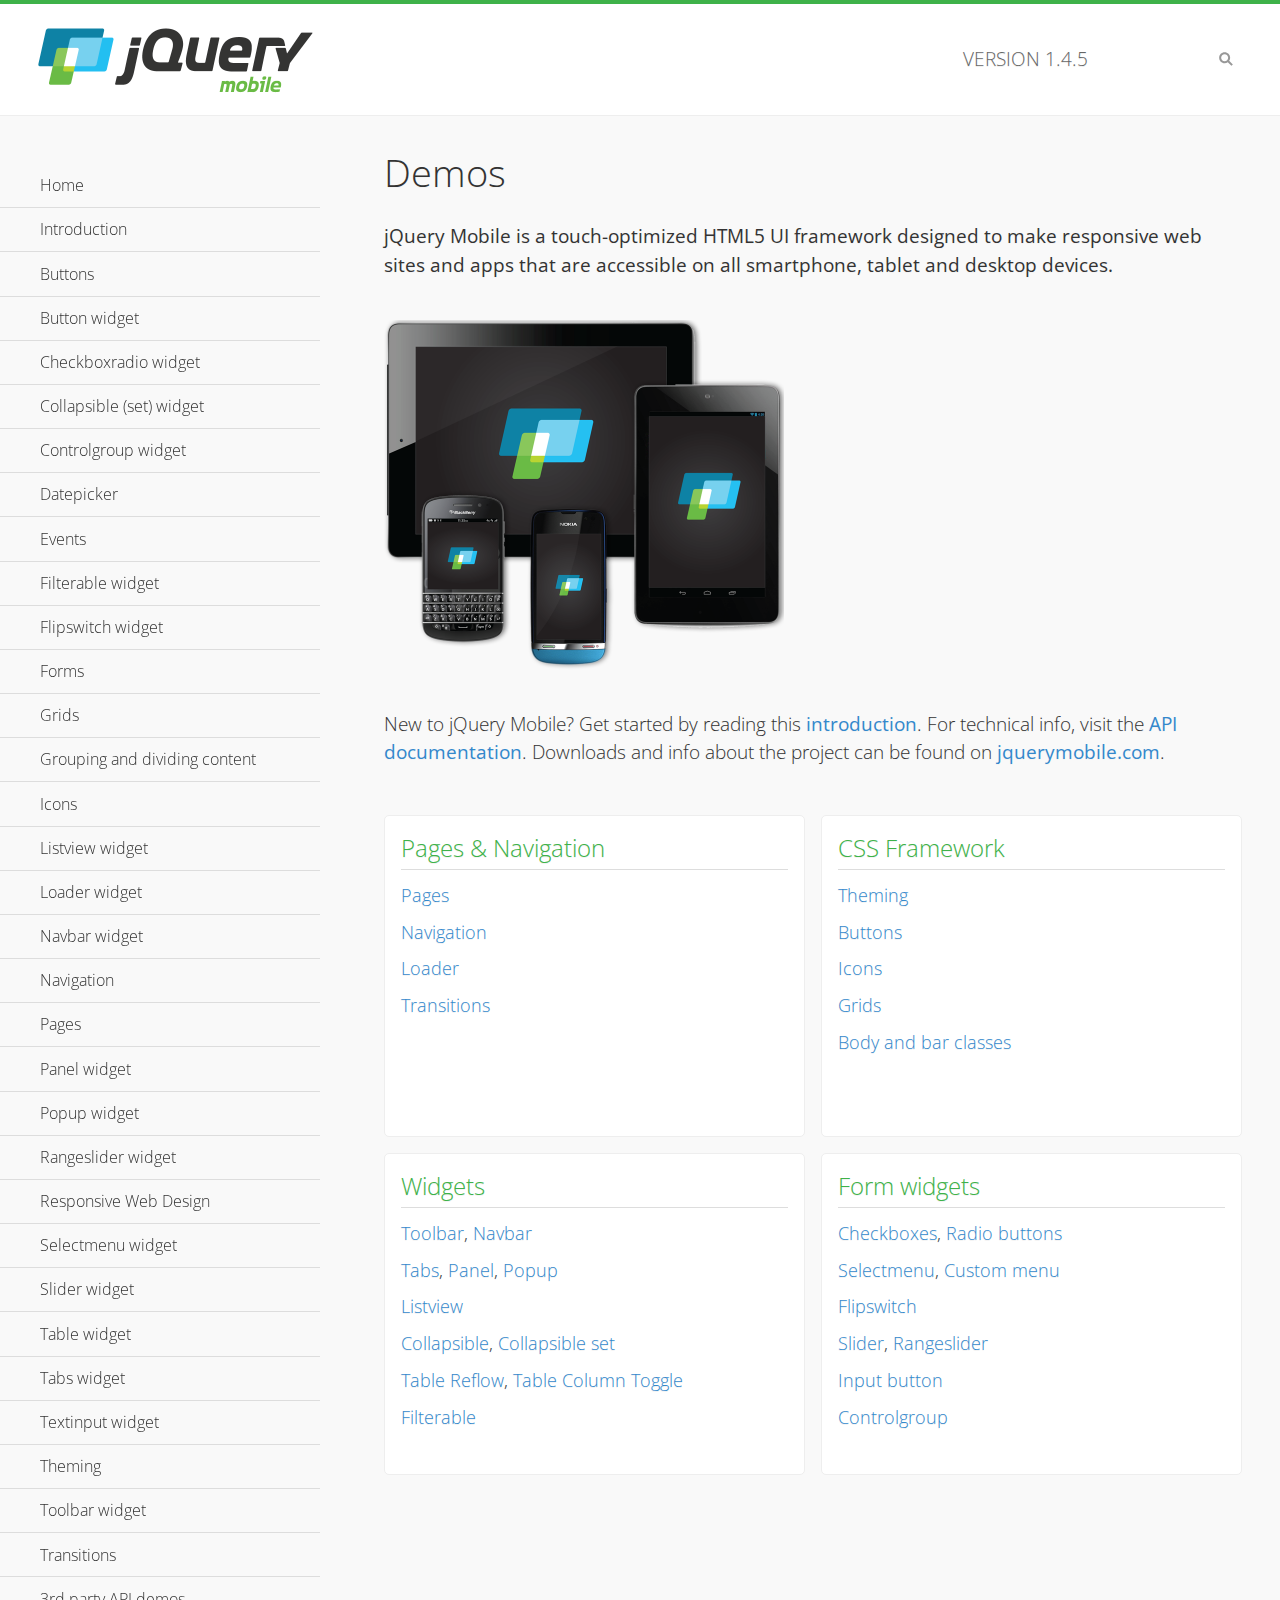
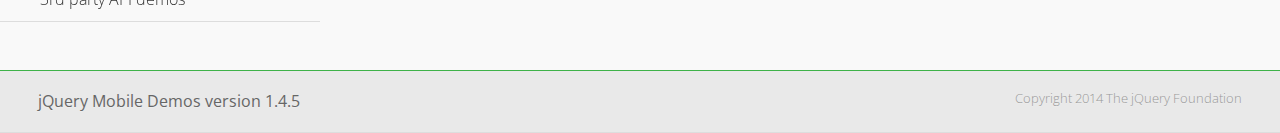
<file: js/jQueryMobile/demos/index.html>
<!DOCTYPE html>
<html>
<head>
	<meta charset="utf-8">
	<meta name="viewport" content="width=device-width, initial-scale=1">
	<title>jQuery Mobile Demos</title>
	<link rel="shortcut icon" href="favicon.ico">
	<link rel="stylesheet" href="css/themes/default/jquery.mobile-1.4.5.min.css">
	<link rel="stylesheet" href="_assets/css/jqm-demos.css">
    <link rel="stylesheet" href="http://fonts.googleapis.com/css?family=Open+Sans:300,400,700">
	<script src="js/jquery.js"></script>
	<script src="_assets/js/index.js"></script>
	<script src="js/jquery.mobile-1.4.5.min.js"></script>
</head>
<body>
<div data-role="page" class="jqm-demos jqm-home">

	<div data-role="header" class="jqm-header">
		<h2><img src="_assets/img/jquery-logo.png" alt="jQuery Mobile"></h2>
		<p>Version <span class="jqm-version"></span></p>
		<a href="#" class="jqm-navmenu-link ui-btn ui-btn-icon-notext ui-corner-all ui-icon-bars ui-nodisc-icon ui-alt-icon ui-btn-left">Menu</a>
		<a href="#" class="jqm-search-link ui-btn ui-btn-icon-notext ui-corner-all ui-icon-search ui-nodisc-icon ui-alt-icon ui-btn-right">Search</a>
	</div><!-- /header -->

	<div role="main" class="ui-content jqm-content">

		<h1>Demos</h1>

		<p><strong>jQuery Mobile is a touch-optimized HTML5 UI framework designed to make responsive web sites and apps that are accessible on all smartphone, tablet and desktop devices.</strong></p>

		<img src="_assets/img/devices.png">

		<p>New to jQuery Mobile? Get started by reading this <a href="intro/" data-ajax="false">introduction</a>. For technical info, visit the <a href="http://api.jquerymobile.com" title="jQuery Mobile API documentation" target="_blank">API documentation</a>. Downloads and info about the project can be found on <a href="http://jquerymobile.com" title="jQuery Mobile web site" target="_blank">jquerymobile.com</a>.</p>

        <div class="ui-grid-a ui-responsive">
        	<div class="ui-block-a">
        		<div class="jqm-block-content">
        			<h3>Pages &amp; Navigation</h3>

        			<p><a href="pages/" data-ajax="false">Pages</a></p>
        			<p><a href="navigation/" data-ajax="false">Navigation</a></p>
        			<p><a href="loader/" data-ajax="false">Loader</a></p>
        			<p><a href="transitions/" data-ajax="false">Transitions</a></p>
        		</div>
        	</div>
        	<div class="ui-block-b">
        		<div class="jqm-block-content">
        			<h3>CSS Framework</h3>

        			<p><a href="theme-default/" data-ajax="false">Theming</a></p>
        			<p><a href="button-markup/" data-ajax="false">Buttons</a></p>
        			<p><a href="icons/" data-ajax="false">Icons</a></p>
        			<p><a href="grids/" data-ajax="false">Grids</a></p>
        			<p><a href="../body-bar-classes/" data-ajax="false">Body and bar classes</a></p>
        		</div>
        	</div>        	
        	<div class="ui-block-a">
        		<div class="jqm-block-content">
        			<h3>Widgets</h3>

        			<p><a href="toolbar/" data-ajax="false">Toolbar</a>, <a href="navbar/" data-ajax="false">Navbar</a></p>
        			<p><a href="tabs/" data-ajax="false">Tabs</a>, <a href="panel/" data-ajax="false">Panel</a>, <a href="popup/" data-ajax="false">Popup</a></p>
        			<p><a href="listview/" data-ajax="false">Listview</a></p>
        			<p><a href="collapsible/" data-ajax="false">Collapsible</a>, <a href="collapsibleset/" data-ajax="false">Collapsible set</a></p>
        			<p><a href="table-reflow/" data-ajax="false">Table Reflow</a>, <a href="table-column-toggle/" data-ajax="false">Table Column Toggle</a></p>
        			<p><a href="filterable/" data-ajax="false">Filterable</a></p>
        		</div>
        	</div>
        	<div class="ui-block-b">
        		<div class="jqm-block-content">
        			<h3>Form widgets</h3>

        			<p><a href="checkboxradio-checkbox/" data-ajax="false">Checkboxes</a>, <a href="checkboxradio-radio/" data-ajax="false">Radio buttons</a></p>
        			<p><a href="selectmenu/" data-ajax="false">Selectmenu</a>, <a href="selectmenu-custom/" data-ajax="false">Custom menu</a></p>
        			<p><a href="flipswitch/" data-ajax="false">Flipswitch</a></p>
        			<p><a href="slider/" data-ajax="false">Slider</a>, <a href="rangeslider/" data-ajax="false">Rangeslider</a></p>
        			<p><a href="button/" data-ajax="false">Input button</a></p>
        			<p><a href="controlgroup/" data-ajax="false">Controlgroup</a></p>
        		</div>
        	</div>
        </div>

	</div><!-- /content -->
	    <div data-role="panel" class="jqm-navmenu-panel" data-position="left" data-display="overlay" data-theme="a">
	    	<ul class="jqm-list ui-alt-icon ui-nodisc-icon">
<li data-filtertext="demos homepage" data-icon="home"><a href=".././">Home</a></li>
<li data-filtertext="introduction overview getting started"><a href="../intro/" data-ajax="false">Introduction</a></li>
<li data-filtertext="buttons button markup buttonmarkup method anchor link button element"><a href="../button-markup/" data-ajax="false">Buttons</a></li>
<li data-filtertext="form button widget input button submit reset"><a href="../button/" data-ajax="false">Button widget</a></li>
<li data-role="collapsible" data-enhanced="true" data-collapsed-icon="carat-d" data-expanded-icon="carat-u" data-iconpos="right" data-inset="false" class="ui-collapsible ui-collapsible-themed-content ui-collapsible-collapsed">
	<h3 class="ui-collapsible-heading ui-collapsible-heading-collapsed">
		<a href="#" class="ui-collapsible-heading-toggle ui-btn ui-btn-icon-right ui-btn-inherit ui-icon-carat-d">
		    Checkboxradio widget<span class="ui-collapsible-heading-status"> click to expand contents</span>
		</a>
	</h3>
	<div class="ui-collapsible-content ui-body-inherit ui-collapsible-content-collapsed" aria-hidden="true">
		<ul>
			<li data-filtertext="form checkboxradio widget checkbox input checkboxes controlgroups"><a href="../checkboxradio-checkbox/" data-ajax="false">Checkboxes</a></li>
			<li data-filtertext="form checkboxradio widget radio input radio buttons controlgroups"><a href="../checkboxradio-radio/" data-ajax="false">Radio buttons</a></li>
		</ul>
	</div>
</li>
<li data-role="collapsible" data-enhanced="true" data-collapsed-icon="carat-d" data-expanded-icon="carat-u" data-iconpos="right" data-inset="false" class="ui-collapsible ui-collapsible-themed-content ui-collapsible-collapsed">
	<h3 class="ui-collapsible-heading ui-collapsible-heading-collapsed">
		<a href="#" class="ui-collapsible-heading-toggle ui-btn ui-btn-icon-right ui-btn-inherit ui-icon-carat-d">
			Collapsible (set) widget<span class="ui-collapsible-heading-status"> click to expand contents</span>
		</a>
	</h3>
	<div class="ui-collapsible-content ui-body-inherit ui-collapsible-content-collapsed" aria-hidden="true">
		<ul>
			<li data-filtertext="collapsibles content formatting"><a href="../collapsible/" data-ajax="false">Collapsible</a></li>
			<li data-filtertext="dynamic collapsible set accordion append expand"><a href="../collapsible-dynamic/" data-ajax="false">Dynamic collapsibles</a></li>
			<li data-filtertext="accordions collapsible set widget content formatting grouped collapsibles"><a href="../collapsibleset/" data-ajax="false">Collapsible set</a></li>
		</ul>
	</div>
</li>
<li data-role="collapsible" data-enhanced="true" data-collapsed-icon="carat-d" data-expanded-icon="carat-u" data-iconpos="right" data-inset="false" class="ui-collapsible ui-collapsible-themed-content ui-collapsible-collapsed">
	<h3 class="ui-collapsible-heading ui-collapsible-heading-collapsed">
		<a href="#" class="ui-collapsible-heading-toggle ui-btn ui-btn-icon-right ui-btn-inherit ui-icon-carat-d">
			Controlgroup widget<span class="ui-collapsible-heading-status"> click to expand contents</span>
		</a>
	</h3>
	<div class="ui-collapsible-content ui-body-inherit ui-collapsible-content-collapsed" aria-hidden="true">
		<ul>
			<li data-filtertext="controlgroups selectmenu checkboxradio input grouped buttons horizontal vertical"><a href="../controlgroup/" data-ajax="false">Controlgroup</a></li>
			<li data-filtertext="dynamic controlgroup dynamically add buttons"><a href="../controlgroup-dynamic/" data-ajax="false">Dynamic controlgroups</a></li>
		</ul>
	</div>
</li>
<li data-filtertext="form datepicker widget date input"><a href="../datepicker/" data-ajax="false">Datepicker</a></li>
<li data-role="collapsible" data-enhanced="true" data-collapsed-icon="carat-d" data-expanded-icon="carat-u" data-iconpos="right" data-inset="false" class="ui-collapsible ui-collapsible-themed-content ui-collapsible-collapsed">
	<h3 class="ui-collapsible-heading ui-collapsible-heading-collapsed">
		<a href="#" class="ui-collapsible-heading-toggle ui-btn ui-btn-icon-right ui-btn-inherit ui-icon-carat-d">
			Events<span class="ui-collapsible-heading-status"> click to expand contents</span>
		</a>
	</h3>
	<div class="ui-collapsible-content ui-body-inherit ui-collapsible-content-collapsed" aria-hidden="true">
		<ul>
			<li data-filtertext="swipe to delete list items listviews swipe events"><a href="../swipe-list/" data-ajax="false">Swipe list items</a></li>
			<li data-filtertext="swipe to navigate swipe page navigation swipe events"><a href="../swipe-page/" data-ajax="false">Swipe page navigation</a></li>
		</ul>
	</div>
</li>
<li data-filtertext="filterable filter elements sorting searching listview table"><a href="../filterable/" data-ajax="false">Filterable widget</a></li>
<li data-filtertext="form flipswitch widget flip toggle switch binary select checkbox input"><a href="../flipswitch/" data-ajax="false">Flipswitch widget</a></li>
<li data-role="collapsible" data-enhanced="true" data-collapsed-icon="carat-d" data-expanded-icon="carat-u" data-iconpos="right" data-inset="false" class="ui-collapsible ui-collapsible-themed-content ui-collapsible-collapsed">
	<h3 class="ui-collapsible-heading ui-collapsible-heading-collapsed">
		<a href="#" class="ui-collapsible-heading-toggle ui-btn ui-btn-icon-right ui-btn-inherit ui-icon-carat-d">
			Forms<span class="ui-collapsible-heading-status"> click to expand contents</span>
		</a>
	</h3>
	<div class="ui-collapsible-content ui-body-inherit ui-collapsible-content-collapsed" aria-hidden="true">
		<ul>
			<li data-filtertext="forms text checkbox radio range button submit reset inputs selects textarea slider flipswitch label form elements"><a href="../forms/" data-ajax="false">Forms</a></li>
			<li data-filtertext="form hide labels hidden accessible ui-hidden-accessible forms"><a href="../forms-label-hidden-accessible/" data-ajax="false">Hide labels</a></li>
			<li data-filtertext="form field containers fieldcontain ui-field-contain forms"><a href="../forms-field-contain/" data-ajax="false">Field containers</a></li>
			<li data-filtertext="forms disabled form elements"><a href="../forms-disabled/" data-ajax="false">Forms disabled</a></li>
			<li data-filtertext="forms gallery examples overview forms text checkbox radio range button submit reset inputs selects textarea slider flipswitch label form elements"><a href="../forms-gallery/" data-ajax="false">Forms gallery</a></li>
		</ul>
	</div>
</li>
<li data-role="collapsible" data-enhanced="true" data-collapsed-icon="carat-d" data-expanded-icon="carat-u" data-iconpos="right" data-inset="false" class="ui-collapsible ui-collapsible-themed-content ui-collapsible-collapsed">
	<h3 class="ui-collapsible-heading ui-collapsible-heading-collapsed">
		<a href="#" class="ui-collapsible-heading-toggle ui-btn ui-btn-icon-right ui-btn-inherit ui-icon-carat-d">
			Grids<span class="ui-collapsible-heading-status"> click to expand contents</span>
		</a>
	</h3>
	<div class="ui-collapsible-content ui-body-inherit ui-collapsible-content-collapsed" aria-hidden="true">
		<ul>
			<li data-filtertext="grids columns blocks content formatting rwd responsive css framework"><a href="../grids/" data-ajax="false">Grids</a></li>
			<li data-filtertext="buttons in grids css framework"><a href="../grids-buttons/" data-ajax="false">Buttons in grids</a></li>
			<li data-filtertext="custom responsive grids rwd css framework"><a href="../grids-custom-responsive/" data-ajax="false">Custom responsive grids</a></li>
		</ul>
	</div>
</li>
<li data-filtertext="blocks content formatting sections heading"><a href="../body-bar-classes/" data-ajax="false">Grouping and dividing content</a></li>
<li data-role="collapsible" data-enhanced="true" data-collapsed-icon="carat-d" data-expanded-icon="carat-u" data-iconpos="right" data-inset="false" class="ui-collapsible ui-collapsible-themed-content ui-collapsible-collapsed">
	<h3 class="ui-collapsible-heading ui-collapsible-heading-collapsed">
		<a href="#" class="ui-collapsible-heading-toggle ui-btn ui-btn-icon-right ui-btn-inherit ui-icon-carat-d">
			Icons<span class="ui-collapsible-heading-status"> click to expand contents</span>
		</a>
	</h3>
	<div class="ui-collapsible-content ui-body-inherit ui-collapsible-content-collapsed" aria-hidden="true">
		<ul>
			<li data-filtertext="button icons svg disc alt custom icon position"><a href="../icons/" data-ajax="false">Icons</a></li>
			<li data-filtertext=""><a href="../icons-grunticon/" data-ajax="false">Grunticon loader</a></li>
		</ul>
	</div>
</li>
<li data-role="collapsible" data-enhanced="true" data-collapsed-icon="carat-d" data-expanded-icon="carat-u" data-iconpos="right" data-inset="false" class="ui-collapsible ui-collapsible-themed-content ui-collapsible-collapsed">
	<h3 class="ui-collapsible-heading ui-collapsible-heading-collapsed">
		<a href="#" class="ui-collapsible-heading-toggle ui-btn ui-btn-icon-right ui-btn-inherit ui-icon-carat-d">
			Listview widget<span class="ui-collapsible-heading-status"> click to expand contents</span>
		</a>
	</h3>
	<div class="ui-collapsible-content ui-body-inherit ui-collapsible-content-collapsed" aria-hidden="true">
		<ul>
			<li data-filtertext="listview widget thumbnails icons nested split button collapsible ul ol"><a href="../listview/" data-ajax="false">Listview</a></li>
			<li data-filtertext="autocomplete filterable reveal listview filtertextbeforefilter placeholder"><a href="../listview-autocomplete/" data-ajax="false">Listview autocomplete</a></li>
			<li data-filtertext="autocomplete filterable reveal listview remote data filtertextbeforefilter placeholder"><a href="../listview-autocomplete-remote/" data-ajax="false">Listview autocomplete remote data</a></li>
			<li data-filtertext="autodividers anchor jump scroll linkbars listview lists ul ol"><a href="../listview-autodividers-linkbar/" data-ajax="false">Listview autodividers linkbar</a></li>
			<li data-filtertext="listview autodividers selector autodividersselector lists ul ol"><a href="../listview-autodividers-selector/" data-ajax="false">Listview autodividers selector</a></li>
			<li data-filtertext="listview nested list items"><a href="../listview-nested-lists/" data-ajax="false">Nested Listviews</a></li>
			<li data-filtertext="listview collapsible list items flat"><a href="../listview-collapsible-item-flat/" data-ajax="false">Listview collapsible list items (flat)</a></li>
			<li data-filtertext="listview collapsible list indented"><a href="../listview-collapsible-item-indented/" data-ajax="false">Listview collapsible list items (indented)</a></li>
			<li data-filtertext="grid listview responsive grids responsive listviews lists ul"><a href="../listview-grid/" data-ajax="false">Listview responsive grid</a></li>
		</ul>
	</div>
</li>
<li data-filtertext="loader widget page loading navigation overlay spinner"><a href="../loader/" data-ajax="false">Loader widget</a></li>
<li data-filtertext="navbar widget navmenu toolbars header footer"><a href="../navbar/" data-ajax="false">Navbar widget</a></li>
<li data-role="collapsible" data-enhanced="true" data-collapsed-icon="carat-d" data-expanded-icon="carat-u" data-iconpos="right" data-inset="false" class="ui-collapsible ui-collapsible-themed-content ui-collapsible-collapsed">
	<h3 class="ui-collapsible-heading ui-collapsible-heading-collapsed">
		<a href="#" class="ui-collapsible-heading-toggle ui-btn ui-btn-icon-right ui-btn-inherit ui-icon-carat-d">
			Navigation<span class="ui-collapsible-heading-status"> click to expand contents</span>
		</a>
	</h3>
	<div class="ui-collapsible-content ui-body-inherit ui-collapsible-content-collapsed" aria-hidden="true">
		<ul>
			<li data-filtertext="ajax navigation navigate widget history event method"><a href="../navigation/" data-ajax="false">Navigation</a></li>
			<li data-filtertext="linking pages page links navigation ajax prefetch cache"><a href="../navigation-linking-pages/" data-ajax="false">Linking pages</a></li>
			<!-- <li data-filtertext="php redirect server redirection server-side navigation"><a href="../navigation-php-redirect/" data-ajax="false">PHP redirect demo</a></li>-->
			<li data-filtertext="navigation redirection hash query"><a href="../navigation-hash-processing/" data-ajax="false">Hash processing demo</a></li>
			<li data-filtertext="navigation redirection hash query"><a href="../page-events/" data-ajax="false">Page Navigation Events</a></li>
		</ul>
	</div>
</li>
<li data-role="collapsible" data-enhanced="true" data-collapsed-icon="carat-d" data-expanded-icon="carat-u" data-iconpos="right" data-inset="false" class="ui-collapsible ui-collapsible-themed-content ui-collapsible-collapsed">
	<h3 class="ui-collapsible-heading ui-collapsible-heading-collapsed">
		<a href="#" class="ui-collapsible-heading-toggle ui-btn ui-btn-icon-right ui-btn-inherit ui-icon-carat-d">
			Pages<span class="ui-collapsible-heading-status"> click to expand contents</span>
		</a>
	</h3>
	<div class="ui-collapsible-content ui-body-inherit ui-collapsible-content-collapsed" aria-hidden="true">
		<ul>
			<li data-filtertext="pages page widget ajax navigation"><a href="../pages/" data-ajax="false">Pages</a></li>
			<li data-filtertext="single page"><a href="../pages-single-page/" data-ajax="false">Single page</a></li>
			<li data-filtertext="multipage multi-page page"><a href="../pages-multi-page/" data-ajax="false">Multi-page template</a></li>
			<li data-filtertext="dialog page widget modal popup"><a href="../pages-dialog/" data-ajax="false">Dialog page</a></li>
		</ul>
	</div>
</li>
<li data-role="collapsible" data-enhanced="true" data-collapsed-icon="carat-d" data-expanded-icon="carat-u" data-iconpos="right" data-inset="false" class="ui-collapsible ui-collapsible-themed-content ui-collapsible-collapsed">
	<h3 class="ui-collapsible-heading ui-collapsible-heading-collapsed">
		<a href="#" class="ui-collapsible-heading-toggle ui-btn ui-btn-icon-right ui-btn-inherit ui-icon-carat-d">
			Panel widget<span class="ui-collapsible-heading-status"> click to expand contents</span>
		</a>
	</h3>
	<div class="ui-collapsible-content ui-body-inherit ui-collapsible-content-collapsed" aria-hidden="true">
		<ul>
			<li data-filtertext="panel widget sliding panels reveal push overlay responsive"><a href="../panel/" data-ajax="false">Panel</a></li>
			<li data-filtertext=""><a href="../panel-external/" data-ajax="false">External panels</a></li>
			<li data-filtertext="panel "><a href="../panel-fixed/" data-ajax="false">Fixed panels</a></li>
			<li data-filtertext="panel slide panels sliding panels shadow rwd responsive breakpoint"><a href="../panel-responsive/" data-ajax="false">Panels responsive</a></li>
			<li data-filtertext="panel custom style custom panel width reveal shadow listview panel styling page background wrapper"><a href="../panel-styling/" data-ajax="false">Custom panel style</a></li>
			<li data-filtertext="panel open on swipe"><a href="../panel-swipe-open/" data-ajax="false">Panel open on swipe</a></li>
			<li data-filtertext="panels outside page internal external toolbars"><a href="../panel-external-internal/" data-ajax="false">Panel external and internal</a></li>
		</ul>
	</div>
</li>
<li data-role="collapsible" data-enhanced="true" data-collapsed-icon="carat-d" data-expanded-icon="carat-u" data-iconpos="right" data-inset="false" class="ui-collapsible ui-collapsible-themed-content ui-collapsible-collapsed">
	<h3 class="ui-collapsible-heading ui-collapsible-heading-collapsed">
		<a href="#" class="ui-collapsible-heading-toggle ui-btn ui-btn-icon-right ui-btn-inherit ui-icon-carat-d">
			Popup widget<span class="ui-collapsible-heading-status"> click to expand contents</span>
		</a>
	</h3>
	<div class="ui-collapsible-content ui-body-inherit ui-collapsible-content-collapsed" aria-hidden="true">
		<ul>
			<li data-filtertext="popup widget popups dialog modal transition tooltip lightbox form overlay screen flip pop fade transition"><a href="../popup/" data-ajax="false">Popup</a></li>
			<li data-filtertext="popup alignment position"><a href="../popup-alignment/" data-ajax="false">Popup alignment</a></li>
			<li data-filtertext="popup arrow size popups popover"><a href="../popup-arrow-size/" data-ajax="false">Popup arrow size</a></li>
			<li data-filtertext="dynamic popups popup images lightbox"><a href="../popup-dynamic/" data-ajax="false">Dynamic popups</a></li>
			<li data-filtertext="popups with iframes scaling"><a href="../popup-iframe/" data-ajax="false">Popups with iframes</a></li>
			<li data-filtertext="popup image scaling"><a href="../popup-image-scaling/" data-ajax="false">Popup image scaling</a></li>
			<li data-filtertext="external popup outside multi-page"><a href="../popup-outside-multipage/" data-ajax="false">Popup outside multi-page</a></li>
		</ul>
	</div>
</li>
<li data-filtertext="form rangeslider widget dual sliders dual handle sliders range input"><a href="../rangeslider/" data-ajax="false">Rangeslider widget</a></li>
<li data-filtertext="responsive web design rwd adaptive progressive enhancement PE accessible mobile breakpoints media query media queries"><a href="../rwd/" data-ajax="false">Responsive Web Design</a></li>
<li data-role="collapsible" data-enhanced="true" data-collapsed-icon="carat-d" data-expanded-icon="carat-u" data-iconpos="right" data-inset="false" class="ui-collapsible ui-collapsible-themed-content ui-collapsible-collapsed">
	<h3 class="ui-collapsible-heading ui-collapsible-heading-collapsed">
		<a href="#" class="ui-collapsible-heading-toggle ui-btn ui-btn-icon-right ui-btn-inherit ui-icon-carat-d">
			Selectmenu widget<span class="ui-collapsible-heading-status"> click to expand contents</span>
		</a>
	</h3>
	<div class="ui-collapsible-content ui-body-inherit ui-collapsible-content-collapsed" aria-hidden="true">
		<ul>
			<li data-filtertext="form selectmenu widget select input custom select menu selects"><a href="../selectmenu/" data-ajax="false">Selectmenu</a></li>
			<li data-filtertext="form custom select menu selectmenu widget custom menu option optgroup multiple selects"><a href="../selectmenu-custom/" data-ajax="false">Custom select menu</a></li>
			<li data-filtertext="filterable select filter popup dialog"><a href="../selectmenu-custom-filter/" data-ajax="false">Custom select menu with filter</a></li>
		</ul>
	</div>
</li>
<li data-role="collapsible" data-enhanced="true" data-collapsed-icon="carat-d" data-expanded-icon="carat-u" data-iconpos="right" data-inset="false" class="ui-collapsible ui-collapsible-themed-content ui-collapsible-collapsed">
	<h3 class="ui-collapsible-heading ui-collapsible-heading-collapsed">
		<a href="#" class="ui-collapsible-heading-toggle ui-btn ui-btn-icon-right ui-btn-inherit ui-icon-carat-d">
			Slider widget<span class="ui-collapsible-heading-status"> click to expand contents</span>
		</a>
	</h3>
	<div class="ui-collapsible-content ui-body-inherit ui-collapsible-content-collapsed" aria-hidden="true">
		<ul>
			<li data-filtertext="form slider widget range input single sliders"><a href="../slider/" data-ajax="false">Slider</a></li>
			<li data-filtertext="form slider widget flipswitch slider binary select flip toggle switch"><a href="../slider-flipswitch/" data-ajax="false">Slider flip toggle switch</a></li>
			<li data-filtertext="form slider tooltip handle value input range sliders"><a href="../slider-tooltip/" data-ajax="false">Slider tooltip</a></li>
		</ul>
	</div>
</li>
<li data-role="collapsible" data-enhanced="true" data-collapsed-icon="carat-d" data-expanded-icon="carat-u" data-iconpos="right" data-inset="false" class="ui-collapsible ui-collapsible-themed-content ui-collapsible-collapsed">
	<h3 class="ui-collapsible-heading ui-collapsible-heading-collapsed">
		<a href="#" class="ui-collapsible-heading-toggle ui-btn ui-btn-icon-right ui-btn-inherit ui-icon-carat-d">
			Table widget<span class="ui-collapsible-heading-status"> click to expand contents</span>
		</a>
	</h3>
	<div class="ui-collapsible-content ui-body-inherit ui-collapsible-content-collapsed" aria-hidden="true">
		<ul>
			<li data-filtertext="table widget reflow column toggle th td responsive tables rwd hide show tabular"><a href="../table-column-toggle/" data-ajax="false">Table Column Toggle</a></li>
			<li data-filtertext="table column toggle phone comparison demo"><a href="../table-column-toggle-example/" data-ajax="false">Table Column Toggle demo</a></li>
			<li data-filtertext="responsive tables table column toggle heading groups rwd breakpoint"><a href="../table-column-toggle-heading-groups/" data-ajax="false">Table Column Toggle heading groups</a></li>
			<li data-filtertext="responsive tables table column toggle hide rwd breakpoint customization options"><a href="../table-column-toggle-options/" data-ajax="false">Table Column Toggle options</a></li>
			<li data-filtertext="table reflow th td responsive rwd columns tabular"><a href="../table-reflow/" data-ajax="false">Table Reflow</a></li>
			<li data-filtertext="responsive tables table reflow heading groups rwd breakpoint"><a href="../table-reflow-heading-groups/" data-ajax="false">Table Reflow heading groups</a></li>
			<li data-filtertext="responsive tables table reflow stripes strokes table style"><a href="../table-reflow-stripes-strokes/" data-ajax="false">Table Reflow stripes and strokes</a></li>
			<li data-filtertext="responsive tables table reflow stack custom styles"><a href="../table-reflow-styling/" data-ajax="false">Table Reflow custom styles</a></li>
		</ul>
	</div>
</li>
<li data-filtertext="ui tabs widget"><a href="../tabs/" data-ajax="false">Tabs widget</a></li>
<li data-filtertext="form textinput widget text input textarea number date time tel email file color password"><a href="../textinput/" data-ajax="false">Textinput widget</a></li>
<li data-role="collapsible" data-enhanced="true" data-collapsed-icon="carat-d" data-expanded-icon="carat-u" data-iconpos="right" data-inset="false" class="ui-collapsible ui-collapsible-themed-content ui-collapsible-collapsed">
	<h3 class="ui-collapsible-heading ui-collapsible-heading-collapsed">
		<a href="#" class="ui-collapsible-heading-toggle ui-btn ui-btn-icon-right ui-btn-inherit ui-icon-carat-d">
			Theming<span class="ui-collapsible-heading-status"> click to expand contents</span>
		</a>
	</h3>
	<div class="ui-collapsible-content ui-body-inherit ui-collapsible-content-collapsed" aria-hidden="true">
		<ul>
			<li data-filtertext="default theme swatches theming style css"><a href="../theme-default/" data-ajax="false">Default theme</a></li>
			<li data-filtertext="classic theme old theme swatches theming style css"><a href="../theme-classic/" data-ajax="false">Classic theme</a></li>
		</ul>
	</div>
</li>
<li data-role="collapsible" data-enhanced="true" data-collapsed-icon="carat-d" data-expanded-icon="carat-u" data-iconpos="right" data-inset="false" class="ui-collapsible ui-collapsible-themed-content ui-collapsible-collapsed">
	<h3 class="ui-collapsible-heading ui-collapsible-heading-collapsed">
		<a href="#" class="ui-collapsible-heading-toggle ui-btn ui-btn-icon-right ui-btn-inherit ui-icon-carat-d">
			Toolbar widget<span class="ui-collapsible-heading-status"> click to expand contents</span>
		</a>
	</h3>
	<div class="ui-collapsible-content ui-body-inherit ui-collapsible-content-collapsed" aria-hidden="true">
		<ul>
			<li data-filtertext="toolbar widget header footer toolbars fixed fullscreen external sections"><a href="../toolbar/" data-ajax="false">Toolbar</a></li>
			<li data-filtertext="dynamic toolbars dynamically add toolbar header footer"><a href="../toolbar-dynamic/" data-ajax="false">Dynamic toolbars</a></li>
			<li data-filtertext="external toolbars header footer"><a href="../toolbar-external/" data-ajax="false">External toolbars</a></li>
			<li data-filtertext="fixed toolbars header footer"><a href="../toolbar-fixed/" data-ajax="false">Fixed toolbars</a></li>
			<li data-filtertext="fixed fullscreen toolbars header footer"><a href="../toolbar-fixed-fullscreen/" data-ajax="false">Fullscreen toolbars</a></li>
			<li data-filtertext="external fixed toolbars header footer"><a href="../toolbar-fixed-external/" data-ajax="false">Fixed external toolbars</a></li>
			<li data-filtertext="external persistent toolbars header footer navbar navmenu"><a href="../toolbar-fixed-persistent/" data-ajax="false">Persistent toolbars</a></li>
			<li data-filtertext="external ajax optimized toolbars persistent toolbars header footer navbar"><a href="../toolbar-fixed-persistent-optimized/" data-ajax="false">Ajax optimized toolbars</a></li>
			<li data-filtertext="form in toolbars header footer"><a href="../toolbar-fixed-forms/" data-ajax="false">Form in toolbar</a></li>
		</ul>
	</div>
</li>
<li data-filtertext="page transitions animated pages popup navigation flip slide fade pop"><a href="../transitions/" data-ajax="false">Transitions</a></li>
<li data-role="collapsible" data-enhanced="true" data-collapsed-icon="carat-d" data-expanded-icon="carat-u" data-iconpos="right" data-inset="false" class="ui-collapsible ui-collapsible-themed-content ui-collapsible-collapsed">
	<h3 class="ui-collapsible-heading ui-collapsible-heading-collapsed">
		<a href="#" class="ui-collapsible-heading-toggle ui-btn ui-btn-icon-right ui-btn-inherit ui-icon-carat-d">
			3rd party API demos<span class="ui-collapsible-heading-status"> click to expand contents</span>
		</a>
	</h3>
	<div class="ui-collapsible-content ui-body-inherit ui-collapsible-content-collapsed" aria-hidden="true">
		<ul>
			<li data-filtertext="backbone requirejs navigation router"><a href="../backbone-requirejs/" data-ajax="false">Backbone RequireJS</a></li>
			<li data-filtertext="google maps geolocation demo"><a href="../map-geolocation/" data-ajax="false">Google Maps geolocation</a></li>
			<li data-filtertext="google maps hybrid"><a href="../map-list-toggle/" data-ajax="false">Google Maps list toggle</a></li>
		</ul>
	</div>
</li>



		     </ul>
		</div><!-- /panel -->


	<div data-role="footer" data-position="fixed" data-tap-toggle="false" class="jqm-footer">
		<p>jQuery Mobile Demos version <span class="jqm-version"></span></p>
		<p>Copyright 2014 The jQuery Foundation</p>
	</div><!-- /footer -->
	<!-- TODO: This should become an external panel so we can add input to markup (unique ID) -->
    <div data-role="panel" class="jqm-search-panel" data-position="right" data-display="overlay" data-theme="a">
		<div class="jqm-search">
			<ul class="jqm-list" data-filter-placeholder="Search demos..." data-filter-reveal="true">
<li data-filtertext="demos homepage" data-icon="home"><a href=".././">Home</a></li>
<li data-filtertext="introduction overview getting started"><a href="../intro/" data-ajax="false">Introduction</a></li>
<li data-filtertext="buttons button markup buttonmarkup method anchor link button element"><a href="../button-markup/" data-ajax="false">Buttons</a></li>
<li data-filtertext="form button widget input button submit reset"><a href="../button/" data-ajax="false">Button widget</a></li>
<li data-role="collapsible" data-enhanced="true" data-collapsed-icon="carat-d" data-expanded-icon="carat-u" data-iconpos="right" data-inset="false" class="ui-collapsible ui-collapsible-themed-content ui-collapsible-collapsed">
	<h3 class="ui-collapsible-heading ui-collapsible-heading-collapsed">
		<a href="#" class="ui-collapsible-heading-toggle ui-btn ui-btn-icon-right ui-btn-inherit ui-icon-carat-d">
		    Checkboxradio widget<span class="ui-collapsible-heading-status"> click to expand contents</span>
		</a>
	</h3>
	<div class="ui-collapsible-content ui-body-inherit ui-collapsible-content-collapsed" aria-hidden="true">
		<ul>
			<li data-filtertext="form checkboxradio widget checkbox input checkboxes controlgroups"><a href="../checkboxradio-checkbox/" data-ajax="false">Checkboxes</a></li>
			<li data-filtertext="form checkboxradio widget radio input radio buttons controlgroups"><a href="../checkboxradio-radio/" data-ajax="false">Radio buttons</a></li>
		</ul>
	</div>
</li>
<li data-role="collapsible" data-enhanced="true" data-collapsed-icon="carat-d" data-expanded-icon="carat-u" data-iconpos="right" data-inset="false" class="ui-collapsible ui-collapsible-themed-content ui-collapsible-collapsed">
	<h3 class="ui-collapsible-heading ui-collapsible-heading-collapsed">
		<a href="#" class="ui-collapsible-heading-toggle ui-btn ui-btn-icon-right ui-btn-inherit ui-icon-carat-d">
			Collapsible (set) widget<span class="ui-collapsible-heading-status"> click to expand contents</span>
		</a>
	</h3>
	<div class="ui-collapsible-content ui-body-inherit ui-collapsible-content-collapsed" aria-hidden="true">
		<ul>
			<li data-filtertext="collapsibles content formatting"><a href="../collapsible/" data-ajax="false">Collapsible</a></li>
			<li data-filtertext="dynamic collapsible set accordion append expand"><a href="../collapsible-dynamic/" data-ajax="false">Dynamic collapsibles</a></li>
			<li data-filtertext="accordions collapsible set widget content formatting grouped collapsibles"><a href="../collapsibleset/" data-ajax="false">Collapsible set</a></li>
		</ul>
	</div>
</li>
<li data-role="collapsible" data-enhanced="true" data-collapsed-icon="carat-d" data-expanded-icon="carat-u" data-iconpos="right" data-inset="false" class="ui-collapsible ui-collapsible-themed-content ui-collapsible-collapsed">
	<h3 class="ui-collapsible-heading ui-collapsible-heading-collapsed">
		<a href="#" class="ui-collapsible-heading-toggle ui-btn ui-btn-icon-right ui-btn-inherit ui-icon-carat-d">
			Controlgroup widget<span class="ui-collapsible-heading-status"> click to expand contents</span>
		</a>
	</h3>
	<div class="ui-collapsible-content ui-body-inherit ui-collapsible-content-collapsed" aria-hidden="true">
		<ul>
			<li data-filtertext="controlgroups selectmenu checkboxradio input grouped buttons horizontal vertical"><a href="../controlgroup/" data-ajax="false">Controlgroup</a></li>
			<li data-filtertext="dynamic controlgroup dynamically add buttons"><a href="../controlgroup-dynamic/" data-ajax="false">Dynamic controlgroups</a></li>
		</ul>
	</div>
</li>
<li data-filtertext="form datepicker widget date input"><a href="../datepicker/" data-ajax="false">Datepicker</a></li>
<li data-role="collapsible" data-enhanced="true" data-collapsed-icon="carat-d" data-expanded-icon="carat-u" data-iconpos="right" data-inset="false" class="ui-collapsible ui-collapsible-themed-content ui-collapsible-collapsed">
	<h3 class="ui-collapsible-heading ui-collapsible-heading-collapsed">
		<a href="#" class="ui-collapsible-heading-toggle ui-btn ui-btn-icon-right ui-btn-inherit ui-icon-carat-d">
			Events<span class="ui-collapsible-heading-status"> click to expand contents</span>
		</a>
	</h3>
	<div class="ui-collapsible-content ui-body-inherit ui-collapsible-content-collapsed" aria-hidden="true">
		<ul>
			<li data-filtertext="swipe to delete list items listviews swipe events"><a href="../swipe-list/" data-ajax="false">Swipe list items</a></li>
			<li data-filtertext="swipe to navigate swipe page navigation swipe events"><a href="../swipe-page/" data-ajax="false">Swipe page navigation</a></li>
		</ul>
	</div>
</li>
<li data-filtertext="filterable filter elements sorting searching listview table"><a href="../filterable/" data-ajax="false">Filterable widget</a></li>
<li data-filtertext="form flipswitch widget flip toggle switch binary select checkbox input"><a href="../flipswitch/" data-ajax="false">Flipswitch widget</a></li>
<li data-role="collapsible" data-enhanced="true" data-collapsed-icon="carat-d" data-expanded-icon="carat-u" data-iconpos="right" data-inset="false" class="ui-collapsible ui-collapsible-themed-content ui-collapsible-collapsed">
	<h3 class="ui-collapsible-heading ui-collapsible-heading-collapsed">
		<a href="#" class="ui-collapsible-heading-toggle ui-btn ui-btn-icon-right ui-btn-inherit ui-icon-carat-d">
			Forms<span class="ui-collapsible-heading-status"> click to expand contents</span>
		</a>
	</h3>
	<div class="ui-collapsible-content ui-body-inherit ui-collapsible-content-collapsed" aria-hidden="true">
		<ul>
			<li data-filtertext="forms text checkbox radio range button submit reset inputs selects textarea slider flipswitch label form elements"><a href="../forms/" data-ajax="false">Forms</a></li>
			<li data-filtertext="form hide labels hidden accessible ui-hidden-accessible forms"><a href="../forms-label-hidden-accessible/" data-ajax="false">Hide labels</a></li>
			<li data-filtertext="form field containers fieldcontain ui-field-contain forms"><a href="../forms-field-contain/" data-ajax="false">Field containers</a></li>
			<li data-filtertext="forms disabled form elements"><a href="../forms-disabled/" data-ajax="false">Forms disabled</a></li>
			<li data-filtertext="forms gallery examples overview forms text checkbox radio range button submit reset inputs selects textarea slider flipswitch label form elements"><a href="../forms-gallery/" data-ajax="false">Forms gallery</a></li>
		</ul>
	</div>
</li>
<li data-role="collapsible" data-enhanced="true" data-collapsed-icon="carat-d" data-expanded-icon="carat-u" data-iconpos="right" data-inset="false" class="ui-collapsible ui-collapsible-themed-content ui-collapsible-collapsed">
	<h3 class="ui-collapsible-heading ui-collapsible-heading-collapsed">
		<a href="#" class="ui-collapsible-heading-toggle ui-btn ui-btn-icon-right ui-btn-inherit ui-icon-carat-d">
			Grids<span class="ui-collapsible-heading-status"> click to expand contents</span>
		</a>
	</h3>
	<div class="ui-collapsible-content ui-body-inherit ui-collapsible-content-collapsed" aria-hidden="true">
		<ul>
			<li data-filtertext="grids columns blocks content formatting rwd responsive css framework"><a href="../grids/" data-ajax="false">Grids</a></li>
			<li data-filtertext="buttons in grids css framework"><a href="../grids-buttons/" data-ajax="false">Buttons in grids</a></li>
			<li data-filtertext="custom responsive grids rwd css framework"><a href="../grids-custom-responsive/" data-ajax="false">Custom responsive grids</a></li>
		</ul>
	</div>
</li>
<li data-filtertext="blocks content formatting sections heading"><a href="../body-bar-classes/" data-ajax="false">Grouping and dividing content</a></li>
<li data-role="collapsible" data-enhanced="true" data-collapsed-icon="carat-d" data-expanded-icon="carat-u" data-iconpos="right" data-inset="false" class="ui-collapsible ui-collapsible-themed-content ui-collapsible-collapsed">
	<h3 class="ui-collapsible-heading ui-collapsible-heading-collapsed">
		<a href="#" class="ui-collapsible-heading-toggle ui-btn ui-btn-icon-right ui-btn-inherit ui-icon-carat-d">
			Icons<span class="ui-collapsible-heading-status"> click to expand contents</span>
		</a>
	</h3>
	<div class="ui-collapsible-content ui-body-inherit ui-collapsible-content-collapsed" aria-hidden="true">
		<ul>
			<li data-filtertext="button icons svg disc alt custom icon position"><a href="../icons/" data-ajax="false">Icons</a></li>
			<li data-filtertext=""><a href="../icons-grunticon/" data-ajax="false">Grunticon loader</a></li>
		</ul>
	</div>
</li>
<li data-role="collapsible" data-enhanced="true" data-collapsed-icon="carat-d" data-expanded-icon="carat-u" data-iconpos="right" data-inset="false" class="ui-collapsible ui-collapsible-themed-content ui-collapsible-collapsed">
	<h3 class="ui-collapsible-heading ui-collapsible-heading-collapsed">
		<a href="#" class="ui-collapsible-heading-toggle ui-btn ui-btn-icon-right ui-btn-inherit ui-icon-carat-d">
			Listview widget<span class="ui-collapsible-heading-status"> click to expand contents</span>
		</a>
	</h3>
	<div class="ui-collapsible-content ui-body-inherit ui-collapsible-content-collapsed" aria-hidden="true">
		<ul>
			<li data-filtertext="listview widget thumbnails icons nested split button collapsible ul ol"><a href="../listview/" data-ajax="false">Listview</a></li>
			<li data-filtertext="autocomplete filterable reveal listview filtertextbeforefilter placeholder"><a href="../listview-autocomplete/" data-ajax="false">Listview autocomplete</a></li>
			<li data-filtertext="autocomplete filterable reveal listview remote data filtertextbeforefilter placeholder"><a href="../listview-autocomplete-remote/" data-ajax="false">Listview autocomplete remote data</a></li>
			<li data-filtertext="autodividers anchor jump scroll linkbars listview lists ul ol"><a href="../listview-autodividers-linkbar/" data-ajax="false">Listview autodividers linkbar</a></li>
			<li data-filtertext="listview autodividers selector autodividersselector lists ul ol"><a href="../listview-autodividers-selector/" data-ajax="false">Listview autodividers selector</a></li>
			<li data-filtertext="listview nested list items"><a href="../listview-nested-lists/" data-ajax="false">Nested Listviews</a></li>
			<li data-filtertext="listview collapsible list items flat"><a href="../listview-collapsible-item-flat/" data-ajax="false">Listview collapsible list items (flat)</a></li>
			<li data-filtertext="listview collapsible list indented"><a href="../listview-collapsible-item-indented/" data-ajax="false">Listview collapsible list items (indented)</a></li>
			<li data-filtertext="grid listview responsive grids responsive listviews lists ul"><a href="../listview-grid/" data-ajax="false">Listview responsive grid</a></li>
		</ul>
	</div>
</li>
<li data-filtertext="loader widget page loading navigation overlay spinner"><a href="../loader/" data-ajax="false">Loader widget</a></li>
<li data-filtertext="navbar widget navmenu toolbars header footer"><a href="../navbar/" data-ajax="false">Navbar widget</a></li>
<li data-role="collapsible" data-enhanced="true" data-collapsed-icon="carat-d" data-expanded-icon="carat-u" data-iconpos="right" data-inset="false" class="ui-collapsible ui-collapsible-themed-content ui-collapsible-collapsed">
	<h3 class="ui-collapsible-heading ui-collapsible-heading-collapsed">
		<a href="#" class="ui-collapsible-heading-toggle ui-btn ui-btn-icon-right ui-btn-inherit ui-icon-carat-d">
			Navigation<span class="ui-collapsible-heading-status"> click to expand contents</span>
		</a>
	</h3>
	<div class="ui-collapsible-content ui-body-inherit ui-collapsible-content-collapsed" aria-hidden="true">
		<ul>
			<li data-filtertext="ajax navigation navigate widget history event method"><a href="../navigation/" data-ajax="false">Navigation</a></li>
			<li data-filtertext="linking pages page links navigation ajax prefetch cache"><a href="../navigation-linking-pages/" data-ajax="false">Linking pages</a></li>
			<!-- <li data-filtertext="php redirect server redirection server-side navigation"><a href="../navigation-php-redirect/" data-ajax="false">PHP redirect demo</a></li>-->
			<li data-filtertext="navigation redirection hash query"><a href="../navigation-hash-processing/" data-ajax="false">Hash processing demo</a></li>
			<li data-filtertext="navigation redirection hash query"><a href="../page-events/" data-ajax="false">Page Navigation Events</a></li>
		</ul>
	</div>
</li>
<li data-role="collapsible" data-enhanced="true" data-collapsed-icon="carat-d" data-expanded-icon="carat-u" data-iconpos="right" data-inset="false" class="ui-collapsible ui-collapsible-themed-content ui-collapsible-collapsed">
	<h3 class="ui-collapsible-heading ui-collapsible-heading-collapsed">
		<a href="#" class="ui-collapsible-heading-toggle ui-btn ui-btn-icon-right ui-btn-inherit ui-icon-carat-d">
			Pages<span class="ui-collapsible-heading-status"> click to expand contents</span>
		</a>
	</h3>
	<div class="ui-collapsible-content ui-body-inherit ui-collapsible-content-collapsed" aria-hidden="true">
		<ul>
			<li data-filtertext="pages page widget ajax navigation"><a href="../pages/" data-ajax="false">Pages</a></li>
			<li data-filtertext="single page"><a href="../pages-single-page/" data-ajax="false">Single page</a></li>
			<li data-filtertext="multipage multi-page page"><a href="../pages-multi-page/" data-ajax="false">Multi-page template</a></li>
			<li data-filtertext="dialog page widget modal popup"><a href="../pages-dialog/" data-ajax="false">Dialog page</a></li>
		</ul>
	</div>
</li>
<li data-role="collapsible" data-enhanced="true" data-collapsed-icon="carat-d" data-expanded-icon="carat-u" data-iconpos="right" data-inset="false" class="ui-collapsible ui-collapsible-themed-content ui-collapsible-collapsed">
	<h3 class="ui-collapsible-heading ui-collapsible-heading-collapsed">
		<a href="#" class="ui-collapsible-heading-toggle ui-btn ui-btn-icon-right ui-btn-inherit ui-icon-carat-d">
			Panel widget<span class="ui-collapsible-heading-status"> click to expand contents</span>
		</a>
	</h3>
	<div class="ui-collapsible-content ui-body-inherit ui-collapsible-content-collapsed" aria-hidden="true">
		<ul>
			<li data-filtertext="panel widget sliding panels reveal push overlay responsive"><a href="../panel/" data-ajax="false">Panel</a></li>
			<li data-filtertext=""><a href="../panel-external/" data-ajax="false">External panels</a></li>
			<li data-filtertext="panel "><a href="../panel-fixed/" data-ajax="false">Fixed panels</a></li>
			<li data-filtertext="panel slide panels sliding panels shadow rwd responsive breakpoint"><a href="../panel-responsive/" data-ajax="false">Panels responsive</a></li>
			<li data-filtertext="panel custom style custom panel width reveal shadow listview panel styling page background wrapper"><a href="../panel-styling/" data-ajax="false">Custom panel style</a></li>
			<li data-filtertext="panel open on swipe"><a href="../panel-swipe-open/" data-ajax="false">Panel open on swipe</a></li>
			<li data-filtertext="panels outside page internal external toolbars"><a href="../panel-external-internal/" data-ajax="false">Panel external and internal</a></li>
		</ul>
	</div>
</li>
<li data-role="collapsible" data-enhanced="true" data-collapsed-icon="carat-d" data-expanded-icon="carat-u" data-iconpos="right" data-inset="false" class="ui-collapsible ui-collapsible-themed-content ui-collapsible-collapsed">
	<h3 class="ui-collapsible-heading ui-collapsible-heading-collapsed">
		<a href="#" class="ui-collapsible-heading-toggle ui-btn ui-btn-icon-right ui-btn-inherit ui-icon-carat-d">
			Popup widget<span class="ui-collapsible-heading-status"> click to expand contents</span>
		</a>
	</h3>
	<div class="ui-collapsible-content ui-body-inherit ui-collapsible-content-collapsed" aria-hidden="true">
		<ul>
			<li data-filtertext="popup widget popups dialog modal transition tooltip lightbox form overlay screen flip pop fade transition"><a href="../popup/" data-ajax="false">Popup</a></li>
			<li data-filtertext="popup alignment position"><a href="../popup-alignment/" data-ajax="false">Popup alignment</a></li>
			<li data-filtertext="popup arrow size popups popover"><a href="../popup-arrow-size/" data-ajax="false">Popup arrow size</a></li>
			<li data-filtertext="dynamic popups popup images lightbox"><a href="../popup-dynamic/" data-ajax="false">Dynamic popups</a></li>
			<li data-filtertext="popups with iframes scaling"><a href="../popup-iframe/" data-ajax="false">Popups with iframes</a></li>
			<li data-filtertext="popup image scaling"><a href="../popup-image-scaling/" data-ajax="false">Popup image scaling</a></li>
			<li data-filtertext="external popup outside multi-page"><a href="../popup-outside-multipage/" data-ajax="false">Popup outside multi-page</a></li>
		</ul>
	</div>
</li>
<li data-filtertext="form rangeslider widget dual sliders dual handle sliders range input"><a href="../rangeslider/" data-ajax="false">Rangeslider widget</a></li>
<li data-filtertext="responsive web design rwd adaptive progressive enhancement PE accessible mobile breakpoints media query media queries"><a href="../rwd/" data-ajax="false">Responsive Web Design</a></li>
<li data-role="collapsible" data-enhanced="true" data-collapsed-icon="carat-d" data-expanded-icon="carat-u" data-iconpos="right" data-inset="false" class="ui-collapsible ui-collapsible-themed-content ui-collapsible-collapsed">
	<h3 class="ui-collapsible-heading ui-collapsible-heading-collapsed">
		<a href="#" class="ui-collapsible-heading-toggle ui-btn ui-btn-icon-right ui-btn-inherit ui-icon-carat-d">
			Selectmenu widget<span class="ui-collapsible-heading-status"> click to expand contents</span>
		</a>
	</h3>
	<div class="ui-collapsible-content ui-body-inherit ui-collapsible-content-collapsed" aria-hidden="true">
		<ul>
			<li data-filtertext="form selectmenu widget select input custom select menu selects"><a href="../selectmenu/" data-ajax="false">Selectmenu</a></li>
			<li data-filtertext="form custom select menu selectmenu widget custom menu option optgroup multiple selects"><a href="../selectmenu-custom/" data-ajax="false">Custom select menu</a></li>
			<li data-filtertext="filterable select filter popup dialog"><a href="../selectmenu-custom-filter/" data-ajax="false">Custom select menu with filter</a></li>
		</ul>
	</div>
</li>
<li data-role="collapsible" data-enhanced="true" data-collapsed-icon="carat-d" data-expanded-icon="carat-u" data-iconpos="right" data-inset="false" class="ui-collapsible ui-collapsible-themed-content ui-collapsible-collapsed">
	<h3 class="ui-collapsible-heading ui-collapsible-heading-collapsed">
		<a href="#" class="ui-collapsible-heading-toggle ui-btn ui-btn-icon-right ui-btn-inherit ui-icon-carat-d">
			Slider widget<span class="ui-collapsible-heading-status"> click to expand contents</span>
		</a>
	</h3>
	<div class="ui-collapsible-content ui-body-inherit ui-collapsible-content-collapsed" aria-hidden="true">
		<ul>
			<li data-filtertext="form slider widget range input single sliders"><a href="../slider/" data-ajax="false">Slider</a></li>
			<li data-filtertext="form slider widget flipswitch slider binary select flip toggle switch"><a href="../slider-flipswitch/" data-ajax="false">Slider flip toggle switch</a></li>
			<li data-filtertext="form slider tooltip handle value input range sliders"><a href="../slider-tooltip/" data-ajax="false">Slider tooltip</a></li>
		</ul>
	</div>
</li>
<li data-role="collapsible" data-enhanced="true" data-collapsed-icon="carat-d" data-expanded-icon="carat-u" data-iconpos="right" data-inset="false" class="ui-collapsible ui-collapsible-themed-content ui-collapsible-collapsed">
	<h3 class="ui-collapsible-heading ui-collapsible-heading-collapsed">
		<a href="#" class="ui-collapsible-heading-toggle ui-btn ui-btn-icon-right ui-btn-inherit ui-icon-carat-d">
			Table widget<span class="ui-collapsible-heading-status"> click to expand contents</span>
		</a>
	</h3>
	<div class="ui-collapsible-content ui-body-inherit ui-collapsible-content-collapsed" aria-hidden="true">
		<ul>
			<li data-filtertext="table widget reflow column toggle th td responsive tables rwd hide show tabular"><a href="../table-column-toggle/" data-ajax="false">Table Column Toggle</a></li>
			<li data-filtertext="table column toggle phone comparison demo"><a href="../table-column-toggle-example/" data-ajax="false">Table Column Toggle demo</a></li>
			<li data-filtertext="responsive tables table column toggle heading groups rwd breakpoint"><a href="../table-column-toggle-heading-groups/" data-ajax="false">Table Column Toggle heading groups</a></li>
			<li data-filtertext="responsive tables table column toggle hide rwd breakpoint customization options"><a href="../table-column-toggle-options/" data-ajax="false">Table Column Toggle options</a></li>
			<li data-filtertext="table reflow th td responsive rwd columns tabular"><a href="../table-reflow/" data-ajax="false">Table Reflow</a></li>
			<li data-filtertext="responsive tables table reflow heading groups rwd breakpoint"><a href="../table-reflow-heading-groups/" data-ajax="false">Table Reflow heading groups</a></li>
			<li data-filtertext="responsive tables table reflow stripes strokes table style"><a href="../table-reflow-stripes-strokes/" data-ajax="false">Table Reflow stripes and strokes</a></li>
			<li data-filtertext="responsive tables table reflow stack custom styles"><a href="../table-reflow-styling/" data-ajax="false">Table Reflow custom styles</a></li>
		</ul>
	</div>
</li>
<li data-filtertext="ui tabs widget"><a href="../tabs/" data-ajax="false">Tabs widget</a></li>
<li data-filtertext="form textinput widget text input textarea number date time tel email file color password"><a href="../textinput/" data-ajax="false">Textinput widget</a></li>
<li data-role="collapsible" data-enhanced="true" data-collapsed-icon="carat-d" data-expanded-icon="carat-u" data-iconpos="right" data-inset="false" class="ui-collapsible ui-collapsible-themed-content ui-collapsible-collapsed">
	<h3 class="ui-collapsible-heading ui-collapsible-heading-collapsed">
		<a href="#" class="ui-collapsible-heading-toggle ui-btn ui-btn-icon-right ui-btn-inherit ui-icon-carat-d">
			Theming<span class="ui-collapsible-heading-status"> click to expand contents</span>
		</a>
	</h3>
	<div class="ui-collapsible-content ui-body-inherit ui-collapsible-content-collapsed" aria-hidden="true">
		<ul>
			<li data-filtertext="default theme swatches theming style css"><a href="../theme-default/" data-ajax="false">Default theme</a></li>
			<li data-filtertext="classic theme old theme swatches theming style css"><a href="../theme-classic/" data-ajax="false">Classic theme</a></li>
		</ul>
	</div>
</li>
<li data-role="collapsible" data-enhanced="true" data-collapsed-icon="carat-d" data-expanded-icon="carat-u" data-iconpos="right" data-inset="false" class="ui-collapsible ui-collapsible-themed-content ui-collapsible-collapsed">
	<h3 class="ui-collapsible-heading ui-collapsible-heading-collapsed">
		<a href="#" class="ui-collapsible-heading-toggle ui-btn ui-btn-icon-right ui-btn-inherit ui-icon-carat-d">
			Toolbar widget<span class="ui-collapsible-heading-status"> click to expand contents</span>
		</a>
	</h3>
	<div class="ui-collapsible-content ui-body-inherit ui-collapsible-content-collapsed" aria-hidden="true">
		<ul>
			<li data-filtertext="toolbar widget header footer toolbars fixed fullscreen external sections"><a href="../toolbar/" data-ajax="false">Toolbar</a></li>
			<li data-filtertext="dynamic toolbars dynamically add toolbar header footer"><a href="../toolbar-dynamic/" data-ajax="false">Dynamic toolbars</a></li>
			<li data-filtertext="external toolbars header footer"><a href="../toolbar-external/" data-ajax="false">External toolbars</a></li>
			<li data-filtertext="fixed toolbars header footer"><a href="../toolbar-fixed/" data-ajax="false">Fixed toolbars</a></li>
			<li data-filtertext="fixed fullscreen toolbars header footer"><a href="../toolbar-fixed-fullscreen/" data-ajax="false">Fullscreen toolbars</a></li>
			<li data-filtertext="external fixed toolbars header footer"><a href="../toolbar-fixed-external/" data-ajax="false">Fixed external toolbars</a></li>
			<li data-filtertext="external persistent toolbars header footer navbar navmenu"><a href="../toolbar-fixed-persistent/" data-ajax="false">Persistent toolbars</a></li>
			<li data-filtertext="external ajax optimized toolbars persistent toolbars header footer navbar"><a href="../toolbar-fixed-persistent-optimized/" data-ajax="false">Ajax optimized toolbars</a></li>
			<li data-filtertext="form in toolbars header footer"><a href="../toolbar-fixed-forms/" data-ajax="false">Form in toolbar</a></li>
		</ul>
	</div>
</li>
<li data-filtertext="page transitions animated pages popup navigation flip slide fade pop"><a href="../transitions/" data-ajax="false">Transitions</a></li>
<li data-role="collapsible" data-enhanced="true" data-collapsed-icon="carat-d" data-expanded-icon="carat-u" data-iconpos="right" data-inset="false" class="ui-collapsible ui-collapsible-themed-content ui-collapsible-collapsed">
	<h3 class="ui-collapsible-heading ui-collapsible-heading-collapsed">
		<a href="#" class="ui-collapsible-heading-toggle ui-btn ui-btn-icon-right ui-btn-inherit ui-icon-carat-d">
			3rd party API demos<span class="ui-collapsible-heading-status"> click to expand contents</span>
		</a>
	</h3>
	<div class="ui-collapsible-content ui-body-inherit ui-collapsible-content-collapsed" aria-hidden="true">
		<ul>
			<li data-filtertext="backbone requirejs navigation router"><a href="../backbone-requirejs/" data-ajax="false">Backbone RequireJS</a></li>
			<li data-filtertext="google maps geolocation demo"><a href="../map-geolocation/" data-ajax="false">Google Maps geolocation</a></li>
			<li data-filtertext="google maps hybrid"><a href="../map-list-toggle/" data-ajax="false">Google Maps list toggle</a></li>
		</ul>
	</div>
</li>



			</ul>
		</div>
	</div><!-- /panel -->


</div><!-- /page -->

</body>
</html>
</file>
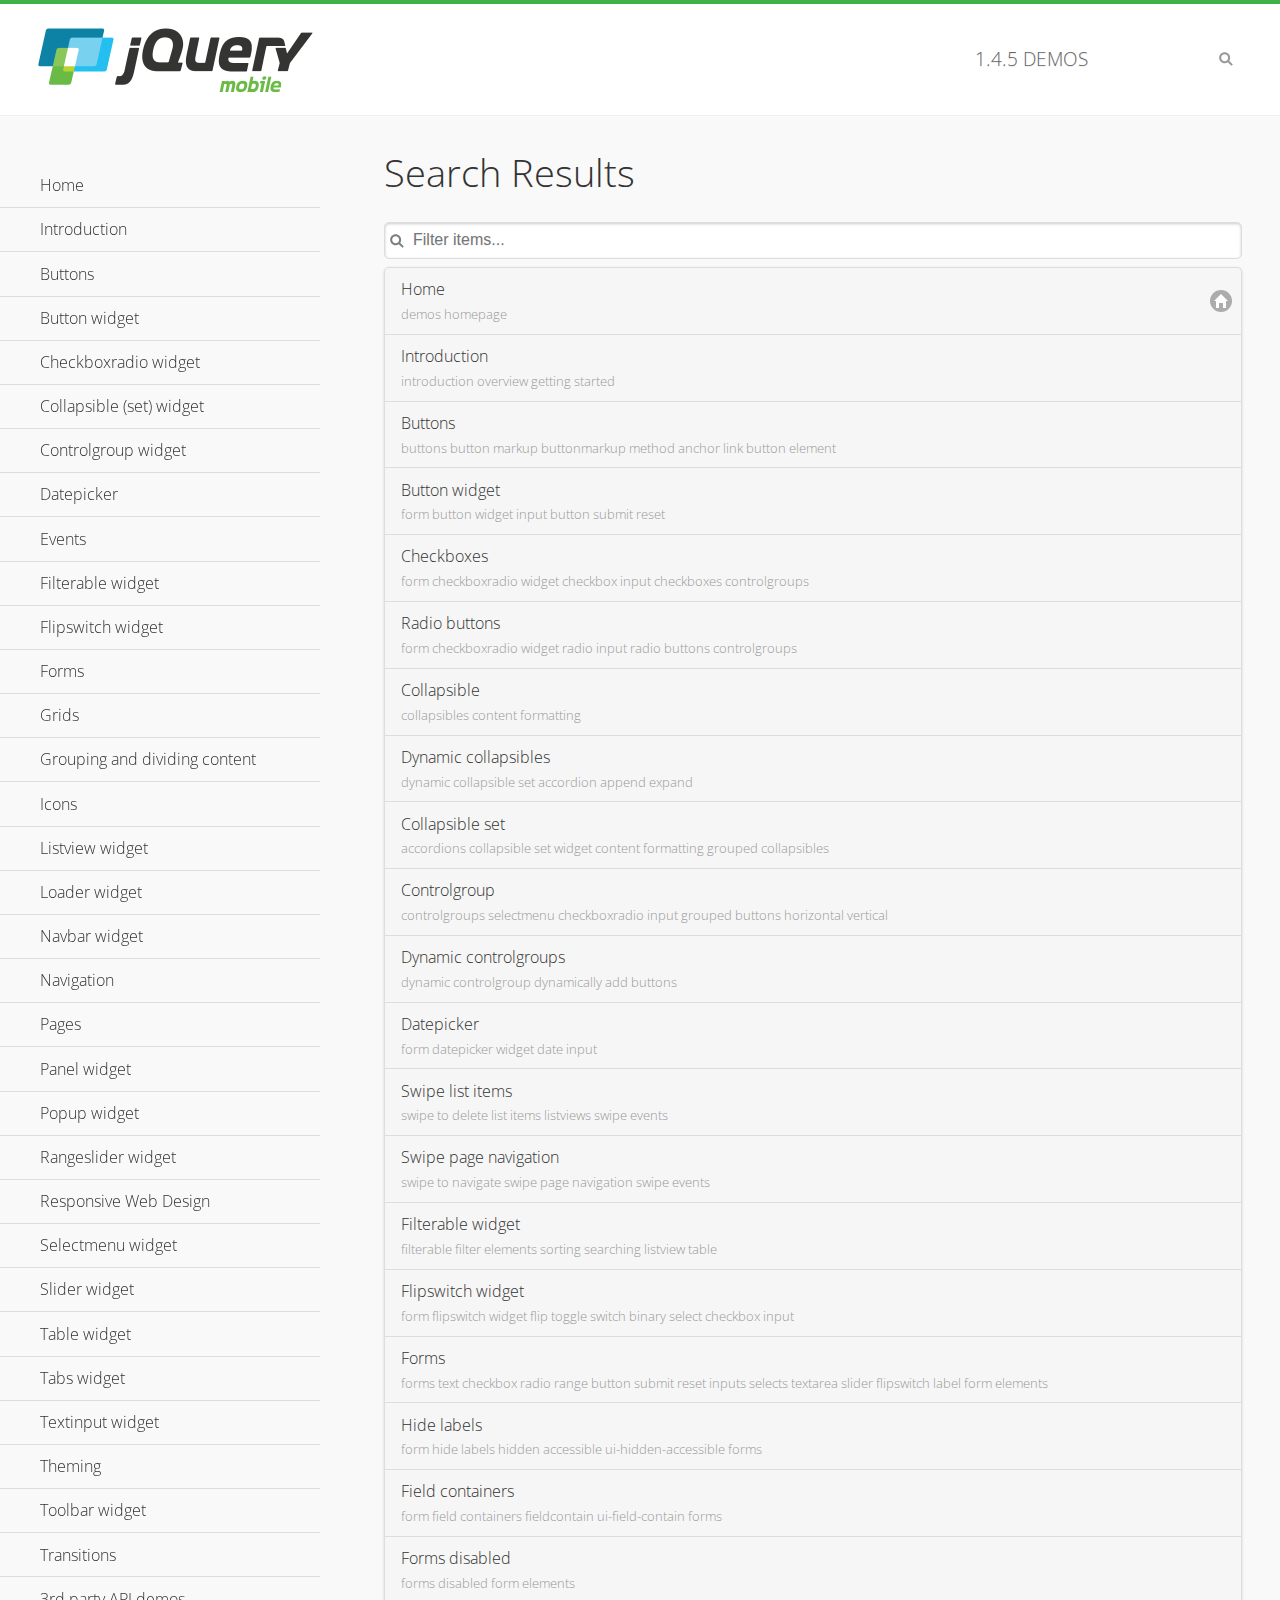
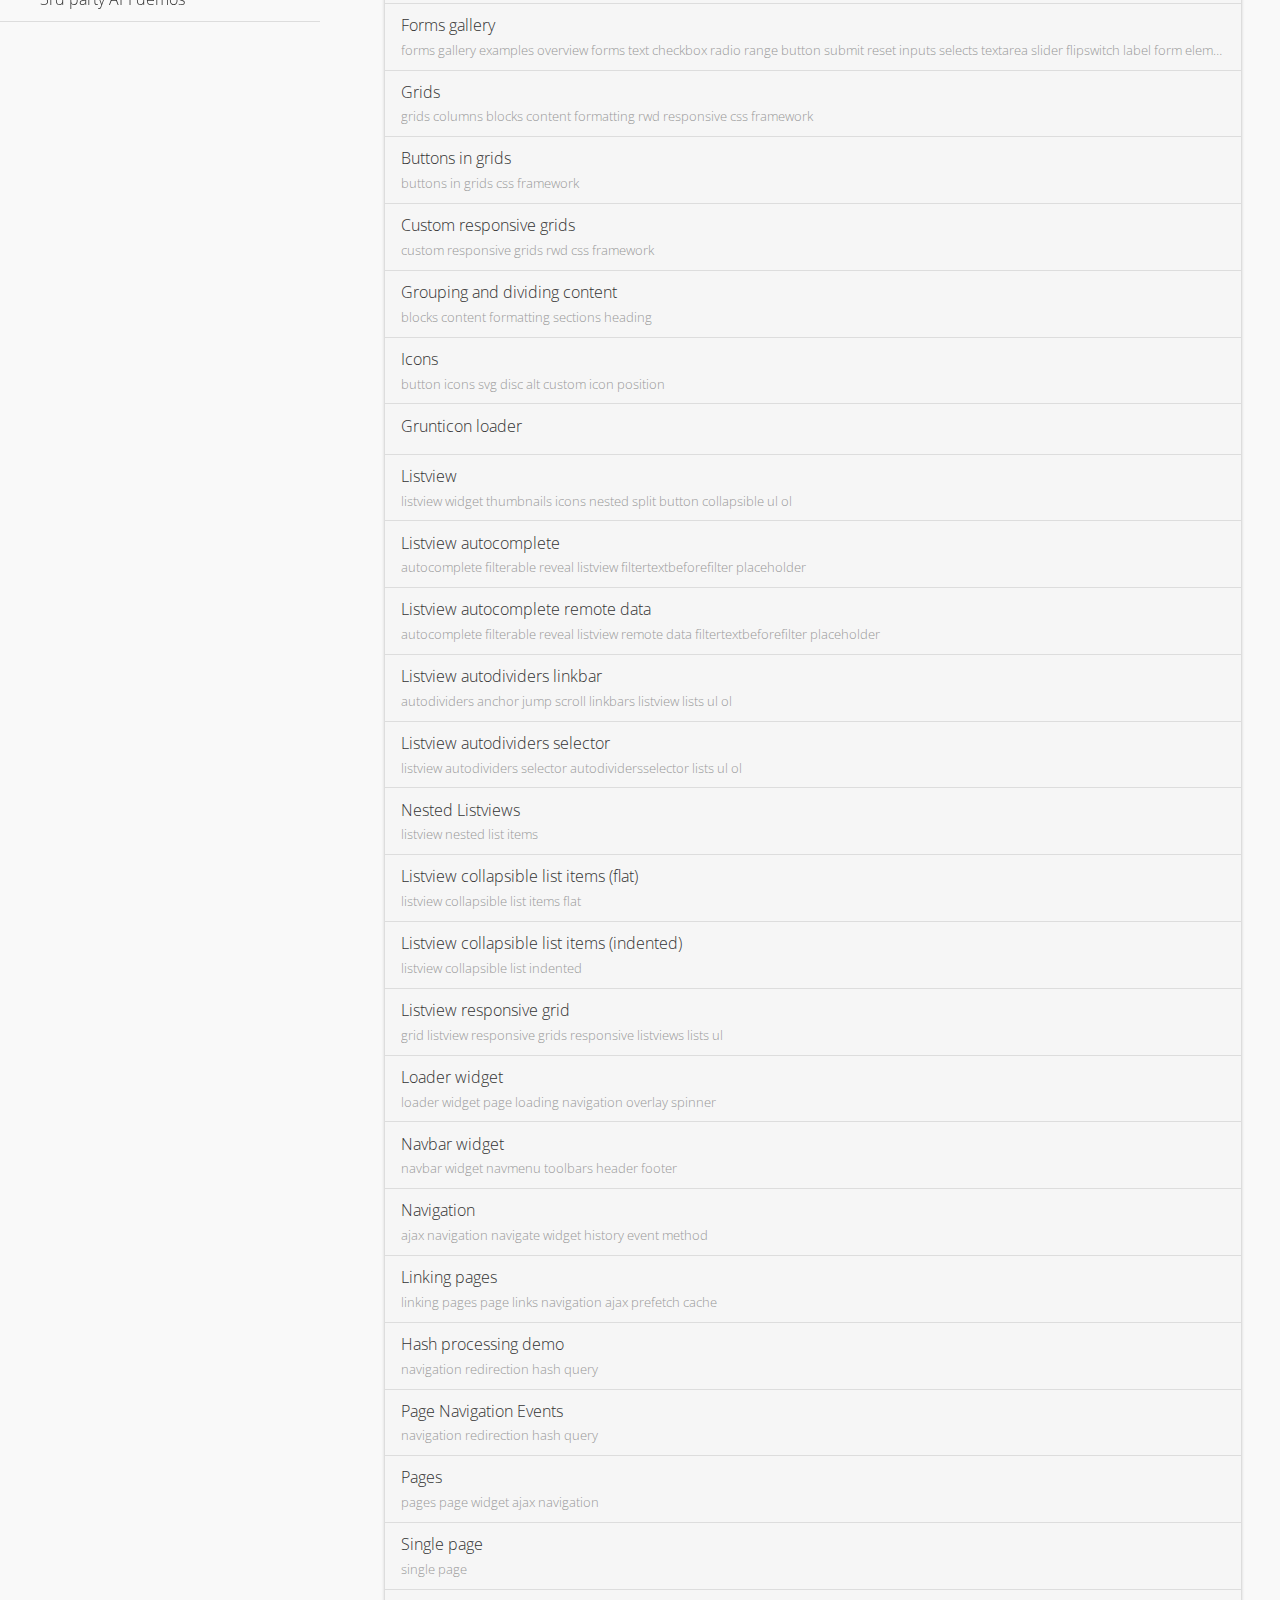
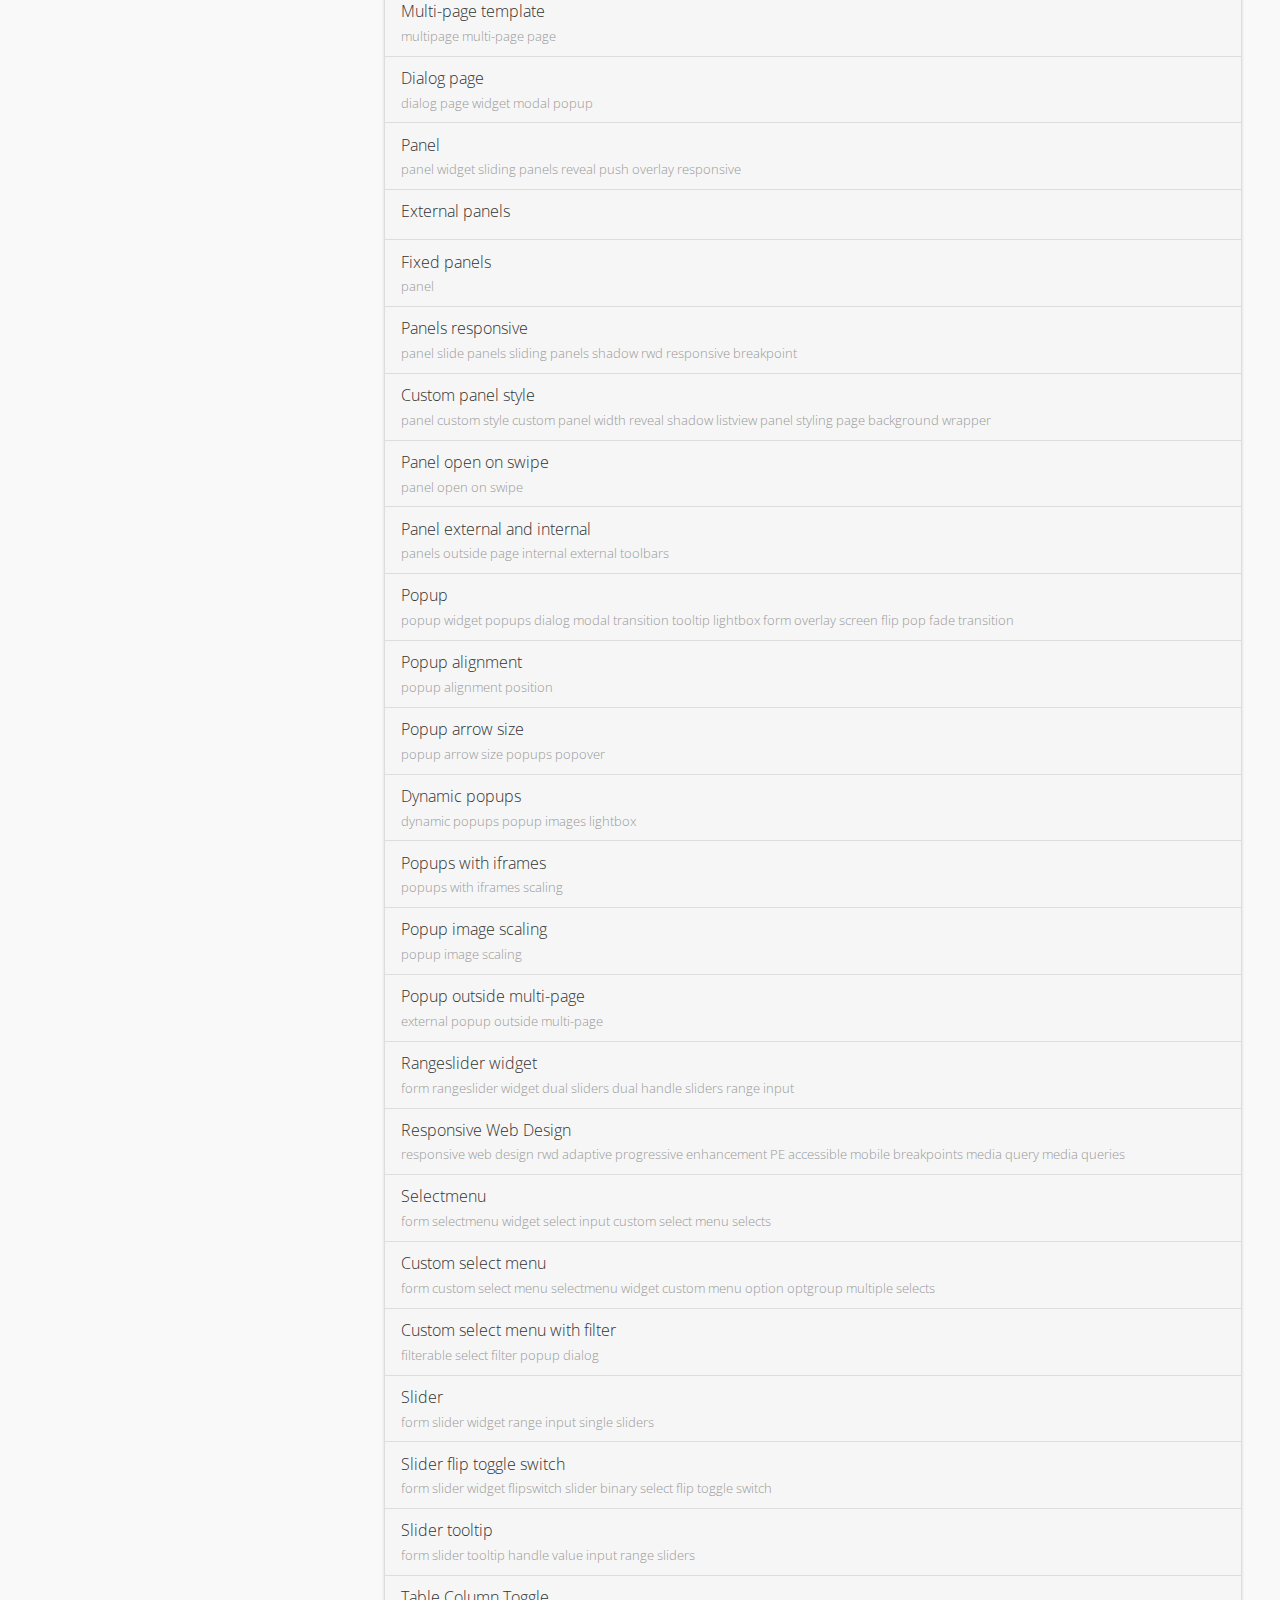
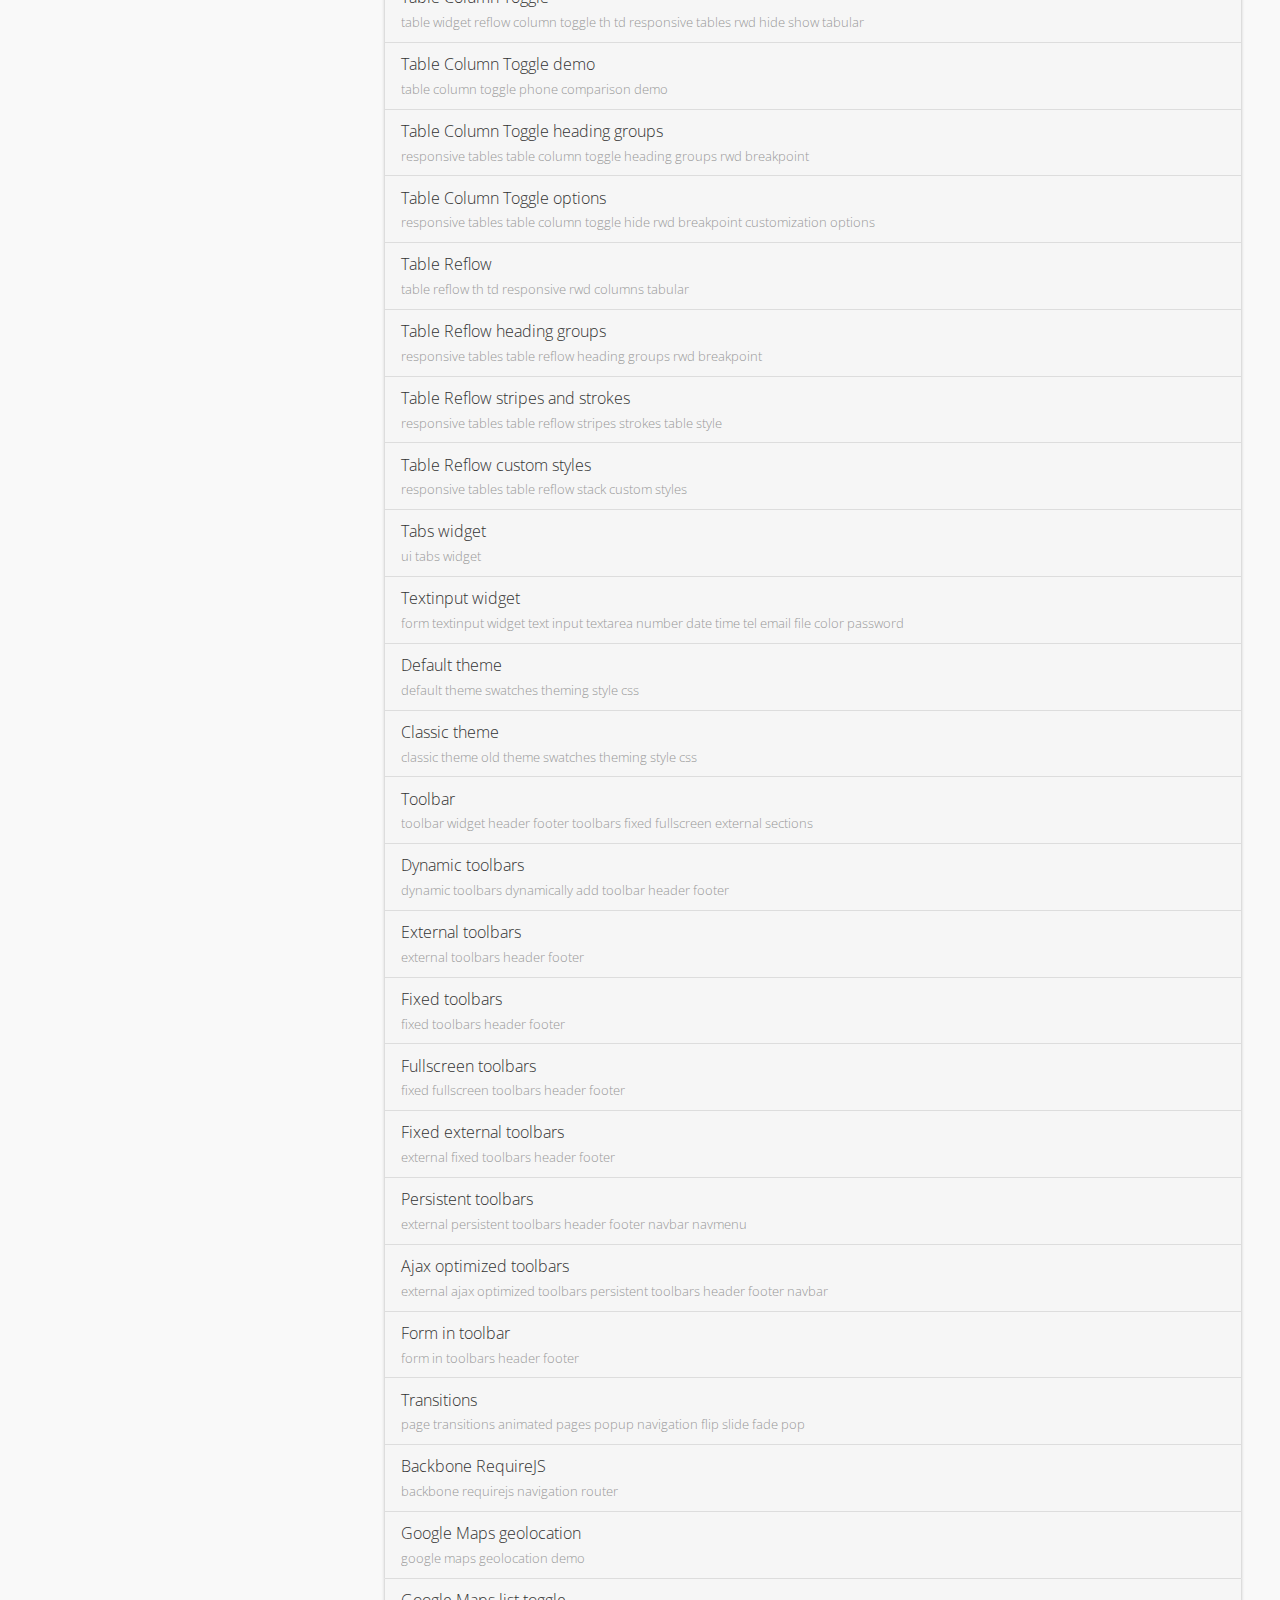
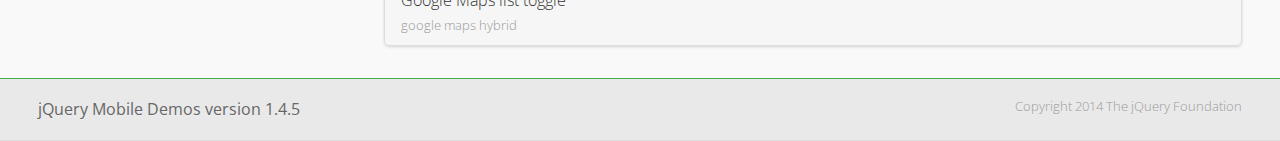
<file: js/jQueryMobile/demos/_search/index.html>
<!DOCTYPE html>
<html>
<head>
	<meta charset="utf-8">
	<meta name="viewport" content="width=device-width, initial-scale=1">
	<title>jQuery Mobile Demos</title>
	<link rel="stylesheet" href="../css/themes/default/jquery.mobile-1.4.5.min.css">
	<link rel="stylesheet" href="../_assets/css/jqm-demos.css">
	<link rel="shortcut icon" href="../_assets/favicon.ico">
    <link rel="stylesheet" href="http://fonts.googleapis.com/css?family=Open+Sans:300,400,700">
	<script src="../js/jquery.js"></script>
	<script src="../_assets/js/index.js"></script>
	<script src="../js/jquery.mobile-1.4.5.min.js"></script>

</head>
<body>
<div data-role="page" class="jqm-demos jqm-demos-index jqm-demos-search-results">

	<div data-role="header" class="jqm-header">
		<h2><a href="../" title="jQuery Mobile Demos home"><img src="../_assets/img/jquery-logo.png" alt="jQuery Mobile"></a></h2>
		<p><span class="jqm-version"></span> Demos</p>
		<a href="#" class="jqm-navmenu-link ui-btn ui-btn-icon-notext ui-corner-all ui-icon-bars ui-nodisc-icon ui-alt-icon ui-btn-left">Menu</a>
		<a href="#" class="jqm-search-link ui-btn ui-btn-icon-notext ui-corner-all ui-icon-search ui-nodisc-icon ui-alt-icon ui-btn-right">Search</a>
	</div><!-- /header -->

	<div role="main" class="ui-content jqm-content">

		<h1>Search Results</h1>

        <div class="jqm-search-results-wrap">
	        <ul class="jqm-list jqm-search-results-list">
<li data-filtertext="demos homepage" data-icon="home"><a href=".././">Home</a></li>
<li data-filtertext="introduction overview getting started"><a href="../intro/" data-ajax="false">Introduction</a></li>
<li data-filtertext="buttons button markup buttonmarkup method anchor link button element"><a href="../button-markup/" data-ajax="false">Buttons</a></li>
<li data-filtertext="form button widget input button submit reset"><a href="../button/" data-ajax="false">Button widget</a></li>
<li data-role="collapsible" data-enhanced="true" data-collapsed-icon="carat-d" data-expanded-icon="carat-u" data-iconpos="right" data-inset="false" class="ui-collapsible ui-collapsible-themed-content ui-collapsible-collapsed">
	<h3 class="ui-collapsible-heading ui-collapsible-heading-collapsed">
		<a href="#" class="ui-collapsible-heading-toggle ui-btn ui-btn-icon-right ui-btn-inherit ui-icon-carat-d">
		    Checkboxradio widget<span class="ui-collapsible-heading-status"> click to expand contents</span>
		</a>
	</h3>
	<div class="ui-collapsible-content ui-body-inherit ui-collapsible-content-collapsed" aria-hidden="true">
		<ul>
			<li data-filtertext="form checkboxradio widget checkbox input checkboxes controlgroups"><a href="../checkboxradio-checkbox/" data-ajax="false">Checkboxes</a></li>
			<li data-filtertext="form checkboxradio widget radio input radio buttons controlgroups"><a href="../checkboxradio-radio/" data-ajax="false">Radio buttons</a></li>
		</ul>
	</div>
</li>
<li data-role="collapsible" data-enhanced="true" data-collapsed-icon="carat-d" data-expanded-icon="carat-u" data-iconpos="right" data-inset="false" class="ui-collapsible ui-collapsible-themed-content ui-collapsible-collapsed">
	<h3 class="ui-collapsible-heading ui-collapsible-heading-collapsed">
		<a href="#" class="ui-collapsible-heading-toggle ui-btn ui-btn-icon-right ui-btn-inherit ui-icon-carat-d">
			Collapsible (set) widget<span class="ui-collapsible-heading-status"> click to expand contents</span>
		</a>
	</h3>
	<div class="ui-collapsible-content ui-body-inherit ui-collapsible-content-collapsed" aria-hidden="true">
		<ul>
			<li data-filtertext="collapsibles content formatting"><a href="../collapsible/" data-ajax="false">Collapsible</a></li>
			<li data-filtertext="dynamic collapsible set accordion append expand"><a href="../collapsible-dynamic/" data-ajax="false">Dynamic collapsibles</a></li>
			<li data-filtertext="accordions collapsible set widget content formatting grouped collapsibles"><a href="../collapsibleset/" data-ajax="false">Collapsible set</a></li>
		</ul>
	</div>
</li>
<li data-role="collapsible" data-enhanced="true" data-collapsed-icon="carat-d" data-expanded-icon="carat-u" data-iconpos="right" data-inset="false" class="ui-collapsible ui-collapsible-themed-content ui-collapsible-collapsed">
	<h3 class="ui-collapsible-heading ui-collapsible-heading-collapsed">
		<a href="#" class="ui-collapsible-heading-toggle ui-btn ui-btn-icon-right ui-btn-inherit ui-icon-carat-d">
			Controlgroup widget<span class="ui-collapsible-heading-status"> click to expand contents</span>
		</a>
	</h3>
	<div class="ui-collapsible-content ui-body-inherit ui-collapsible-content-collapsed" aria-hidden="true">
		<ul>
			<li data-filtertext="controlgroups selectmenu checkboxradio input grouped buttons horizontal vertical"><a href="../controlgroup/" data-ajax="false">Controlgroup</a></li>
			<li data-filtertext="dynamic controlgroup dynamically add buttons"><a href="../controlgroup-dynamic/" data-ajax="false">Dynamic controlgroups</a></li>
		</ul>
	</div>
</li>
<li data-filtertext="form datepicker widget date input"><a href="../datepicker/" data-ajax="false">Datepicker</a></li>
<li data-role="collapsible" data-enhanced="true" data-collapsed-icon="carat-d" data-expanded-icon="carat-u" data-iconpos="right" data-inset="false" class="ui-collapsible ui-collapsible-themed-content ui-collapsible-collapsed">
	<h3 class="ui-collapsible-heading ui-collapsible-heading-collapsed">
		<a href="#" class="ui-collapsible-heading-toggle ui-btn ui-btn-icon-right ui-btn-inherit ui-icon-carat-d">
			Events<span class="ui-collapsible-heading-status"> click to expand contents</span>
		</a>
	</h3>
	<div class="ui-collapsible-content ui-body-inherit ui-collapsible-content-collapsed" aria-hidden="true">
		<ul>
			<li data-filtertext="swipe to delete list items listviews swipe events"><a href="../swipe-list/" data-ajax="false">Swipe list items</a></li>
			<li data-filtertext="swipe to navigate swipe page navigation swipe events"><a href="../swipe-page/" data-ajax="false">Swipe page navigation</a></li>
		</ul>
	</div>
</li>
<li data-filtertext="filterable filter elements sorting searching listview table"><a href="../filterable/" data-ajax="false">Filterable widget</a></li>
<li data-filtertext="form flipswitch widget flip toggle switch binary select checkbox input"><a href="../flipswitch/" data-ajax="false">Flipswitch widget</a></li>
<li data-role="collapsible" data-enhanced="true" data-collapsed-icon="carat-d" data-expanded-icon="carat-u" data-iconpos="right" data-inset="false" class="ui-collapsible ui-collapsible-themed-content ui-collapsible-collapsed">
	<h3 class="ui-collapsible-heading ui-collapsible-heading-collapsed">
		<a href="#" class="ui-collapsible-heading-toggle ui-btn ui-btn-icon-right ui-btn-inherit ui-icon-carat-d">
			Forms<span class="ui-collapsible-heading-status"> click to expand contents</span>
		</a>
	</h3>
	<div class="ui-collapsible-content ui-body-inherit ui-collapsible-content-collapsed" aria-hidden="true">
		<ul>
			<li data-filtertext="forms text checkbox radio range button submit reset inputs selects textarea slider flipswitch label form elements"><a href="../forms/" data-ajax="false">Forms</a></li>
			<li data-filtertext="form hide labels hidden accessible ui-hidden-accessible forms"><a href="../forms-label-hidden-accessible/" data-ajax="false">Hide labels</a></li>
			<li data-filtertext="form field containers fieldcontain ui-field-contain forms"><a href="../forms-field-contain/" data-ajax="false">Field containers</a></li>
			<li data-filtertext="forms disabled form elements"><a href="../forms-disabled/" data-ajax="false">Forms disabled</a></li>
			<li data-filtertext="forms gallery examples overview forms text checkbox radio range button submit reset inputs selects textarea slider flipswitch label form elements"><a href="../forms-gallery/" data-ajax="false">Forms gallery</a></li>
		</ul>
	</div>
</li>
<li data-role="collapsible" data-enhanced="true" data-collapsed-icon="carat-d" data-expanded-icon="carat-u" data-iconpos="right" data-inset="false" class="ui-collapsible ui-collapsible-themed-content ui-collapsible-collapsed">
	<h3 class="ui-collapsible-heading ui-collapsible-heading-collapsed">
		<a href="#" class="ui-collapsible-heading-toggle ui-btn ui-btn-icon-right ui-btn-inherit ui-icon-carat-d">
			Grids<span class="ui-collapsible-heading-status"> click to expand contents</span>
		</a>
	</h3>
	<div class="ui-collapsible-content ui-body-inherit ui-collapsible-content-collapsed" aria-hidden="true">
		<ul>
			<li data-filtertext="grids columns blocks content formatting rwd responsive css framework"><a href="../grids/" data-ajax="false">Grids</a></li>
			<li data-filtertext="buttons in grids css framework"><a href="../grids-buttons/" data-ajax="false">Buttons in grids</a></li>
			<li data-filtertext="custom responsive grids rwd css framework"><a href="../grids-custom-responsive/" data-ajax="false">Custom responsive grids</a></li>
		</ul>
	</div>
</li>
<li data-filtertext="blocks content formatting sections heading"><a href="../body-bar-classes/" data-ajax="false">Grouping and dividing content</a></li>
<li data-role="collapsible" data-enhanced="true" data-collapsed-icon="carat-d" data-expanded-icon="carat-u" data-iconpos="right" data-inset="false" class="ui-collapsible ui-collapsible-themed-content ui-collapsible-collapsed">
	<h3 class="ui-collapsible-heading ui-collapsible-heading-collapsed">
		<a href="#" class="ui-collapsible-heading-toggle ui-btn ui-btn-icon-right ui-btn-inherit ui-icon-carat-d">
			Icons<span class="ui-collapsible-heading-status"> click to expand contents</span>
		</a>
	</h3>
	<div class="ui-collapsible-content ui-body-inherit ui-collapsible-content-collapsed" aria-hidden="true">
		<ul>
			<li data-filtertext="button icons svg disc alt custom icon position"><a href="../icons/" data-ajax="false">Icons</a></li>
			<li data-filtertext=""><a href="../icons-grunticon/" data-ajax="false">Grunticon loader</a></li>
		</ul>
	</div>
</li>
<li data-role="collapsible" data-enhanced="true" data-collapsed-icon="carat-d" data-expanded-icon="carat-u" data-iconpos="right" data-inset="false" class="ui-collapsible ui-collapsible-themed-content ui-collapsible-collapsed">
	<h3 class="ui-collapsible-heading ui-collapsible-heading-collapsed">
		<a href="#" class="ui-collapsible-heading-toggle ui-btn ui-btn-icon-right ui-btn-inherit ui-icon-carat-d">
			Listview widget<span class="ui-collapsible-heading-status"> click to expand contents</span>
		</a>
	</h3>
	<div class="ui-collapsible-content ui-body-inherit ui-collapsible-content-collapsed" aria-hidden="true">
		<ul>
			<li data-filtertext="listview widget thumbnails icons nested split button collapsible ul ol"><a href="../listview/" data-ajax="false">Listview</a></li>
			<li data-filtertext="autocomplete filterable reveal listview filtertextbeforefilter placeholder"><a href="../listview-autocomplete/" data-ajax="false">Listview autocomplete</a></li>
			<li data-filtertext="autocomplete filterable reveal listview remote data filtertextbeforefilter placeholder"><a href="../listview-autocomplete-remote/" data-ajax="false">Listview autocomplete remote data</a></li>
			<li data-filtertext="autodividers anchor jump scroll linkbars listview lists ul ol"><a href="../listview-autodividers-linkbar/" data-ajax="false">Listview autodividers linkbar</a></li>
			<li data-filtertext="listview autodividers selector autodividersselector lists ul ol"><a href="../listview-autodividers-selector/" data-ajax="false">Listview autodividers selector</a></li>
			<li data-filtertext="listview nested list items"><a href="../listview-nested-lists/" data-ajax="false">Nested Listviews</a></li>
			<li data-filtertext="listview collapsible list items flat"><a href="../listview-collapsible-item-flat/" data-ajax="false">Listview collapsible list items (flat)</a></li>
			<li data-filtertext="listview collapsible list indented"><a href="../listview-collapsible-item-indented/" data-ajax="false">Listview collapsible list items (indented)</a></li>
			<li data-filtertext="grid listview responsive grids responsive listviews lists ul"><a href="../listview-grid/" data-ajax="false">Listview responsive grid</a></li>
		</ul>
	</div>
</li>
<li data-filtertext="loader widget page loading navigation overlay spinner"><a href="../loader/" data-ajax="false">Loader widget</a></li>
<li data-filtertext="navbar widget navmenu toolbars header footer"><a href="../navbar/" data-ajax="false">Navbar widget</a></li>
<li data-role="collapsible" data-enhanced="true" data-collapsed-icon="carat-d" data-expanded-icon="carat-u" data-iconpos="right" data-inset="false" class="ui-collapsible ui-collapsible-themed-content ui-collapsible-collapsed">
	<h3 class="ui-collapsible-heading ui-collapsible-heading-collapsed">
		<a href="#" class="ui-collapsible-heading-toggle ui-btn ui-btn-icon-right ui-btn-inherit ui-icon-carat-d">
			Navigation<span class="ui-collapsible-heading-status"> click to expand contents</span>
		</a>
	</h3>
	<div class="ui-collapsible-content ui-body-inherit ui-collapsible-content-collapsed" aria-hidden="true">
		<ul>
			<li data-filtertext="ajax navigation navigate widget history event method"><a href="../navigation/" data-ajax="false">Navigation</a></li>
			<li data-filtertext="linking pages page links navigation ajax prefetch cache"><a href="../navigation-linking-pages/" data-ajax="false">Linking pages</a></li>
			<!-- <li data-filtertext="php redirect server redirection server-side navigation"><a href="../navigation-php-redirect/" data-ajax="false">PHP redirect demo</a></li>-->
			<li data-filtertext="navigation redirection hash query"><a href="../navigation-hash-processing/" data-ajax="false">Hash processing demo</a></li>
			<li data-filtertext="navigation redirection hash query"><a href="../page-events/" data-ajax="false">Page Navigation Events</a></li>
		</ul>
	</div>
</li>
<li data-role="collapsible" data-enhanced="true" data-collapsed-icon="carat-d" data-expanded-icon="carat-u" data-iconpos="right" data-inset="false" class="ui-collapsible ui-collapsible-themed-content ui-collapsible-collapsed">
	<h3 class="ui-collapsible-heading ui-collapsible-heading-collapsed">
		<a href="#" class="ui-collapsible-heading-toggle ui-btn ui-btn-icon-right ui-btn-inherit ui-icon-carat-d">
			Pages<span class="ui-collapsible-heading-status"> click to expand contents</span>
		</a>
	</h3>
	<div class="ui-collapsible-content ui-body-inherit ui-collapsible-content-collapsed" aria-hidden="true">
		<ul>
			<li data-filtertext="pages page widget ajax navigation"><a href="../pages/" data-ajax="false">Pages</a></li>
			<li data-filtertext="single page"><a href="../pages-single-page/" data-ajax="false">Single page</a></li>
			<li data-filtertext="multipage multi-page page"><a href="../pages-multi-page/" data-ajax="false">Multi-page template</a></li>
			<li data-filtertext="dialog page widget modal popup"><a href="../pages-dialog/" data-ajax="false">Dialog page</a></li>
		</ul>
	</div>
</li>
<li data-role="collapsible" data-enhanced="true" data-collapsed-icon="carat-d" data-expanded-icon="carat-u" data-iconpos="right" data-inset="false" class="ui-collapsible ui-collapsible-themed-content ui-collapsible-collapsed">
	<h3 class="ui-collapsible-heading ui-collapsible-heading-collapsed">
		<a href="#" class="ui-collapsible-heading-toggle ui-btn ui-btn-icon-right ui-btn-inherit ui-icon-carat-d">
			Panel widget<span class="ui-collapsible-heading-status"> click to expand contents</span>
		</a>
	</h3>
	<div class="ui-collapsible-content ui-body-inherit ui-collapsible-content-collapsed" aria-hidden="true">
		<ul>
			<li data-filtertext="panel widget sliding panels reveal push overlay responsive"><a href="../panel/" data-ajax="false">Panel</a></li>
			<li data-filtertext=""><a href="../panel-external/" data-ajax="false">External panels</a></li>
			<li data-filtertext="panel "><a href="../panel-fixed/" data-ajax="false">Fixed panels</a></li>
			<li data-filtertext="panel slide panels sliding panels shadow rwd responsive breakpoint"><a href="../panel-responsive/" data-ajax="false">Panels responsive</a></li>
			<li data-filtertext="panel custom style custom panel width reveal shadow listview panel styling page background wrapper"><a href="../panel-styling/" data-ajax="false">Custom panel style</a></li>
			<li data-filtertext="panel open on swipe"><a href="../panel-swipe-open/" data-ajax="false">Panel open on swipe</a></li>
			<li data-filtertext="panels outside page internal external toolbars"><a href="../panel-external-internal/" data-ajax="false">Panel external and internal</a></li>
		</ul>
	</div>
</li>
<li data-role="collapsible" data-enhanced="true" data-collapsed-icon="carat-d" data-expanded-icon="carat-u" data-iconpos="right" data-inset="false" class="ui-collapsible ui-collapsible-themed-content ui-collapsible-collapsed">
	<h3 class="ui-collapsible-heading ui-collapsible-heading-collapsed">
		<a href="#" class="ui-collapsible-heading-toggle ui-btn ui-btn-icon-right ui-btn-inherit ui-icon-carat-d">
			Popup widget<span class="ui-collapsible-heading-status"> click to expand contents</span>
		</a>
	</h3>
	<div class="ui-collapsible-content ui-body-inherit ui-collapsible-content-collapsed" aria-hidden="true">
		<ul>
			<li data-filtertext="popup widget popups dialog modal transition tooltip lightbox form overlay screen flip pop fade transition"><a href="../popup/" data-ajax="false">Popup</a></li>
			<li data-filtertext="popup alignment position"><a href="../popup-alignment/" data-ajax="false">Popup alignment</a></li>
			<li data-filtertext="popup arrow size popups popover"><a href="../popup-arrow-size/" data-ajax="false">Popup arrow size</a></li>
			<li data-filtertext="dynamic popups popup images lightbox"><a href="../popup-dynamic/" data-ajax="false">Dynamic popups</a></li>
			<li data-filtertext="popups with iframes scaling"><a href="../popup-iframe/" data-ajax="false">Popups with iframes</a></li>
			<li data-filtertext="popup image scaling"><a href="../popup-image-scaling/" data-ajax="false">Popup image scaling</a></li>
			<li data-filtertext="external popup outside multi-page"><a href="../popup-outside-multipage/" data-ajax="false">Popup outside multi-page</a></li>
		</ul>
	</div>
</li>
<li data-filtertext="form rangeslider widget dual sliders dual handle sliders range input"><a href="../rangeslider/" data-ajax="false">Rangeslider widget</a></li>
<li data-filtertext="responsive web design rwd adaptive progressive enhancement PE accessible mobile breakpoints media query media queries"><a href="../rwd/" data-ajax="false">Responsive Web Design</a></li>
<li data-role="collapsible" data-enhanced="true" data-collapsed-icon="carat-d" data-expanded-icon="carat-u" data-iconpos="right" data-inset="false" class="ui-collapsible ui-collapsible-themed-content ui-collapsible-collapsed">
	<h3 class="ui-collapsible-heading ui-collapsible-heading-collapsed">
		<a href="#" class="ui-collapsible-heading-toggle ui-btn ui-btn-icon-right ui-btn-inherit ui-icon-carat-d">
			Selectmenu widget<span class="ui-collapsible-heading-status"> click to expand contents</span>
		</a>
	</h3>
	<div class="ui-collapsible-content ui-body-inherit ui-collapsible-content-collapsed" aria-hidden="true">
		<ul>
			<li data-filtertext="form selectmenu widget select input custom select menu selects"><a href="../selectmenu/" data-ajax="false">Selectmenu</a></li>
			<li data-filtertext="form custom select menu selectmenu widget custom menu option optgroup multiple selects"><a href="../selectmenu-custom/" data-ajax="false">Custom select menu</a></li>
			<li data-filtertext="filterable select filter popup dialog"><a href="../selectmenu-custom-filter/" data-ajax="false">Custom select menu with filter</a></li>
		</ul>
	</div>
</li>
<li data-role="collapsible" data-enhanced="true" data-collapsed-icon="carat-d" data-expanded-icon="carat-u" data-iconpos="right" data-inset="false" class="ui-collapsible ui-collapsible-themed-content ui-collapsible-collapsed">
	<h3 class="ui-collapsible-heading ui-collapsible-heading-collapsed">
		<a href="#" class="ui-collapsible-heading-toggle ui-btn ui-btn-icon-right ui-btn-inherit ui-icon-carat-d">
			Slider widget<span class="ui-collapsible-heading-status"> click to expand contents</span>
		</a>
	</h3>
	<div class="ui-collapsible-content ui-body-inherit ui-collapsible-content-collapsed" aria-hidden="true">
		<ul>
			<li data-filtertext="form slider widget range input single sliders"><a href="../slider/" data-ajax="false">Slider</a></li>
			<li data-filtertext="form slider widget flipswitch slider binary select flip toggle switch"><a href="../slider-flipswitch/" data-ajax="false">Slider flip toggle switch</a></li>
			<li data-filtertext="form slider tooltip handle value input range sliders"><a href="../slider-tooltip/" data-ajax="false">Slider tooltip</a></li>
		</ul>
	</div>
</li>
<li data-role="collapsible" data-enhanced="true" data-collapsed-icon="carat-d" data-expanded-icon="carat-u" data-iconpos="right" data-inset="false" class="ui-collapsible ui-collapsible-themed-content ui-collapsible-collapsed">
	<h3 class="ui-collapsible-heading ui-collapsible-heading-collapsed">
		<a href="#" class="ui-collapsible-heading-toggle ui-btn ui-btn-icon-right ui-btn-inherit ui-icon-carat-d">
			Table widget<span class="ui-collapsible-heading-status"> click to expand contents</span>
		</a>
	</h3>
	<div class="ui-collapsible-content ui-body-inherit ui-collapsible-content-collapsed" aria-hidden="true">
		<ul>
			<li data-filtertext="table widget reflow column toggle th td responsive tables rwd hide show tabular"><a href="../table-column-toggle/" data-ajax="false">Table Column Toggle</a></li>
			<li data-filtertext="table column toggle phone comparison demo"><a href="../table-column-toggle-example/" data-ajax="false">Table Column Toggle demo</a></li>
			<li data-filtertext="responsive tables table column toggle heading groups rwd breakpoint"><a href="../table-column-toggle-heading-groups/" data-ajax="false">Table Column Toggle heading groups</a></li>
			<li data-filtertext="responsive tables table column toggle hide rwd breakpoint customization options"><a href="../table-column-toggle-options/" data-ajax="false">Table Column Toggle options</a></li>
			<li data-filtertext="table reflow th td responsive rwd columns tabular"><a href="../table-reflow/" data-ajax="false">Table Reflow</a></li>
			<li data-filtertext="responsive tables table reflow heading groups rwd breakpoint"><a href="../table-reflow-heading-groups/" data-ajax="false">Table Reflow heading groups</a></li>
			<li data-filtertext="responsive tables table reflow stripes strokes table style"><a href="../table-reflow-stripes-strokes/" data-ajax="false">Table Reflow stripes and strokes</a></li>
			<li data-filtertext="responsive tables table reflow stack custom styles"><a href="../table-reflow-styling/" data-ajax="false">Table Reflow custom styles</a></li>
		</ul>
	</div>
</li>
<li data-filtertext="ui tabs widget"><a href="../tabs/" data-ajax="false">Tabs widget</a></li>
<li data-filtertext="form textinput widget text input textarea number date time tel email file color password"><a href="../textinput/" data-ajax="false">Textinput widget</a></li>
<li data-role="collapsible" data-enhanced="true" data-collapsed-icon="carat-d" data-expanded-icon="carat-u" data-iconpos="right" data-inset="false" class="ui-collapsible ui-collapsible-themed-content ui-collapsible-collapsed">
	<h3 class="ui-collapsible-heading ui-collapsible-heading-collapsed">
		<a href="#" class="ui-collapsible-heading-toggle ui-btn ui-btn-icon-right ui-btn-inherit ui-icon-carat-d">
			Theming<span class="ui-collapsible-heading-status"> click to expand contents</span>
		</a>
	</h3>
	<div class="ui-collapsible-content ui-body-inherit ui-collapsible-content-collapsed" aria-hidden="true">
		<ul>
			<li data-filtertext="default theme swatches theming style css"><a href="../theme-default/" data-ajax="false">Default theme</a></li>
			<li data-filtertext="classic theme old theme swatches theming style css"><a href="../theme-classic/" data-ajax="false">Classic theme</a></li>
		</ul>
	</div>
</li>
<li data-role="collapsible" data-enhanced="true" data-collapsed-icon="carat-d" data-expanded-icon="carat-u" data-iconpos="right" data-inset="false" class="ui-collapsible ui-collapsible-themed-content ui-collapsible-collapsed">
	<h3 class="ui-collapsible-heading ui-collapsible-heading-collapsed">
		<a href="#" class="ui-collapsible-heading-toggle ui-btn ui-btn-icon-right ui-btn-inherit ui-icon-carat-d">
			Toolbar widget<span class="ui-collapsible-heading-status"> click to expand contents</span>
		</a>
	</h3>
	<div class="ui-collapsible-content ui-body-inherit ui-collapsible-content-collapsed" aria-hidden="true">
		<ul>
			<li data-filtertext="toolbar widget header footer toolbars fixed fullscreen external sections"><a href="../toolbar/" data-ajax="false">Toolbar</a></li>
			<li data-filtertext="dynamic toolbars dynamically add toolbar header footer"><a href="../toolbar-dynamic/" data-ajax="false">Dynamic toolbars</a></li>
			<li data-filtertext="external toolbars header footer"><a href="../toolbar-external/" data-ajax="false">External toolbars</a></li>
			<li data-filtertext="fixed toolbars header footer"><a href="../toolbar-fixed/" data-ajax="false">Fixed toolbars</a></li>
			<li data-filtertext="fixed fullscreen toolbars header footer"><a href="../toolbar-fixed-fullscreen/" data-ajax="false">Fullscreen toolbars</a></li>
			<li data-filtertext="external fixed toolbars header footer"><a href="../toolbar-fixed-external/" data-ajax="false">Fixed external toolbars</a></li>
			<li data-filtertext="external persistent toolbars header footer navbar navmenu"><a href="../toolbar-fixed-persistent/" data-ajax="false">Persistent toolbars</a></li>
			<li data-filtertext="external ajax optimized toolbars persistent toolbars header footer navbar"><a href="../toolbar-fixed-persistent-optimized/" data-ajax="false">Ajax optimized toolbars</a></li>
			<li data-filtertext="form in toolbars header footer"><a href="../toolbar-fixed-forms/" data-ajax="false">Form in toolbar</a></li>
		</ul>
	</div>
</li>
<li data-filtertext="page transitions animated pages popup navigation flip slide fade pop"><a href="../transitions/" data-ajax="false">Transitions</a></li>
<li data-role="collapsible" data-enhanced="true" data-collapsed-icon="carat-d" data-expanded-icon="carat-u" data-iconpos="right" data-inset="false" class="ui-collapsible ui-collapsible-themed-content ui-collapsible-collapsed">
	<h3 class="ui-collapsible-heading ui-collapsible-heading-collapsed">
		<a href="#" class="ui-collapsible-heading-toggle ui-btn ui-btn-icon-right ui-btn-inherit ui-icon-carat-d">
			3rd party API demos<span class="ui-collapsible-heading-status"> click to expand contents</span>
		</a>
	</h3>
	<div class="ui-collapsible-content ui-body-inherit ui-collapsible-content-collapsed" aria-hidden="true">
		<ul>
			<li data-filtertext="backbone requirejs navigation router"><a href="../backbone-requirejs/" data-ajax="false">Backbone RequireJS</a></li>
			<li data-filtertext="google maps geolocation demo"><a href="../map-geolocation/" data-ajax="false">Google Maps geolocation</a></li>
			<li data-filtertext="google maps hybrid"><a href="../map-list-toggle/" data-ajax="false">Google Maps list toggle</a></li>
		</ul>
	</div>
</li>



	        </ul>
	    </div>

	</div><!-- /content -->
	    <div data-role="panel" class="jqm-navmenu-panel" data-position="left" data-display="overlay" data-theme="a">
	    	<ul class="jqm-list ui-alt-icon ui-nodisc-icon">
<li data-filtertext="demos homepage" data-icon="home"><a href=".././">Home</a></li>
<li data-filtertext="introduction overview getting started"><a href="../intro/" data-ajax="false">Introduction</a></li>
<li data-filtertext="buttons button markup buttonmarkup method anchor link button element"><a href="../button-markup/" data-ajax="false">Buttons</a></li>
<li data-filtertext="form button widget input button submit reset"><a href="../button/" data-ajax="false">Button widget</a></li>
<li data-role="collapsible" data-enhanced="true" data-collapsed-icon="carat-d" data-expanded-icon="carat-u" data-iconpos="right" data-inset="false" class="ui-collapsible ui-collapsible-themed-content ui-collapsible-collapsed">
	<h3 class="ui-collapsible-heading ui-collapsible-heading-collapsed">
		<a href="#" class="ui-collapsible-heading-toggle ui-btn ui-btn-icon-right ui-btn-inherit ui-icon-carat-d">
		    Checkboxradio widget<span class="ui-collapsible-heading-status"> click to expand contents</span>
		</a>
	</h3>
	<div class="ui-collapsible-content ui-body-inherit ui-collapsible-content-collapsed" aria-hidden="true">
		<ul>
			<li data-filtertext="form checkboxradio widget checkbox input checkboxes controlgroups"><a href="../checkboxradio-checkbox/" data-ajax="false">Checkboxes</a></li>
			<li data-filtertext="form checkboxradio widget radio input radio buttons controlgroups"><a href="../checkboxradio-radio/" data-ajax="false">Radio buttons</a></li>
		</ul>
	</div>
</li>
<li data-role="collapsible" data-enhanced="true" data-collapsed-icon="carat-d" data-expanded-icon="carat-u" data-iconpos="right" data-inset="false" class="ui-collapsible ui-collapsible-themed-content ui-collapsible-collapsed">
	<h3 class="ui-collapsible-heading ui-collapsible-heading-collapsed">
		<a href="#" class="ui-collapsible-heading-toggle ui-btn ui-btn-icon-right ui-btn-inherit ui-icon-carat-d">
			Collapsible (set) widget<span class="ui-collapsible-heading-status"> click to expand contents</span>
		</a>
	</h3>
	<div class="ui-collapsible-content ui-body-inherit ui-collapsible-content-collapsed" aria-hidden="true">
		<ul>
			<li data-filtertext="collapsibles content formatting"><a href="../collapsible/" data-ajax="false">Collapsible</a></li>
			<li data-filtertext="dynamic collapsible set accordion append expand"><a href="../collapsible-dynamic/" data-ajax="false">Dynamic collapsibles</a></li>
			<li data-filtertext="accordions collapsible set widget content formatting grouped collapsibles"><a href="../collapsibleset/" data-ajax="false">Collapsible set</a></li>
		</ul>
	</div>
</li>
<li data-role="collapsible" data-enhanced="true" data-collapsed-icon="carat-d" data-expanded-icon="carat-u" data-iconpos="right" data-inset="false" class="ui-collapsible ui-collapsible-themed-content ui-collapsible-collapsed">
	<h3 class="ui-collapsible-heading ui-collapsible-heading-collapsed">
		<a href="#" class="ui-collapsible-heading-toggle ui-btn ui-btn-icon-right ui-btn-inherit ui-icon-carat-d">
			Controlgroup widget<span class="ui-collapsible-heading-status"> click to expand contents</span>
		</a>
	</h3>
	<div class="ui-collapsible-content ui-body-inherit ui-collapsible-content-collapsed" aria-hidden="true">
		<ul>
			<li data-filtertext="controlgroups selectmenu checkboxradio input grouped buttons horizontal vertical"><a href="../controlgroup/" data-ajax="false">Controlgroup</a></li>
			<li data-filtertext="dynamic controlgroup dynamically add buttons"><a href="../controlgroup-dynamic/" data-ajax="false">Dynamic controlgroups</a></li>
		</ul>
	</div>
</li>
<li data-filtertext="form datepicker widget date input"><a href="../datepicker/" data-ajax="false">Datepicker</a></li>
<li data-role="collapsible" data-enhanced="true" data-collapsed-icon="carat-d" data-expanded-icon="carat-u" data-iconpos="right" data-inset="false" class="ui-collapsible ui-collapsible-themed-content ui-collapsible-collapsed">
	<h3 class="ui-collapsible-heading ui-collapsible-heading-collapsed">
		<a href="#" class="ui-collapsible-heading-toggle ui-btn ui-btn-icon-right ui-btn-inherit ui-icon-carat-d">
			Events<span class="ui-collapsible-heading-status"> click to expand contents</span>
		</a>
	</h3>
	<div class="ui-collapsible-content ui-body-inherit ui-collapsible-content-collapsed" aria-hidden="true">
		<ul>
			<li data-filtertext="swipe to delete list items listviews swipe events"><a href="../swipe-list/" data-ajax="false">Swipe list items</a></li>
			<li data-filtertext="swipe to navigate swipe page navigation swipe events"><a href="../swipe-page/" data-ajax="false">Swipe page navigation</a></li>
		</ul>
	</div>
</li>
<li data-filtertext="filterable filter elements sorting searching listview table"><a href="../filterable/" data-ajax="false">Filterable widget</a></li>
<li data-filtertext="form flipswitch widget flip toggle switch binary select checkbox input"><a href="../flipswitch/" data-ajax="false">Flipswitch widget</a></li>
<li data-role="collapsible" data-enhanced="true" data-collapsed-icon="carat-d" data-expanded-icon="carat-u" data-iconpos="right" data-inset="false" class="ui-collapsible ui-collapsible-themed-content ui-collapsible-collapsed">
	<h3 class="ui-collapsible-heading ui-collapsible-heading-collapsed">
		<a href="#" class="ui-collapsible-heading-toggle ui-btn ui-btn-icon-right ui-btn-inherit ui-icon-carat-d">
			Forms<span class="ui-collapsible-heading-status"> click to expand contents</span>
		</a>
	</h3>
	<div class="ui-collapsible-content ui-body-inherit ui-collapsible-content-collapsed" aria-hidden="true">
		<ul>
			<li data-filtertext="forms text checkbox radio range button submit reset inputs selects textarea slider flipswitch label form elements"><a href="../forms/" data-ajax="false">Forms</a></li>
			<li data-filtertext="form hide labels hidden accessible ui-hidden-accessible forms"><a href="../forms-label-hidden-accessible/" data-ajax="false">Hide labels</a></li>
			<li data-filtertext="form field containers fieldcontain ui-field-contain forms"><a href="../forms-field-contain/" data-ajax="false">Field containers</a></li>
			<li data-filtertext="forms disabled form elements"><a href="../forms-disabled/" data-ajax="false">Forms disabled</a></li>
			<li data-filtertext="forms gallery examples overview forms text checkbox radio range button submit reset inputs selects textarea slider flipswitch label form elements"><a href="../forms-gallery/" data-ajax="false">Forms gallery</a></li>
		</ul>
	</div>
</li>
<li data-role="collapsible" data-enhanced="true" data-collapsed-icon="carat-d" data-expanded-icon="carat-u" data-iconpos="right" data-inset="false" class="ui-collapsible ui-collapsible-themed-content ui-collapsible-collapsed">
	<h3 class="ui-collapsible-heading ui-collapsible-heading-collapsed">
		<a href="#" class="ui-collapsible-heading-toggle ui-btn ui-btn-icon-right ui-btn-inherit ui-icon-carat-d">
			Grids<span class="ui-collapsible-heading-status"> click to expand contents</span>
		</a>
	</h3>
	<div class="ui-collapsible-content ui-body-inherit ui-collapsible-content-collapsed" aria-hidden="true">
		<ul>
			<li data-filtertext="grids columns blocks content formatting rwd responsive css framework"><a href="../grids/" data-ajax="false">Grids</a></li>
			<li data-filtertext="buttons in grids css framework"><a href="../grids-buttons/" data-ajax="false">Buttons in grids</a></li>
			<li data-filtertext="custom responsive grids rwd css framework"><a href="../grids-custom-responsive/" data-ajax="false">Custom responsive grids</a></li>
		</ul>
	</div>
</li>
<li data-filtertext="blocks content formatting sections heading"><a href="../body-bar-classes/" data-ajax="false">Grouping and dividing content</a></li>
<li data-role="collapsible" data-enhanced="true" data-collapsed-icon="carat-d" data-expanded-icon="carat-u" data-iconpos="right" data-inset="false" class="ui-collapsible ui-collapsible-themed-content ui-collapsible-collapsed">
	<h3 class="ui-collapsible-heading ui-collapsible-heading-collapsed">
		<a href="#" class="ui-collapsible-heading-toggle ui-btn ui-btn-icon-right ui-btn-inherit ui-icon-carat-d">
			Icons<span class="ui-collapsible-heading-status"> click to expand contents</span>
		</a>
	</h3>
	<div class="ui-collapsible-content ui-body-inherit ui-collapsible-content-collapsed" aria-hidden="true">
		<ul>
			<li data-filtertext="button icons svg disc alt custom icon position"><a href="../icons/" data-ajax="false">Icons</a></li>
			<li data-filtertext=""><a href="../icons-grunticon/" data-ajax="false">Grunticon loader</a></li>
		</ul>
	</div>
</li>
<li data-role="collapsible" data-enhanced="true" data-collapsed-icon="carat-d" data-expanded-icon="carat-u" data-iconpos="right" data-inset="false" class="ui-collapsible ui-collapsible-themed-content ui-collapsible-collapsed">
	<h3 class="ui-collapsible-heading ui-collapsible-heading-collapsed">
		<a href="#" class="ui-collapsible-heading-toggle ui-btn ui-btn-icon-right ui-btn-inherit ui-icon-carat-d">
			Listview widget<span class="ui-collapsible-heading-status"> click to expand contents</span>
		</a>
	</h3>
	<div class="ui-collapsible-content ui-body-inherit ui-collapsible-content-collapsed" aria-hidden="true">
		<ul>
			<li data-filtertext="listview widget thumbnails icons nested split button collapsible ul ol"><a href="../listview/" data-ajax="false">Listview</a></li>
			<li data-filtertext="autocomplete filterable reveal listview filtertextbeforefilter placeholder"><a href="../listview-autocomplete/" data-ajax="false">Listview autocomplete</a></li>
			<li data-filtertext="autocomplete filterable reveal listview remote data filtertextbeforefilter placeholder"><a href="../listview-autocomplete-remote/" data-ajax="false">Listview autocomplete remote data</a></li>
			<li data-filtertext="autodividers anchor jump scroll linkbars listview lists ul ol"><a href="../listview-autodividers-linkbar/" data-ajax="false">Listview autodividers linkbar</a></li>
			<li data-filtertext="listview autodividers selector autodividersselector lists ul ol"><a href="../listview-autodividers-selector/" data-ajax="false">Listview autodividers selector</a></li>
			<li data-filtertext="listview nested list items"><a href="../listview-nested-lists/" data-ajax="false">Nested Listviews</a></li>
			<li data-filtertext="listview collapsible list items flat"><a href="../listview-collapsible-item-flat/" data-ajax="false">Listview collapsible list items (flat)</a></li>
			<li data-filtertext="listview collapsible list indented"><a href="../listview-collapsible-item-indented/" data-ajax="false">Listview collapsible list items (indented)</a></li>
			<li data-filtertext="grid listview responsive grids responsive listviews lists ul"><a href="../listview-grid/" data-ajax="false">Listview responsive grid</a></li>
		</ul>
	</div>
</li>
<li data-filtertext="loader widget page loading navigation overlay spinner"><a href="../loader/" data-ajax="false">Loader widget</a></li>
<li data-filtertext="navbar widget navmenu toolbars header footer"><a href="../navbar/" data-ajax="false">Navbar widget</a></li>
<li data-role="collapsible" data-enhanced="true" data-collapsed-icon="carat-d" data-expanded-icon="carat-u" data-iconpos="right" data-inset="false" class="ui-collapsible ui-collapsible-themed-content ui-collapsible-collapsed">
	<h3 class="ui-collapsible-heading ui-collapsible-heading-collapsed">
		<a href="#" class="ui-collapsible-heading-toggle ui-btn ui-btn-icon-right ui-btn-inherit ui-icon-carat-d">
			Navigation<span class="ui-collapsible-heading-status"> click to expand contents</span>
		</a>
	</h3>
	<div class="ui-collapsible-content ui-body-inherit ui-collapsible-content-collapsed" aria-hidden="true">
		<ul>
			<li data-filtertext="ajax navigation navigate widget history event method"><a href="../navigation/" data-ajax="false">Navigation</a></li>
			<li data-filtertext="linking pages page links navigation ajax prefetch cache"><a href="../navigation-linking-pages/" data-ajax="false">Linking pages</a></li>
			<!-- <li data-filtertext="php redirect server redirection server-side navigation"><a href="../navigation-php-redirect/" data-ajax="false">PHP redirect demo</a></li>-->
			<li data-filtertext="navigation redirection hash query"><a href="../navigation-hash-processing/" data-ajax="false">Hash processing demo</a></li>
			<li data-filtertext="navigation redirection hash query"><a href="../page-events/" data-ajax="false">Page Navigation Events</a></li>
		</ul>
	</div>
</li>
<li data-role="collapsible" data-enhanced="true" data-collapsed-icon="carat-d" data-expanded-icon="carat-u" data-iconpos="right" data-inset="false" class="ui-collapsible ui-collapsible-themed-content ui-collapsible-collapsed">
	<h3 class="ui-collapsible-heading ui-collapsible-heading-collapsed">
		<a href="#" class="ui-collapsible-heading-toggle ui-btn ui-btn-icon-right ui-btn-inherit ui-icon-carat-d">
			Pages<span class="ui-collapsible-heading-status"> click to expand contents</span>
		</a>
	</h3>
	<div class="ui-collapsible-content ui-body-inherit ui-collapsible-content-collapsed" aria-hidden="true">
		<ul>
			<li data-filtertext="pages page widget ajax navigation"><a href="../pages/" data-ajax="false">Pages</a></li>
			<li data-filtertext="single page"><a href="../pages-single-page/" data-ajax="false">Single page</a></li>
			<li data-filtertext="multipage multi-page page"><a href="../pages-multi-page/" data-ajax="false">Multi-page template</a></li>
			<li data-filtertext="dialog page widget modal popup"><a href="../pages-dialog/" data-ajax="false">Dialog page</a></li>
		</ul>
	</div>
</li>
<li data-role="collapsible" data-enhanced="true" data-collapsed-icon="carat-d" data-expanded-icon="carat-u" data-iconpos="right" data-inset="false" class="ui-collapsible ui-collapsible-themed-content ui-collapsible-collapsed">
	<h3 class="ui-collapsible-heading ui-collapsible-heading-collapsed">
		<a href="#" class="ui-collapsible-heading-toggle ui-btn ui-btn-icon-right ui-btn-inherit ui-icon-carat-d">
			Panel widget<span class="ui-collapsible-heading-status"> click to expand contents</span>
		</a>
	</h3>
	<div class="ui-collapsible-content ui-body-inherit ui-collapsible-content-collapsed" aria-hidden="true">
		<ul>
			<li data-filtertext="panel widget sliding panels reveal push overlay responsive"><a href="../panel/" data-ajax="false">Panel</a></li>
			<li data-filtertext=""><a href="../panel-external/" data-ajax="false">External panels</a></li>
			<li data-filtertext="panel "><a href="../panel-fixed/" data-ajax="false">Fixed panels</a></li>
			<li data-filtertext="panel slide panels sliding panels shadow rwd responsive breakpoint"><a href="../panel-responsive/" data-ajax="false">Panels responsive</a></li>
			<li data-filtertext="panel custom style custom panel width reveal shadow listview panel styling page background wrapper"><a href="../panel-styling/" data-ajax="false">Custom panel style</a></li>
			<li data-filtertext="panel open on swipe"><a href="../panel-swipe-open/" data-ajax="false">Panel open on swipe</a></li>
			<li data-filtertext="panels outside page internal external toolbars"><a href="../panel-external-internal/" data-ajax="false">Panel external and internal</a></li>
		</ul>
	</div>
</li>
<li data-role="collapsible" data-enhanced="true" data-collapsed-icon="carat-d" data-expanded-icon="carat-u" data-iconpos="right" data-inset="false" class="ui-collapsible ui-collapsible-themed-content ui-collapsible-collapsed">
	<h3 class="ui-collapsible-heading ui-collapsible-heading-collapsed">
		<a href="#" class="ui-collapsible-heading-toggle ui-btn ui-btn-icon-right ui-btn-inherit ui-icon-carat-d">
			Popup widget<span class="ui-collapsible-heading-status"> click to expand contents</span>
		</a>
	</h3>
	<div class="ui-collapsible-content ui-body-inherit ui-collapsible-content-collapsed" aria-hidden="true">
		<ul>
			<li data-filtertext="popup widget popups dialog modal transition tooltip lightbox form overlay screen flip pop fade transition"><a href="../popup/" data-ajax="false">Popup</a></li>
			<li data-filtertext="popup alignment position"><a href="../popup-alignment/" data-ajax="false">Popup alignment</a></li>
			<li data-filtertext="popup arrow size popups popover"><a href="../popup-arrow-size/" data-ajax="false">Popup arrow size</a></li>
			<li data-filtertext="dynamic popups popup images lightbox"><a href="../popup-dynamic/" data-ajax="false">Dynamic popups</a></li>
			<li data-filtertext="popups with iframes scaling"><a href="../popup-iframe/" data-ajax="false">Popups with iframes</a></li>
			<li data-filtertext="popup image scaling"><a href="../popup-image-scaling/" data-ajax="false">Popup image scaling</a></li>
			<li data-filtertext="external popup outside multi-page"><a href="../popup-outside-multipage/" data-ajax="false">Popup outside multi-page</a></li>
		</ul>
	</div>
</li>
<li data-filtertext="form rangeslider widget dual sliders dual handle sliders range input"><a href="../rangeslider/" data-ajax="false">Rangeslider widget</a></li>
<li data-filtertext="responsive web design rwd adaptive progressive enhancement PE accessible mobile breakpoints media query media queries"><a href="../rwd/" data-ajax="false">Responsive Web Design</a></li>
<li data-role="collapsible" data-enhanced="true" data-collapsed-icon="carat-d" data-expanded-icon="carat-u" data-iconpos="right" data-inset="false" class="ui-collapsible ui-collapsible-themed-content ui-collapsible-collapsed">
	<h3 class="ui-collapsible-heading ui-collapsible-heading-collapsed">
		<a href="#" class="ui-collapsible-heading-toggle ui-btn ui-btn-icon-right ui-btn-inherit ui-icon-carat-d">
			Selectmenu widget<span class="ui-collapsible-heading-status"> click to expand contents</span>
		</a>
	</h3>
	<div class="ui-collapsible-content ui-body-inherit ui-collapsible-content-collapsed" aria-hidden="true">
		<ul>
			<li data-filtertext="form selectmenu widget select input custom select menu selects"><a href="../selectmenu/" data-ajax="false">Selectmenu</a></li>
			<li data-filtertext="form custom select menu selectmenu widget custom menu option optgroup multiple selects"><a href="../selectmenu-custom/" data-ajax="false">Custom select menu</a></li>
			<li data-filtertext="filterable select filter popup dialog"><a href="../selectmenu-custom-filter/" data-ajax="false">Custom select menu with filter</a></li>
		</ul>
	</div>
</li>
<li data-role="collapsible" data-enhanced="true" data-collapsed-icon="carat-d" data-expanded-icon="carat-u" data-iconpos="right" data-inset="false" class="ui-collapsible ui-collapsible-themed-content ui-collapsible-collapsed">
	<h3 class="ui-collapsible-heading ui-collapsible-heading-collapsed">
		<a href="#" class="ui-collapsible-heading-toggle ui-btn ui-btn-icon-right ui-btn-inherit ui-icon-carat-d">
			Slider widget<span class="ui-collapsible-heading-status"> click to expand contents</span>
		</a>
	</h3>
	<div class="ui-collapsible-content ui-body-inherit ui-collapsible-content-collapsed" aria-hidden="true">
		<ul>
			<li data-filtertext="form slider widget range input single sliders"><a href="../slider/" data-ajax="false">Slider</a></li>
			<li data-filtertext="form slider widget flipswitch slider binary select flip toggle switch"><a href="../slider-flipswitch/" data-ajax="false">Slider flip toggle switch</a></li>
			<li data-filtertext="form slider tooltip handle value input range sliders"><a href="../slider-tooltip/" data-ajax="false">Slider tooltip</a></li>
		</ul>
	</div>
</li>
<li data-role="collapsible" data-enhanced="true" data-collapsed-icon="carat-d" data-expanded-icon="carat-u" data-iconpos="right" data-inset="false" class="ui-collapsible ui-collapsible-themed-content ui-collapsible-collapsed">
	<h3 class="ui-collapsible-heading ui-collapsible-heading-collapsed">
		<a href="#" class="ui-collapsible-heading-toggle ui-btn ui-btn-icon-right ui-btn-inherit ui-icon-carat-d">
			Table widget<span class="ui-collapsible-heading-status"> click to expand contents</span>
		</a>
	</h3>
	<div class="ui-collapsible-content ui-body-inherit ui-collapsible-content-collapsed" aria-hidden="true">
		<ul>
			<li data-filtertext="table widget reflow column toggle th td responsive tables rwd hide show tabular"><a href="../table-column-toggle/" data-ajax="false">Table Column Toggle</a></li>
			<li data-filtertext="table column toggle phone comparison demo"><a href="../table-column-toggle-example/" data-ajax="false">Table Column Toggle demo</a></li>
			<li data-filtertext="responsive tables table column toggle heading groups rwd breakpoint"><a href="../table-column-toggle-heading-groups/" data-ajax="false">Table Column Toggle heading groups</a></li>
			<li data-filtertext="responsive tables table column toggle hide rwd breakpoint customization options"><a href="../table-column-toggle-options/" data-ajax="false">Table Column Toggle options</a></li>
			<li data-filtertext="table reflow th td responsive rwd columns tabular"><a href="../table-reflow/" data-ajax="false">Table Reflow</a></li>
			<li data-filtertext="responsive tables table reflow heading groups rwd breakpoint"><a href="../table-reflow-heading-groups/" data-ajax="false">Table Reflow heading groups</a></li>
			<li data-filtertext="responsive tables table reflow stripes strokes table style"><a href="../table-reflow-stripes-strokes/" data-ajax="false">Table Reflow stripes and strokes</a></li>
			<li data-filtertext="responsive tables table reflow stack custom styles"><a href="../table-reflow-styling/" data-ajax="false">Table Reflow custom styles</a></li>
		</ul>
	</div>
</li>
<li data-filtertext="ui tabs widget"><a href="../tabs/" data-ajax="false">Tabs widget</a></li>
<li data-filtertext="form textinput widget text input textarea number date time tel email file color password"><a href="../textinput/" data-ajax="false">Textinput widget</a></li>
<li data-role="collapsible" data-enhanced="true" data-collapsed-icon="carat-d" data-expanded-icon="carat-u" data-iconpos="right" data-inset="false" class="ui-collapsible ui-collapsible-themed-content ui-collapsible-collapsed">
	<h3 class="ui-collapsible-heading ui-collapsible-heading-collapsed">
		<a href="#" class="ui-collapsible-heading-toggle ui-btn ui-btn-icon-right ui-btn-inherit ui-icon-carat-d">
			Theming<span class="ui-collapsible-heading-status"> click to expand contents</span>
		</a>
	</h3>
	<div class="ui-collapsible-content ui-body-inherit ui-collapsible-content-collapsed" aria-hidden="true">
		<ul>
			<li data-filtertext="default theme swatches theming style css"><a href="../theme-default/" data-ajax="false">Default theme</a></li>
			<li data-filtertext="classic theme old theme swatches theming style css"><a href="../theme-classic/" data-ajax="false">Classic theme</a></li>
		</ul>
	</div>
</li>
<li data-role="collapsible" data-enhanced="true" data-collapsed-icon="carat-d" data-expanded-icon="carat-u" data-iconpos="right" data-inset="false" class="ui-collapsible ui-collapsible-themed-content ui-collapsible-collapsed">
	<h3 class="ui-collapsible-heading ui-collapsible-heading-collapsed">
		<a href="#" class="ui-collapsible-heading-toggle ui-btn ui-btn-icon-right ui-btn-inherit ui-icon-carat-d">
			Toolbar widget<span class="ui-collapsible-heading-status"> click to expand contents</span>
		</a>
	</h3>
	<div class="ui-collapsible-content ui-body-inherit ui-collapsible-content-collapsed" aria-hidden="true">
		<ul>
			<li data-filtertext="toolbar widget header footer toolbars fixed fullscreen external sections"><a href="../toolbar/" data-ajax="false">Toolbar</a></li>
			<li data-filtertext="dynamic toolbars dynamically add toolbar header footer"><a href="../toolbar-dynamic/" data-ajax="false">Dynamic toolbars</a></li>
			<li data-filtertext="external toolbars header footer"><a href="../toolbar-external/" data-ajax="false">External toolbars</a></li>
			<li data-filtertext="fixed toolbars header footer"><a href="../toolbar-fixed/" data-ajax="false">Fixed toolbars</a></li>
			<li data-filtertext="fixed fullscreen toolbars header footer"><a href="../toolbar-fixed-fullscreen/" data-ajax="false">Fullscreen toolbars</a></li>
			<li data-filtertext="external fixed toolbars header footer"><a href="../toolbar-fixed-external/" data-ajax="false">Fixed external toolbars</a></li>
			<li data-filtertext="external persistent toolbars header footer navbar navmenu"><a href="../toolbar-fixed-persistent/" data-ajax="false">Persistent toolbars</a></li>
			<li data-filtertext="external ajax optimized toolbars persistent toolbars header footer navbar"><a href="../toolbar-fixed-persistent-optimized/" data-ajax="false">Ajax optimized toolbars</a></li>
			<li data-filtertext="form in toolbars header footer"><a href="../toolbar-fixed-forms/" data-ajax="false">Form in toolbar</a></li>
		</ul>
	</div>
</li>
<li data-filtertext="page transitions animated pages popup navigation flip slide fade pop"><a href="../transitions/" data-ajax="false">Transitions</a></li>
<li data-role="collapsible" data-enhanced="true" data-collapsed-icon="carat-d" data-expanded-icon="carat-u" data-iconpos="right" data-inset="false" class="ui-collapsible ui-collapsible-themed-content ui-collapsible-collapsed">
	<h3 class="ui-collapsible-heading ui-collapsible-heading-collapsed">
		<a href="#" class="ui-collapsible-heading-toggle ui-btn ui-btn-icon-right ui-btn-inherit ui-icon-carat-d">
			3rd party API demos<span class="ui-collapsible-heading-status"> click to expand contents</span>
		</a>
	</h3>
	<div class="ui-collapsible-content ui-body-inherit ui-collapsible-content-collapsed" aria-hidden="true">
		<ul>
			<li data-filtertext="backbone requirejs navigation router"><a href="../backbone-requirejs/" data-ajax="false">Backbone RequireJS</a></li>
			<li data-filtertext="google maps geolocation demo"><a href="../map-geolocation/" data-ajax="false">Google Maps geolocation</a></li>
			<li data-filtertext="google maps hybrid"><a href="../map-list-toggle/" data-ajax="false">Google Maps list toggle</a></li>
		</ul>
	</div>
</li>



		     </ul>
		</div><!-- /panel -->


	<div data-role="footer" data-position="fixed" data-tap-toggle="false" class="jqm-footer">
		<p>jQuery Mobile Demos version <span class="jqm-version"></span></p>
		<p>Copyright 2014 The jQuery Foundation</p>
	</div><!-- /footer -->
	<!-- TODO: This should become an external panel so we can add input to markup (unique ID) -->
    <div data-role="panel" class="jqm-search-panel" data-position="right" data-display="overlay" data-theme="a">
		<div class="jqm-search">
			<ul class="jqm-list" data-filter-placeholder="Search demos..." data-filter-reveal="true">
<li data-filtertext="demos homepage" data-icon="home"><a href=".././">Home</a></li>
<li data-filtertext="introduction overview getting started"><a href="../intro/" data-ajax="false">Introduction</a></li>
<li data-filtertext="buttons button markup buttonmarkup method anchor link button element"><a href="../button-markup/" data-ajax="false">Buttons</a></li>
<li data-filtertext="form button widget input button submit reset"><a href="../button/" data-ajax="false">Button widget</a></li>
<li data-role="collapsible" data-enhanced="true" data-collapsed-icon="carat-d" data-expanded-icon="carat-u" data-iconpos="right" data-inset="false" class="ui-collapsible ui-collapsible-themed-content ui-collapsible-collapsed">
	<h3 class="ui-collapsible-heading ui-collapsible-heading-collapsed">
		<a href="#" class="ui-collapsible-heading-toggle ui-btn ui-btn-icon-right ui-btn-inherit ui-icon-carat-d">
		    Checkboxradio widget<span class="ui-collapsible-heading-status"> click to expand contents</span>
		</a>
	</h3>
	<div class="ui-collapsible-content ui-body-inherit ui-collapsible-content-collapsed" aria-hidden="true">
		<ul>
			<li data-filtertext="form checkboxradio widget checkbox input checkboxes controlgroups"><a href="../checkboxradio-checkbox/" data-ajax="false">Checkboxes</a></li>
			<li data-filtertext="form checkboxradio widget radio input radio buttons controlgroups"><a href="../checkboxradio-radio/" data-ajax="false">Radio buttons</a></li>
		</ul>
	</div>
</li>
<li data-role="collapsible" data-enhanced="true" data-collapsed-icon="carat-d" data-expanded-icon="carat-u" data-iconpos="right" data-inset="false" class="ui-collapsible ui-collapsible-themed-content ui-collapsible-collapsed">
	<h3 class="ui-collapsible-heading ui-collapsible-heading-collapsed">
		<a href="#" class="ui-collapsible-heading-toggle ui-btn ui-btn-icon-right ui-btn-inherit ui-icon-carat-d">
			Collapsible (set) widget<span class="ui-collapsible-heading-status"> click to expand contents</span>
		</a>
	</h3>
	<div class="ui-collapsible-content ui-body-inherit ui-collapsible-content-collapsed" aria-hidden="true">
		<ul>
			<li data-filtertext="collapsibles content formatting"><a href="../collapsible/" data-ajax="false">Collapsible</a></li>
			<li data-filtertext="dynamic collapsible set accordion append expand"><a href="../collapsible-dynamic/" data-ajax="false">Dynamic collapsibles</a></li>
			<li data-filtertext="accordions collapsible set widget content formatting grouped collapsibles"><a href="../collapsibleset/" data-ajax="false">Collapsible set</a></li>
		</ul>
	</div>
</li>
<li data-role="collapsible" data-enhanced="true" data-collapsed-icon="carat-d" data-expanded-icon="carat-u" data-iconpos="right" data-inset="false" class="ui-collapsible ui-collapsible-themed-content ui-collapsible-collapsed">
	<h3 class="ui-collapsible-heading ui-collapsible-heading-collapsed">
		<a href="#" class="ui-collapsible-heading-toggle ui-btn ui-btn-icon-right ui-btn-inherit ui-icon-carat-d">
			Controlgroup widget<span class="ui-collapsible-heading-status"> click to expand contents</span>
		</a>
	</h3>
	<div class="ui-collapsible-content ui-body-inherit ui-collapsible-content-collapsed" aria-hidden="true">
		<ul>
			<li data-filtertext="controlgroups selectmenu checkboxradio input grouped buttons horizontal vertical"><a href="../controlgroup/" data-ajax="false">Controlgroup</a></li>
			<li data-filtertext="dynamic controlgroup dynamically add buttons"><a href="../controlgroup-dynamic/" data-ajax="false">Dynamic controlgroups</a></li>
		</ul>
	</div>
</li>
<li data-filtertext="form datepicker widget date input"><a href="../datepicker/" data-ajax="false">Datepicker</a></li>
<li data-role="collapsible" data-enhanced="true" data-collapsed-icon="carat-d" data-expanded-icon="carat-u" data-iconpos="right" data-inset="false" class="ui-collapsible ui-collapsible-themed-content ui-collapsible-collapsed">
	<h3 class="ui-collapsible-heading ui-collapsible-heading-collapsed">
		<a href="#" class="ui-collapsible-heading-toggle ui-btn ui-btn-icon-right ui-btn-inherit ui-icon-carat-d">
			Events<span class="ui-collapsible-heading-status"> click to expand contents</span>
		</a>
	</h3>
	<div class="ui-collapsible-content ui-body-inherit ui-collapsible-content-collapsed" aria-hidden="true">
		<ul>
			<li data-filtertext="swipe to delete list items listviews swipe events"><a href="../swipe-list/" data-ajax="false">Swipe list items</a></li>
			<li data-filtertext="swipe to navigate swipe page navigation swipe events"><a href="../swipe-page/" data-ajax="false">Swipe page navigation</a></li>
		</ul>
	</div>
</li>
<li data-filtertext="filterable filter elements sorting searching listview table"><a href="../filterable/" data-ajax="false">Filterable widget</a></li>
<li data-filtertext="form flipswitch widget flip toggle switch binary select checkbox input"><a href="../flipswitch/" data-ajax="false">Flipswitch widget</a></li>
<li data-role="collapsible" data-enhanced="true" data-collapsed-icon="carat-d" data-expanded-icon="carat-u" data-iconpos="right" data-inset="false" class="ui-collapsible ui-collapsible-themed-content ui-collapsible-collapsed">
	<h3 class="ui-collapsible-heading ui-collapsible-heading-collapsed">
		<a href="#" class="ui-collapsible-heading-toggle ui-btn ui-btn-icon-right ui-btn-inherit ui-icon-carat-d">
			Forms<span class="ui-collapsible-heading-status"> click to expand contents</span>
		</a>
	</h3>
	<div class="ui-collapsible-content ui-body-inherit ui-collapsible-content-collapsed" aria-hidden="true">
		<ul>
			<li data-filtertext="forms text checkbox radio range button submit reset inputs selects textarea slider flipswitch label form elements"><a href="../forms/" data-ajax="false">Forms</a></li>
			<li data-filtertext="form hide labels hidden accessible ui-hidden-accessible forms"><a href="../forms-label-hidden-accessible/" data-ajax="false">Hide labels</a></li>
			<li data-filtertext="form field containers fieldcontain ui-field-contain forms"><a href="../forms-field-contain/" data-ajax="false">Field containers</a></li>
			<li data-filtertext="forms disabled form elements"><a href="../forms-disabled/" data-ajax="false">Forms disabled</a></li>
			<li data-filtertext="forms gallery examples overview forms text checkbox radio range button submit reset inputs selects textarea slider flipswitch label form elements"><a href="../forms-gallery/" data-ajax="false">Forms gallery</a></li>
		</ul>
	</div>
</li>
<li data-role="collapsible" data-enhanced="true" data-collapsed-icon="carat-d" data-expanded-icon="carat-u" data-iconpos="right" data-inset="false" class="ui-collapsible ui-collapsible-themed-content ui-collapsible-collapsed">
	<h3 class="ui-collapsible-heading ui-collapsible-heading-collapsed">
		<a href="#" class="ui-collapsible-heading-toggle ui-btn ui-btn-icon-right ui-btn-inherit ui-icon-carat-d">
			Grids<span class="ui-collapsible-heading-status"> click to expand contents</span>
		</a>
	</h3>
	<div class="ui-collapsible-content ui-body-inherit ui-collapsible-content-collapsed" aria-hidden="true">
		<ul>
			<li data-filtertext="grids columns blocks content formatting rwd responsive css framework"><a href="../grids/" data-ajax="false">Grids</a></li>
			<li data-filtertext="buttons in grids css framework"><a href="../grids-buttons/" data-ajax="false">Buttons in grids</a></li>
			<li data-filtertext="custom responsive grids rwd css framework"><a href="../grids-custom-responsive/" data-ajax="false">Custom responsive grids</a></li>
		</ul>
	</div>
</li>
<li data-filtertext="blocks content formatting sections heading"><a href="../body-bar-classes/" data-ajax="false">Grouping and dividing content</a></li>
<li data-role="collapsible" data-enhanced="true" data-collapsed-icon="carat-d" data-expanded-icon="carat-u" data-iconpos="right" data-inset="false" class="ui-collapsible ui-collapsible-themed-content ui-collapsible-collapsed">
	<h3 class="ui-collapsible-heading ui-collapsible-heading-collapsed">
		<a href="#" class="ui-collapsible-heading-toggle ui-btn ui-btn-icon-right ui-btn-inherit ui-icon-carat-d">
			Icons<span class="ui-collapsible-heading-status"> click to expand contents</span>
		</a>
	</h3>
	<div class="ui-collapsible-content ui-body-inherit ui-collapsible-content-collapsed" aria-hidden="true">
		<ul>
			<li data-filtertext="button icons svg disc alt custom icon position"><a href="../icons/" data-ajax="false">Icons</a></li>
			<li data-filtertext=""><a href="../icons-grunticon/" data-ajax="false">Grunticon loader</a></li>
		</ul>
	</div>
</li>
<li data-role="collapsible" data-enhanced="true" data-collapsed-icon="carat-d" data-expanded-icon="carat-u" data-iconpos="right" data-inset="false" class="ui-collapsible ui-collapsible-themed-content ui-collapsible-collapsed">
	<h3 class="ui-collapsible-heading ui-collapsible-heading-collapsed">
		<a href="#" class="ui-collapsible-heading-toggle ui-btn ui-btn-icon-right ui-btn-inherit ui-icon-carat-d">
			Listview widget<span class="ui-collapsible-heading-status"> click to expand contents</span>
		</a>
	</h3>
	<div class="ui-collapsible-content ui-body-inherit ui-collapsible-content-collapsed" aria-hidden="true">
		<ul>
			<li data-filtertext="listview widget thumbnails icons nested split button collapsible ul ol"><a href="../listview/" data-ajax="false">Listview</a></li>
			<li data-filtertext="autocomplete filterable reveal listview filtertextbeforefilter placeholder"><a href="../listview-autocomplete/" data-ajax="false">Listview autocomplete</a></li>
			<li data-filtertext="autocomplete filterable reveal listview remote data filtertextbeforefilter placeholder"><a href="../listview-autocomplete-remote/" data-ajax="false">Listview autocomplete remote data</a></li>
			<li data-filtertext="autodividers anchor jump scroll linkbars listview lists ul ol"><a href="../listview-autodividers-linkbar/" data-ajax="false">Listview autodividers linkbar</a></li>
			<li data-filtertext="listview autodividers selector autodividersselector lists ul ol"><a href="../listview-autodividers-selector/" data-ajax="false">Listview autodividers selector</a></li>
			<li data-filtertext="listview nested list items"><a href="../listview-nested-lists/" data-ajax="false">Nested Listviews</a></li>
			<li data-filtertext="listview collapsible list items flat"><a href="../listview-collapsible-item-flat/" data-ajax="false">Listview collapsible list items (flat)</a></li>
			<li data-filtertext="listview collapsible list indented"><a href="../listview-collapsible-item-indented/" data-ajax="false">Listview collapsible list items (indented)</a></li>
			<li data-filtertext="grid listview responsive grids responsive listviews lists ul"><a href="../listview-grid/" data-ajax="false">Listview responsive grid</a></li>
		</ul>
	</div>
</li>
<li data-filtertext="loader widget page loading navigation overlay spinner"><a href="../loader/" data-ajax="false">Loader widget</a></li>
<li data-filtertext="navbar widget navmenu toolbars header footer"><a href="../navbar/" data-ajax="false">Navbar widget</a></li>
<li data-role="collapsible" data-enhanced="true" data-collapsed-icon="carat-d" data-expanded-icon="carat-u" data-iconpos="right" data-inset="false" class="ui-collapsible ui-collapsible-themed-content ui-collapsible-collapsed">
	<h3 class="ui-collapsible-heading ui-collapsible-heading-collapsed">
		<a href="#" class="ui-collapsible-heading-toggle ui-btn ui-btn-icon-right ui-btn-inherit ui-icon-carat-d">
			Navigation<span class="ui-collapsible-heading-status"> click to expand contents</span>
		</a>
	</h3>
	<div class="ui-collapsible-content ui-body-inherit ui-collapsible-content-collapsed" aria-hidden="true">
		<ul>
			<li data-filtertext="ajax navigation navigate widget history event method"><a href="../navigation/" data-ajax="false">Navigation</a></li>
			<li data-filtertext="linking pages page links navigation ajax prefetch cache"><a href="../navigation-linking-pages/" data-ajax="false">Linking pages</a></li>
			<!-- <li data-filtertext="php redirect server redirection server-side navigation"><a href="../navigation-php-redirect/" data-ajax="false">PHP redirect demo</a></li>-->
			<li data-filtertext="navigation redirection hash query"><a href="../navigation-hash-processing/" data-ajax="false">Hash processing demo</a></li>
			<li data-filtertext="navigation redirection hash query"><a href="../page-events/" data-ajax="false">Page Navigation Events</a></li>
		</ul>
	</div>
</li>
<li data-role="collapsible" data-enhanced="true" data-collapsed-icon="carat-d" data-expanded-icon="carat-u" data-iconpos="right" data-inset="false" class="ui-collapsible ui-collapsible-themed-content ui-collapsible-collapsed">
	<h3 class="ui-collapsible-heading ui-collapsible-heading-collapsed">
		<a href="#" class="ui-collapsible-heading-toggle ui-btn ui-btn-icon-right ui-btn-inherit ui-icon-carat-d">
			Pages<span class="ui-collapsible-heading-status"> click to expand contents</span>
		</a>
	</h3>
	<div class="ui-collapsible-content ui-body-inherit ui-collapsible-content-collapsed" aria-hidden="true">
		<ul>
			<li data-filtertext="pages page widget ajax navigation"><a href="../pages/" data-ajax="false">Pages</a></li>
			<li data-filtertext="single page"><a href="../pages-single-page/" data-ajax="false">Single page</a></li>
			<li data-filtertext="multipage multi-page page"><a href="../pages-multi-page/" data-ajax="false">Multi-page template</a></li>
			<li data-filtertext="dialog page widget modal popup"><a href="../pages-dialog/" data-ajax="false">Dialog page</a></li>
		</ul>
	</div>
</li>
<li data-role="collapsible" data-enhanced="true" data-collapsed-icon="carat-d" data-expanded-icon="carat-u" data-iconpos="right" data-inset="false" class="ui-collapsible ui-collapsible-themed-content ui-collapsible-collapsed">
	<h3 class="ui-collapsible-heading ui-collapsible-heading-collapsed">
		<a href="#" class="ui-collapsible-heading-toggle ui-btn ui-btn-icon-right ui-btn-inherit ui-icon-carat-d">
			Panel widget<span class="ui-collapsible-heading-status"> click to expand contents</span>
		</a>
	</h3>
	<div class="ui-collapsible-content ui-body-inherit ui-collapsible-content-collapsed" aria-hidden="true">
		<ul>
			<li data-filtertext="panel widget sliding panels reveal push overlay responsive"><a href="../panel/" data-ajax="false">Panel</a></li>
			<li data-filtertext=""><a href="../panel-external/" data-ajax="false">External panels</a></li>
			<li data-filtertext="panel "><a href="../panel-fixed/" data-ajax="false">Fixed panels</a></li>
			<li data-filtertext="panel slide panels sliding panels shadow rwd responsive breakpoint"><a href="../panel-responsive/" data-ajax="false">Panels responsive</a></li>
			<li data-filtertext="panel custom style custom panel width reveal shadow listview panel styling page background wrapper"><a href="../panel-styling/" data-ajax="false">Custom panel style</a></li>
			<li data-filtertext="panel open on swipe"><a href="../panel-swipe-open/" data-ajax="false">Panel open on swipe</a></li>
			<li data-filtertext="panels outside page internal external toolbars"><a href="../panel-external-internal/" data-ajax="false">Panel external and internal</a></li>
		</ul>
	</div>
</li>
<li data-role="collapsible" data-enhanced="true" data-collapsed-icon="carat-d" data-expanded-icon="carat-u" data-iconpos="right" data-inset="false" class="ui-collapsible ui-collapsible-themed-content ui-collapsible-collapsed">
	<h3 class="ui-collapsible-heading ui-collapsible-heading-collapsed">
		<a href="#" class="ui-collapsible-heading-toggle ui-btn ui-btn-icon-right ui-btn-inherit ui-icon-carat-d">
			Popup widget<span class="ui-collapsible-heading-status"> click to expand contents</span>
		</a>
	</h3>
	<div class="ui-collapsible-content ui-body-inherit ui-collapsible-content-collapsed" aria-hidden="true">
		<ul>
			<li data-filtertext="popup widget popups dialog modal transition tooltip lightbox form overlay screen flip pop fade transition"><a href="../popup/" data-ajax="false">Popup</a></li>
			<li data-filtertext="popup alignment position"><a href="../popup-alignment/" data-ajax="false">Popup alignment</a></li>
			<li data-filtertext="popup arrow size popups popover"><a href="../popup-arrow-size/" data-ajax="false">Popup arrow size</a></li>
			<li data-filtertext="dynamic popups popup images lightbox"><a href="../popup-dynamic/" data-ajax="false">Dynamic popups</a></li>
			<li data-filtertext="popups with iframes scaling"><a href="../popup-iframe/" data-ajax="false">Popups with iframes</a></li>
			<li data-filtertext="popup image scaling"><a href="../popup-image-scaling/" data-ajax="false">Popup image scaling</a></li>
			<li data-filtertext="external popup outside multi-page"><a href="../popup-outside-multipage/" data-ajax="false">Popup outside multi-page</a></li>
		</ul>
	</div>
</li>
<li data-filtertext="form rangeslider widget dual sliders dual handle sliders range input"><a href="../rangeslider/" data-ajax="false">Rangeslider widget</a></li>
<li data-filtertext="responsive web design rwd adaptive progressive enhancement PE accessible mobile breakpoints media query media queries"><a href="../rwd/" data-ajax="false">Responsive Web Design</a></li>
<li data-role="collapsible" data-enhanced="true" data-collapsed-icon="carat-d" data-expanded-icon="carat-u" data-iconpos="right" data-inset="false" class="ui-collapsible ui-collapsible-themed-content ui-collapsible-collapsed">
	<h3 class="ui-collapsible-heading ui-collapsible-heading-collapsed">
		<a href="#" class="ui-collapsible-heading-toggle ui-btn ui-btn-icon-right ui-btn-inherit ui-icon-carat-d">
			Selectmenu widget<span class="ui-collapsible-heading-status"> click to expand contents</span>
		</a>
	</h3>
	<div class="ui-collapsible-content ui-body-inherit ui-collapsible-content-collapsed" aria-hidden="true">
		<ul>
			<li data-filtertext="form selectmenu widget select input custom select menu selects"><a href="../selectmenu/" data-ajax="false">Selectmenu</a></li>
			<li data-filtertext="form custom select menu selectmenu widget custom menu option optgroup multiple selects"><a href="../selectmenu-custom/" data-ajax="false">Custom select menu</a></li>
			<li data-filtertext="filterable select filter popup dialog"><a href="../selectmenu-custom-filter/" data-ajax="false">Custom select menu with filter</a></li>
		</ul>
	</div>
</li>
<li data-role="collapsible" data-enhanced="true" data-collapsed-icon="carat-d" data-expanded-icon="carat-u" data-iconpos="right" data-inset="false" class="ui-collapsible ui-collapsible-themed-content ui-collapsible-collapsed">
	<h3 class="ui-collapsible-heading ui-collapsible-heading-collapsed">
		<a href="#" class="ui-collapsible-heading-toggle ui-btn ui-btn-icon-right ui-btn-inherit ui-icon-carat-d">
			Slider widget<span class="ui-collapsible-heading-status"> click to expand contents</span>
		</a>
	</h3>
	<div class="ui-collapsible-content ui-body-inherit ui-collapsible-content-collapsed" aria-hidden="true">
		<ul>
			<li data-filtertext="form slider widget range input single sliders"><a href="../slider/" data-ajax="false">Slider</a></li>
			<li data-filtertext="form slider widget flipswitch slider binary select flip toggle switch"><a href="../slider-flipswitch/" data-ajax="false">Slider flip toggle switch</a></li>
			<li data-filtertext="form slider tooltip handle value input range sliders"><a href="../slider-tooltip/" data-ajax="false">Slider tooltip</a></li>
		</ul>
	</div>
</li>
<li data-role="collapsible" data-enhanced="true" data-collapsed-icon="carat-d" data-expanded-icon="carat-u" data-iconpos="right" data-inset="false" class="ui-collapsible ui-collapsible-themed-content ui-collapsible-collapsed">
	<h3 class="ui-collapsible-heading ui-collapsible-heading-collapsed">
		<a href="#" class="ui-collapsible-heading-toggle ui-btn ui-btn-icon-right ui-btn-inherit ui-icon-carat-d">
			Table widget<span class="ui-collapsible-heading-status"> click to expand contents</span>
		</a>
	</h3>
	<div class="ui-collapsible-content ui-body-inherit ui-collapsible-content-collapsed" aria-hidden="true">
		<ul>
			<li data-filtertext="table widget reflow column toggle th td responsive tables rwd hide show tabular"><a href="../table-column-toggle/" data-ajax="false">Table Column Toggle</a></li>
			<li data-filtertext="table column toggle phone comparison demo"><a href="../table-column-toggle-example/" data-ajax="false">Table Column Toggle demo</a></li>
			<li data-filtertext="responsive tables table column toggle heading groups rwd breakpoint"><a href="../table-column-toggle-heading-groups/" data-ajax="false">Table Column Toggle heading groups</a></li>
			<li data-filtertext="responsive tables table column toggle hide rwd breakpoint customization options"><a href="../table-column-toggle-options/" data-ajax="false">Table Column Toggle options</a></li>
			<li data-filtertext="table reflow th td responsive rwd columns tabular"><a href="../table-reflow/" data-ajax="false">Table Reflow</a></li>
			<li data-filtertext="responsive tables table reflow heading groups rwd breakpoint"><a href="../table-reflow-heading-groups/" data-ajax="false">Table Reflow heading groups</a></li>
			<li data-filtertext="responsive tables table reflow stripes strokes table style"><a href="../table-reflow-stripes-strokes/" data-ajax="false">Table Reflow stripes and strokes</a></li>
			<li data-filtertext="responsive tables table reflow stack custom styles"><a href="../table-reflow-styling/" data-ajax="false">Table Reflow custom styles</a></li>
		</ul>
	</div>
</li>
<li data-filtertext="ui tabs widget"><a href="../tabs/" data-ajax="false">Tabs widget</a></li>
<li data-filtertext="form textinput widget text input textarea number date time tel email file color password"><a href="../textinput/" data-ajax="false">Textinput widget</a></li>
<li data-role="collapsible" data-enhanced="true" data-collapsed-icon="carat-d" data-expanded-icon="carat-u" data-iconpos="right" data-inset="false" class="ui-collapsible ui-collapsible-themed-content ui-collapsible-collapsed">
	<h3 class="ui-collapsible-heading ui-collapsible-heading-collapsed">
		<a href="#" class="ui-collapsible-heading-toggle ui-btn ui-btn-icon-right ui-btn-inherit ui-icon-carat-d">
			Theming<span class="ui-collapsible-heading-status"> click to expand contents</span>
		</a>
	</h3>
	<div class="ui-collapsible-content ui-body-inherit ui-collapsible-content-collapsed" aria-hidden="true">
		<ul>
			<li data-filtertext="default theme swatches theming style css"><a href="../theme-default/" data-ajax="false">Default theme</a></li>
			<li data-filtertext="classic theme old theme swatches theming style css"><a href="../theme-classic/" data-ajax="false">Classic theme</a></li>
		</ul>
	</div>
</li>
<li data-role="collapsible" data-enhanced="true" data-collapsed-icon="carat-d" data-expanded-icon="carat-u" data-iconpos="right" data-inset="false" class="ui-collapsible ui-collapsible-themed-content ui-collapsible-collapsed">
	<h3 class="ui-collapsible-heading ui-collapsible-heading-collapsed">
		<a href="#" class="ui-collapsible-heading-toggle ui-btn ui-btn-icon-right ui-btn-inherit ui-icon-carat-d">
			Toolbar widget<span class="ui-collapsible-heading-status"> click to expand contents</span>
		</a>
	</h3>
	<div class="ui-collapsible-content ui-body-inherit ui-collapsible-content-collapsed" aria-hidden="true">
		<ul>
			<li data-filtertext="toolbar widget header footer toolbars fixed fullscreen external sections"><a href="../toolbar/" data-ajax="false">Toolbar</a></li>
			<li data-filtertext="dynamic toolbars dynamically add toolbar header footer"><a href="../toolbar-dynamic/" data-ajax="false">Dynamic toolbars</a></li>
			<li data-filtertext="external toolbars header footer"><a href="../toolbar-external/" data-ajax="false">External toolbars</a></li>
			<li data-filtertext="fixed toolbars header footer"><a href="../toolbar-fixed/" data-ajax="false">Fixed toolbars</a></li>
			<li data-filtertext="fixed fullscreen toolbars header footer"><a href="../toolbar-fixed-fullscreen/" data-ajax="false">Fullscreen toolbars</a></li>
			<li data-filtertext="external fixed toolbars header footer"><a href="../toolbar-fixed-external/" data-ajax="false">Fixed external toolbars</a></li>
			<li data-filtertext="external persistent toolbars header footer navbar navmenu"><a href="../toolbar-fixed-persistent/" data-ajax="false">Persistent toolbars</a></li>
			<li data-filtertext="external ajax optimized toolbars persistent toolbars header footer navbar"><a href="../toolbar-fixed-persistent-optimized/" data-ajax="false">Ajax optimized toolbars</a></li>
			<li data-filtertext="form in toolbars header footer"><a href="../toolbar-fixed-forms/" data-ajax="false">Form in toolbar</a></li>
		</ul>
	</div>
</li>
<li data-filtertext="page transitions animated pages popup navigation flip slide fade pop"><a href="../transitions/" data-ajax="false">Transitions</a></li>
<li data-role="collapsible" data-enhanced="true" data-collapsed-icon="carat-d" data-expanded-icon="carat-u" data-iconpos="right" data-inset="false" class="ui-collapsible ui-collapsible-themed-content ui-collapsible-collapsed">
	<h3 class="ui-collapsible-heading ui-collapsible-heading-collapsed">
		<a href="#" class="ui-collapsible-heading-toggle ui-btn ui-btn-icon-right ui-btn-inherit ui-icon-carat-d">
			3rd party API demos<span class="ui-collapsible-heading-status"> click to expand contents</span>
		</a>
	</h3>
	<div class="ui-collapsible-content ui-body-inherit ui-collapsible-content-collapsed" aria-hidden="true">
		<ul>
			<li data-filtertext="backbone requirejs navigation router"><a href="../backbone-requirejs/" data-ajax="false">Backbone RequireJS</a></li>
			<li data-filtertext="google maps geolocation demo"><a href="../map-geolocation/" data-ajax="false">Google Maps geolocation</a></li>
			<li data-filtertext="google maps hybrid"><a href="../map-list-toggle/" data-ajax="false">Google Maps list toggle</a></li>
		</ul>
	</div>
</li>



			</ul>
		</div>
	</div><!-- /panel -->


</div><!-- /page -->

</body>
</html>
</file>
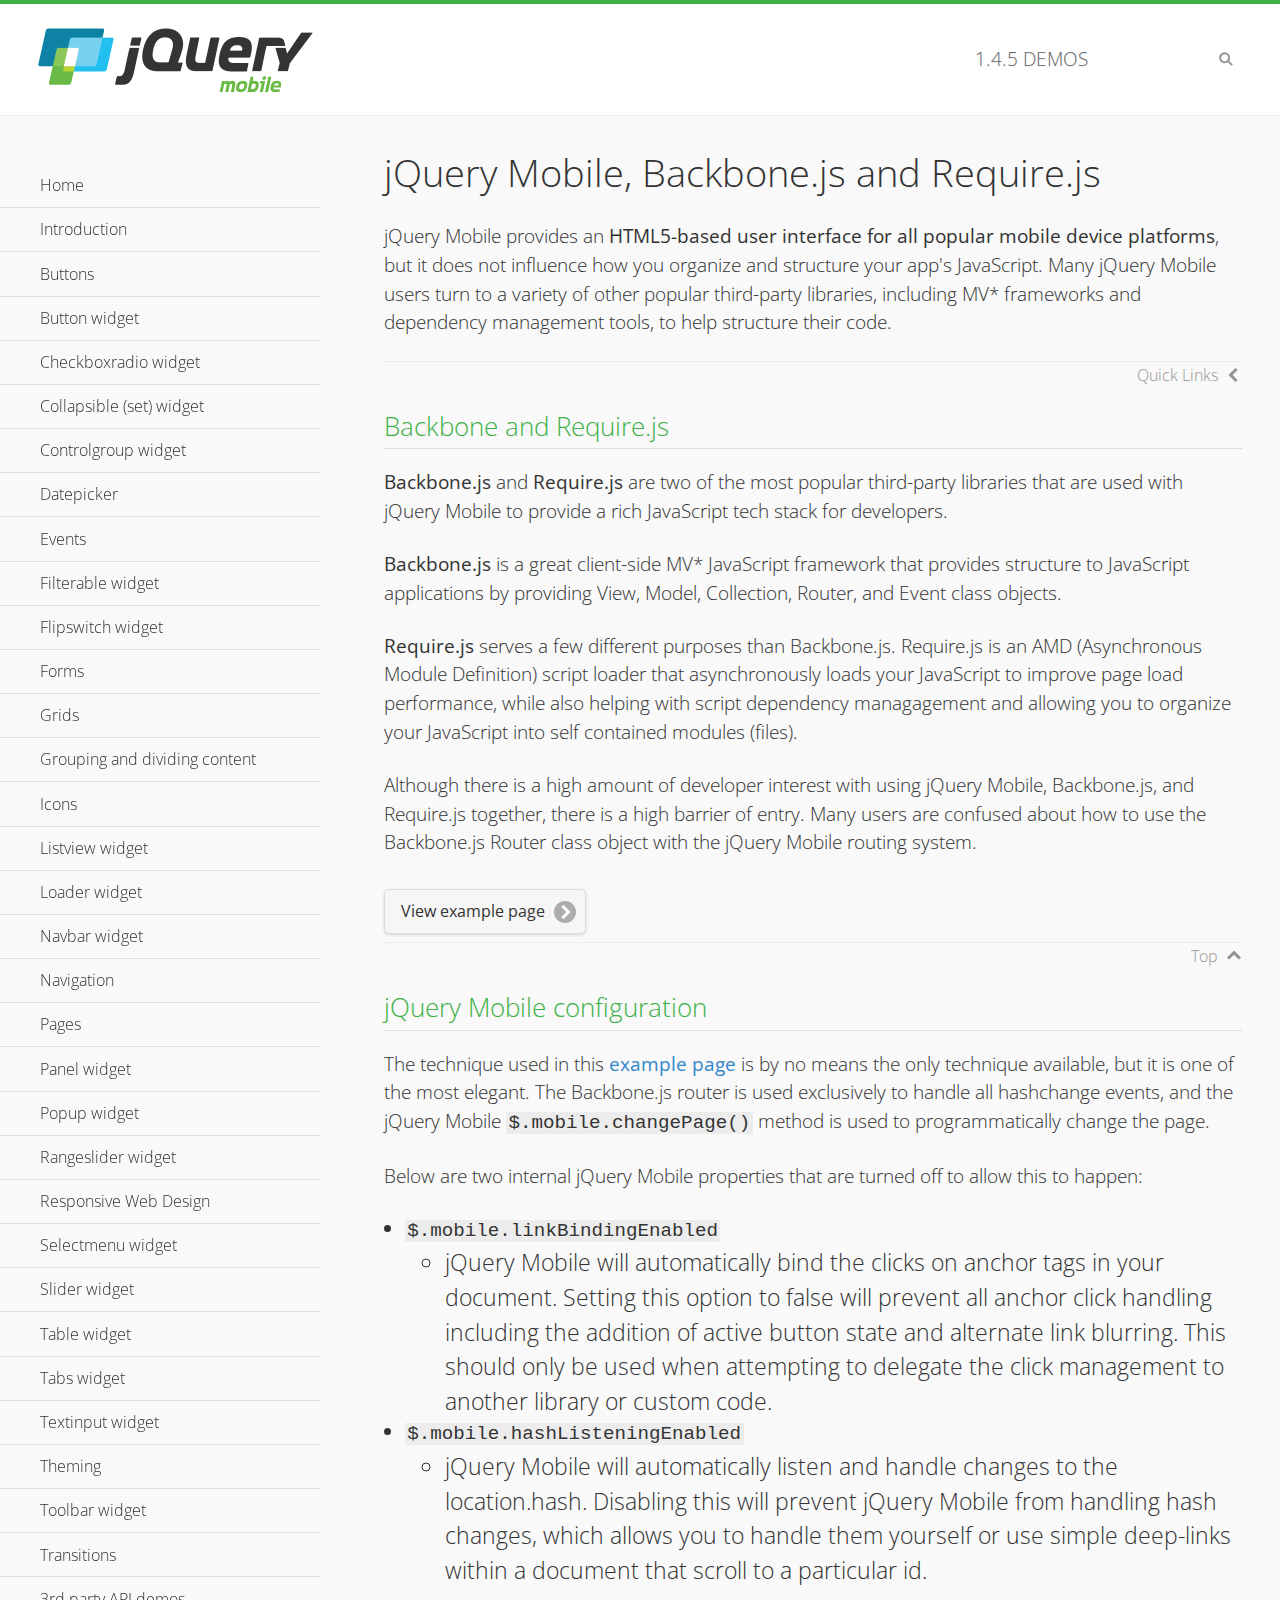
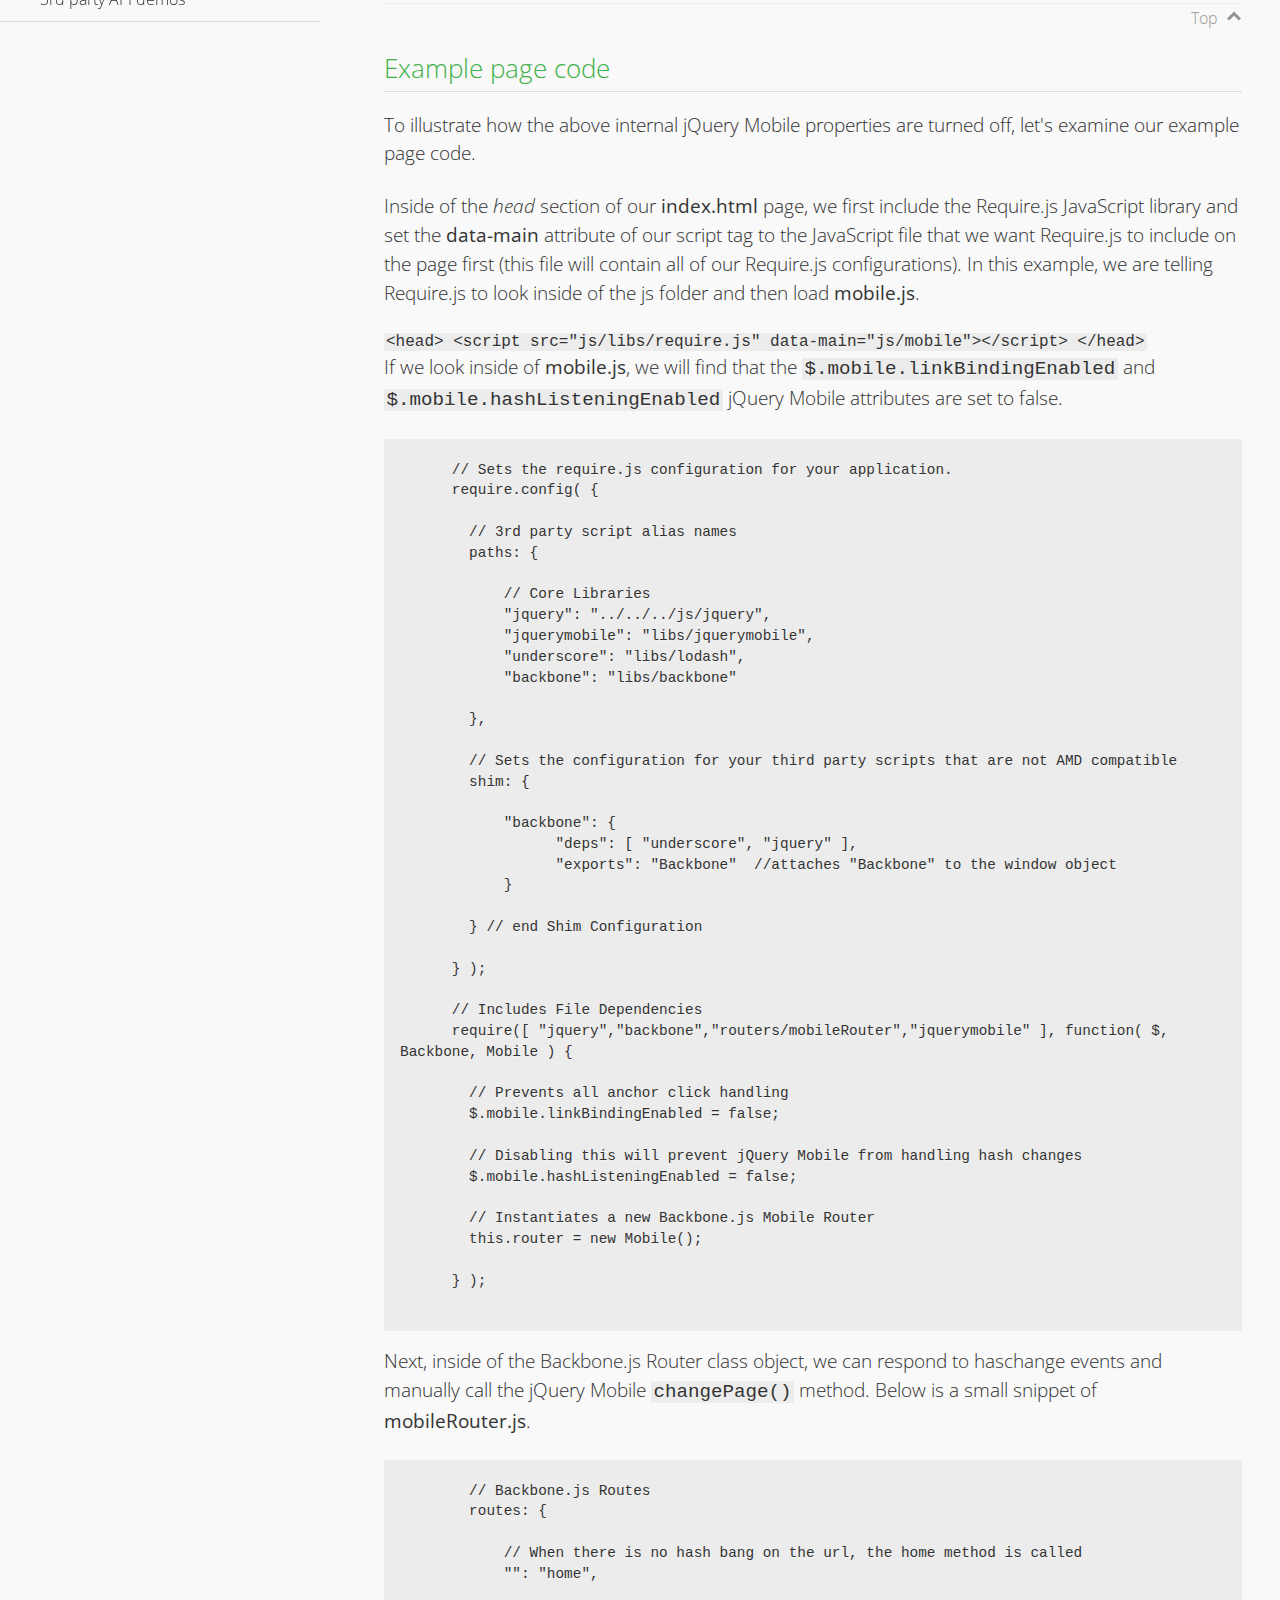
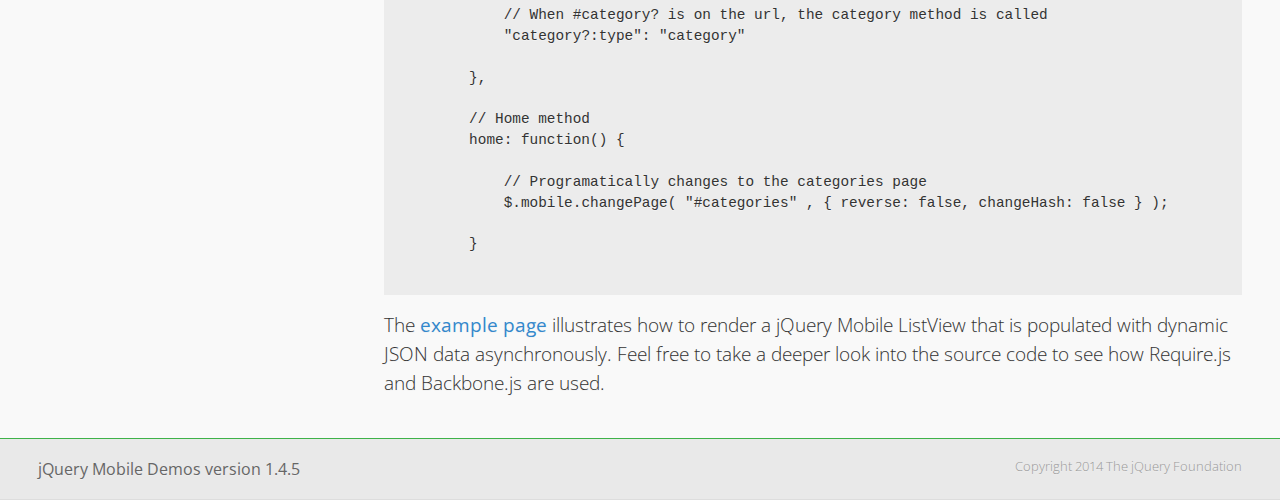
<file: js/jQueryMobile/demos/backbone-requirejs/index.html>
<!DOCTYPE html>
<html>
  <head>
  <meta charset="utf-8">
  <meta name="viewport" content="width=device-width, initial-scale=1">
  <title>jQuery Mobile - Backbone.js and Require.js Apps</title>
	<link rel="shortcut icon" href="../favicon.ico">
    <link rel="stylesheet" href="http://fonts.googleapis.com/css?family=Open+Sans:300,400,700">
	<link rel="stylesheet" href="../css/themes/default/jquery.mobile-1.4.5.min.css">
	<link rel="stylesheet" href="../_assets/css/jqm-demos.css">
	<script src="../js/jquery.js"></script>
	<script src="../_assets/js/index.js"></script>
	<script src="../js/jquery.mobile-1.4.5.min.js"></script>

</head>
<body>
<div data-role="page" class="jqm-demos" data-quicklinks="true">

    <div data-role="header" class="jqm-header">
		<h2><a href="../" title="jQuery Mobile Demos home"><img src="../_assets/img/jquery-logo.png" alt="jQuery Mobile"></a></h2>
		<p><span class="jqm-version"></span> Demos</p>
        <a href="#" class="jqm-navmenu-link ui-btn ui-btn-icon-notext ui-corner-all ui-icon-bars ui-nodisc-icon ui-alt-icon ui-btn-left">Menu</a>
        <a href="#" class="jqm-search-link ui-btn ui-btn-icon-notext ui-corner-all ui-icon-search ui-nodisc-icon ui-alt-icon ui-btn-right">Search</a>
    </div><!-- /header -->

	<div role="main" class="ui-content jqm-content">

      <h1>jQuery Mobile, Backbone.js and Require.js</h1>
      <p>jQuery Mobile provides an <strong>HTML5-based user interface for all popular mobile device platforms</strong>, but it does not influence how you organize and structure your app's JavaScript.  Many jQuery Mobile users turn to a variety of other popular third-party libraries, including MV* frameworks and dependency management tools, to help structure their code.
      </p>

	  <h2>Backbone and Require.js</h2>
      <p><strong>Backbone.js</strong> and <strong>Require.js</strong> are two of the most popular third-party libraries that are used with jQuery Mobile to provide a rich JavaScript tech stack for developers.
      </p>
      <p><strong>Backbone.js</strong> is a great client-side MV* JavaScript framework that provides structure to JavaScript applications by providing View, Model, Collection, Router, and Event class objects.
      </p>
      <p><strong>Require.js</strong> serves a few different purposes than Backbone.js. Require.js is an AMD (Asynchronous Module Definition) script loader that asynchronously loads your JavaScript to improve page load performance, while also helping with script dependency managagement and allowing you to organize your JavaScript into self contained modules (files).
      </p>
      <p>Although there is a high amount of developer interest with using jQuery Mobile, Backbone.js, and Require.js together, there is a high barrier of entry.  Many users are confused about how to use the Backbone.js Router class object with the jQuery Mobile routing system.</p>

	   <a href="backbone-require.html" rel="external" class="ui-btn ui-btn-inline ui-corner-all ui-shadow ui-btn-icon-right ui-icon-carat-r">View example page</a>

      <h2>jQuery Mobile configuration</h2>

      <p>The technique used in this <a href="backbone-require.html" rel="external">example page</a> is by no means the only technique available, but it is one of the most elegant.  The Backbone.js router is used exclusively to handle all hashchange events, and the jQuery Mobile <code>$.mobile.changePage()</code> method is used to programmatically change the page.</p>

      <p>Below are two internal jQuery Mobile properties that are turned off to allow this to happen:</p>

      <ul>
        <li><code>$.mobile.linkBindingEnabled</code>
          <ul>
            <li>jQuery Mobile will automatically bind the clicks on anchor tags in your document. Setting this option to false will prevent all anchor click handling including the addition of active button state and alternate link blurring. This should only be used when attempting to delegate the click management to another library or custom code.</li>
            </ul>
        </li>
        <li><code>$.mobile.hashListeningEnabled</code>
          <ul>
            <li>jQuery Mobile will automatically listen and handle changes to the location.hash. Disabling this will prevent jQuery Mobile from handling hash changes, which allows you to handle them yourself or use simple deep-links within a document that scroll to a particular id.</li>
            </ul>
        </li>
      </ul>

	  <h2>Example page code</h2>
      <p>To illustrate how the above internal jQuery Mobile properties are turned off, let's examine our example page code.</p>

      <p>Inside of the <em>head</em> section of our <strong>index.html</strong> page, we first include the Require.js JavaScript library and set the <strong>data-main</strong> attribute of our script tag to the JavaScript file that we want Require.js to include on the page first (this file will contain all of our Require.js configurations).  In this example, we are telling Require.js to look inside of the js folder and then load <strong>mobile.js</strong>.
      </p>

      <code>
        &lt;head&gt;
          &lt;script src=&quot;js/libs/require.js&quot; data-main=&quot;js/mobile&quot;&gt;&lt;/script&gt;
        &lt;/head&gt;
      </code>
      <p>If we look inside of <strong>mobile.js</strong>, we will find that the <code>$.mobile.linkBindingEnabled</code> and <code>$.mobile.hashListeningEnabled</code> jQuery Mobile attributes are set to false.
      </p>
      <pre>
      <code>
      // Sets the require.js configuration for your application.
      require.config( {

        // 3rd party script alias names
        paths: {

            // Core Libraries
            "jquery": "../../../js/jquery",
            "jquerymobile": "libs/jquerymobile",
            "underscore": "libs/lodash",
            "backbone": "libs/backbone"

        },

        // Sets the configuration for your third party scripts that are not AMD compatible
        shim: {

            "backbone": {
                  "deps": [ "underscore", "jquery" ],
                  "exports": "Backbone"  //attaches "Backbone" to the window object
            }

        } // end Shim Configuration

      } );

      // Includes File Dependencies
      require([ "jquery","backbone","routers/mobileRouter","jquerymobile" ], function( $, Backbone, Mobile ) {

        // Prevents all anchor click handling
        $.mobile.linkBindingEnabled = false;

        // Disabling this will prevent jQuery Mobile from handling hash changes
        $.mobile.hashListeningEnabled = false;

        // Instantiates a new Backbone.js Mobile Router
        this.router = new Mobile();

      } );
</code>
</pre>
<p>Next, inside of the Backbone.js Router class object, we can respond to haschange events and manually call the jQuery Mobile <code>changePage()</code> method.  Below is a small snippet of <strong>mobileRouter.js</strong>.</p>
<pre>
<code>
        // Backbone.js Routes
        routes: {

            // When there is no hash bang on the url, the home method is called
            "": "home",

            // When #category? is on the url, the category method is called
            "category?:type": "category"

        },

        // Home method
        home: function() {

            // Programatically changes to the categories page
            $.mobile.changePage( "#categories" , { reverse: false, changeHash: false } );

        }
</code>
</pre>

		<p>The <a href="backbone-require.html" rel="external">example page</a> illustrates how to render a jQuery Mobile ListView that is populated with dynamic JSON data asynchronously. Feel free to take a deeper look into the source code to see how Require.js and Backbone.js are used.</p>

    </div><!-- /content -->
	    <div data-role="panel" class="jqm-navmenu-panel" data-position="left" data-display="overlay" data-theme="a">
	    	<ul class="jqm-list ui-alt-icon ui-nodisc-icon">
<li data-filtertext="demos homepage" data-icon="home"><a href=".././">Home</a></li>
<li data-filtertext="introduction overview getting started"><a href="../intro/" data-ajax="false">Introduction</a></li>
<li data-filtertext="buttons button markup buttonmarkup method anchor link button element"><a href="../button-markup/" data-ajax="false">Buttons</a></li>
<li data-filtertext="form button widget input button submit reset"><a href="../button/" data-ajax="false">Button widget</a></li>
<li data-role="collapsible" data-enhanced="true" data-collapsed-icon="carat-d" data-expanded-icon="carat-u" data-iconpos="right" data-inset="false" class="ui-collapsible ui-collapsible-themed-content ui-collapsible-collapsed">
	<h3 class="ui-collapsible-heading ui-collapsible-heading-collapsed">
		<a href="#" class="ui-collapsible-heading-toggle ui-btn ui-btn-icon-right ui-btn-inherit ui-icon-carat-d">
		    Checkboxradio widget<span class="ui-collapsible-heading-status"> click to expand contents</span>
		</a>
	</h3>
	<div class="ui-collapsible-content ui-body-inherit ui-collapsible-content-collapsed" aria-hidden="true">
		<ul>
			<li data-filtertext="form checkboxradio widget checkbox input checkboxes controlgroups"><a href="../checkboxradio-checkbox/" data-ajax="false">Checkboxes</a></li>
			<li data-filtertext="form checkboxradio widget radio input radio buttons controlgroups"><a href="../checkboxradio-radio/" data-ajax="false">Radio buttons</a></li>
		</ul>
	</div>
</li>
<li data-role="collapsible" data-enhanced="true" data-collapsed-icon="carat-d" data-expanded-icon="carat-u" data-iconpos="right" data-inset="false" class="ui-collapsible ui-collapsible-themed-content ui-collapsible-collapsed">
	<h3 class="ui-collapsible-heading ui-collapsible-heading-collapsed">
		<a href="#" class="ui-collapsible-heading-toggle ui-btn ui-btn-icon-right ui-btn-inherit ui-icon-carat-d">
			Collapsible (set) widget<span class="ui-collapsible-heading-status"> click to expand contents</span>
		</a>
	</h3>
	<div class="ui-collapsible-content ui-body-inherit ui-collapsible-content-collapsed" aria-hidden="true">
		<ul>
			<li data-filtertext="collapsibles content formatting"><a href="../collapsible/" data-ajax="false">Collapsible</a></li>
			<li data-filtertext="dynamic collapsible set accordion append expand"><a href="../collapsible-dynamic/" data-ajax="false">Dynamic collapsibles</a></li>
			<li data-filtertext="accordions collapsible set widget content formatting grouped collapsibles"><a href="../collapsibleset/" data-ajax="false">Collapsible set</a></li>
		</ul>
	</div>
</li>
<li data-role="collapsible" data-enhanced="true" data-collapsed-icon="carat-d" data-expanded-icon="carat-u" data-iconpos="right" data-inset="false" class="ui-collapsible ui-collapsible-themed-content ui-collapsible-collapsed">
	<h3 class="ui-collapsible-heading ui-collapsible-heading-collapsed">
		<a href="#" class="ui-collapsible-heading-toggle ui-btn ui-btn-icon-right ui-btn-inherit ui-icon-carat-d">
			Controlgroup widget<span class="ui-collapsible-heading-status"> click to expand contents</span>
		</a>
	</h3>
	<div class="ui-collapsible-content ui-body-inherit ui-collapsible-content-collapsed" aria-hidden="true">
		<ul>
			<li data-filtertext="controlgroups selectmenu checkboxradio input grouped buttons horizontal vertical"><a href="../controlgroup/" data-ajax="false">Controlgroup</a></li>
			<li data-filtertext="dynamic controlgroup dynamically add buttons"><a href="../controlgroup-dynamic/" data-ajax="false">Dynamic controlgroups</a></li>
		</ul>
	</div>
</li>
<li data-filtertext="form datepicker widget date input"><a href="../datepicker/" data-ajax="false">Datepicker</a></li>
<li data-role="collapsible" data-enhanced="true" data-collapsed-icon="carat-d" data-expanded-icon="carat-u" data-iconpos="right" data-inset="false" class="ui-collapsible ui-collapsible-themed-content ui-collapsible-collapsed">
	<h3 class="ui-collapsible-heading ui-collapsible-heading-collapsed">
		<a href="#" class="ui-collapsible-heading-toggle ui-btn ui-btn-icon-right ui-btn-inherit ui-icon-carat-d">
			Events<span class="ui-collapsible-heading-status"> click to expand contents</span>
		</a>
	</h3>
	<div class="ui-collapsible-content ui-body-inherit ui-collapsible-content-collapsed" aria-hidden="true">
		<ul>
			<li data-filtertext="swipe to delete list items listviews swipe events"><a href="../swipe-list/" data-ajax="false">Swipe list items</a></li>
			<li data-filtertext="swipe to navigate swipe page navigation swipe events"><a href="../swipe-page/" data-ajax="false">Swipe page navigation</a></li>
		</ul>
	</div>
</li>
<li data-filtertext="filterable filter elements sorting searching listview table"><a href="../filterable/" data-ajax="false">Filterable widget</a></li>
<li data-filtertext="form flipswitch widget flip toggle switch binary select checkbox input"><a href="../flipswitch/" data-ajax="false">Flipswitch widget</a></li>
<li data-role="collapsible" data-enhanced="true" data-collapsed-icon="carat-d" data-expanded-icon="carat-u" data-iconpos="right" data-inset="false" class="ui-collapsible ui-collapsible-themed-content ui-collapsible-collapsed">
	<h3 class="ui-collapsible-heading ui-collapsible-heading-collapsed">
		<a href="#" class="ui-collapsible-heading-toggle ui-btn ui-btn-icon-right ui-btn-inherit ui-icon-carat-d">
			Forms<span class="ui-collapsible-heading-status"> click to expand contents</span>
		</a>
	</h3>
	<div class="ui-collapsible-content ui-body-inherit ui-collapsible-content-collapsed" aria-hidden="true">
		<ul>
			<li data-filtertext="forms text checkbox radio range button submit reset inputs selects textarea slider flipswitch label form elements"><a href="../forms/" data-ajax="false">Forms</a></li>
			<li data-filtertext="form hide labels hidden accessible ui-hidden-accessible forms"><a href="../forms-label-hidden-accessible/" data-ajax="false">Hide labels</a></li>
			<li data-filtertext="form field containers fieldcontain ui-field-contain forms"><a href="../forms-field-contain/" data-ajax="false">Field containers</a></li>
			<li data-filtertext="forms disabled form elements"><a href="../forms-disabled/" data-ajax="false">Forms disabled</a></li>
			<li data-filtertext="forms gallery examples overview forms text checkbox radio range button submit reset inputs selects textarea slider flipswitch label form elements"><a href="../forms-gallery/" data-ajax="false">Forms gallery</a></li>
		</ul>
	</div>
</li>
<li data-role="collapsible" data-enhanced="true" data-collapsed-icon="carat-d" data-expanded-icon="carat-u" data-iconpos="right" data-inset="false" class="ui-collapsible ui-collapsible-themed-content ui-collapsible-collapsed">
	<h3 class="ui-collapsible-heading ui-collapsible-heading-collapsed">
		<a href="#" class="ui-collapsible-heading-toggle ui-btn ui-btn-icon-right ui-btn-inherit ui-icon-carat-d">
			Grids<span class="ui-collapsible-heading-status"> click to expand contents</span>
		</a>
	</h3>
	<div class="ui-collapsible-content ui-body-inherit ui-collapsible-content-collapsed" aria-hidden="true">
		<ul>
			<li data-filtertext="grids columns blocks content formatting rwd responsive css framework"><a href="../grids/" data-ajax="false">Grids</a></li>
			<li data-filtertext="buttons in grids css framework"><a href="../grids-buttons/" data-ajax="false">Buttons in grids</a></li>
			<li data-filtertext="custom responsive grids rwd css framework"><a href="../grids-custom-responsive/" data-ajax="false">Custom responsive grids</a></li>
		</ul>
	</div>
</li>
<li data-filtertext="blocks content formatting sections heading"><a href="../body-bar-classes/" data-ajax="false">Grouping and dividing content</a></li>
<li data-role="collapsible" data-enhanced="true" data-collapsed-icon="carat-d" data-expanded-icon="carat-u" data-iconpos="right" data-inset="false" class="ui-collapsible ui-collapsible-themed-content ui-collapsible-collapsed">
	<h3 class="ui-collapsible-heading ui-collapsible-heading-collapsed">
		<a href="#" class="ui-collapsible-heading-toggle ui-btn ui-btn-icon-right ui-btn-inherit ui-icon-carat-d">
			Icons<span class="ui-collapsible-heading-status"> click to expand contents</span>
		</a>
	</h3>
	<div class="ui-collapsible-content ui-body-inherit ui-collapsible-content-collapsed" aria-hidden="true">
		<ul>
			<li data-filtertext="button icons svg disc alt custom icon position"><a href="../icons/" data-ajax="false">Icons</a></li>
			<li data-filtertext=""><a href="../icons-grunticon/" data-ajax="false">Grunticon loader</a></li>
		</ul>
	</div>
</li>
<li data-role="collapsible" data-enhanced="true" data-collapsed-icon="carat-d" data-expanded-icon="carat-u" data-iconpos="right" data-inset="false" class="ui-collapsible ui-collapsible-themed-content ui-collapsible-collapsed">
	<h3 class="ui-collapsible-heading ui-collapsible-heading-collapsed">
		<a href="#" class="ui-collapsible-heading-toggle ui-btn ui-btn-icon-right ui-btn-inherit ui-icon-carat-d">
			Listview widget<span class="ui-collapsible-heading-status"> click to expand contents</span>
		</a>
	</h3>
	<div class="ui-collapsible-content ui-body-inherit ui-collapsible-content-collapsed" aria-hidden="true">
		<ul>
			<li data-filtertext="listview widget thumbnails icons nested split button collapsible ul ol"><a href="../listview/" data-ajax="false">Listview</a></li>
			<li data-filtertext="autocomplete filterable reveal listview filtertextbeforefilter placeholder"><a href="../listview-autocomplete/" data-ajax="false">Listview autocomplete</a></li>
			<li data-filtertext="autocomplete filterable reveal listview remote data filtertextbeforefilter placeholder"><a href="../listview-autocomplete-remote/" data-ajax="false">Listview autocomplete remote data</a></li>
			<li data-filtertext="autodividers anchor jump scroll linkbars listview lists ul ol"><a href="../listview-autodividers-linkbar/" data-ajax="false">Listview autodividers linkbar</a></li>
			<li data-filtertext="listview autodividers selector autodividersselector lists ul ol"><a href="../listview-autodividers-selector/" data-ajax="false">Listview autodividers selector</a></li>
			<li data-filtertext="listview nested list items"><a href="../listview-nested-lists/" data-ajax="false">Nested Listviews</a></li>
			<li data-filtertext="listview collapsible list items flat"><a href="../listview-collapsible-item-flat/" data-ajax="false">Listview collapsible list items (flat)</a></li>
			<li data-filtertext="listview collapsible list indented"><a href="../listview-collapsible-item-indented/" data-ajax="false">Listview collapsible list items (indented)</a></li>
			<li data-filtertext="grid listview responsive grids responsive listviews lists ul"><a href="../listview-grid/" data-ajax="false">Listview responsive grid</a></li>
		</ul>
	</div>
</li>
<li data-filtertext="loader widget page loading navigation overlay spinner"><a href="../loader/" data-ajax="false">Loader widget</a></li>
<li data-filtertext="navbar widget navmenu toolbars header footer"><a href="../navbar/" data-ajax="false">Navbar widget</a></li>
<li data-role="collapsible" data-enhanced="true" data-collapsed-icon="carat-d" data-expanded-icon="carat-u" data-iconpos="right" data-inset="false" class="ui-collapsible ui-collapsible-themed-content ui-collapsible-collapsed">
	<h3 class="ui-collapsible-heading ui-collapsible-heading-collapsed">
		<a href="#" class="ui-collapsible-heading-toggle ui-btn ui-btn-icon-right ui-btn-inherit ui-icon-carat-d">
			Navigation<span class="ui-collapsible-heading-status"> click to expand contents</span>
		</a>
	</h3>
	<div class="ui-collapsible-content ui-body-inherit ui-collapsible-content-collapsed" aria-hidden="true">
		<ul>
			<li data-filtertext="ajax navigation navigate widget history event method"><a href="../navigation/" data-ajax="false">Navigation</a></li>
			<li data-filtertext="linking pages page links navigation ajax prefetch cache"><a href="../navigation-linking-pages/" data-ajax="false">Linking pages</a></li>
			<!-- <li data-filtertext="php redirect server redirection server-side navigation"><a href="../navigation-php-redirect/" data-ajax="false">PHP redirect demo</a></li>-->
			<li data-filtertext="navigation redirection hash query"><a href="../navigation-hash-processing/" data-ajax="false">Hash processing demo</a></li>
			<li data-filtertext="navigation redirection hash query"><a href="../page-events/" data-ajax="false">Page Navigation Events</a></li>
		</ul>
	</div>
</li>
<li data-role="collapsible" data-enhanced="true" data-collapsed-icon="carat-d" data-expanded-icon="carat-u" data-iconpos="right" data-inset="false" class="ui-collapsible ui-collapsible-themed-content ui-collapsible-collapsed">
	<h3 class="ui-collapsible-heading ui-collapsible-heading-collapsed">
		<a href="#" class="ui-collapsible-heading-toggle ui-btn ui-btn-icon-right ui-btn-inherit ui-icon-carat-d">
			Pages<span class="ui-collapsible-heading-status"> click to expand contents</span>
		</a>
	</h3>
	<div class="ui-collapsible-content ui-body-inherit ui-collapsible-content-collapsed" aria-hidden="true">
		<ul>
			<li data-filtertext="pages page widget ajax navigation"><a href="../pages/" data-ajax="false">Pages</a></li>
			<li data-filtertext="single page"><a href="../pages-single-page/" data-ajax="false">Single page</a></li>
			<li data-filtertext="multipage multi-page page"><a href="../pages-multi-page/" data-ajax="false">Multi-page template</a></li>
			<li data-filtertext="dialog page widget modal popup"><a href="../pages-dialog/" data-ajax="false">Dialog page</a></li>
		</ul>
	</div>
</li>
<li data-role="collapsible" data-enhanced="true" data-collapsed-icon="carat-d" data-expanded-icon="carat-u" data-iconpos="right" data-inset="false" class="ui-collapsible ui-collapsible-themed-content ui-collapsible-collapsed">
	<h3 class="ui-collapsible-heading ui-collapsible-heading-collapsed">
		<a href="#" class="ui-collapsible-heading-toggle ui-btn ui-btn-icon-right ui-btn-inherit ui-icon-carat-d">
			Panel widget<span class="ui-collapsible-heading-status"> click to expand contents</span>
		</a>
	</h3>
	<div class="ui-collapsible-content ui-body-inherit ui-collapsible-content-collapsed" aria-hidden="true">
		<ul>
			<li data-filtertext="panel widget sliding panels reveal push overlay responsive"><a href="../panel/" data-ajax="false">Panel</a></li>
			<li data-filtertext=""><a href="../panel-external/" data-ajax="false">External panels</a></li>
			<li data-filtertext="panel "><a href="../panel-fixed/" data-ajax="false">Fixed panels</a></li>
			<li data-filtertext="panel slide panels sliding panels shadow rwd responsive breakpoint"><a href="../panel-responsive/" data-ajax="false">Panels responsive</a></li>
			<li data-filtertext="panel custom style custom panel width reveal shadow listview panel styling page background wrapper"><a href="../panel-styling/" data-ajax="false">Custom panel style</a></li>
			<li data-filtertext="panel open on swipe"><a href="../panel-swipe-open/" data-ajax="false">Panel open on swipe</a></li>
			<li data-filtertext="panels outside page internal external toolbars"><a href="../panel-external-internal/" data-ajax="false">Panel external and internal</a></li>
		</ul>
	</div>
</li>
<li data-role="collapsible" data-enhanced="true" data-collapsed-icon="carat-d" data-expanded-icon="carat-u" data-iconpos="right" data-inset="false" class="ui-collapsible ui-collapsible-themed-content ui-collapsible-collapsed">
	<h3 class="ui-collapsible-heading ui-collapsible-heading-collapsed">
		<a href="#" class="ui-collapsible-heading-toggle ui-btn ui-btn-icon-right ui-btn-inherit ui-icon-carat-d">
			Popup widget<span class="ui-collapsible-heading-status"> click to expand contents</span>
		</a>
	</h3>
	<div class="ui-collapsible-content ui-body-inherit ui-collapsible-content-collapsed" aria-hidden="true">
		<ul>
			<li data-filtertext="popup widget popups dialog modal transition tooltip lightbox form overlay screen flip pop fade transition"><a href="../popup/" data-ajax="false">Popup</a></li>
			<li data-filtertext="popup alignment position"><a href="../popup-alignment/" data-ajax="false">Popup alignment</a></li>
			<li data-filtertext="popup arrow size popups popover"><a href="../popup-arrow-size/" data-ajax="false">Popup arrow size</a></li>
			<li data-filtertext="dynamic popups popup images lightbox"><a href="../popup-dynamic/" data-ajax="false">Dynamic popups</a></li>
			<li data-filtertext="popups with iframes scaling"><a href="../popup-iframe/" data-ajax="false">Popups with iframes</a></li>
			<li data-filtertext="popup image scaling"><a href="../popup-image-scaling/" data-ajax="false">Popup image scaling</a></li>
			<li data-filtertext="external popup outside multi-page"><a href="../popup-outside-multipage/" data-ajax="false">Popup outside multi-page</a></li>
		</ul>
	</div>
</li>
<li data-filtertext="form rangeslider widget dual sliders dual handle sliders range input"><a href="../rangeslider/" data-ajax="false">Rangeslider widget</a></li>
<li data-filtertext="responsive web design rwd adaptive progressive enhancement PE accessible mobile breakpoints media query media queries"><a href="../rwd/" data-ajax="false">Responsive Web Design</a></li>
<li data-role="collapsible" data-enhanced="true" data-collapsed-icon="carat-d" data-expanded-icon="carat-u" data-iconpos="right" data-inset="false" class="ui-collapsible ui-collapsible-themed-content ui-collapsible-collapsed">
	<h3 class="ui-collapsible-heading ui-collapsible-heading-collapsed">
		<a href="#" class="ui-collapsible-heading-toggle ui-btn ui-btn-icon-right ui-btn-inherit ui-icon-carat-d">
			Selectmenu widget<span class="ui-collapsible-heading-status"> click to expand contents</span>
		</a>
	</h3>
	<div class="ui-collapsible-content ui-body-inherit ui-collapsible-content-collapsed" aria-hidden="true">
		<ul>
			<li data-filtertext="form selectmenu widget select input custom select menu selects"><a href="../selectmenu/" data-ajax="false">Selectmenu</a></li>
			<li data-filtertext="form custom select menu selectmenu widget custom menu option optgroup multiple selects"><a href="../selectmenu-custom/" data-ajax="false">Custom select menu</a></li>
			<li data-filtertext="filterable select filter popup dialog"><a href="../selectmenu-custom-filter/" data-ajax="false">Custom select menu with filter</a></li>
		</ul>
	</div>
</li>
<li data-role="collapsible" data-enhanced="true" data-collapsed-icon="carat-d" data-expanded-icon="carat-u" data-iconpos="right" data-inset="false" class="ui-collapsible ui-collapsible-themed-content ui-collapsible-collapsed">
	<h3 class="ui-collapsible-heading ui-collapsible-heading-collapsed">
		<a href="#" class="ui-collapsible-heading-toggle ui-btn ui-btn-icon-right ui-btn-inherit ui-icon-carat-d">
			Slider widget<span class="ui-collapsible-heading-status"> click to expand contents</span>
		</a>
	</h3>
	<div class="ui-collapsible-content ui-body-inherit ui-collapsible-content-collapsed" aria-hidden="true">
		<ul>
			<li data-filtertext="form slider widget range input single sliders"><a href="../slider/" data-ajax="false">Slider</a></li>
			<li data-filtertext="form slider widget flipswitch slider binary select flip toggle switch"><a href="../slider-flipswitch/" data-ajax="false">Slider flip toggle switch</a></li>
			<li data-filtertext="form slider tooltip handle value input range sliders"><a href="../slider-tooltip/" data-ajax="false">Slider tooltip</a></li>
		</ul>
	</div>
</li>
<li data-role="collapsible" data-enhanced="true" data-collapsed-icon="carat-d" data-expanded-icon="carat-u" data-iconpos="right" data-inset="false" class="ui-collapsible ui-collapsible-themed-content ui-collapsible-collapsed">
	<h3 class="ui-collapsible-heading ui-collapsible-heading-collapsed">
		<a href="#" class="ui-collapsible-heading-toggle ui-btn ui-btn-icon-right ui-btn-inherit ui-icon-carat-d">
			Table widget<span class="ui-collapsible-heading-status"> click to expand contents</span>
		</a>
	</h3>
	<div class="ui-collapsible-content ui-body-inherit ui-collapsible-content-collapsed" aria-hidden="true">
		<ul>
			<li data-filtertext="table widget reflow column toggle th td responsive tables rwd hide show tabular"><a href="../table-column-toggle/" data-ajax="false">Table Column Toggle</a></li>
			<li data-filtertext="table column toggle phone comparison demo"><a href="../table-column-toggle-example/" data-ajax="false">Table Column Toggle demo</a></li>
			<li data-filtertext="responsive tables table column toggle heading groups rwd breakpoint"><a href="../table-column-toggle-heading-groups/" data-ajax="false">Table Column Toggle heading groups</a></li>
			<li data-filtertext="responsive tables table column toggle hide rwd breakpoint customization options"><a href="../table-column-toggle-options/" data-ajax="false">Table Column Toggle options</a></li>
			<li data-filtertext="table reflow th td responsive rwd columns tabular"><a href="../table-reflow/" data-ajax="false">Table Reflow</a></li>
			<li data-filtertext="responsive tables table reflow heading groups rwd breakpoint"><a href="../table-reflow-heading-groups/" data-ajax="false">Table Reflow heading groups</a></li>
			<li data-filtertext="responsive tables table reflow stripes strokes table style"><a href="../table-reflow-stripes-strokes/" data-ajax="false">Table Reflow stripes and strokes</a></li>
			<li data-filtertext="responsive tables table reflow stack custom styles"><a href="../table-reflow-styling/" data-ajax="false">Table Reflow custom styles</a></li>
		</ul>
	</div>
</li>
<li data-filtertext="ui tabs widget"><a href="../tabs/" data-ajax="false">Tabs widget</a></li>
<li data-filtertext="form textinput widget text input textarea number date time tel email file color password"><a href="../textinput/" data-ajax="false">Textinput widget</a></li>
<li data-role="collapsible" data-enhanced="true" data-collapsed-icon="carat-d" data-expanded-icon="carat-u" data-iconpos="right" data-inset="false" class="ui-collapsible ui-collapsible-themed-content ui-collapsible-collapsed">
	<h3 class="ui-collapsible-heading ui-collapsible-heading-collapsed">
		<a href="#" class="ui-collapsible-heading-toggle ui-btn ui-btn-icon-right ui-btn-inherit ui-icon-carat-d">
			Theming<span class="ui-collapsible-heading-status"> click to expand contents</span>
		</a>
	</h3>
	<div class="ui-collapsible-content ui-body-inherit ui-collapsible-content-collapsed" aria-hidden="true">
		<ul>
			<li data-filtertext="default theme swatches theming style css"><a href="../theme-default/" data-ajax="false">Default theme</a></li>
			<li data-filtertext="classic theme old theme swatches theming style css"><a href="../theme-classic/" data-ajax="false">Classic theme</a></li>
		</ul>
	</div>
</li>
<li data-role="collapsible" data-enhanced="true" data-collapsed-icon="carat-d" data-expanded-icon="carat-u" data-iconpos="right" data-inset="false" class="ui-collapsible ui-collapsible-themed-content ui-collapsible-collapsed">
	<h3 class="ui-collapsible-heading ui-collapsible-heading-collapsed">
		<a href="#" class="ui-collapsible-heading-toggle ui-btn ui-btn-icon-right ui-btn-inherit ui-icon-carat-d">
			Toolbar widget<span class="ui-collapsible-heading-status"> click to expand contents</span>
		</a>
	</h3>
	<div class="ui-collapsible-content ui-body-inherit ui-collapsible-content-collapsed" aria-hidden="true">
		<ul>
			<li data-filtertext="toolbar widget header footer toolbars fixed fullscreen external sections"><a href="../toolbar/" data-ajax="false">Toolbar</a></li>
			<li data-filtertext="dynamic toolbars dynamically add toolbar header footer"><a href="../toolbar-dynamic/" data-ajax="false">Dynamic toolbars</a></li>
			<li data-filtertext="external toolbars header footer"><a href="../toolbar-external/" data-ajax="false">External toolbars</a></li>
			<li data-filtertext="fixed toolbars header footer"><a href="../toolbar-fixed/" data-ajax="false">Fixed toolbars</a></li>
			<li data-filtertext="fixed fullscreen toolbars header footer"><a href="../toolbar-fixed-fullscreen/" data-ajax="false">Fullscreen toolbars</a></li>
			<li data-filtertext="external fixed toolbars header footer"><a href="../toolbar-fixed-external/" data-ajax="false">Fixed external toolbars</a></li>
			<li data-filtertext="external persistent toolbars header footer navbar navmenu"><a href="../toolbar-fixed-persistent/" data-ajax="false">Persistent toolbars</a></li>
			<li data-filtertext="external ajax optimized toolbars persistent toolbars header footer navbar"><a href="../toolbar-fixed-persistent-optimized/" data-ajax="false">Ajax optimized toolbars</a></li>
			<li data-filtertext="form in toolbars header footer"><a href="../toolbar-fixed-forms/" data-ajax="false">Form in toolbar</a></li>
		</ul>
	</div>
</li>
<li data-filtertext="page transitions animated pages popup navigation flip slide fade pop"><a href="../transitions/" data-ajax="false">Transitions</a></li>
<li data-role="collapsible" data-enhanced="true" data-collapsed-icon="carat-d" data-expanded-icon="carat-u" data-iconpos="right" data-inset="false" class="ui-collapsible ui-collapsible-themed-content ui-collapsible-collapsed">
	<h3 class="ui-collapsible-heading ui-collapsible-heading-collapsed">
		<a href="#" class="ui-collapsible-heading-toggle ui-btn ui-btn-icon-right ui-btn-inherit ui-icon-carat-d">
			3rd party API demos<span class="ui-collapsible-heading-status"> click to expand contents</span>
		</a>
	</h3>
	<div class="ui-collapsible-content ui-body-inherit ui-collapsible-content-collapsed" aria-hidden="true">
		<ul>
			<li data-filtertext="backbone requirejs navigation router"><a href="../backbone-requirejs/" data-ajax="false">Backbone RequireJS</a></li>
			<li data-filtertext="google maps geolocation demo"><a href="../map-geolocation/" data-ajax="false">Google Maps geolocation</a></li>
			<li data-filtertext="google maps hybrid"><a href="../map-list-toggle/" data-ajax="false">Google Maps list toggle</a></li>
		</ul>
	</div>
</li>



		     </ul>
		</div><!-- /panel -->


    <div data-role="footer" data-position="fixed" data-tap-toggle="false" class="jqm-footer">
        <p>jQuery Mobile Demos version <span class="jqm-version"></span></p>
        <p>Copyright 2014 The jQuery Foundation</p>
    </div><!-- /footer -->
	<!-- TODO: This should become an external panel so we can add input to markup (unique ID) -->
    <div data-role="panel" class="jqm-search-panel" data-position="right" data-display="overlay" data-theme="a">
		<div class="jqm-search">
			<ul class="jqm-list" data-filter-placeholder="Search demos..." data-filter-reveal="true">
<li data-filtertext="demos homepage" data-icon="home"><a href=".././">Home</a></li>
<li data-filtertext="introduction overview getting started"><a href="../intro/" data-ajax="false">Introduction</a></li>
<li data-filtertext="buttons button markup buttonmarkup method anchor link button element"><a href="../button-markup/" data-ajax="false">Buttons</a></li>
<li data-filtertext="form button widget input button submit reset"><a href="../button/" data-ajax="false">Button widget</a></li>
<li data-role="collapsible" data-enhanced="true" data-collapsed-icon="carat-d" data-expanded-icon="carat-u" data-iconpos="right" data-inset="false" class="ui-collapsible ui-collapsible-themed-content ui-collapsible-collapsed">
	<h3 class="ui-collapsible-heading ui-collapsible-heading-collapsed">
		<a href="#" class="ui-collapsible-heading-toggle ui-btn ui-btn-icon-right ui-btn-inherit ui-icon-carat-d">
		    Checkboxradio widget<span class="ui-collapsible-heading-status"> click to expand contents</span>
		</a>
	</h3>
	<div class="ui-collapsible-content ui-body-inherit ui-collapsible-content-collapsed" aria-hidden="true">
		<ul>
			<li data-filtertext="form checkboxradio widget checkbox input checkboxes controlgroups"><a href="../checkboxradio-checkbox/" data-ajax="false">Checkboxes</a></li>
			<li data-filtertext="form checkboxradio widget radio input radio buttons controlgroups"><a href="../checkboxradio-radio/" data-ajax="false">Radio buttons</a></li>
		</ul>
	</div>
</li>
<li data-role="collapsible" data-enhanced="true" data-collapsed-icon="carat-d" data-expanded-icon="carat-u" data-iconpos="right" data-inset="false" class="ui-collapsible ui-collapsible-themed-content ui-collapsible-collapsed">
	<h3 class="ui-collapsible-heading ui-collapsible-heading-collapsed">
		<a href="#" class="ui-collapsible-heading-toggle ui-btn ui-btn-icon-right ui-btn-inherit ui-icon-carat-d">
			Collapsible (set) widget<span class="ui-collapsible-heading-status"> click to expand contents</span>
		</a>
	</h3>
	<div class="ui-collapsible-content ui-body-inherit ui-collapsible-content-collapsed" aria-hidden="true">
		<ul>
			<li data-filtertext="collapsibles content formatting"><a href="../collapsible/" data-ajax="false">Collapsible</a></li>
			<li data-filtertext="dynamic collapsible set accordion append expand"><a href="../collapsible-dynamic/" data-ajax="false">Dynamic collapsibles</a></li>
			<li data-filtertext="accordions collapsible set widget content formatting grouped collapsibles"><a href="../collapsibleset/" data-ajax="false">Collapsible set</a></li>
		</ul>
	</div>
</li>
<li data-role="collapsible" data-enhanced="true" data-collapsed-icon="carat-d" data-expanded-icon="carat-u" data-iconpos="right" data-inset="false" class="ui-collapsible ui-collapsible-themed-content ui-collapsible-collapsed">
	<h3 class="ui-collapsible-heading ui-collapsible-heading-collapsed">
		<a href="#" class="ui-collapsible-heading-toggle ui-btn ui-btn-icon-right ui-btn-inherit ui-icon-carat-d">
			Controlgroup widget<span class="ui-collapsible-heading-status"> click to expand contents</span>
		</a>
	</h3>
	<div class="ui-collapsible-content ui-body-inherit ui-collapsible-content-collapsed" aria-hidden="true">
		<ul>
			<li data-filtertext="controlgroups selectmenu checkboxradio input grouped buttons horizontal vertical"><a href="../controlgroup/" data-ajax="false">Controlgroup</a></li>
			<li data-filtertext="dynamic controlgroup dynamically add buttons"><a href="../controlgroup-dynamic/" data-ajax="false">Dynamic controlgroups</a></li>
		</ul>
	</div>
</li>
<li data-filtertext="form datepicker widget date input"><a href="../datepicker/" data-ajax="false">Datepicker</a></li>
<li data-role="collapsible" data-enhanced="true" data-collapsed-icon="carat-d" data-expanded-icon="carat-u" data-iconpos="right" data-inset="false" class="ui-collapsible ui-collapsible-themed-content ui-collapsible-collapsed">
	<h3 class="ui-collapsible-heading ui-collapsible-heading-collapsed">
		<a href="#" class="ui-collapsible-heading-toggle ui-btn ui-btn-icon-right ui-btn-inherit ui-icon-carat-d">
			Events<span class="ui-collapsible-heading-status"> click to expand contents</span>
		</a>
	</h3>
	<div class="ui-collapsible-content ui-body-inherit ui-collapsible-content-collapsed" aria-hidden="true">
		<ul>
			<li data-filtertext="swipe to delete list items listviews swipe events"><a href="../swipe-list/" data-ajax="false">Swipe list items</a></li>
			<li data-filtertext="swipe to navigate swipe page navigation swipe events"><a href="../swipe-page/" data-ajax="false">Swipe page navigation</a></li>
		</ul>
	</div>
</li>
<li data-filtertext="filterable filter elements sorting searching listview table"><a href="../filterable/" data-ajax="false">Filterable widget</a></li>
<li data-filtertext="form flipswitch widget flip toggle switch binary select checkbox input"><a href="../flipswitch/" data-ajax="false">Flipswitch widget</a></li>
<li data-role="collapsible" data-enhanced="true" data-collapsed-icon="carat-d" data-expanded-icon="carat-u" data-iconpos="right" data-inset="false" class="ui-collapsible ui-collapsible-themed-content ui-collapsible-collapsed">
	<h3 class="ui-collapsible-heading ui-collapsible-heading-collapsed">
		<a href="#" class="ui-collapsible-heading-toggle ui-btn ui-btn-icon-right ui-btn-inherit ui-icon-carat-d">
			Forms<span class="ui-collapsible-heading-status"> click to expand contents</span>
		</a>
	</h3>
	<div class="ui-collapsible-content ui-body-inherit ui-collapsible-content-collapsed" aria-hidden="true">
		<ul>
			<li data-filtertext="forms text checkbox radio range button submit reset inputs selects textarea slider flipswitch label form elements"><a href="../forms/" data-ajax="false">Forms</a></li>
			<li data-filtertext="form hide labels hidden accessible ui-hidden-accessible forms"><a href="../forms-label-hidden-accessible/" data-ajax="false">Hide labels</a></li>
			<li data-filtertext="form field containers fieldcontain ui-field-contain forms"><a href="../forms-field-contain/" data-ajax="false">Field containers</a></li>
			<li data-filtertext="forms disabled form elements"><a href="../forms-disabled/" data-ajax="false">Forms disabled</a></li>
			<li data-filtertext="forms gallery examples overview forms text checkbox radio range button submit reset inputs selects textarea slider flipswitch label form elements"><a href="../forms-gallery/" data-ajax="false">Forms gallery</a></li>
		</ul>
	</div>
</li>
<li data-role="collapsible" data-enhanced="true" data-collapsed-icon="carat-d" data-expanded-icon="carat-u" data-iconpos="right" data-inset="false" class="ui-collapsible ui-collapsible-themed-content ui-collapsible-collapsed">
	<h3 class="ui-collapsible-heading ui-collapsible-heading-collapsed">
		<a href="#" class="ui-collapsible-heading-toggle ui-btn ui-btn-icon-right ui-btn-inherit ui-icon-carat-d">
			Grids<span class="ui-collapsible-heading-status"> click to expand contents</span>
		</a>
	</h3>
	<div class="ui-collapsible-content ui-body-inherit ui-collapsible-content-collapsed" aria-hidden="true">
		<ul>
			<li data-filtertext="grids columns blocks content formatting rwd responsive css framework"><a href="../grids/" data-ajax="false">Grids</a></li>
			<li data-filtertext="buttons in grids css framework"><a href="../grids-buttons/" data-ajax="false">Buttons in grids</a></li>
			<li data-filtertext="custom responsive grids rwd css framework"><a href="../grids-custom-responsive/" data-ajax="false">Custom responsive grids</a></li>
		</ul>
	</div>
</li>
<li data-filtertext="blocks content formatting sections heading"><a href="../body-bar-classes/" data-ajax="false">Grouping and dividing content</a></li>
<li data-role="collapsible" data-enhanced="true" data-collapsed-icon="carat-d" data-expanded-icon="carat-u" data-iconpos="right" data-inset="false" class="ui-collapsible ui-collapsible-themed-content ui-collapsible-collapsed">
	<h3 class="ui-collapsible-heading ui-collapsible-heading-collapsed">
		<a href="#" class="ui-collapsible-heading-toggle ui-btn ui-btn-icon-right ui-btn-inherit ui-icon-carat-d">
			Icons<span class="ui-collapsible-heading-status"> click to expand contents</span>
		</a>
	</h3>
	<div class="ui-collapsible-content ui-body-inherit ui-collapsible-content-collapsed" aria-hidden="true">
		<ul>
			<li data-filtertext="button icons svg disc alt custom icon position"><a href="../icons/" data-ajax="false">Icons</a></li>
			<li data-filtertext=""><a href="../icons-grunticon/" data-ajax="false">Grunticon loader</a></li>
		</ul>
	</div>
</li>
<li data-role="collapsible" data-enhanced="true" data-collapsed-icon="carat-d" data-expanded-icon="carat-u" data-iconpos="right" data-inset="false" class="ui-collapsible ui-collapsible-themed-content ui-collapsible-collapsed">
	<h3 class="ui-collapsible-heading ui-collapsible-heading-collapsed">
		<a href="#" class="ui-collapsible-heading-toggle ui-btn ui-btn-icon-right ui-btn-inherit ui-icon-carat-d">
			Listview widget<span class="ui-collapsible-heading-status"> click to expand contents</span>
		</a>
	</h3>
	<div class="ui-collapsible-content ui-body-inherit ui-collapsible-content-collapsed" aria-hidden="true">
		<ul>
			<li data-filtertext="listview widget thumbnails icons nested split button collapsible ul ol"><a href="../listview/" data-ajax="false">Listview</a></li>
			<li data-filtertext="autocomplete filterable reveal listview filtertextbeforefilter placeholder"><a href="../listview-autocomplete/" data-ajax="false">Listview autocomplete</a></li>
			<li data-filtertext="autocomplete filterable reveal listview remote data filtertextbeforefilter placeholder"><a href="../listview-autocomplete-remote/" data-ajax="false">Listview autocomplete remote data</a></li>
			<li data-filtertext="autodividers anchor jump scroll linkbars listview lists ul ol"><a href="../listview-autodividers-linkbar/" data-ajax="false">Listview autodividers linkbar</a></li>
			<li data-filtertext="listview autodividers selector autodividersselector lists ul ol"><a href="../listview-autodividers-selector/" data-ajax="false">Listview autodividers selector</a></li>
			<li data-filtertext="listview nested list items"><a href="../listview-nested-lists/" data-ajax="false">Nested Listviews</a></li>
			<li data-filtertext="listview collapsible list items flat"><a href="../listview-collapsible-item-flat/" data-ajax="false">Listview collapsible list items (flat)</a></li>
			<li data-filtertext="listview collapsible list indented"><a href="../listview-collapsible-item-indented/" data-ajax="false">Listview collapsible list items (indented)</a></li>
			<li data-filtertext="grid listview responsive grids responsive listviews lists ul"><a href="../listview-grid/" data-ajax="false">Listview responsive grid</a></li>
		</ul>
	</div>
</li>
<li data-filtertext="loader widget page loading navigation overlay spinner"><a href="../loader/" data-ajax="false">Loader widget</a></li>
<li data-filtertext="navbar widget navmenu toolbars header footer"><a href="../navbar/" data-ajax="false">Navbar widget</a></li>
<li data-role="collapsible" data-enhanced="true" data-collapsed-icon="carat-d" data-expanded-icon="carat-u" data-iconpos="right" data-inset="false" class="ui-collapsible ui-collapsible-themed-content ui-collapsible-collapsed">
	<h3 class="ui-collapsible-heading ui-collapsible-heading-collapsed">
		<a href="#" class="ui-collapsible-heading-toggle ui-btn ui-btn-icon-right ui-btn-inherit ui-icon-carat-d">
			Navigation<span class="ui-collapsible-heading-status"> click to expand contents</span>
		</a>
	</h3>
	<div class="ui-collapsible-content ui-body-inherit ui-collapsible-content-collapsed" aria-hidden="true">
		<ul>
			<li data-filtertext="ajax navigation navigate widget history event method"><a href="../navigation/" data-ajax="false">Navigation</a></li>
			<li data-filtertext="linking pages page links navigation ajax prefetch cache"><a href="../navigation-linking-pages/" data-ajax="false">Linking pages</a></li>
			<!-- <li data-filtertext="php redirect server redirection server-side navigation"><a href="../navigation-php-redirect/" data-ajax="false">PHP redirect demo</a></li>-->
			<li data-filtertext="navigation redirection hash query"><a href="../navigation-hash-processing/" data-ajax="false">Hash processing demo</a></li>
			<li data-filtertext="navigation redirection hash query"><a href="../page-events/" data-ajax="false">Page Navigation Events</a></li>
		</ul>
	</div>
</li>
<li data-role="collapsible" data-enhanced="true" data-collapsed-icon="carat-d" data-expanded-icon="carat-u" data-iconpos="right" data-inset="false" class="ui-collapsible ui-collapsible-themed-content ui-collapsible-collapsed">
	<h3 class="ui-collapsible-heading ui-collapsible-heading-collapsed">
		<a href="#" class="ui-collapsible-heading-toggle ui-btn ui-btn-icon-right ui-btn-inherit ui-icon-carat-d">
			Pages<span class="ui-collapsible-heading-status"> click to expand contents</span>
		</a>
	</h3>
	<div class="ui-collapsible-content ui-body-inherit ui-collapsible-content-collapsed" aria-hidden="true">
		<ul>
			<li data-filtertext="pages page widget ajax navigation"><a href="../pages/" data-ajax="false">Pages</a></li>
			<li data-filtertext="single page"><a href="../pages-single-page/" data-ajax="false">Single page</a></li>
			<li data-filtertext="multipage multi-page page"><a href="../pages-multi-page/" data-ajax="false">Multi-page template</a></li>
			<li data-filtertext="dialog page widget modal popup"><a href="../pages-dialog/" data-ajax="false">Dialog page</a></li>
		</ul>
	</div>
</li>
<li data-role="collapsible" data-enhanced="true" data-collapsed-icon="carat-d" data-expanded-icon="carat-u" data-iconpos="right" data-inset="false" class="ui-collapsible ui-collapsible-themed-content ui-collapsible-collapsed">
	<h3 class="ui-collapsible-heading ui-collapsible-heading-collapsed">
		<a href="#" class="ui-collapsible-heading-toggle ui-btn ui-btn-icon-right ui-btn-inherit ui-icon-carat-d">
			Panel widget<span class="ui-collapsible-heading-status"> click to expand contents</span>
		</a>
	</h3>
	<div class="ui-collapsible-content ui-body-inherit ui-collapsible-content-collapsed" aria-hidden="true">
		<ul>
			<li data-filtertext="panel widget sliding panels reveal push overlay responsive"><a href="../panel/" data-ajax="false">Panel</a></li>
			<li data-filtertext=""><a href="../panel-external/" data-ajax="false">External panels</a></li>
			<li data-filtertext="panel "><a href="../panel-fixed/" data-ajax="false">Fixed panels</a></li>
			<li data-filtertext="panel slide panels sliding panels shadow rwd responsive breakpoint"><a href="../panel-responsive/" data-ajax="false">Panels responsive</a></li>
			<li data-filtertext="panel custom style custom panel width reveal shadow listview panel styling page background wrapper"><a href="../panel-styling/" data-ajax="false">Custom panel style</a></li>
			<li data-filtertext="panel open on swipe"><a href="../panel-swipe-open/" data-ajax="false">Panel open on swipe</a></li>
			<li data-filtertext="panels outside page internal external toolbars"><a href="../panel-external-internal/" data-ajax="false">Panel external and internal</a></li>
		</ul>
	</div>
</li>
<li data-role="collapsible" data-enhanced="true" data-collapsed-icon="carat-d" data-expanded-icon="carat-u" data-iconpos="right" data-inset="false" class="ui-collapsible ui-collapsible-themed-content ui-collapsible-collapsed">
	<h3 class="ui-collapsible-heading ui-collapsible-heading-collapsed">
		<a href="#" class="ui-collapsible-heading-toggle ui-btn ui-btn-icon-right ui-btn-inherit ui-icon-carat-d">
			Popup widget<span class="ui-collapsible-heading-status"> click to expand contents</span>
		</a>
	</h3>
	<div class="ui-collapsible-content ui-body-inherit ui-collapsible-content-collapsed" aria-hidden="true">
		<ul>
			<li data-filtertext="popup widget popups dialog modal transition tooltip lightbox form overlay screen flip pop fade transition"><a href="../popup/" data-ajax="false">Popup</a></li>
			<li data-filtertext="popup alignment position"><a href="../popup-alignment/" data-ajax="false">Popup alignment</a></li>
			<li data-filtertext="popup arrow size popups popover"><a href="../popup-arrow-size/" data-ajax="false">Popup arrow size</a></li>
			<li data-filtertext="dynamic popups popup images lightbox"><a href="../popup-dynamic/" data-ajax="false">Dynamic popups</a></li>
			<li data-filtertext="popups with iframes scaling"><a href="../popup-iframe/" data-ajax="false">Popups with iframes</a></li>
			<li data-filtertext="popup image scaling"><a href="../popup-image-scaling/" data-ajax="false">Popup image scaling</a></li>
			<li data-filtertext="external popup outside multi-page"><a href="../popup-outside-multipage/" data-ajax="false">Popup outside multi-page</a></li>
		</ul>
	</div>
</li>
<li data-filtertext="form rangeslider widget dual sliders dual handle sliders range input"><a href="../rangeslider/" data-ajax="false">Rangeslider widget</a></li>
<li data-filtertext="responsive web design rwd adaptive progressive enhancement PE accessible mobile breakpoints media query media queries"><a href="../rwd/" data-ajax="false">Responsive Web Design</a></li>
<li data-role="collapsible" data-enhanced="true" data-collapsed-icon="carat-d" data-expanded-icon="carat-u" data-iconpos="right" data-inset="false" class="ui-collapsible ui-collapsible-themed-content ui-collapsible-collapsed">
	<h3 class="ui-collapsible-heading ui-collapsible-heading-collapsed">
		<a href="#" class="ui-collapsible-heading-toggle ui-btn ui-btn-icon-right ui-btn-inherit ui-icon-carat-d">
			Selectmenu widget<span class="ui-collapsible-heading-status"> click to expand contents</span>
		</a>
	</h3>
	<div class="ui-collapsible-content ui-body-inherit ui-collapsible-content-collapsed" aria-hidden="true">
		<ul>
			<li data-filtertext="form selectmenu widget select input custom select menu selects"><a href="../selectmenu/" data-ajax="false">Selectmenu</a></li>
			<li data-filtertext="form custom select menu selectmenu widget custom menu option optgroup multiple selects"><a href="../selectmenu-custom/" data-ajax="false">Custom select menu</a></li>
			<li data-filtertext="filterable select filter popup dialog"><a href="../selectmenu-custom-filter/" data-ajax="false">Custom select menu with filter</a></li>
		</ul>
	</div>
</li>
<li data-role="collapsible" data-enhanced="true" data-collapsed-icon="carat-d" data-expanded-icon="carat-u" data-iconpos="right" data-inset="false" class="ui-collapsible ui-collapsible-themed-content ui-collapsible-collapsed">
	<h3 class="ui-collapsible-heading ui-collapsible-heading-collapsed">
		<a href="#" class="ui-collapsible-heading-toggle ui-btn ui-btn-icon-right ui-btn-inherit ui-icon-carat-d">
			Slider widget<span class="ui-collapsible-heading-status"> click to expand contents</span>
		</a>
	</h3>
	<div class="ui-collapsible-content ui-body-inherit ui-collapsible-content-collapsed" aria-hidden="true">
		<ul>
			<li data-filtertext="form slider widget range input single sliders"><a href="../slider/" data-ajax="false">Slider</a></li>
			<li data-filtertext="form slider widget flipswitch slider binary select flip toggle switch"><a href="../slider-flipswitch/" data-ajax="false">Slider flip toggle switch</a></li>
			<li data-filtertext="form slider tooltip handle value input range sliders"><a href="../slider-tooltip/" data-ajax="false">Slider tooltip</a></li>
		</ul>
	</div>
</li>
<li data-role="collapsible" data-enhanced="true" data-collapsed-icon="carat-d" data-expanded-icon="carat-u" data-iconpos="right" data-inset="false" class="ui-collapsible ui-collapsible-themed-content ui-collapsible-collapsed">
	<h3 class="ui-collapsible-heading ui-collapsible-heading-collapsed">
		<a href="#" class="ui-collapsible-heading-toggle ui-btn ui-btn-icon-right ui-btn-inherit ui-icon-carat-d">
			Table widget<span class="ui-collapsible-heading-status"> click to expand contents</span>
		</a>
	</h3>
	<div class="ui-collapsible-content ui-body-inherit ui-collapsible-content-collapsed" aria-hidden="true">
		<ul>
			<li data-filtertext="table widget reflow column toggle th td responsive tables rwd hide show tabular"><a href="../table-column-toggle/" data-ajax="false">Table Column Toggle</a></li>
			<li data-filtertext="table column toggle phone comparison demo"><a href="../table-column-toggle-example/" data-ajax="false">Table Column Toggle demo</a></li>
			<li data-filtertext="responsive tables table column toggle heading groups rwd breakpoint"><a href="../table-column-toggle-heading-groups/" data-ajax="false">Table Column Toggle heading groups</a></li>
			<li data-filtertext="responsive tables table column toggle hide rwd breakpoint customization options"><a href="../table-column-toggle-options/" data-ajax="false">Table Column Toggle options</a></li>
			<li data-filtertext="table reflow th td responsive rwd columns tabular"><a href="../table-reflow/" data-ajax="false">Table Reflow</a></li>
			<li data-filtertext="responsive tables table reflow heading groups rwd breakpoint"><a href="../table-reflow-heading-groups/" data-ajax="false">Table Reflow heading groups</a></li>
			<li data-filtertext="responsive tables table reflow stripes strokes table style"><a href="../table-reflow-stripes-strokes/" data-ajax="false">Table Reflow stripes and strokes</a></li>
			<li data-filtertext="responsive tables table reflow stack custom styles"><a href="../table-reflow-styling/" data-ajax="false">Table Reflow custom styles</a></li>
		</ul>
	</div>
</li>
<li data-filtertext="ui tabs widget"><a href="../tabs/" data-ajax="false">Tabs widget</a></li>
<li data-filtertext="form textinput widget text input textarea number date time tel email file color password"><a href="../textinput/" data-ajax="false">Textinput widget</a></li>
<li data-role="collapsible" data-enhanced="true" data-collapsed-icon="carat-d" data-expanded-icon="carat-u" data-iconpos="right" data-inset="false" class="ui-collapsible ui-collapsible-themed-content ui-collapsible-collapsed">
	<h3 class="ui-collapsible-heading ui-collapsible-heading-collapsed">
		<a href="#" class="ui-collapsible-heading-toggle ui-btn ui-btn-icon-right ui-btn-inherit ui-icon-carat-d">
			Theming<span class="ui-collapsible-heading-status"> click to expand contents</span>
		</a>
	</h3>
	<div class="ui-collapsible-content ui-body-inherit ui-collapsible-content-collapsed" aria-hidden="true">
		<ul>
			<li data-filtertext="default theme swatches theming style css"><a href="../theme-default/" data-ajax="false">Default theme</a></li>
			<li data-filtertext="classic theme old theme swatches theming style css"><a href="../theme-classic/" data-ajax="false">Classic theme</a></li>
		</ul>
	</div>
</li>
<li data-role="collapsible" data-enhanced="true" data-collapsed-icon="carat-d" data-expanded-icon="carat-u" data-iconpos="right" data-inset="false" class="ui-collapsible ui-collapsible-themed-content ui-collapsible-collapsed">
	<h3 class="ui-collapsible-heading ui-collapsible-heading-collapsed">
		<a href="#" class="ui-collapsible-heading-toggle ui-btn ui-btn-icon-right ui-btn-inherit ui-icon-carat-d">
			Toolbar widget<span class="ui-collapsible-heading-status"> click to expand contents</span>
		</a>
	</h3>
	<div class="ui-collapsible-content ui-body-inherit ui-collapsible-content-collapsed" aria-hidden="true">
		<ul>
			<li data-filtertext="toolbar widget header footer toolbars fixed fullscreen external sections"><a href="../toolbar/" data-ajax="false">Toolbar</a></li>
			<li data-filtertext="dynamic toolbars dynamically add toolbar header footer"><a href="../toolbar-dynamic/" data-ajax="false">Dynamic toolbars</a></li>
			<li data-filtertext="external toolbars header footer"><a href="../toolbar-external/" data-ajax="false">External toolbars</a></li>
			<li data-filtertext="fixed toolbars header footer"><a href="../toolbar-fixed/" data-ajax="false">Fixed toolbars</a></li>
			<li data-filtertext="fixed fullscreen toolbars header footer"><a href="../toolbar-fixed-fullscreen/" data-ajax="false">Fullscreen toolbars</a></li>
			<li data-filtertext="external fixed toolbars header footer"><a href="../toolbar-fixed-external/" data-ajax="false">Fixed external toolbars</a></li>
			<li data-filtertext="external persistent toolbars header footer navbar navmenu"><a href="../toolbar-fixed-persistent/" data-ajax="false">Persistent toolbars</a></li>
			<li data-filtertext="external ajax optimized toolbars persistent toolbars header footer navbar"><a href="../toolbar-fixed-persistent-optimized/" data-ajax="false">Ajax optimized toolbars</a></li>
			<li data-filtertext="form in toolbars header footer"><a href="../toolbar-fixed-forms/" data-ajax="false">Form in toolbar</a></li>
		</ul>
	</div>
</li>
<li data-filtertext="page transitions animated pages popup navigation flip slide fade pop"><a href="../transitions/" data-ajax="false">Transitions</a></li>
<li data-role="collapsible" data-enhanced="true" data-collapsed-icon="carat-d" data-expanded-icon="carat-u" data-iconpos="right" data-inset="false" class="ui-collapsible ui-collapsible-themed-content ui-collapsible-collapsed">
	<h3 class="ui-collapsible-heading ui-collapsible-heading-collapsed">
		<a href="#" class="ui-collapsible-heading-toggle ui-btn ui-btn-icon-right ui-btn-inherit ui-icon-carat-d">
			3rd party API demos<span class="ui-collapsible-heading-status"> click to expand contents</span>
		</a>
	</h3>
	<div class="ui-collapsible-content ui-body-inherit ui-collapsible-content-collapsed" aria-hidden="true">
		<ul>
			<li data-filtertext="backbone requirejs navigation router"><a href="../backbone-requirejs/" data-ajax="false">Backbone RequireJS</a></li>
			<li data-filtertext="google maps geolocation demo"><a href="../map-geolocation/" data-ajax="false">Google Maps geolocation</a></li>
			<li data-filtertext="google maps hybrid"><a href="../map-list-toggle/" data-ajax="false">Google Maps list toggle</a></li>
		</ul>
	</div>
</li>



			</ul>
		</div>
	</div><!-- /panel -->


</div><!-- /page -->

</body>
</html>
</file>
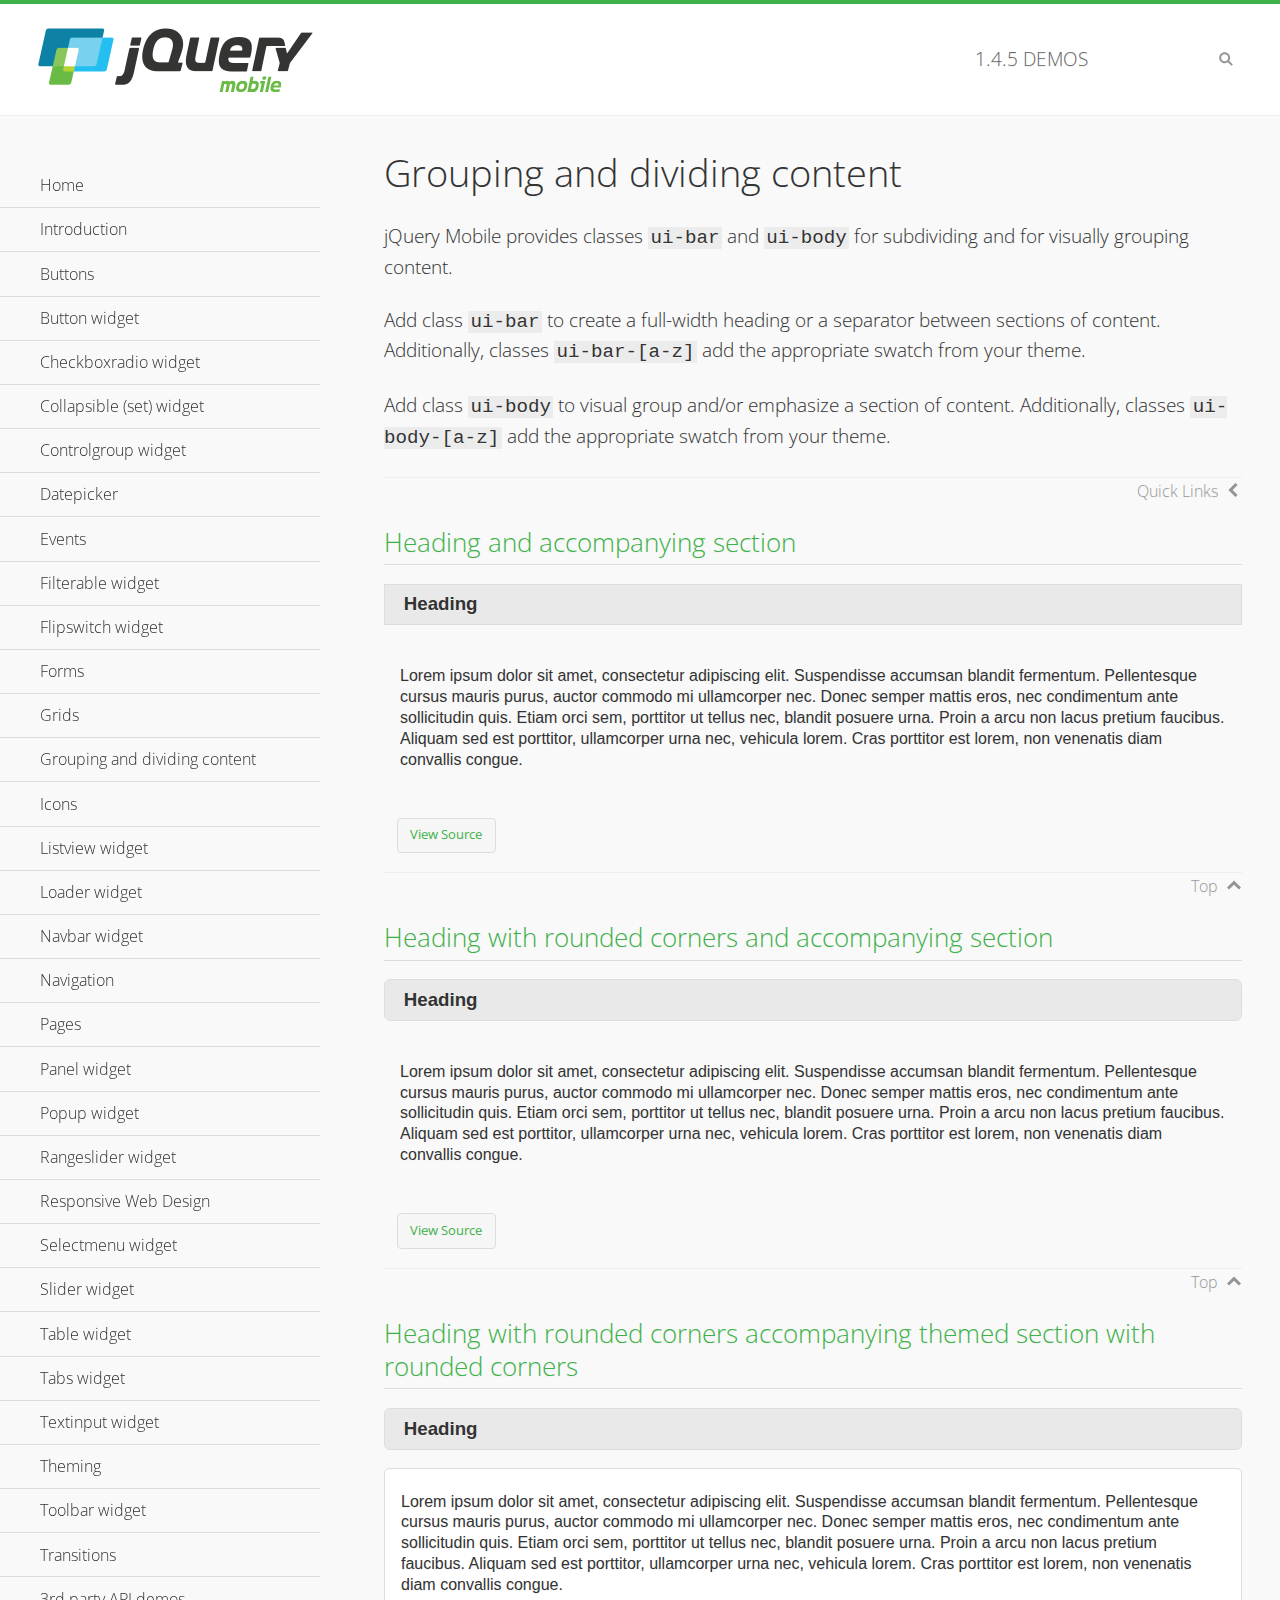
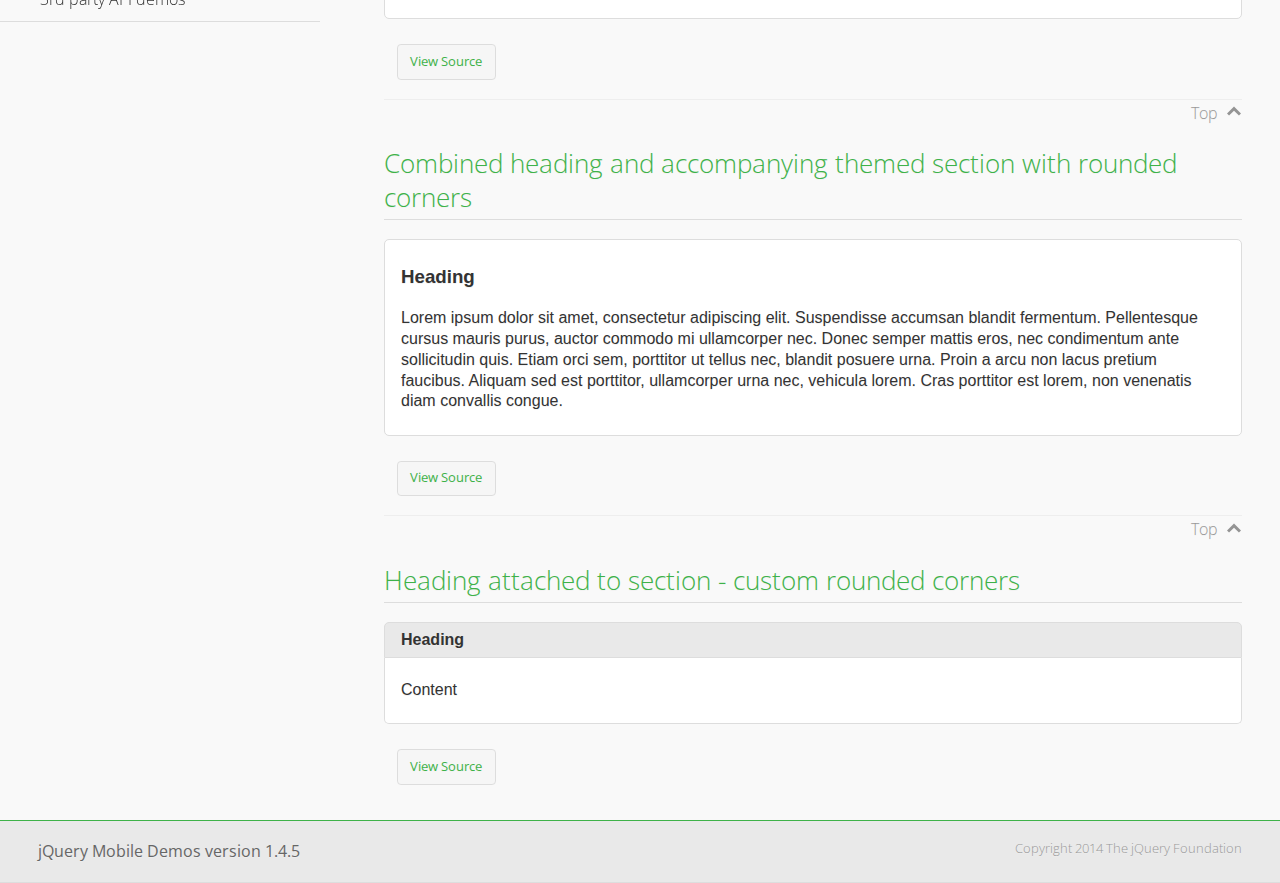
<file: js/jQueryMobile/demos/body-bar-classes/index.html>
<!DOCTYPE html>
<html>
	<head>
	<meta charset="utf-8">
	<meta name="viewport" content="width=device-width, initial-scale=1">
	<title>Grouping and dividing content - jQuery Mobile Demos</title>
	<link rel="shortcut icon" href="../favicon.ico">
	<link rel="stylesheet" href="http://fonts.googleapis.com/css?family=Open+Sans:300,400,700">
	<link rel="stylesheet" href="../css/themes/default/jquery.mobile-1.4.5.min.css">
	<link rel="stylesheet" href="../_assets/css/jqm-demos.css">
	<script src="../js/jquery.js"></script>
	<script src="../_assets/js/index.js"></script>
	<script src="../js/jquery.mobile-1.4.5.min.js"></script>
  <style id="combined-heading-and-section">
    .custom-corners .ui-bar {
      -webkit-border-top-left-radius: inherit;
      border-top-left-radius: inherit;
      -webkit-border-top-right-radius: inherit;
      border-top-right-radius: inherit;
    }
    .custom-corners .ui-body {
      border-top-width: 0;
      -webkit-border-bottom-left-radius: inherit;
      border-bottom-left-radius: inherit;
      -webkit-border-bottom-right-radius: inherit;
      border-bottom-right-radius: inherit;
    }
  </style>
</head>
<body>
<div data-role="page" class="jqm-demos" data-quicklinks="true">

	<div data-role="header" class="jqm-header">
		<h2><a href="../" title="jQuery Mobile Demos home"><img src="../_assets/img/jquery-logo.png" alt="jQuery Mobile"></a></h2>
		<p><span class="jqm-version"></span> Demos</p>
		<a href="#" class="jqm-navmenu-link ui-btn ui-btn-icon-notext ui-corner-all ui-icon-bars ui-nodisc-icon ui-alt-icon ui-btn-left">Menu</a>
		<a href="#" class="jqm-search-link ui-btn ui-btn-icon-notext ui-corner-all ui-icon-search ui-nodisc-icon ui-alt-icon ui-btn-right">Search</a>
	</div><!-- /header -->

	<div role="main" class="ui-content jqm-content">

		<h1>Grouping and dividing content</h1>

		<p>jQuery Mobile provides classes <code>ui-bar</code> and <code>ui-body</code> for subdividing and for visually grouping content.</p>
		<p>Add class <code>ui-bar</code> to create a full-width heading or a separator between sections of content. Additionally, classes <code>ui-bar-[a-z]</code> add the appropriate swatch from your theme.</p>
		<p>Add class <code>ui-body</code> to visual group and/or emphasize a section of content. Additionally, classes <code>ui-body-[a-z]</code> add the appropriate swatch from your theme.</p>

		<h2>Heading and accompanying section</h2>

		<div data-demo-html="true">
      <h3 class="ui-bar ui-bar-a">Heading</h3>
			<div class="ui-body">
				<p>Lorem ipsum dolor sit amet, consectetur adipiscing elit. Suspendisse accumsan blandit fermentum. Pellentesque cursus mauris purus, auctor commodo mi ullamcorper nec. Donec semper mattis eros, nec condimentum ante sollicitudin quis. Etiam orci sem, porttitor ut tellus nec, blandit posuere urna. Proin a arcu non lacus pretium faucibus. Aliquam sed est porttitor, ullamcorper urna nec, vehicula lorem. Cras porttitor est lorem, non venenatis diam convallis congue.</p>
			</div>
		</div>

		<h2>Heading with rounded corners and accompanying section</h2>

		<div data-demo-html="true">
      <h3 class="ui-bar ui-bar-a ui-corner-all">Heading</h3>
			<div class="ui-body">
				<p>Lorem ipsum dolor sit amet, consectetur adipiscing elit. Suspendisse accumsan blandit fermentum. Pellentesque cursus mauris purus, auctor commodo mi ullamcorper nec. Donec semper mattis eros, nec condimentum ante sollicitudin quis. Etiam orci sem, porttitor ut tellus nec, blandit posuere urna. Proin a arcu non lacus pretium faucibus. Aliquam sed est porttitor, ullamcorper urna nec, vehicula lorem. Cras porttitor est lorem, non venenatis diam convallis congue.</p>
			</div>
		</div>

		<h2>Heading with rounded corners accompanying themed section with rounded corners</h2>

		<div data-demo-html="true">
      <h3 class="ui-bar ui-bar-a ui-corner-all">Heading</h3>
			<div class="ui-body ui-body-a ui-corner-all">
				<p>Lorem ipsum dolor sit amet, consectetur adipiscing elit. Suspendisse accumsan blandit fermentum. Pellentesque cursus mauris purus, auctor commodo mi ullamcorper nec. Donec semper mattis eros, nec condimentum ante sollicitudin quis. Etiam orci sem, porttitor ut tellus nec, blandit posuere urna. Proin a arcu non lacus pretium faucibus. Aliquam sed est porttitor, ullamcorper urna nec, vehicula lorem. Cras porttitor est lorem, non venenatis diam convallis congue.</p>
			</div>
		</div>

		<h2>Combined heading and accompanying themed section with rounded corners</h2>

		<div data-demo-html="true">
			<div class="ui-body ui-body-a ui-corner-all">
	      <h3>Heading</h3>
				<p>Lorem ipsum dolor sit amet, consectetur adipiscing elit. Suspendisse accumsan blandit fermentum. Pellentesque cursus mauris purus, auctor commodo mi ullamcorper nec. Donec semper mattis eros, nec condimentum ante sollicitudin quis. Etiam orci sem, porttitor ut tellus nec, blandit posuere urna. Proin a arcu non lacus pretium faucibus. Aliquam sed est porttitor, ullamcorper urna nec, vehicula lorem. Cras porttitor est lorem, non venenatis diam convallis congue.</p>
			</div>
		</div>

		<h2>Heading attached to section - custom rounded corners</h2>

		<div data-demo-html="true" data-demo-css="#combined-heading-and-section">
      <div class="ui-corner-all custom-corners">
        <div class="ui-bar ui-bar-a">
          <h3>Heading</h3>
        </div>
        <div class="ui-body ui-body-a">
          <p>Content</p>
        </div>
      </div>
		</div>

	</div><!-- /content -->
	    <div data-role="panel" class="jqm-navmenu-panel" data-position="left" data-display="overlay" data-theme="a">
	    	<ul class="jqm-list ui-alt-icon ui-nodisc-icon">
<li data-filtertext="demos homepage" data-icon="home"><a href=".././">Home</a></li>
<li data-filtertext="introduction overview getting started"><a href="../intro/" data-ajax="false">Introduction</a></li>
<li data-filtertext="buttons button markup buttonmarkup method anchor link button element"><a href="../button-markup/" data-ajax="false">Buttons</a></li>
<li data-filtertext="form button widget input button submit reset"><a href="../button/" data-ajax="false">Button widget</a></li>
<li data-role="collapsible" data-enhanced="true" data-collapsed-icon="carat-d" data-expanded-icon="carat-u" data-iconpos="right" data-inset="false" class="ui-collapsible ui-collapsible-themed-content ui-collapsible-collapsed">
	<h3 class="ui-collapsible-heading ui-collapsible-heading-collapsed">
		<a href="#" class="ui-collapsible-heading-toggle ui-btn ui-btn-icon-right ui-btn-inherit ui-icon-carat-d">
		    Checkboxradio widget<span class="ui-collapsible-heading-status"> click to expand contents</span>
		</a>
	</h3>
	<div class="ui-collapsible-content ui-body-inherit ui-collapsible-content-collapsed" aria-hidden="true">
		<ul>
			<li data-filtertext="form checkboxradio widget checkbox input checkboxes controlgroups"><a href="../checkboxradio-checkbox/" data-ajax="false">Checkboxes</a></li>
			<li data-filtertext="form checkboxradio widget radio input radio buttons controlgroups"><a href="../checkboxradio-radio/" data-ajax="false">Radio buttons</a></li>
		</ul>
	</div>
</li>
<li data-role="collapsible" data-enhanced="true" data-collapsed-icon="carat-d" data-expanded-icon="carat-u" data-iconpos="right" data-inset="false" class="ui-collapsible ui-collapsible-themed-content ui-collapsible-collapsed">
	<h3 class="ui-collapsible-heading ui-collapsible-heading-collapsed">
		<a href="#" class="ui-collapsible-heading-toggle ui-btn ui-btn-icon-right ui-btn-inherit ui-icon-carat-d">
			Collapsible (set) widget<span class="ui-collapsible-heading-status"> click to expand contents</span>
		</a>
	</h3>
	<div class="ui-collapsible-content ui-body-inherit ui-collapsible-content-collapsed" aria-hidden="true">
		<ul>
			<li data-filtertext="collapsibles content formatting"><a href="../collapsible/" data-ajax="false">Collapsible</a></li>
			<li data-filtertext="dynamic collapsible set accordion append expand"><a href="../collapsible-dynamic/" data-ajax="false">Dynamic collapsibles</a></li>
			<li data-filtertext="accordions collapsible set widget content formatting grouped collapsibles"><a href="../collapsibleset/" data-ajax="false">Collapsible set</a></li>
		</ul>
	</div>
</li>
<li data-role="collapsible" data-enhanced="true" data-collapsed-icon="carat-d" data-expanded-icon="carat-u" data-iconpos="right" data-inset="false" class="ui-collapsible ui-collapsible-themed-content ui-collapsible-collapsed">
	<h3 class="ui-collapsible-heading ui-collapsible-heading-collapsed">
		<a href="#" class="ui-collapsible-heading-toggle ui-btn ui-btn-icon-right ui-btn-inherit ui-icon-carat-d">
			Controlgroup widget<span class="ui-collapsible-heading-status"> click to expand contents</span>
		</a>
	</h3>
	<div class="ui-collapsible-content ui-body-inherit ui-collapsible-content-collapsed" aria-hidden="true">
		<ul>
			<li data-filtertext="controlgroups selectmenu checkboxradio input grouped buttons horizontal vertical"><a href="../controlgroup/" data-ajax="false">Controlgroup</a></li>
			<li data-filtertext="dynamic controlgroup dynamically add buttons"><a href="../controlgroup-dynamic/" data-ajax="false">Dynamic controlgroups</a></li>
		</ul>
	</div>
</li>
<li data-filtertext="form datepicker widget date input"><a href="../datepicker/" data-ajax="false">Datepicker</a></li>
<li data-role="collapsible" data-enhanced="true" data-collapsed-icon="carat-d" data-expanded-icon="carat-u" data-iconpos="right" data-inset="false" class="ui-collapsible ui-collapsible-themed-content ui-collapsible-collapsed">
	<h3 class="ui-collapsible-heading ui-collapsible-heading-collapsed">
		<a href="#" class="ui-collapsible-heading-toggle ui-btn ui-btn-icon-right ui-btn-inherit ui-icon-carat-d">
			Events<span class="ui-collapsible-heading-status"> click to expand contents</span>
		</a>
	</h3>
	<div class="ui-collapsible-content ui-body-inherit ui-collapsible-content-collapsed" aria-hidden="true">
		<ul>
			<li data-filtertext="swipe to delete list items listviews swipe events"><a href="../swipe-list/" data-ajax="false">Swipe list items</a></li>
			<li data-filtertext="swipe to navigate swipe page navigation swipe events"><a href="../swipe-page/" data-ajax="false">Swipe page navigation</a></li>
		</ul>
	</div>
</li>
<li data-filtertext="filterable filter elements sorting searching listview table"><a href="../filterable/" data-ajax="false">Filterable widget</a></li>
<li data-filtertext="form flipswitch widget flip toggle switch binary select checkbox input"><a href="../flipswitch/" data-ajax="false">Flipswitch widget</a></li>
<li data-role="collapsible" data-enhanced="true" data-collapsed-icon="carat-d" data-expanded-icon="carat-u" data-iconpos="right" data-inset="false" class="ui-collapsible ui-collapsible-themed-content ui-collapsible-collapsed">
	<h3 class="ui-collapsible-heading ui-collapsible-heading-collapsed">
		<a href="#" class="ui-collapsible-heading-toggle ui-btn ui-btn-icon-right ui-btn-inherit ui-icon-carat-d">
			Forms<span class="ui-collapsible-heading-status"> click to expand contents</span>
		</a>
	</h3>
	<div class="ui-collapsible-content ui-body-inherit ui-collapsible-content-collapsed" aria-hidden="true">
		<ul>
			<li data-filtertext="forms text checkbox radio range button submit reset inputs selects textarea slider flipswitch label form elements"><a href="../forms/" data-ajax="false">Forms</a></li>
			<li data-filtertext="form hide labels hidden accessible ui-hidden-accessible forms"><a href="../forms-label-hidden-accessible/" data-ajax="false">Hide labels</a></li>
			<li data-filtertext="form field containers fieldcontain ui-field-contain forms"><a href="../forms-field-contain/" data-ajax="false">Field containers</a></li>
			<li data-filtertext="forms disabled form elements"><a href="../forms-disabled/" data-ajax="false">Forms disabled</a></li>
			<li data-filtertext="forms gallery examples overview forms text checkbox radio range button submit reset inputs selects textarea slider flipswitch label form elements"><a href="../forms-gallery/" data-ajax="false">Forms gallery</a></li>
		</ul>
	</div>
</li>
<li data-role="collapsible" data-enhanced="true" data-collapsed-icon="carat-d" data-expanded-icon="carat-u" data-iconpos="right" data-inset="false" class="ui-collapsible ui-collapsible-themed-content ui-collapsible-collapsed">
	<h3 class="ui-collapsible-heading ui-collapsible-heading-collapsed">
		<a href="#" class="ui-collapsible-heading-toggle ui-btn ui-btn-icon-right ui-btn-inherit ui-icon-carat-d">
			Grids<span class="ui-collapsible-heading-status"> click to expand contents</span>
		</a>
	</h3>
	<div class="ui-collapsible-content ui-body-inherit ui-collapsible-content-collapsed" aria-hidden="true">
		<ul>
			<li data-filtertext="grids columns blocks content formatting rwd responsive css framework"><a href="../grids/" data-ajax="false">Grids</a></li>
			<li data-filtertext="buttons in grids css framework"><a href="../grids-buttons/" data-ajax="false">Buttons in grids</a></li>
			<li data-filtertext="custom responsive grids rwd css framework"><a href="../grids-custom-responsive/" data-ajax="false">Custom responsive grids</a></li>
		</ul>
	</div>
</li>
<li data-filtertext="blocks content formatting sections heading"><a href="../body-bar-classes/" data-ajax="false">Grouping and dividing content</a></li>
<li data-role="collapsible" data-enhanced="true" data-collapsed-icon="carat-d" data-expanded-icon="carat-u" data-iconpos="right" data-inset="false" class="ui-collapsible ui-collapsible-themed-content ui-collapsible-collapsed">
	<h3 class="ui-collapsible-heading ui-collapsible-heading-collapsed">
		<a href="#" class="ui-collapsible-heading-toggle ui-btn ui-btn-icon-right ui-btn-inherit ui-icon-carat-d">
			Icons<span class="ui-collapsible-heading-status"> click to expand contents</span>
		</a>
	</h3>
	<div class="ui-collapsible-content ui-body-inherit ui-collapsible-content-collapsed" aria-hidden="true">
		<ul>
			<li data-filtertext="button icons svg disc alt custom icon position"><a href="../icons/" data-ajax="false">Icons</a></li>
			<li data-filtertext=""><a href="../icons-grunticon/" data-ajax="false">Grunticon loader</a></li>
		</ul>
	</div>
</li>
<li data-role="collapsible" data-enhanced="true" data-collapsed-icon="carat-d" data-expanded-icon="carat-u" data-iconpos="right" data-inset="false" class="ui-collapsible ui-collapsible-themed-content ui-collapsible-collapsed">
	<h3 class="ui-collapsible-heading ui-collapsible-heading-collapsed">
		<a href="#" class="ui-collapsible-heading-toggle ui-btn ui-btn-icon-right ui-btn-inherit ui-icon-carat-d">
			Listview widget<span class="ui-collapsible-heading-status"> click to expand contents</span>
		</a>
	</h3>
	<div class="ui-collapsible-content ui-body-inherit ui-collapsible-content-collapsed" aria-hidden="true">
		<ul>
			<li data-filtertext="listview widget thumbnails icons nested split button collapsible ul ol"><a href="../listview/" data-ajax="false">Listview</a></li>
			<li data-filtertext="autocomplete filterable reveal listview filtertextbeforefilter placeholder"><a href="../listview-autocomplete/" data-ajax="false">Listview autocomplete</a></li>
			<li data-filtertext="autocomplete filterable reveal listview remote data filtertextbeforefilter placeholder"><a href="../listview-autocomplete-remote/" data-ajax="false">Listview autocomplete remote data</a></li>
			<li data-filtertext="autodividers anchor jump scroll linkbars listview lists ul ol"><a href="../listview-autodividers-linkbar/" data-ajax="false">Listview autodividers linkbar</a></li>
			<li data-filtertext="listview autodividers selector autodividersselector lists ul ol"><a href="../listview-autodividers-selector/" data-ajax="false">Listview autodividers selector</a></li>
			<li data-filtertext="listview nested list items"><a href="../listview-nested-lists/" data-ajax="false">Nested Listviews</a></li>
			<li data-filtertext="listview collapsible list items flat"><a href="../listview-collapsible-item-flat/" data-ajax="false">Listview collapsible list items (flat)</a></li>
			<li data-filtertext="listview collapsible list indented"><a href="../listview-collapsible-item-indented/" data-ajax="false">Listview collapsible list items (indented)</a></li>
			<li data-filtertext="grid listview responsive grids responsive listviews lists ul"><a href="../listview-grid/" data-ajax="false">Listview responsive grid</a></li>
		</ul>
	</div>
</li>
<li data-filtertext="loader widget page loading navigation overlay spinner"><a href="../loader/" data-ajax="false">Loader widget</a></li>
<li data-filtertext="navbar widget navmenu toolbars header footer"><a href="../navbar/" data-ajax="false">Navbar widget</a></li>
<li data-role="collapsible" data-enhanced="true" data-collapsed-icon="carat-d" data-expanded-icon="carat-u" data-iconpos="right" data-inset="false" class="ui-collapsible ui-collapsible-themed-content ui-collapsible-collapsed">
	<h3 class="ui-collapsible-heading ui-collapsible-heading-collapsed">
		<a href="#" class="ui-collapsible-heading-toggle ui-btn ui-btn-icon-right ui-btn-inherit ui-icon-carat-d">
			Navigation<span class="ui-collapsible-heading-status"> click to expand contents</span>
		</a>
	</h3>
	<div class="ui-collapsible-content ui-body-inherit ui-collapsible-content-collapsed" aria-hidden="true">
		<ul>
			<li data-filtertext="ajax navigation navigate widget history event method"><a href="../navigation/" data-ajax="false">Navigation</a></li>
			<li data-filtertext="linking pages page links navigation ajax prefetch cache"><a href="../navigation-linking-pages/" data-ajax="false">Linking pages</a></li>
			<!-- <li data-filtertext="php redirect server redirection server-side navigation"><a href="../navigation-php-redirect/" data-ajax="false">PHP redirect demo</a></li>-->
			<li data-filtertext="navigation redirection hash query"><a href="../navigation-hash-processing/" data-ajax="false">Hash processing demo</a></li>
			<li data-filtertext="navigation redirection hash query"><a href="../page-events/" data-ajax="false">Page Navigation Events</a></li>
		</ul>
	</div>
</li>
<li data-role="collapsible" data-enhanced="true" data-collapsed-icon="carat-d" data-expanded-icon="carat-u" data-iconpos="right" data-inset="false" class="ui-collapsible ui-collapsible-themed-content ui-collapsible-collapsed">
	<h3 class="ui-collapsible-heading ui-collapsible-heading-collapsed">
		<a href="#" class="ui-collapsible-heading-toggle ui-btn ui-btn-icon-right ui-btn-inherit ui-icon-carat-d">
			Pages<span class="ui-collapsible-heading-status"> click to expand contents</span>
		</a>
	</h3>
	<div class="ui-collapsible-content ui-body-inherit ui-collapsible-content-collapsed" aria-hidden="true">
		<ul>
			<li data-filtertext="pages page widget ajax navigation"><a href="../pages/" data-ajax="false">Pages</a></li>
			<li data-filtertext="single page"><a href="../pages-single-page/" data-ajax="false">Single page</a></li>
			<li data-filtertext="multipage multi-page page"><a href="../pages-multi-page/" data-ajax="false">Multi-page template</a></li>
			<li data-filtertext="dialog page widget modal popup"><a href="../pages-dialog/" data-ajax="false">Dialog page</a></li>
		</ul>
	</div>
</li>
<li data-role="collapsible" data-enhanced="true" data-collapsed-icon="carat-d" data-expanded-icon="carat-u" data-iconpos="right" data-inset="false" class="ui-collapsible ui-collapsible-themed-content ui-collapsible-collapsed">
	<h3 class="ui-collapsible-heading ui-collapsible-heading-collapsed">
		<a href="#" class="ui-collapsible-heading-toggle ui-btn ui-btn-icon-right ui-btn-inherit ui-icon-carat-d">
			Panel widget<span class="ui-collapsible-heading-status"> click to expand contents</span>
		</a>
	</h3>
	<div class="ui-collapsible-content ui-body-inherit ui-collapsible-content-collapsed" aria-hidden="true">
		<ul>
			<li data-filtertext="panel widget sliding panels reveal push overlay responsive"><a href="../panel/" data-ajax="false">Panel</a></li>
			<li data-filtertext=""><a href="../panel-external/" data-ajax="false">External panels</a></li>
			<li data-filtertext="panel "><a href="../panel-fixed/" data-ajax="false">Fixed panels</a></li>
			<li data-filtertext="panel slide panels sliding panels shadow rwd responsive breakpoint"><a href="../panel-responsive/" data-ajax="false">Panels responsive</a></li>
			<li data-filtertext="panel custom style custom panel width reveal shadow listview panel styling page background wrapper"><a href="../panel-styling/" data-ajax="false">Custom panel style</a></li>
			<li data-filtertext="panel open on swipe"><a href="../panel-swipe-open/" data-ajax="false">Panel open on swipe</a></li>
			<li data-filtertext="panels outside page internal external toolbars"><a href="../panel-external-internal/" data-ajax="false">Panel external and internal</a></li>
		</ul>
	</div>
</li>
<li data-role="collapsible" data-enhanced="true" data-collapsed-icon="carat-d" data-expanded-icon="carat-u" data-iconpos="right" data-inset="false" class="ui-collapsible ui-collapsible-themed-content ui-collapsible-collapsed">
	<h3 class="ui-collapsible-heading ui-collapsible-heading-collapsed">
		<a href="#" class="ui-collapsible-heading-toggle ui-btn ui-btn-icon-right ui-btn-inherit ui-icon-carat-d">
			Popup widget<span class="ui-collapsible-heading-status"> click to expand contents</span>
		</a>
	</h3>
	<div class="ui-collapsible-content ui-body-inherit ui-collapsible-content-collapsed" aria-hidden="true">
		<ul>
			<li data-filtertext="popup widget popups dialog modal transition tooltip lightbox form overlay screen flip pop fade transition"><a href="../popup/" data-ajax="false">Popup</a></li>
			<li data-filtertext="popup alignment position"><a href="../popup-alignment/" data-ajax="false">Popup alignment</a></li>
			<li data-filtertext="popup arrow size popups popover"><a href="../popup-arrow-size/" data-ajax="false">Popup arrow size</a></li>
			<li data-filtertext="dynamic popups popup images lightbox"><a href="../popup-dynamic/" data-ajax="false">Dynamic popups</a></li>
			<li data-filtertext="popups with iframes scaling"><a href="../popup-iframe/" data-ajax="false">Popups with iframes</a></li>
			<li data-filtertext="popup image scaling"><a href="../popup-image-scaling/" data-ajax="false">Popup image scaling</a></li>
			<li data-filtertext="external popup outside multi-page"><a href="../popup-outside-multipage/" data-ajax="false">Popup outside multi-page</a></li>
		</ul>
	</div>
</li>
<li data-filtertext="form rangeslider widget dual sliders dual handle sliders range input"><a href="../rangeslider/" data-ajax="false">Rangeslider widget</a></li>
<li data-filtertext="responsive web design rwd adaptive progressive enhancement PE accessible mobile breakpoints media query media queries"><a href="../rwd/" data-ajax="false">Responsive Web Design</a></li>
<li data-role="collapsible" data-enhanced="true" data-collapsed-icon="carat-d" data-expanded-icon="carat-u" data-iconpos="right" data-inset="false" class="ui-collapsible ui-collapsible-themed-content ui-collapsible-collapsed">
	<h3 class="ui-collapsible-heading ui-collapsible-heading-collapsed">
		<a href="#" class="ui-collapsible-heading-toggle ui-btn ui-btn-icon-right ui-btn-inherit ui-icon-carat-d">
			Selectmenu widget<span class="ui-collapsible-heading-status"> click to expand contents</span>
		</a>
	</h3>
	<div class="ui-collapsible-content ui-body-inherit ui-collapsible-content-collapsed" aria-hidden="true">
		<ul>
			<li data-filtertext="form selectmenu widget select input custom select menu selects"><a href="../selectmenu/" data-ajax="false">Selectmenu</a></li>
			<li data-filtertext="form custom select menu selectmenu widget custom menu option optgroup multiple selects"><a href="../selectmenu-custom/" data-ajax="false">Custom select menu</a></li>
			<li data-filtertext="filterable select filter popup dialog"><a href="../selectmenu-custom-filter/" data-ajax="false">Custom select menu with filter</a></li>
		</ul>
	</div>
</li>
<li data-role="collapsible" data-enhanced="true" data-collapsed-icon="carat-d" data-expanded-icon="carat-u" data-iconpos="right" data-inset="false" class="ui-collapsible ui-collapsible-themed-content ui-collapsible-collapsed">
	<h3 class="ui-collapsible-heading ui-collapsible-heading-collapsed">
		<a href="#" class="ui-collapsible-heading-toggle ui-btn ui-btn-icon-right ui-btn-inherit ui-icon-carat-d">
			Slider widget<span class="ui-collapsible-heading-status"> click to expand contents</span>
		</a>
	</h3>
	<div class="ui-collapsible-content ui-body-inherit ui-collapsible-content-collapsed" aria-hidden="true">
		<ul>
			<li data-filtertext="form slider widget range input single sliders"><a href="../slider/" data-ajax="false">Slider</a></li>
			<li data-filtertext="form slider widget flipswitch slider binary select flip toggle switch"><a href="../slider-flipswitch/" data-ajax="false">Slider flip toggle switch</a></li>
			<li data-filtertext="form slider tooltip handle value input range sliders"><a href="../slider-tooltip/" data-ajax="false">Slider tooltip</a></li>
		</ul>
	</div>
</li>
<li data-role="collapsible" data-enhanced="true" data-collapsed-icon="carat-d" data-expanded-icon="carat-u" data-iconpos="right" data-inset="false" class="ui-collapsible ui-collapsible-themed-content ui-collapsible-collapsed">
	<h3 class="ui-collapsible-heading ui-collapsible-heading-collapsed">
		<a href="#" class="ui-collapsible-heading-toggle ui-btn ui-btn-icon-right ui-btn-inherit ui-icon-carat-d">
			Table widget<span class="ui-collapsible-heading-status"> click to expand contents</span>
		</a>
	</h3>
	<div class="ui-collapsible-content ui-body-inherit ui-collapsible-content-collapsed" aria-hidden="true">
		<ul>
			<li data-filtertext="table widget reflow column toggle th td responsive tables rwd hide show tabular"><a href="../table-column-toggle/" data-ajax="false">Table Column Toggle</a></li>
			<li data-filtertext="table column toggle phone comparison demo"><a href="../table-column-toggle-example/" data-ajax="false">Table Column Toggle demo</a></li>
			<li data-filtertext="responsive tables table column toggle heading groups rwd breakpoint"><a href="../table-column-toggle-heading-groups/" data-ajax="false">Table Column Toggle heading groups</a></li>
			<li data-filtertext="responsive tables table column toggle hide rwd breakpoint customization options"><a href="../table-column-toggle-options/" data-ajax="false">Table Column Toggle options</a></li>
			<li data-filtertext="table reflow th td responsive rwd columns tabular"><a href="../table-reflow/" data-ajax="false">Table Reflow</a></li>
			<li data-filtertext="responsive tables table reflow heading groups rwd breakpoint"><a href="../table-reflow-heading-groups/" data-ajax="false">Table Reflow heading groups</a></li>
			<li data-filtertext="responsive tables table reflow stripes strokes table style"><a href="../table-reflow-stripes-strokes/" data-ajax="false">Table Reflow stripes and strokes</a></li>
			<li data-filtertext="responsive tables table reflow stack custom styles"><a href="../table-reflow-styling/" data-ajax="false">Table Reflow custom styles</a></li>
		</ul>
	</div>
</li>
<li data-filtertext="ui tabs widget"><a href="../tabs/" data-ajax="false">Tabs widget</a></li>
<li data-filtertext="form textinput widget text input textarea number date time tel email file color password"><a href="../textinput/" data-ajax="false">Textinput widget</a></li>
<li data-role="collapsible" data-enhanced="true" data-collapsed-icon="carat-d" data-expanded-icon="carat-u" data-iconpos="right" data-inset="false" class="ui-collapsible ui-collapsible-themed-content ui-collapsible-collapsed">
	<h3 class="ui-collapsible-heading ui-collapsible-heading-collapsed">
		<a href="#" class="ui-collapsible-heading-toggle ui-btn ui-btn-icon-right ui-btn-inherit ui-icon-carat-d">
			Theming<span class="ui-collapsible-heading-status"> click to expand contents</span>
		</a>
	</h3>
	<div class="ui-collapsible-content ui-body-inherit ui-collapsible-content-collapsed" aria-hidden="true">
		<ul>
			<li data-filtertext="default theme swatches theming style css"><a href="../theme-default/" data-ajax="false">Default theme</a></li>
			<li data-filtertext="classic theme old theme swatches theming style css"><a href="../theme-classic/" data-ajax="false">Classic theme</a></li>
		</ul>
	</div>
</li>
<li data-role="collapsible" data-enhanced="true" data-collapsed-icon="carat-d" data-expanded-icon="carat-u" data-iconpos="right" data-inset="false" class="ui-collapsible ui-collapsible-themed-content ui-collapsible-collapsed">
	<h3 class="ui-collapsible-heading ui-collapsible-heading-collapsed">
		<a href="#" class="ui-collapsible-heading-toggle ui-btn ui-btn-icon-right ui-btn-inherit ui-icon-carat-d">
			Toolbar widget<span class="ui-collapsible-heading-status"> click to expand contents</span>
		</a>
	</h3>
	<div class="ui-collapsible-content ui-body-inherit ui-collapsible-content-collapsed" aria-hidden="true">
		<ul>
			<li data-filtertext="toolbar widget header footer toolbars fixed fullscreen external sections"><a href="../toolbar/" data-ajax="false">Toolbar</a></li>
			<li data-filtertext="dynamic toolbars dynamically add toolbar header footer"><a href="../toolbar-dynamic/" data-ajax="false">Dynamic toolbars</a></li>
			<li data-filtertext="external toolbars header footer"><a href="../toolbar-external/" data-ajax="false">External toolbars</a></li>
			<li data-filtertext="fixed toolbars header footer"><a href="../toolbar-fixed/" data-ajax="false">Fixed toolbars</a></li>
			<li data-filtertext="fixed fullscreen toolbars header footer"><a href="../toolbar-fixed-fullscreen/" data-ajax="false">Fullscreen toolbars</a></li>
			<li data-filtertext="external fixed toolbars header footer"><a href="../toolbar-fixed-external/" data-ajax="false">Fixed external toolbars</a></li>
			<li data-filtertext="external persistent toolbars header footer navbar navmenu"><a href="../toolbar-fixed-persistent/" data-ajax="false">Persistent toolbars</a></li>
			<li data-filtertext="external ajax optimized toolbars persistent toolbars header footer navbar"><a href="../toolbar-fixed-persistent-optimized/" data-ajax="false">Ajax optimized toolbars</a></li>
			<li data-filtertext="form in toolbars header footer"><a href="../toolbar-fixed-forms/" data-ajax="false">Form in toolbar</a></li>
		</ul>
	</div>
</li>
<li data-filtertext="page transitions animated pages popup navigation flip slide fade pop"><a href="../transitions/" data-ajax="false">Transitions</a></li>
<li data-role="collapsible" data-enhanced="true" data-collapsed-icon="carat-d" data-expanded-icon="carat-u" data-iconpos="right" data-inset="false" class="ui-collapsible ui-collapsible-themed-content ui-collapsible-collapsed">
	<h3 class="ui-collapsible-heading ui-collapsible-heading-collapsed">
		<a href="#" class="ui-collapsible-heading-toggle ui-btn ui-btn-icon-right ui-btn-inherit ui-icon-carat-d">
			3rd party API demos<span class="ui-collapsible-heading-status"> click to expand contents</span>
		</a>
	</h3>
	<div class="ui-collapsible-content ui-body-inherit ui-collapsible-content-collapsed" aria-hidden="true">
		<ul>
			<li data-filtertext="backbone requirejs navigation router"><a href="../backbone-requirejs/" data-ajax="false">Backbone RequireJS</a></li>
			<li data-filtertext="google maps geolocation demo"><a href="../map-geolocation/" data-ajax="false">Google Maps geolocation</a></li>
			<li data-filtertext="google maps hybrid"><a href="../map-list-toggle/" data-ajax="false">Google Maps list toggle</a></li>
		</ul>
	</div>
</li>



		     </ul>
		</div><!-- /panel -->


	<div data-role="footer" data-position="fixed" data-tap-toggle="false" class="jqm-footer">
		<p>jQuery Mobile Demos version <span class="jqm-version"></span></p>
		<p>Copyright 2014 The jQuery Foundation</p>
	</div><!-- /footer -->
	<!-- TODO: This should become an external panel so we can add input to markup (unique ID) -->
    <div data-role="panel" class="jqm-search-panel" data-position="right" data-display="overlay" data-theme="a">
		<div class="jqm-search">
			<ul class="jqm-list" data-filter-placeholder="Search demos..." data-filter-reveal="true">
<li data-filtertext="demos homepage" data-icon="home"><a href=".././">Home</a></li>
<li data-filtertext="introduction overview getting started"><a href="../intro/" data-ajax="false">Introduction</a></li>
<li data-filtertext="buttons button markup buttonmarkup method anchor link button element"><a href="../button-markup/" data-ajax="false">Buttons</a></li>
<li data-filtertext="form button widget input button submit reset"><a href="../button/" data-ajax="false">Button widget</a></li>
<li data-role="collapsible" data-enhanced="true" data-collapsed-icon="carat-d" data-expanded-icon="carat-u" data-iconpos="right" data-inset="false" class="ui-collapsible ui-collapsible-themed-content ui-collapsible-collapsed">
	<h3 class="ui-collapsible-heading ui-collapsible-heading-collapsed">
		<a href="#" class="ui-collapsible-heading-toggle ui-btn ui-btn-icon-right ui-btn-inherit ui-icon-carat-d">
		    Checkboxradio widget<span class="ui-collapsible-heading-status"> click to expand contents</span>
		</a>
	</h3>
	<div class="ui-collapsible-content ui-body-inherit ui-collapsible-content-collapsed" aria-hidden="true">
		<ul>
			<li data-filtertext="form checkboxradio widget checkbox input checkboxes controlgroups"><a href="../checkboxradio-checkbox/" data-ajax="false">Checkboxes</a></li>
			<li data-filtertext="form checkboxradio widget radio input radio buttons controlgroups"><a href="../checkboxradio-radio/" data-ajax="false">Radio buttons</a></li>
		</ul>
	</div>
</li>
<li data-role="collapsible" data-enhanced="true" data-collapsed-icon="carat-d" data-expanded-icon="carat-u" data-iconpos="right" data-inset="false" class="ui-collapsible ui-collapsible-themed-content ui-collapsible-collapsed">
	<h3 class="ui-collapsible-heading ui-collapsible-heading-collapsed">
		<a href="#" class="ui-collapsible-heading-toggle ui-btn ui-btn-icon-right ui-btn-inherit ui-icon-carat-d">
			Collapsible (set) widget<span class="ui-collapsible-heading-status"> click to expand contents</span>
		</a>
	</h3>
	<div class="ui-collapsible-content ui-body-inherit ui-collapsible-content-collapsed" aria-hidden="true">
		<ul>
			<li data-filtertext="collapsibles content formatting"><a href="../collapsible/" data-ajax="false">Collapsible</a></li>
			<li data-filtertext="dynamic collapsible set accordion append expand"><a href="../collapsible-dynamic/" data-ajax="false">Dynamic collapsibles</a></li>
			<li data-filtertext="accordions collapsible set widget content formatting grouped collapsibles"><a href="../collapsibleset/" data-ajax="false">Collapsible set</a></li>
		</ul>
	</div>
</li>
<li data-role="collapsible" data-enhanced="true" data-collapsed-icon="carat-d" data-expanded-icon="carat-u" data-iconpos="right" data-inset="false" class="ui-collapsible ui-collapsible-themed-content ui-collapsible-collapsed">
	<h3 class="ui-collapsible-heading ui-collapsible-heading-collapsed">
		<a href="#" class="ui-collapsible-heading-toggle ui-btn ui-btn-icon-right ui-btn-inherit ui-icon-carat-d">
			Controlgroup widget<span class="ui-collapsible-heading-status"> click to expand contents</span>
		</a>
	</h3>
	<div class="ui-collapsible-content ui-body-inherit ui-collapsible-content-collapsed" aria-hidden="true">
		<ul>
			<li data-filtertext="controlgroups selectmenu checkboxradio input grouped buttons horizontal vertical"><a href="../controlgroup/" data-ajax="false">Controlgroup</a></li>
			<li data-filtertext="dynamic controlgroup dynamically add buttons"><a href="../controlgroup-dynamic/" data-ajax="false">Dynamic controlgroups</a></li>
		</ul>
	</div>
</li>
<li data-filtertext="form datepicker widget date input"><a href="../datepicker/" data-ajax="false">Datepicker</a></li>
<li data-role="collapsible" data-enhanced="true" data-collapsed-icon="carat-d" data-expanded-icon="carat-u" data-iconpos="right" data-inset="false" class="ui-collapsible ui-collapsible-themed-content ui-collapsible-collapsed">
	<h3 class="ui-collapsible-heading ui-collapsible-heading-collapsed">
		<a href="#" class="ui-collapsible-heading-toggle ui-btn ui-btn-icon-right ui-btn-inherit ui-icon-carat-d">
			Events<span class="ui-collapsible-heading-status"> click to expand contents</span>
		</a>
	</h3>
	<div class="ui-collapsible-content ui-body-inherit ui-collapsible-content-collapsed" aria-hidden="true">
		<ul>
			<li data-filtertext="swipe to delete list items listviews swipe events"><a href="../swipe-list/" data-ajax="false">Swipe list items</a></li>
			<li data-filtertext="swipe to navigate swipe page navigation swipe events"><a href="../swipe-page/" data-ajax="false">Swipe page navigation</a></li>
		</ul>
	</div>
</li>
<li data-filtertext="filterable filter elements sorting searching listview table"><a href="../filterable/" data-ajax="false">Filterable widget</a></li>
<li data-filtertext="form flipswitch widget flip toggle switch binary select checkbox input"><a href="../flipswitch/" data-ajax="false">Flipswitch widget</a></li>
<li data-role="collapsible" data-enhanced="true" data-collapsed-icon="carat-d" data-expanded-icon="carat-u" data-iconpos="right" data-inset="false" class="ui-collapsible ui-collapsible-themed-content ui-collapsible-collapsed">
	<h3 class="ui-collapsible-heading ui-collapsible-heading-collapsed">
		<a href="#" class="ui-collapsible-heading-toggle ui-btn ui-btn-icon-right ui-btn-inherit ui-icon-carat-d">
			Forms<span class="ui-collapsible-heading-status"> click to expand contents</span>
		</a>
	</h3>
	<div class="ui-collapsible-content ui-body-inherit ui-collapsible-content-collapsed" aria-hidden="true">
		<ul>
			<li data-filtertext="forms text checkbox radio range button submit reset inputs selects textarea slider flipswitch label form elements"><a href="../forms/" data-ajax="false">Forms</a></li>
			<li data-filtertext="form hide labels hidden accessible ui-hidden-accessible forms"><a href="../forms-label-hidden-accessible/" data-ajax="false">Hide labels</a></li>
			<li data-filtertext="form field containers fieldcontain ui-field-contain forms"><a href="../forms-field-contain/" data-ajax="false">Field containers</a></li>
			<li data-filtertext="forms disabled form elements"><a href="../forms-disabled/" data-ajax="false">Forms disabled</a></li>
			<li data-filtertext="forms gallery examples overview forms text checkbox radio range button submit reset inputs selects textarea slider flipswitch label form elements"><a href="../forms-gallery/" data-ajax="false">Forms gallery</a></li>
		</ul>
	</div>
</li>
<li data-role="collapsible" data-enhanced="true" data-collapsed-icon="carat-d" data-expanded-icon="carat-u" data-iconpos="right" data-inset="false" class="ui-collapsible ui-collapsible-themed-content ui-collapsible-collapsed">
	<h3 class="ui-collapsible-heading ui-collapsible-heading-collapsed">
		<a href="#" class="ui-collapsible-heading-toggle ui-btn ui-btn-icon-right ui-btn-inherit ui-icon-carat-d">
			Grids<span class="ui-collapsible-heading-status"> click to expand contents</span>
		</a>
	</h3>
	<div class="ui-collapsible-content ui-body-inherit ui-collapsible-content-collapsed" aria-hidden="true">
		<ul>
			<li data-filtertext="grids columns blocks content formatting rwd responsive css framework"><a href="../grids/" data-ajax="false">Grids</a></li>
			<li data-filtertext="buttons in grids css framework"><a href="../grids-buttons/" data-ajax="false">Buttons in grids</a></li>
			<li data-filtertext="custom responsive grids rwd css framework"><a href="../grids-custom-responsive/" data-ajax="false">Custom responsive grids</a></li>
		</ul>
	</div>
</li>
<li data-filtertext="blocks content formatting sections heading"><a href="../body-bar-classes/" data-ajax="false">Grouping and dividing content</a></li>
<li data-role="collapsible" data-enhanced="true" data-collapsed-icon="carat-d" data-expanded-icon="carat-u" data-iconpos="right" data-inset="false" class="ui-collapsible ui-collapsible-themed-content ui-collapsible-collapsed">
	<h3 class="ui-collapsible-heading ui-collapsible-heading-collapsed">
		<a href="#" class="ui-collapsible-heading-toggle ui-btn ui-btn-icon-right ui-btn-inherit ui-icon-carat-d">
			Icons<span class="ui-collapsible-heading-status"> click to expand contents</span>
		</a>
	</h3>
	<div class="ui-collapsible-content ui-body-inherit ui-collapsible-content-collapsed" aria-hidden="true">
		<ul>
			<li data-filtertext="button icons svg disc alt custom icon position"><a href="../icons/" data-ajax="false">Icons</a></li>
			<li data-filtertext=""><a href="../icons-grunticon/" data-ajax="false">Grunticon loader</a></li>
		</ul>
	</div>
</li>
<li data-role="collapsible" data-enhanced="true" data-collapsed-icon="carat-d" data-expanded-icon="carat-u" data-iconpos="right" data-inset="false" class="ui-collapsible ui-collapsible-themed-content ui-collapsible-collapsed">
	<h3 class="ui-collapsible-heading ui-collapsible-heading-collapsed">
		<a href="#" class="ui-collapsible-heading-toggle ui-btn ui-btn-icon-right ui-btn-inherit ui-icon-carat-d">
			Listview widget<span class="ui-collapsible-heading-status"> click to expand contents</span>
		</a>
	</h3>
	<div class="ui-collapsible-content ui-body-inherit ui-collapsible-content-collapsed" aria-hidden="true">
		<ul>
			<li data-filtertext="listview widget thumbnails icons nested split button collapsible ul ol"><a href="../listview/" data-ajax="false">Listview</a></li>
			<li data-filtertext="autocomplete filterable reveal listview filtertextbeforefilter placeholder"><a href="../listview-autocomplete/" data-ajax="false">Listview autocomplete</a></li>
			<li data-filtertext="autocomplete filterable reveal listview remote data filtertextbeforefilter placeholder"><a href="../listview-autocomplete-remote/" data-ajax="false">Listview autocomplete remote data</a></li>
			<li data-filtertext="autodividers anchor jump scroll linkbars listview lists ul ol"><a href="../listview-autodividers-linkbar/" data-ajax="false">Listview autodividers linkbar</a></li>
			<li data-filtertext="listview autodividers selector autodividersselector lists ul ol"><a href="../listview-autodividers-selector/" data-ajax="false">Listview autodividers selector</a></li>
			<li data-filtertext="listview nested list items"><a href="../listview-nested-lists/" data-ajax="false">Nested Listviews</a></li>
			<li data-filtertext="listview collapsible list items flat"><a href="../listview-collapsible-item-flat/" data-ajax="false">Listview collapsible list items (flat)</a></li>
			<li data-filtertext="listview collapsible list indented"><a href="../listview-collapsible-item-indented/" data-ajax="false">Listview collapsible list items (indented)</a></li>
			<li data-filtertext="grid listview responsive grids responsive listviews lists ul"><a href="../listview-grid/" data-ajax="false">Listview responsive grid</a></li>
		</ul>
	</div>
</li>
<li data-filtertext="loader widget page loading navigation overlay spinner"><a href="../loader/" data-ajax="false">Loader widget</a></li>
<li data-filtertext="navbar widget navmenu toolbars header footer"><a href="../navbar/" data-ajax="false">Navbar widget</a></li>
<li data-role="collapsible" data-enhanced="true" data-collapsed-icon="carat-d" data-expanded-icon="carat-u" data-iconpos="right" data-inset="false" class="ui-collapsible ui-collapsible-themed-content ui-collapsible-collapsed">
	<h3 class="ui-collapsible-heading ui-collapsible-heading-collapsed">
		<a href="#" class="ui-collapsible-heading-toggle ui-btn ui-btn-icon-right ui-btn-inherit ui-icon-carat-d">
			Navigation<span class="ui-collapsible-heading-status"> click to expand contents</span>
		</a>
	</h3>
	<div class="ui-collapsible-content ui-body-inherit ui-collapsible-content-collapsed" aria-hidden="true">
		<ul>
			<li data-filtertext="ajax navigation navigate widget history event method"><a href="../navigation/" data-ajax="false">Navigation</a></li>
			<li data-filtertext="linking pages page links navigation ajax prefetch cache"><a href="../navigation-linking-pages/" data-ajax="false">Linking pages</a></li>
			<!-- <li data-filtertext="php redirect server redirection server-side navigation"><a href="../navigation-php-redirect/" data-ajax="false">PHP redirect demo</a></li>-->
			<li data-filtertext="navigation redirection hash query"><a href="../navigation-hash-processing/" data-ajax="false">Hash processing demo</a></li>
			<li data-filtertext="navigation redirection hash query"><a href="../page-events/" data-ajax="false">Page Navigation Events</a></li>
		</ul>
	</div>
</li>
<li data-role="collapsible" data-enhanced="true" data-collapsed-icon="carat-d" data-expanded-icon="carat-u" data-iconpos="right" data-inset="false" class="ui-collapsible ui-collapsible-themed-content ui-collapsible-collapsed">
	<h3 class="ui-collapsible-heading ui-collapsible-heading-collapsed">
		<a href="#" class="ui-collapsible-heading-toggle ui-btn ui-btn-icon-right ui-btn-inherit ui-icon-carat-d">
			Pages<span class="ui-collapsible-heading-status"> click to expand contents</span>
		</a>
	</h3>
	<div class="ui-collapsible-content ui-body-inherit ui-collapsible-content-collapsed" aria-hidden="true">
		<ul>
			<li data-filtertext="pages page widget ajax navigation"><a href="../pages/" data-ajax="false">Pages</a></li>
			<li data-filtertext="single page"><a href="../pages-single-page/" data-ajax="false">Single page</a></li>
			<li data-filtertext="multipage multi-page page"><a href="../pages-multi-page/" data-ajax="false">Multi-page template</a></li>
			<li data-filtertext="dialog page widget modal popup"><a href="../pages-dialog/" data-ajax="false">Dialog page</a></li>
		</ul>
	</div>
</li>
<li data-role="collapsible" data-enhanced="true" data-collapsed-icon="carat-d" data-expanded-icon="carat-u" data-iconpos="right" data-inset="false" class="ui-collapsible ui-collapsible-themed-content ui-collapsible-collapsed">
	<h3 class="ui-collapsible-heading ui-collapsible-heading-collapsed">
		<a href="#" class="ui-collapsible-heading-toggle ui-btn ui-btn-icon-right ui-btn-inherit ui-icon-carat-d">
			Panel widget<span class="ui-collapsible-heading-status"> click to expand contents</span>
		</a>
	</h3>
	<div class="ui-collapsible-content ui-body-inherit ui-collapsible-content-collapsed" aria-hidden="true">
		<ul>
			<li data-filtertext="panel widget sliding panels reveal push overlay responsive"><a href="../panel/" data-ajax="false">Panel</a></li>
			<li data-filtertext=""><a href="../panel-external/" data-ajax="false">External panels</a></li>
			<li data-filtertext="panel "><a href="../panel-fixed/" data-ajax="false">Fixed panels</a></li>
			<li data-filtertext="panel slide panels sliding panels shadow rwd responsive breakpoint"><a href="../panel-responsive/" data-ajax="false">Panels responsive</a></li>
			<li data-filtertext="panel custom style custom panel width reveal shadow listview panel styling page background wrapper"><a href="../panel-styling/" data-ajax="false">Custom panel style</a></li>
			<li data-filtertext="panel open on swipe"><a href="../panel-swipe-open/" data-ajax="false">Panel open on swipe</a></li>
			<li data-filtertext="panels outside page internal external toolbars"><a href="../panel-external-internal/" data-ajax="false">Panel external and internal</a></li>
		</ul>
	</div>
</li>
<li data-role="collapsible" data-enhanced="true" data-collapsed-icon="carat-d" data-expanded-icon="carat-u" data-iconpos="right" data-inset="false" class="ui-collapsible ui-collapsible-themed-content ui-collapsible-collapsed">
	<h3 class="ui-collapsible-heading ui-collapsible-heading-collapsed">
		<a href="#" class="ui-collapsible-heading-toggle ui-btn ui-btn-icon-right ui-btn-inherit ui-icon-carat-d">
			Popup widget<span class="ui-collapsible-heading-status"> click to expand contents</span>
		</a>
	</h3>
	<div class="ui-collapsible-content ui-body-inherit ui-collapsible-content-collapsed" aria-hidden="true">
		<ul>
			<li data-filtertext="popup widget popups dialog modal transition tooltip lightbox form overlay screen flip pop fade transition"><a href="../popup/" data-ajax="false">Popup</a></li>
			<li data-filtertext="popup alignment position"><a href="../popup-alignment/" data-ajax="false">Popup alignment</a></li>
			<li data-filtertext="popup arrow size popups popover"><a href="../popup-arrow-size/" data-ajax="false">Popup arrow size</a></li>
			<li data-filtertext="dynamic popups popup images lightbox"><a href="../popup-dynamic/" data-ajax="false">Dynamic popups</a></li>
			<li data-filtertext="popups with iframes scaling"><a href="../popup-iframe/" data-ajax="false">Popups with iframes</a></li>
			<li data-filtertext="popup image scaling"><a href="../popup-image-scaling/" data-ajax="false">Popup image scaling</a></li>
			<li data-filtertext="external popup outside multi-page"><a href="../popup-outside-multipage/" data-ajax="false">Popup outside multi-page</a></li>
		</ul>
	</div>
</li>
<li data-filtertext="form rangeslider widget dual sliders dual handle sliders range input"><a href="../rangeslider/" data-ajax="false">Rangeslider widget</a></li>
<li data-filtertext="responsive web design rwd adaptive progressive enhancement PE accessible mobile breakpoints media query media queries"><a href="../rwd/" data-ajax="false">Responsive Web Design</a></li>
<li data-role="collapsible" data-enhanced="true" data-collapsed-icon="carat-d" data-expanded-icon="carat-u" data-iconpos="right" data-inset="false" class="ui-collapsible ui-collapsible-themed-content ui-collapsible-collapsed">
	<h3 class="ui-collapsible-heading ui-collapsible-heading-collapsed">
		<a href="#" class="ui-collapsible-heading-toggle ui-btn ui-btn-icon-right ui-btn-inherit ui-icon-carat-d">
			Selectmenu widget<span class="ui-collapsible-heading-status"> click to expand contents</span>
		</a>
	</h3>
	<div class="ui-collapsible-content ui-body-inherit ui-collapsible-content-collapsed" aria-hidden="true">
		<ul>
			<li data-filtertext="form selectmenu widget select input custom select menu selects"><a href="../selectmenu/" data-ajax="false">Selectmenu</a></li>
			<li data-filtertext="form custom select menu selectmenu widget custom menu option optgroup multiple selects"><a href="../selectmenu-custom/" data-ajax="false">Custom select menu</a></li>
			<li data-filtertext="filterable select filter popup dialog"><a href="../selectmenu-custom-filter/" data-ajax="false">Custom select menu with filter</a></li>
		</ul>
	</div>
</li>
<li data-role="collapsible" data-enhanced="true" data-collapsed-icon="carat-d" data-expanded-icon="carat-u" data-iconpos="right" data-inset="false" class="ui-collapsible ui-collapsible-themed-content ui-collapsible-collapsed">
	<h3 class="ui-collapsible-heading ui-collapsible-heading-collapsed">
		<a href="#" class="ui-collapsible-heading-toggle ui-btn ui-btn-icon-right ui-btn-inherit ui-icon-carat-d">
			Slider widget<span class="ui-collapsible-heading-status"> click to expand contents</span>
		</a>
	</h3>
	<div class="ui-collapsible-content ui-body-inherit ui-collapsible-content-collapsed" aria-hidden="true">
		<ul>
			<li data-filtertext="form slider widget range input single sliders"><a href="../slider/" data-ajax="false">Slider</a></li>
			<li data-filtertext="form slider widget flipswitch slider binary select flip toggle switch"><a href="../slider-flipswitch/" data-ajax="false">Slider flip toggle switch</a></li>
			<li data-filtertext="form slider tooltip handle value input range sliders"><a href="../slider-tooltip/" data-ajax="false">Slider tooltip</a></li>
		</ul>
	</div>
</li>
<li data-role="collapsible" data-enhanced="true" data-collapsed-icon="carat-d" data-expanded-icon="carat-u" data-iconpos="right" data-inset="false" class="ui-collapsible ui-collapsible-themed-content ui-collapsible-collapsed">
	<h3 class="ui-collapsible-heading ui-collapsible-heading-collapsed">
		<a href="#" class="ui-collapsible-heading-toggle ui-btn ui-btn-icon-right ui-btn-inherit ui-icon-carat-d">
			Table widget<span class="ui-collapsible-heading-status"> click to expand contents</span>
		</a>
	</h3>
	<div class="ui-collapsible-content ui-body-inherit ui-collapsible-content-collapsed" aria-hidden="true">
		<ul>
			<li data-filtertext="table widget reflow column toggle th td responsive tables rwd hide show tabular"><a href="../table-column-toggle/" data-ajax="false">Table Column Toggle</a></li>
			<li data-filtertext="table column toggle phone comparison demo"><a href="../table-column-toggle-example/" data-ajax="false">Table Column Toggle demo</a></li>
			<li data-filtertext="responsive tables table column toggle heading groups rwd breakpoint"><a href="../table-column-toggle-heading-groups/" data-ajax="false">Table Column Toggle heading groups</a></li>
			<li data-filtertext="responsive tables table column toggle hide rwd breakpoint customization options"><a href="../table-column-toggle-options/" data-ajax="false">Table Column Toggle options</a></li>
			<li data-filtertext="table reflow th td responsive rwd columns tabular"><a href="../table-reflow/" data-ajax="false">Table Reflow</a></li>
			<li data-filtertext="responsive tables table reflow heading groups rwd breakpoint"><a href="../table-reflow-heading-groups/" data-ajax="false">Table Reflow heading groups</a></li>
			<li data-filtertext="responsive tables table reflow stripes strokes table style"><a href="../table-reflow-stripes-strokes/" data-ajax="false">Table Reflow stripes and strokes</a></li>
			<li data-filtertext="responsive tables table reflow stack custom styles"><a href="../table-reflow-styling/" data-ajax="false">Table Reflow custom styles</a></li>
		</ul>
	</div>
</li>
<li data-filtertext="ui tabs widget"><a href="../tabs/" data-ajax="false">Tabs widget</a></li>
<li data-filtertext="form textinput widget text input textarea number date time tel email file color password"><a href="../textinput/" data-ajax="false">Textinput widget</a></li>
<li data-role="collapsible" data-enhanced="true" data-collapsed-icon="carat-d" data-expanded-icon="carat-u" data-iconpos="right" data-inset="false" class="ui-collapsible ui-collapsible-themed-content ui-collapsible-collapsed">
	<h3 class="ui-collapsible-heading ui-collapsible-heading-collapsed">
		<a href="#" class="ui-collapsible-heading-toggle ui-btn ui-btn-icon-right ui-btn-inherit ui-icon-carat-d">
			Theming<span class="ui-collapsible-heading-status"> click to expand contents</span>
		</a>
	</h3>
	<div class="ui-collapsible-content ui-body-inherit ui-collapsible-content-collapsed" aria-hidden="true">
		<ul>
			<li data-filtertext="default theme swatches theming style css"><a href="../theme-default/" data-ajax="false">Default theme</a></li>
			<li data-filtertext="classic theme old theme swatches theming style css"><a href="../theme-classic/" data-ajax="false">Classic theme</a></li>
		</ul>
	</div>
</li>
<li data-role="collapsible" data-enhanced="true" data-collapsed-icon="carat-d" data-expanded-icon="carat-u" data-iconpos="right" data-inset="false" class="ui-collapsible ui-collapsible-themed-content ui-collapsible-collapsed">
	<h3 class="ui-collapsible-heading ui-collapsible-heading-collapsed">
		<a href="#" class="ui-collapsible-heading-toggle ui-btn ui-btn-icon-right ui-btn-inherit ui-icon-carat-d">
			Toolbar widget<span class="ui-collapsible-heading-status"> click to expand contents</span>
		</a>
	</h3>
	<div class="ui-collapsible-content ui-body-inherit ui-collapsible-content-collapsed" aria-hidden="true">
		<ul>
			<li data-filtertext="toolbar widget header footer toolbars fixed fullscreen external sections"><a href="../toolbar/" data-ajax="false">Toolbar</a></li>
			<li data-filtertext="dynamic toolbars dynamically add toolbar header footer"><a href="../toolbar-dynamic/" data-ajax="false">Dynamic toolbars</a></li>
			<li data-filtertext="external toolbars header footer"><a href="../toolbar-external/" data-ajax="false">External toolbars</a></li>
			<li data-filtertext="fixed toolbars header footer"><a href="../toolbar-fixed/" data-ajax="false">Fixed toolbars</a></li>
			<li data-filtertext="fixed fullscreen toolbars header footer"><a href="../toolbar-fixed-fullscreen/" data-ajax="false">Fullscreen toolbars</a></li>
			<li data-filtertext="external fixed toolbars header footer"><a href="../toolbar-fixed-external/" data-ajax="false">Fixed external toolbars</a></li>
			<li data-filtertext="external persistent toolbars header footer navbar navmenu"><a href="../toolbar-fixed-persistent/" data-ajax="false">Persistent toolbars</a></li>
			<li data-filtertext="external ajax optimized toolbars persistent toolbars header footer navbar"><a href="../toolbar-fixed-persistent-optimized/" data-ajax="false">Ajax optimized toolbars</a></li>
			<li data-filtertext="form in toolbars header footer"><a href="../toolbar-fixed-forms/" data-ajax="false">Form in toolbar</a></li>
		</ul>
	</div>
</li>
<li data-filtertext="page transitions animated pages popup navigation flip slide fade pop"><a href="../transitions/" data-ajax="false">Transitions</a></li>
<li data-role="collapsible" data-enhanced="true" data-collapsed-icon="carat-d" data-expanded-icon="carat-u" data-iconpos="right" data-inset="false" class="ui-collapsible ui-collapsible-themed-content ui-collapsible-collapsed">
	<h3 class="ui-collapsible-heading ui-collapsible-heading-collapsed">
		<a href="#" class="ui-collapsible-heading-toggle ui-btn ui-btn-icon-right ui-btn-inherit ui-icon-carat-d">
			3rd party API demos<span class="ui-collapsible-heading-status"> click to expand contents</span>
		</a>
	</h3>
	<div class="ui-collapsible-content ui-body-inherit ui-collapsible-content-collapsed" aria-hidden="true">
		<ul>
			<li data-filtertext="backbone requirejs navigation router"><a href="../backbone-requirejs/" data-ajax="false">Backbone RequireJS</a></li>
			<li data-filtertext="google maps geolocation demo"><a href="../map-geolocation/" data-ajax="false">Google Maps geolocation</a></li>
			<li data-filtertext="google maps hybrid"><a href="../map-list-toggle/" data-ajax="false">Google Maps list toggle</a></li>
		</ul>
	</div>
</li>



			</ul>
		</div>
	</div><!-- /panel -->


</div><!-- /page -->

</body>
</html>
</file>
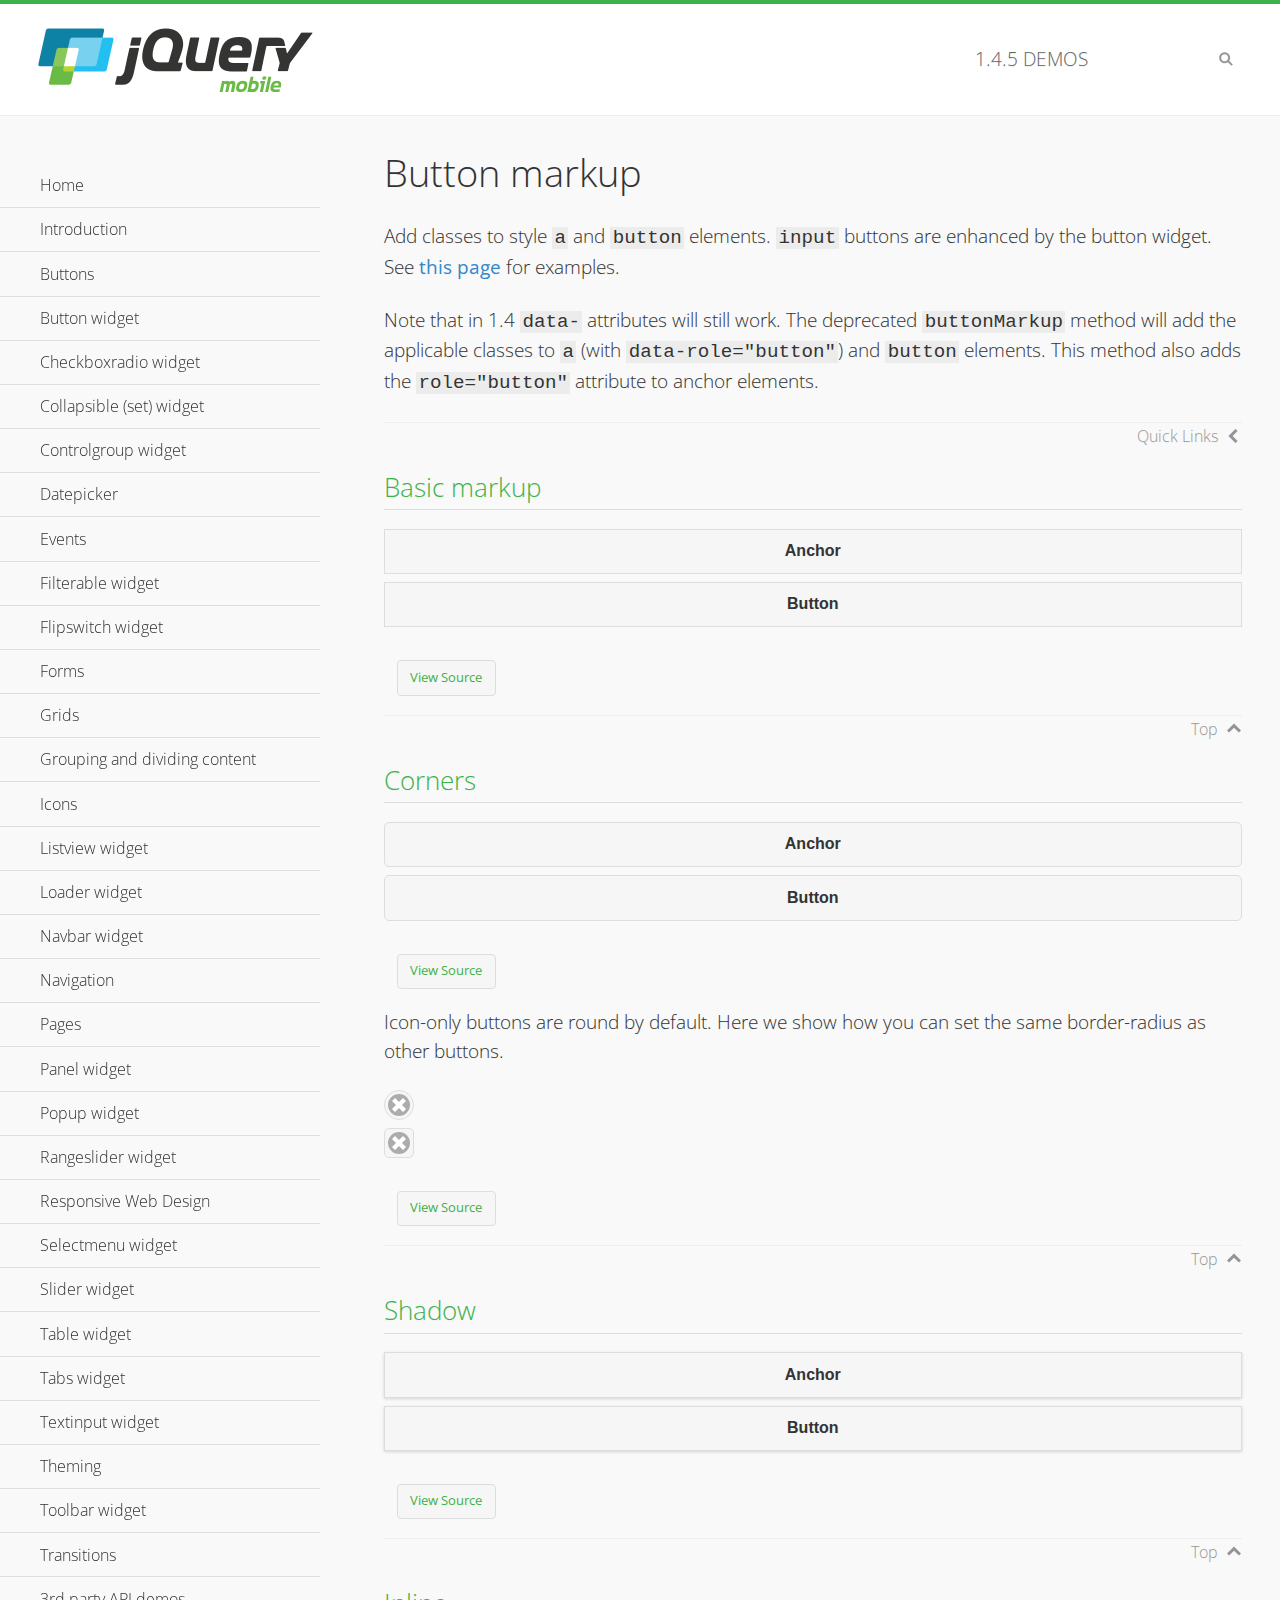
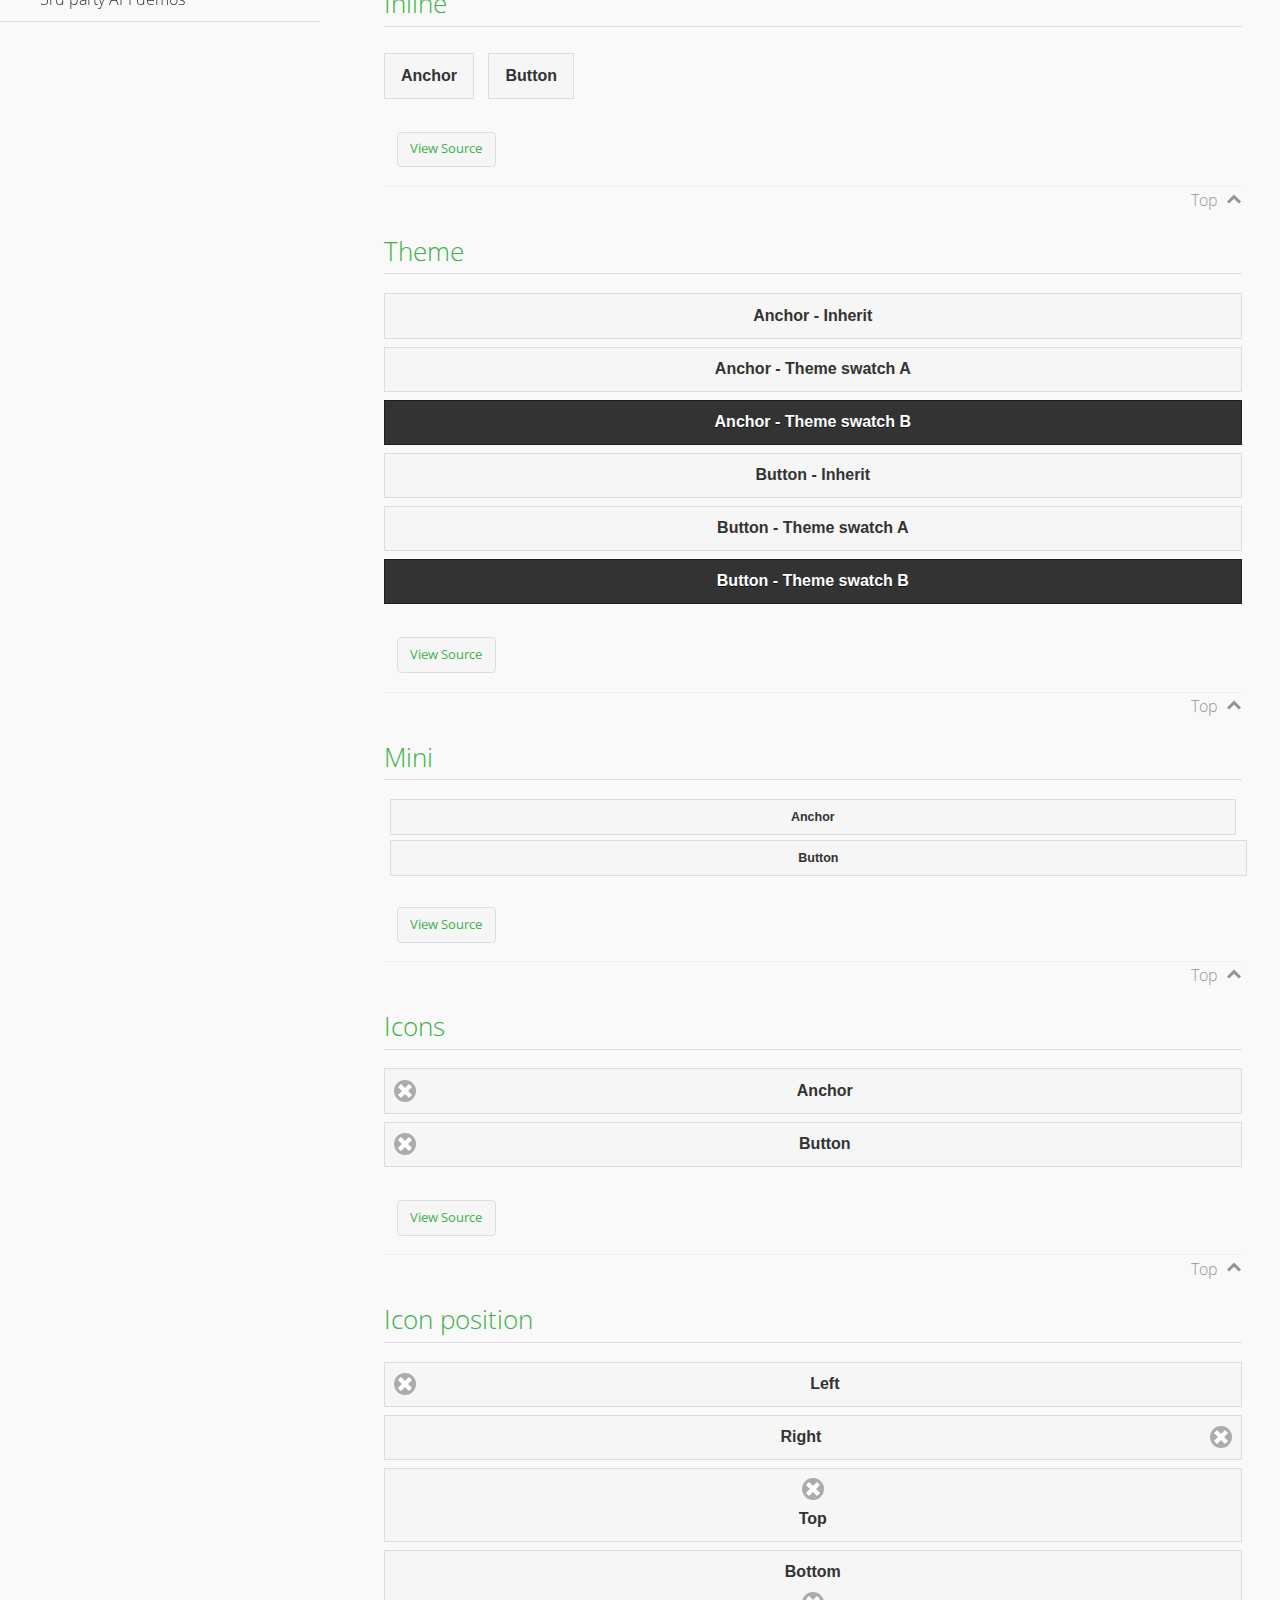
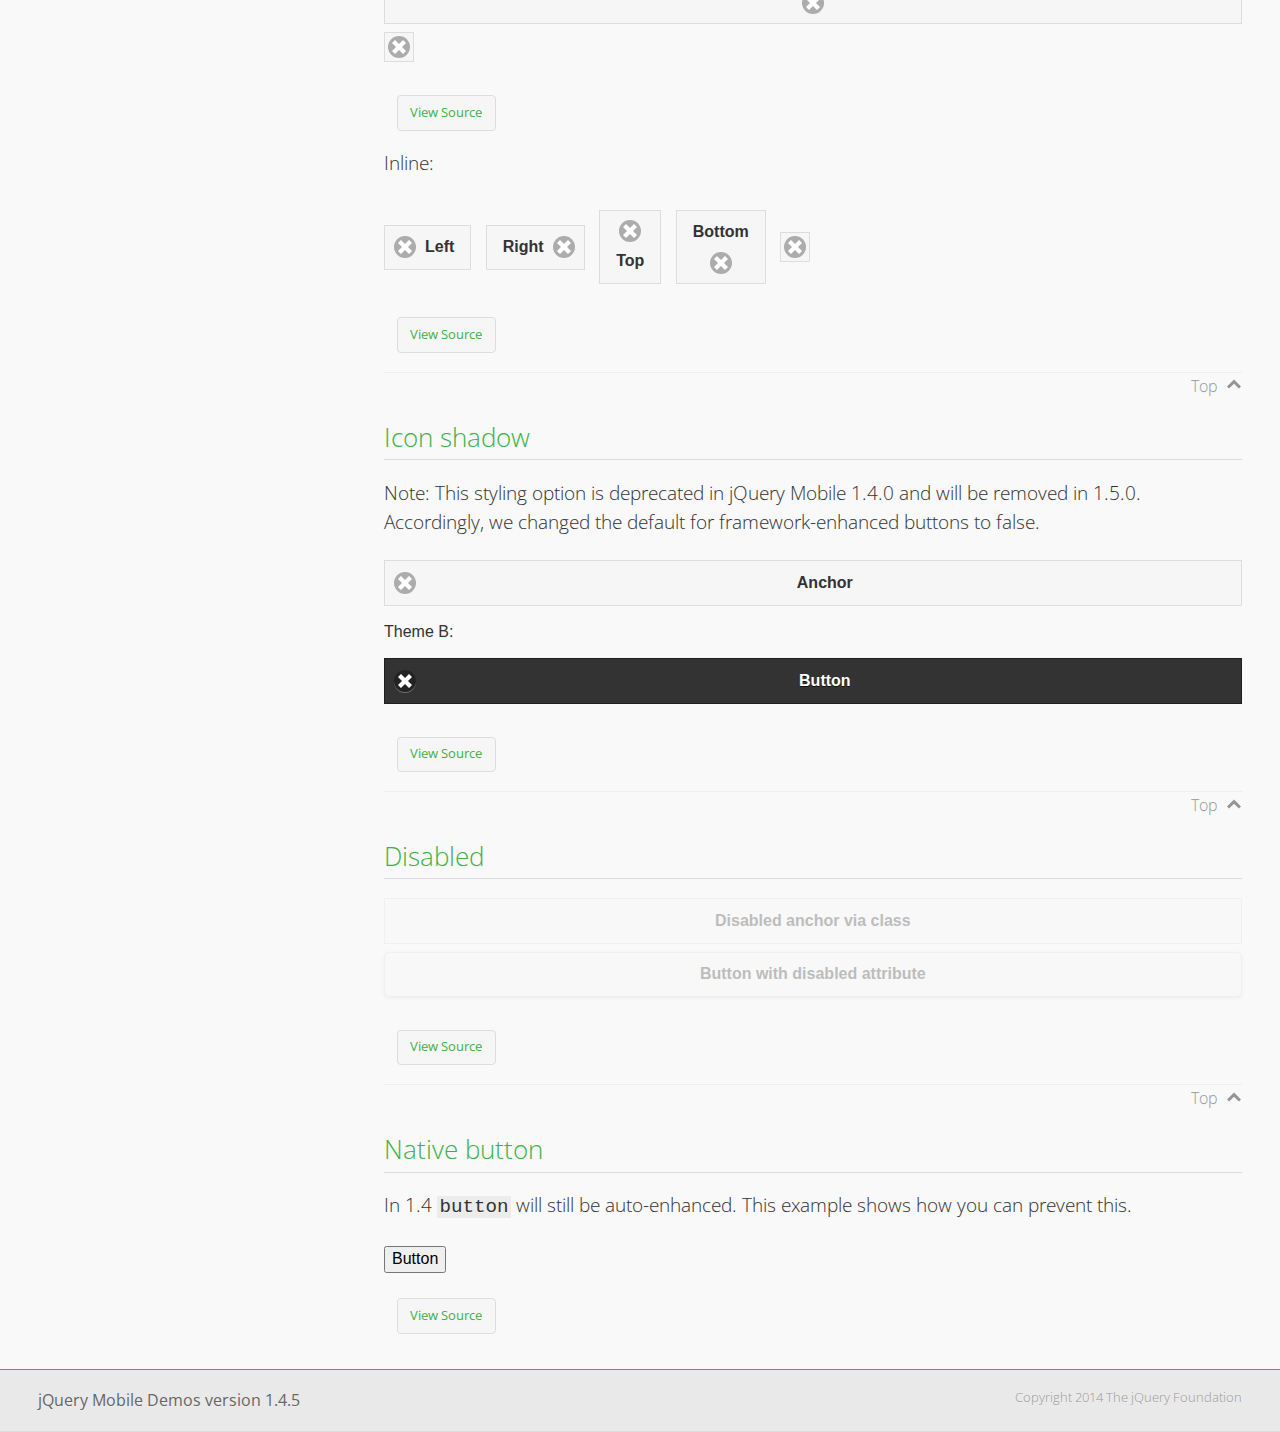
<file: js/jQueryMobile/demos/button-markup/index.html>
<!DOCTYPE html>
<html>
<head>
	<meta charset="utf-8">
	<meta name="viewport" content="width=device-width, initial-scale=1">
	<title>Button markup - jQuery Mobile Demos</title>
	<link rel="shortcut icon" href="../favicon.ico">
    <link rel="stylesheet" href="http://fonts.googleapis.com/css?family=Open+Sans:300,400,700">
	<link rel="stylesheet" href="../css/themes/default/jquery.mobile-1.4.5.min.css">
	<link rel="stylesheet" href="../_assets/css/jqm-demos.css">
	<script src="../js/jquery.js"></script>
	<script src="../_assets/js/index.js"></script>
	<script src="../js/jquery.mobile-1.4.5.min.js"></script>
	<style>
		#custom-border-radius .ui-btn-icon-notext.ui-corner-all {
			-webkit-border-radius: .3125em;
			border-radius: .3125em;
		}
	</style>
</head>
<body>
<div data-role="page" class="jqm-demos" data-quicklinks="true">

	<div data-role="header" class="jqm-header">
		<h2><a href="../" title="jQuery Mobile Demos home"><img src="../_assets/img/jquery-logo.png" alt="jQuery Mobile"></a></h2>
		<p><span class="jqm-version"></span> Demos</p>
		<a href="#" class="jqm-navmenu-link ui-btn ui-btn-icon-notext ui-corner-all ui-icon-bars ui-nodisc-icon ui-alt-icon ui-btn-left">Menu</a>
		<a href="#" class="jqm-search-link ui-btn ui-btn-icon-notext ui-corner-all ui-icon-search ui-nodisc-icon ui-alt-icon ui-btn-right">Search</a>
	</div><!-- /header -->

	<div role="main" class="ui-content jqm-content">

		<h1>Button markup</h1>

		<p>Add classes to style <code>a</code> and <code>button</code> elements. <code>input</code> buttons are enhanced by the button widget. See <a href="../button/" data-ajax="false">this page</a> for examples.</p>

		<p>Note that in 1.4 <code>data-</code> attributes will still work. The deprecated <code>buttonMarkup</code> method will add the applicable classes to <code>a</code> (with <code>data-role="button"</code>) and <code>button</code> elements. This method also adds the <code>role="button"</code> attribute to anchor elements.</p>

		<h2>Basic markup</h2>

		<div data-demo-html="true">
			<a href="#" class="ui-btn">Anchor</a>
			<button class="ui-btn">Button</button>
		</div><!--/demo-html -->

		<h2>Corners</h2>

		<div data-demo-html="true">
			<a href="#" class="ui-btn ui-corner-all">Anchor</a>
			<button class="ui-btn ui-corner-all">Button</button>
		</div><!--/demo-html -->

		<p>Icon-only buttons are round by default. Here we show how you can set the same border-radius as other buttons.</p>

		<div data-demo-html="true" data-demo-css="true">
			<a href="#" class="ui-btn ui-icon-delete ui-btn-icon-notext ui-corner-all">No text</a>
			<div id="custom-border-radius">
				<a href="#" class="ui-btn ui-icon-delete ui-btn-icon-notext ui-corner-all">No text</a>
			</div>
		</div><!--/demo-html -->

		<h2>Shadow</h2>

		<div data-demo-html="true">
			<a href="#" class="ui-btn ui-shadow">Anchor</a>
			<button class="ui-btn ui-shadow">Button</button>
		</div><!--/demo-html -->

		<h2>Inline</h2>

		<div data-demo-html="true">
			<a href="#" class="ui-btn ui-btn-inline">Anchor</a>
			<button class="ui-btn ui-btn-inline">Button</button>
		</div><!--/demo-html -->

		<h2>Theme</h2>

		<div data-demo-html="true">
			<a href="#" class="ui-btn">Anchor - Inherit</a>
			<a href="#" class="ui-btn ui-btn-a">Anchor - Theme swatch A</a>
			<a href="#" class="ui-btn ui-btn-b">Anchor - Theme swatch B</a>
			<button class="ui-btn">Button - Inherit</button>
			<button class="ui-btn ui-btn-a">Button - Theme swatch A</button>
			<button class="ui-btn ui-btn-b">Button - Theme swatch B</button>
		</div><!--/demo-html -->

		<h2>Mini</h2>

		<div data-demo-html="true">
			<a href="#" class="ui-btn ui-mini">Anchor</a>
			<button class="ui-btn ui-mini">Button</button>
		</div><!--/demo-html -->

		<h2>Icons</h2>

		<div data-demo-html="true">
			<a href="#" class="ui-btn ui-icon-delete ui-btn-icon-left">Anchor</a>
			<button class="ui-btn ui-icon-delete ui-btn-icon-left">Button</button>
		</div><!--/demo-html -->

		<h2>Icon position</h2>

		<div data-demo-html="true">
			<a href="#" class="ui-btn ui-icon-delete ui-btn-icon-left">Left</a>
			<a href="#" class="ui-btn ui-icon-delete ui-btn-icon-right">Right</a>
			<a href="#" class="ui-btn ui-icon-delete ui-btn-icon-top">Top</a>
			<a href="#" class="ui-btn ui-icon-delete ui-btn-icon-bottom">Bottom</a>
			<a href="#" class="ui-btn ui-icon-delete ui-btn-icon-notext">Icon only</a>
		</div><!--/demo-html -->

		<p>Inline:</p>

		<div data-demo-html="true">
			<a href="#" class="ui-btn ui-btn-inline ui-icon-delete ui-btn-icon-left">Left</a>
			<a href="#" class="ui-btn ui-btn-inline ui-icon-delete ui-btn-icon-right">Right</a>
			<a href="#" class="ui-btn ui-btn-inline ui-icon-delete ui-btn-icon-top">Top</a>
			<a href="#" class="ui-btn ui-btn-inline ui-icon-delete ui-btn-icon-bottom">Bottom</a>
			<a href="#" class="ui-btn ui-btn-inline ui-icon-delete ui-btn-icon-notext">Icon only</a>
		</div><!--/demo-html -->

		<h2>Icon shadow</h2>
		<p>Note: This styling option is deprecated in jQuery Mobile 1.4.0 and will be removed in 1.5.0. Accordingly, we changed the default for framework-enhanced buttons to false.</p>

		<div data-demo-html="true">
			<a href="#" class="ui-btn ui-icon-delete ui-btn-icon-left ui-shadow-icon">Anchor</a>
			<p>Theme B:</p>
			<button class="ui-btn ui-icon-delete ui-btn-icon-left ui-shadow-icon ui-btn-b">Button</button>
		</div><!--/demo-html -->

		<h2>Disabled</h2>

		<div data-demo-html="true">
			<a href="#" class="ui-btn ui-state-disabled">Disabled anchor via class</a>
			<button disabled>Button with disabled attribute</button>
		</div><!--/demo-html -->

		<h2>Native button</h2>
		<!-- TODO: Remove this demo in 1.5 -->
		<p>In 1.4 <code>button</code> will still be auto-enhanced. This example shows how you can prevent this.</p>

		<div data-demo-html="true">
			<button data-role="none">Button</button>
		</div><!--/demo-html -->

	</div><!-- /content -->
	    <div data-role="panel" class="jqm-navmenu-panel" data-position="left" data-display="overlay" data-theme="a">
	    	<ul class="jqm-list ui-alt-icon ui-nodisc-icon">
<li data-filtertext="demos homepage" data-icon="home"><a href=".././">Home</a></li>
<li data-filtertext="introduction overview getting started"><a href="../intro/" data-ajax="false">Introduction</a></li>
<li data-filtertext="buttons button markup buttonmarkup method anchor link button element"><a href="../button-markup/" data-ajax="false">Buttons</a></li>
<li data-filtertext="form button widget input button submit reset"><a href="../button/" data-ajax="false">Button widget</a></li>
<li data-role="collapsible" data-enhanced="true" data-collapsed-icon="carat-d" data-expanded-icon="carat-u" data-iconpos="right" data-inset="false" class="ui-collapsible ui-collapsible-themed-content ui-collapsible-collapsed">
	<h3 class="ui-collapsible-heading ui-collapsible-heading-collapsed">
		<a href="#" class="ui-collapsible-heading-toggle ui-btn ui-btn-icon-right ui-btn-inherit ui-icon-carat-d">
		    Checkboxradio widget<span class="ui-collapsible-heading-status"> click to expand contents</span>
		</a>
	</h3>
	<div class="ui-collapsible-content ui-body-inherit ui-collapsible-content-collapsed" aria-hidden="true">
		<ul>
			<li data-filtertext="form checkboxradio widget checkbox input checkboxes controlgroups"><a href="../checkboxradio-checkbox/" data-ajax="false">Checkboxes</a></li>
			<li data-filtertext="form checkboxradio widget radio input radio buttons controlgroups"><a href="../checkboxradio-radio/" data-ajax="false">Radio buttons</a></li>
		</ul>
	</div>
</li>
<li data-role="collapsible" data-enhanced="true" data-collapsed-icon="carat-d" data-expanded-icon="carat-u" data-iconpos="right" data-inset="false" class="ui-collapsible ui-collapsible-themed-content ui-collapsible-collapsed">
	<h3 class="ui-collapsible-heading ui-collapsible-heading-collapsed">
		<a href="#" class="ui-collapsible-heading-toggle ui-btn ui-btn-icon-right ui-btn-inherit ui-icon-carat-d">
			Collapsible (set) widget<span class="ui-collapsible-heading-status"> click to expand contents</span>
		</a>
	</h3>
	<div class="ui-collapsible-content ui-body-inherit ui-collapsible-content-collapsed" aria-hidden="true">
		<ul>
			<li data-filtertext="collapsibles content formatting"><a href="../collapsible/" data-ajax="false">Collapsible</a></li>
			<li data-filtertext="dynamic collapsible set accordion append expand"><a href="../collapsible-dynamic/" data-ajax="false">Dynamic collapsibles</a></li>
			<li data-filtertext="accordions collapsible set widget content formatting grouped collapsibles"><a href="../collapsibleset/" data-ajax="false">Collapsible set</a></li>
		</ul>
	</div>
</li>
<li data-role="collapsible" data-enhanced="true" data-collapsed-icon="carat-d" data-expanded-icon="carat-u" data-iconpos="right" data-inset="false" class="ui-collapsible ui-collapsible-themed-content ui-collapsible-collapsed">
	<h3 class="ui-collapsible-heading ui-collapsible-heading-collapsed">
		<a href="#" class="ui-collapsible-heading-toggle ui-btn ui-btn-icon-right ui-btn-inherit ui-icon-carat-d">
			Controlgroup widget<span class="ui-collapsible-heading-status"> click to expand contents</span>
		</a>
	</h3>
	<div class="ui-collapsible-content ui-body-inherit ui-collapsible-content-collapsed" aria-hidden="true">
		<ul>
			<li data-filtertext="controlgroups selectmenu checkboxradio input grouped buttons horizontal vertical"><a href="../controlgroup/" data-ajax="false">Controlgroup</a></li>
			<li data-filtertext="dynamic controlgroup dynamically add buttons"><a href="../controlgroup-dynamic/" data-ajax="false">Dynamic controlgroups</a></li>
		</ul>
	</div>
</li>
<li data-filtertext="form datepicker widget date input"><a href="../datepicker/" data-ajax="false">Datepicker</a></li>
<li data-role="collapsible" data-enhanced="true" data-collapsed-icon="carat-d" data-expanded-icon="carat-u" data-iconpos="right" data-inset="false" class="ui-collapsible ui-collapsible-themed-content ui-collapsible-collapsed">
	<h3 class="ui-collapsible-heading ui-collapsible-heading-collapsed">
		<a href="#" class="ui-collapsible-heading-toggle ui-btn ui-btn-icon-right ui-btn-inherit ui-icon-carat-d">
			Events<span class="ui-collapsible-heading-status"> click to expand contents</span>
		</a>
	</h3>
	<div class="ui-collapsible-content ui-body-inherit ui-collapsible-content-collapsed" aria-hidden="true">
		<ul>
			<li data-filtertext="swipe to delete list items listviews swipe events"><a href="../swipe-list/" data-ajax="false">Swipe list items</a></li>
			<li data-filtertext="swipe to navigate swipe page navigation swipe events"><a href="../swipe-page/" data-ajax="false">Swipe page navigation</a></li>
		</ul>
	</div>
</li>
<li data-filtertext="filterable filter elements sorting searching listview table"><a href="../filterable/" data-ajax="false">Filterable widget</a></li>
<li data-filtertext="form flipswitch widget flip toggle switch binary select checkbox input"><a href="../flipswitch/" data-ajax="false">Flipswitch widget</a></li>
<li data-role="collapsible" data-enhanced="true" data-collapsed-icon="carat-d" data-expanded-icon="carat-u" data-iconpos="right" data-inset="false" class="ui-collapsible ui-collapsible-themed-content ui-collapsible-collapsed">
	<h3 class="ui-collapsible-heading ui-collapsible-heading-collapsed">
		<a href="#" class="ui-collapsible-heading-toggle ui-btn ui-btn-icon-right ui-btn-inherit ui-icon-carat-d">
			Forms<span class="ui-collapsible-heading-status"> click to expand contents</span>
		</a>
	</h3>
	<div class="ui-collapsible-content ui-body-inherit ui-collapsible-content-collapsed" aria-hidden="true">
		<ul>
			<li data-filtertext="forms text checkbox radio range button submit reset inputs selects textarea slider flipswitch label form elements"><a href="../forms/" data-ajax="false">Forms</a></li>
			<li data-filtertext="form hide labels hidden accessible ui-hidden-accessible forms"><a href="../forms-label-hidden-accessible/" data-ajax="false">Hide labels</a></li>
			<li data-filtertext="form field containers fieldcontain ui-field-contain forms"><a href="../forms-field-contain/" data-ajax="false">Field containers</a></li>
			<li data-filtertext="forms disabled form elements"><a href="../forms-disabled/" data-ajax="false">Forms disabled</a></li>
			<li data-filtertext="forms gallery examples overview forms text checkbox radio range button submit reset inputs selects textarea slider flipswitch label form elements"><a href="../forms-gallery/" data-ajax="false">Forms gallery</a></li>
		</ul>
	</div>
</li>
<li data-role="collapsible" data-enhanced="true" data-collapsed-icon="carat-d" data-expanded-icon="carat-u" data-iconpos="right" data-inset="false" class="ui-collapsible ui-collapsible-themed-content ui-collapsible-collapsed">
	<h3 class="ui-collapsible-heading ui-collapsible-heading-collapsed">
		<a href="#" class="ui-collapsible-heading-toggle ui-btn ui-btn-icon-right ui-btn-inherit ui-icon-carat-d">
			Grids<span class="ui-collapsible-heading-status"> click to expand contents</span>
		</a>
	</h3>
	<div class="ui-collapsible-content ui-body-inherit ui-collapsible-content-collapsed" aria-hidden="true">
		<ul>
			<li data-filtertext="grids columns blocks content formatting rwd responsive css framework"><a href="../grids/" data-ajax="false">Grids</a></li>
			<li data-filtertext="buttons in grids css framework"><a href="../grids-buttons/" data-ajax="false">Buttons in grids</a></li>
			<li data-filtertext="custom responsive grids rwd css framework"><a href="../grids-custom-responsive/" data-ajax="false">Custom responsive grids</a></li>
		</ul>
	</div>
</li>
<li data-filtertext="blocks content formatting sections heading"><a href="../body-bar-classes/" data-ajax="false">Grouping and dividing content</a></li>
<li data-role="collapsible" data-enhanced="true" data-collapsed-icon="carat-d" data-expanded-icon="carat-u" data-iconpos="right" data-inset="false" class="ui-collapsible ui-collapsible-themed-content ui-collapsible-collapsed">
	<h3 class="ui-collapsible-heading ui-collapsible-heading-collapsed">
		<a href="#" class="ui-collapsible-heading-toggle ui-btn ui-btn-icon-right ui-btn-inherit ui-icon-carat-d">
			Icons<span class="ui-collapsible-heading-status"> click to expand contents</span>
		</a>
	</h3>
	<div class="ui-collapsible-content ui-body-inherit ui-collapsible-content-collapsed" aria-hidden="true">
		<ul>
			<li data-filtertext="button icons svg disc alt custom icon position"><a href="../icons/" data-ajax="false">Icons</a></li>
			<li data-filtertext=""><a href="../icons-grunticon/" data-ajax="false">Grunticon loader</a></li>
		</ul>
	</div>
</li>
<li data-role="collapsible" data-enhanced="true" data-collapsed-icon="carat-d" data-expanded-icon="carat-u" data-iconpos="right" data-inset="false" class="ui-collapsible ui-collapsible-themed-content ui-collapsible-collapsed">
	<h3 class="ui-collapsible-heading ui-collapsible-heading-collapsed">
		<a href="#" class="ui-collapsible-heading-toggle ui-btn ui-btn-icon-right ui-btn-inherit ui-icon-carat-d">
			Listview widget<span class="ui-collapsible-heading-status"> click to expand contents</span>
		</a>
	</h3>
	<div class="ui-collapsible-content ui-body-inherit ui-collapsible-content-collapsed" aria-hidden="true">
		<ul>
			<li data-filtertext="listview widget thumbnails icons nested split button collapsible ul ol"><a href="../listview/" data-ajax="false">Listview</a></li>
			<li data-filtertext="autocomplete filterable reveal listview filtertextbeforefilter placeholder"><a href="../listview-autocomplete/" data-ajax="false">Listview autocomplete</a></li>
			<li data-filtertext="autocomplete filterable reveal listview remote data filtertextbeforefilter placeholder"><a href="../listview-autocomplete-remote/" data-ajax="false">Listview autocomplete remote data</a></li>
			<li data-filtertext="autodividers anchor jump scroll linkbars listview lists ul ol"><a href="../listview-autodividers-linkbar/" data-ajax="false">Listview autodividers linkbar</a></li>
			<li data-filtertext="listview autodividers selector autodividersselector lists ul ol"><a href="../listview-autodividers-selector/" data-ajax="false">Listview autodividers selector</a></li>
			<li data-filtertext="listview nested list items"><a href="../listview-nested-lists/" data-ajax="false">Nested Listviews</a></li>
			<li data-filtertext="listview collapsible list items flat"><a href="../listview-collapsible-item-flat/" data-ajax="false">Listview collapsible list items (flat)</a></li>
			<li data-filtertext="listview collapsible list indented"><a href="../listview-collapsible-item-indented/" data-ajax="false">Listview collapsible list items (indented)</a></li>
			<li data-filtertext="grid listview responsive grids responsive listviews lists ul"><a href="../listview-grid/" data-ajax="false">Listview responsive grid</a></li>
		</ul>
	</div>
</li>
<li data-filtertext="loader widget page loading navigation overlay spinner"><a href="../loader/" data-ajax="false">Loader widget</a></li>
<li data-filtertext="navbar widget navmenu toolbars header footer"><a href="../navbar/" data-ajax="false">Navbar widget</a></li>
<li data-role="collapsible" data-enhanced="true" data-collapsed-icon="carat-d" data-expanded-icon="carat-u" data-iconpos="right" data-inset="false" class="ui-collapsible ui-collapsible-themed-content ui-collapsible-collapsed">
	<h3 class="ui-collapsible-heading ui-collapsible-heading-collapsed">
		<a href="#" class="ui-collapsible-heading-toggle ui-btn ui-btn-icon-right ui-btn-inherit ui-icon-carat-d">
			Navigation<span class="ui-collapsible-heading-status"> click to expand contents</span>
		</a>
	</h3>
	<div class="ui-collapsible-content ui-body-inherit ui-collapsible-content-collapsed" aria-hidden="true">
		<ul>
			<li data-filtertext="ajax navigation navigate widget history event method"><a href="../navigation/" data-ajax="false">Navigation</a></li>
			<li data-filtertext="linking pages page links navigation ajax prefetch cache"><a href="../navigation-linking-pages/" data-ajax="false">Linking pages</a></li>
			<!-- <li data-filtertext="php redirect server redirection server-side navigation"><a href="../navigation-php-redirect/" data-ajax="false">PHP redirect demo</a></li>-->
			<li data-filtertext="navigation redirection hash query"><a href="../navigation-hash-processing/" data-ajax="false">Hash processing demo</a></li>
			<li data-filtertext="navigation redirection hash query"><a href="../page-events/" data-ajax="false">Page Navigation Events</a></li>
		</ul>
	</div>
</li>
<li data-role="collapsible" data-enhanced="true" data-collapsed-icon="carat-d" data-expanded-icon="carat-u" data-iconpos="right" data-inset="false" class="ui-collapsible ui-collapsible-themed-content ui-collapsible-collapsed">
	<h3 class="ui-collapsible-heading ui-collapsible-heading-collapsed">
		<a href="#" class="ui-collapsible-heading-toggle ui-btn ui-btn-icon-right ui-btn-inherit ui-icon-carat-d">
			Pages<span class="ui-collapsible-heading-status"> click to expand contents</span>
		</a>
	</h3>
	<div class="ui-collapsible-content ui-body-inherit ui-collapsible-content-collapsed" aria-hidden="true">
		<ul>
			<li data-filtertext="pages page widget ajax navigation"><a href="../pages/" data-ajax="false">Pages</a></li>
			<li data-filtertext="single page"><a href="../pages-single-page/" data-ajax="false">Single page</a></li>
			<li data-filtertext="multipage multi-page page"><a href="../pages-multi-page/" data-ajax="false">Multi-page template</a></li>
			<li data-filtertext="dialog page widget modal popup"><a href="../pages-dialog/" data-ajax="false">Dialog page</a></li>
		</ul>
	</div>
</li>
<li data-role="collapsible" data-enhanced="true" data-collapsed-icon="carat-d" data-expanded-icon="carat-u" data-iconpos="right" data-inset="false" class="ui-collapsible ui-collapsible-themed-content ui-collapsible-collapsed">
	<h3 class="ui-collapsible-heading ui-collapsible-heading-collapsed">
		<a href="#" class="ui-collapsible-heading-toggle ui-btn ui-btn-icon-right ui-btn-inherit ui-icon-carat-d">
			Panel widget<span class="ui-collapsible-heading-status"> click to expand contents</span>
		</a>
	</h3>
	<div class="ui-collapsible-content ui-body-inherit ui-collapsible-content-collapsed" aria-hidden="true">
		<ul>
			<li data-filtertext="panel widget sliding panels reveal push overlay responsive"><a href="../panel/" data-ajax="false">Panel</a></li>
			<li data-filtertext=""><a href="../panel-external/" data-ajax="false">External panels</a></li>
			<li data-filtertext="panel "><a href="../panel-fixed/" data-ajax="false">Fixed panels</a></li>
			<li data-filtertext="panel slide panels sliding panels shadow rwd responsive breakpoint"><a href="../panel-responsive/" data-ajax="false">Panels responsive</a></li>
			<li data-filtertext="panel custom style custom panel width reveal shadow listview panel styling page background wrapper"><a href="../panel-styling/" data-ajax="false">Custom panel style</a></li>
			<li data-filtertext="panel open on swipe"><a href="../panel-swipe-open/" data-ajax="false">Panel open on swipe</a></li>
			<li data-filtertext="panels outside page internal external toolbars"><a href="../panel-external-internal/" data-ajax="false">Panel external and internal</a></li>
		</ul>
	</div>
</li>
<li data-role="collapsible" data-enhanced="true" data-collapsed-icon="carat-d" data-expanded-icon="carat-u" data-iconpos="right" data-inset="false" class="ui-collapsible ui-collapsible-themed-content ui-collapsible-collapsed">
	<h3 class="ui-collapsible-heading ui-collapsible-heading-collapsed">
		<a href="#" class="ui-collapsible-heading-toggle ui-btn ui-btn-icon-right ui-btn-inherit ui-icon-carat-d">
			Popup widget<span class="ui-collapsible-heading-status"> click to expand contents</span>
		</a>
	</h3>
	<div class="ui-collapsible-content ui-body-inherit ui-collapsible-content-collapsed" aria-hidden="true">
		<ul>
			<li data-filtertext="popup widget popups dialog modal transition tooltip lightbox form overlay screen flip pop fade transition"><a href="../popup/" data-ajax="false">Popup</a></li>
			<li data-filtertext="popup alignment position"><a href="../popup-alignment/" data-ajax="false">Popup alignment</a></li>
			<li data-filtertext="popup arrow size popups popover"><a href="../popup-arrow-size/" data-ajax="false">Popup arrow size</a></li>
			<li data-filtertext="dynamic popups popup images lightbox"><a href="../popup-dynamic/" data-ajax="false">Dynamic popups</a></li>
			<li data-filtertext="popups with iframes scaling"><a href="../popup-iframe/" data-ajax="false">Popups with iframes</a></li>
			<li data-filtertext="popup image scaling"><a href="../popup-image-scaling/" data-ajax="false">Popup image scaling</a></li>
			<li data-filtertext="external popup outside multi-page"><a href="../popup-outside-multipage/" data-ajax="false">Popup outside multi-page</a></li>
		</ul>
	</div>
</li>
<li data-filtertext="form rangeslider widget dual sliders dual handle sliders range input"><a href="../rangeslider/" data-ajax="false">Rangeslider widget</a></li>
<li data-filtertext="responsive web design rwd adaptive progressive enhancement PE accessible mobile breakpoints media query media queries"><a href="../rwd/" data-ajax="false">Responsive Web Design</a></li>
<li data-role="collapsible" data-enhanced="true" data-collapsed-icon="carat-d" data-expanded-icon="carat-u" data-iconpos="right" data-inset="false" class="ui-collapsible ui-collapsible-themed-content ui-collapsible-collapsed">
	<h3 class="ui-collapsible-heading ui-collapsible-heading-collapsed">
		<a href="#" class="ui-collapsible-heading-toggle ui-btn ui-btn-icon-right ui-btn-inherit ui-icon-carat-d">
			Selectmenu widget<span class="ui-collapsible-heading-status"> click to expand contents</span>
		</a>
	</h3>
	<div class="ui-collapsible-content ui-body-inherit ui-collapsible-content-collapsed" aria-hidden="true">
		<ul>
			<li data-filtertext="form selectmenu widget select input custom select menu selects"><a href="../selectmenu/" data-ajax="false">Selectmenu</a></li>
			<li data-filtertext="form custom select menu selectmenu widget custom menu option optgroup multiple selects"><a href="../selectmenu-custom/" data-ajax="false">Custom select menu</a></li>
			<li data-filtertext="filterable select filter popup dialog"><a href="../selectmenu-custom-filter/" data-ajax="false">Custom select menu with filter</a></li>
		</ul>
	</div>
</li>
<li data-role="collapsible" data-enhanced="true" data-collapsed-icon="carat-d" data-expanded-icon="carat-u" data-iconpos="right" data-inset="false" class="ui-collapsible ui-collapsible-themed-content ui-collapsible-collapsed">
	<h3 class="ui-collapsible-heading ui-collapsible-heading-collapsed">
		<a href="#" class="ui-collapsible-heading-toggle ui-btn ui-btn-icon-right ui-btn-inherit ui-icon-carat-d">
			Slider widget<span class="ui-collapsible-heading-status"> click to expand contents</span>
		</a>
	</h3>
	<div class="ui-collapsible-content ui-body-inherit ui-collapsible-content-collapsed" aria-hidden="true">
		<ul>
			<li data-filtertext="form slider widget range input single sliders"><a href="../slider/" data-ajax="false">Slider</a></li>
			<li data-filtertext="form slider widget flipswitch slider binary select flip toggle switch"><a href="../slider-flipswitch/" data-ajax="false">Slider flip toggle switch</a></li>
			<li data-filtertext="form slider tooltip handle value input range sliders"><a href="../slider-tooltip/" data-ajax="false">Slider tooltip</a></li>
		</ul>
	</div>
</li>
<li data-role="collapsible" data-enhanced="true" data-collapsed-icon="carat-d" data-expanded-icon="carat-u" data-iconpos="right" data-inset="false" class="ui-collapsible ui-collapsible-themed-content ui-collapsible-collapsed">
	<h3 class="ui-collapsible-heading ui-collapsible-heading-collapsed">
		<a href="#" class="ui-collapsible-heading-toggle ui-btn ui-btn-icon-right ui-btn-inherit ui-icon-carat-d">
			Table widget<span class="ui-collapsible-heading-status"> click to expand contents</span>
		</a>
	</h3>
	<div class="ui-collapsible-content ui-body-inherit ui-collapsible-content-collapsed" aria-hidden="true">
		<ul>
			<li data-filtertext="table widget reflow column toggle th td responsive tables rwd hide show tabular"><a href="../table-column-toggle/" data-ajax="false">Table Column Toggle</a></li>
			<li data-filtertext="table column toggle phone comparison demo"><a href="../table-column-toggle-example/" data-ajax="false">Table Column Toggle demo</a></li>
			<li data-filtertext="responsive tables table column toggle heading groups rwd breakpoint"><a href="../table-column-toggle-heading-groups/" data-ajax="false">Table Column Toggle heading groups</a></li>
			<li data-filtertext="responsive tables table column toggle hide rwd breakpoint customization options"><a href="../table-column-toggle-options/" data-ajax="false">Table Column Toggle options</a></li>
			<li data-filtertext="table reflow th td responsive rwd columns tabular"><a href="../table-reflow/" data-ajax="false">Table Reflow</a></li>
			<li data-filtertext="responsive tables table reflow heading groups rwd breakpoint"><a href="../table-reflow-heading-groups/" data-ajax="false">Table Reflow heading groups</a></li>
			<li data-filtertext="responsive tables table reflow stripes strokes table style"><a href="../table-reflow-stripes-strokes/" data-ajax="false">Table Reflow stripes and strokes</a></li>
			<li data-filtertext="responsive tables table reflow stack custom styles"><a href="../table-reflow-styling/" data-ajax="false">Table Reflow custom styles</a></li>
		</ul>
	</div>
</li>
<li data-filtertext="ui tabs widget"><a href="../tabs/" data-ajax="false">Tabs widget</a></li>
<li data-filtertext="form textinput widget text input textarea number date time tel email file color password"><a href="../textinput/" data-ajax="false">Textinput widget</a></li>
<li data-role="collapsible" data-enhanced="true" data-collapsed-icon="carat-d" data-expanded-icon="carat-u" data-iconpos="right" data-inset="false" class="ui-collapsible ui-collapsible-themed-content ui-collapsible-collapsed">
	<h3 class="ui-collapsible-heading ui-collapsible-heading-collapsed">
		<a href="#" class="ui-collapsible-heading-toggle ui-btn ui-btn-icon-right ui-btn-inherit ui-icon-carat-d">
			Theming<span class="ui-collapsible-heading-status"> click to expand contents</span>
		</a>
	</h3>
	<div class="ui-collapsible-content ui-body-inherit ui-collapsible-content-collapsed" aria-hidden="true">
		<ul>
			<li data-filtertext="default theme swatches theming style css"><a href="../theme-default/" data-ajax="false">Default theme</a></li>
			<li data-filtertext="classic theme old theme swatches theming style css"><a href="../theme-classic/" data-ajax="false">Classic theme</a></li>
		</ul>
	</div>
</li>
<li data-role="collapsible" data-enhanced="true" data-collapsed-icon="carat-d" data-expanded-icon="carat-u" data-iconpos="right" data-inset="false" class="ui-collapsible ui-collapsible-themed-content ui-collapsible-collapsed">
	<h3 class="ui-collapsible-heading ui-collapsible-heading-collapsed">
		<a href="#" class="ui-collapsible-heading-toggle ui-btn ui-btn-icon-right ui-btn-inherit ui-icon-carat-d">
			Toolbar widget<span class="ui-collapsible-heading-status"> click to expand contents</span>
		</a>
	</h3>
	<div class="ui-collapsible-content ui-body-inherit ui-collapsible-content-collapsed" aria-hidden="true">
		<ul>
			<li data-filtertext="toolbar widget header footer toolbars fixed fullscreen external sections"><a href="../toolbar/" data-ajax="false">Toolbar</a></li>
			<li data-filtertext="dynamic toolbars dynamically add toolbar header footer"><a href="../toolbar-dynamic/" data-ajax="false">Dynamic toolbars</a></li>
			<li data-filtertext="external toolbars header footer"><a href="../toolbar-external/" data-ajax="false">External toolbars</a></li>
			<li data-filtertext="fixed toolbars header footer"><a href="../toolbar-fixed/" data-ajax="false">Fixed toolbars</a></li>
			<li data-filtertext="fixed fullscreen toolbars header footer"><a href="../toolbar-fixed-fullscreen/" data-ajax="false">Fullscreen toolbars</a></li>
			<li data-filtertext="external fixed toolbars header footer"><a href="../toolbar-fixed-external/" data-ajax="false">Fixed external toolbars</a></li>
			<li data-filtertext="external persistent toolbars header footer navbar navmenu"><a href="../toolbar-fixed-persistent/" data-ajax="false">Persistent toolbars</a></li>
			<li data-filtertext="external ajax optimized toolbars persistent toolbars header footer navbar"><a href="../toolbar-fixed-persistent-optimized/" data-ajax="false">Ajax optimized toolbars</a></li>
			<li data-filtertext="form in toolbars header footer"><a href="../toolbar-fixed-forms/" data-ajax="false">Form in toolbar</a></li>
		</ul>
	</div>
</li>
<li data-filtertext="page transitions animated pages popup navigation flip slide fade pop"><a href="../transitions/" data-ajax="false">Transitions</a></li>
<li data-role="collapsible" data-enhanced="true" data-collapsed-icon="carat-d" data-expanded-icon="carat-u" data-iconpos="right" data-inset="false" class="ui-collapsible ui-collapsible-themed-content ui-collapsible-collapsed">
	<h3 class="ui-collapsible-heading ui-collapsible-heading-collapsed">
		<a href="#" class="ui-collapsible-heading-toggle ui-btn ui-btn-icon-right ui-btn-inherit ui-icon-carat-d">
			3rd party API demos<span class="ui-collapsible-heading-status"> click to expand contents</span>
		</a>
	</h3>
	<div class="ui-collapsible-content ui-body-inherit ui-collapsible-content-collapsed" aria-hidden="true">
		<ul>
			<li data-filtertext="backbone requirejs navigation router"><a href="../backbone-requirejs/" data-ajax="false">Backbone RequireJS</a></li>
			<li data-filtertext="google maps geolocation demo"><a href="../map-geolocation/" data-ajax="false">Google Maps geolocation</a></li>
			<li data-filtertext="google maps hybrid"><a href="../map-list-toggle/" data-ajax="false">Google Maps list toggle</a></li>
		</ul>
	</div>
</li>



		     </ul>
		</div><!-- /panel -->


	<div data-role="footer" data-position="fixed" data-tap-toggle="false" class="jqm-footer">
		<p>jQuery Mobile Demos version <span class="jqm-version"></span></p>
		<p>Copyright 2014 The jQuery Foundation</p>
	</div><!-- /footer -->
	<!-- TODO: This should become an external panel so we can add input to markup (unique ID) -->
    <div data-role="panel" class="jqm-search-panel" data-position="right" data-display="overlay" data-theme="a">
		<div class="jqm-search">
			<ul class="jqm-list" data-filter-placeholder="Search demos..." data-filter-reveal="true">
<li data-filtertext="demos homepage" data-icon="home"><a href=".././">Home</a></li>
<li data-filtertext="introduction overview getting started"><a href="../intro/" data-ajax="false">Introduction</a></li>
<li data-filtertext="buttons button markup buttonmarkup method anchor link button element"><a href="../button-markup/" data-ajax="false">Buttons</a></li>
<li data-filtertext="form button widget input button submit reset"><a href="../button/" data-ajax="false">Button widget</a></li>
<li data-role="collapsible" data-enhanced="true" data-collapsed-icon="carat-d" data-expanded-icon="carat-u" data-iconpos="right" data-inset="false" class="ui-collapsible ui-collapsible-themed-content ui-collapsible-collapsed">
	<h3 class="ui-collapsible-heading ui-collapsible-heading-collapsed">
		<a href="#" class="ui-collapsible-heading-toggle ui-btn ui-btn-icon-right ui-btn-inherit ui-icon-carat-d">
		    Checkboxradio widget<span class="ui-collapsible-heading-status"> click to expand contents</span>
		</a>
	</h3>
	<div class="ui-collapsible-content ui-body-inherit ui-collapsible-content-collapsed" aria-hidden="true">
		<ul>
			<li data-filtertext="form checkboxradio widget checkbox input checkboxes controlgroups"><a href="../checkboxradio-checkbox/" data-ajax="false">Checkboxes</a></li>
			<li data-filtertext="form checkboxradio widget radio input radio buttons controlgroups"><a href="../checkboxradio-radio/" data-ajax="false">Radio buttons</a></li>
		</ul>
	</div>
</li>
<li data-role="collapsible" data-enhanced="true" data-collapsed-icon="carat-d" data-expanded-icon="carat-u" data-iconpos="right" data-inset="false" class="ui-collapsible ui-collapsible-themed-content ui-collapsible-collapsed">
	<h3 class="ui-collapsible-heading ui-collapsible-heading-collapsed">
		<a href="#" class="ui-collapsible-heading-toggle ui-btn ui-btn-icon-right ui-btn-inherit ui-icon-carat-d">
			Collapsible (set) widget<span class="ui-collapsible-heading-status"> click to expand contents</span>
		</a>
	</h3>
	<div class="ui-collapsible-content ui-body-inherit ui-collapsible-content-collapsed" aria-hidden="true">
		<ul>
			<li data-filtertext="collapsibles content formatting"><a href="../collapsible/" data-ajax="false">Collapsible</a></li>
			<li data-filtertext="dynamic collapsible set accordion append expand"><a href="../collapsible-dynamic/" data-ajax="false">Dynamic collapsibles</a></li>
			<li data-filtertext="accordions collapsible set widget content formatting grouped collapsibles"><a href="../collapsibleset/" data-ajax="false">Collapsible set</a></li>
		</ul>
	</div>
</li>
<li data-role="collapsible" data-enhanced="true" data-collapsed-icon="carat-d" data-expanded-icon="carat-u" data-iconpos="right" data-inset="false" class="ui-collapsible ui-collapsible-themed-content ui-collapsible-collapsed">
	<h3 class="ui-collapsible-heading ui-collapsible-heading-collapsed">
		<a href="#" class="ui-collapsible-heading-toggle ui-btn ui-btn-icon-right ui-btn-inherit ui-icon-carat-d">
			Controlgroup widget<span class="ui-collapsible-heading-status"> click to expand contents</span>
		</a>
	</h3>
	<div class="ui-collapsible-content ui-body-inherit ui-collapsible-content-collapsed" aria-hidden="true">
		<ul>
			<li data-filtertext="controlgroups selectmenu checkboxradio input grouped buttons horizontal vertical"><a href="../controlgroup/" data-ajax="false">Controlgroup</a></li>
			<li data-filtertext="dynamic controlgroup dynamically add buttons"><a href="../controlgroup-dynamic/" data-ajax="false">Dynamic controlgroups</a></li>
		</ul>
	</div>
</li>
<li data-filtertext="form datepicker widget date input"><a href="../datepicker/" data-ajax="false">Datepicker</a></li>
<li data-role="collapsible" data-enhanced="true" data-collapsed-icon="carat-d" data-expanded-icon="carat-u" data-iconpos="right" data-inset="false" class="ui-collapsible ui-collapsible-themed-content ui-collapsible-collapsed">
	<h3 class="ui-collapsible-heading ui-collapsible-heading-collapsed">
		<a href="#" class="ui-collapsible-heading-toggle ui-btn ui-btn-icon-right ui-btn-inherit ui-icon-carat-d">
			Events<span class="ui-collapsible-heading-status"> click to expand contents</span>
		</a>
	</h3>
	<div class="ui-collapsible-content ui-body-inherit ui-collapsible-content-collapsed" aria-hidden="true">
		<ul>
			<li data-filtertext="swipe to delete list items listviews swipe events"><a href="../swipe-list/" data-ajax="false">Swipe list items</a></li>
			<li data-filtertext="swipe to navigate swipe page navigation swipe events"><a href="../swipe-page/" data-ajax="false">Swipe page navigation</a></li>
		</ul>
	</div>
</li>
<li data-filtertext="filterable filter elements sorting searching listview table"><a href="../filterable/" data-ajax="false">Filterable widget</a></li>
<li data-filtertext="form flipswitch widget flip toggle switch binary select checkbox input"><a href="../flipswitch/" data-ajax="false">Flipswitch widget</a></li>
<li data-role="collapsible" data-enhanced="true" data-collapsed-icon="carat-d" data-expanded-icon="carat-u" data-iconpos="right" data-inset="false" class="ui-collapsible ui-collapsible-themed-content ui-collapsible-collapsed">
	<h3 class="ui-collapsible-heading ui-collapsible-heading-collapsed">
		<a href="#" class="ui-collapsible-heading-toggle ui-btn ui-btn-icon-right ui-btn-inherit ui-icon-carat-d">
			Forms<span class="ui-collapsible-heading-status"> click to expand contents</span>
		</a>
	</h3>
	<div class="ui-collapsible-content ui-body-inherit ui-collapsible-content-collapsed" aria-hidden="true">
		<ul>
			<li data-filtertext="forms text checkbox radio range button submit reset inputs selects textarea slider flipswitch label form elements"><a href="../forms/" data-ajax="false">Forms</a></li>
			<li data-filtertext="form hide labels hidden accessible ui-hidden-accessible forms"><a href="../forms-label-hidden-accessible/" data-ajax="false">Hide labels</a></li>
			<li data-filtertext="form field containers fieldcontain ui-field-contain forms"><a href="../forms-field-contain/" data-ajax="false">Field containers</a></li>
			<li data-filtertext="forms disabled form elements"><a href="../forms-disabled/" data-ajax="false">Forms disabled</a></li>
			<li data-filtertext="forms gallery examples overview forms text checkbox radio range button submit reset inputs selects textarea slider flipswitch label form elements"><a href="../forms-gallery/" data-ajax="false">Forms gallery</a></li>
		</ul>
	</div>
</li>
<li data-role="collapsible" data-enhanced="true" data-collapsed-icon="carat-d" data-expanded-icon="carat-u" data-iconpos="right" data-inset="false" class="ui-collapsible ui-collapsible-themed-content ui-collapsible-collapsed">
	<h3 class="ui-collapsible-heading ui-collapsible-heading-collapsed">
		<a href="#" class="ui-collapsible-heading-toggle ui-btn ui-btn-icon-right ui-btn-inherit ui-icon-carat-d">
			Grids<span class="ui-collapsible-heading-status"> click to expand contents</span>
		</a>
	</h3>
	<div class="ui-collapsible-content ui-body-inherit ui-collapsible-content-collapsed" aria-hidden="true">
		<ul>
			<li data-filtertext="grids columns blocks content formatting rwd responsive css framework"><a href="../grids/" data-ajax="false">Grids</a></li>
			<li data-filtertext="buttons in grids css framework"><a href="../grids-buttons/" data-ajax="false">Buttons in grids</a></li>
			<li data-filtertext="custom responsive grids rwd css framework"><a href="../grids-custom-responsive/" data-ajax="false">Custom responsive grids</a></li>
		</ul>
	</div>
</li>
<li data-filtertext="blocks content formatting sections heading"><a href="../body-bar-classes/" data-ajax="false">Grouping and dividing content</a></li>
<li data-role="collapsible" data-enhanced="true" data-collapsed-icon="carat-d" data-expanded-icon="carat-u" data-iconpos="right" data-inset="false" class="ui-collapsible ui-collapsible-themed-content ui-collapsible-collapsed">
	<h3 class="ui-collapsible-heading ui-collapsible-heading-collapsed">
		<a href="#" class="ui-collapsible-heading-toggle ui-btn ui-btn-icon-right ui-btn-inherit ui-icon-carat-d">
			Icons<span class="ui-collapsible-heading-status"> click to expand contents</span>
		</a>
	</h3>
	<div class="ui-collapsible-content ui-body-inherit ui-collapsible-content-collapsed" aria-hidden="true">
		<ul>
			<li data-filtertext="button icons svg disc alt custom icon position"><a href="../icons/" data-ajax="false">Icons</a></li>
			<li data-filtertext=""><a href="../icons-grunticon/" data-ajax="false">Grunticon loader</a></li>
		</ul>
	</div>
</li>
<li data-role="collapsible" data-enhanced="true" data-collapsed-icon="carat-d" data-expanded-icon="carat-u" data-iconpos="right" data-inset="false" class="ui-collapsible ui-collapsible-themed-content ui-collapsible-collapsed">
	<h3 class="ui-collapsible-heading ui-collapsible-heading-collapsed">
		<a href="#" class="ui-collapsible-heading-toggle ui-btn ui-btn-icon-right ui-btn-inherit ui-icon-carat-d">
			Listview widget<span class="ui-collapsible-heading-status"> click to expand contents</span>
		</a>
	</h3>
	<div class="ui-collapsible-content ui-body-inherit ui-collapsible-content-collapsed" aria-hidden="true">
		<ul>
			<li data-filtertext="listview widget thumbnails icons nested split button collapsible ul ol"><a href="../listview/" data-ajax="false">Listview</a></li>
			<li data-filtertext="autocomplete filterable reveal listview filtertextbeforefilter placeholder"><a href="../listview-autocomplete/" data-ajax="false">Listview autocomplete</a></li>
			<li data-filtertext="autocomplete filterable reveal listview remote data filtertextbeforefilter placeholder"><a href="../listview-autocomplete-remote/" data-ajax="false">Listview autocomplete remote data</a></li>
			<li data-filtertext="autodividers anchor jump scroll linkbars listview lists ul ol"><a href="../listview-autodividers-linkbar/" data-ajax="false">Listview autodividers linkbar</a></li>
			<li data-filtertext="listview autodividers selector autodividersselector lists ul ol"><a href="../listview-autodividers-selector/" data-ajax="false">Listview autodividers selector</a></li>
			<li data-filtertext="listview nested list items"><a href="../listview-nested-lists/" data-ajax="false">Nested Listviews</a></li>
			<li data-filtertext="listview collapsible list items flat"><a href="../listview-collapsible-item-flat/" data-ajax="false">Listview collapsible list items (flat)</a></li>
			<li data-filtertext="listview collapsible list indented"><a href="../listview-collapsible-item-indented/" data-ajax="false">Listview collapsible list items (indented)</a></li>
			<li data-filtertext="grid listview responsive grids responsive listviews lists ul"><a href="../listview-grid/" data-ajax="false">Listview responsive grid</a></li>
		</ul>
	</div>
</li>
<li data-filtertext="loader widget page loading navigation overlay spinner"><a href="../loader/" data-ajax="false">Loader widget</a></li>
<li data-filtertext="navbar widget navmenu toolbars header footer"><a href="../navbar/" data-ajax="false">Navbar widget</a></li>
<li data-role="collapsible" data-enhanced="true" data-collapsed-icon="carat-d" data-expanded-icon="carat-u" data-iconpos="right" data-inset="false" class="ui-collapsible ui-collapsible-themed-content ui-collapsible-collapsed">
	<h3 class="ui-collapsible-heading ui-collapsible-heading-collapsed">
		<a href="#" class="ui-collapsible-heading-toggle ui-btn ui-btn-icon-right ui-btn-inherit ui-icon-carat-d">
			Navigation<span class="ui-collapsible-heading-status"> click to expand contents</span>
		</a>
	</h3>
	<div class="ui-collapsible-content ui-body-inherit ui-collapsible-content-collapsed" aria-hidden="true">
		<ul>
			<li data-filtertext="ajax navigation navigate widget history event method"><a href="../navigation/" data-ajax="false">Navigation</a></li>
			<li data-filtertext="linking pages page links navigation ajax prefetch cache"><a href="../navigation-linking-pages/" data-ajax="false">Linking pages</a></li>
			<!-- <li data-filtertext="php redirect server redirection server-side navigation"><a href="../navigation-php-redirect/" data-ajax="false">PHP redirect demo</a></li>-->
			<li data-filtertext="navigation redirection hash query"><a href="../navigation-hash-processing/" data-ajax="false">Hash processing demo</a></li>
			<li data-filtertext="navigation redirection hash query"><a href="../page-events/" data-ajax="false">Page Navigation Events</a></li>
		</ul>
	</div>
</li>
<li data-role="collapsible" data-enhanced="true" data-collapsed-icon="carat-d" data-expanded-icon="carat-u" data-iconpos="right" data-inset="false" class="ui-collapsible ui-collapsible-themed-content ui-collapsible-collapsed">
	<h3 class="ui-collapsible-heading ui-collapsible-heading-collapsed">
		<a href="#" class="ui-collapsible-heading-toggle ui-btn ui-btn-icon-right ui-btn-inherit ui-icon-carat-d">
			Pages<span class="ui-collapsible-heading-status"> click to expand contents</span>
		</a>
	</h3>
	<div class="ui-collapsible-content ui-body-inherit ui-collapsible-content-collapsed" aria-hidden="true">
		<ul>
			<li data-filtertext="pages page widget ajax navigation"><a href="../pages/" data-ajax="false">Pages</a></li>
			<li data-filtertext="single page"><a href="../pages-single-page/" data-ajax="false">Single page</a></li>
			<li data-filtertext="multipage multi-page page"><a href="../pages-multi-page/" data-ajax="false">Multi-page template</a></li>
			<li data-filtertext="dialog page widget modal popup"><a href="../pages-dialog/" data-ajax="false">Dialog page</a></li>
		</ul>
	</div>
</li>
<li data-role="collapsible" data-enhanced="true" data-collapsed-icon="carat-d" data-expanded-icon="carat-u" data-iconpos="right" data-inset="false" class="ui-collapsible ui-collapsible-themed-content ui-collapsible-collapsed">
	<h3 class="ui-collapsible-heading ui-collapsible-heading-collapsed">
		<a href="#" class="ui-collapsible-heading-toggle ui-btn ui-btn-icon-right ui-btn-inherit ui-icon-carat-d">
			Panel widget<span class="ui-collapsible-heading-status"> click to expand contents</span>
		</a>
	</h3>
	<div class="ui-collapsible-content ui-body-inherit ui-collapsible-content-collapsed" aria-hidden="true">
		<ul>
			<li data-filtertext="panel widget sliding panels reveal push overlay responsive"><a href="../panel/" data-ajax="false">Panel</a></li>
			<li data-filtertext=""><a href="../panel-external/" data-ajax="false">External panels</a></li>
			<li data-filtertext="panel "><a href="../panel-fixed/" data-ajax="false">Fixed panels</a></li>
			<li data-filtertext="panel slide panels sliding panels shadow rwd responsive breakpoint"><a href="../panel-responsive/" data-ajax="false">Panels responsive</a></li>
			<li data-filtertext="panel custom style custom panel width reveal shadow listview panel styling page background wrapper"><a href="../panel-styling/" data-ajax="false">Custom panel style</a></li>
			<li data-filtertext="panel open on swipe"><a href="../panel-swipe-open/" data-ajax="false">Panel open on swipe</a></li>
			<li data-filtertext="panels outside page internal external toolbars"><a href="../panel-external-internal/" data-ajax="false">Panel external and internal</a></li>
		</ul>
	</div>
</li>
<li data-role="collapsible" data-enhanced="true" data-collapsed-icon="carat-d" data-expanded-icon="carat-u" data-iconpos="right" data-inset="false" class="ui-collapsible ui-collapsible-themed-content ui-collapsible-collapsed">
	<h3 class="ui-collapsible-heading ui-collapsible-heading-collapsed">
		<a href="#" class="ui-collapsible-heading-toggle ui-btn ui-btn-icon-right ui-btn-inherit ui-icon-carat-d">
			Popup widget<span class="ui-collapsible-heading-status"> click to expand contents</span>
		</a>
	</h3>
	<div class="ui-collapsible-content ui-body-inherit ui-collapsible-content-collapsed" aria-hidden="true">
		<ul>
			<li data-filtertext="popup widget popups dialog modal transition tooltip lightbox form overlay screen flip pop fade transition"><a href="../popup/" data-ajax="false">Popup</a></li>
			<li data-filtertext="popup alignment position"><a href="../popup-alignment/" data-ajax="false">Popup alignment</a></li>
			<li data-filtertext="popup arrow size popups popover"><a href="../popup-arrow-size/" data-ajax="false">Popup arrow size</a></li>
			<li data-filtertext="dynamic popups popup images lightbox"><a href="../popup-dynamic/" data-ajax="false">Dynamic popups</a></li>
			<li data-filtertext="popups with iframes scaling"><a href="../popup-iframe/" data-ajax="false">Popups with iframes</a></li>
			<li data-filtertext="popup image scaling"><a href="../popup-image-scaling/" data-ajax="false">Popup image scaling</a></li>
			<li data-filtertext="external popup outside multi-page"><a href="../popup-outside-multipage/" data-ajax="false">Popup outside multi-page</a></li>
		</ul>
	</div>
</li>
<li data-filtertext="form rangeslider widget dual sliders dual handle sliders range input"><a href="../rangeslider/" data-ajax="false">Rangeslider widget</a></li>
<li data-filtertext="responsive web design rwd adaptive progressive enhancement PE accessible mobile breakpoints media query media queries"><a href="../rwd/" data-ajax="false">Responsive Web Design</a></li>
<li data-role="collapsible" data-enhanced="true" data-collapsed-icon="carat-d" data-expanded-icon="carat-u" data-iconpos="right" data-inset="false" class="ui-collapsible ui-collapsible-themed-content ui-collapsible-collapsed">
	<h3 class="ui-collapsible-heading ui-collapsible-heading-collapsed">
		<a href="#" class="ui-collapsible-heading-toggle ui-btn ui-btn-icon-right ui-btn-inherit ui-icon-carat-d">
			Selectmenu widget<span class="ui-collapsible-heading-status"> click to expand contents</span>
		</a>
	</h3>
	<div class="ui-collapsible-content ui-body-inherit ui-collapsible-content-collapsed" aria-hidden="true">
		<ul>
			<li data-filtertext="form selectmenu widget select input custom select menu selects"><a href="../selectmenu/" data-ajax="false">Selectmenu</a></li>
			<li data-filtertext="form custom select menu selectmenu widget custom menu option optgroup multiple selects"><a href="../selectmenu-custom/" data-ajax="false">Custom select menu</a></li>
			<li data-filtertext="filterable select filter popup dialog"><a href="../selectmenu-custom-filter/" data-ajax="false">Custom select menu with filter</a></li>
		</ul>
	</div>
</li>
<li data-role="collapsible" data-enhanced="true" data-collapsed-icon="carat-d" data-expanded-icon="carat-u" data-iconpos="right" data-inset="false" class="ui-collapsible ui-collapsible-themed-content ui-collapsible-collapsed">
	<h3 class="ui-collapsible-heading ui-collapsible-heading-collapsed">
		<a href="#" class="ui-collapsible-heading-toggle ui-btn ui-btn-icon-right ui-btn-inherit ui-icon-carat-d">
			Slider widget<span class="ui-collapsible-heading-status"> click to expand contents</span>
		</a>
	</h3>
	<div class="ui-collapsible-content ui-body-inherit ui-collapsible-content-collapsed" aria-hidden="true">
		<ul>
			<li data-filtertext="form slider widget range input single sliders"><a href="../slider/" data-ajax="false">Slider</a></li>
			<li data-filtertext="form slider widget flipswitch slider binary select flip toggle switch"><a href="../slider-flipswitch/" data-ajax="false">Slider flip toggle switch</a></li>
			<li data-filtertext="form slider tooltip handle value input range sliders"><a href="../slider-tooltip/" data-ajax="false">Slider tooltip</a></li>
		</ul>
	</div>
</li>
<li data-role="collapsible" data-enhanced="true" data-collapsed-icon="carat-d" data-expanded-icon="carat-u" data-iconpos="right" data-inset="false" class="ui-collapsible ui-collapsible-themed-content ui-collapsible-collapsed">
	<h3 class="ui-collapsible-heading ui-collapsible-heading-collapsed">
		<a href="#" class="ui-collapsible-heading-toggle ui-btn ui-btn-icon-right ui-btn-inherit ui-icon-carat-d">
			Table widget<span class="ui-collapsible-heading-status"> click to expand contents</span>
		</a>
	</h3>
	<div class="ui-collapsible-content ui-body-inherit ui-collapsible-content-collapsed" aria-hidden="true">
		<ul>
			<li data-filtertext="table widget reflow column toggle th td responsive tables rwd hide show tabular"><a href="../table-column-toggle/" data-ajax="false">Table Column Toggle</a></li>
			<li data-filtertext="table column toggle phone comparison demo"><a href="../table-column-toggle-example/" data-ajax="false">Table Column Toggle demo</a></li>
			<li data-filtertext="responsive tables table column toggle heading groups rwd breakpoint"><a href="../table-column-toggle-heading-groups/" data-ajax="false">Table Column Toggle heading groups</a></li>
			<li data-filtertext="responsive tables table column toggle hide rwd breakpoint customization options"><a href="../table-column-toggle-options/" data-ajax="false">Table Column Toggle options</a></li>
			<li data-filtertext="table reflow th td responsive rwd columns tabular"><a href="../table-reflow/" data-ajax="false">Table Reflow</a></li>
			<li data-filtertext="responsive tables table reflow heading groups rwd breakpoint"><a href="../table-reflow-heading-groups/" data-ajax="false">Table Reflow heading groups</a></li>
			<li data-filtertext="responsive tables table reflow stripes strokes table style"><a href="../table-reflow-stripes-strokes/" data-ajax="false">Table Reflow stripes and strokes</a></li>
			<li data-filtertext="responsive tables table reflow stack custom styles"><a href="../table-reflow-styling/" data-ajax="false">Table Reflow custom styles</a></li>
		</ul>
	</div>
</li>
<li data-filtertext="ui tabs widget"><a href="../tabs/" data-ajax="false">Tabs widget</a></li>
<li data-filtertext="form textinput widget text input textarea number date time tel email file color password"><a href="../textinput/" data-ajax="false">Textinput widget</a></li>
<li data-role="collapsible" data-enhanced="true" data-collapsed-icon="carat-d" data-expanded-icon="carat-u" data-iconpos="right" data-inset="false" class="ui-collapsible ui-collapsible-themed-content ui-collapsible-collapsed">
	<h3 class="ui-collapsible-heading ui-collapsible-heading-collapsed">
		<a href="#" class="ui-collapsible-heading-toggle ui-btn ui-btn-icon-right ui-btn-inherit ui-icon-carat-d">
			Theming<span class="ui-collapsible-heading-status"> click to expand contents</span>
		</a>
	</h3>
	<div class="ui-collapsible-content ui-body-inherit ui-collapsible-content-collapsed" aria-hidden="true">
		<ul>
			<li data-filtertext="default theme swatches theming style css"><a href="../theme-default/" data-ajax="false">Default theme</a></li>
			<li data-filtertext="classic theme old theme swatches theming style css"><a href="../theme-classic/" data-ajax="false">Classic theme</a></li>
		</ul>
	</div>
</li>
<li data-role="collapsible" data-enhanced="true" data-collapsed-icon="carat-d" data-expanded-icon="carat-u" data-iconpos="right" data-inset="false" class="ui-collapsible ui-collapsible-themed-content ui-collapsible-collapsed">
	<h3 class="ui-collapsible-heading ui-collapsible-heading-collapsed">
		<a href="#" class="ui-collapsible-heading-toggle ui-btn ui-btn-icon-right ui-btn-inherit ui-icon-carat-d">
			Toolbar widget<span class="ui-collapsible-heading-status"> click to expand contents</span>
		</a>
	</h3>
	<div class="ui-collapsible-content ui-body-inherit ui-collapsible-content-collapsed" aria-hidden="true">
		<ul>
			<li data-filtertext="toolbar widget header footer toolbars fixed fullscreen external sections"><a href="../toolbar/" data-ajax="false">Toolbar</a></li>
			<li data-filtertext="dynamic toolbars dynamically add toolbar header footer"><a href="../toolbar-dynamic/" data-ajax="false">Dynamic toolbars</a></li>
			<li data-filtertext="external toolbars header footer"><a href="../toolbar-external/" data-ajax="false">External toolbars</a></li>
			<li data-filtertext="fixed toolbars header footer"><a href="../toolbar-fixed/" data-ajax="false">Fixed toolbars</a></li>
			<li data-filtertext="fixed fullscreen toolbars header footer"><a href="../toolbar-fixed-fullscreen/" data-ajax="false">Fullscreen toolbars</a></li>
			<li data-filtertext="external fixed toolbars header footer"><a href="../toolbar-fixed-external/" data-ajax="false">Fixed external toolbars</a></li>
			<li data-filtertext="external persistent toolbars header footer navbar navmenu"><a href="../toolbar-fixed-persistent/" data-ajax="false">Persistent toolbars</a></li>
			<li data-filtertext="external ajax optimized toolbars persistent toolbars header footer navbar"><a href="../toolbar-fixed-persistent-optimized/" data-ajax="false">Ajax optimized toolbars</a></li>
			<li data-filtertext="form in toolbars header footer"><a href="../toolbar-fixed-forms/" data-ajax="false">Form in toolbar</a></li>
		</ul>
	</div>
</li>
<li data-filtertext="page transitions animated pages popup navigation flip slide fade pop"><a href="../transitions/" data-ajax="false">Transitions</a></li>
<li data-role="collapsible" data-enhanced="true" data-collapsed-icon="carat-d" data-expanded-icon="carat-u" data-iconpos="right" data-inset="false" class="ui-collapsible ui-collapsible-themed-content ui-collapsible-collapsed">
	<h3 class="ui-collapsible-heading ui-collapsible-heading-collapsed">
		<a href="#" class="ui-collapsible-heading-toggle ui-btn ui-btn-icon-right ui-btn-inherit ui-icon-carat-d">
			3rd party API demos<span class="ui-collapsible-heading-status"> click to expand contents</span>
		</a>
	</h3>
	<div class="ui-collapsible-content ui-body-inherit ui-collapsible-content-collapsed" aria-hidden="true">
		<ul>
			<li data-filtertext="backbone requirejs navigation router"><a href="../backbone-requirejs/" data-ajax="false">Backbone RequireJS</a></li>
			<li data-filtertext="google maps geolocation demo"><a href="../map-geolocation/" data-ajax="false">Google Maps geolocation</a></li>
			<li data-filtertext="google maps hybrid"><a href="../map-list-toggle/" data-ajax="false">Google Maps list toggle</a></li>
		</ul>
	</div>
</li>



			</ul>
		</div>
	</div><!-- /panel -->


</div><!-- /page -->

</body>
</html>
</file>
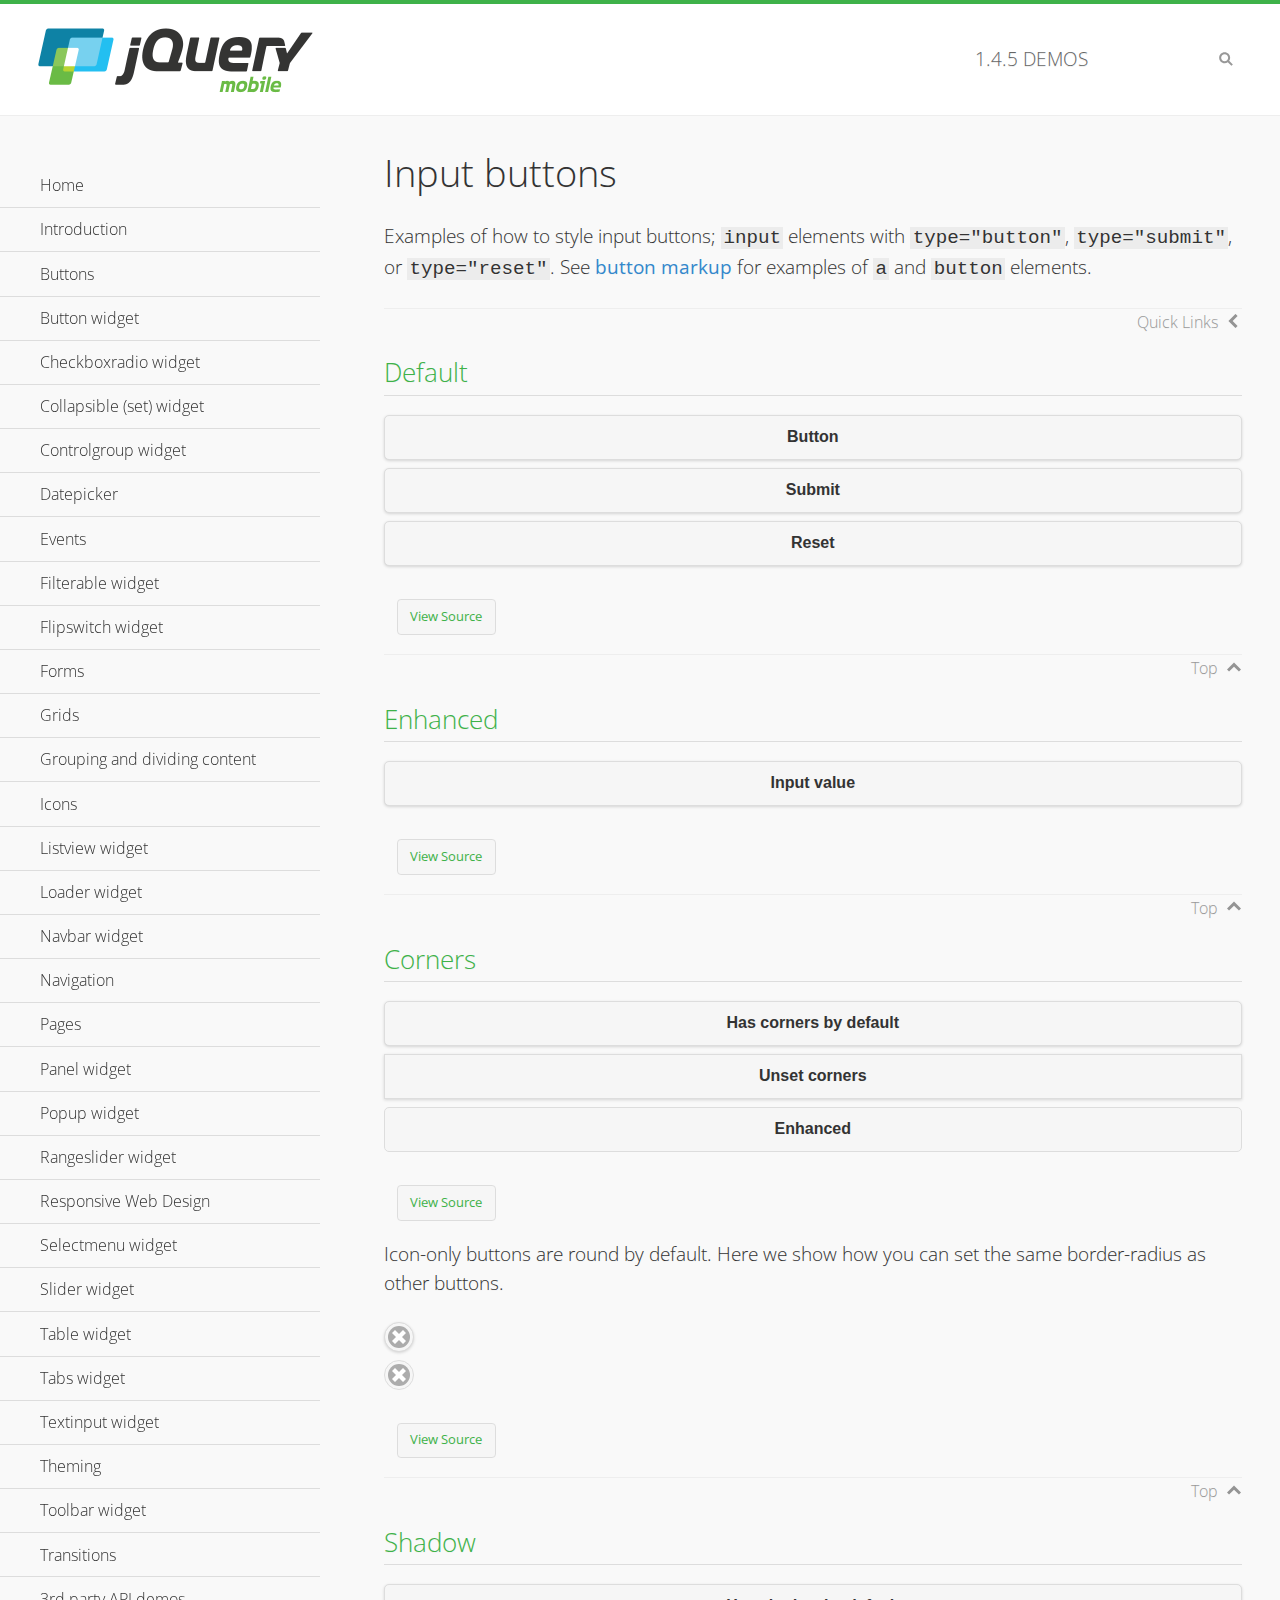
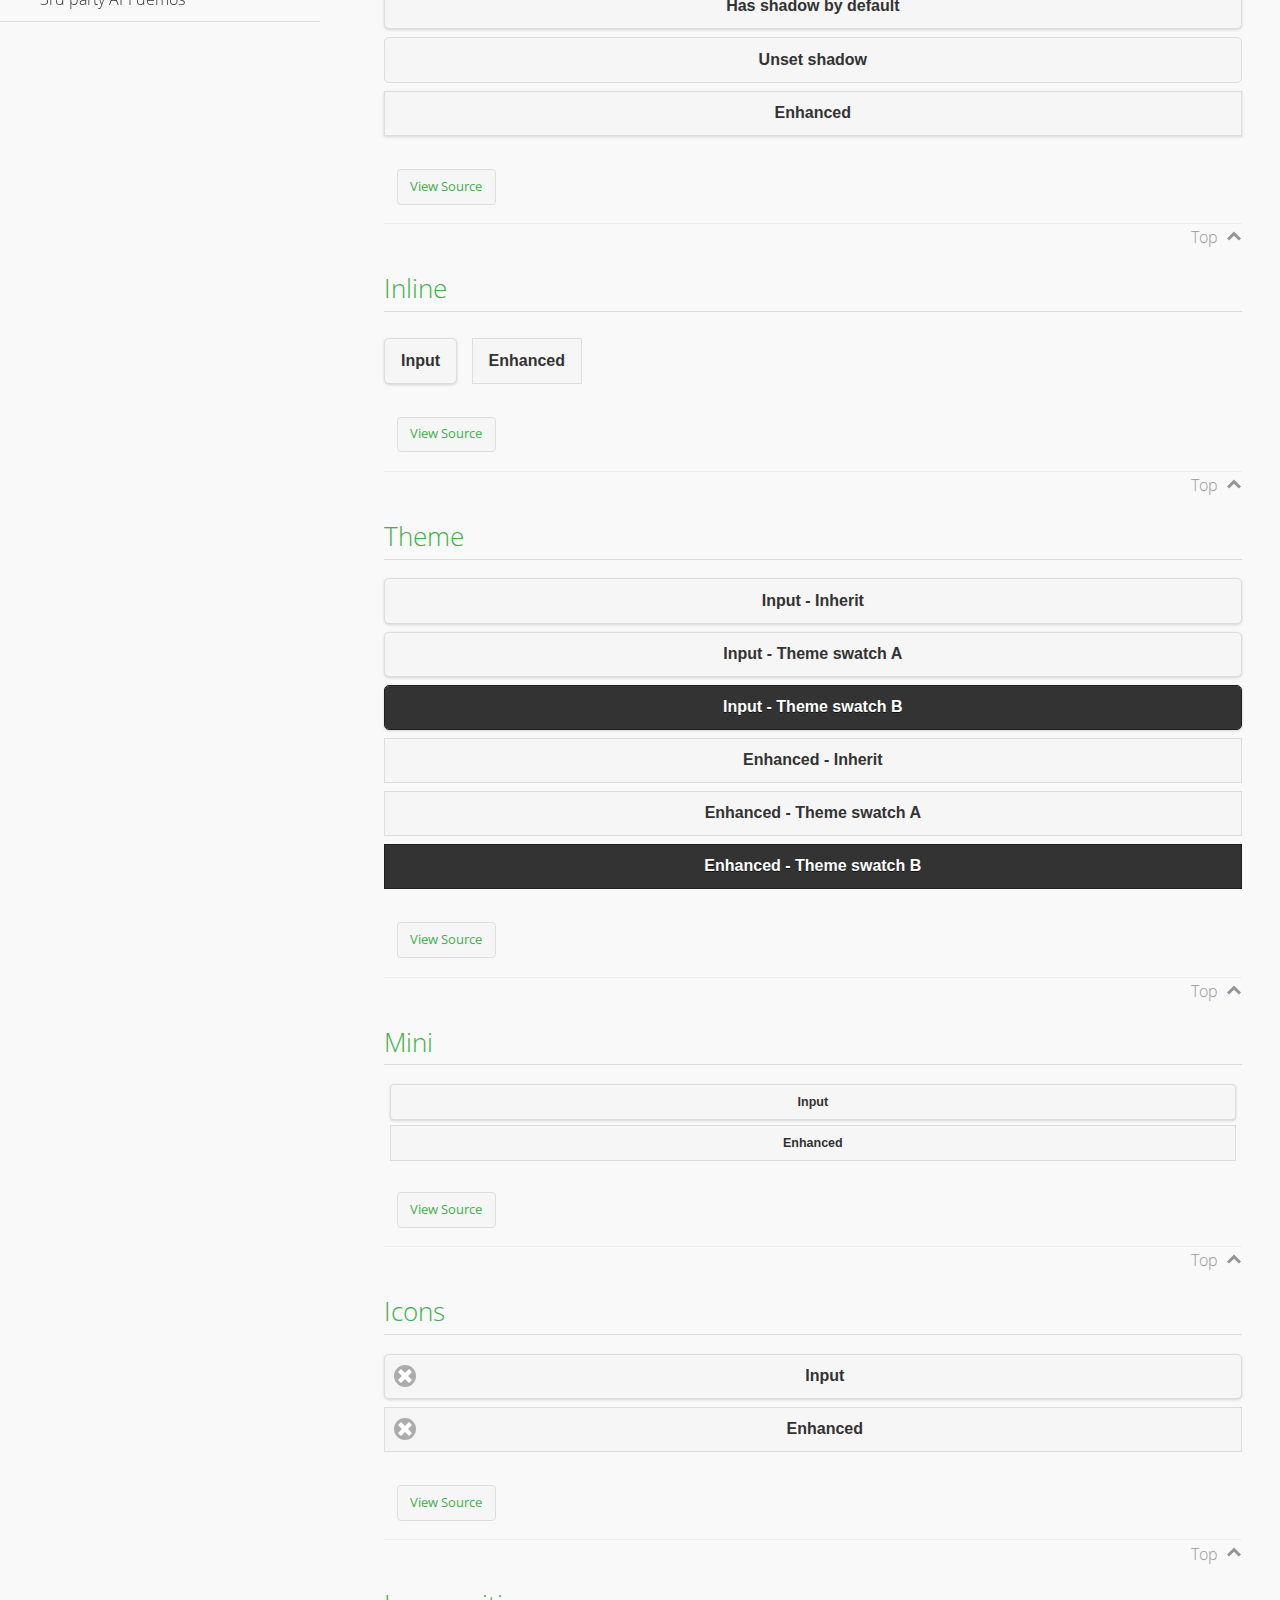
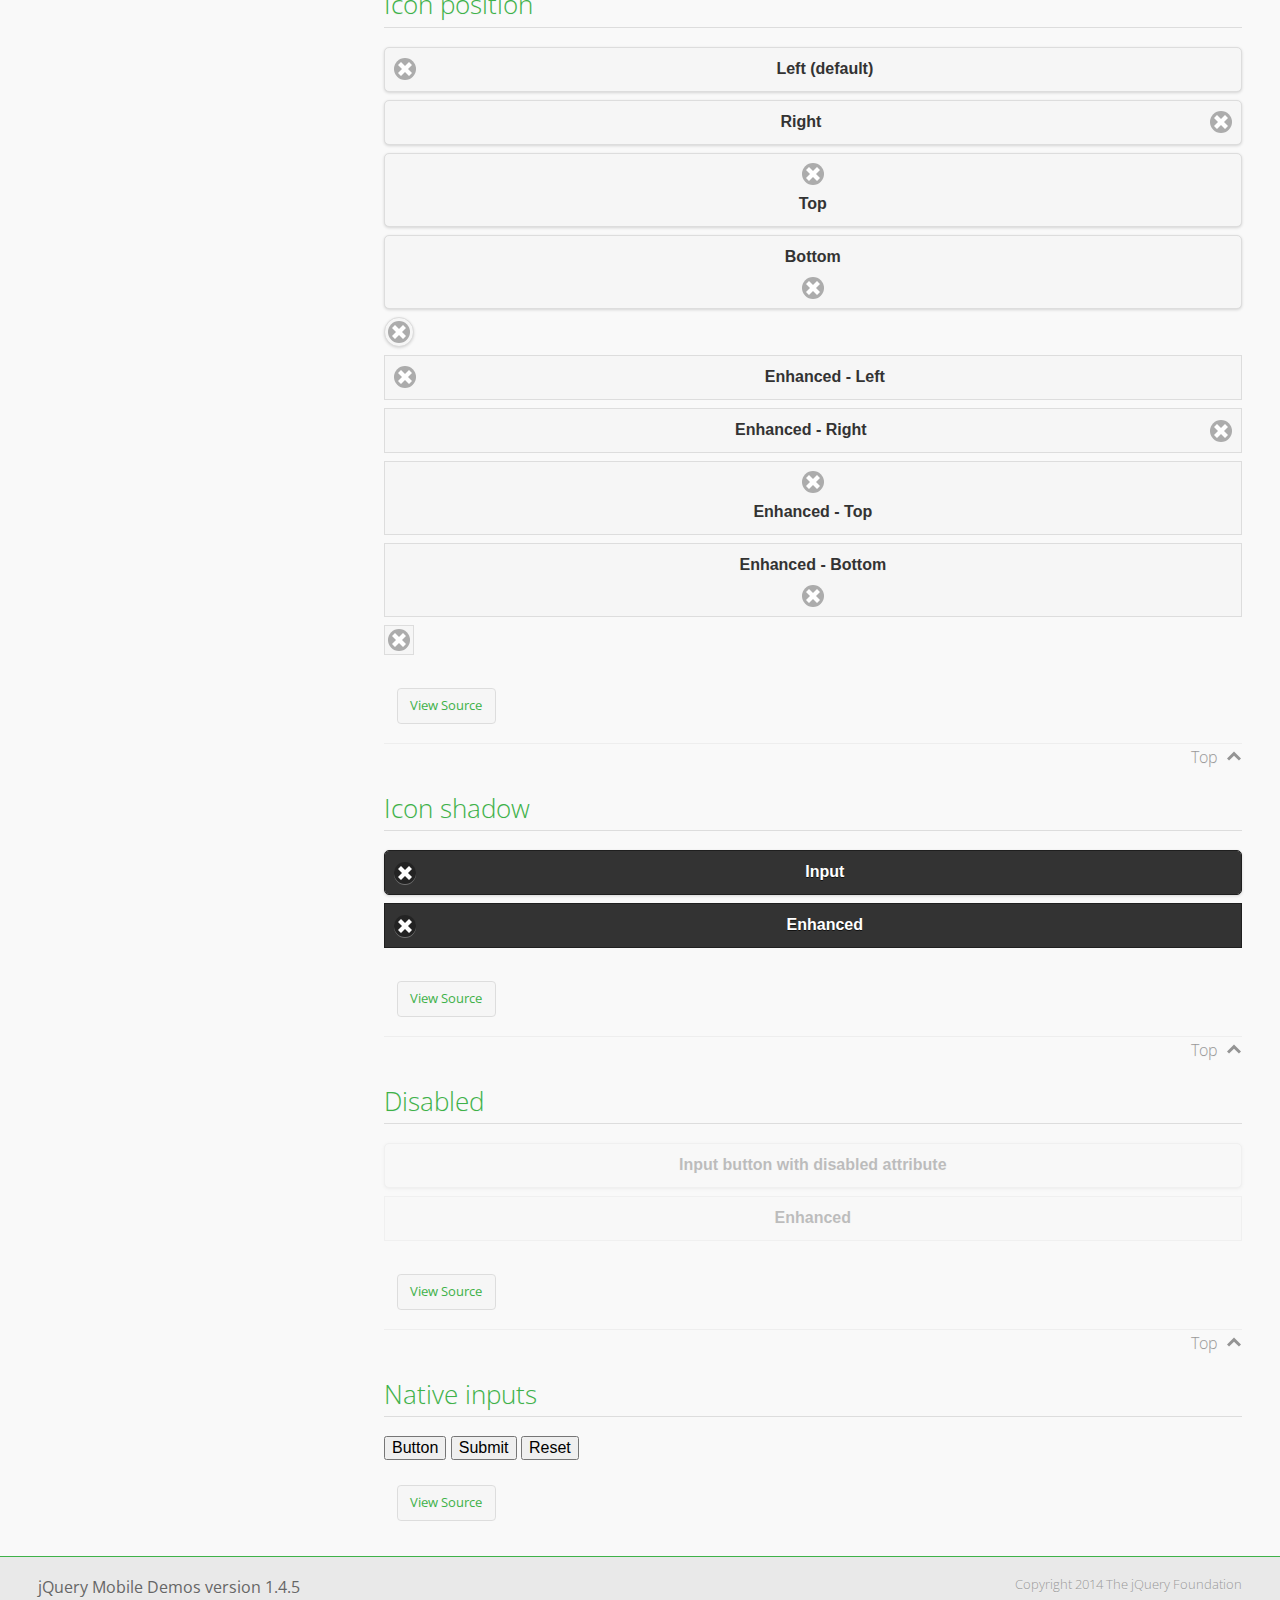
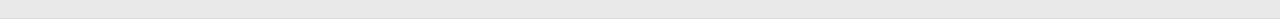
<file: js/jQueryMobile/demos/button/index.html>
<!DOCTYPE html>
<html>
<head>
	<meta charset="utf-8">
	<meta name="viewport" content="width=device-width, initial-scale=1">
	<title>Input buttons - jQuery Mobile Demos</title>
	<link rel="shortcut icon" href="../favicon.ico">
    <link rel="stylesheet" href="http://fonts.googleapis.com/css?family=Open+Sans:300,400,700">
	<link rel="stylesheet" href="../css/themes/default/jquery.mobile-1.4.5.min.css">
	<link rel="stylesheet" href="../_assets/css/jqm-demos.css">
	<script src="../js/jquery.js"></script>
	<script src="../_assets/js/index.js"></script>
	<script src="../js/jquery.mobile-1.4.5.min.js"></script>
</head>
<body>
<div data-role="page" class="jqm-demos" data-quicklinks="true">

	<div data-role="header" class="jqm-header">
		<h2><a href="../" title="jQuery Mobile Demos home"><img src="../_assets/img/jquery-logo.png" alt="jQuery Mobile"></a></h2>
		<p><span class="jqm-version"></span> Demos</p>
		<a href="#" class="jqm-navmenu-link ui-btn ui-btn-icon-notext ui-corner-all ui-icon-bars ui-nodisc-icon ui-alt-icon ui-btn-left">Menu</a>
		<a href="#" class="jqm-search-link ui-btn ui-btn-icon-notext ui-corner-all ui-icon-search ui-nodisc-icon ui-alt-icon ui-btn-right">Search</a>
	</div><!-- /header -->

	<div role="main" class="ui-content jqm-content">

		<h1>Input buttons</h1>

		<p>Examples of how to style input buttons; <code>input</code> elements with <code>type="button"</code>, <code>type="submit"</code>, or <code>type="reset"</code>. See <a href="../button-markup/">button markup</a> for examples of <code>a</code> and <code>button</code> elements.</p>

		<h2>Default</h2>

		<div data-demo-html="true">
			<form>
				<input type="button" value="Button">
				<input type="submit" value="Submit">
				<input type="reset" value="Reset">
			</form>
		</div><!--/demo-html -->

		<h2>Enhanced</h2>

		<div data-demo-html="true">
			<form>
				<div class="ui-input-btn ui-btn ui-corner-all ui-shadow">
					Input value
					<input type="button" data-enhanced="true" value="Input value">
				</div>
			</form>
		</div><!--/demo-html -->

		<h2>Corners</h2>

		<div data-demo-html="true">
			<form>
				<input type="button" value="Has corners by default">
				<input type="button" data-corners="false" value="Unset corners">
				<div class="ui-input-btn ui-btn ui-corner-all">
					Enhanced
					<input type="button" data-enhanced="true" value="Enhanced">
				</div>
			</form>
		</div><!--/demo-html -->

		<p>Icon-only buttons are round by default. Here we show how you can set the same border-radius as other buttons.</p>

		<div data-demo-html="true" data-demo-css="true">
			<form>
				<input type="button" data-icon="delete" data-iconpos="notext" value="Icon only">
				<div id="custom-border-radius">
					<div class="ui-input-btn ui-btn ui-icon-delete ui-btn-icon-notext ui-corner-all">
						Enhanced - Icon only
						<input type="button" data-enhanced="true" value="Enhanced - Icon only">
					</div>
				</div>
			</form>
		</div><!--/demo-html -->

		<h2>Shadow</h2>

		<div data-demo-html="true">
			<form>
				<input type="button" value="Has shadow by default">
				<input type="button" data-shadow="false" value="Unset shadow">
				<div class="ui-input-btn ui-btn ui-shadow">
					Enhanced
					<input type="button" data-enhanced="true" value="Enhanced">
				</div>
			</form>
		</div><!--/demo-html -->

		<h2>Inline</h2>

		<div data-demo-html="true">
			<form>
				<input type="button" data-inline="true" value="Input">
				<div class="ui-input-btn ui-btn ui-btn-inline">
					Enhanced
					<input type="button" data-enhanced="true" value="Enhanced">
				</div>
			</form>
		</div><!--/demo-html -->

		<h2>Theme</h2>

		<div data-demo-html="true">
			<form>
				<input type="button" value="Input - Inherit">
				<input type="button" data-theme="a" value="Input - Theme swatch A">
				<input type="button" data-theme="b" value="Input - Theme swatch B">
				<div class="ui-input-btn ui-btn">
					Enhanced - Inherit
					<input type="button" data-enhanced="true" value="Enhanced - Inherit">
				</div>
				<div class="ui-input-btn ui-btn ui-btn-a">
					Enhanced - Theme swatch A
					<input type="button" data-enhanced="true" value="Enhanced - Theme swatch A">
				</div>
				<div class="ui-input-btn ui-btn ui-btn-b">
					Enhanced - Theme swatch B
					<input type="button" data-enhanced="true" value="Enhanced - Theme swatch B">
				</div>
			</form>
		</div><!--/demo-html -->

		<h2>Mini</h2>

		<div data-demo-html="true">
			<form>
				<input type="button" data-mini="true" value="Input">
				<div class="ui-input-btn ui-btn ui-mini">
					Enhanced
					<input type="button" data-enhanced="true" value="Enhanced">
				</div>
			</form>
		</div><!--/demo-html -->

		<h2>Icons</h2>

		<div data-demo-html="true">
			<form>
				<input type="button" data-icon="delete" value="Input">
				<div class="ui-input-btn ui-btn ui-icon-delete ui-btn-icon-left">
					Enhanced
					<input type="button" data-enhanced="true" value="Enhanced">
				</div>
			</form>
		</div><!--/demo-html -->

		<h2>Icon position</h2>

		<div data-demo-html="true">
			<form>
				<input type="button" data-icon="delete" value="Left (default)">
				<input type="button" data-icon="delete" data-iconpos="right" value="Right">
				<input type="button" data-icon="delete" data-iconpos="top" value="Top">
				<input type="button" data-icon="delete" data-iconpos="bottom" value="Bottom">
				<input type="button" data-icon="delete" data-iconpos="notext" value="Icon only">
				<div class="ui-input-btn ui-btn ui-icon-delete ui-btn-icon-left">
					Enhanced - Left
					<input type="button" data-enhanced="true" value="Enhanced - Left">
				</div>
				<div class="ui-input-btn ui-btn ui-icon-delete ui-btn-icon-right">
					Enhanced - Right
					<input type="button" data-enhanced="true" value="Enhanced - Right">
				</div>
				<div class="ui-input-btn ui-btn ui-icon-delete ui-btn-icon-top">
					Enhanced - Top
					<input type="button" data-enhanced="true" value="Enhanced - Top">
				</div>
				<div class="ui-input-btn ui-btn ui-icon-delete ui-btn-icon-bottom">
					Enhanced - Bottom
					<input type="button" data-enhanced="true" value="Enhanced - Bottom">
				</div>
				<div class="ui-input-btn ui-btn ui-icon-delete ui-btn-icon-notext">
					Enhanced - Icon only
					<input type="button" data-enhanced="true" value="Enhanced - Icon only">
				</div>
			</form>
		</div><!--/demo-html -->

		<h2>Icon shadow</h2>

		<div data-demo-html="true">
			<form>
				<input type="button" data-theme="b" data-icon="delete" data-iconshadow="true" value="Input">
				<div class="ui-input-btn ui-btn ui-btn-b ui-icon-delete ui-btn-icon-left ui-shadow-icon">
					Enhanced
					<input type="button" data-enhanced="true" value="Enhanced">
				</div>
			</form>
		</div><!--/demo-html -->

		<h2>Disabled</h2>

		<div data-demo-html="true">
			<form>
				<input type="button" disabled value="Input button with disabled attribute">
				<div class="ui-input-btn ui-btn ui-state-disabled">
					Enhanced
					<input type="button" disabled data-enhanced="true" value="Enhanced">
				</div>
			</form>
		</div><!--/demo-html -->

		<h2>Native inputs</h2>

		<div data-demo-html="true">
			<form>
				<input type="button" data-role="none" value="Button">
				<input type="submit" data-role="none" value="Submit">
				<input type="reset" data-role="none" value="Reset">
			</form>
		</div><!--/demo-html -->

	</div><!-- /content -->
	    <div data-role="panel" class="jqm-navmenu-panel" data-position="left" data-display="overlay" data-theme="a">
	    	<ul class="jqm-list ui-alt-icon ui-nodisc-icon">
<li data-filtertext="demos homepage" data-icon="home"><a href=".././">Home</a></li>
<li data-filtertext="introduction overview getting started"><a href="../intro/" data-ajax="false">Introduction</a></li>
<li data-filtertext="buttons button markup buttonmarkup method anchor link button element"><a href="../button-markup/" data-ajax="false">Buttons</a></li>
<li data-filtertext="form button widget input button submit reset"><a href="../button/" data-ajax="false">Button widget</a></li>
<li data-role="collapsible" data-enhanced="true" data-collapsed-icon="carat-d" data-expanded-icon="carat-u" data-iconpos="right" data-inset="false" class="ui-collapsible ui-collapsible-themed-content ui-collapsible-collapsed">
	<h3 class="ui-collapsible-heading ui-collapsible-heading-collapsed">
		<a href="#" class="ui-collapsible-heading-toggle ui-btn ui-btn-icon-right ui-btn-inherit ui-icon-carat-d">
		    Checkboxradio widget<span class="ui-collapsible-heading-status"> click to expand contents</span>
		</a>
	</h3>
	<div class="ui-collapsible-content ui-body-inherit ui-collapsible-content-collapsed" aria-hidden="true">
		<ul>
			<li data-filtertext="form checkboxradio widget checkbox input checkboxes controlgroups"><a href="../checkboxradio-checkbox/" data-ajax="false">Checkboxes</a></li>
			<li data-filtertext="form checkboxradio widget radio input radio buttons controlgroups"><a href="../checkboxradio-radio/" data-ajax="false">Radio buttons</a></li>
		</ul>
	</div>
</li>
<li data-role="collapsible" data-enhanced="true" data-collapsed-icon="carat-d" data-expanded-icon="carat-u" data-iconpos="right" data-inset="false" class="ui-collapsible ui-collapsible-themed-content ui-collapsible-collapsed">
	<h3 class="ui-collapsible-heading ui-collapsible-heading-collapsed">
		<a href="#" class="ui-collapsible-heading-toggle ui-btn ui-btn-icon-right ui-btn-inherit ui-icon-carat-d">
			Collapsible (set) widget<span class="ui-collapsible-heading-status"> click to expand contents</span>
		</a>
	</h3>
	<div class="ui-collapsible-content ui-body-inherit ui-collapsible-content-collapsed" aria-hidden="true">
		<ul>
			<li data-filtertext="collapsibles content formatting"><a href="../collapsible/" data-ajax="false">Collapsible</a></li>
			<li data-filtertext="dynamic collapsible set accordion append expand"><a href="../collapsible-dynamic/" data-ajax="false">Dynamic collapsibles</a></li>
			<li data-filtertext="accordions collapsible set widget content formatting grouped collapsibles"><a href="../collapsibleset/" data-ajax="false">Collapsible set</a></li>
		</ul>
	</div>
</li>
<li data-role="collapsible" data-enhanced="true" data-collapsed-icon="carat-d" data-expanded-icon="carat-u" data-iconpos="right" data-inset="false" class="ui-collapsible ui-collapsible-themed-content ui-collapsible-collapsed">
	<h3 class="ui-collapsible-heading ui-collapsible-heading-collapsed">
		<a href="#" class="ui-collapsible-heading-toggle ui-btn ui-btn-icon-right ui-btn-inherit ui-icon-carat-d">
			Controlgroup widget<span class="ui-collapsible-heading-status"> click to expand contents</span>
		</a>
	</h3>
	<div class="ui-collapsible-content ui-body-inherit ui-collapsible-content-collapsed" aria-hidden="true">
		<ul>
			<li data-filtertext="controlgroups selectmenu checkboxradio input grouped buttons horizontal vertical"><a href="../controlgroup/" data-ajax="false">Controlgroup</a></li>
			<li data-filtertext="dynamic controlgroup dynamically add buttons"><a href="../controlgroup-dynamic/" data-ajax="false">Dynamic controlgroups</a></li>
		</ul>
	</div>
</li>
<li data-filtertext="form datepicker widget date input"><a href="../datepicker/" data-ajax="false">Datepicker</a></li>
<li data-role="collapsible" data-enhanced="true" data-collapsed-icon="carat-d" data-expanded-icon="carat-u" data-iconpos="right" data-inset="false" class="ui-collapsible ui-collapsible-themed-content ui-collapsible-collapsed">
	<h3 class="ui-collapsible-heading ui-collapsible-heading-collapsed">
		<a href="#" class="ui-collapsible-heading-toggle ui-btn ui-btn-icon-right ui-btn-inherit ui-icon-carat-d">
			Events<span class="ui-collapsible-heading-status"> click to expand contents</span>
		</a>
	</h3>
	<div class="ui-collapsible-content ui-body-inherit ui-collapsible-content-collapsed" aria-hidden="true">
		<ul>
			<li data-filtertext="swipe to delete list items listviews swipe events"><a href="../swipe-list/" data-ajax="false">Swipe list items</a></li>
			<li data-filtertext="swipe to navigate swipe page navigation swipe events"><a href="../swipe-page/" data-ajax="false">Swipe page navigation</a></li>
		</ul>
	</div>
</li>
<li data-filtertext="filterable filter elements sorting searching listview table"><a href="../filterable/" data-ajax="false">Filterable widget</a></li>
<li data-filtertext="form flipswitch widget flip toggle switch binary select checkbox input"><a href="../flipswitch/" data-ajax="false">Flipswitch widget</a></li>
<li data-role="collapsible" data-enhanced="true" data-collapsed-icon="carat-d" data-expanded-icon="carat-u" data-iconpos="right" data-inset="false" class="ui-collapsible ui-collapsible-themed-content ui-collapsible-collapsed">
	<h3 class="ui-collapsible-heading ui-collapsible-heading-collapsed">
		<a href="#" class="ui-collapsible-heading-toggle ui-btn ui-btn-icon-right ui-btn-inherit ui-icon-carat-d">
			Forms<span class="ui-collapsible-heading-status"> click to expand contents</span>
		</a>
	</h3>
	<div class="ui-collapsible-content ui-body-inherit ui-collapsible-content-collapsed" aria-hidden="true">
		<ul>
			<li data-filtertext="forms text checkbox radio range button submit reset inputs selects textarea slider flipswitch label form elements"><a href="../forms/" data-ajax="false">Forms</a></li>
			<li data-filtertext="form hide labels hidden accessible ui-hidden-accessible forms"><a href="../forms-label-hidden-accessible/" data-ajax="false">Hide labels</a></li>
			<li data-filtertext="form field containers fieldcontain ui-field-contain forms"><a href="../forms-field-contain/" data-ajax="false">Field containers</a></li>
			<li data-filtertext="forms disabled form elements"><a href="../forms-disabled/" data-ajax="false">Forms disabled</a></li>
			<li data-filtertext="forms gallery examples overview forms text checkbox radio range button submit reset inputs selects textarea slider flipswitch label form elements"><a href="../forms-gallery/" data-ajax="false">Forms gallery</a></li>
		</ul>
	</div>
</li>
<li data-role="collapsible" data-enhanced="true" data-collapsed-icon="carat-d" data-expanded-icon="carat-u" data-iconpos="right" data-inset="false" class="ui-collapsible ui-collapsible-themed-content ui-collapsible-collapsed">
	<h3 class="ui-collapsible-heading ui-collapsible-heading-collapsed">
		<a href="#" class="ui-collapsible-heading-toggle ui-btn ui-btn-icon-right ui-btn-inherit ui-icon-carat-d">
			Grids<span class="ui-collapsible-heading-status"> click to expand contents</span>
		</a>
	</h3>
	<div class="ui-collapsible-content ui-body-inherit ui-collapsible-content-collapsed" aria-hidden="true">
		<ul>
			<li data-filtertext="grids columns blocks content formatting rwd responsive css framework"><a href="../grids/" data-ajax="false">Grids</a></li>
			<li data-filtertext="buttons in grids css framework"><a href="../grids-buttons/" data-ajax="false">Buttons in grids</a></li>
			<li data-filtertext="custom responsive grids rwd css framework"><a href="../grids-custom-responsive/" data-ajax="false">Custom responsive grids</a></li>
		</ul>
	</div>
</li>
<li data-filtertext="blocks content formatting sections heading"><a href="../body-bar-classes/" data-ajax="false">Grouping and dividing content</a></li>
<li data-role="collapsible" data-enhanced="true" data-collapsed-icon="carat-d" data-expanded-icon="carat-u" data-iconpos="right" data-inset="false" class="ui-collapsible ui-collapsible-themed-content ui-collapsible-collapsed">
	<h3 class="ui-collapsible-heading ui-collapsible-heading-collapsed">
		<a href="#" class="ui-collapsible-heading-toggle ui-btn ui-btn-icon-right ui-btn-inherit ui-icon-carat-d">
			Icons<span class="ui-collapsible-heading-status"> click to expand contents</span>
		</a>
	</h3>
	<div class="ui-collapsible-content ui-body-inherit ui-collapsible-content-collapsed" aria-hidden="true">
		<ul>
			<li data-filtertext="button icons svg disc alt custom icon position"><a href="../icons/" data-ajax="false">Icons</a></li>
			<li data-filtertext=""><a href="../icons-grunticon/" data-ajax="false">Grunticon loader</a></li>
		</ul>
	</div>
</li>
<li data-role="collapsible" data-enhanced="true" data-collapsed-icon="carat-d" data-expanded-icon="carat-u" data-iconpos="right" data-inset="false" class="ui-collapsible ui-collapsible-themed-content ui-collapsible-collapsed">
	<h3 class="ui-collapsible-heading ui-collapsible-heading-collapsed">
		<a href="#" class="ui-collapsible-heading-toggle ui-btn ui-btn-icon-right ui-btn-inherit ui-icon-carat-d">
			Listview widget<span class="ui-collapsible-heading-status"> click to expand contents</span>
		</a>
	</h3>
	<div class="ui-collapsible-content ui-body-inherit ui-collapsible-content-collapsed" aria-hidden="true">
		<ul>
			<li data-filtertext="listview widget thumbnails icons nested split button collapsible ul ol"><a href="../listview/" data-ajax="false">Listview</a></li>
			<li data-filtertext="autocomplete filterable reveal listview filtertextbeforefilter placeholder"><a href="../listview-autocomplete/" data-ajax="false">Listview autocomplete</a></li>
			<li data-filtertext="autocomplete filterable reveal listview remote data filtertextbeforefilter placeholder"><a href="../listview-autocomplete-remote/" data-ajax="false">Listview autocomplete remote data</a></li>
			<li data-filtertext="autodividers anchor jump scroll linkbars listview lists ul ol"><a href="../listview-autodividers-linkbar/" data-ajax="false">Listview autodividers linkbar</a></li>
			<li data-filtertext="listview autodividers selector autodividersselector lists ul ol"><a href="../listview-autodividers-selector/" data-ajax="false">Listview autodividers selector</a></li>
			<li data-filtertext="listview nested list items"><a href="../listview-nested-lists/" data-ajax="false">Nested Listviews</a></li>
			<li data-filtertext="listview collapsible list items flat"><a href="../listview-collapsible-item-flat/" data-ajax="false">Listview collapsible list items (flat)</a></li>
			<li data-filtertext="listview collapsible list indented"><a href="../listview-collapsible-item-indented/" data-ajax="false">Listview collapsible list items (indented)</a></li>
			<li data-filtertext="grid listview responsive grids responsive listviews lists ul"><a href="../listview-grid/" data-ajax="false">Listview responsive grid</a></li>
		</ul>
	</div>
</li>
<li data-filtertext="loader widget page loading navigation overlay spinner"><a href="../loader/" data-ajax="false">Loader widget</a></li>
<li data-filtertext="navbar widget navmenu toolbars header footer"><a href="../navbar/" data-ajax="false">Navbar widget</a></li>
<li data-role="collapsible" data-enhanced="true" data-collapsed-icon="carat-d" data-expanded-icon="carat-u" data-iconpos="right" data-inset="false" class="ui-collapsible ui-collapsible-themed-content ui-collapsible-collapsed">
	<h3 class="ui-collapsible-heading ui-collapsible-heading-collapsed">
		<a href="#" class="ui-collapsible-heading-toggle ui-btn ui-btn-icon-right ui-btn-inherit ui-icon-carat-d">
			Navigation<span class="ui-collapsible-heading-status"> click to expand contents</span>
		</a>
	</h3>
	<div class="ui-collapsible-content ui-body-inherit ui-collapsible-content-collapsed" aria-hidden="true">
		<ul>
			<li data-filtertext="ajax navigation navigate widget history event method"><a href="../navigation/" data-ajax="false">Navigation</a></li>
			<li data-filtertext="linking pages page links navigation ajax prefetch cache"><a href="../navigation-linking-pages/" data-ajax="false">Linking pages</a></li>
			<!-- <li data-filtertext="php redirect server redirection server-side navigation"><a href="../navigation-php-redirect/" data-ajax="false">PHP redirect demo</a></li>-->
			<li data-filtertext="navigation redirection hash query"><a href="../navigation-hash-processing/" data-ajax="false">Hash processing demo</a></li>
			<li data-filtertext="navigation redirection hash query"><a href="../page-events/" data-ajax="false">Page Navigation Events</a></li>
		</ul>
	</div>
</li>
<li data-role="collapsible" data-enhanced="true" data-collapsed-icon="carat-d" data-expanded-icon="carat-u" data-iconpos="right" data-inset="false" class="ui-collapsible ui-collapsible-themed-content ui-collapsible-collapsed">
	<h3 class="ui-collapsible-heading ui-collapsible-heading-collapsed">
		<a href="#" class="ui-collapsible-heading-toggle ui-btn ui-btn-icon-right ui-btn-inherit ui-icon-carat-d">
			Pages<span class="ui-collapsible-heading-status"> click to expand contents</span>
		</a>
	</h3>
	<div class="ui-collapsible-content ui-body-inherit ui-collapsible-content-collapsed" aria-hidden="true">
		<ul>
			<li data-filtertext="pages page widget ajax navigation"><a href="../pages/" data-ajax="false">Pages</a></li>
			<li data-filtertext="single page"><a href="../pages-single-page/" data-ajax="false">Single page</a></li>
			<li data-filtertext="multipage multi-page page"><a href="../pages-multi-page/" data-ajax="false">Multi-page template</a></li>
			<li data-filtertext="dialog page widget modal popup"><a href="../pages-dialog/" data-ajax="false">Dialog page</a></li>
		</ul>
	</div>
</li>
<li data-role="collapsible" data-enhanced="true" data-collapsed-icon="carat-d" data-expanded-icon="carat-u" data-iconpos="right" data-inset="false" class="ui-collapsible ui-collapsible-themed-content ui-collapsible-collapsed">
	<h3 class="ui-collapsible-heading ui-collapsible-heading-collapsed">
		<a href="#" class="ui-collapsible-heading-toggle ui-btn ui-btn-icon-right ui-btn-inherit ui-icon-carat-d">
			Panel widget<span class="ui-collapsible-heading-status"> click to expand contents</span>
		</a>
	</h3>
	<div class="ui-collapsible-content ui-body-inherit ui-collapsible-content-collapsed" aria-hidden="true">
		<ul>
			<li data-filtertext="panel widget sliding panels reveal push overlay responsive"><a href="../panel/" data-ajax="false">Panel</a></li>
			<li data-filtertext=""><a href="../panel-external/" data-ajax="false">External panels</a></li>
			<li data-filtertext="panel "><a href="../panel-fixed/" data-ajax="false">Fixed panels</a></li>
			<li data-filtertext="panel slide panels sliding panels shadow rwd responsive breakpoint"><a href="../panel-responsive/" data-ajax="false">Panels responsive</a></li>
			<li data-filtertext="panel custom style custom panel width reveal shadow listview panel styling page background wrapper"><a href="../panel-styling/" data-ajax="false">Custom panel style</a></li>
			<li data-filtertext="panel open on swipe"><a href="../panel-swipe-open/" data-ajax="false">Panel open on swipe</a></li>
			<li data-filtertext="panels outside page internal external toolbars"><a href="../panel-external-internal/" data-ajax="false">Panel external and internal</a></li>
		</ul>
	</div>
</li>
<li data-role="collapsible" data-enhanced="true" data-collapsed-icon="carat-d" data-expanded-icon="carat-u" data-iconpos="right" data-inset="false" class="ui-collapsible ui-collapsible-themed-content ui-collapsible-collapsed">
	<h3 class="ui-collapsible-heading ui-collapsible-heading-collapsed">
		<a href="#" class="ui-collapsible-heading-toggle ui-btn ui-btn-icon-right ui-btn-inherit ui-icon-carat-d">
			Popup widget<span class="ui-collapsible-heading-status"> click to expand contents</span>
		</a>
	</h3>
	<div class="ui-collapsible-content ui-body-inherit ui-collapsible-content-collapsed" aria-hidden="true">
		<ul>
			<li data-filtertext="popup widget popups dialog modal transition tooltip lightbox form overlay screen flip pop fade transition"><a href="../popup/" data-ajax="false">Popup</a></li>
			<li data-filtertext="popup alignment position"><a href="../popup-alignment/" data-ajax="false">Popup alignment</a></li>
			<li data-filtertext="popup arrow size popups popover"><a href="../popup-arrow-size/" data-ajax="false">Popup arrow size</a></li>
			<li data-filtertext="dynamic popups popup images lightbox"><a href="../popup-dynamic/" data-ajax="false">Dynamic popups</a></li>
			<li data-filtertext="popups with iframes scaling"><a href="../popup-iframe/" data-ajax="false">Popups with iframes</a></li>
			<li data-filtertext="popup image scaling"><a href="../popup-image-scaling/" data-ajax="false">Popup image scaling</a></li>
			<li data-filtertext="external popup outside multi-page"><a href="../popup-outside-multipage/" data-ajax="false">Popup outside multi-page</a></li>
		</ul>
	</div>
</li>
<li data-filtertext="form rangeslider widget dual sliders dual handle sliders range input"><a href="../rangeslider/" data-ajax="false">Rangeslider widget</a></li>
<li data-filtertext="responsive web design rwd adaptive progressive enhancement PE accessible mobile breakpoints media query media queries"><a href="../rwd/" data-ajax="false">Responsive Web Design</a></li>
<li data-role="collapsible" data-enhanced="true" data-collapsed-icon="carat-d" data-expanded-icon="carat-u" data-iconpos="right" data-inset="false" class="ui-collapsible ui-collapsible-themed-content ui-collapsible-collapsed">
	<h3 class="ui-collapsible-heading ui-collapsible-heading-collapsed">
		<a href="#" class="ui-collapsible-heading-toggle ui-btn ui-btn-icon-right ui-btn-inherit ui-icon-carat-d">
			Selectmenu widget<span class="ui-collapsible-heading-status"> click to expand contents</span>
		</a>
	</h3>
	<div class="ui-collapsible-content ui-body-inherit ui-collapsible-content-collapsed" aria-hidden="true">
		<ul>
			<li data-filtertext="form selectmenu widget select input custom select menu selects"><a href="../selectmenu/" data-ajax="false">Selectmenu</a></li>
			<li data-filtertext="form custom select menu selectmenu widget custom menu option optgroup multiple selects"><a href="../selectmenu-custom/" data-ajax="false">Custom select menu</a></li>
			<li data-filtertext="filterable select filter popup dialog"><a href="../selectmenu-custom-filter/" data-ajax="false">Custom select menu with filter</a></li>
		</ul>
	</div>
</li>
<li data-role="collapsible" data-enhanced="true" data-collapsed-icon="carat-d" data-expanded-icon="carat-u" data-iconpos="right" data-inset="false" class="ui-collapsible ui-collapsible-themed-content ui-collapsible-collapsed">
	<h3 class="ui-collapsible-heading ui-collapsible-heading-collapsed">
		<a href="#" class="ui-collapsible-heading-toggle ui-btn ui-btn-icon-right ui-btn-inherit ui-icon-carat-d">
			Slider widget<span class="ui-collapsible-heading-status"> click to expand contents</span>
		</a>
	</h3>
	<div class="ui-collapsible-content ui-body-inherit ui-collapsible-content-collapsed" aria-hidden="true">
		<ul>
			<li data-filtertext="form slider widget range input single sliders"><a href="../slider/" data-ajax="false">Slider</a></li>
			<li data-filtertext="form slider widget flipswitch slider binary select flip toggle switch"><a href="../slider-flipswitch/" data-ajax="false">Slider flip toggle switch</a></li>
			<li data-filtertext="form slider tooltip handle value input range sliders"><a href="../slider-tooltip/" data-ajax="false">Slider tooltip</a></li>
		</ul>
	</div>
</li>
<li data-role="collapsible" data-enhanced="true" data-collapsed-icon="carat-d" data-expanded-icon="carat-u" data-iconpos="right" data-inset="false" class="ui-collapsible ui-collapsible-themed-content ui-collapsible-collapsed">
	<h3 class="ui-collapsible-heading ui-collapsible-heading-collapsed">
		<a href="#" class="ui-collapsible-heading-toggle ui-btn ui-btn-icon-right ui-btn-inherit ui-icon-carat-d">
			Table widget<span class="ui-collapsible-heading-status"> click to expand contents</span>
		</a>
	</h3>
	<div class="ui-collapsible-content ui-body-inherit ui-collapsible-content-collapsed" aria-hidden="true">
		<ul>
			<li data-filtertext="table widget reflow column toggle th td responsive tables rwd hide show tabular"><a href="../table-column-toggle/" data-ajax="false">Table Column Toggle</a></li>
			<li data-filtertext="table column toggle phone comparison demo"><a href="../table-column-toggle-example/" data-ajax="false">Table Column Toggle demo</a></li>
			<li data-filtertext="responsive tables table column toggle heading groups rwd breakpoint"><a href="../table-column-toggle-heading-groups/" data-ajax="false">Table Column Toggle heading groups</a></li>
			<li data-filtertext="responsive tables table column toggle hide rwd breakpoint customization options"><a href="../table-column-toggle-options/" data-ajax="false">Table Column Toggle options</a></li>
			<li data-filtertext="table reflow th td responsive rwd columns tabular"><a href="../table-reflow/" data-ajax="false">Table Reflow</a></li>
			<li data-filtertext="responsive tables table reflow heading groups rwd breakpoint"><a href="../table-reflow-heading-groups/" data-ajax="false">Table Reflow heading groups</a></li>
			<li data-filtertext="responsive tables table reflow stripes strokes table style"><a href="../table-reflow-stripes-strokes/" data-ajax="false">Table Reflow stripes and strokes</a></li>
			<li data-filtertext="responsive tables table reflow stack custom styles"><a href="../table-reflow-styling/" data-ajax="false">Table Reflow custom styles</a></li>
		</ul>
	</div>
</li>
<li data-filtertext="ui tabs widget"><a href="../tabs/" data-ajax="false">Tabs widget</a></li>
<li data-filtertext="form textinput widget text input textarea number date time tel email file color password"><a href="../textinput/" data-ajax="false">Textinput widget</a></li>
<li data-role="collapsible" data-enhanced="true" data-collapsed-icon="carat-d" data-expanded-icon="carat-u" data-iconpos="right" data-inset="false" class="ui-collapsible ui-collapsible-themed-content ui-collapsible-collapsed">
	<h3 class="ui-collapsible-heading ui-collapsible-heading-collapsed">
		<a href="#" class="ui-collapsible-heading-toggle ui-btn ui-btn-icon-right ui-btn-inherit ui-icon-carat-d">
			Theming<span class="ui-collapsible-heading-status"> click to expand contents</span>
		</a>
	</h3>
	<div class="ui-collapsible-content ui-body-inherit ui-collapsible-content-collapsed" aria-hidden="true">
		<ul>
			<li data-filtertext="default theme swatches theming style css"><a href="../theme-default/" data-ajax="false">Default theme</a></li>
			<li data-filtertext="classic theme old theme swatches theming style css"><a href="../theme-classic/" data-ajax="false">Classic theme</a></li>
		</ul>
	</div>
</li>
<li data-role="collapsible" data-enhanced="true" data-collapsed-icon="carat-d" data-expanded-icon="carat-u" data-iconpos="right" data-inset="false" class="ui-collapsible ui-collapsible-themed-content ui-collapsible-collapsed">
	<h3 class="ui-collapsible-heading ui-collapsible-heading-collapsed">
		<a href="#" class="ui-collapsible-heading-toggle ui-btn ui-btn-icon-right ui-btn-inherit ui-icon-carat-d">
			Toolbar widget<span class="ui-collapsible-heading-status"> click to expand contents</span>
		</a>
	</h3>
	<div class="ui-collapsible-content ui-body-inherit ui-collapsible-content-collapsed" aria-hidden="true">
		<ul>
			<li data-filtertext="toolbar widget header footer toolbars fixed fullscreen external sections"><a href="../toolbar/" data-ajax="false">Toolbar</a></li>
			<li data-filtertext="dynamic toolbars dynamically add toolbar header footer"><a href="../toolbar-dynamic/" data-ajax="false">Dynamic toolbars</a></li>
			<li data-filtertext="external toolbars header footer"><a href="../toolbar-external/" data-ajax="false">External toolbars</a></li>
			<li data-filtertext="fixed toolbars header footer"><a href="../toolbar-fixed/" data-ajax="false">Fixed toolbars</a></li>
			<li data-filtertext="fixed fullscreen toolbars header footer"><a href="../toolbar-fixed-fullscreen/" data-ajax="false">Fullscreen toolbars</a></li>
			<li data-filtertext="external fixed toolbars header footer"><a href="../toolbar-fixed-external/" data-ajax="false">Fixed external toolbars</a></li>
			<li data-filtertext="external persistent toolbars header footer navbar navmenu"><a href="../toolbar-fixed-persistent/" data-ajax="false">Persistent toolbars</a></li>
			<li data-filtertext="external ajax optimized toolbars persistent toolbars header footer navbar"><a href="../toolbar-fixed-persistent-optimized/" data-ajax="false">Ajax optimized toolbars</a></li>
			<li data-filtertext="form in toolbars header footer"><a href="../toolbar-fixed-forms/" data-ajax="false">Form in toolbar</a></li>
		</ul>
	</div>
</li>
<li data-filtertext="page transitions animated pages popup navigation flip slide fade pop"><a href="../transitions/" data-ajax="false">Transitions</a></li>
<li data-role="collapsible" data-enhanced="true" data-collapsed-icon="carat-d" data-expanded-icon="carat-u" data-iconpos="right" data-inset="false" class="ui-collapsible ui-collapsible-themed-content ui-collapsible-collapsed">
	<h3 class="ui-collapsible-heading ui-collapsible-heading-collapsed">
		<a href="#" class="ui-collapsible-heading-toggle ui-btn ui-btn-icon-right ui-btn-inherit ui-icon-carat-d">
			3rd party API demos<span class="ui-collapsible-heading-status"> click to expand contents</span>
		</a>
	</h3>
	<div class="ui-collapsible-content ui-body-inherit ui-collapsible-content-collapsed" aria-hidden="true">
		<ul>
			<li data-filtertext="backbone requirejs navigation router"><a href="../backbone-requirejs/" data-ajax="false">Backbone RequireJS</a></li>
			<li data-filtertext="google maps geolocation demo"><a href="../map-geolocation/" data-ajax="false">Google Maps geolocation</a></li>
			<li data-filtertext="google maps hybrid"><a href="../map-list-toggle/" data-ajax="false">Google Maps list toggle</a></li>
		</ul>
	</div>
</li>



		     </ul>
		</div><!-- /panel -->


	<div data-role="footer" data-position="fixed" data-tap-toggle="false" class="jqm-footer">
		<p>jQuery Mobile Demos version <span class="jqm-version"></span></p>
		<p>Copyright 2014 The jQuery Foundation</p>
	</div><!-- /footer -->
	<!-- TODO: This should become an external panel so we can add input to markup (unique ID) -->
    <div data-role="panel" class="jqm-search-panel" data-position="right" data-display="overlay" data-theme="a">
		<div class="jqm-search">
			<ul class="jqm-list" data-filter-placeholder="Search demos..." data-filter-reveal="true">
<li data-filtertext="demos homepage" data-icon="home"><a href=".././">Home</a></li>
<li data-filtertext="introduction overview getting started"><a href="../intro/" data-ajax="false">Introduction</a></li>
<li data-filtertext="buttons button markup buttonmarkup method anchor link button element"><a href="../button-markup/" data-ajax="false">Buttons</a></li>
<li data-filtertext="form button widget input button submit reset"><a href="../button/" data-ajax="false">Button widget</a></li>
<li data-role="collapsible" data-enhanced="true" data-collapsed-icon="carat-d" data-expanded-icon="carat-u" data-iconpos="right" data-inset="false" class="ui-collapsible ui-collapsible-themed-content ui-collapsible-collapsed">
	<h3 class="ui-collapsible-heading ui-collapsible-heading-collapsed">
		<a href="#" class="ui-collapsible-heading-toggle ui-btn ui-btn-icon-right ui-btn-inherit ui-icon-carat-d">
		    Checkboxradio widget<span class="ui-collapsible-heading-status"> click to expand contents</span>
		</a>
	</h3>
	<div class="ui-collapsible-content ui-body-inherit ui-collapsible-content-collapsed" aria-hidden="true">
		<ul>
			<li data-filtertext="form checkboxradio widget checkbox input checkboxes controlgroups"><a href="../checkboxradio-checkbox/" data-ajax="false">Checkboxes</a></li>
			<li data-filtertext="form checkboxradio widget radio input radio buttons controlgroups"><a href="../checkboxradio-radio/" data-ajax="false">Radio buttons</a></li>
		</ul>
	</div>
</li>
<li data-role="collapsible" data-enhanced="true" data-collapsed-icon="carat-d" data-expanded-icon="carat-u" data-iconpos="right" data-inset="false" class="ui-collapsible ui-collapsible-themed-content ui-collapsible-collapsed">
	<h3 class="ui-collapsible-heading ui-collapsible-heading-collapsed">
		<a href="#" class="ui-collapsible-heading-toggle ui-btn ui-btn-icon-right ui-btn-inherit ui-icon-carat-d">
			Collapsible (set) widget<span class="ui-collapsible-heading-status"> click to expand contents</span>
		</a>
	</h3>
	<div class="ui-collapsible-content ui-body-inherit ui-collapsible-content-collapsed" aria-hidden="true">
		<ul>
			<li data-filtertext="collapsibles content formatting"><a href="../collapsible/" data-ajax="false">Collapsible</a></li>
			<li data-filtertext="dynamic collapsible set accordion append expand"><a href="../collapsible-dynamic/" data-ajax="false">Dynamic collapsibles</a></li>
			<li data-filtertext="accordions collapsible set widget content formatting grouped collapsibles"><a href="../collapsibleset/" data-ajax="false">Collapsible set</a></li>
		</ul>
	</div>
</li>
<li data-role="collapsible" data-enhanced="true" data-collapsed-icon="carat-d" data-expanded-icon="carat-u" data-iconpos="right" data-inset="false" class="ui-collapsible ui-collapsible-themed-content ui-collapsible-collapsed">
	<h3 class="ui-collapsible-heading ui-collapsible-heading-collapsed">
		<a href="#" class="ui-collapsible-heading-toggle ui-btn ui-btn-icon-right ui-btn-inherit ui-icon-carat-d">
			Controlgroup widget<span class="ui-collapsible-heading-status"> click to expand contents</span>
		</a>
	</h3>
	<div class="ui-collapsible-content ui-body-inherit ui-collapsible-content-collapsed" aria-hidden="true">
		<ul>
			<li data-filtertext="controlgroups selectmenu checkboxradio input grouped buttons horizontal vertical"><a href="../controlgroup/" data-ajax="false">Controlgroup</a></li>
			<li data-filtertext="dynamic controlgroup dynamically add buttons"><a href="../controlgroup-dynamic/" data-ajax="false">Dynamic controlgroups</a></li>
		</ul>
	</div>
</li>
<li data-filtertext="form datepicker widget date input"><a href="../datepicker/" data-ajax="false">Datepicker</a></li>
<li data-role="collapsible" data-enhanced="true" data-collapsed-icon="carat-d" data-expanded-icon="carat-u" data-iconpos="right" data-inset="false" class="ui-collapsible ui-collapsible-themed-content ui-collapsible-collapsed">
	<h3 class="ui-collapsible-heading ui-collapsible-heading-collapsed">
		<a href="#" class="ui-collapsible-heading-toggle ui-btn ui-btn-icon-right ui-btn-inherit ui-icon-carat-d">
			Events<span class="ui-collapsible-heading-status"> click to expand contents</span>
		</a>
	</h3>
	<div class="ui-collapsible-content ui-body-inherit ui-collapsible-content-collapsed" aria-hidden="true">
		<ul>
			<li data-filtertext="swipe to delete list items listviews swipe events"><a href="../swipe-list/" data-ajax="false">Swipe list items</a></li>
			<li data-filtertext="swipe to navigate swipe page navigation swipe events"><a href="../swipe-page/" data-ajax="false">Swipe page navigation</a></li>
		</ul>
	</div>
</li>
<li data-filtertext="filterable filter elements sorting searching listview table"><a href="../filterable/" data-ajax="false">Filterable widget</a></li>
<li data-filtertext="form flipswitch widget flip toggle switch binary select checkbox input"><a href="../flipswitch/" data-ajax="false">Flipswitch widget</a></li>
<li data-role="collapsible" data-enhanced="true" data-collapsed-icon="carat-d" data-expanded-icon="carat-u" data-iconpos="right" data-inset="false" class="ui-collapsible ui-collapsible-themed-content ui-collapsible-collapsed">
	<h3 class="ui-collapsible-heading ui-collapsible-heading-collapsed">
		<a href="#" class="ui-collapsible-heading-toggle ui-btn ui-btn-icon-right ui-btn-inherit ui-icon-carat-d">
			Forms<span class="ui-collapsible-heading-status"> click to expand contents</span>
		</a>
	</h3>
	<div class="ui-collapsible-content ui-body-inherit ui-collapsible-content-collapsed" aria-hidden="true">
		<ul>
			<li data-filtertext="forms text checkbox radio range button submit reset inputs selects textarea slider flipswitch label form elements"><a href="../forms/" data-ajax="false">Forms</a></li>
			<li data-filtertext="form hide labels hidden accessible ui-hidden-accessible forms"><a href="../forms-label-hidden-accessible/" data-ajax="false">Hide labels</a></li>
			<li data-filtertext="form field containers fieldcontain ui-field-contain forms"><a href="../forms-field-contain/" data-ajax="false">Field containers</a></li>
			<li data-filtertext="forms disabled form elements"><a href="../forms-disabled/" data-ajax="false">Forms disabled</a></li>
			<li data-filtertext="forms gallery examples overview forms text checkbox radio range button submit reset inputs selects textarea slider flipswitch label form elements"><a href="../forms-gallery/" data-ajax="false">Forms gallery</a></li>
		</ul>
	</div>
</li>
<li data-role="collapsible" data-enhanced="true" data-collapsed-icon="carat-d" data-expanded-icon="carat-u" data-iconpos="right" data-inset="false" class="ui-collapsible ui-collapsible-themed-content ui-collapsible-collapsed">
	<h3 class="ui-collapsible-heading ui-collapsible-heading-collapsed">
		<a href="#" class="ui-collapsible-heading-toggle ui-btn ui-btn-icon-right ui-btn-inherit ui-icon-carat-d">
			Grids<span class="ui-collapsible-heading-status"> click to expand contents</span>
		</a>
	</h3>
	<div class="ui-collapsible-content ui-body-inherit ui-collapsible-content-collapsed" aria-hidden="true">
		<ul>
			<li data-filtertext="grids columns blocks content formatting rwd responsive css framework"><a href="../grids/" data-ajax="false">Grids</a></li>
			<li data-filtertext="buttons in grids css framework"><a href="../grids-buttons/" data-ajax="false">Buttons in grids</a></li>
			<li data-filtertext="custom responsive grids rwd css framework"><a href="../grids-custom-responsive/" data-ajax="false">Custom responsive grids</a></li>
		</ul>
	</div>
</li>
<li data-filtertext="blocks content formatting sections heading"><a href="../body-bar-classes/" data-ajax="false">Grouping and dividing content</a></li>
<li data-role="collapsible" data-enhanced="true" data-collapsed-icon="carat-d" data-expanded-icon="carat-u" data-iconpos="right" data-inset="false" class="ui-collapsible ui-collapsible-themed-content ui-collapsible-collapsed">
	<h3 class="ui-collapsible-heading ui-collapsible-heading-collapsed">
		<a href="#" class="ui-collapsible-heading-toggle ui-btn ui-btn-icon-right ui-btn-inherit ui-icon-carat-d">
			Icons<span class="ui-collapsible-heading-status"> click to expand contents</span>
		</a>
	</h3>
	<div class="ui-collapsible-content ui-body-inherit ui-collapsible-content-collapsed" aria-hidden="true">
		<ul>
			<li data-filtertext="button icons svg disc alt custom icon position"><a href="../icons/" data-ajax="false">Icons</a></li>
			<li data-filtertext=""><a href="../icons-grunticon/" data-ajax="false">Grunticon loader</a></li>
		</ul>
	</div>
</li>
<li data-role="collapsible" data-enhanced="true" data-collapsed-icon="carat-d" data-expanded-icon="carat-u" data-iconpos="right" data-inset="false" class="ui-collapsible ui-collapsible-themed-content ui-collapsible-collapsed">
	<h3 class="ui-collapsible-heading ui-collapsible-heading-collapsed">
		<a href="#" class="ui-collapsible-heading-toggle ui-btn ui-btn-icon-right ui-btn-inherit ui-icon-carat-d">
			Listview widget<span class="ui-collapsible-heading-status"> click to expand contents</span>
		</a>
	</h3>
	<div class="ui-collapsible-content ui-body-inherit ui-collapsible-content-collapsed" aria-hidden="true">
		<ul>
			<li data-filtertext="listview widget thumbnails icons nested split button collapsible ul ol"><a href="../listview/" data-ajax="false">Listview</a></li>
			<li data-filtertext="autocomplete filterable reveal listview filtertextbeforefilter placeholder"><a href="../listview-autocomplete/" data-ajax="false">Listview autocomplete</a></li>
			<li data-filtertext="autocomplete filterable reveal listview remote data filtertextbeforefilter placeholder"><a href="../listview-autocomplete-remote/" data-ajax="false">Listview autocomplete remote data</a></li>
			<li data-filtertext="autodividers anchor jump scroll linkbars listview lists ul ol"><a href="../listview-autodividers-linkbar/" data-ajax="false">Listview autodividers linkbar</a></li>
			<li data-filtertext="listview autodividers selector autodividersselector lists ul ol"><a href="../listview-autodividers-selector/" data-ajax="false">Listview autodividers selector</a></li>
			<li data-filtertext="listview nested list items"><a href="../listview-nested-lists/" data-ajax="false">Nested Listviews</a></li>
			<li data-filtertext="listview collapsible list items flat"><a href="../listview-collapsible-item-flat/" data-ajax="false">Listview collapsible list items (flat)</a></li>
			<li data-filtertext="listview collapsible list indented"><a href="../listview-collapsible-item-indented/" data-ajax="false">Listview collapsible list items (indented)</a></li>
			<li data-filtertext="grid listview responsive grids responsive listviews lists ul"><a href="../listview-grid/" data-ajax="false">Listview responsive grid</a></li>
		</ul>
	</div>
</li>
<li data-filtertext="loader widget page loading navigation overlay spinner"><a href="../loader/" data-ajax="false">Loader widget</a></li>
<li data-filtertext="navbar widget navmenu toolbars header footer"><a href="../navbar/" data-ajax="false">Navbar widget</a></li>
<li data-role="collapsible" data-enhanced="true" data-collapsed-icon="carat-d" data-expanded-icon="carat-u" data-iconpos="right" data-inset="false" class="ui-collapsible ui-collapsible-themed-content ui-collapsible-collapsed">
	<h3 class="ui-collapsible-heading ui-collapsible-heading-collapsed">
		<a href="#" class="ui-collapsible-heading-toggle ui-btn ui-btn-icon-right ui-btn-inherit ui-icon-carat-d">
			Navigation<span class="ui-collapsible-heading-status"> click to expand contents</span>
		</a>
	</h3>
	<div class="ui-collapsible-content ui-body-inherit ui-collapsible-content-collapsed" aria-hidden="true">
		<ul>
			<li data-filtertext="ajax navigation navigate widget history event method"><a href="../navigation/" data-ajax="false">Navigation</a></li>
			<li data-filtertext="linking pages page links navigation ajax prefetch cache"><a href="../navigation-linking-pages/" data-ajax="false">Linking pages</a></li>
			<!-- <li data-filtertext="php redirect server redirection server-side navigation"><a href="../navigation-php-redirect/" data-ajax="false">PHP redirect demo</a></li>-->
			<li data-filtertext="navigation redirection hash query"><a href="../navigation-hash-processing/" data-ajax="false">Hash processing demo</a></li>
			<li data-filtertext="navigation redirection hash query"><a href="../page-events/" data-ajax="false">Page Navigation Events</a></li>
		</ul>
	</div>
</li>
<li data-role="collapsible" data-enhanced="true" data-collapsed-icon="carat-d" data-expanded-icon="carat-u" data-iconpos="right" data-inset="false" class="ui-collapsible ui-collapsible-themed-content ui-collapsible-collapsed">
	<h3 class="ui-collapsible-heading ui-collapsible-heading-collapsed">
		<a href="#" class="ui-collapsible-heading-toggle ui-btn ui-btn-icon-right ui-btn-inherit ui-icon-carat-d">
			Pages<span class="ui-collapsible-heading-status"> click to expand contents</span>
		</a>
	</h3>
	<div class="ui-collapsible-content ui-body-inherit ui-collapsible-content-collapsed" aria-hidden="true">
		<ul>
			<li data-filtertext="pages page widget ajax navigation"><a href="../pages/" data-ajax="false">Pages</a></li>
			<li data-filtertext="single page"><a href="../pages-single-page/" data-ajax="false">Single page</a></li>
			<li data-filtertext="multipage multi-page page"><a href="../pages-multi-page/" data-ajax="false">Multi-page template</a></li>
			<li data-filtertext="dialog page widget modal popup"><a href="../pages-dialog/" data-ajax="false">Dialog page</a></li>
		</ul>
	</div>
</li>
<li data-role="collapsible" data-enhanced="true" data-collapsed-icon="carat-d" data-expanded-icon="carat-u" data-iconpos="right" data-inset="false" class="ui-collapsible ui-collapsible-themed-content ui-collapsible-collapsed">
	<h3 class="ui-collapsible-heading ui-collapsible-heading-collapsed">
		<a href="#" class="ui-collapsible-heading-toggle ui-btn ui-btn-icon-right ui-btn-inherit ui-icon-carat-d">
			Panel widget<span class="ui-collapsible-heading-status"> click to expand contents</span>
		</a>
	</h3>
	<div class="ui-collapsible-content ui-body-inherit ui-collapsible-content-collapsed" aria-hidden="true">
		<ul>
			<li data-filtertext="panel widget sliding panels reveal push overlay responsive"><a href="../panel/" data-ajax="false">Panel</a></li>
			<li data-filtertext=""><a href="../panel-external/" data-ajax="false">External panels</a></li>
			<li data-filtertext="panel "><a href="../panel-fixed/" data-ajax="false">Fixed panels</a></li>
			<li data-filtertext="panel slide panels sliding panels shadow rwd responsive breakpoint"><a href="../panel-responsive/" data-ajax="false">Panels responsive</a></li>
			<li data-filtertext="panel custom style custom panel width reveal shadow listview panel styling page background wrapper"><a href="../panel-styling/" data-ajax="false">Custom panel style</a></li>
			<li data-filtertext="panel open on swipe"><a href="../panel-swipe-open/" data-ajax="false">Panel open on swipe</a></li>
			<li data-filtertext="panels outside page internal external toolbars"><a href="../panel-external-internal/" data-ajax="false">Panel external and internal</a></li>
		</ul>
	</div>
</li>
<li data-role="collapsible" data-enhanced="true" data-collapsed-icon="carat-d" data-expanded-icon="carat-u" data-iconpos="right" data-inset="false" class="ui-collapsible ui-collapsible-themed-content ui-collapsible-collapsed">
	<h3 class="ui-collapsible-heading ui-collapsible-heading-collapsed">
		<a href="#" class="ui-collapsible-heading-toggle ui-btn ui-btn-icon-right ui-btn-inherit ui-icon-carat-d">
			Popup widget<span class="ui-collapsible-heading-status"> click to expand contents</span>
		</a>
	</h3>
	<div class="ui-collapsible-content ui-body-inherit ui-collapsible-content-collapsed" aria-hidden="true">
		<ul>
			<li data-filtertext="popup widget popups dialog modal transition tooltip lightbox form overlay screen flip pop fade transition"><a href="../popup/" data-ajax="false">Popup</a></li>
			<li data-filtertext="popup alignment position"><a href="../popup-alignment/" data-ajax="false">Popup alignment</a></li>
			<li data-filtertext="popup arrow size popups popover"><a href="../popup-arrow-size/" data-ajax="false">Popup arrow size</a></li>
			<li data-filtertext="dynamic popups popup images lightbox"><a href="../popup-dynamic/" data-ajax="false">Dynamic popups</a></li>
			<li data-filtertext="popups with iframes scaling"><a href="../popup-iframe/" data-ajax="false">Popups with iframes</a></li>
			<li data-filtertext="popup image scaling"><a href="../popup-image-scaling/" data-ajax="false">Popup image scaling</a></li>
			<li data-filtertext="external popup outside multi-page"><a href="../popup-outside-multipage/" data-ajax="false">Popup outside multi-page</a></li>
		</ul>
	</div>
</li>
<li data-filtertext="form rangeslider widget dual sliders dual handle sliders range input"><a href="../rangeslider/" data-ajax="false">Rangeslider widget</a></li>
<li data-filtertext="responsive web design rwd adaptive progressive enhancement PE accessible mobile breakpoints media query media queries"><a href="../rwd/" data-ajax="false">Responsive Web Design</a></li>
<li data-role="collapsible" data-enhanced="true" data-collapsed-icon="carat-d" data-expanded-icon="carat-u" data-iconpos="right" data-inset="false" class="ui-collapsible ui-collapsible-themed-content ui-collapsible-collapsed">
	<h3 class="ui-collapsible-heading ui-collapsible-heading-collapsed">
		<a href="#" class="ui-collapsible-heading-toggle ui-btn ui-btn-icon-right ui-btn-inherit ui-icon-carat-d">
			Selectmenu widget<span class="ui-collapsible-heading-status"> click to expand contents</span>
		</a>
	</h3>
	<div class="ui-collapsible-content ui-body-inherit ui-collapsible-content-collapsed" aria-hidden="true">
		<ul>
			<li data-filtertext="form selectmenu widget select input custom select menu selects"><a href="../selectmenu/" data-ajax="false">Selectmenu</a></li>
			<li data-filtertext="form custom select menu selectmenu widget custom menu option optgroup multiple selects"><a href="../selectmenu-custom/" data-ajax="false">Custom select menu</a></li>
			<li data-filtertext="filterable select filter popup dialog"><a href="../selectmenu-custom-filter/" data-ajax="false">Custom select menu with filter</a></li>
		</ul>
	</div>
</li>
<li data-role="collapsible" data-enhanced="true" data-collapsed-icon="carat-d" data-expanded-icon="carat-u" data-iconpos="right" data-inset="false" class="ui-collapsible ui-collapsible-themed-content ui-collapsible-collapsed">
	<h3 class="ui-collapsible-heading ui-collapsible-heading-collapsed">
		<a href="#" class="ui-collapsible-heading-toggle ui-btn ui-btn-icon-right ui-btn-inherit ui-icon-carat-d">
			Slider widget<span class="ui-collapsible-heading-status"> click to expand contents</span>
		</a>
	</h3>
	<div class="ui-collapsible-content ui-body-inherit ui-collapsible-content-collapsed" aria-hidden="true">
		<ul>
			<li data-filtertext="form slider widget range input single sliders"><a href="../slider/" data-ajax="false">Slider</a></li>
			<li data-filtertext="form slider widget flipswitch slider binary select flip toggle switch"><a href="../slider-flipswitch/" data-ajax="false">Slider flip toggle switch</a></li>
			<li data-filtertext="form slider tooltip handle value input range sliders"><a href="../slider-tooltip/" data-ajax="false">Slider tooltip</a></li>
		</ul>
	</div>
</li>
<li data-role="collapsible" data-enhanced="true" data-collapsed-icon="carat-d" data-expanded-icon="carat-u" data-iconpos="right" data-inset="false" class="ui-collapsible ui-collapsible-themed-content ui-collapsible-collapsed">
	<h3 class="ui-collapsible-heading ui-collapsible-heading-collapsed">
		<a href="#" class="ui-collapsible-heading-toggle ui-btn ui-btn-icon-right ui-btn-inherit ui-icon-carat-d">
			Table widget<span class="ui-collapsible-heading-status"> click to expand contents</span>
		</a>
	</h3>
	<div class="ui-collapsible-content ui-body-inherit ui-collapsible-content-collapsed" aria-hidden="true">
		<ul>
			<li data-filtertext="table widget reflow column toggle th td responsive tables rwd hide show tabular"><a href="../table-column-toggle/" data-ajax="false">Table Column Toggle</a></li>
			<li data-filtertext="table column toggle phone comparison demo"><a href="../table-column-toggle-example/" data-ajax="false">Table Column Toggle demo</a></li>
			<li data-filtertext="responsive tables table column toggle heading groups rwd breakpoint"><a href="../table-column-toggle-heading-groups/" data-ajax="false">Table Column Toggle heading groups</a></li>
			<li data-filtertext="responsive tables table column toggle hide rwd breakpoint customization options"><a href="../table-column-toggle-options/" data-ajax="false">Table Column Toggle options</a></li>
			<li data-filtertext="table reflow th td responsive rwd columns tabular"><a href="../table-reflow/" data-ajax="false">Table Reflow</a></li>
			<li data-filtertext="responsive tables table reflow heading groups rwd breakpoint"><a href="../table-reflow-heading-groups/" data-ajax="false">Table Reflow heading groups</a></li>
			<li data-filtertext="responsive tables table reflow stripes strokes table style"><a href="../table-reflow-stripes-strokes/" data-ajax="false">Table Reflow stripes and strokes</a></li>
			<li data-filtertext="responsive tables table reflow stack custom styles"><a href="../table-reflow-styling/" data-ajax="false">Table Reflow custom styles</a></li>
		</ul>
	</div>
</li>
<li data-filtertext="ui tabs widget"><a href="../tabs/" data-ajax="false">Tabs widget</a></li>
<li data-filtertext="form textinput widget text input textarea number date time tel email file color password"><a href="../textinput/" data-ajax="false">Textinput widget</a></li>
<li data-role="collapsible" data-enhanced="true" data-collapsed-icon="carat-d" data-expanded-icon="carat-u" data-iconpos="right" data-inset="false" class="ui-collapsible ui-collapsible-themed-content ui-collapsible-collapsed">
	<h3 class="ui-collapsible-heading ui-collapsible-heading-collapsed">
		<a href="#" class="ui-collapsible-heading-toggle ui-btn ui-btn-icon-right ui-btn-inherit ui-icon-carat-d">
			Theming<span class="ui-collapsible-heading-status"> click to expand contents</span>
		</a>
	</h3>
	<div class="ui-collapsible-content ui-body-inherit ui-collapsible-content-collapsed" aria-hidden="true">
		<ul>
			<li data-filtertext="default theme swatches theming style css"><a href="../theme-default/" data-ajax="false">Default theme</a></li>
			<li data-filtertext="classic theme old theme swatches theming style css"><a href="../theme-classic/" data-ajax="false">Classic theme</a></li>
		</ul>
	</div>
</li>
<li data-role="collapsible" data-enhanced="true" data-collapsed-icon="carat-d" data-expanded-icon="carat-u" data-iconpos="right" data-inset="false" class="ui-collapsible ui-collapsible-themed-content ui-collapsible-collapsed">
	<h3 class="ui-collapsible-heading ui-collapsible-heading-collapsed">
		<a href="#" class="ui-collapsible-heading-toggle ui-btn ui-btn-icon-right ui-btn-inherit ui-icon-carat-d">
			Toolbar widget<span class="ui-collapsible-heading-status"> click to expand contents</span>
		</a>
	</h3>
	<div class="ui-collapsible-content ui-body-inherit ui-collapsible-content-collapsed" aria-hidden="true">
		<ul>
			<li data-filtertext="toolbar widget header footer toolbars fixed fullscreen external sections"><a href="../toolbar/" data-ajax="false">Toolbar</a></li>
			<li data-filtertext="dynamic toolbars dynamically add toolbar header footer"><a href="../toolbar-dynamic/" data-ajax="false">Dynamic toolbars</a></li>
			<li data-filtertext="external toolbars header footer"><a href="../toolbar-external/" data-ajax="false">External toolbars</a></li>
			<li data-filtertext="fixed toolbars header footer"><a href="../toolbar-fixed/" data-ajax="false">Fixed toolbars</a></li>
			<li data-filtertext="fixed fullscreen toolbars header footer"><a href="../toolbar-fixed-fullscreen/" data-ajax="false">Fullscreen toolbars</a></li>
			<li data-filtertext="external fixed toolbars header footer"><a href="../toolbar-fixed-external/" data-ajax="false">Fixed external toolbars</a></li>
			<li data-filtertext="external persistent toolbars header footer navbar navmenu"><a href="../toolbar-fixed-persistent/" data-ajax="false">Persistent toolbars</a></li>
			<li data-filtertext="external ajax optimized toolbars persistent toolbars header footer navbar"><a href="../toolbar-fixed-persistent-optimized/" data-ajax="false">Ajax optimized toolbars</a></li>
			<li data-filtertext="form in toolbars header footer"><a href="../toolbar-fixed-forms/" data-ajax="false">Form in toolbar</a></li>
		</ul>
	</div>
</li>
<li data-filtertext="page transitions animated pages popup navigation flip slide fade pop"><a href="../transitions/" data-ajax="false">Transitions</a></li>
<li data-role="collapsible" data-enhanced="true" data-collapsed-icon="carat-d" data-expanded-icon="carat-u" data-iconpos="right" data-inset="false" class="ui-collapsible ui-collapsible-themed-content ui-collapsible-collapsed">
	<h3 class="ui-collapsible-heading ui-collapsible-heading-collapsed">
		<a href="#" class="ui-collapsible-heading-toggle ui-btn ui-btn-icon-right ui-btn-inherit ui-icon-carat-d">
			3rd party API demos<span class="ui-collapsible-heading-status"> click to expand contents</span>
		</a>
	</h3>
	<div class="ui-collapsible-content ui-body-inherit ui-collapsible-content-collapsed" aria-hidden="true">
		<ul>
			<li data-filtertext="backbone requirejs navigation router"><a href="../backbone-requirejs/" data-ajax="false">Backbone RequireJS</a></li>
			<li data-filtertext="google maps geolocation demo"><a href="../map-geolocation/" data-ajax="false">Google Maps geolocation</a></li>
			<li data-filtertext="google maps hybrid"><a href="../map-list-toggle/" data-ajax="false">Google Maps list toggle</a></li>
		</ul>
	</div>
</li>



			</ul>
		</div>
	</div><!-- /panel -->


</div><!-- /page -->

</body>
</html>
</file>
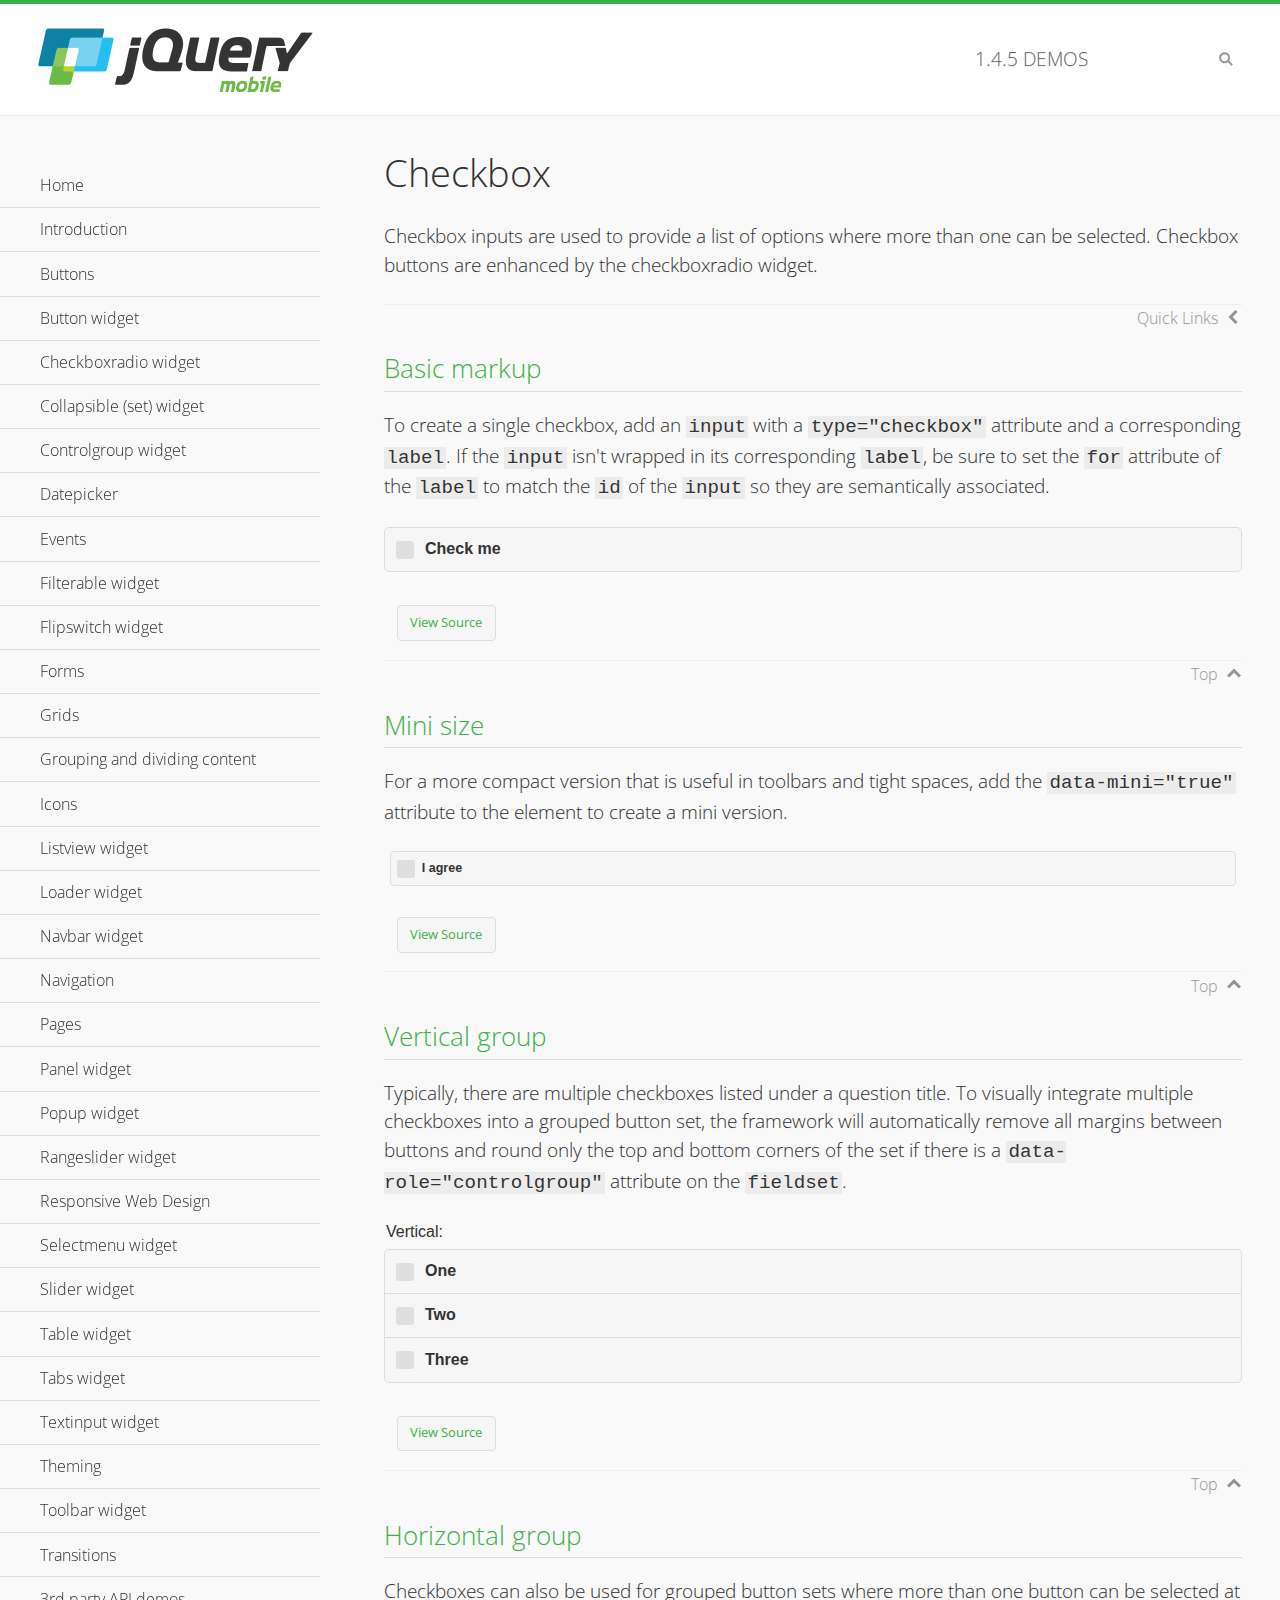
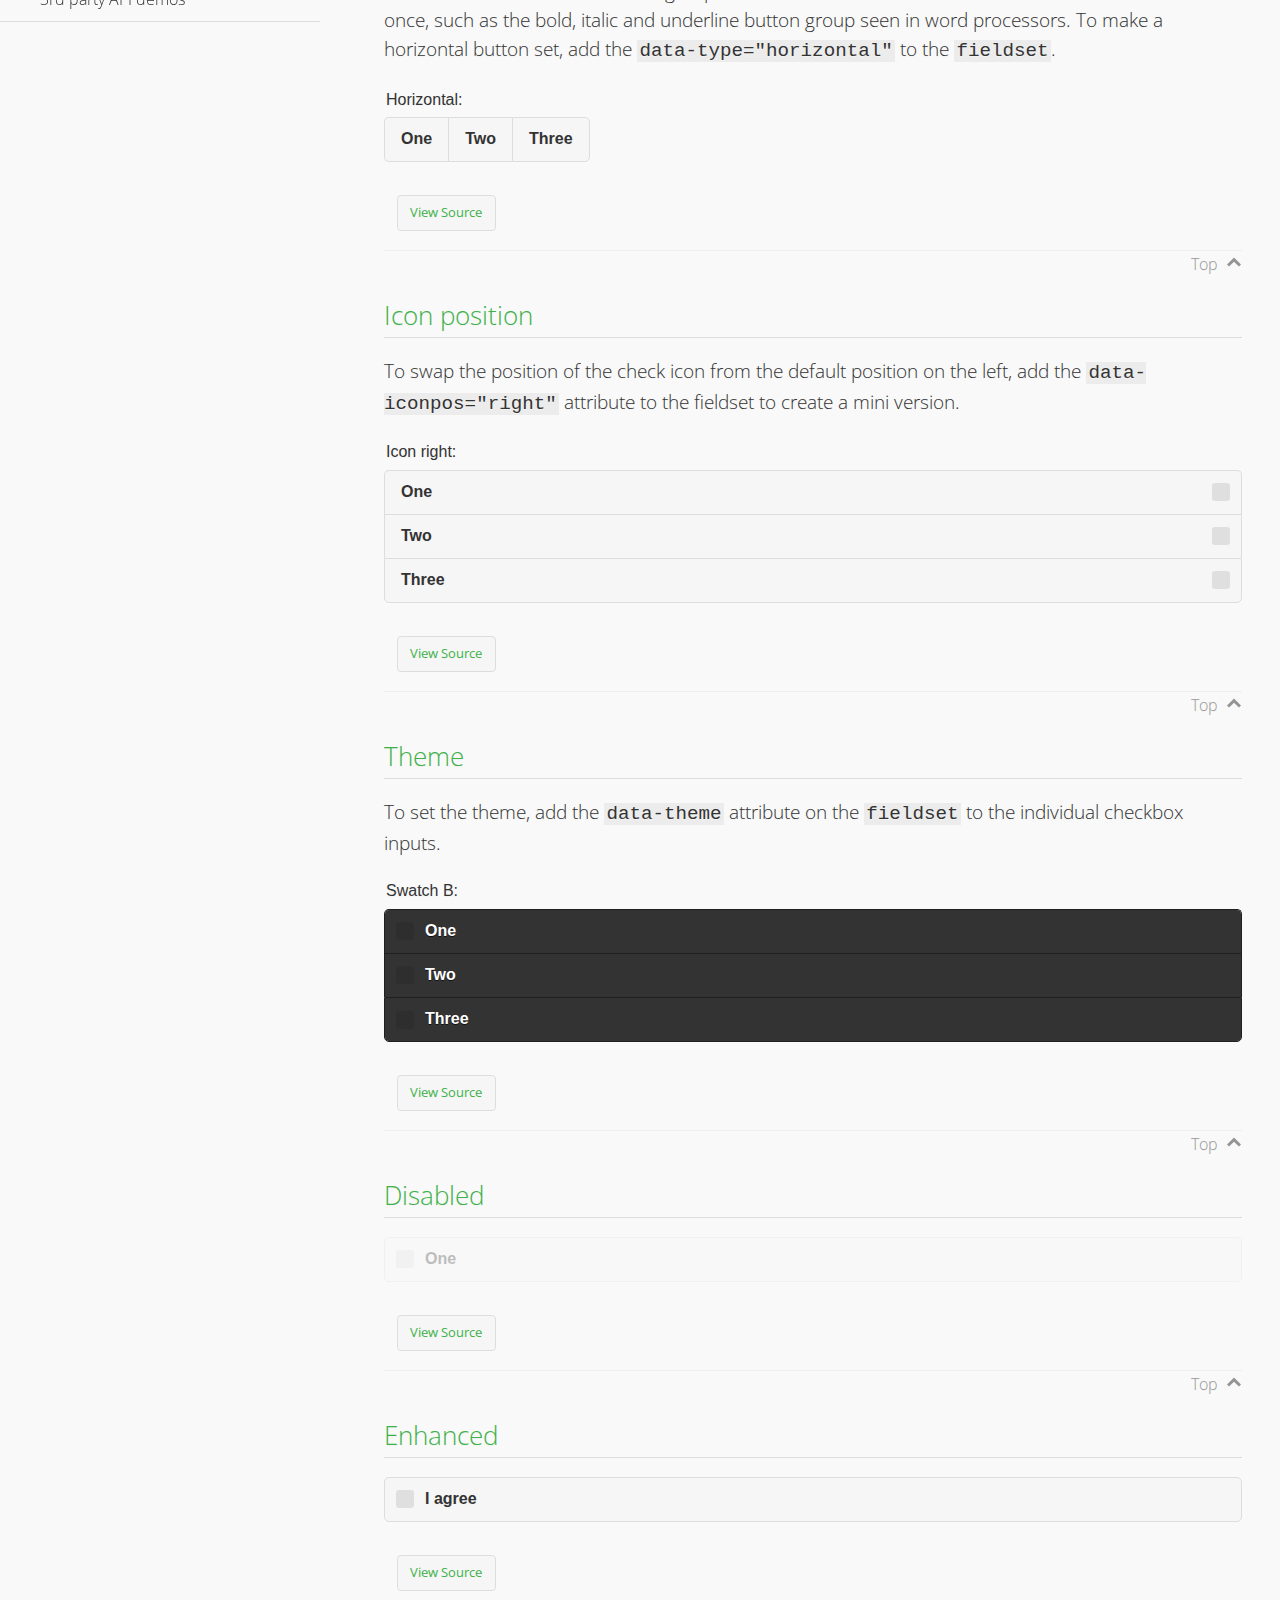
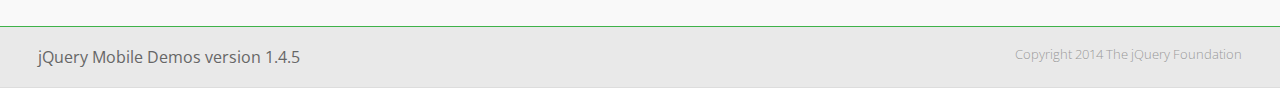
<file: js/jQueryMobile/demos/checkboxradio-checkbox/index.html>
<!DOCTYPE html>
<html>
<head>
	<meta charset="utf-8">
	<meta name="viewport" content="width=device-width, initial-scale=1">
	<title>Checkbox - jQuery Mobile Demos</title>
	<link rel="shortcut icon" href="../favicon.ico">
	<link rel="stylesheet" href="http://fonts.googleapis.com/css?family=Open+Sans:300,400,700">
	<link rel="stylesheet" href="../css/themes/default/jquery.mobile-1.4.5.min.css">
	<link rel="stylesheet" href="../_assets/css/jqm-demos.css">
	<script src="../js/jquery.js"></script>
	<script src="../_assets/js/index.js"></script>
	<script src="../js/jquery.mobile-1.4.5.min.js"></script>
</head>
<body>
<div data-role="page" class="jqm-demos" data-quicklinks="true">

	<div data-role="header" class="jqm-header">
		<h2><a href="../" title="jQuery Mobile Demos home"><img src="../_assets/img/jquery-logo.png" alt="jQuery Mobile"></a></h2>
		<p><span class="jqm-version"></span> Demos</p>
		<a href="#" class="jqm-navmenu-link ui-btn ui-btn-icon-notext ui-corner-all ui-icon-bars ui-nodisc-icon ui-alt-icon ui-btn-left">Menu</a>
		<a href="#" class="jqm-search-link ui-btn ui-btn-icon-notext ui-corner-all ui-icon-search ui-nodisc-icon ui-alt-icon ui-btn-right">Search</a>
	</div><!-- /header -->

	<div role="main" class="ui-content jqm-content">

		<h1>Checkbox</h1>

		<p>Checkbox inputs are used to provide a list of options where more than one can be selected. Checkbox buttons are enhanced by the checkboxradio widget.</p>

		<h2>Basic markup</h2>

		<p>To create a single checkbox, add an <code>input</code> with a <code>type="checkbox"</code> attribute and a corresponding <code>label</code>. If the <code>input</code> isn't wrapped in its corresponding <code>label</code>, be sure to set the <code>for</code> attribute of the <code>label</code> to match the <code>id</code> of the <code>input</code> so they are semantically associated.</p>

		<div data-demo-html="true">
			<form>
				<label>
					<input type="checkbox" name="checkbox-0 ">Check me
				</label>
			</form>
		</div><!--/demo-html -->

		<h2>Mini size</h2>

		<p>For a more compact version that is useful in toolbars and tight spaces, add the <code>data-mini="true"</code> attribute to the element to create a mini version. </p>

		<div data-demo-html="true">
			<form>
				<input type="checkbox" name="checkbox-mini-0" id="checkbox-mini-0" data-mini="true">
				<label for="checkbox-mini-0">I agree</label>
			</form>
		</div><!--/demo-html -->

		<h2>Vertical group</h2>

		<p>Typically, there are multiple checkboxes listed under a question title. To visually integrate multiple checkboxes into a grouped button set, the framework will automatically remove all margins between buttons and round only the top and bottom corners of the set if there is a <code> data-role="controlgroup"</code> attribute on the <code>fieldset</code>.</p>

		<div data-demo-html="true">
			<form>
				<fieldset data-role="controlgroup">
					<legend>Vertical:</legend>
					<input type="checkbox" name="checkbox-v-2a" id="checkbox-v-2a">
					<label for="checkbox-v-2a">One</label>
					<input type="checkbox" name="checkbox-v-2b" id="checkbox-v-2b">
					<label for="checkbox-v-2b">Two</label>
					<input type="checkbox" name="checkbox-v-2c" id="checkbox-v-2c">
					<label for="checkbox-v-2c">Three</label>
				</fieldset>
			</form>
		</div><!--/demo-html -->

		<h2>Horizontal group</h2>

		<p>Checkboxes can also be used for grouped button sets where more than one button can be selected at once, such as the bold, italic and underline button group seen in word processors. To make a horizontal button set, add the <code> data-type="horizontal"</code> to the <code>fieldset</code>.</p>

		<div data-demo-html="true">
			<form>
				<fieldset data-role="controlgroup" data-type="horizontal">
					<legend>Horizontal:</legend>
					<input type="checkbox" name="checkbox-h-2a" id="checkbox-h-2a">
					<label for="checkbox-h-2a">One</label>
					<input type="checkbox" name="checkbox-h-2b" id="checkbox-h-2b">
					<label for="checkbox-h-2b">Two</label>
					<input type="checkbox" name="checkbox-h-2c" id="checkbox-h-2c">
					<label for="checkbox-h-2c">Three</label>
				</fieldset>
			</form>
		</div><!--/demo-html -->

		<h2>Icon position</h2>

		<p>To swap the position of the check icon from the default position on the left, add the <code>data-iconpos="right"</code> attribute to the fieldset to create a mini version. </p>

		<div data-demo-html="true">
			<form>
				<fieldset data-role="controlgroup" data-iconpos="right">
					<legend>Icon right:</legend>
					<input type="checkbox" name="checkbox-h-6a" id="checkbox-h-6a">
					<label for="checkbox-h-6a">One</label>
					<input type="checkbox" name="checkbox-h-6b" id="checkbox-h-6b">
					<label for="checkbox-h-6b">Two</label>
					<input type="checkbox" name="checkbox-h-6c" id="checkbox-h-6c">
					<label for="checkbox-h-6c">Three</label>
				</fieldset>
			</form>
		</div><!--/demo-html -->

		<h2>Theme</h2>

		<p>To set the theme, add the <code>data-theme</code> attribute on the <code>fieldset</code> to the individual checkbox inputs.</p>

		<div data-demo-html="true">
			<form>
				<fieldset data-role="controlgroup">
					<legend>Swatch B:</legend>
					<input type="checkbox" name="checkbox-t-2a" id="checkbox-t-2a" data-theme="b">
					<label for="checkbox-t-2a">One</label>
					<input type="checkbox" name="checkbox-t-2b" id="checkbox-t-2b" data-theme="b">
					<label for="checkbox-t-2b">Two</label>
					<input type="checkbox" name="checkbox-t-2c" id="checkbox-t-2c" data-theme="b">
					<label for="checkbox-t-2c">Three</label>
				</fieldset>
			</form>
		</div><!--/demo-html -->

		<h2>Disabled</h2>

		<div data-demo-html="true">
			<form>
				<input disabled type="checkbox" name="checkbox-t-3a" id="checkbox-t-3a" data-theme="a">
				<label for="checkbox-t-3a">One</label>
			</form>
		</div><!--/demo-html -->

		<h2>Enhanced</h2>

		<div data-demo-html="true">
			<div class="ui-checkbox">
				<label for="checkbox-enhanced" class="ui-btn ui-corner-all ui-btn-inherit ui-btn-icon-left ui-checkbox-off">I agree</label>
				<input type="checkbox" name="checkbox-enhanced" id="checkbox-enhanced" data-enhanced="true">
			</div>
		</div><!--/demo-html -->

	</div><!-- /content -->
	    <div data-role="panel" class="jqm-navmenu-panel" data-position="left" data-display="overlay" data-theme="a">
	    	<ul class="jqm-list ui-alt-icon ui-nodisc-icon">
<li data-filtertext="demos homepage" data-icon="home"><a href=".././">Home</a></li>
<li data-filtertext="introduction overview getting started"><a href="../intro/" data-ajax="false">Introduction</a></li>
<li data-filtertext="buttons button markup buttonmarkup method anchor link button element"><a href="../button-markup/" data-ajax="false">Buttons</a></li>
<li data-filtertext="form button widget input button submit reset"><a href="../button/" data-ajax="false">Button widget</a></li>
<li data-role="collapsible" data-enhanced="true" data-collapsed-icon="carat-d" data-expanded-icon="carat-u" data-iconpos="right" data-inset="false" class="ui-collapsible ui-collapsible-themed-content ui-collapsible-collapsed">
	<h3 class="ui-collapsible-heading ui-collapsible-heading-collapsed">
		<a href="#" class="ui-collapsible-heading-toggle ui-btn ui-btn-icon-right ui-btn-inherit ui-icon-carat-d">
		    Checkboxradio widget<span class="ui-collapsible-heading-status"> click to expand contents</span>
		</a>
	</h3>
	<div class="ui-collapsible-content ui-body-inherit ui-collapsible-content-collapsed" aria-hidden="true">
		<ul>
			<li data-filtertext="form checkboxradio widget checkbox input checkboxes controlgroups"><a href="../checkboxradio-checkbox/" data-ajax="false">Checkboxes</a></li>
			<li data-filtertext="form checkboxradio widget radio input radio buttons controlgroups"><a href="../checkboxradio-radio/" data-ajax="false">Radio buttons</a></li>
		</ul>
	</div>
</li>
<li data-role="collapsible" data-enhanced="true" data-collapsed-icon="carat-d" data-expanded-icon="carat-u" data-iconpos="right" data-inset="false" class="ui-collapsible ui-collapsible-themed-content ui-collapsible-collapsed">
	<h3 class="ui-collapsible-heading ui-collapsible-heading-collapsed">
		<a href="#" class="ui-collapsible-heading-toggle ui-btn ui-btn-icon-right ui-btn-inherit ui-icon-carat-d">
			Collapsible (set) widget<span class="ui-collapsible-heading-status"> click to expand contents</span>
		</a>
	</h3>
	<div class="ui-collapsible-content ui-body-inherit ui-collapsible-content-collapsed" aria-hidden="true">
		<ul>
			<li data-filtertext="collapsibles content formatting"><a href="../collapsible/" data-ajax="false">Collapsible</a></li>
			<li data-filtertext="dynamic collapsible set accordion append expand"><a href="../collapsible-dynamic/" data-ajax="false">Dynamic collapsibles</a></li>
			<li data-filtertext="accordions collapsible set widget content formatting grouped collapsibles"><a href="../collapsibleset/" data-ajax="false">Collapsible set</a></li>
		</ul>
	</div>
</li>
<li data-role="collapsible" data-enhanced="true" data-collapsed-icon="carat-d" data-expanded-icon="carat-u" data-iconpos="right" data-inset="false" class="ui-collapsible ui-collapsible-themed-content ui-collapsible-collapsed">
	<h3 class="ui-collapsible-heading ui-collapsible-heading-collapsed">
		<a href="#" class="ui-collapsible-heading-toggle ui-btn ui-btn-icon-right ui-btn-inherit ui-icon-carat-d">
			Controlgroup widget<span class="ui-collapsible-heading-status"> click to expand contents</span>
		</a>
	</h3>
	<div class="ui-collapsible-content ui-body-inherit ui-collapsible-content-collapsed" aria-hidden="true">
		<ul>
			<li data-filtertext="controlgroups selectmenu checkboxradio input grouped buttons horizontal vertical"><a href="../controlgroup/" data-ajax="false">Controlgroup</a></li>
			<li data-filtertext="dynamic controlgroup dynamically add buttons"><a href="../controlgroup-dynamic/" data-ajax="false">Dynamic controlgroups</a></li>
		</ul>
	</div>
</li>
<li data-filtertext="form datepicker widget date input"><a href="../datepicker/" data-ajax="false">Datepicker</a></li>
<li data-role="collapsible" data-enhanced="true" data-collapsed-icon="carat-d" data-expanded-icon="carat-u" data-iconpos="right" data-inset="false" class="ui-collapsible ui-collapsible-themed-content ui-collapsible-collapsed">
	<h3 class="ui-collapsible-heading ui-collapsible-heading-collapsed">
		<a href="#" class="ui-collapsible-heading-toggle ui-btn ui-btn-icon-right ui-btn-inherit ui-icon-carat-d">
			Events<span class="ui-collapsible-heading-status"> click to expand contents</span>
		</a>
	</h3>
	<div class="ui-collapsible-content ui-body-inherit ui-collapsible-content-collapsed" aria-hidden="true">
		<ul>
			<li data-filtertext="swipe to delete list items listviews swipe events"><a href="../swipe-list/" data-ajax="false">Swipe list items</a></li>
			<li data-filtertext="swipe to navigate swipe page navigation swipe events"><a href="../swipe-page/" data-ajax="false">Swipe page navigation</a></li>
		</ul>
	</div>
</li>
<li data-filtertext="filterable filter elements sorting searching listview table"><a href="../filterable/" data-ajax="false">Filterable widget</a></li>
<li data-filtertext="form flipswitch widget flip toggle switch binary select checkbox input"><a href="../flipswitch/" data-ajax="false">Flipswitch widget</a></li>
<li data-role="collapsible" data-enhanced="true" data-collapsed-icon="carat-d" data-expanded-icon="carat-u" data-iconpos="right" data-inset="false" class="ui-collapsible ui-collapsible-themed-content ui-collapsible-collapsed">
	<h3 class="ui-collapsible-heading ui-collapsible-heading-collapsed">
		<a href="#" class="ui-collapsible-heading-toggle ui-btn ui-btn-icon-right ui-btn-inherit ui-icon-carat-d">
			Forms<span class="ui-collapsible-heading-status"> click to expand contents</span>
		</a>
	</h3>
	<div class="ui-collapsible-content ui-body-inherit ui-collapsible-content-collapsed" aria-hidden="true">
		<ul>
			<li data-filtertext="forms text checkbox radio range button submit reset inputs selects textarea slider flipswitch label form elements"><a href="../forms/" data-ajax="false">Forms</a></li>
			<li data-filtertext="form hide labels hidden accessible ui-hidden-accessible forms"><a href="../forms-label-hidden-accessible/" data-ajax="false">Hide labels</a></li>
			<li data-filtertext="form field containers fieldcontain ui-field-contain forms"><a href="../forms-field-contain/" data-ajax="false">Field containers</a></li>
			<li data-filtertext="forms disabled form elements"><a href="../forms-disabled/" data-ajax="false">Forms disabled</a></li>
			<li data-filtertext="forms gallery examples overview forms text checkbox radio range button submit reset inputs selects textarea slider flipswitch label form elements"><a href="../forms-gallery/" data-ajax="false">Forms gallery</a></li>
		</ul>
	</div>
</li>
<li data-role="collapsible" data-enhanced="true" data-collapsed-icon="carat-d" data-expanded-icon="carat-u" data-iconpos="right" data-inset="false" class="ui-collapsible ui-collapsible-themed-content ui-collapsible-collapsed">
	<h3 class="ui-collapsible-heading ui-collapsible-heading-collapsed">
		<a href="#" class="ui-collapsible-heading-toggle ui-btn ui-btn-icon-right ui-btn-inherit ui-icon-carat-d">
			Grids<span class="ui-collapsible-heading-status"> click to expand contents</span>
		</a>
	</h3>
	<div class="ui-collapsible-content ui-body-inherit ui-collapsible-content-collapsed" aria-hidden="true">
		<ul>
			<li data-filtertext="grids columns blocks content formatting rwd responsive css framework"><a href="../grids/" data-ajax="false">Grids</a></li>
			<li data-filtertext="buttons in grids css framework"><a href="../grids-buttons/" data-ajax="false">Buttons in grids</a></li>
			<li data-filtertext="custom responsive grids rwd css framework"><a href="../grids-custom-responsive/" data-ajax="false">Custom responsive grids</a></li>
		</ul>
	</div>
</li>
<li data-filtertext="blocks content formatting sections heading"><a href="../body-bar-classes/" data-ajax="false">Grouping and dividing content</a></li>
<li data-role="collapsible" data-enhanced="true" data-collapsed-icon="carat-d" data-expanded-icon="carat-u" data-iconpos="right" data-inset="false" class="ui-collapsible ui-collapsible-themed-content ui-collapsible-collapsed">
	<h3 class="ui-collapsible-heading ui-collapsible-heading-collapsed">
		<a href="#" class="ui-collapsible-heading-toggle ui-btn ui-btn-icon-right ui-btn-inherit ui-icon-carat-d">
			Icons<span class="ui-collapsible-heading-status"> click to expand contents</span>
		</a>
	</h3>
	<div class="ui-collapsible-content ui-body-inherit ui-collapsible-content-collapsed" aria-hidden="true">
		<ul>
			<li data-filtertext="button icons svg disc alt custom icon position"><a href="../icons/" data-ajax="false">Icons</a></li>
			<li data-filtertext=""><a href="../icons-grunticon/" data-ajax="false">Grunticon loader</a></li>
		</ul>
	</div>
</li>
<li data-role="collapsible" data-enhanced="true" data-collapsed-icon="carat-d" data-expanded-icon="carat-u" data-iconpos="right" data-inset="false" class="ui-collapsible ui-collapsible-themed-content ui-collapsible-collapsed">
	<h3 class="ui-collapsible-heading ui-collapsible-heading-collapsed">
		<a href="#" class="ui-collapsible-heading-toggle ui-btn ui-btn-icon-right ui-btn-inherit ui-icon-carat-d">
			Listview widget<span class="ui-collapsible-heading-status"> click to expand contents</span>
		</a>
	</h3>
	<div class="ui-collapsible-content ui-body-inherit ui-collapsible-content-collapsed" aria-hidden="true">
		<ul>
			<li data-filtertext="listview widget thumbnails icons nested split button collapsible ul ol"><a href="../listview/" data-ajax="false">Listview</a></li>
			<li data-filtertext="autocomplete filterable reveal listview filtertextbeforefilter placeholder"><a href="../listview-autocomplete/" data-ajax="false">Listview autocomplete</a></li>
			<li data-filtertext="autocomplete filterable reveal listview remote data filtertextbeforefilter placeholder"><a href="../listview-autocomplete-remote/" data-ajax="false">Listview autocomplete remote data</a></li>
			<li data-filtertext="autodividers anchor jump scroll linkbars listview lists ul ol"><a href="../listview-autodividers-linkbar/" data-ajax="false">Listview autodividers linkbar</a></li>
			<li data-filtertext="listview autodividers selector autodividersselector lists ul ol"><a href="../listview-autodividers-selector/" data-ajax="false">Listview autodividers selector</a></li>
			<li data-filtertext="listview nested list items"><a href="../listview-nested-lists/" data-ajax="false">Nested Listviews</a></li>
			<li data-filtertext="listview collapsible list items flat"><a href="../listview-collapsible-item-flat/" data-ajax="false">Listview collapsible list items (flat)</a></li>
			<li data-filtertext="listview collapsible list indented"><a href="../listview-collapsible-item-indented/" data-ajax="false">Listview collapsible list items (indented)</a></li>
			<li data-filtertext="grid listview responsive grids responsive listviews lists ul"><a href="../listview-grid/" data-ajax="false">Listview responsive grid</a></li>
		</ul>
	</div>
</li>
<li data-filtertext="loader widget page loading navigation overlay spinner"><a href="../loader/" data-ajax="false">Loader widget</a></li>
<li data-filtertext="navbar widget navmenu toolbars header footer"><a href="../navbar/" data-ajax="false">Navbar widget</a></li>
<li data-role="collapsible" data-enhanced="true" data-collapsed-icon="carat-d" data-expanded-icon="carat-u" data-iconpos="right" data-inset="false" class="ui-collapsible ui-collapsible-themed-content ui-collapsible-collapsed">
	<h3 class="ui-collapsible-heading ui-collapsible-heading-collapsed">
		<a href="#" class="ui-collapsible-heading-toggle ui-btn ui-btn-icon-right ui-btn-inherit ui-icon-carat-d">
			Navigation<span class="ui-collapsible-heading-status"> click to expand contents</span>
		</a>
	</h3>
	<div class="ui-collapsible-content ui-body-inherit ui-collapsible-content-collapsed" aria-hidden="true">
		<ul>
			<li data-filtertext="ajax navigation navigate widget history event method"><a href="../navigation/" data-ajax="false">Navigation</a></li>
			<li data-filtertext="linking pages page links navigation ajax prefetch cache"><a href="../navigation-linking-pages/" data-ajax="false">Linking pages</a></li>
			<!-- <li data-filtertext="php redirect server redirection server-side navigation"><a href="../navigation-php-redirect/" data-ajax="false">PHP redirect demo</a></li>-->
			<li data-filtertext="navigation redirection hash query"><a href="../navigation-hash-processing/" data-ajax="false">Hash processing demo</a></li>
			<li data-filtertext="navigation redirection hash query"><a href="../page-events/" data-ajax="false">Page Navigation Events</a></li>
		</ul>
	</div>
</li>
<li data-role="collapsible" data-enhanced="true" data-collapsed-icon="carat-d" data-expanded-icon="carat-u" data-iconpos="right" data-inset="false" class="ui-collapsible ui-collapsible-themed-content ui-collapsible-collapsed">
	<h3 class="ui-collapsible-heading ui-collapsible-heading-collapsed">
		<a href="#" class="ui-collapsible-heading-toggle ui-btn ui-btn-icon-right ui-btn-inherit ui-icon-carat-d">
			Pages<span class="ui-collapsible-heading-status"> click to expand contents</span>
		</a>
	</h3>
	<div class="ui-collapsible-content ui-body-inherit ui-collapsible-content-collapsed" aria-hidden="true">
		<ul>
			<li data-filtertext="pages page widget ajax navigation"><a href="../pages/" data-ajax="false">Pages</a></li>
			<li data-filtertext="single page"><a href="../pages-single-page/" data-ajax="false">Single page</a></li>
			<li data-filtertext="multipage multi-page page"><a href="../pages-multi-page/" data-ajax="false">Multi-page template</a></li>
			<li data-filtertext="dialog page widget modal popup"><a href="../pages-dialog/" data-ajax="false">Dialog page</a></li>
		</ul>
	</div>
</li>
<li data-role="collapsible" data-enhanced="true" data-collapsed-icon="carat-d" data-expanded-icon="carat-u" data-iconpos="right" data-inset="false" class="ui-collapsible ui-collapsible-themed-content ui-collapsible-collapsed">
	<h3 class="ui-collapsible-heading ui-collapsible-heading-collapsed">
		<a href="#" class="ui-collapsible-heading-toggle ui-btn ui-btn-icon-right ui-btn-inherit ui-icon-carat-d">
			Panel widget<span class="ui-collapsible-heading-status"> click to expand contents</span>
		</a>
	</h3>
	<div class="ui-collapsible-content ui-body-inherit ui-collapsible-content-collapsed" aria-hidden="true">
		<ul>
			<li data-filtertext="panel widget sliding panels reveal push overlay responsive"><a href="../panel/" data-ajax="false">Panel</a></li>
			<li data-filtertext=""><a href="../panel-external/" data-ajax="false">External panels</a></li>
			<li data-filtertext="panel "><a href="../panel-fixed/" data-ajax="false">Fixed panels</a></li>
			<li data-filtertext="panel slide panels sliding panels shadow rwd responsive breakpoint"><a href="../panel-responsive/" data-ajax="false">Panels responsive</a></li>
			<li data-filtertext="panel custom style custom panel width reveal shadow listview panel styling page background wrapper"><a href="../panel-styling/" data-ajax="false">Custom panel style</a></li>
			<li data-filtertext="panel open on swipe"><a href="../panel-swipe-open/" data-ajax="false">Panel open on swipe</a></li>
			<li data-filtertext="panels outside page internal external toolbars"><a href="../panel-external-internal/" data-ajax="false">Panel external and internal</a></li>
		</ul>
	</div>
</li>
<li data-role="collapsible" data-enhanced="true" data-collapsed-icon="carat-d" data-expanded-icon="carat-u" data-iconpos="right" data-inset="false" class="ui-collapsible ui-collapsible-themed-content ui-collapsible-collapsed">
	<h3 class="ui-collapsible-heading ui-collapsible-heading-collapsed">
		<a href="#" class="ui-collapsible-heading-toggle ui-btn ui-btn-icon-right ui-btn-inherit ui-icon-carat-d">
			Popup widget<span class="ui-collapsible-heading-status"> click to expand contents</span>
		</a>
	</h3>
	<div class="ui-collapsible-content ui-body-inherit ui-collapsible-content-collapsed" aria-hidden="true">
		<ul>
			<li data-filtertext="popup widget popups dialog modal transition tooltip lightbox form overlay screen flip pop fade transition"><a href="../popup/" data-ajax="false">Popup</a></li>
			<li data-filtertext="popup alignment position"><a href="../popup-alignment/" data-ajax="false">Popup alignment</a></li>
			<li data-filtertext="popup arrow size popups popover"><a href="../popup-arrow-size/" data-ajax="false">Popup arrow size</a></li>
			<li data-filtertext="dynamic popups popup images lightbox"><a href="../popup-dynamic/" data-ajax="false">Dynamic popups</a></li>
			<li data-filtertext="popups with iframes scaling"><a href="../popup-iframe/" data-ajax="false">Popups with iframes</a></li>
			<li data-filtertext="popup image scaling"><a href="../popup-image-scaling/" data-ajax="false">Popup image scaling</a></li>
			<li data-filtertext="external popup outside multi-page"><a href="../popup-outside-multipage/" data-ajax="false">Popup outside multi-page</a></li>
		</ul>
	</div>
</li>
<li data-filtertext="form rangeslider widget dual sliders dual handle sliders range input"><a href="../rangeslider/" data-ajax="false">Rangeslider widget</a></li>
<li data-filtertext="responsive web design rwd adaptive progressive enhancement PE accessible mobile breakpoints media query media queries"><a href="../rwd/" data-ajax="false">Responsive Web Design</a></li>
<li data-role="collapsible" data-enhanced="true" data-collapsed-icon="carat-d" data-expanded-icon="carat-u" data-iconpos="right" data-inset="false" class="ui-collapsible ui-collapsible-themed-content ui-collapsible-collapsed">
	<h3 class="ui-collapsible-heading ui-collapsible-heading-collapsed">
		<a href="#" class="ui-collapsible-heading-toggle ui-btn ui-btn-icon-right ui-btn-inherit ui-icon-carat-d">
			Selectmenu widget<span class="ui-collapsible-heading-status"> click to expand contents</span>
		</a>
	</h3>
	<div class="ui-collapsible-content ui-body-inherit ui-collapsible-content-collapsed" aria-hidden="true">
		<ul>
			<li data-filtertext="form selectmenu widget select input custom select menu selects"><a href="../selectmenu/" data-ajax="false">Selectmenu</a></li>
			<li data-filtertext="form custom select menu selectmenu widget custom menu option optgroup multiple selects"><a href="../selectmenu-custom/" data-ajax="false">Custom select menu</a></li>
			<li data-filtertext="filterable select filter popup dialog"><a href="../selectmenu-custom-filter/" data-ajax="false">Custom select menu with filter</a></li>
		</ul>
	</div>
</li>
<li data-role="collapsible" data-enhanced="true" data-collapsed-icon="carat-d" data-expanded-icon="carat-u" data-iconpos="right" data-inset="false" class="ui-collapsible ui-collapsible-themed-content ui-collapsible-collapsed">
	<h3 class="ui-collapsible-heading ui-collapsible-heading-collapsed">
		<a href="#" class="ui-collapsible-heading-toggle ui-btn ui-btn-icon-right ui-btn-inherit ui-icon-carat-d">
			Slider widget<span class="ui-collapsible-heading-status"> click to expand contents</span>
		</a>
	</h3>
	<div class="ui-collapsible-content ui-body-inherit ui-collapsible-content-collapsed" aria-hidden="true">
		<ul>
			<li data-filtertext="form slider widget range input single sliders"><a href="../slider/" data-ajax="false">Slider</a></li>
			<li data-filtertext="form slider widget flipswitch slider binary select flip toggle switch"><a href="../slider-flipswitch/" data-ajax="false">Slider flip toggle switch</a></li>
			<li data-filtertext="form slider tooltip handle value input range sliders"><a href="../slider-tooltip/" data-ajax="false">Slider tooltip</a></li>
		</ul>
	</div>
</li>
<li data-role="collapsible" data-enhanced="true" data-collapsed-icon="carat-d" data-expanded-icon="carat-u" data-iconpos="right" data-inset="false" class="ui-collapsible ui-collapsible-themed-content ui-collapsible-collapsed">
	<h3 class="ui-collapsible-heading ui-collapsible-heading-collapsed">
		<a href="#" class="ui-collapsible-heading-toggle ui-btn ui-btn-icon-right ui-btn-inherit ui-icon-carat-d">
			Table widget<span class="ui-collapsible-heading-status"> click to expand contents</span>
		</a>
	</h3>
	<div class="ui-collapsible-content ui-body-inherit ui-collapsible-content-collapsed" aria-hidden="true">
		<ul>
			<li data-filtertext="table widget reflow column toggle th td responsive tables rwd hide show tabular"><a href="../table-column-toggle/" data-ajax="false">Table Column Toggle</a></li>
			<li data-filtertext="table column toggle phone comparison demo"><a href="../table-column-toggle-example/" data-ajax="false">Table Column Toggle demo</a></li>
			<li data-filtertext="responsive tables table column toggle heading groups rwd breakpoint"><a href="../table-column-toggle-heading-groups/" data-ajax="false">Table Column Toggle heading groups</a></li>
			<li data-filtertext="responsive tables table column toggle hide rwd breakpoint customization options"><a href="../table-column-toggle-options/" data-ajax="false">Table Column Toggle options</a></li>
			<li data-filtertext="table reflow th td responsive rwd columns tabular"><a href="../table-reflow/" data-ajax="false">Table Reflow</a></li>
			<li data-filtertext="responsive tables table reflow heading groups rwd breakpoint"><a href="../table-reflow-heading-groups/" data-ajax="false">Table Reflow heading groups</a></li>
			<li data-filtertext="responsive tables table reflow stripes strokes table style"><a href="../table-reflow-stripes-strokes/" data-ajax="false">Table Reflow stripes and strokes</a></li>
			<li data-filtertext="responsive tables table reflow stack custom styles"><a href="../table-reflow-styling/" data-ajax="false">Table Reflow custom styles</a></li>
		</ul>
	</div>
</li>
<li data-filtertext="ui tabs widget"><a href="../tabs/" data-ajax="false">Tabs widget</a></li>
<li data-filtertext="form textinput widget text input textarea number date time tel email file color password"><a href="../textinput/" data-ajax="false">Textinput widget</a></li>
<li data-role="collapsible" data-enhanced="true" data-collapsed-icon="carat-d" data-expanded-icon="carat-u" data-iconpos="right" data-inset="false" class="ui-collapsible ui-collapsible-themed-content ui-collapsible-collapsed">
	<h3 class="ui-collapsible-heading ui-collapsible-heading-collapsed">
		<a href="#" class="ui-collapsible-heading-toggle ui-btn ui-btn-icon-right ui-btn-inherit ui-icon-carat-d">
			Theming<span class="ui-collapsible-heading-status"> click to expand contents</span>
		</a>
	</h3>
	<div class="ui-collapsible-content ui-body-inherit ui-collapsible-content-collapsed" aria-hidden="true">
		<ul>
			<li data-filtertext="default theme swatches theming style css"><a href="../theme-default/" data-ajax="false">Default theme</a></li>
			<li data-filtertext="classic theme old theme swatches theming style css"><a href="../theme-classic/" data-ajax="false">Classic theme</a></li>
		</ul>
	</div>
</li>
<li data-role="collapsible" data-enhanced="true" data-collapsed-icon="carat-d" data-expanded-icon="carat-u" data-iconpos="right" data-inset="false" class="ui-collapsible ui-collapsible-themed-content ui-collapsible-collapsed">
	<h3 class="ui-collapsible-heading ui-collapsible-heading-collapsed">
		<a href="#" class="ui-collapsible-heading-toggle ui-btn ui-btn-icon-right ui-btn-inherit ui-icon-carat-d">
			Toolbar widget<span class="ui-collapsible-heading-status"> click to expand contents</span>
		</a>
	</h3>
	<div class="ui-collapsible-content ui-body-inherit ui-collapsible-content-collapsed" aria-hidden="true">
		<ul>
			<li data-filtertext="toolbar widget header footer toolbars fixed fullscreen external sections"><a href="../toolbar/" data-ajax="false">Toolbar</a></li>
			<li data-filtertext="dynamic toolbars dynamically add toolbar header footer"><a href="../toolbar-dynamic/" data-ajax="false">Dynamic toolbars</a></li>
			<li data-filtertext="external toolbars header footer"><a href="../toolbar-external/" data-ajax="false">External toolbars</a></li>
			<li data-filtertext="fixed toolbars header footer"><a href="../toolbar-fixed/" data-ajax="false">Fixed toolbars</a></li>
			<li data-filtertext="fixed fullscreen toolbars header footer"><a href="../toolbar-fixed-fullscreen/" data-ajax="false">Fullscreen toolbars</a></li>
			<li data-filtertext="external fixed toolbars header footer"><a href="../toolbar-fixed-external/" data-ajax="false">Fixed external toolbars</a></li>
			<li data-filtertext="external persistent toolbars header footer navbar navmenu"><a href="../toolbar-fixed-persistent/" data-ajax="false">Persistent toolbars</a></li>
			<li data-filtertext="external ajax optimized toolbars persistent toolbars header footer navbar"><a href="../toolbar-fixed-persistent-optimized/" data-ajax="false">Ajax optimized toolbars</a></li>
			<li data-filtertext="form in toolbars header footer"><a href="../toolbar-fixed-forms/" data-ajax="false">Form in toolbar</a></li>
		</ul>
	</div>
</li>
<li data-filtertext="page transitions animated pages popup navigation flip slide fade pop"><a href="../transitions/" data-ajax="false">Transitions</a></li>
<li data-role="collapsible" data-enhanced="true" data-collapsed-icon="carat-d" data-expanded-icon="carat-u" data-iconpos="right" data-inset="false" class="ui-collapsible ui-collapsible-themed-content ui-collapsible-collapsed">
	<h3 class="ui-collapsible-heading ui-collapsible-heading-collapsed">
		<a href="#" class="ui-collapsible-heading-toggle ui-btn ui-btn-icon-right ui-btn-inherit ui-icon-carat-d">
			3rd party API demos<span class="ui-collapsible-heading-status"> click to expand contents</span>
		</a>
	</h3>
	<div class="ui-collapsible-content ui-body-inherit ui-collapsible-content-collapsed" aria-hidden="true">
		<ul>
			<li data-filtertext="backbone requirejs navigation router"><a href="../backbone-requirejs/" data-ajax="false">Backbone RequireJS</a></li>
			<li data-filtertext="google maps geolocation demo"><a href="../map-geolocation/" data-ajax="false">Google Maps geolocation</a></li>
			<li data-filtertext="google maps hybrid"><a href="../map-list-toggle/" data-ajax="false">Google Maps list toggle</a></li>
		</ul>
	</div>
</li>



		     </ul>
		</div><!-- /panel -->


	<div data-role="footer" data-position="fixed" data-tap-toggle="false" class="jqm-footer">
		<p>jQuery Mobile Demos version <span class="jqm-version"></span></p>
		<p>Copyright 2014 The jQuery Foundation</p>
	</div><!-- /footer -->
	<!-- TODO: This should become an external panel so we can add input to markup (unique ID) -->
    <div data-role="panel" class="jqm-search-panel" data-position="right" data-display="overlay" data-theme="a">
		<div class="jqm-search">
			<ul class="jqm-list" data-filter-placeholder="Search demos..." data-filter-reveal="true">
<li data-filtertext="demos homepage" data-icon="home"><a href=".././">Home</a></li>
<li data-filtertext="introduction overview getting started"><a href="../intro/" data-ajax="false">Introduction</a></li>
<li data-filtertext="buttons button markup buttonmarkup method anchor link button element"><a href="../button-markup/" data-ajax="false">Buttons</a></li>
<li data-filtertext="form button widget input button submit reset"><a href="../button/" data-ajax="false">Button widget</a></li>
<li data-role="collapsible" data-enhanced="true" data-collapsed-icon="carat-d" data-expanded-icon="carat-u" data-iconpos="right" data-inset="false" class="ui-collapsible ui-collapsible-themed-content ui-collapsible-collapsed">
	<h3 class="ui-collapsible-heading ui-collapsible-heading-collapsed">
		<a href="#" class="ui-collapsible-heading-toggle ui-btn ui-btn-icon-right ui-btn-inherit ui-icon-carat-d">
		    Checkboxradio widget<span class="ui-collapsible-heading-status"> click to expand contents</span>
		</a>
	</h3>
	<div class="ui-collapsible-content ui-body-inherit ui-collapsible-content-collapsed" aria-hidden="true">
		<ul>
			<li data-filtertext="form checkboxradio widget checkbox input checkboxes controlgroups"><a href="../checkboxradio-checkbox/" data-ajax="false">Checkboxes</a></li>
			<li data-filtertext="form checkboxradio widget radio input radio buttons controlgroups"><a href="../checkboxradio-radio/" data-ajax="false">Radio buttons</a></li>
		</ul>
	</div>
</li>
<li data-role="collapsible" data-enhanced="true" data-collapsed-icon="carat-d" data-expanded-icon="carat-u" data-iconpos="right" data-inset="false" class="ui-collapsible ui-collapsible-themed-content ui-collapsible-collapsed">
	<h3 class="ui-collapsible-heading ui-collapsible-heading-collapsed">
		<a href="#" class="ui-collapsible-heading-toggle ui-btn ui-btn-icon-right ui-btn-inherit ui-icon-carat-d">
			Collapsible (set) widget<span class="ui-collapsible-heading-status"> click to expand contents</span>
		</a>
	</h3>
	<div class="ui-collapsible-content ui-body-inherit ui-collapsible-content-collapsed" aria-hidden="true">
		<ul>
			<li data-filtertext="collapsibles content formatting"><a href="../collapsible/" data-ajax="false">Collapsible</a></li>
			<li data-filtertext="dynamic collapsible set accordion append expand"><a href="../collapsible-dynamic/" data-ajax="false">Dynamic collapsibles</a></li>
			<li data-filtertext="accordions collapsible set widget content formatting grouped collapsibles"><a href="../collapsibleset/" data-ajax="false">Collapsible set</a></li>
		</ul>
	</div>
</li>
<li data-role="collapsible" data-enhanced="true" data-collapsed-icon="carat-d" data-expanded-icon="carat-u" data-iconpos="right" data-inset="false" class="ui-collapsible ui-collapsible-themed-content ui-collapsible-collapsed">
	<h3 class="ui-collapsible-heading ui-collapsible-heading-collapsed">
		<a href="#" class="ui-collapsible-heading-toggle ui-btn ui-btn-icon-right ui-btn-inherit ui-icon-carat-d">
			Controlgroup widget<span class="ui-collapsible-heading-status"> click to expand contents</span>
		</a>
	</h3>
	<div class="ui-collapsible-content ui-body-inherit ui-collapsible-content-collapsed" aria-hidden="true">
		<ul>
			<li data-filtertext="controlgroups selectmenu checkboxradio input grouped buttons horizontal vertical"><a href="../controlgroup/" data-ajax="false">Controlgroup</a></li>
			<li data-filtertext="dynamic controlgroup dynamically add buttons"><a href="../controlgroup-dynamic/" data-ajax="false">Dynamic controlgroups</a></li>
		</ul>
	</div>
</li>
<li data-filtertext="form datepicker widget date input"><a href="../datepicker/" data-ajax="false">Datepicker</a></li>
<li data-role="collapsible" data-enhanced="true" data-collapsed-icon="carat-d" data-expanded-icon="carat-u" data-iconpos="right" data-inset="false" class="ui-collapsible ui-collapsible-themed-content ui-collapsible-collapsed">
	<h3 class="ui-collapsible-heading ui-collapsible-heading-collapsed">
		<a href="#" class="ui-collapsible-heading-toggle ui-btn ui-btn-icon-right ui-btn-inherit ui-icon-carat-d">
			Events<span class="ui-collapsible-heading-status"> click to expand contents</span>
		</a>
	</h3>
	<div class="ui-collapsible-content ui-body-inherit ui-collapsible-content-collapsed" aria-hidden="true">
		<ul>
			<li data-filtertext="swipe to delete list items listviews swipe events"><a href="../swipe-list/" data-ajax="false">Swipe list items</a></li>
			<li data-filtertext="swipe to navigate swipe page navigation swipe events"><a href="../swipe-page/" data-ajax="false">Swipe page navigation</a></li>
		</ul>
	</div>
</li>
<li data-filtertext="filterable filter elements sorting searching listview table"><a href="../filterable/" data-ajax="false">Filterable widget</a></li>
<li data-filtertext="form flipswitch widget flip toggle switch binary select checkbox input"><a href="../flipswitch/" data-ajax="false">Flipswitch widget</a></li>
<li data-role="collapsible" data-enhanced="true" data-collapsed-icon="carat-d" data-expanded-icon="carat-u" data-iconpos="right" data-inset="false" class="ui-collapsible ui-collapsible-themed-content ui-collapsible-collapsed">
	<h3 class="ui-collapsible-heading ui-collapsible-heading-collapsed">
		<a href="#" class="ui-collapsible-heading-toggle ui-btn ui-btn-icon-right ui-btn-inherit ui-icon-carat-d">
			Forms<span class="ui-collapsible-heading-status"> click to expand contents</span>
		</a>
	</h3>
	<div class="ui-collapsible-content ui-body-inherit ui-collapsible-content-collapsed" aria-hidden="true">
		<ul>
			<li data-filtertext="forms text checkbox radio range button submit reset inputs selects textarea slider flipswitch label form elements"><a href="../forms/" data-ajax="false">Forms</a></li>
			<li data-filtertext="form hide labels hidden accessible ui-hidden-accessible forms"><a href="../forms-label-hidden-accessible/" data-ajax="false">Hide labels</a></li>
			<li data-filtertext="form field containers fieldcontain ui-field-contain forms"><a href="../forms-field-contain/" data-ajax="false">Field containers</a></li>
			<li data-filtertext="forms disabled form elements"><a href="../forms-disabled/" data-ajax="false">Forms disabled</a></li>
			<li data-filtertext="forms gallery examples overview forms text checkbox radio range button submit reset inputs selects textarea slider flipswitch label form elements"><a href="../forms-gallery/" data-ajax="false">Forms gallery</a></li>
		</ul>
	</div>
</li>
<li data-role="collapsible" data-enhanced="true" data-collapsed-icon="carat-d" data-expanded-icon="carat-u" data-iconpos="right" data-inset="false" class="ui-collapsible ui-collapsible-themed-content ui-collapsible-collapsed">
	<h3 class="ui-collapsible-heading ui-collapsible-heading-collapsed">
		<a href="#" class="ui-collapsible-heading-toggle ui-btn ui-btn-icon-right ui-btn-inherit ui-icon-carat-d">
			Grids<span class="ui-collapsible-heading-status"> click to expand contents</span>
		</a>
	</h3>
	<div class="ui-collapsible-content ui-body-inherit ui-collapsible-content-collapsed" aria-hidden="true">
		<ul>
			<li data-filtertext="grids columns blocks content formatting rwd responsive css framework"><a href="../grids/" data-ajax="false">Grids</a></li>
			<li data-filtertext="buttons in grids css framework"><a href="../grids-buttons/" data-ajax="false">Buttons in grids</a></li>
			<li data-filtertext="custom responsive grids rwd css framework"><a href="../grids-custom-responsive/" data-ajax="false">Custom responsive grids</a></li>
		</ul>
	</div>
</li>
<li data-filtertext="blocks content formatting sections heading"><a href="../body-bar-classes/" data-ajax="false">Grouping and dividing content</a></li>
<li data-role="collapsible" data-enhanced="true" data-collapsed-icon="carat-d" data-expanded-icon="carat-u" data-iconpos="right" data-inset="false" class="ui-collapsible ui-collapsible-themed-content ui-collapsible-collapsed">
	<h3 class="ui-collapsible-heading ui-collapsible-heading-collapsed">
		<a href="#" class="ui-collapsible-heading-toggle ui-btn ui-btn-icon-right ui-btn-inherit ui-icon-carat-d">
			Icons<span class="ui-collapsible-heading-status"> click to expand contents</span>
		</a>
	</h3>
	<div class="ui-collapsible-content ui-body-inherit ui-collapsible-content-collapsed" aria-hidden="true">
		<ul>
			<li data-filtertext="button icons svg disc alt custom icon position"><a href="../icons/" data-ajax="false">Icons</a></li>
			<li data-filtertext=""><a href="../icons-grunticon/" data-ajax="false">Grunticon loader</a></li>
		</ul>
	</div>
</li>
<li data-role="collapsible" data-enhanced="true" data-collapsed-icon="carat-d" data-expanded-icon="carat-u" data-iconpos="right" data-inset="false" class="ui-collapsible ui-collapsible-themed-content ui-collapsible-collapsed">
	<h3 class="ui-collapsible-heading ui-collapsible-heading-collapsed">
		<a href="#" class="ui-collapsible-heading-toggle ui-btn ui-btn-icon-right ui-btn-inherit ui-icon-carat-d">
			Listview widget<span class="ui-collapsible-heading-status"> click to expand contents</span>
		</a>
	</h3>
	<div class="ui-collapsible-content ui-body-inherit ui-collapsible-content-collapsed" aria-hidden="true">
		<ul>
			<li data-filtertext="listview widget thumbnails icons nested split button collapsible ul ol"><a href="../listview/" data-ajax="false">Listview</a></li>
			<li data-filtertext="autocomplete filterable reveal listview filtertextbeforefilter placeholder"><a href="../listview-autocomplete/" data-ajax="false">Listview autocomplete</a></li>
			<li data-filtertext="autocomplete filterable reveal listview remote data filtertextbeforefilter placeholder"><a href="../listview-autocomplete-remote/" data-ajax="false">Listview autocomplete remote data</a></li>
			<li data-filtertext="autodividers anchor jump scroll linkbars listview lists ul ol"><a href="../listview-autodividers-linkbar/" data-ajax="false">Listview autodividers linkbar</a></li>
			<li data-filtertext="listview autodividers selector autodividersselector lists ul ol"><a href="../listview-autodividers-selector/" data-ajax="false">Listview autodividers selector</a></li>
			<li data-filtertext="listview nested list items"><a href="../listview-nested-lists/" data-ajax="false">Nested Listviews</a></li>
			<li data-filtertext="listview collapsible list items flat"><a href="../listview-collapsible-item-flat/" data-ajax="false">Listview collapsible list items (flat)</a></li>
			<li data-filtertext="listview collapsible list indented"><a href="../listview-collapsible-item-indented/" data-ajax="false">Listview collapsible list items (indented)</a></li>
			<li data-filtertext="grid listview responsive grids responsive listviews lists ul"><a href="../listview-grid/" data-ajax="false">Listview responsive grid</a></li>
		</ul>
	</div>
</li>
<li data-filtertext="loader widget page loading navigation overlay spinner"><a href="../loader/" data-ajax="false">Loader widget</a></li>
<li data-filtertext="navbar widget navmenu toolbars header footer"><a href="../navbar/" data-ajax="false">Navbar widget</a></li>
<li data-role="collapsible" data-enhanced="true" data-collapsed-icon="carat-d" data-expanded-icon="carat-u" data-iconpos="right" data-inset="false" class="ui-collapsible ui-collapsible-themed-content ui-collapsible-collapsed">
	<h3 class="ui-collapsible-heading ui-collapsible-heading-collapsed">
		<a href="#" class="ui-collapsible-heading-toggle ui-btn ui-btn-icon-right ui-btn-inherit ui-icon-carat-d">
			Navigation<span class="ui-collapsible-heading-status"> click to expand contents</span>
		</a>
	</h3>
	<div class="ui-collapsible-content ui-body-inherit ui-collapsible-content-collapsed" aria-hidden="true">
		<ul>
			<li data-filtertext="ajax navigation navigate widget history event method"><a href="../navigation/" data-ajax="false">Navigation</a></li>
			<li data-filtertext="linking pages page links navigation ajax prefetch cache"><a href="../navigation-linking-pages/" data-ajax="false">Linking pages</a></li>
			<!-- <li data-filtertext="php redirect server redirection server-side navigation"><a href="../navigation-php-redirect/" data-ajax="false">PHP redirect demo</a></li>-->
			<li data-filtertext="navigation redirection hash query"><a href="../navigation-hash-processing/" data-ajax="false">Hash processing demo</a></li>
			<li data-filtertext="navigation redirection hash query"><a href="../page-events/" data-ajax="false">Page Navigation Events</a></li>
		</ul>
	</div>
</li>
<li data-role="collapsible" data-enhanced="true" data-collapsed-icon="carat-d" data-expanded-icon="carat-u" data-iconpos="right" data-inset="false" class="ui-collapsible ui-collapsible-themed-content ui-collapsible-collapsed">
	<h3 class="ui-collapsible-heading ui-collapsible-heading-collapsed">
		<a href="#" class="ui-collapsible-heading-toggle ui-btn ui-btn-icon-right ui-btn-inherit ui-icon-carat-d">
			Pages<span class="ui-collapsible-heading-status"> click to expand contents</span>
		</a>
	</h3>
	<div class="ui-collapsible-content ui-body-inherit ui-collapsible-content-collapsed" aria-hidden="true">
		<ul>
			<li data-filtertext="pages page widget ajax navigation"><a href="../pages/" data-ajax="false">Pages</a></li>
			<li data-filtertext="single page"><a href="../pages-single-page/" data-ajax="false">Single page</a></li>
			<li data-filtertext="multipage multi-page page"><a href="../pages-multi-page/" data-ajax="false">Multi-page template</a></li>
			<li data-filtertext="dialog page widget modal popup"><a href="../pages-dialog/" data-ajax="false">Dialog page</a></li>
		</ul>
	</div>
</li>
<li data-role="collapsible" data-enhanced="true" data-collapsed-icon="carat-d" data-expanded-icon="carat-u" data-iconpos="right" data-inset="false" class="ui-collapsible ui-collapsible-themed-content ui-collapsible-collapsed">
	<h3 class="ui-collapsible-heading ui-collapsible-heading-collapsed">
		<a href="#" class="ui-collapsible-heading-toggle ui-btn ui-btn-icon-right ui-btn-inherit ui-icon-carat-d">
			Panel widget<span class="ui-collapsible-heading-status"> click to expand contents</span>
		</a>
	</h3>
	<div class="ui-collapsible-content ui-body-inherit ui-collapsible-content-collapsed" aria-hidden="true">
		<ul>
			<li data-filtertext="panel widget sliding panels reveal push overlay responsive"><a href="../panel/" data-ajax="false">Panel</a></li>
			<li data-filtertext=""><a href="../panel-external/" data-ajax="false">External panels</a></li>
			<li data-filtertext="panel "><a href="../panel-fixed/" data-ajax="false">Fixed panels</a></li>
			<li data-filtertext="panel slide panels sliding panels shadow rwd responsive breakpoint"><a href="../panel-responsive/" data-ajax="false">Panels responsive</a></li>
			<li data-filtertext="panel custom style custom panel width reveal shadow listview panel styling page background wrapper"><a href="../panel-styling/" data-ajax="false">Custom panel style</a></li>
			<li data-filtertext="panel open on swipe"><a href="../panel-swipe-open/" data-ajax="false">Panel open on swipe</a></li>
			<li data-filtertext="panels outside page internal external toolbars"><a href="../panel-external-internal/" data-ajax="false">Panel external and internal</a></li>
		</ul>
	</div>
</li>
<li data-role="collapsible" data-enhanced="true" data-collapsed-icon="carat-d" data-expanded-icon="carat-u" data-iconpos="right" data-inset="false" class="ui-collapsible ui-collapsible-themed-content ui-collapsible-collapsed">
	<h3 class="ui-collapsible-heading ui-collapsible-heading-collapsed">
		<a href="#" class="ui-collapsible-heading-toggle ui-btn ui-btn-icon-right ui-btn-inherit ui-icon-carat-d">
			Popup widget<span class="ui-collapsible-heading-status"> click to expand contents</span>
		</a>
	</h3>
	<div class="ui-collapsible-content ui-body-inherit ui-collapsible-content-collapsed" aria-hidden="true">
		<ul>
			<li data-filtertext="popup widget popups dialog modal transition tooltip lightbox form overlay screen flip pop fade transition"><a href="../popup/" data-ajax="false">Popup</a></li>
			<li data-filtertext="popup alignment position"><a href="../popup-alignment/" data-ajax="false">Popup alignment</a></li>
			<li data-filtertext="popup arrow size popups popover"><a href="../popup-arrow-size/" data-ajax="false">Popup arrow size</a></li>
			<li data-filtertext="dynamic popups popup images lightbox"><a href="../popup-dynamic/" data-ajax="false">Dynamic popups</a></li>
			<li data-filtertext="popups with iframes scaling"><a href="../popup-iframe/" data-ajax="false">Popups with iframes</a></li>
			<li data-filtertext="popup image scaling"><a href="../popup-image-scaling/" data-ajax="false">Popup image scaling</a></li>
			<li data-filtertext="external popup outside multi-page"><a href="../popup-outside-multipage/" data-ajax="false">Popup outside multi-page</a></li>
		</ul>
	</div>
</li>
<li data-filtertext="form rangeslider widget dual sliders dual handle sliders range input"><a href="../rangeslider/" data-ajax="false">Rangeslider widget</a></li>
<li data-filtertext="responsive web design rwd adaptive progressive enhancement PE accessible mobile breakpoints media query media queries"><a href="../rwd/" data-ajax="false">Responsive Web Design</a></li>
<li data-role="collapsible" data-enhanced="true" data-collapsed-icon="carat-d" data-expanded-icon="carat-u" data-iconpos="right" data-inset="false" class="ui-collapsible ui-collapsible-themed-content ui-collapsible-collapsed">
	<h3 class="ui-collapsible-heading ui-collapsible-heading-collapsed">
		<a href="#" class="ui-collapsible-heading-toggle ui-btn ui-btn-icon-right ui-btn-inherit ui-icon-carat-d">
			Selectmenu widget<span class="ui-collapsible-heading-status"> click to expand contents</span>
		</a>
	</h3>
	<div class="ui-collapsible-content ui-body-inherit ui-collapsible-content-collapsed" aria-hidden="true">
		<ul>
			<li data-filtertext="form selectmenu widget select input custom select menu selects"><a href="../selectmenu/" data-ajax="false">Selectmenu</a></li>
			<li data-filtertext="form custom select menu selectmenu widget custom menu option optgroup multiple selects"><a href="../selectmenu-custom/" data-ajax="false">Custom select menu</a></li>
			<li data-filtertext="filterable select filter popup dialog"><a href="../selectmenu-custom-filter/" data-ajax="false">Custom select menu with filter</a></li>
		</ul>
	</div>
</li>
<li data-role="collapsible" data-enhanced="true" data-collapsed-icon="carat-d" data-expanded-icon="carat-u" data-iconpos="right" data-inset="false" class="ui-collapsible ui-collapsible-themed-content ui-collapsible-collapsed">
	<h3 class="ui-collapsible-heading ui-collapsible-heading-collapsed">
		<a href="#" class="ui-collapsible-heading-toggle ui-btn ui-btn-icon-right ui-btn-inherit ui-icon-carat-d">
			Slider widget<span class="ui-collapsible-heading-status"> click to expand contents</span>
		</a>
	</h3>
	<div class="ui-collapsible-content ui-body-inherit ui-collapsible-content-collapsed" aria-hidden="true">
		<ul>
			<li data-filtertext="form slider widget range input single sliders"><a href="../slider/" data-ajax="false">Slider</a></li>
			<li data-filtertext="form slider widget flipswitch slider binary select flip toggle switch"><a href="../slider-flipswitch/" data-ajax="false">Slider flip toggle switch</a></li>
			<li data-filtertext="form slider tooltip handle value input range sliders"><a href="../slider-tooltip/" data-ajax="false">Slider tooltip</a></li>
		</ul>
	</div>
</li>
<li data-role="collapsible" data-enhanced="true" data-collapsed-icon="carat-d" data-expanded-icon="carat-u" data-iconpos="right" data-inset="false" class="ui-collapsible ui-collapsible-themed-content ui-collapsible-collapsed">
	<h3 class="ui-collapsible-heading ui-collapsible-heading-collapsed">
		<a href="#" class="ui-collapsible-heading-toggle ui-btn ui-btn-icon-right ui-btn-inherit ui-icon-carat-d">
			Table widget<span class="ui-collapsible-heading-status"> click to expand contents</span>
		</a>
	</h3>
	<div class="ui-collapsible-content ui-body-inherit ui-collapsible-content-collapsed" aria-hidden="true">
		<ul>
			<li data-filtertext="table widget reflow column toggle th td responsive tables rwd hide show tabular"><a href="../table-column-toggle/" data-ajax="false">Table Column Toggle</a></li>
			<li data-filtertext="table column toggle phone comparison demo"><a href="../table-column-toggle-example/" data-ajax="false">Table Column Toggle demo</a></li>
			<li data-filtertext="responsive tables table column toggle heading groups rwd breakpoint"><a href="../table-column-toggle-heading-groups/" data-ajax="false">Table Column Toggle heading groups</a></li>
			<li data-filtertext="responsive tables table column toggle hide rwd breakpoint customization options"><a href="../table-column-toggle-options/" data-ajax="false">Table Column Toggle options</a></li>
			<li data-filtertext="table reflow th td responsive rwd columns tabular"><a href="../table-reflow/" data-ajax="false">Table Reflow</a></li>
			<li data-filtertext="responsive tables table reflow heading groups rwd breakpoint"><a href="../table-reflow-heading-groups/" data-ajax="false">Table Reflow heading groups</a></li>
			<li data-filtertext="responsive tables table reflow stripes strokes table style"><a href="../table-reflow-stripes-strokes/" data-ajax="false">Table Reflow stripes and strokes</a></li>
			<li data-filtertext="responsive tables table reflow stack custom styles"><a href="../table-reflow-styling/" data-ajax="false">Table Reflow custom styles</a></li>
		</ul>
	</div>
</li>
<li data-filtertext="ui tabs widget"><a href="../tabs/" data-ajax="false">Tabs widget</a></li>
<li data-filtertext="form textinput widget text input textarea number date time tel email file color password"><a href="../textinput/" data-ajax="false">Textinput widget</a></li>
<li data-role="collapsible" data-enhanced="true" data-collapsed-icon="carat-d" data-expanded-icon="carat-u" data-iconpos="right" data-inset="false" class="ui-collapsible ui-collapsible-themed-content ui-collapsible-collapsed">
	<h3 class="ui-collapsible-heading ui-collapsible-heading-collapsed">
		<a href="#" class="ui-collapsible-heading-toggle ui-btn ui-btn-icon-right ui-btn-inherit ui-icon-carat-d">
			Theming<span class="ui-collapsible-heading-status"> click to expand contents</span>
		</a>
	</h3>
	<div class="ui-collapsible-content ui-body-inherit ui-collapsible-content-collapsed" aria-hidden="true">
		<ul>
			<li data-filtertext="default theme swatches theming style css"><a href="../theme-default/" data-ajax="false">Default theme</a></li>
			<li data-filtertext="classic theme old theme swatches theming style css"><a href="../theme-classic/" data-ajax="false">Classic theme</a></li>
		</ul>
	</div>
</li>
<li data-role="collapsible" data-enhanced="true" data-collapsed-icon="carat-d" data-expanded-icon="carat-u" data-iconpos="right" data-inset="false" class="ui-collapsible ui-collapsible-themed-content ui-collapsible-collapsed">
	<h3 class="ui-collapsible-heading ui-collapsible-heading-collapsed">
		<a href="#" class="ui-collapsible-heading-toggle ui-btn ui-btn-icon-right ui-btn-inherit ui-icon-carat-d">
			Toolbar widget<span class="ui-collapsible-heading-status"> click to expand contents</span>
		</a>
	</h3>
	<div class="ui-collapsible-content ui-body-inherit ui-collapsible-content-collapsed" aria-hidden="true">
		<ul>
			<li data-filtertext="toolbar widget header footer toolbars fixed fullscreen external sections"><a href="../toolbar/" data-ajax="false">Toolbar</a></li>
			<li data-filtertext="dynamic toolbars dynamically add toolbar header footer"><a href="../toolbar-dynamic/" data-ajax="false">Dynamic toolbars</a></li>
			<li data-filtertext="external toolbars header footer"><a href="../toolbar-external/" data-ajax="false">External toolbars</a></li>
			<li data-filtertext="fixed toolbars header footer"><a href="../toolbar-fixed/" data-ajax="false">Fixed toolbars</a></li>
			<li data-filtertext="fixed fullscreen toolbars header footer"><a href="../toolbar-fixed-fullscreen/" data-ajax="false">Fullscreen toolbars</a></li>
			<li data-filtertext="external fixed toolbars header footer"><a href="../toolbar-fixed-external/" data-ajax="false">Fixed external toolbars</a></li>
			<li data-filtertext="external persistent toolbars header footer navbar navmenu"><a href="../toolbar-fixed-persistent/" data-ajax="false">Persistent toolbars</a></li>
			<li data-filtertext="external ajax optimized toolbars persistent toolbars header footer navbar"><a href="../toolbar-fixed-persistent-optimized/" data-ajax="false">Ajax optimized toolbars</a></li>
			<li data-filtertext="form in toolbars header footer"><a href="../toolbar-fixed-forms/" data-ajax="false">Form in toolbar</a></li>
		</ul>
	</div>
</li>
<li data-filtertext="page transitions animated pages popup navigation flip slide fade pop"><a href="../transitions/" data-ajax="false">Transitions</a></li>
<li data-role="collapsible" data-enhanced="true" data-collapsed-icon="carat-d" data-expanded-icon="carat-u" data-iconpos="right" data-inset="false" class="ui-collapsible ui-collapsible-themed-content ui-collapsible-collapsed">
	<h3 class="ui-collapsible-heading ui-collapsible-heading-collapsed">
		<a href="#" class="ui-collapsible-heading-toggle ui-btn ui-btn-icon-right ui-btn-inherit ui-icon-carat-d">
			3rd party API demos<span class="ui-collapsible-heading-status"> click to expand contents</span>
		</a>
	</h3>
	<div class="ui-collapsible-content ui-body-inherit ui-collapsible-content-collapsed" aria-hidden="true">
		<ul>
			<li data-filtertext="backbone requirejs navigation router"><a href="../backbone-requirejs/" data-ajax="false">Backbone RequireJS</a></li>
			<li data-filtertext="google maps geolocation demo"><a href="../map-geolocation/" data-ajax="false">Google Maps geolocation</a></li>
			<li data-filtertext="google maps hybrid"><a href="../map-list-toggle/" data-ajax="false">Google Maps list toggle</a></li>
		</ul>
	</div>
</li>



			</ul>
		</div>
	</div><!-- /panel -->


</div><!-- /page -->

</body>
</html>
</file>
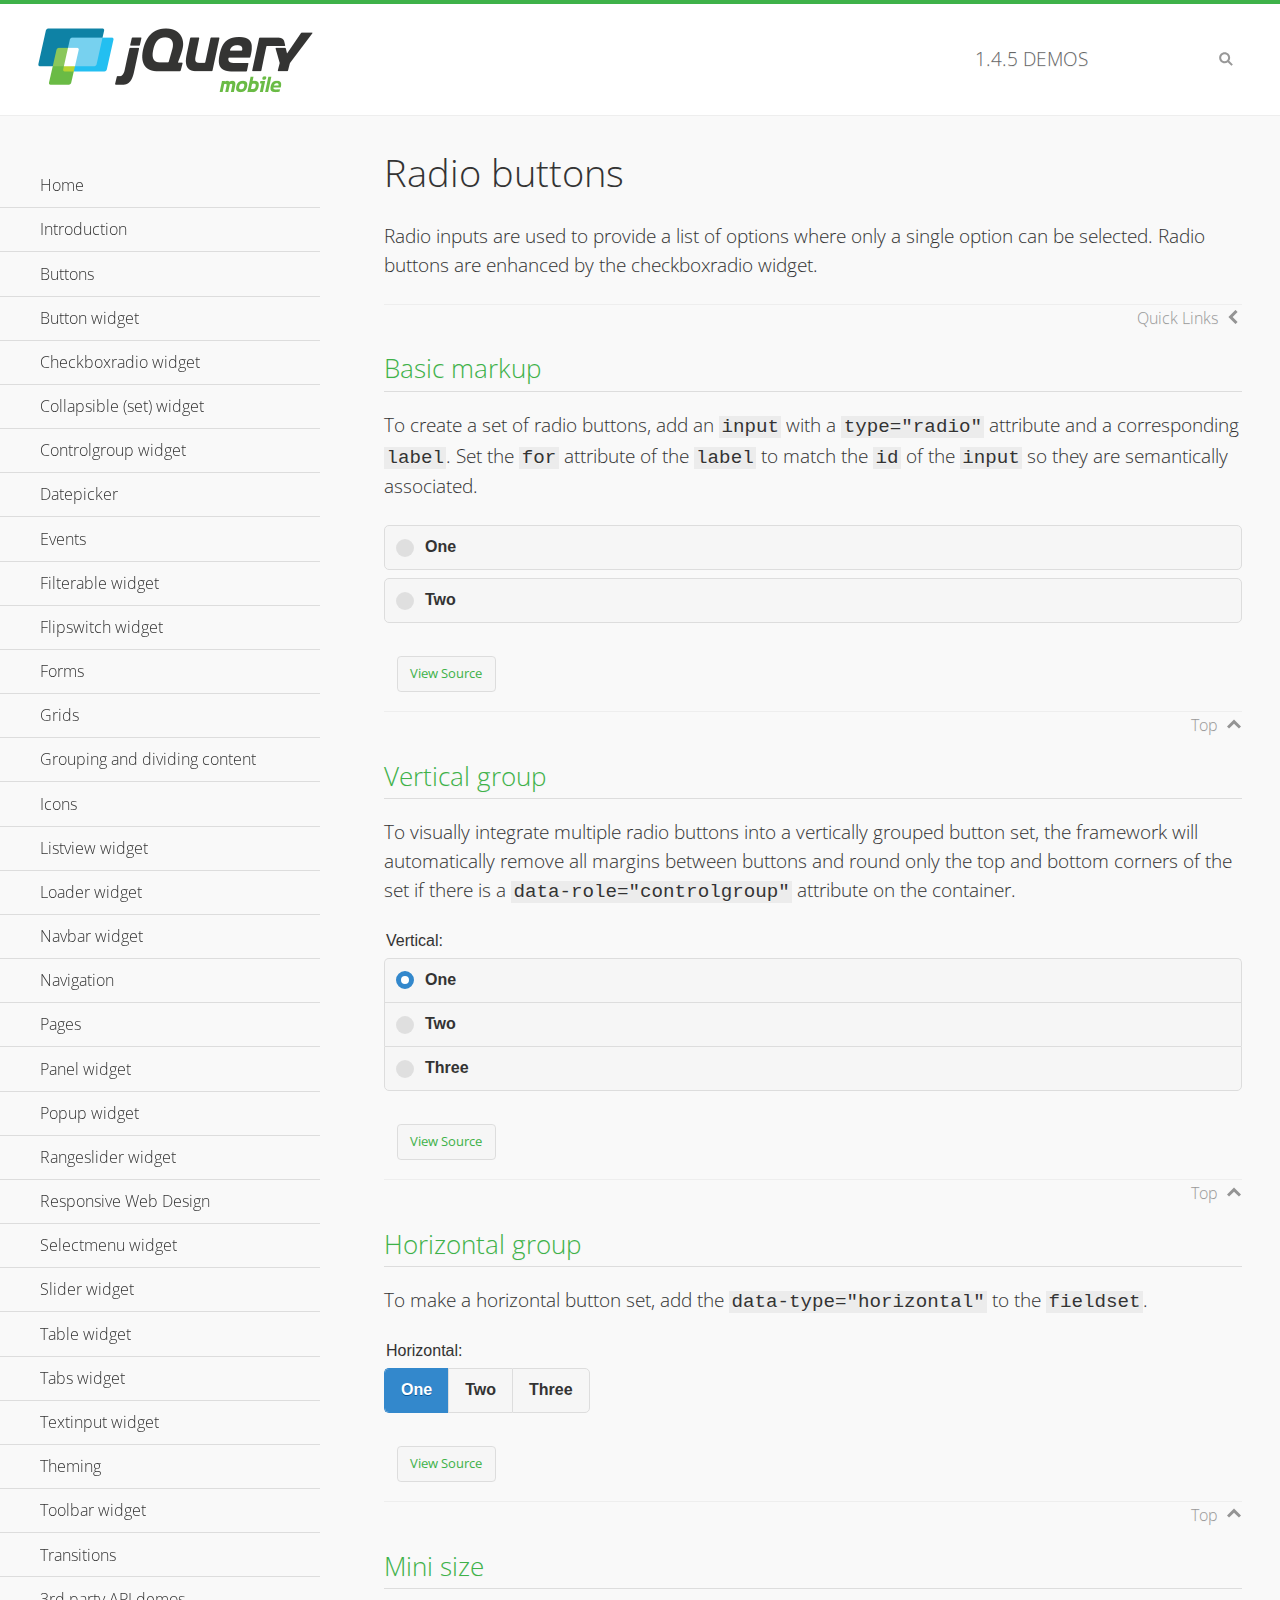
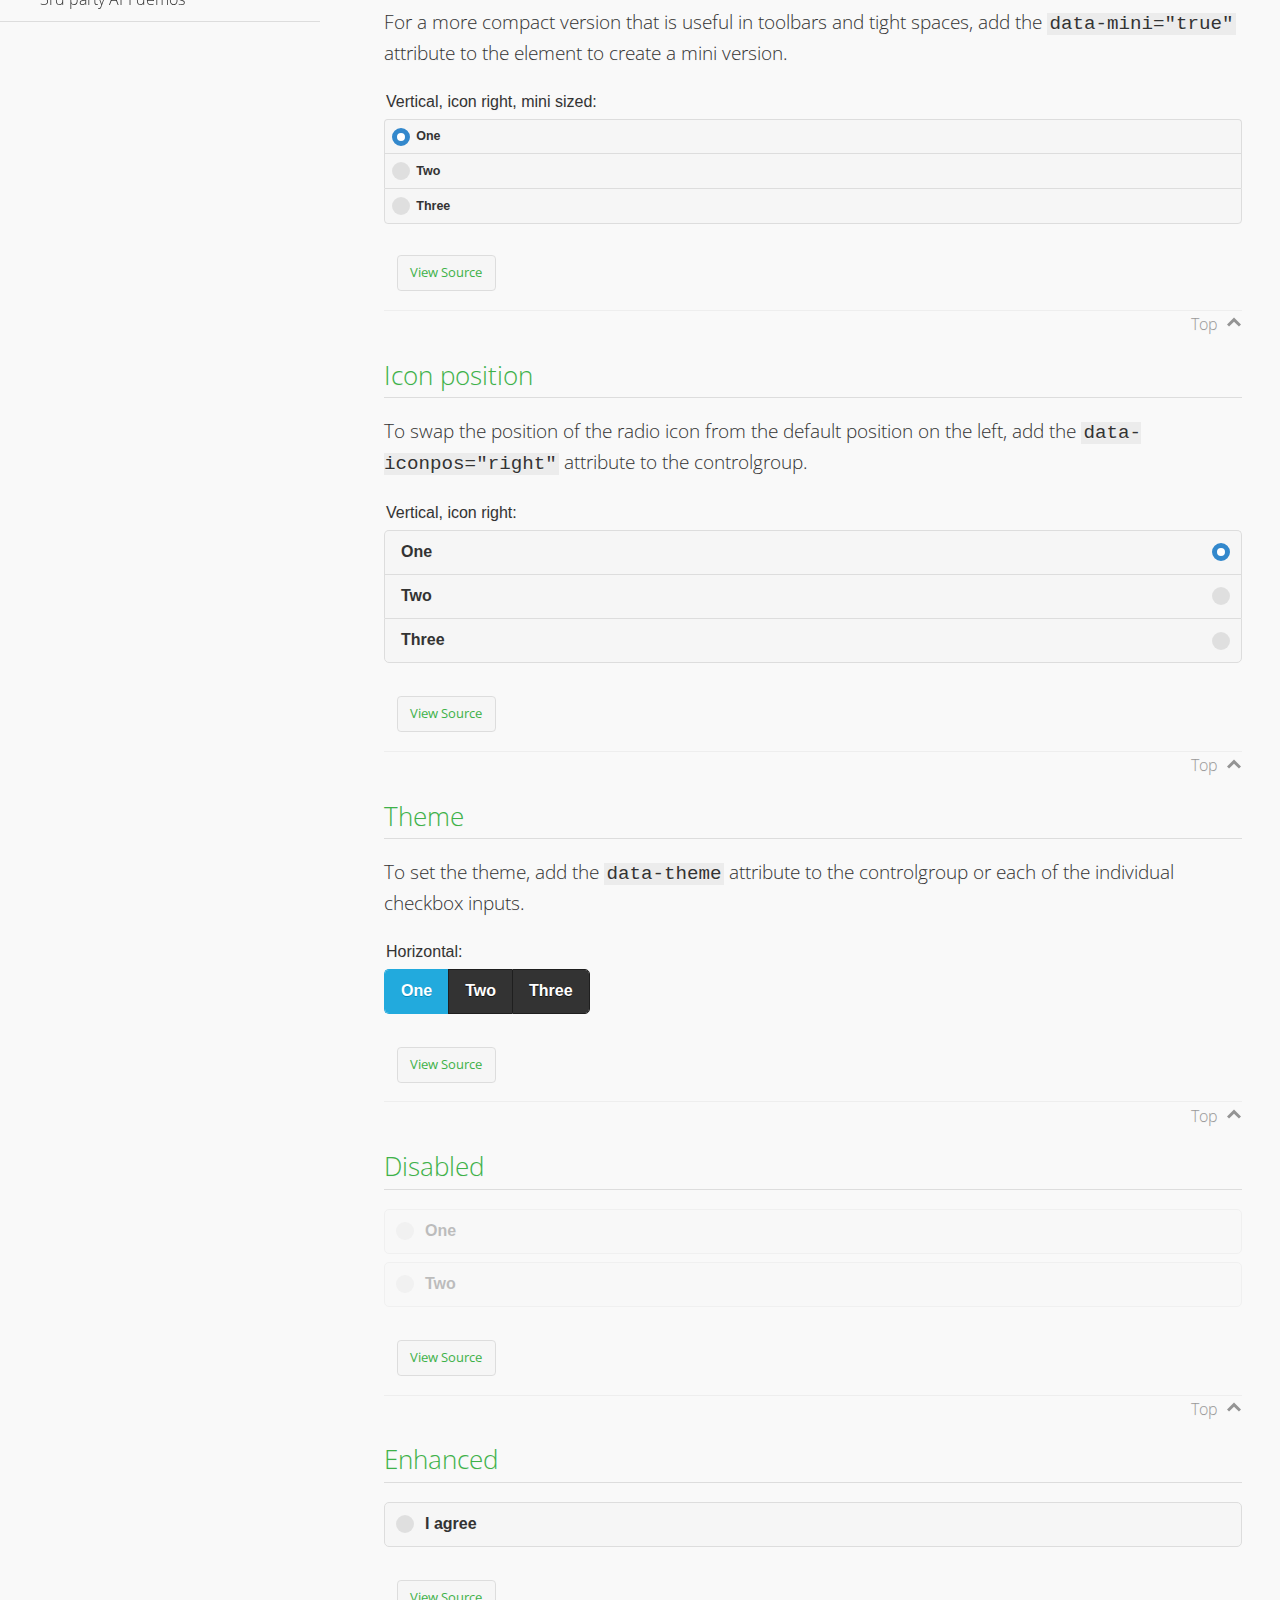
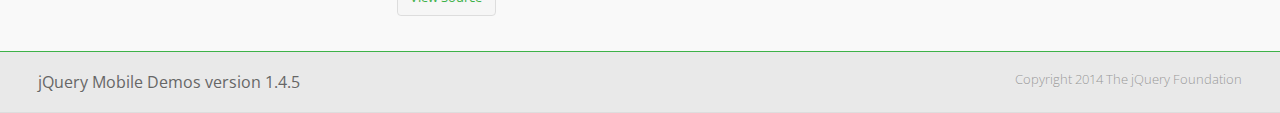
<file: js/jQueryMobile/demos/checkboxradio-radio/index.html>
<!DOCTYPE html>
<html>
<head>
	<meta charset="utf-8">
	<meta name="viewport" content="width=device-width, initial-scale=1">
	<title>Radio buttons - jQuery Mobile Demos</title>
	<link rel="shortcut icon" href="../favicon.ico">
	<link rel="stylesheet" href="http://fonts.googleapis.com/css?family=Open+Sans:300,400,700">
	<link rel="stylesheet" href="../css/themes/default/jquery.mobile-1.4.5.min.css">
	<link rel="stylesheet" href="../_assets/css/jqm-demos.css">
	<script src="../js/jquery.js"></script>
	<script src="../_assets/js/index.js"></script>
	<script src="../js/jquery.mobile-1.4.5.min.js"></script>
</head>
<body>
<div data-role="page" class="jqm-demos" data-quicklinks="true">

	<div data-role="header" class="jqm-header">
		<h2><a href="../" title="jQuery Mobile Demos home"><img src="../_assets/img/jquery-logo.png" alt="jQuery Mobile"></a></h2>
		<p><span class="jqm-version"></span> Demos</p>
		<a href="#" class="jqm-navmenu-link ui-btn ui-btn-icon-notext ui-corner-all ui-icon-bars ui-nodisc-icon ui-alt-icon ui-btn-left">Menu</a>
		<a href="#" class="jqm-search-link ui-btn ui-btn-icon-notext ui-corner-all ui-icon-search ui-nodisc-icon ui-alt-icon ui-btn-right">Search</a>
	</div><!-- /header -->

	<div role="main" class="ui-content jqm-content">

		<h1>Radio buttons</h1>

		<p>Radio inputs are used to provide a list of options where only a single option can be selected. Radio buttons are enhanced by the checkboxradio widget.</p>

		<h2>Basic markup</h2>

		<p>To create a set of radio buttons, add an <code>input</code> with a <code>type="radio"</code> attribute and a corresponding <code>label</code>. Set the <code>for</code> attribute of the <code>label</code> to match the <code>id</code> of the <code>input</code> so they are semantically associated.</p>

		<div data-demo-html="true">
			<form>
				<label>
					<input type="radio" name="radio-choice-0" id="radio-choice-0a">One
				</label>

				<label for="radio-choice-0b">Two</label>
				<input type="radio" name="radio-choice-0" id="radio-choice-0b" class="custom">
			</form>
		</div><!--/demo-html -->

		<h2>Vertical group</h2>

		<p>To visually integrate multiple radio buttons into a vertically grouped button set, the framework will automatically remove all margins between buttons and round only the top and bottom corners of the set if there is a <code> data-role="controlgroup"</code> attribute on the container.</p>

		<div data-demo-html="true">
			<form>
					<fieldset data-role="controlgroup">
					<legend>Vertical:</legend>
					<input type="radio" name="radio-choice-v-2" id="radio-choice-v-2a" value="on" checked="checked">
					<label for="radio-choice-v-2a">One</label>
					<input type="radio" name="radio-choice-v-2" id="radio-choice-v-2b" value="off">
					<label for="radio-choice-v-2b">Two</label>
					<input type="radio" name="radio-choice-v-2" id="radio-choice-v-2c" value="other">
					<label for="radio-choice-v-2c">Three</label>
				</fieldset>
			</form>
		</div><!--/demo-html -->

		<h2>Horizontal group</h2>

		<p>To make a horizontal button set, add the <code> data-type="horizontal"</code> to the <code>fieldset</code>.</p>

		<div data-demo-html="true">
			<form>
				<fieldset data-role="controlgroup" data-type="horizontal">
					<legend>Horizontal:</legend>
					<input type="radio" name="radio-choice-h-2" id="radio-choice-h-2a" value="on" checked="checked">
					<label for="radio-choice-h-2a">One</label>
					<input type="radio" name="radio-choice-h-2" id="radio-choice-h-2b" value="off">
					<label for="radio-choice-h-2b">Two</label>
					<input type="radio" name="radio-choice-h-2" id="radio-choice-h-2c" value="other">
					<label for="radio-choice-h-2c">Three</label>
				</fieldset>
			</form>
		</div><!--/demo-html -->

		<h2>Mini size</h2>

		<p>For a more compact version that is useful in toolbars and tight spaces, add the <code>data-mini="true"</code> attribute to the element to create a mini version. </p>

		<div data-demo-html="true">
			<form>
				<fieldset data-role="controlgroup" data-mini="true">
					<legend>Vertical, icon right, mini sized:</legend>
					<input type="radio" name="radio-choice-v-6" id="radio-choice-v-6a" value="on" checked="checked">
					<label for="radio-choice-v-6a">One</label>
					<input type="radio" name="radio-choice-v-6" id="radio-choice-v-6b" value="off">
					<label for="radio-choice-v-6b">Two</label>
					<input type="radio" name="radio-choice-v-6" id="radio-choice-v-6c" value="other">
					<label for="radio-choice-v-6c">Three</label>
				</fieldset>
			</form>
		</div><!--/demo-html -->

		<h2>Icon position</h2>

		<p>To swap the position of the radio icon from the default position on the left, add the <code>data-iconpos="right"</code> attribute to the controlgroup.</p>

		<div data-demo-html="true">
			<form>
				<fieldset data-role="controlgroup" data-iconpos="right">
					<legend>Vertical, icon right:</legend>
					<input type="radio" name="radio-choice-w-6" id="radio-choice-w-6a" value="on" checked="checked">
					<label for="radio-choice-w-6a">One</label>
					<input type="radio" name="radio-choice-w-6" id="radio-choice-w-6b" value="off">
					<label for="radio-choice-w-6b">Two</label>
					<input type="radio" name="radio-choice-w-6" id="radio-choice-w-6c" value="other">
					<label for="radio-choice-w-6c">Three</label>
				</fieldset>
			</form>
		</div><!--/demo-html -->

		<h2>Theme</h2>

		<p>To set the theme, add the <code>data-theme</code> attribute to the controlgroup or each of the individual checkbox inputs.</p>

		<div data-demo-html="true">
			<form>
				<fieldset data-role="controlgroup" data-theme="b" data-type="horizontal">
					<legend>Horizontal:</legend>
					<input type="radio" name="radio-choice-t-6" id="radio-choice-t-6a" value="on" checked="checked">
					<label for="radio-choice-t-6a">One</label>
					<input type="radio" name="radio-choice-t-6" id="radio-choice-t-6b" value="off">
					<label for="radio-choice-t-6b">Two</label>
					<input type="radio" name="radio-choice-t-6" id="radio-choice-t-6c" value="other">
					<label for="radio-choice-t-6c">Three</label>
				</fieldset>
			</form>
		</div><!--/demo-html -->

		<h2>Disabled</h2>

		<div data-demo-html="true">
			<form>
				<label>
					<input type="radio" name="radio-choice-7" id="radio-choice-7a" disabled="disabled">One
				</label>
				<label for="radio-choice-7b">Two</label>
				<input type="radio" name="radio-choice-7" id="radio-choice-7b" disabled="disabled">
			</form>
		</div><!--/demo-html -->

		<h2>Enhanced</h2>

		<div data-demo-html="true">
			<div class="ui-radio">
				<label for="radio-enhanced" class="ui-btn ui-corner-all ui-btn-inherit ui-btn-icon-left ui-radio-off">I agree</label>
				<input type="radio" name="radio-enhanced" id="radio-enhanced" data-enhanced="true">
			</div>
		</div><!--/demo-html -->

	</div><!-- /content -->
	    <div data-role="panel" class="jqm-navmenu-panel" data-position="left" data-display="overlay" data-theme="a">
	    	<ul class="jqm-list ui-alt-icon ui-nodisc-icon">
<li data-filtertext="demos homepage" data-icon="home"><a href=".././">Home</a></li>
<li data-filtertext="introduction overview getting started"><a href="../intro/" data-ajax="false">Introduction</a></li>
<li data-filtertext="buttons button markup buttonmarkup method anchor link button element"><a href="../button-markup/" data-ajax="false">Buttons</a></li>
<li data-filtertext="form button widget input button submit reset"><a href="../button/" data-ajax="false">Button widget</a></li>
<li data-role="collapsible" data-enhanced="true" data-collapsed-icon="carat-d" data-expanded-icon="carat-u" data-iconpos="right" data-inset="false" class="ui-collapsible ui-collapsible-themed-content ui-collapsible-collapsed">
	<h3 class="ui-collapsible-heading ui-collapsible-heading-collapsed">
		<a href="#" class="ui-collapsible-heading-toggle ui-btn ui-btn-icon-right ui-btn-inherit ui-icon-carat-d">
		    Checkboxradio widget<span class="ui-collapsible-heading-status"> click to expand contents</span>
		</a>
	</h3>
	<div class="ui-collapsible-content ui-body-inherit ui-collapsible-content-collapsed" aria-hidden="true">
		<ul>
			<li data-filtertext="form checkboxradio widget checkbox input checkboxes controlgroups"><a href="../checkboxradio-checkbox/" data-ajax="false">Checkboxes</a></li>
			<li data-filtertext="form checkboxradio widget radio input radio buttons controlgroups"><a href="../checkboxradio-radio/" data-ajax="false">Radio buttons</a></li>
		</ul>
	</div>
</li>
<li data-role="collapsible" data-enhanced="true" data-collapsed-icon="carat-d" data-expanded-icon="carat-u" data-iconpos="right" data-inset="false" class="ui-collapsible ui-collapsible-themed-content ui-collapsible-collapsed">
	<h3 class="ui-collapsible-heading ui-collapsible-heading-collapsed">
		<a href="#" class="ui-collapsible-heading-toggle ui-btn ui-btn-icon-right ui-btn-inherit ui-icon-carat-d">
			Collapsible (set) widget<span class="ui-collapsible-heading-status"> click to expand contents</span>
		</a>
	</h3>
	<div class="ui-collapsible-content ui-body-inherit ui-collapsible-content-collapsed" aria-hidden="true">
		<ul>
			<li data-filtertext="collapsibles content formatting"><a href="../collapsible/" data-ajax="false">Collapsible</a></li>
			<li data-filtertext="dynamic collapsible set accordion append expand"><a href="../collapsible-dynamic/" data-ajax="false">Dynamic collapsibles</a></li>
			<li data-filtertext="accordions collapsible set widget content formatting grouped collapsibles"><a href="../collapsibleset/" data-ajax="false">Collapsible set</a></li>
		</ul>
	</div>
</li>
<li data-role="collapsible" data-enhanced="true" data-collapsed-icon="carat-d" data-expanded-icon="carat-u" data-iconpos="right" data-inset="false" class="ui-collapsible ui-collapsible-themed-content ui-collapsible-collapsed">
	<h3 class="ui-collapsible-heading ui-collapsible-heading-collapsed">
		<a href="#" class="ui-collapsible-heading-toggle ui-btn ui-btn-icon-right ui-btn-inherit ui-icon-carat-d">
			Controlgroup widget<span class="ui-collapsible-heading-status"> click to expand contents</span>
		</a>
	</h3>
	<div class="ui-collapsible-content ui-body-inherit ui-collapsible-content-collapsed" aria-hidden="true">
		<ul>
			<li data-filtertext="controlgroups selectmenu checkboxradio input grouped buttons horizontal vertical"><a href="../controlgroup/" data-ajax="false">Controlgroup</a></li>
			<li data-filtertext="dynamic controlgroup dynamically add buttons"><a href="../controlgroup-dynamic/" data-ajax="false">Dynamic controlgroups</a></li>
		</ul>
	</div>
</li>
<li data-filtertext="form datepicker widget date input"><a href="../datepicker/" data-ajax="false">Datepicker</a></li>
<li data-role="collapsible" data-enhanced="true" data-collapsed-icon="carat-d" data-expanded-icon="carat-u" data-iconpos="right" data-inset="false" class="ui-collapsible ui-collapsible-themed-content ui-collapsible-collapsed">
	<h3 class="ui-collapsible-heading ui-collapsible-heading-collapsed">
		<a href="#" class="ui-collapsible-heading-toggle ui-btn ui-btn-icon-right ui-btn-inherit ui-icon-carat-d">
			Events<span class="ui-collapsible-heading-status"> click to expand contents</span>
		</a>
	</h3>
	<div class="ui-collapsible-content ui-body-inherit ui-collapsible-content-collapsed" aria-hidden="true">
		<ul>
			<li data-filtertext="swipe to delete list items listviews swipe events"><a href="../swipe-list/" data-ajax="false">Swipe list items</a></li>
			<li data-filtertext="swipe to navigate swipe page navigation swipe events"><a href="../swipe-page/" data-ajax="false">Swipe page navigation</a></li>
		</ul>
	</div>
</li>
<li data-filtertext="filterable filter elements sorting searching listview table"><a href="../filterable/" data-ajax="false">Filterable widget</a></li>
<li data-filtertext="form flipswitch widget flip toggle switch binary select checkbox input"><a href="../flipswitch/" data-ajax="false">Flipswitch widget</a></li>
<li data-role="collapsible" data-enhanced="true" data-collapsed-icon="carat-d" data-expanded-icon="carat-u" data-iconpos="right" data-inset="false" class="ui-collapsible ui-collapsible-themed-content ui-collapsible-collapsed">
	<h3 class="ui-collapsible-heading ui-collapsible-heading-collapsed">
		<a href="#" class="ui-collapsible-heading-toggle ui-btn ui-btn-icon-right ui-btn-inherit ui-icon-carat-d">
			Forms<span class="ui-collapsible-heading-status"> click to expand contents</span>
		</a>
	</h3>
	<div class="ui-collapsible-content ui-body-inherit ui-collapsible-content-collapsed" aria-hidden="true">
		<ul>
			<li data-filtertext="forms text checkbox radio range button submit reset inputs selects textarea slider flipswitch label form elements"><a href="../forms/" data-ajax="false">Forms</a></li>
			<li data-filtertext="form hide labels hidden accessible ui-hidden-accessible forms"><a href="../forms-label-hidden-accessible/" data-ajax="false">Hide labels</a></li>
			<li data-filtertext="form field containers fieldcontain ui-field-contain forms"><a href="../forms-field-contain/" data-ajax="false">Field containers</a></li>
			<li data-filtertext="forms disabled form elements"><a href="../forms-disabled/" data-ajax="false">Forms disabled</a></li>
			<li data-filtertext="forms gallery examples overview forms text checkbox radio range button submit reset inputs selects textarea slider flipswitch label form elements"><a href="../forms-gallery/" data-ajax="false">Forms gallery</a></li>
		</ul>
	</div>
</li>
<li data-role="collapsible" data-enhanced="true" data-collapsed-icon="carat-d" data-expanded-icon="carat-u" data-iconpos="right" data-inset="false" class="ui-collapsible ui-collapsible-themed-content ui-collapsible-collapsed">
	<h3 class="ui-collapsible-heading ui-collapsible-heading-collapsed">
		<a href="#" class="ui-collapsible-heading-toggle ui-btn ui-btn-icon-right ui-btn-inherit ui-icon-carat-d">
			Grids<span class="ui-collapsible-heading-status"> click to expand contents</span>
		</a>
	</h3>
	<div class="ui-collapsible-content ui-body-inherit ui-collapsible-content-collapsed" aria-hidden="true">
		<ul>
			<li data-filtertext="grids columns blocks content formatting rwd responsive css framework"><a href="../grids/" data-ajax="false">Grids</a></li>
			<li data-filtertext="buttons in grids css framework"><a href="../grids-buttons/" data-ajax="false">Buttons in grids</a></li>
			<li data-filtertext="custom responsive grids rwd css framework"><a href="../grids-custom-responsive/" data-ajax="false">Custom responsive grids</a></li>
		</ul>
	</div>
</li>
<li data-filtertext="blocks content formatting sections heading"><a href="../body-bar-classes/" data-ajax="false">Grouping and dividing content</a></li>
<li data-role="collapsible" data-enhanced="true" data-collapsed-icon="carat-d" data-expanded-icon="carat-u" data-iconpos="right" data-inset="false" class="ui-collapsible ui-collapsible-themed-content ui-collapsible-collapsed">
	<h3 class="ui-collapsible-heading ui-collapsible-heading-collapsed">
		<a href="#" class="ui-collapsible-heading-toggle ui-btn ui-btn-icon-right ui-btn-inherit ui-icon-carat-d">
			Icons<span class="ui-collapsible-heading-status"> click to expand contents</span>
		</a>
	</h3>
	<div class="ui-collapsible-content ui-body-inherit ui-collapsible-content-collapsed" aria-hidden="true">
		<ul>
			<li data-filtertext="button icons svg disc alt custom icon position"><a href="../icons/" data-ajax="false">Icons</a></li>
			<li data-filtertext=""><a href="../icons-grunticon/" data-ajax="false">Grunticon loader</a></li>
		</ul>
	</div>
</li>
<li data-role="collapsible" data-enhanced="true" data-collapsed-icon="carat-d" data-expanded-icon="carat-u" data-iconpos="right" data-inset="false" class="ui-collapsible ui-collapsible-themed-content ui-collapsible-collapsed">
	<h3 class="ui-collapsible-heading ui-collapsible-heading-collapsed">
		<a href="#" class="ui-collapsible-heading-toggle ui-btn ui-btn-icon-right ui-btn-inherit ui-icon-carat-d">
			Listview widget<span class="ui-collapsible-heading-status"> click to expand contents</span>
		</a>
	</h3>
	<div class="ui-collapsible-content ui-body-inherit ui-collapsible-content-collapsed" aria-hidden="true">
		<ul>
			<li data-filtertext="listview widget thumbnails icons nested split button collapsible ul ol"><a href="../listview/" data-ajax="false">Listview</a></li>
			<li data-filtertext="autocomplete filterable reveal listview filtertextbeforefilter placeholder"><a href="../listview-autocomplete/" data-ajax="false">Listview autocomplete</a></li>
			<li data-filtertext="autocomplete filterable reveal listview remote data filtertextbeforefilter placeholder"><a href="../listview-autocomplete-remote/" data-ajax="false">Listview autocomplete remote data</a></li>
			<li data-filtertext="autodividers anchor jump scroll linkbars listview lists ul ol"><a href="../listview-autodividers-linkbar/" data-ajax="false">Listview autodividers linkbar</a></li>
			<li data-filtertext="listview autodividers selector autodividersselector lists ul ol"><a href="../listview-autodividers-selector/" data-ajax="false">Listview autodividers selector</a></li>
			<li data-filtertext="listview nested list items"><a href="../listview-nested-lists/" data-ajax="false">Nested Listviews</a></li>
			<li data-filtertext="listview collapsible list items flat"><a href="../listview-collapsible-item-flat/" data-ajax="false">Listview collapsible list items (flat)</a></li>
			<li data-filtertext="listview collapsible list indented"><a href="../listview-collapsible-item-indented/" data-ajax="false">Listview collapsible list items (indented)</a></li>
			<li data-filtertext="grid listview responsive grids responsive listviews lists ul"><a href="../listview-grid/" data-ajax="false">Listview responsive grid</a></li>
		</ul>
	</div>
</li>
<li data-filtertext="loader widget page loading navigation overlay spinner"><a href="../loader/" data-ajax="false">Loader widget</a></li>
<li data-filtertext="navbar widget navmenu toolbars header footer"><a href="../navbar/" data-ajax="false">Navbar widget</a></li>
<li data-role="collapsible" data-enhanced="true" data-collapsed-icon="carat-d" data-expanded-icon="carat-u" data-iconpos="right" data-inset="false" class="ui-collapsible ui-collapsible-themed-content ui-collapsible-collapsed">
	<h3 class="ui-collapsible-heading ui-collapsible-heading-collapsed">
		<a href="#" class="ui-collapsible-heading-toggle ui-btn ui-btn-icon-right ui-btn-inherit ui-icon-carat-d">
			Navigation<span class="ui-collapsible-heading-status"> click to expand contents</span>
		</a>
	</h3>
	<div class="ui-collapsible-content ui-body-inherit ui-collapsible-content-collapsed" aria-hidden="true">
		<ul>
			<li data-filtertext="ajax navigation navigate widget history event method"><a href="../navigation/" data-ajax="false">Navigation</a></li>
			<li data-filtertext="linking pages page links navigation ajax prefetch cache"><a href="../navigation-linking-pages/" data-ajax="false">Linking pages</a></li>
			<!-- <li data-filtertext="php redirect server redirection server-side navigation"><a href="../navigation-php-redirect/" data-ajax="false">PHP redirect demo</a></li>-->
			<li data-filtertext="navigation redirection hash query"><a href="../navigation-hash-processing/" data-ajax="false">Hash processing demo</a></li>
			<li data-filtertext="navigation redirection hash query"><a href="../page-events/" data-ajax="false">Page Navigation Events</a></li>
		</ul>
	</div>
</li>
<li data-role="collapsible" data-enhanced="true" data-collapsed-icon="carat-d" data-expanded-icon="carat-u" data-iconpos="right" data-inset="false" class="ui-collapsible ui-collapsible-themed-content ui-collapsible-collapsed">
	<h3 class="ui-collapsible-heading ui-collapsible-heading-collapsed">
		<a href="#" class="ui-collapsible-heading-toggle ui-btn ui-btn-icon-right ui-btn-inherit ui-icon-carat-d">
			Pages<span class="ui-collapsible-heading-status"> click to expand contents</span>
		</a>
	</h3>
	<div class="ui-collapsible-content ui-body-inherit ui-collapsible-content-collapsed" aria-hidden="true">
		<ul>
			<li data-filtertext="pages page widget ajax navigation"><a href="../pages/" data-ajax="false">Pages</a></li>
			<li data-filtertext="single page"><a href="../pages-single-page/" data-ajax="false">Single page</a></li>
			<li data-filtertext="multipage multi-page page"><a href="../pages-multi-page/" data-ajax="false">Multi-page template</a></li>
			<li data-filtertext="dialog page widget modal popup"><a href="../pages-dialog/" data-ajax="false">Dialog page</a></li>
		</ul>
	</div>
</li>
<li data-role="collapsible" data-enhanced="true" data-collapsed-icon="carat-d" data-expanded-icon="carat-u" data-iconpos="right" data-inset="false" class="ui-collapsible ui-collapsible-themed-content ui-collapsible-collapsed">
	<h3 class="ui-collapsible-heading ui-collapsible-heading-collapsed">
		<a href="#" class="ui-collapsible-heading-toggle ui-btn ui-btn-icon-right ui-btn-inherit ui-icon-carat-d">
			Panel widget<span class="ui-collapsible-heading-status"> click to expand contents</span>
		</a>
	</h3>
	<div class="ui-collapsible-content ui-body-inherit ui-collapsible-content-collapsed" aria-hidden="true">
		<ul>
			<li data-filtertext="panel widget sliding panels reveal push overlay responsive"><a href="../panel/" data-ajax="false">Panel</a></li>
			<li data-filtertext=""><a href="../panel-external/" data-ajax="false">External panels</a></li>
			<li data-filtertext="panel "><a href="../panel-fixed/" data-ajax="false">Fixed panels</a></li>
			<li data-filtertext="panel slide panels sliding panels shadow rwd responsive breakpoint"><a href="../panel-responsive/" data-ajax="false">Panels responsive</a></li>
			<li data-filtertext="panel custom style custom panel width reveal shadow listview panel styling page background wrapper"><a href="../panel-styling/" data-ajax="false">Custom panel style</a></li>
			<li data-filtertext="panel open on swipe"><a href="../panel-swipe-open/" data-ajax="false">Panel open on swipe</a></li>
			<li data-filtertext="panels outside page internal external toolbars"><a href="../panel-external-internal/" data-ajax="false">Panel external and internal</a></li>
		</ul>
	</div>
</li>
<li data-role="collapsible" data-enhanced="true" data-collapsed-icon="carat-d" data-expanded-icon="carat-u" data-iconpos="right" data-inset="false" class="ui-collapsible ui-collapsible-themed-content ui-collapsible-collapsed">
	<h3 class="ui-collapsible-heading ui-collapsible-heading-collapsed">
		<a href="#" class="ui-collapsible-heading-toggle ui-btn ui-btn-icon-right ui-btn-inherit ui-icon-carat-d">
			Popup widget<span class="ui-collapsible-heading-status"> click to expand contents</span>
		</a>
	</h3>
	<div class="ui-collapsible-content ui-body-inherit ui-collapsible-content-collapsed" aria-hidden="true">
		<ul>
			<li data-filtertext="popup widget popups dialog modal transition tooltip lightbox form overlay screen flip pop fade transition"><a href="../popup/" data-ajax="false">Popup</a></li>
			<li data-filtertext="popup alignment position"><a href="../popup-alignment/" data-ajax="false">Popup alignment</a></li>
			<li data-filtertext="popup arrow size popups popover"><a href="../popup-arrow-size/" data-ajax="false">Popup arrow size</a></li>
			<li data-filtertext="dynamic popups popup images lightbox"><a href="../popup-dynamic/" data-ajax="false">Dynamic popups</a></li>
			<li data-filtertext="popups with iframes scaling"><a href="../popup-iframe/" data-ajax="false">Popups with iframes</a></li>
			<li data-filtertext="popup image scaling"><a href="../popup-image-scaling/" data-ajax="false">Popup image scaling</a></li>
			<li data-filtertext="external popup outside multi-page"><a href="../popup-outside-multipage/" data-ajax="false">Popup outside multi-page</a></li>
		</ul>
	</div>
</li>
<li data-filtertext="form rangeslider widget dual sliders dual handle sliders range input"><a href="../rangeslider/" data-ajax="false">Rangeslider widget</a></li>
<li data-filtertext="responsive web design rwd adaptive progressive enhancement PE accessible mobile breakpoints media query media queries"><a href="../rwd/" data-ajax="false">Responsive Web Design</a></li>
<li data-role="collapsible" data-enhanced="true" data-collapsed-icon="carat-d" data-expanded-icon="carat-u" data-iconpos="right" data-inset="false" class="ui-collapsible ui-collapsible-themed-content ui-collapsible-collapsed">
	<h3 class="ui-collapsible-heading ui-collapsible-heading-collapsed">
		<a href="#" class="ui-collapsible-heading-toggle ui-btn ui-btn-icon-right ui-btn-inherit ui-icon-carat-d">
			Selectmenu widget<span class="ui-collapsible-heading-status"> click to expand contents</span>
		</a>
	</h3>
	<div class="ui-collapsible-content ui-body-inherit ui-collapsible-content-collapsed" aria-hidden="true">
		<ul>
			<li data-filtertext="form selectmenu widget select input custom select menu selects"><a href="../selectmenu/" data-ajax="false">Selectmenu</a></li>
			<li data-filtertext="form custom select menu selectmenu widget custom menu option optgroup multiple selects"><a href="../selectmenu-custom/" data-ajax="false">Custom select menu</a></li>
			<li data-filtertext="filterable select filter popup dialog"><a href="../selectmenu-custom-filter/" data-ajax="false">Custom select menu with filter</a></li>
		</ul>
	</div>
</li>
<li data-role="collapsible" data-enhanced="true" data-collapsed-icon="carat-d" data-expanded-icon="carat-u" data-iconpos="right" data-inset="false" class="ui-collapsible ui-collapsible-themed-content ui-collapsible-collapsed">
	<h3 class="ui-collapsible-heading ui-collapsible-heading-collapsed">
		<a href="#" class="ui-collapsible-heading-toggle ui-btn ui-btn-icon-right ui-btn-inherit ui-icon-carat-d">
			Slider widget<span class="ui-collapsible-heading-status"> click to expand contents</span>
		</a>
	</h3>
	<div class="ui-collapsible-content ui-body-inherit ui-collapsible-content-collapsed" aria-hidden="true">
		<ul>
			<li data-filtertext="form slider widget range input single sliders"><a href="../slider/" data-ajax="false">Slider</a></li>
			<li data-filtertext="form slider widget flipswitch slider binary select flip toggle switch"><a href="../slider-flipswitch/" data-ajax="false">Slider flip toggle switch</a></li>
			<li data-filtertext="form slider tooltip handle value input range sliders"><a href="../slider-tooltip/" data-ajax="false">Slider tooltip</a></li>
		</ul>
	</div>
</li>
<li data-role="collapsible" data-enhanced="true" data-collapsed-icon="carat-d" data-expanded-icon="carat-u" data-iconpos="right" data-inset="false" class="ui-collapsible ui-collapsible-themed-content ui-collapsible-collapsed">
	<h3 class="ui-collapsible-heading ui-collapsible-heading-collapsed">
		<a href="#" class="ui-collapsible-heading-toggle ui-btn ui-btn-icon-right ui-btn-inherit ui-icon-carat-d">
			Table widget<span class="ui-collapsible-heading-status"> click to expand contents</span>
		</a>
	</h3>
	<div class="ui-collapsible-content ui-body-inherit ui-collapsible-content-collapsed" aria-hidden="true">
		<ul>
			<li data-filtertext="table widget reflow column toggle th td responsive tables rwd hide show tabular"><a href="../table-column-toggle/" data-ajax="false">Table Column Toggle</a></li>
			<li data-filtertext="table column toggle phone comparison demo"><a href="../table-column-toggle-example/" data-ajax="false">Table Column Toggle demo</a></li>
			<li data-filtertext="responsive tables table column toggle heading groups rwd breakpoint"><a href="../table-column-toggle-heading-groups/" data-ajax="false">Table Column Toggle heading groups</a></li>
			<li data-filtertext="responsive tables table column toggle hide rwd breakpoint customization options"><a href="../table-column-toggle-options/" data-ajax="false">Table Column Toggle options</a></li>
			<li data-filtertext="table reflow th td responsive rwd columns tabular"><a href="../table-reflow/" data-ajax="false">Table Reflow</a></li>
			<li data-filtertext="responsive tables table reflow heading groups rwd breakpoint"><a href="../table-reflow-heading-groups/" data-ajax="false">Table Reflow heading groups</a></li>
			<li data-filtertext="responsive tables table reflow stripes strokes table style"><a href="../table-reflow-stripes-strokes/" data-ajax="false">Table Reflow stripes and strokes</a></li>
			<li data-filtertext="responsive tables table reflow stack custom styles"><a href="../table-reflow-styling/" data-ajax="false">Table Reflow custom styles</a></li>
		</ul>
	</div>
</li>
<li data-filtertext="ui tabs widget"><a href="../tabs/" data-ajax="false">Tabs widget</a></li>
<li data-filtertext="form textinput widget text input textarea number date time tel email file color password"><a href="../textinput/" data-ajax="false">Textinput widget</a></li>
<li data-role="collapsible" data-enhanced="true" data-collapsed-icon="carat-d" data-expanded-icon="carat-u" data-iconpos="right" data-inset="false" class="ui-collapsible ui-collapsible-themed-content ui-collapsible-collapsed">
	<h3 class="ui-collapsible-heading ui-collapsible-heading-collapsed">
		<a href="#" class="ui-collapsible-heading-toggle ui-btn ui-btn-icon-right ui-btn-inherit ui-icon-carat-d">
			Theming<span class="ui-collapsible-heading-status"> click to expand contents</span>
		</a>
	</h3>
	<div class="ui-collapsible-content ui-body-inherit ui-collapsible-content-collapsed" aria-hidden="true">
		<ul>
			<li data-filtertext="default theme swatches theming style css"><a href="../theme-default/" data-ajax="false">Default theme</a></li>
			<li data-filtertext="classic theme old theme swatches theming style css"><a href="../theme-classic/" data-ajax="false">Classic theme</a></li>
		</ul>
	</div>
</li>
<li data-role="collapsible" data-enhanced="true" data-collapsed-icon="carat-d" data-expanded-icon="carat-u" data-iconpos="right" data-inset="false" class="ui-collapsible ui-collapsible-themed-content ui-collapsible-collapsed">
	<h3 class="ui-collapsible-heading ui-collapsible-heading-collapsed">
		<a href="#" class="ui-collapsible-heading-toggle ui-btn ui-btn-icon-right ui-btn-inherit ui-icon-carat-d">
			Toolbar widget<span class="ui-collapsible-heading-status"> click to expand contents</span>
		</a>
	</h3>
	<div class="ui-collapsible-content ui-body-inherit ui-collapsible-content-collapsed" aria-hidden="true">
		<ul>
			<li data-filtertext="toolbar widget header footer toolbars fixed fullscreen external sections"><a href="../toolbar/" data-ajax="false">Toolbar</a></li>
			<li data-filtertext="dynamic toolbars dynamically add toolbar header footer"><a href="../toolbar-dynamic/" data-ajax="false">Dynamic toolbars</a></li>
			<li data-filtertext="external toolbars header footer"><a href="../toolbar-external/" data-ajax="false">External toolbars</a></li>
			<li data-filtertext="fixed toolbars header footer"><a href="../toolbar-fixed/" data-ajax="false">Fixed toolbars</a></li>
			<li data-filtertext="fixed fullscreen toolbars header footer"><a href="../toolbar-fixed-fullscreen/" data-ajax="false">Fullscreen toolbars</a></li>
			<li data-filtertext="external fixed toolbars header footer"><a href="../toolbar-fixed-external/" data-ajax="false">Fixed external toolbars</a></li>
			<li data-filtertext="external persistent toolbars header footer navbar navmenu"><a href="../toolbar-fixed-persistent/" data-ajax="false">Persistent toolbars</a></li>
			<li data-filtertext="external ajax optimized toolbars persistent toolbars header footer navbar"><a href="../toolbar-fixed-persistent-optimized/" data-ajax="false">Ajax optimized toolbars</a></li>
			<li data-filtertext="form in toolbars header footer"><a href="../toolbar-fixed-forms/" data-ajax="false">Form in toolbar</a></li>
		</ul>
	</div>
</li>
<li data-filtertext="page transitions animated pages popup navigation flip slide fade pop"><a href="../transitions/" data-ajax="false">Transitions</a></li>
<li data-role="collapsible" data-enhanced="true" data-collapsed-icon="carat-d" data-expanded-icon="carat-u" data-iconpos="right" data-inset="false" class="ui-collapsible ui-collapsible-themed-content ui-collapsible-collapsed">
	<h3 class="ui-collapsible-heading ui-collapsible-heading-collapsed">
		<a href="#" class="ui-collapsible-heading-toggle ui-btn ui-btn-icon-right ui-btn-inherit ui-icon-carat-d">
			3rd party API demos<span class="ui-collapsible-heading-status"> click to expand contents</span>
		</a>
	</h3>
	<div class="ui-collapsible-content ui-body-inherit ui-collapsible-content-collapsed" aria-hidden="true">
		<ul>
			<li data-filtertext="backbone requirejs navigation router"><a href="../backbone-requirejs/" data-ajax="false">Backbone RequireJS</a></li>
			<li data-filtertext="google maps geolocation demo"><a href="../map-geolocation/" data-ajax="false">Google Maps geolocation</a></li>
			<li data-filtertext="google maps hybrid"><a href="../map-list-toggle/" data-ajax="false">Google Maps list toggle</a></li>
		</ul>
	</div>
</li>



		     </ul>
		</div><!-- /panel -->


	<div data-role="footer" data-position="fixed" data-tap-toggle="false" class="jqm-footer">
		<p>jQuery Mobile Demos version <span class="jqm-version"></span></p>
		<p>Copyright 2014 The jQuery Foundation</p>
	</div><!-- /footer -->
	<!-- TODO: This should become an external panel so we can add input to markup (unique ID) -->
    <div data-role="panel" class="jqm-search-panel" data-position="right" data-display="overlay" data-theme="a">
		<div class="jqm-search">
			<ul class="jqm-list" data-filter-placeholder="Search demos..." data-filter-reveal="true">
<li data-filtertext="demos homepage" data-icon="home"><a href=".././">Home</a></li>
<li data-filtertext="introduction overview getting started"><a href="../intro/" data-ajax="false">Introduction</a></li>
<li data-filtertext="buttons button markup buttonmarkup method anchor link button element"><a href="../button-markup/" data-ajax="false">Buttons</a></li>
<li data-filtertext="form button widget input button submit reset"><a href="../button/" data-ajax="false">Button widget</a></li>
<li data-role="collapsible" data-enhanced="true" data-collapsed-icon="carat-d" data-expanded-icon="carat-u" data-iconpos="right" data-inset="false" class="ui-collapsible ui-collapsible-themed-content ui-collapsible-collapsed">
	<h3 class="ui-collapsible-heading ui-collapsible-heading-collapsed">
		<a href="#" class="ui-collapsible-heading-toggle ui-btn ui-btn-icon-right ui-btn-inherit ui-icon-carat-d">
		    Checkboxradio widget<span class="ui-collapsible-heading-status"> click to expand contents</span>
		</a>
	</h3>
	<div class="ui-collapsible-content ui-body-inherit ui-collapsible-content-collapsed" aria-hidden="true">
		<ul>
			<li data-filtertext="form checkboxradio widget checkbox input checkboxes controlgroups"><a href="../checkboxradio-checkbox/" data-ajax="false">Checkboxes</a></li>
			<li data-filtertext="form checkboxradio widget radio input radio buttons controlgroups"><a href="../checkboxradio-radio/" data-ajax="false">Radio buttons</a></li>
		</ul>
	</div>
</li>
<li data-role="collapsible" data-enhanced="true" data-collapsed-icon="carat-d" data-expanded-icon="carat-u" data-iconpos="right" data-inset="false" class="ui-collapsible ui-collapsible-themed-content ui-collapsible-collapsed">
	<h3 class="ui-collapsible-heading ui-collapsible-heading-collapsed">
		<a href="#" class="ui-collapsible-heading-toggle ui-btn ui-btn-icon-right ui-btn-inherit ui-icon-carat-d">
			Collapsible (set) widget<span class="ui-collapsible-heading-status"> click to expand contents</span>
		</a>
	</h3>
	<div class="ui-collapsible-content ui-body-inherit ui-collapsible-content-collapsed" aria-hidden="true">
		<ul>
			<li data-filtertext="collapsibles content formatting"><a href="../collapsible/" data-ajax="false">Collapsible</a></li>
			<li data-filtertext="dynamic collapsible set accordion append expand"><a href="../collapsible-dynamic/" data-ajax="false">Dynamic collapsibles</a></li>
			<li data-filtertext="accordions collapsible set widget content formatting grouped collapsibles"><a href="../collapsibleset/" data-ajax="false">Collapsible set</a></li>
		</ul>
	</div>
</li>
<li data-role="collapsible" data-enhanced="true" data-collapsed-icon="carat-d" data-expanded-icon="carat-u" data-iconpos="right" data-inset="false" class="ui-collapsible ui-collapsible-themed-content ui-collapsible-collapsed">
	<h3 class="ui-collapsible-heading ui-collapsible-heading-collapsed">
		<a href="#" class="ui-collapsible-heading-toggle ui-btn ui-btn-icon-right ui-btn-inherit ui-icon-carat-d">
			Controlgroup widget<span class="ui-collapsible-heading-status"> click to expand contents</span>
		</a>
	</h3>
	<div class="ui-collapsible-content ui-body-inherit ui-collapsible-content-collapsed" aria-hidden="true">
		<ul>
			<li data-filtertext="controlgroups selectmenu checkboxradio input grouped buttons horizontal vertical"><a href="../controlgroup/" data-ajax="false">Controlgroup</a></li>
			<li data-filtertext="dynamic controlgroup dynamically add buttons"><a href="../controlgroup-dynamic/" data-ajax="false">Dynamic controlgroups</a></li>
		</ul>
	</div>
</li>
<li data-filtertext="form datepicker widget date input"><a href="../datepicker/" data-ajax="false">Datepicker</a></li>
<li data-role="collapsible" data-enhanced="true" data-collapsed-icon="carat-d" data-expanded-icon="carat-u" data-iconpos="right" data-inset="false" class="ui-collapsible ui-collapsible-themed-content ui-collapsible-collapsed">
	<h3 class="ui-collapsible-heading ui-collapsible-heading-collapsed">
		<a href="#" class="ui-collapsible-heading-toggle ui-btn ui-btn-icon-right ui-btn-inherit ui-icon-carat-d">
			Events<span class="ui-collapsible-heading-status"> click to expand contents</span>
		</a>
	</h3>
	<div class="ui-collapsible-content ui-body-inherit ui-collapsible-content-collapsed" aria-hidden="true">
		<ul>
			<li data-filtertext="swipe to delete list items listviews swipe events"><a href="../swipe-list/" data-ajax="false">Swipe list items</a></li>
			<li data-filtertext="swipe to navigate swipe page navigation swipe events"><a href="../swipe-page/" data-ajax="false">Swipe page navigation</a></li>
		</ul>
	</div>
</li>
<li data-filtertext="filterable filter elements sorting searching listview table"><a href="../filterable/" data-ajax="false">Filterable widget</a></li>
<li data-filtertext="form flipswitch widget flip toggle switch binary select checkbox input"><a href="../flipswitch/" data-ajax="false">Flipswitch widget</a></li>
<li data-role="collapsible" data-enhanced="true" data-collapsed-icon="carat-d" data-expanded-icon="carat-u" data-iconpos="right" data-inset="false" class="ui-collapsible ui-collapsible-themed-content ui-collapsible-collapsed">
	<h3 class="ui-collapsible-heading ui-collapsible-heading-collapsed">
		<a href="#" class="ui-collapsible-heading-toggle ui-btn ui-btn-icon-right ui-btn-inherit ui-icon-carat-d">
			Forms<span class="ui-collapsible-heading-status"> click to expand contents</span>
		</a>
	</h3>
	<div class="ui-collapsible-content ui-body-inherit ui-collapsible-content-collapsed" aria-hidden="true">
		<ul>
			<li data-filtertext="forms text checkbox radio range button submit reset inputs selects textarea slider flipswitch label form elements"><a href="../forms/" data-ajax="false">Forms</a></li>
			<li data-filtertext="form hide labels hidden accessible ui-hidden-accessible forms"><a href="../forms-label-hidden-accessible/" data-ajax="false">Hide labels</a></li>
			<li data-filtertext="form field containers fieldcontain ui-field-contain forms"><a href="../forms-field-contain/" data-ajax="false">Field containers</a></li>
			<li data-filtertext="forms disabled form elements"><a href="../forms-disabled/" data-ajax="false">Forms disabled</a></li>
			<li data-filtertext="forms gallery examples overview forms text checkbox radio range button submit reset inputs selects textarea slider flipswitch label form elements"><a href="../forms-gallery/" data-ajax="false">Forms gallery</a></li>
		</ul>
	</div>
</li>
<li data-role="collapsible" data-enhanced="true" data-collapsed-icon="carat-d" data-expanded-icon="carat-u" data-iconpos="right" data-inset="false" class="ui-collapsible ui-collapsible-themed-content ui-collapsible-collapsed">
	<h3 class="ui-collapsible-heading ui-collapsible-heading-collapsed">
		<a href="#" class="ui-collapsible-heading-toggle ui-btn ui-btn-icon-right ui-btn-inherit ui-icon-carat-d">
			Grids<span class="ui-collapsible-heading-status"> click to expand contents</span>
		</a>
	</h3>
	<div class="ui-collapsible-content ui-body-inherit ui-collapsible-content-collapsed" aria-hidden="true">
		<ul>
			<li data-filtertext="grids columns blocks content formatting rwd responsive css framework"><a href="../grids/" data-ajax="false">Grids</a></li>
			<li data-filtertext="buttons in grids css framework"><a href="../grids-buttons/" data-ajax="false">Buttons in grids</a></li>
			<li data-filtertext="custom responsive grids rwd css framework"><a href="../grids-custom-responsive/" data-ajax="false">Custom responsive grids</a></li>
		</ul>
	</div>
</li>
<li data-filtertext="blocks content formatting sections heading"><a href="../body-bar-classes/" data-ajax="false">Grouping and dividing content</a></li>
<li data-role="collapsible" data-enhanced="true" data-collapsed-icon="carat-d" data-expanded-icon="carat-u" data-iconpos="right" data-inset="false" class="ui-collapsible ui-collapsible-themed-content ui-collapsible-collapsed">
	<h3 class="ui-collapsible-heading ui-collapsible-heading-collapsed">
		<a href="#" class="ui-collapsible-heading-toggle ui-btn ui-btn-icon-right ui-btn-inherit ui-icon-carat-d">
			Icons<span class="ui-collapsible-heading-status"> click to expand contents</span>
		</a>
	</h3>
	<div class="ui-collapsible-content ui-body-inherit ui-collapsible-content-collapsed" aria-hidden="true">
		<ul>
			<li data-filtertext="button icons svg disc alt custom icon position"><a href="../icons/" data-ajax="false">Icons</a></li>
			<li data-filtertext=""><a href="../icons-grunticon/" data-ajax="false">Grunticon loader</a></li>
		</ul>
	</div>
</li>
<li data-role="collapsible" data-enhanced="true" data-collapsed-icon="carat-d" data-expanded-icon="carat-u" data-iconpos="right" data-inset="false" class="ui-collapsible ui-collapsible-themed-content ui-collapsible-collapsed">
	<h3 class="ui-collapsible-heading ui-collapsible-heading-collapsed">
		<a href="#" class="ui-collapsible-heading-toggle ui-btn ui-btn-icon-right ui-btn-inherit ui-icon-carat-d">
			Listview widget<span class="ui-collapsible-heading-status"> click to expand contents</span>
		</a>
	</h3>
	<div class="ui-collapsible-content ui-body-inherit ui-collapsible-content-collapsed" aria-hidden="true">
		<ul>
			<li data-filtertext="listview widget thumbnails icons nested split button collapsible ul ol"><a href="../listview/" data-ajax="false">Listview</a></li>
			<li data-filtertext="autocomplete filterable reveal listview filtertextbeforefilter placeholder"><a href="../listview-autocomplete/" data-ajax="false">Listview autocomplete</a></li>
			<li data-filtertext="autocomplete filterable reveal listview remote data filtertextbeforefilter placeholder"><a href="../listview-autocomplete-remote/" data-ajax="false">Listview autocomplete remote data</a></li>
			<li data-filtertext="autodividers anchor jump scroll linkbars listview lists ul ol"><a href="../listview-autodividers-linkbar/" data-ajax="false">Listview autodividers linkbar</a></li>
			<li data-filtertext="listview autodividers selector autodividersselector lists ul ol"><a href="../listview-autodividers-selector/" data-ajax="false">Listview autodividers selector</a></li>
			<li data-filtertext="listview nested list items"><a href="../listview-nested-lists/" data-ajax="false">Nested Listviews</a></li>
			<li data-filtertext="listview collapsible list items flat"><a href="../listview-collapsible-item-flat/" data-ajax="false">Listview collapsible list items (flat)</a></li>
			<li data-filtertext="listview collapsible list indented"><a href="../listview-collapsible-item-indented/" data-ajax="false">Listview collapsible list items (indented)</a></li>
			<li data-filtertext="grid listview responsive grids responsive listviews lists ul"><a href="../listview-grid/" data-ajax="false">Listview responsive grid</a></li>
		</ul>
	</div>
</li>
<li data-filtertext="loader widget page loading navigation overlay spinner"><a href="../loader/" data-ajax="false">Loader widget</a></li>
<li data-filtertext="navbar widget navmenu toolbars header footer"><a href="../navbar/" data-ajax="false">Navbar widget</a></li>
<li data-role="collapsible" data-enhanced="true" data-collapsed-icon="carat-d" data-expanded-icon="carat-u" data-iconpos="right" data-inset="false" class="ui-collapsible ui-collapsible-themed-content ui-collapsible-collapsed">
	<h3 class="ui-collapsible-heading ui-collapsible-heading-collapsed">
		<a href="#" class="ui-collapsible-heading-toggle ui-btn ui-btn-icon-right ui-btn-inherit ui-icon-carat-d">
			Navigation<span class="ui-collapsible-heading-status"> click to expand contents</span>
		</a>
	</h3>
	<div class="ui-collapsible-content ui-body-inherit ui-collapsible-content-collapsed" aria-hidden="true">
		<ul>
			<li data-filtertext="ajax navigation navigate widget history event method"><a href="../navigation/" data-ajax="false">Navigation</a></li>
			<li data-filtertext="linking pages page links navigation ajax prefetch cache"><a href="../navigation-linking-pages/" data-ajax="false">Linking pages</a></li>
			<!-- <li data-filtertext="php redirect server redirection server-side navigation"><a href="../navigation-php-redirect/" data-ajax="false">PHP redirect demo</a></li>-->
			<li data-filtertext="navigation redirection hash query"><a href="../navigation-hash-processing/" data-ajax="false">Hash processing demo</a></li>
			<li data-filtertext="navigation redirection hash query"><a href="../page-events/" data-ajax="false">Page Navigation Events</a></li>
		</ul>
	</div>
</li>
<li data-role="collapsible" data-enhanced="true" data-collapsed-icon="carat-d" data-expanded-icon="carat-u" data-iconpos="right" data-inset="false" class="ui-collapsible ui-collapsible-themed-content ui-collapsible-collapsed">
	<h3 class="ui-collapsible-heading ui-collapsible-heading-collapsed">
		<a href="#" class="ui-collapsible-heading-toggle ui-btn ui-btn-icon-right ui-btn-inherit ui-icon-carat-d">
			Pages<span class="ui-collapsible-heading-status"> click to expand contents</span>
		</a>
	</h3>
	<div class="ui-collapsible-content ui-body-inherit ui-collapsible-content-collapsed" aria-hidden="true">
		<ul>
			<li data-filtertext="pages page widget ajax navigation"><a href="../pages/" data-ajax="false">Pages</a></li>
			<li data-filtertext="single page"><a href="../pages-single-page/" data-ajax="false">Single page</a></li>
			<li data-filtertext="multipage multi-page page"><a href="../pages-multi-page/" data-ajax="false">Multi-page template</a></li>
			<li data-filtertext="dialog page widget modal popup"><a href="../pages-dialog/" data-ajax="false">Dialog page</a></li>
		</ul>
	</div>
</li>
<li data-role="collapsible" data-enhanced="true" data-collapsed-icon="carat-d" data-expanded-icon="carat-u" data-iconpos="right" data-inset="false" class="ui-collapsible ui-collapsible-themed-content ui-collapsible-collapsed">
	<h3 class="ui-collapsible-heading ui-collapsible-heading-collapsed">
		<a href="#" class="ui-collapsible-heading-toggle ui-btn ui-btn-icon-right ui-btn-inherit ui-icon-carat-d">
			Panel widget<span class="ui-collapsible-heading-status"> click to expand contents</span>
		</a>
	</h3>
	<div class="ui-collapsible-content ui-body-inherit ui-collapsible-content-collapsed" aria-hidden="true">
		<ul>
			<li data-filtertext="panel widget sliding panels reveal push overlay responsive"><a href="../panel/" data-ajax="false">Panel</a></li>
			<li data-filtertext=""><a href="../panel-external/" data-ajax="false">External panels</a></li>
			<li data-filtertext="panel "><a href="../panel-fixed/" data-ajax="false">Fixed panels</a></li>
			<li data-filtertext="panel slide panels sliding panels shadow rwd responsive breakpoint"><a href="../panel-responsive/" data-ajax="false">Panels responsive</a></li>
			<li data-filtertext="panel custom style custom panel width reveal shadow listview panel styling page background wrapper"><a href="../panel-styling/" data-ajax="false">Custom panel style</a></li>
			<li data-filtertext="panel open on swipe"><a href="../panel-swipe-open/" data-ajax="false">Panel open on swipe</a></li>
			<li data-filtertext="panels outside page internal external toolbars"><a href="../panel-external-internal/" data-ajax="false">Panel external and internal</a></li>
		</ul>
	</div>
</li>
<li data-role="collapsible" data-enhanced="true" data-collapsed-icon="carat-d" data-expanded-icon="carat-u" data-iconpos="right" data-inset="false" class="ui-collapsible ui-collapsible-themed-content ui-collapsible-collapsed">
	<h3 class="ui-collapsible-heading ui-collapsible-heading-collapsed">
		<a href="#" class="ui-collapsible-heading-toggle ui-btn ui-btn-icon-right ui-btn-inherit ui-icon-carat-d">
			Popup widget<span class="ui-collapsible-heading-status"> click to expand contents</span>
		</a>
	</h3>
	<div class="ui-collapsible-content ui-body-inherit ui-collapsible-content-collapsed" aria-hidden="true">
		<ul>
			<li data-filtertext="popup widget popups dialog modal transition tooltip lightbox form overlay screen flip pop fade transition"><a href="../popup/" data-ajax="false">Popup</a></li>
			<li data-filtertext="popup alignment position"><a href="../popup-alignment/" data-ajax="false">Popup alignment</a></li>
			<li data-filtertext="popup arrow size popups popover"><a href="../popup-arrow-size/" data-ajax="false">Popup arrow size</a></li>
			<li data-filtertext="dynamic popups popup images lightbox"><a href="../popup-dynamic/" data-ajax="false">Dynamic popups</a></li>
			<li data-filtertext="popups with iframes scaling"><a href="../popup-iframe/" data-ajax="false">Popups with iframes</a></li>
			<li data-filtertext="popup image scaling"><a href="../popup-image-scaling/" data-ajax="false">Popup image scaling</a></li>
			<li data-filtertext="external popup outside multi-page"><a href="../popup-outside-multipage/" data-ajax="false">Popup outside multi-page</a></li>
		</ul>
	</div>
</li>
<li data-filtertext="form rangeslider widget dual sliders dual handle sliders range input"><a href="../rangeslider/" data-ajax="false">Rangeslider widget</a></li>
<li data-filtertext="responsive web design rwd adaptive progressive enhancement PE accessible mobile breakpoints media query media queries"><a href="../rwd/" data-ajax="false">Responsive Web Design</a></li>
<li data-role="collapsible" data-enhanced="true" data-collapsed-icon="carat-d" data-expanded-icon="carat-u" data-iconpos="right" data-inset="false" class="ui-collapsible ui-collapsible-themed-content ui-collapsible-collapsed">
	<h3 class="ui-collapsible-heading ui-collapsible-heading-collapsed">
		<a href="#" class="ui-collapsible-heading-toggle ui-btn ui-btn-icon-right ui-btn-inherit ui-icon-carat-d">
			Selectmenu widget<span class="ui-collapsible-heading-status"> click to expand contents</span>
		</a>
	</h3>
	<div class="ui-collapsible-content ui-body-inherit ui-collapsible-content-collapsed" aria-hidden="true">
		<ul>
			<li data-filtertext="form selectmenu widget select input custom select menu selects"><a href="../selectmenu/" data-ajax="false">Selectmenu</a></li>
			<li data-filtertext="form custom select menu selectmenu widget custom menu option optgroup multiple selects"><a href="../selectmenu-custom/" data-ajax="false">Custom select menu</a></li>
			<li data-filtertext="filterable select filter popup dialog"><a href="../selectmenu-custom-filter/" data-ajax="false">Custom select menu with filter</a></li>
		</ul>
	</div>
</li>
<li data-role="collapsible" data-enhanced="true" data-collapsed-icon="carat-d" data-expanded-icon="carat-u" data-iconpos="right" data-inset="false" class="ui-collapsible ui-collapsible-themed-content ui-collapsible-collapsed">
	<h3 class="ui-collapsible-heading ui-collapsible-heading-collapsed">
		<a href="#" class="ui-collapsible-heading-toggle ui-btn ui-btn-icon-right ui-btn-inherit ui-icon-carat-d">
			Slider widget<span class="ui-collapsible-heading-status"> click to expand contents</span>
		</a>
	</h3>
	<div class="ui-collapsible-content ui-body-inherit ui-collapsible-content-collapsed" aria-hidden="true">
		<ul>
			<li data-filtertext="form slider widget range input single sliders"><a href="../slider/" data-ajax="false">Slider</a></li>
			<li data-filtertext="form slider widget flipswitch slider binary select flip toggle switch"><a href="../slider-flipswitch/" data-ajax="false">Slider flip toggle switch</a></li>
			<li data-filtertext="form slider tooltip handle value input range sliders"><a href="../slider-tooltip/" data-ajax="false">Slider tooltip</a></li>
		</ul>
	</div>
</li>
<li data-role="collapsible" data-enhanced="true" data-collapsed-icon="carat-d" data-expanded-icon="carat-u" data-iconpos="right" data-inset="false" class="ui-collapsible ui-collapsible-themed-content ui-collapsible-collapsed">
	<h3 class="ui-collapsible-heading ui-collapsible-heading-collapsed">
		<a href="#" class="ui-collapsible-heading-toggle ui-btn ui-btn-icon-right ui-btn-inherit ui-icon-carat-d">
			Table widget<span class="ui-collapsible-heading-status"> click to expand contents</span>
		</a>
	</h3>
	<div class="ui-collapsible-content ui-body-inherit ui-collapsible-content-collapsed" aria-hidden="true">
		<ul>
			<li data-filtertext="table widget reflow column toggle th td responsive tables rwd hide show tabular"><a href="../table-column-toggle/" data-ajax="false">Table Column Toggle</a></li>
			<li data-filtertext="table column toggle phone comparison demo"><a href="../table-column-toggle-example/" data-ajax="false">Table Column Toggle demo</a></li>
			<li data-filtertext="responsive tables table column toggle heading groups rwd breakpoint"><a href="../table-column-toggle-heading-groups/" data-ajax="false">Table Column Toggle heading groups</a></li>
			<li data-filtertext="responsive tables table column toggle hide rwd breakpoint customization options"><a href="../table-column-toggle-options/" data-ajax="false">Table Column Toggle options</a></li>
			<li data-filtertext="table reflow th td responsive rwd columns tabular"><a href="../table-reflow/" data-ajax="false">Table Reflow</a></li>
			<li data-filtertext="responsive tables table reflow heading groups rwd breakpoint"><a href="../table-reflow-heading-groups/" data-ajax="false">Table Reflow heading groups</a></li>
			<li data-filtertext="responsive tables table reflow stripes strokes table style"><a href="../table-reflow-stripes-strokes/" data-ajax="false">Table Reflow stripes and strokes</a></li>
			<li data-filtertext="responsive tables table reflow stack custom styles"><a href="../table-reflow-styling/" data-ajax="false">Table Reflow custom styles</a></li>
		</ul>
	</div>
</li>
<li data-filtertext="ui tabs widget"><a href="../tabs/" data-ajax="false">Tabs widget</a></li>
<li data-filtertext="form textinput widget text input textarea number date time tel email file color password"><a href="../textinput/" data-ajax="false">Textinput widget</a></li>
<li data-role="collapsible" data-enhanced="true" data-collapsed-icon="carat-d" data-expanded-icon="carat-u" data-iconpos="right" data-inset="false" class="ui-collapsible ui-collapsible-themed-content ui-collapsible-collapsed">
	<h3 class="ui-collapsible-heading ui-collapsible-heading-collapsed">
		<a href="#" class="ui-collapsible-heading-toggle ui-btn ui-btn-icon-right ui-btn-inherit ui-icon-carat-d">
			Theming<span class="ui-collapsible-heading-status"> click to expand contents</span>
		</a>
	</h3>
	<div class="ui-collapsible-content ui-body-inherit ui-collapsible-content-collapsed" aria-hidden="true">
		<ul>
			<li data-filtertext="default theme swatches theming style css"><a href="../theme-default/" data-ajax="false">Default theme</a></li>
			<li data-filtertext="classic theme old theme swatches theming style css"><a href="../theme-classic/" data-ajax="false">Classic theme</a></li>
		</ul>
	</div>
</li>
<li data-role="collapsible" data-enhanced="true" data-collapsed-icon="carat-d" data-expanded-icon="carat-u" data-iconpos="right" data-inset="false" class="ui-collapsible ui-collapsible-themed-content ui-collapsible-collapsed">
	<h3 class="ui-collapsible-heading ui-collapsible-heading-collapsed">
		<a href="#" class="ui-collapsible-heading-toggle ui-btn ui-btn-icon-right ui-btn-inherit ui-icon-carat-d">
			Toolbar widget<span class="ui-collapsible-heading-status"> click to expand contents</span>
		</a>
	</h3>
	<div class="ui-collapsible-content ui-body-inherit ui-collapsible-content-collapsed" aria-hidden="true">
		<ul>
			<li data-filtertext="toolbar widget header footer toolbars fixed fullscreen external sections"><a href="../toolbar/" data-ajax="false">Toolbar</a></li>
			<li data-filtertext="dynamic toolbars dynamically add toolbar header footer"><a href="../toolbar-dynamic/" data-ajax="false">Dynamic toolbars</a></li>
			<li data-filtertext="external toolbars header footer"><a href="../toolbar-external/" data-ajax="false">External toolbars</a></li>
			<li data-filtertext="fixed toolbars header footer"><a href="../toolbar-fixed/" data-ajax="false">Fixed toolbars</a></li>
			<li data-filtertext="fixed fullscreen toolbars header footer"><a href="../toolbar-fixed-fullscreen/" data-ajax="false">Fullscreen toolbars</a></li>
			<li data-filtertext="external fixed toolbars header footer"><a href="../toolbar-fixed-external/" data-ajax="false">Fixed external toolbars</a></li>
			<li data-filtertext="external persistent toolbars header footer navbar navmenu"><a href="../toolbar-fixed-persistent/" data-ajax="false">Persistent toolbars</a></li>
			<li data-filtertext="external ajax optimized toolbars persistent toolbars header footer navbar"><a href="../toolbar-fixed-persistent-optimized/" data-ajax="false">Ajax optimized toolbars</a></li>
			<li data-filtertext="form in toolbars header footer"><a href="../toolbar-fixed-forms/" data-ajax="false">Form in toolbar</a></li>
		</ul>
	</div>
</li>
<li data-filtertext="page transitions animated pages popup navigation flip slide fade pop"><a href="../transitions/" data-ajax="false">Transitions</a></li>
<li data-role="collapsible" data-enhanced="true" data-collapsed-icon="carat-d" data-expanded-icon="carat-u" data-iconpos="right" data-inset="false" class="ui-collapsible ui-collapsible-themed-content ui-collapsible-collapsed">
	<h3 class="ui-collapsible-heading ui-collapsible-heading-collapsed">
		<a href="#" class="ui-collapsible-heading-toggle ui-btn ui-btn-icon-right ui-btn-inherit ui-icon-carat-d">
			3rd party API demos<span class="ui-collapsible-heading-status"> click to expand contents</span>
		</a>
	</h3>
	<div class="ui-collapsible-content ui-body-inherit ui-collapsible-content-collapsed" aria-hidden="true">
		<ul>
			<li data-filtertext="backbone requirejs navigation router"><a href="../backbone-requirejs/" data-ajax="false">Backbone RequireJS</a></li>
			<li data-filtertext="google maps geolocation demo"><a href="../map-geolocation/" data-ajax="false">Google Maps geolocation</a></li>
			<li data-filtertext="google maps hybrid"><a href="../map-list-toggle/" data-ajax="false">Google Maps list toggle</a></li>
		</ul>
	</div>
</li>



			</ul>
		</div>
	</div><!-- /panel -->


</div><!-- /page -->

</body>
</html>
</file>
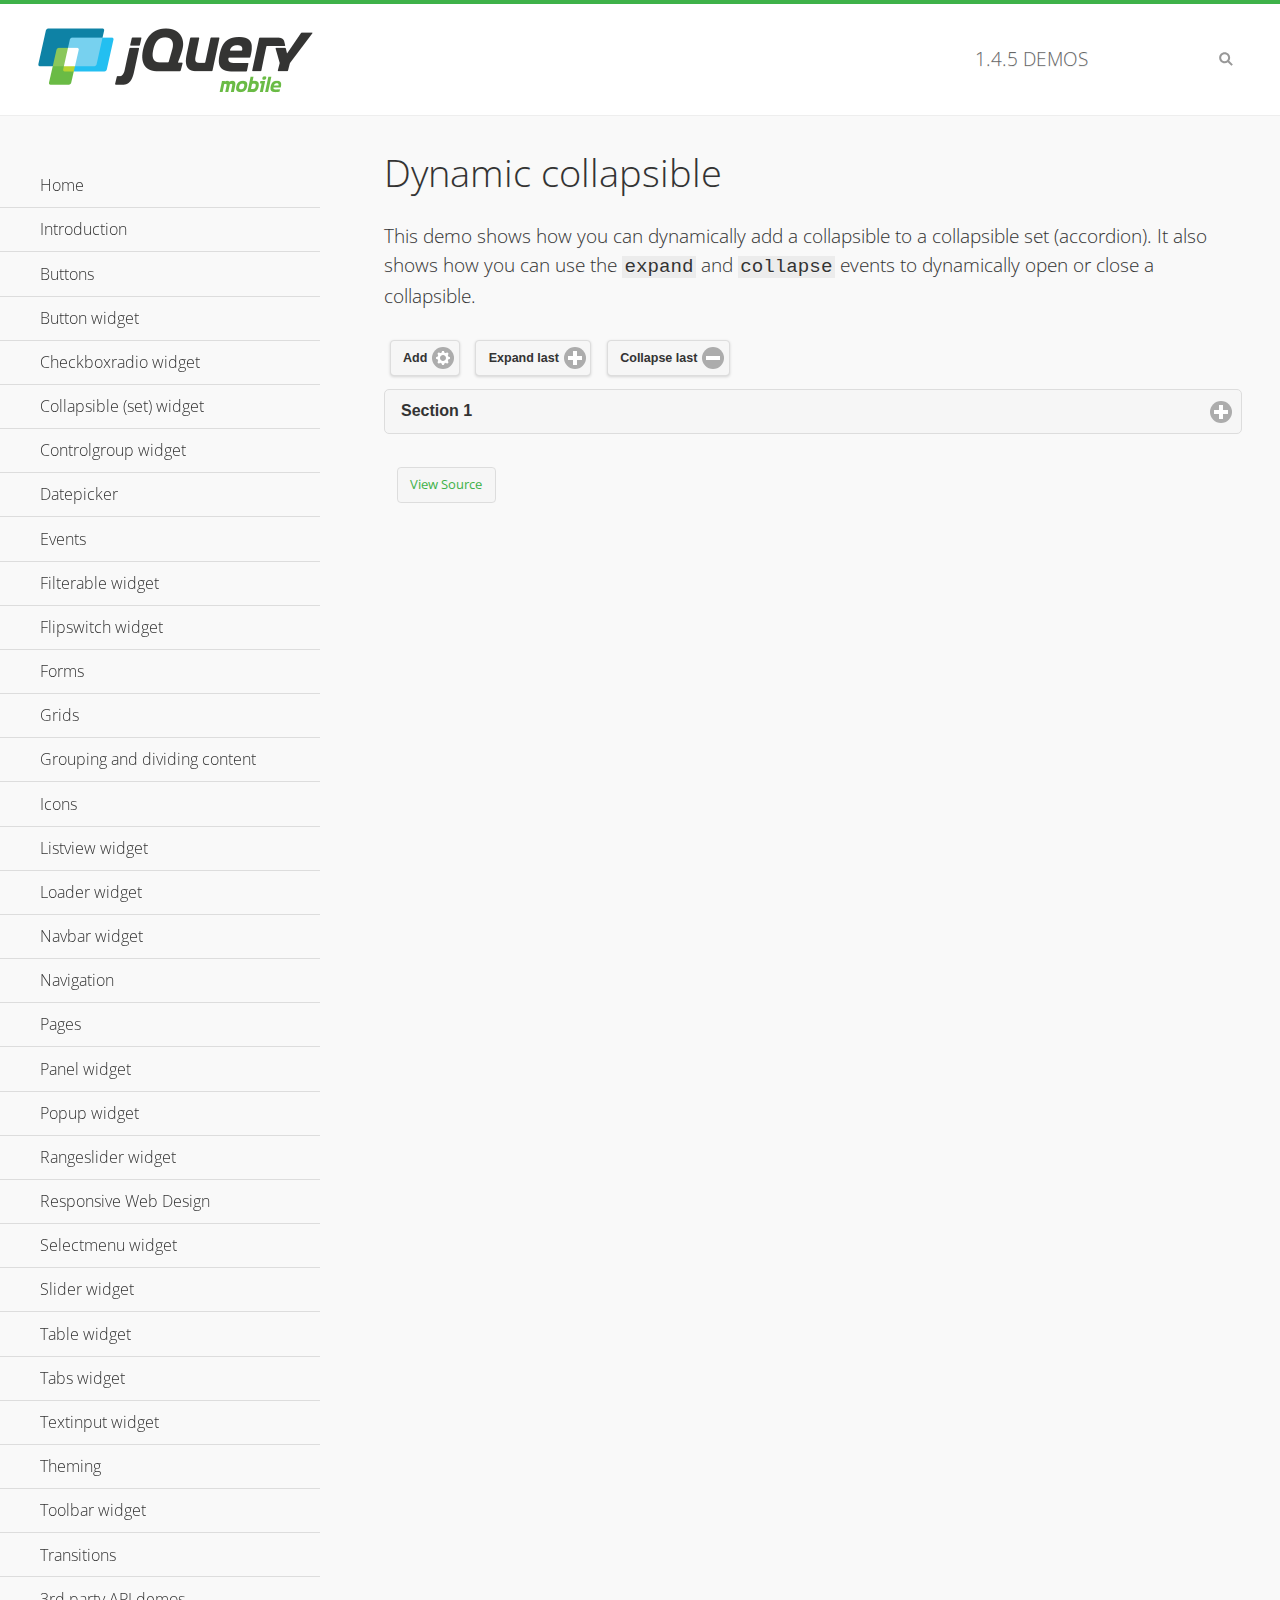
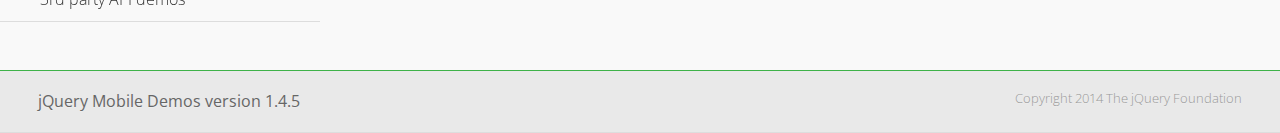
<file: js/jQueryMobile/demos/collapsible-dynamic/index.html>
<!DOCTYPE html>
<html>
<head>
	<meta charset="utf-8">
	<meta name="viewport" content="width=device-width, initial-scale=1">
	<title>Dynamic collapsible - jQuery Mobile Demos</title>
	<link rel="shortcut icon" href="../favicon.ico">
    <link rel="stylesheet" href="http://fonts.googleapis.com/css?family=Open+Sans:300,400,700">
	<link rel="stylesheet" href="../css/themes/default/jquery.mobile-1.4.5.min.css">
	<link rel="stylesheet" href="../_assets/css/jqm-demos.css">
	<script src="../js/jquery.js"></script>
	<script src="../_assets/js/index.js"></script>
	<script src="../js/jquery.mobile-1.4.5.min.js"></script>
	<script>
		$( document ).on( "pagecreate", function() {
			var nextId = 1;

			$("#add").click(function() {
				nextId++;
				var content = "<div data-role='collapsible' id='set" + nextId + "'><h3>Section " + nextId + "</h3><p>I am the collapsible content in a set so this feels like an accordion. I am hidden by default because I have the 'collapsed' state; you need to expand the header to see me.</p></div>";

				$( "#set" ).append( content ).collapsibleset( "refresh" );
			});

			$( "#expand" ).click(function() {
				$("#set").children(":last").collapsible( "expand" );
			});

			$( "#collapse" ).click(function() {
				$( "#set" ).children( ":last" ).collapsible( "collapse" );
			});
		});
	</script>
</head>
<body>
<div data-role="page" class="jqm-demos">

	<div data-role="header" class="jqm-header">
		<h2><a href="../" title="jQuery Mobile Demos home"><img src="../_assets/img/jquery-logo.png" alt="jQuery Mobile"></a></h2>
		<p><span class="jqm-version"></span> Demos</p>
		<a href="#" class="jqm-navmenu-link ui-btn ui-btn-icon-notext ui-corner-all ui-icon-bars ui-nodisc-icon ui-alt-icon ui-btn-left">Menu</a>
		<a href="#" class="jqm-search-link ui-btn ui-btn-icon-notext ui-corner-all ui-icon-search ui-nodisc-icon ui-alt-icon ui-btn-right">Search</a>
	</div><!-- /header -->

	<div role="main" class="ui-content jqm-content">

        <h1>Dynamic collapsible</h1>

        <p>This demo shows how you can dynamically add a collapsible to a collapsible set (accordion). It also shows how you can use the <code>expand</code> and <code>collapse</code> events to dynamically open or close a collapsible.</p>

        <div data-demo-html="true" data-demo-js="true">
            <button type="button" data-icon="gear" data-iconpos="right" data-mini="true" data-inline="true" id="add">Add</button>
            <button type="button" data-icon="plus" data-iconpos="right" data-mini="true" data-inline="true" id="expand">Expand last</button>
            <button type="button" data-icon="minus" data-iconpos="right" data-mini="true" data-inline="true" id="collapse">Collapse last</button>

            <div data-role="collapsibleset" data-content-theme="a" data-iconpos="right" id="set">
                <div data-role="collapsible" id="set1" data-collapsed="true">
                    <h3>Section 1</h3>
                    <p>I'm the collapsible content.</p>
                </div>
            </div>

        </div><!--/demo-html -->

	</div><!-- /content -->
	    <div data-role="panel" class="jqm-navmenu-panel" data-position="left" data-display="overlay" data-theme="a">
	    	<ul class="jqm-list ui-alt-icon ui-nodisc-icon">
<li data-filtertext="demos homepage" data-icon="home"><a href=".././">Home</a></li>
<li data-filtertext="introduction overview getting started"><a href="../intro/" data-ajax="false">Introduction</a></li>
<li data-filtertext="buttons button markup buttonmarkup method anchor link button element"><a href="../button-markup/" data-ajax="false">Buttons</a></li>
<li data-filtertext="form button widget input button submit reset"><a href="../button/" data-ajax="false">Button widget</a></li>
<li data-role="collapsible" data-enhanced="true" data-collapsed-icon="carat-d" data-expanded-icon="carat-u" data-iconpos="right" data-inset="false" class="ui-collapsible ui-collapsible-themed-content ui-collapsible-collapsed">
	<h3 class="ui-collapsible-heading ui-collapsible-heading-collapsed">
		<a href="#" class="ui-collapsible-heading-toggle ui-btn ui-btn-icon-right ui-btn-inherit ui-icon-carat-d">
		    Checkboxradio widget<span class="ui-collapsible-heading-status"> click to expand contents</span>
		</a>
	</h3>
	<div class="ui-collapsible-content ui-body-inherit ui-collapsible-content-collapsed" aria-hidden="true">
		<ul>
			<li data-filtertext="form checkboxradio widget checkbox input checkboxes controlgroups"><a href="../checkboxradio-checkbox/" data-ajax="false">Checkboxes</a></li>
			<li data-filtertext="form checkboxradio widget radio input radio buttons controlgroups"><a href="../checkboxradio-radio/" data-ajax="false">Radio buttons</a></li>
		</ul>
	</div>
</li>
<li data-role="collapsible" data-enhanced="true" data-collapsed-icon="carat-d" data-expanded-icon="carat-u" data-iconpos="right" data-inset="false" class="ui-collapsible ui-collapsible-themed-content ui-collapsible-collapsed">
	<h3 class="ui-collapsible-heading ui-collapsible-heading-collapsed">
		<a href="#" class="ui-collapsible-heading-toggle ui-btn ui-btn-icon-right ui-btn-inherit ui-icon-carat-d">
			Collapsible (set) widget<span class="ui-collapsible-heading-status"> click to expand contents</span>
		</a>
	</h3>
	<div class="ui-collapsible-content ui-body-inherit ui-collapsible-content-collapsed" aria-hidden="true">
		<ul>
			<li data-filtertext="collapsibles content formatting"><a href="../collapsible/" data-ajax="false">Collapsible</a></li>
			<li data-filtertext="dynamic collapsible set accordion append expand"><a href="../collapsible-dynamic/" data-ajax="false">Dynamic collapsibles</a></li>
			<li data-filtertext="accordions collapsible set widget content formatting grouped collapsibles"><a href="../collapsibleset/" data-ajax="false">Collapsible set</a></li>
		</ul>
	</div>
</li>
<li data-role="collapsible" data-enhanced="true" data-collapsed-icon="carat-d" data-expanded-icon="carat-u" data-iconpos="right" data-inset="false" class="ui-collapsible ui-collapsible-themed-content ui-collapsible-collapsed">
	<h3 class="ui-collapsible-heading ui-collapsible-heading-collapsed">
		<a href="#" class="ui-collapsible-heading-toggle ui-btn ui-btn-icon-right ui-btn-inherit ui-icon-carat-d">
			Controlgroup widget<span class="ui-collapsible-heading-status"> click to expand contents</span>
		</a>
	</h3>
	<div class="ui-collapsible-content ui-body-inherit ui-collapsible-content-collapsed" aria-hidden="true">
		<ul>
			<li data-filtertext="controlgroups selectmenu checkboxradio input grouped buttons horizontal vertical"><a href="../controlgroup/" data-ajax="false">Controlgroup</a></li>
			<li data-filtertext="dynamic controlgroup dynamically add buttons"><a href="../controlgroup-dynamic/" data-ajax="false">Dynamic controlgroups</a></li>
		</ul>
	</div>
</li>
<li data-filtertext="form datepicker widget date input"><a href="../datepicker/" data-ajax="false">Datepicker</a></li>
<li data-role="collapsible" data-enhanced="true" data-collapsed-icon="carat-d" data-expanded-icon="carat-u" data-iconpos="right" data-inset="false" class="ui-collapsible ui-collapsible-themed-content ui-collapsible-collapsed">
	<h3 class="ui-collapsible-heading ui-collapsible-heading-collapsed">
		<a href="#" class="ui-collapsible-heading-toggle ui-btn ui-btn-icon-right ui-btn-inherit ui-icon-carat-d">
			Events<span class="ui-collapsible-heading-status"> click to expand contents</span>
		</a>
	</h3>
	<div class="ui-collapsible-content ui-body-inherit ui-collapsible-content-collapsed" aria-hidden="true">
		<ul>
			<li data-filtertext="swipe to delete list items listviews swipe events"><a href="../swipe-list/" data-ajax="false">Swipe list items</a></li>
			<li data-filtertext="swipe to navigate swipe page navigation swipe events"><a href="../swipe-page/" data-ajax="false">Swipe page navigation</a></li>
		</ul>
	</div>
</li>
<li data-filtertext="filterable filter elements sorting searching listview table"><a href="../filterable/" data-ajax="false">Filterable widget</a></li>
<li data-filtertext="form flipswitch widget flip toggle switch binary select checkbox input"><a href="../flipswitch/" data-ajax="false">Flipswitch widget</a></li>
<li data-role="collapsible" data-enhanced="true" data-collapsed-icon="carat-d" data-expanded-icon="carat-u" data-iconpos="right" data-inset="false" class="ui-collapsible ui-collapsible-themed-content ui-collapsible-collapsed">
	<h3 class="ui-collapsible-heading ui-collapsible-heading-collapsed">
		<a href="#" class="ui-collapsible-heading-toggle ui-btn ui-btn-icon-right ui-btn-inherit ui-icon-carat-d">
			Forms<span class="ui-collapsible-heading-status"> click to expand contents</span>
		</a>
	</h3>
	<div class="ui-collapsible-content ui-body-inherit ui-collapsible-content-collapsed" aria-hidden="true">
		<ul>
			<li data-filtertext="forms text checkbox radio range button submit reset inputs selects textarea slider flipswitch label form elements"><a href="../forms/" data-ajax="false">Forms</a></li>
			<li data-filtertext="form hide labels hidden accessible ui-hidden-accessible forms"><a href="../forms-label-hidden-accessible/" data-ajax="false">Hide labels</a></li>
			<li data-filtertext="form field containers fieldcontain ui-field-contain forms"><a href="../forms-field-contain/" data-ajax="false">Field containers</a></li>
			<li data-filtertext="forms disabled form elements"><a href="../forms-disabled/" data-ajax="false">Forms disabled</a></li>
			<li data-filtertext="forms gallery examples overview forms text checkbox radio range button submit reset inputs selects textarea slider flipswitch label form elements"><a href="../forms-gallery/" data-ajax="false">Forms gallery</a></li>
		</ul>
	</div>
</li>
<li data-role="collapsible" data-enhanced="true" data-collapsed-icon="carat-d" data-expanded-icon="carat-u" data-iconpos="right" data-inset="false" class="ui-collapsible ui-collapsible-themed-content ui-collapsible-collapsed">
	<h3 class="ui-collapsible-heading ui-collapsible-heading-collapsed">
		<a href="#" class="ui-collapsible-heading-toggle ui-btn ui-btn-icon-right ui-btn-inherit ui-icon-carat-d">
			Grids<span class="ui-collapsible-heading-status"> click to expand contents</span>
		</a>
	</h3>
	<div class="ui-collapsible-content ui-body-inherit ui-collapsible-content-collapsed" aria-hidden="true">
		<ul>
			<li data-filtertext="grids columns blocks content formatting rwd responsive css framework"><a href="../grids/" data-ajax="false">Grids</a></li>
			<li data-filtertext="buttons in grids css framework"><a href="../grids-buttons/" data-ajax="false">Buttons in grids</a></li>
			<li data-filtertext="custom responsive grids rwd css framework"><a href="../grids-custom-responsive/" data-ajax="false">Custom responsive grids</a></li>
		</ul>
	</div>
</li>
<li data-filtertext="blocks content formatting sections heading"><a href="../body-bar-classes/" data-ajax="false">Grouping and dividing content</a></li>
<li data-role="collapsible" data-enhanced="true" data-collapsed-icon="carat-d" data-expanded-icon="carat-u" data-iconpos="right" data-inset="false" class="ui-collapsible ui-collapsible-themed-content ui-collapsible-collapsed">
	<h3 class="ui-collapsible-heading ui-collapsible-heading-collapsed">
		<a href="#" class="ui-collapsible-heading-toggle ui-btn ui-btn-icon-right ui-btn-inherit ui-icon-carat-d">
			Icons<span class="ui-collapsible-heading-status"> click to expand contents</span>
		</a>
	</h3>
	<div class="ui-collapsible-content ui-body-inherit ui-collapsible-content-collapsed" aria-hidden="true">
		<ul>
			<li data-filtertext="button icons svg disc alt custom icon position"><a href="../icons/" data-ajax="false">Icons</a></li>
			<li data-filtertext=""><a href="../icons-grunticon/" data-ajax="false">Grunticon loader</a></li>
		</ul>
	</div>
</li>
<li data-role="collapsible" data-enhanced="true" data-collapsed-icon="carat-d" data-expanded-icon="carat-u" data-iconpos="right" data-inset="false" class="ui-collapsible ui-collapsible-themed-content ui-collapsible-collapsed">
	<h3 class="ui-collapsible-heading ui-collapsible-heading-collapsed">
		<a href="#" class="ui-collapsible-heading-toggle ui-btn ui-btn-icon-right ui-btn-inherit ui-icon-carat-d">
			Listview widget<span class="ui-collapsible-heading-status"> click to expand contents</span>
		</a>
	</h3>
	<div class="ui-collapsible-content ui-body-inherit ui-collapsible-content-collapsed" aria-hidden="true">
		<ul>
			<li data-filtertext="listview widget thumbnails icons nested split button collapsible ul ol"><a href="../listview/" data-ajax="false">Listview</a></li>
			<li data-filtertext="autocomplete filterable reveal listview filtertextbeforefilter placeholder"><a href="../listview-autocomplete/" data-ajax="false">Listview autocomplete</a></li>
			<li data-filtertext="autocomplete filterable reveal listview remote data filtertextbeforefilter placeholder"><a href="../listview-autocomplete-remote/" data-ajax="false">Listview autocomplete remote data</a></li>
			<li data-filtertext="autodividers anchor jump scroll linkbars listview lists ul ol"><a href="../listview-autodividers-linkbar/" data-ajax="false">Listview autodividers linkbar</a></li>
			<li data-filtertext="listview autodividers selector autodividersselector lists ul ol"><a href="../listview-autodividers-selector/" data-ajax="false">Listview autodividers selector</a></li>
			<li data-filtertext="listview nested list items"><a href="../listview-nested-lists/" data-ajax="false">Nested Listviews</a></li>
			<li data-filtertext="listview collapsible list items flat"><a href="../listview-collapsible-item-flat/" data-ajax="false">Listview collapsible list items (flat)</a></li>
			<li data-filtertext="listview collapsible list indented"><a href="../listview-collapsible-item-indented/" data-ajax="false">Listview collapsible list items (indented)</a></li>
			<li data-filtertext="grid listview responsive grids responsive listviews lists ul"><a href="../listview-grid/" data-ajax="false">Listview responsive grid</a></li>
		</ul>
	</div>
</li>
<li data-filtertext="loader widget page loading navigation overlay spinner"><a href="../loader/" data-ajax="false">Loader widget</a></li>
<li data-filtertext="navbar widget navmenu toolbars header footer"><a href="../navbar/" data-ajax="false">Navbar widget</a></li>
<li data-role="collapsible" data-enhanced="true" data-collapsed-icon="carat-d" data-expanded-icon="carat-u" data-iconpos="right" data-inset="false" class="ui-collapsible ui-collapsible-themed-content ui-collapsible-collapsed">
	<h3 class="ui-collapsible-heading ui-collapsible-heading-collapsed">
		<a href="#" class="ui-collapsible-heading-toggle ui-btn ui-btn-icon-right ui-btn-inherit ui-icon-carat-d">
			Navigation<span class="ui-collapsible-heading-status"> click to expand contents</span>
		</a>
	</h3>
	<div class="ui-collapsible-content ui-body-inherit ui-collapsible-content-collapsed" aria-hidden="true">
		<ul>
			<li data-filtertext="ajax navigation navigate widget history event method"><a href="../navigation/" data-ajax="false">Navigation</a></li>
			<li data-filtertext="linking pages page links navigation ajax prefetch cache"><a href="../navigation-linking-pages/" data-ajax="false">Linking pages</a></li>
			<!-- <li data-filtertext="php redirect server redirection server-side navigation"><a href="../navigation-php-redirect/" data-ajax="false">PHP redirect demo</a></li>-->
			<li data-filtertext="navigation redirection hash query"><a href="../navigation-hash-processing/" data-ajax="false">Hash processing demo</a></li>
			<li data-filtertext="navigation redirection hash query"><a href="../page-events/" data-ajax="false">Page Navigation Events</a></li>
		</ul>
	</div>
</li>
<li data-role="collapsible" data-enhanced="true" data-collapsed-icon="carat-d" data-expanded-icon="carat-u" data-iconpos="right" data-inset="false" class="ui-collapsible ui-collapsible-themed-content ui-collapsible-collapsed">
	<h3 class="ui-collapsible-heading ui-collapsible-heading-collapsed">
		<a href="#" class="ui-collapsible-heading-toggle ui-btn ui-btn-icon-right ui-btn-inherit ui-icon-carat-d">
			Pages<span class="ui-collapsible-heading-status"> click to expand contents</span>
		</a>
	</h3>
	<div class="ui-collapsible-content ui-body-inherit ui-collapsible-content-collapsed" aria-hidden="true">
		<ul>
			<li data-filtertext="pages page widget ajax navigation"><a href="../pages/" data-ajax="false">Pages</a></li>
			<li data-filtertext="single page"><a href="../pages-single-page/" data-ajax="false">Single page</a></li>
			<li data-filtertext="multipage multi-page page"><a href="../pages-multi-page/" data-ajax="false">Multi-page template</a></li>
			<li data-filtertext="dialog page widget modal popup"><a href="../pages-dialog/" data-ajax="false">Dialog page</a></li>
		</ul>
	</div>
</li>
<li data-role="collapsible" data-enhanced="true" data-collapsed-icon="carat-d" data-expanded-icon="carat-u" data-iconpos="right" data-inset="false" class="ui-collapsible ui-collapsible-themed-content ui-collapsible-collapsed">
	<h3 class="ui-collapsible-heading ui-collapsible-heading-collapsed">
		<a href="#" class="ui-collapsible-heading-toggle ui-btn ui-btn-icon-right ui-btn-inherit ui-icon-carat-d">
			Panel widget<span class="ui-collapsible-heading-status"> click to expand contents</span>
		</a>
	</h3>
	<div class="ui-collapsible-content ui-body-inherit ui-collapsible-content-collapsed" aria-hidden="true">
		<ul>
			<li data-filtertext="panel widget sliding panels reveal push overlay responsive"><a href="../panel/" data-ajax="false">Panel</a></li>
			<li data-filtertext=""><a href="../panel-external/" data-ajax="false">External panels</a></li>
			<li data-filtertext="panel "><a href="../panel-fixed/" data-ajax="false">Fixed panels</a></li>
			<li data-filtertext="panel slide panels sliding panels shadow rwd responsive breakpoint"><a href="../panel-responsive/" data-ajax="false">Panels responsive</a></li>
			<li data-filtertext="panel custom style custom panel width reveal shadow listview panel styling page background wrapper"><a href="../panel-styling/" data-ajax="false">Custom panel style</a></li>
			<li data-filtertext="panel open on swipe"><a href="../panel-swipe-open/" data-ajax="false">Panel open on swipe</a></li>
			<li data-filtertext="panels outside page internal external toolbars"><a href="../panel-external-internal/" data-ajax="false">Panel external and internal</a></li>
		</ul>
	</div>
</li>
<li data-role="collapsible" data-enhanced="true" data-collapsed-icon="carat-d" data-expanded-icon="carat-u" data-iconpos="right" data-inset="false" class="ui-collapsible ui-collapsible-themed-content ui-collapsible-collapsed">
	<h3 class="ui-collapsible-heading ui-collapsible-heading-collapsed">
		<a href="#" class="ui-collapsible-heading-toggle ui-btn ui-btn-icon-right ui-btn-inherit ui-icon-carat-d">
			Popup widget<span class="ui-collapsible-heading-status"> click to expand contents</span>
		</a>
	</h3>
	<div class="ui-collapsible-content ui-body-inherit ui-collapsible-content-collapsed" aria-hidden="true">
		<ul>
			<li data-filtertext="popup widget popups dialog modal transition tooltip lightbox form overlay screen flip pop fade transition"><a href="../popup/" data-ajax="false">Popup</a></li>
			<li data-filtertext="popup alignment position"><a href="../popup-alignment/" data-ajax="false">Popup alignment</a></li>
			<li data-filtertext="popup arrow size popups popover"><a href="../popup-arrow-size/" data-ajax="false">Popup arrow size</a></li>
			<li data-filtertext="dynamic popups popup images lightbox"><a href="../popup-dynamic/" data-ajax="false">Dynamic popups</a></li>
			<li data-filtertext="popups with iframes scaling"><a href="../popup-iframe/" data-ajax="false">Popups with iframes</a></li>
			<li data-filtertext="popup image scaling"><a href="../popup-image-scaling/" data-ajax="false">Popup image scaling</a></li>
			<li data-filtertext="external popup outside multi-page"><a href="../popup-outside-multipage/" data-ajax="false">Popup outside multi-page</a></li>
		</ul>
	</div>
</li>
<li data-filtertext="form rangeslider widget dual sliders dual handle sliders range input"><a href="../rangeslider/" data-ajax="false">Rangeslider widget</a></li>
<li data-filtertext="responsive web design rwd adaptive progressive enhancement PE accessible mobile breakpoints media query media queries"><a href="../rwd/" data-ajax="false">Responsive Web Design</a></li>
<li data-role="collapsible" data-enhanced="true" data-collapsed-icon="carat-d" data-expanded-icon="carat-u" data-iconpos="right" data-inset="false" class="ui-collapsible ui-collapsible-themed-content ui-collapsible-collapsed">
	<h3 class="ui-collapsible-heading ui-collapsible-heading-collapsed">
		<a href="#" class="ui-collapsible-heading-toggle ui-btn ui-btn-icon-right ui-btn-inherit ui-icon-carat-d">
			Selectmenu widget<span class="ui-collapsible-heading-status"> click to expand contents</span>
		</a>
	</h3>
	<div class="ui-collapsible-content ui-body-inherit ui-collapsible-content-collapsed" aria-hidden="true">
		<ul>
			<li data-filtertext="form selectmenu widget select input custom select menu selects"><a href="../selectmenu/" data-ajax="false">Selectmenu</a></li>
			<li data-filtertext="form custom select menu selectmenu widget custom menu option optgroup multiple selects"><a href="../selectmenu-custom/" data-ajax="false">Custom select menu</a></li>
			<li data-filtertext="filterable select filter popup dialog"><a href="../selectmenu-custom-filter/" data-ajax="false">Custom select menu with filter</a></li>
		</ul>
	</div>
</li>
<li data-role="collapsible" data-enhanced="true" data-collapsed-icon="carat-d" data-expanded-icon="carat-u" data-iconpos="right" data-inset="false" class="ui-collapsible ui-collapsible-themed-content ui-collapsible-collapsed">
	<h3 class="ui-collapsible-heading ui-collapsible-heading-collapsed">
		<a href="#" class="ui-collapsible-heading-toggle ui-btn ui-btn-icon-right ui-btn-inherit ui-icon-carat-d">
			Slider widget<span class="ui-collapsible-heading-status"> click to expand contents</span>
		</a>
	</h3>
	<div class="ui-collapsible-content ui-body-inherit ui-collapsible-content-collapsed" aria-hidden="true">
		<ul>
			<li data-filtertext="form slider widget range input single sliders"><a href="../slider/" data-ajax="false">Slider</a></li>
			<li data-filtertext="form slider widget flipswitch slider binary select flip toggle switch"><a href="../slider-flipswitch/" data-ajax="false">Slider flip toggle switch</a></li>
			<li data-filtertext="form slider tooltip handle value input range sliders"><a href="../slider-tooltip/" data-ajax="false">Slider tooltip</a></li>
		</ul>
	</div>
</li>
<li data-role="collapsible" data-enhanced="true" data-collapsed-icon="carat-d" data-expanded-icon="carat-u" data-iconpos="right" data-inset="false" class="ui-collapsible ui-collapsible-themed-content ui-collapsible-collapsed">
	<h3 class="ui-collapsible-heading ui-collapsible-heading-collapsed">
		<a href="#" class="ui-collapsible-heading-toggle ui-btn ui-btn-icon-right ui-btn-inherit ui-icon-carat-d">
			Table widget<span class="ui-collapsible-heading-status"> click to expand contents</span>
		</a>
	</h3>
	<div class="ui-collapsible-content ui-body-inherit ui-collapsible-content-collapsed" aria-hidden="true">
		<ul>
			<li data-filtertext="table widget reflow column toggle th td responsive tables rwd hide show tabular"><a href="../table-column-toggle/" data-ajax="false">Table Column Toggle</a></li>
			<li data-filtertext="table column toggle phone comparison demo"><a href="../table-column-toggle-example/" data-ajax="false">Table Column Toggle demo</a></li>
			<li data-filtertext="responsive tables table column toggle heading groups rwd breakpoint"><a href="../table-column-toggle-heading-groups/" data-ajax="false">Table Column Toggle heading groups</a></li>
			<li data-filtertext="responsive tables table column toggle hide rwd breakpoint customization options"><a href="../table-column-toggle-options/" data-ajax="false">Table Column Toggle options</a></li>
			<li data-filtertext="table reflow th td responsive rwd columns tabular"><a href="../table-reflow/" data-ajax="false">Table Reflow</a></li>
			<li data-filtertext="responsive tables table reflow heading groups rwd breakpoint"><a href="../table-reflow-heading-groups/" data-ajax="false">Table Reflow heading groups</a></li>
			<li data-filtertext="responsive tables table reflow stripes strokes table style"><a href="../table-reflow-stripes-strokes/" data-ajax="false">Table Reflow stripes and strokes</a></li>
			<li data-filtertext="responsive tables table reflow stack custom styles"><a href="../table-reflow-styling/" data-ajax="false">Table Reflow custom styles</a></li>
		</ul>
	</div>
</li>
<li data-filtertext="ui tabs widget"><a href="../tabs/" data-ajax="false">Tabs widget</a></li>
<li data-filtertext="form textinput widget text input textarea number date time tel email file color password"><a href="../textinput/" data-ajax="false">Textinput widget</a></li>
<li data-role="collapsible" data-enhanced="true" data-collapsed-icon="carat-d" data-expanded-icon="carat-u" data-iconpos="right" data-inset="false" class="ui-collapsible ui-collapsible-themed-content ui-collapsible-collapsed">
	<h3 class="ui-collapsible-heading ui-collapsible-heading-collapsed">
		<a href="#" class="ui-collapsible-heading-toggle ui-btn ui-btn-icon-right ui-btn-inherit ui-icon-carat-d">
			Theming<span class="ui-collapsible-heading-status"> click to expand contents</span>
		</a>
	</h3>
	<div class="ui-collapsible-content ui-body-inherit ui-collapsible-content-collapsed" aria-hidden="true">
		<ul>
			<li data-filtertext="default theme swatches theming style css"><a href="../theme-default/" data-ajax="false">Default theme</a></li>
			<li data-filtertext="classic theme old theme swatches theming style css"><a href="../theme-classic/" data-ajax="false">Classic theme</a></li>
		</ul>
	</div>
</li>
<li data-role="collapsible" data-enhanced="true" data-collapsed-icon="carat-d" data-expanded-icon="carat-u" data-iconpos="right" data-inset="false" class="ui-collapsible ui-collapsible-themed-content ui-collapsible-collapsed">
	<h3 class="ui-collapsible-heading ui-collapsible-heading-collapsed">
		<a href="#" class="ui-collapsible-heading-toggle ui-btn ui-btn-icon-right ui-btn-inherit ui-icon-carat-d">
			Toolbar widget<span class="ui-collapsible-heading-status"> click to expand contents</span>
		</a>
	</h3>
	<div class="ui-collapsible-content ui-body-inherit ui-collapsible-content-collapsed" aria-hidden="true">
		<ul>
			<li data-filtertext="toolbar widget header footer toolbars fixed fullscreen external sections"><a href="../toolbar/" data-ajax="false">Toolbar</a></li>
			<li data-filtertext="dynamic toolbars dynamically add toolbar header footer"><a href="../toolbar-dynamic/" data-ajax="false">Dynamic toolbars</a></li>
			<li data-filtertext="external toolbars header footer"><a href="../toolbar-external/" data-ajax="false">External toolbars</a></li>
			<li data-filtertext="fixed toolbars header footer"><a href="../toolbar-fixed/" data-ajax="false">Fixed toolbars</a></li>
			<li data-filtertext="fixed fullscreen toolbars header footer"><a href="../toolbar-fixed-fullscreen/" data-ajax="false">Fullscreen toolbars</a></li>
			<li data-filtertext="external fixed toolbars header footer"><a href="../toolbar-fixed-external/" data-ajax="false">Fixed external toolbars</a></li>
			<li data-filtertext="external persistent toolbars header footer navbar navmenu"><a href="../toolbar-fixed-persistent/" data-ajax="false">Persistent toolbars</a></li>
			<li data-filtertext="external ajax optimized toolbars persistent toolbars header footer navbar"><a href="../toolbar-fixed-persistent-optimized/" data-ajax="false">Ajax optimized toolbars</a></li>
			<li data-filtertext="form in toolbars header footer"><a href="../toolbar-fixed-forms/" data-ajax="false">Form in toolbar</a></li>
		</ul>
	</div>
</li>
<li data-filtertext="page transitions animated pages popup navigation flip slide fade pop"><a href="../transitions/" data-ajax="false">Transitions</a></li>
<li data-role="collapsible" data-enhanced="true" data-collapsed-icon="carat-d" data-expanded-icon="carat-u" data-iconpos="right" data-inset="false" class="ui-collapsible ui-collapsible-themed-content ui-collapsible-collapsed">
	<h3 class="ui-collapsible-heading ui-collapsible-heading-collapsed">
		<a href="#" class="ui-collapsible-heading-toggle ui-btn ui-btn-icon-right ui-btn-inherit ui-icon-carat-d">
			3rd party API demos<span class="ui-collapsible-heading-status"> click to expand contents</span>
		</a>
	</h3>
	<div class="ui-collapsible-content ui-body-inherit ui-collapsible-content-collapsed" aria-hidden="true">
		<ul>
			<li data-filtertext="backbone requirejs navigation router"><a href="../backbone-requirejs/" data-ajax="false">Backbone RequireJS</a></li>
			<li data-filtertext="google maps geolocation demo"><a href="../map-geolocation/" data-ajax="false">Google Maps geolocation</a></li>
			<li data-filtertext="google maps hybrid"><a href="../map-list-toggle/" data-ajax="false">Google Maps list toggle</a></li>
		</ul>
	</div>
</li>



		     </ul>
		</div><!-- /panel -->


	<div data-role="footer" data-position="fixed" data-tap-toggle="false" class="jqm-footer">
		<p>jQuery Mobile Demos version <span class="jqm-version"></span></p>
		<p>Copyright 2014 The jQuery Foundation</p>
	</div><!-- /footer -->
	<!-- TODO: This should become an external panel so we can add input to markup (unique ID) -->
    <div data-role="panel" class="jqm-search-panel" data-position="right" data-display="overlay" data-theme="a">
		<div class="jqm-search">
			<ul class="jqm-list" data-filter-placeholder="Search demos..." data-filter-reveal="true">
<li data-filtertext="demos homepage" data-icon="home"><a href=".././">Home</a></li>
<li data-filtertext="introduction overview getting started"><a href="../intro/" data-ajax="false">Introduction</a></li>
<li data-filtertext="buttons button markup buttonmarkup method anchor link button element"><a href="../button-markup/" data-ajax="false">Buttons</a></li>
<li data-filtertext="form button widget input button submit reset"><a href="../button/" data-ajax="false">Button widget</a></li>
<li data-role="collapsible" data-enhanced="true" data-collapsed-icon="carat-d" data-expanded-icon="carat-u" data-iconpos="right" data-inset="false" class="ui-collapsible ui-collapsible-themed-content ui-collapsible-collapsed">
	<h3 class="ui-collapsible-heading ui-collapsible-heading-collapsed">
		<a href="#" class="ui-collapsible-heading-toggle ui-btn ui-btn-icon-right ui-btn-inherit ui-icon-carat-d">
		    Checkboxradio widget<span class="ui-collapsible-heading-status"> click to expand contents</span>
		</a>
	</h3>
	<div class="ui-collapsible-content ui-body-inherit ui-collapsible-content-collapsed" aria-hidden="true">
		<ul>
			<li data-filtertext="form checkboxradio widget checkbox input checkboxes controlgroups"><a href="../checkboxradio-checkbox/" data-ajax="false">Checkboxes</a></li>
			<li data-filtertext="form checkboxradio widget radio input radio buttons controlgroups"><a href="../checkboxradio-radio/" data-ajax="false">Radio buttons</a></li>
		</ul>
	</div>
</li>
<li data-role="collapsible" data-enhanced="true" data-collapsed-icon="carat-d" data-expanded-icon="carat-u" data-iconpos="right" data-inset="false" class="ui-collapsible ui-collapsible-themed-content ui-collapsible-collapsed">
	<h3 class="ui-collapsible-heading ui-collapsible-heading-collapsed">
		<a href="#" class="ui-collapsible-heading-toggle ui-btn ui-btn-icon-right ui-btn-inherit ui-icon-carat-d">
			Collapsible (set) widget<span class="ui-collapsible-heading-status"> click to expand contents</span>
		</a>
	</h3>
	<div class="ui-collapsible-content ui-body-inherit ui-collapsible-content-collapsed" aria-hidden="true">
		<ul>
			<li data-filtertext="collapsibles content formatting"><a href="../collapsible/" data-ajax="false">Collapsible</a></li>
			<li data-filtertext="dynamic collapsible set accordion append expand"><a href="../collapsible-dynamic/" data-ajax="false">Dynamic collapsibles</a></li>
			<li data-filtertext="accordions collapsible set widget content formatting grouped collapsibles"><a href="../collapsibleset/" data-ajax="false">Collapsible set</a></li>
		</ul>
	</div>
</li>
<li data-role="collapsible" data-enhanced="true" data-collapsed-icon="carat-d" data-expanded-icon="carat-u" data-iconpos="right" data-inset="false" class="ui-collapsible ui-collapsible-themed-content ui-collapsible-collapsed">
	<h3 class="ui-collapsible-heading ui-collapsible-heading-collapsed">
		<a href="#" class="ui-collapsible-heading-toggle ui-btn ui-btn-icon-right ui-btn-inherit ui-icon-carat-d">
			Controlgroup widget<span class="ui-collapsible-heading-status"> click to expand contents</span>
		</a>
	</h3>
	<div class="ui-collapsible-content ui-body-inherit ui-collapsible-content-collapsed" aria-hidden="true">
		<ul>
			<li data-filtertext="controlgroups selectmenu checkboxradio input grouped buttons horizontal vertical"><a href="../controlgroup/" data-ajax="false">Controlgroup</a></li>
			<li data-filtertext="dynamic controlgroup dynamically add buttons"><a href="../controlgroup-dynamic/" data-ajax="false">Dynamic controlgroups</a></li>
		</ul>
	</div>
</li>
<li data-filtertext="form datepicker widget date input"><a href="../datepicker/" data-ajax="false">Datepicker</a></li>
<li data-role="collapsible" data-enhanced="true" data-collapsed-icon="carat-d" data-expanded-icon="carat-u" data-iconpos="right" data-inset="false" class="ui-collapsible ui-collapsible-themed-content ui-collapsible-collapsed">
	<h3 class="ui-collapsible-heading ui-collapsible-heading-collapsed">
		<a href="#" class="ui-collapsible-heading-toggle ui-btn ui-btn-icon-right ui-btn-inherit ui-icon-carat-d">
			Events<span class="ui-collapsible-heading-status"> click to expand contents</span>
		</a>
	</h3>
	<div class="ui-collapsible-content ui-body-inherit ui-collapsible-content-collapsed" aria-hidden="true">
		<ul>
			<li data-filtertext="swipe to delete list items listviews swipe events"><a href="../swipe-list/" data-ajax="false">Swipe list items</a></li>
			<li data-filtertext="swipe to navigate swipe page navigation swipe events"><a href="../swipe-page/" data-ajax="false">Swipe page navigation</a></li>
		</ul>
	</div>
</li>
<li data-filtertext="filterable filter elements sorting searching listview table"><a href="../filterable/" data-ajax="false">Filterable widget</a></li>
<li data-filtertext="form flipswitch widget flip toggle switch binary select checkbox input"><a href="../flipswitch/" data-ajax="false">Flipswitch widget</a></li>
<li data-role="collapsible" data-enhanced="true" data-collapsed-icon="carat-d" data-expanded-icon="carat-u" data-iconpos="right" data-inset="false" class="ui-collapsible ui-collapsible-themed-content ui-collapsible-collapsed">
	<h3 class="ui-collapsible-heading ui-collapsible-heading-collapsed">
		<a href="#" class="ui-collapsible-heading-toggle ui-btn ui-btn-icon-right ui-btn-inherit ui-icon-carat-d">
			Forms<span class="ui-collapsible-heading-status"> click to expand contents</span>
		</a>
	</h3>
	<div class="ui-collapsible-content ui-body-inherit ui-collapsible-content-collapsed" aria-hidden="true">
		<ul>
			<li data-filtertext="forms text checkbox radio range button submit reset inputs selects textarea slider flipswitch label form elements"><a href="../forms/" data-ajax="false">Forms</a></li>
			<li data-filtertext="form hide labels hidden accessible ui-hidden-accessible forms"><a href="../forms-label-hidden-accessible/" data-ajax="false">Hide labels</a></li>
			<li data-filtertext="form field containers fieldcontain ui-field-contain forms"><a href="../forms-field-contain/" data-ajax="false">Field containers</a></li>
			<li data-filtertext="forms disabled form elements"><a href="../forms-disabled/" data-ajax="false">Forms disabled</a></li>
			<li data-filtertext="forms gallery examples overview forms text checkbox radio range button submit reset inputs selects textarea slider flipswitch label form elements"><a href="../forms-gallery/" data-ajax="false">Forms gallery</a></li>
		</ul>
	</div>
</li>
<li data-role="collapsible" data-enhanced="true" data-collapsed-icon="carat-d" data-expanded-icon="carat-u" data-iconpos="right" data-inset="false" class="ui-collapsible ui-collapsible-themed-content ui-collapsible-collapsed">
	<h3 class="ui-collapsible-heading ui-collapsible-heading-collapsed">
		<a href="#" class="ui-collapsible-heading-toggle ui-btn ui-btn-icon-right ui-btn-inherit ui-icon-carat-d">
			Grids<span class="ui-collapsible-heading-status"> click to expand contents</span>
		</a>
	</h3>
	<div class="ui-collapsible-content ui-body-inherit ui-collapsible-content-collapsed" aria-hidden="true">
		<ul>
			<li data-filtertext="grids columns blocks content formatting rwd responsive css framework"><a href="../grids/" data-ajax="false">Grids</a></li>
			<li data-filtertext="buttons in grids css framework"><a href="../grids-buttons/" data-ajax="false">Buttons in grids</a></li>
			<li data-filtertext="custom responsive grids rwd css framework"><a href="../grids-custom-responsive/" data-ajax="false">Custom responsive grids</a></li>
		</ul>
	</div>
</li>
<li data-filtertext="blocks content formatting sections heading"><a href="../body-bar-classes/" data-ajax="false">Grouping and dividing content</a></li>
<li data-role="collapsible" data-enhanced="true" data-collapsed-icon="carat-d" data-expanded-icon="carat-u" data-iconpos="right" data-inset="false" class="ui-collapsible ui-collapsible-themed-content ui-collapsible-collapsed">
	<h3 class="ui-collapsible-heading ui-collapsible-heading-collapsed">
		<a href="#" class="ui-collapsible-heading-toggle ui-btn ui-btn-icon-right ui-btn-inherit ui-icon-carat-d">
			Icons<span class="ui-collapsible-heading-status"> click to expand contents</span>
		</a>
	</h3>
	<div class="ui-collapsible-content ui-body-inherit ui-collapsible-content-collapsed" aria-hidden="true">
		<ul>
			<li data-filtertext="button icons svg disc alt custom icon position"><a href="../icons/" data-ajax="false">Icons</a></li>
			<li data-filtertext=""><a href="../icons-grunticon/" data-ajax="false">Grunticon loader</a></li>
		</ul>
	</div>
</li>
<li data-role="collapsible" data-enhanced="true" data-collapsed-icon="carat-d" data-expanded-icon="carat-u" data-iconpos="right" data-inset="false" class="ui-collapsible ui-collapsible-themed-content ui-collapsible-collapsed">
	<h3 class="ui-collapsible-heading ui-collapsible-heading-collapsed">
		<a href="#" class="ui-collapsible-heading-toggle ui-btn ui-btn-icon-right ui-btn-inherit ui-icon-carat-d">
			Listview widget<span class="ui-collapsible-heading-status"> click to expand contents</span>
		</a>
	</h3>
	<div class="ui-collapsible-content ui-body-inherit ui-collapsible-content-collapsed" aria-hidden="true">
		<ul>
			<li data-filtertext="listview widget thumbnails icons nested split button collapsible ul ol"><a href="../listview/" data-ajax="false">Listview</a></li>
			<li data-filtertext="autocomplete filterable reveal listview filtertextbeforefilter placeholder"><a href="../listview-autocomplete/" data-ajax="false">Listview autocomplete</a></li>
			<li data-filtertext="autocomplete filterable reveal listview remote data filtertextbeforefilter placeholder"><a href="../listview-autocomplete-remote/" data-ajax="false">Listview autocomplete remote data</a></li>
			<li data-filtertext="autodividers anchor jump scroll linkbars listview lists ul ol"><a href="../listview-autodividers-linkbar/" data-ajax="false">Listview autodividers linkbar</a></li>
			<li data-filtertext="listview autodividers selector autodividersselector lists ul ol"><a href="../listview-autodividers-selector/" data-ajax="false">Listview autodividers selector</a></li>
			<li data-filtertext="listview nested list items"><a href="../listview-nested-lists/" data-ajax="false">Nested Listviews</a></li>
			<li data-filtertext="listview collapsible list items flat"><a href="../listview-collapsible-item-flat/" data-ajax="false">Listview collapsible list items (flat)</a></li>
			<li data-filtertext="listview collapsible list indented"><a href="../listview-collapsible-item-indented/" data-ajax="false">Listview collapsible list items (indented)</a></li>
			<li data-filtertext="grid listview responsive grids responsive listviews lists ul"><a href="../listview-grid/" data-ajax="false">Listview responsive grid</a></li>
		</ul>
	</div>
</li>
<li data-filtertext="loader widget page loading navigation overlay spinner"><a href="../loader/" data-ajax="false">Loader widget</a></li>
<li data-filtertext="navbar widget navmenu toolbars header footer"><a href="../navbar/" data-ajax="false">Navbar widget</a></li>
<li data-role="collapsible" data-enhanced="true" data-collapsed-icon="carat-d" data-expanded-icon="carat-u" data-iconpos="right" data-inset="false" class="ui-collapsible ui-collapsible-themed-content ui-collapsible-collapsed">
	<h3 class="ui-collapsible-heading ui-collapsible-heading-collapsed">
		<a href="#" class="ui-collapsible-heading-toggle ui-btn ui-btn-icon-right ui-btn-inherit ui-icon-carat-d">
			Navigation<span class="ui-collapsible-heading-status"> click to expand contents</span>
		</a>
	</h3>
	<div class="ui-collapsible-content ui-body-inherit ui-collapsible-content-collapsed" aria-hidden="true">
		<ul>
			<li data-filtertext="ajax navigation navigate widget history event method"><a href="../navigation/" data-ajax="false">Navigation</a></li>
			<li data-filtertext="linking pages page links navigation ajax prefetch cache"><a href="../navigation-linking-pages/" data-ajax="false">Linking pages</a></li>
			<!-- <li data-filtertext="php redirect server redirection server-side navigation"><a href="../navigation-php-redirect/" data-ajax="false">PHP redirect demo</a></li>-->
			<li data-filtertext="navigation redirection hash query"><a href="../navigation-hash-processing/" data-ajax="false">Hash processing demo</a></li>
			<li data-filtertext="navigation redirection hash query"><a href="../page-events/" data-ajax="false">Page Navigation Events</a></li>
		</ul>
	</div>
</li>
<li data-role="collapsible" data-enhanced="true" data-collapsed-icon="carat-d" data-expanded-icon="carat-u" data-iconpos="right" data-inset="false" class="ui-collapsible ui-collapsible-themed-content ui-collapsible-collapsed">
	<h3 class="ui-collapsible-heading ui-collapsible-heading-collapsed">
		<a href="#" class="ui-collapsible-heading-toggle ui-btn ui-btn-icon-right ui-btn-inherit ui-icon-carat-d">
			Pages<span class="ui-collapsible-heading-status"> click to expand contents</span>
		</a>
	</h3>
	<div class="ui-collapsible-content ui-body-inherit ui-collapsible-content-collapsed" aria-hidden="true">
		<ul>
			<li data-filtertext="pages page widget ajax navigation"><a href="../pages/" data-ajax="false">Pages</a></li>
			<li data-filtertext="single page"><a href="../pages-single-page/" data-ajax="false">Single page</a></li>
			<li data-filtertext="multipage multi-page page"><a href="../pages-multi-page/" data-ajax="false">Multi-page template</a></li>
			<li data-filtertext="dialog page widget modal popup"><a href="../pages-dialog/" data-ajax="false">Dialog page</a></li>
		</ul>
	</div>
</li>
<li data-role="collapsible" data-enhanced="true" data-collapsed-icon="carat-d" data-expanded-icon="carat-u" data-iconpos="right" data-inset="false" class="ui-collapsible ui-collapsible-themed-content ui-collapsible-collapsed">
	<h3 class="ui-collapsible-heading ui-collapsible-heading-collapsed">
		<a href="#" class="ui-collapsible-heading-toggle ui-btn ui-btn-icon-right ui-btn-inherit ui-icon-carat-d">
			Panel widget<span class="ui-collapsible-heading-status"> click to expand contents</span>
		</a>
	</h3>
	<div class="ui-collapsible-content ui-body-inherit ui-collapsible-content-collapsed" aria-hidden="true">
		<ul>
			<li data-filtertext="panel widget sliding panels reveal push overlay responsive"><a href="../panel/" data-ajax="false">Panel</a></li>
			<li data-filtertext=""><a href="../panel-external/" data-ajax="false">External panels</a></li>
			<li data-filtertext="panel "><a href="../panel-fixed/" data-ajax="false">Fixed panels</a></li>
			<li data-filtertext="panel slide panels sliding panels shadow rwd responsive breakpoint"><a href="../panel-responsive/" data-ajax="false">Panels responsive</a></li>
			<li data-filtertext="panel custom style custom panel width reveal shadow listview panel styling page background wrapper"><a href="../panel-styling/" data-ajax="false">Custom panel style</a></li>
			<li data-filtertext="panel open on swipe"><a href="../panel-swipe-open/" data-ajax="false">Panel open on swipe</a></li>
			<li data-filtertext="panels outside page internal external toolbars"><a href="../panel-external-internal/" data-ajax="false">Panel external and internal</a></li>
		</ul>
	</div>
</li>
<li data-role="collapsible" data-enhanced="true" data-collapsed-icon="carat-d" data-expanded-icon="carat-u" data-iconpos="right" data-inset="false" class="ui-collapsible ui-collapsible-themed-content ui-collapsible-collapsed">
	<h3 class="ui-collapsible-heading ui-collapsible-heading-collapsed">
		<a href="#" class="ui-collapsible-heading-toggle ui-btn ui-btn-icon-right ui-btn-inherit ui-icon-carat-d">
			Popup widget<span class="ui-collapsible-heading-status"> click to expand contents</span>
		</a>
	</h3>
	<div class="ui-collapsible-content ui-body-inherit ui-collapsible-content-collapsed" aria-hidden="true">
		<ul>
			<li data-filtertext="popup widget popups dialog modal transition tooltip lightbox form overlay screen flip pop fade transition"><a href="../popup/" data-ajax="false">Popup</a></li>
			<li data-filtertext="popup alignment position"><a href="../popup-alignment/" data-ajax="false">Popup alignment</a></li>
			<li data-filtertext="popup arrow size popups popover"><a href="../popup-arrow-size/" data-ajax="false">Popup arrow size</a></li>
			<li data-filtertext="dynamic popups popup images lightbox"><a href="../popup-dynamic/" data-ajax="false">Dynamic popups</a></li>
			<li data-filtertext="popups with iframes scaling"><a href="../popup-iframe/" data-ajax="false">Popups with iframes</a></li>
			<li data-filtertext="popup image scaling"><a href="../popup-image-scaling/" data-ajax="false">Popup image scaling</a></li>
			<li data-filtertext="external popup outside multi-page"><a href="../popup-outside-multipage/" data-ajax="false">Popup outside multi-page</a></li>
		</ul>
	</div>
</li>
<li data-filtertext="form rangeslider widget dual sliders dual handle sliders range input"><a href="../rangeslider/" data-ajax="false">Rangeslider widget</a></li>
<li data-filtertext="responsive web design rwd adaptive progressive enhancement PE accessible mobile breakpoints media query media queries"><a href="../rwd/" data-ajax="false">Responsive Web Design</a></li>
<li data-role="collapsible" data-enhanced="true" data-collapsed-icon="carat-d" data-expanded-icon="carat-u" data-iconpos="right" data-inset="false" class="ui-collapsible ui-collapsible-themed-content ui-collapsible-collapsed">
	<h3 class="ui-collapsible-heading ui-collapsible-heading-collapsed">
		<a href="#" class="ui-collapsible-heading-toggle ui-btn ui-btn-icon-right ui-btn-inherit ui-icon-carat-d">
			Selectmenu widget<span class="ui-collapsible-heading-status"> click to expand contents</span>
		</a>
	</h3>
	<div class="ui-collapsible-content ui-body-inherit ui-collapsible-content-collapsed" aria-hidden="true">
		<ul>
			<li data-filtertext="form selectmenu widget select input custom select menu selects"><a href="../selectmenu/" data-ajax="false">Selectmenu</a></li>
			<li data-filtertext="form custom select menu selectmenu widget custom menu option optgroup multiple selects"><a href="../selectmenu-custom/" data-ajax="false">Custom select menu</a></li>
			<li data-filtertext="filterable select filter popup dialog"><a href="../selectmenu-custom-filter/" data-ajax="false">Custom select menu with filter</a></li>
		</ul>
	</div>
</li>
<li data-role="collapsible" data-enhanced="true" data-collapsed-icon="carat-d" data-expanded-icon="carat-u" data-iconpos="right" data-inset="false" class="ui-collapsible ui-collapsible-themed-content ui-collapsible-collapsed">
	<h3 class="ui-collapsible-heading ui-collapsible-heading-collapsed">
		<a href="#" class="ui-collapsible-heading-toggle ui-btn ui-btn-icon-right ui-btn-inherit ui-icon-carat-d">
			Slider widget<span class="ui-collapsible-heading-status"> click to expand contents</span>
		</a>
	</h3>
	<div class="ui-collapsible-content ui-body-inherit ui-collapsible-content-collapsed" aria-hidden="true">
		<ul>
			<li data-filtertext="form slider widget range input single sliders"><a href="../slider/" data-ajax="false">Slider</a></li>
			<li data-filtertext="form slider widget flipswitch slider binary select flip toggle switch"><a href="../slider-flipswitch/" data-ajax="false">Slider flip toggle switch</a></li>
			<li data-filtertext="form slider tooltip handle value input range sliders"><a href="../slider-tooltip/" data-ajax="false">Slider tooltip</a></li>
		</ul>
	</div>
</li>
<li data-role="collapsible" data-enhanced="true" data-collapsed-icon="carat-d" data-expanded-icon="carat-u" data-iconpos="right" data-inset="false" class="ui-collapsible ui-collapsible-themed-content ui-collapsible-collapsed">
	<h3 class="ui-collapsible-heading ui-collapsible-heading-collapsed">
		<a href="#" class="ui-collapsible-heading-toggle ui-btn ui-btn-icon-right ui-btn-inherit ui-icon-carat-d">
			Table widget<span class="ui-collapsible-heading-status"> click to expand contents</span>
		</a>
	</h3>
	<div class="ui-collapsible-content ui-body-inherit ui-collapsible-content-collapsed" aria-hidden="true">
		<ul>
			<li data-filtertext="table widget reflow column toggle th td responsive tables rwd hide show tabular"><a href="../table-column-toggle/" data-ajax="false">Table Column Toggle</a></li>
			<li data-filtertext="table column toggle phone comparison demo"><a href="../table-column-toggle-example/" data-ajax="false">Table Column Toggle demo</a></li>
			<li data-filtertext="responsive tables table column toggle heading groups rwd breakpoint"><a href="../table-column-toggle-heading-groups/" data-ajax="false">Table Column Toggle heading groups</a></li>
			<li data-filtertext="responsive tables table column toggle hide rwd breakpoint customization options"><a href="../table-column-toggle-options/" data-ajax="false">Table Column Toggle options</a></li>
			<li data-filtertext="table reflow th td responsive rwd columns tabular"><a href="../table-reflow/" data-ajax="false">Table Reflow</a></li>
			<li data-filtertext="responsive tables table reflow heading groups rwd breakpoint"><a href="../table-reflow-heading-groups/" data-ajax="false">Table Reflow heading groups</a></li>
			<li data-filtertext="responsive tables table reflow stripes strokes table style"><a href="../table-reflow-stripes-strokes/" data-ajax="false">Table Reflow stripes and strokes</a></li>
			<li data-filtertext="responsive tables table reflow stack custom styles"><a href="../table-reflow-styling/" data-ajax="false">Table Reflow custom styles</a></li>
		</ul>
	</div>
</li>
<li data-filtertext="ui tabs widget"><a href="../tabs/" data-ajax="false">Tabs widget</a></li>
<li data-filtertext="form textinput widget text input textarea number date time tel email file color password"><a href="../textinput/" data-ajax="false">Textinput widget</a></li>
<li data-role="collapsible" data-enhanced="true" data-collapsed-icon="carat-d" data-expanded-icon="carat-u" data-iconpos="right" data-inset="false" class="ui-collapsible ui-collapsible-themed-content ui-collapsible-collapsed">
	<h3 class="ui-collapsible-heading ui-collapsible-heading-collapsed">
		<a href="#" class="ui-collapsible-heading-toggle ui-btn ui-btn-icon-right ui-btn-inherit ui-icon-carat-d">
			Theming<span class="ui-collapsible-heading-status"> click to expand contents</span>
		</a>
	</h3>
	<div class="ui-collapsible-content ui-body-inherit ui-collapsible-content-collapsed" aria-hidden="true">
		<ul>
			<li data-filtertext="default theme swatches theming style css"><a href="../theme-default/" data-ajax="false">Default theme</a></li>
			<li data-filtertext="classic theme old theme swatches theming style css"><a href="../theme-classic/" data-ajax="false">Classic theme</a></li>
		</ul>
	</div>
</li>
<li data-role="collapsible" data-enhanced="true" data-collapsed-icon="carat-d" data-expanded-icon="carat-u" data-iconpos="right" data-inset="false" class="ui-collapsible ui-collapsible-themed-content ui-collapsible-collapsed">
	<h3 class="ui-collapsible-heading ui-collapsible-heading-collapsed">
		<a href="#" class="ui-collapsible-heading-toggle ui-btn ui-btn-icon-right ui-btn-inherit ui-icon-carat-d">
			Toolbar widget<span class="ui-collapsible-heading-status"> click to expand contents</span>
		</a>
	</h3>
	<div class="ui-collapsible-content ui-body-inherit ui-collapsible-content-collapsed" aria-hidden="true">
		<ul>
			<li data-filtertext="toolbar widget header footer toolbars fixed fullscreen external sections"><a href="../toolbar/" data-ajax="false">Toolbar</a></li>
			<li data-filtertext="dynamic toolbars dynamically add toolbar header footer"><a href="../toolbar-dynamic/" data-ajax="false">Dynamic toolbars</a></li>
			<li data-filtertext="external toolbars header footer"><a href="../toolbar-external/" data-ajax="false">External toolbars</a></li>
			<li data-filtertext="fixed toolbars header footer"><a href="../toolbar-fixed/" data-ajax="false">Fixed toolbars</a></li>
			<li data-filtertext="fixed fullscreen toolbars header footer"><a href="../toolbar-fixed-fullscreen/" data-ajax="false">Fullscreen toolbars</a></li>
			<li data-filtertext="external fixed toolbars header footer"><a href="../toolbar-fixed-external/" data-ajax="false">Fixed external toolbars</a></li>
			<li data-filtertext="external persistent toolbars header footer navbar navmenu"><a href="../toolbar-fixed-persistent/" data-ajax="false">Persistent toolbars</a></li>
			<li data-filtertext="external ajax optimized toolbars persistent toolbars header footer navbar"><a href="../toolbar-fixed-persistent-optimized/" data-ajax="false">Ajax optimized toolbars</a></li>
			<li data-filtertext="form in toolbars header footer"><a href="../toolbar-fixed-forms/" data-ajax="false">Form in toolbar</a></li>
		</ul>
	</div>
</li>
<li data-filtertext="page transitions animated pages popup navigation flip slide fade pop"><a href="../transitions/" data-ajax="false">Transitions</a></li>
<li data-role="collapsible" data-enhanced="true" data-collapsed-icon="carat-d" data-expanded-icon="carat-u" data-iconpos="right" data-inset="false" class="ui-collapsible ui-collapsible-themed-content ui-collapsible-collapsed">
	<h3 class="ui-collapsible-heading ui-collapsible-heading-collapsed">
		<a href="#" class="ui-collapsible-heading-toggle ui-btn ui-btn-icon-right ui-btn-inherit ui-icon-carat-d">
			3rd party API demos<span class="ui-collapsible-heading-status"> click to expand contents</span>
		</a>
	</h3>
	<div class="ui-collapsible-content ui-body-inherit ui-collapsible-content-collapsed" aria-hidden="true">
		<ul>
			<li data-filtertext="backbone requirejs navigation router"><a href="../backbone-requirejs/" data-ajax="false">Backbone RequireJS</a></li>
			<li data-filtertext="google maps geolocation demo"><a href="../map-geolocation/" data-ajax="false">Google Maps geolocation</a></li>
			<li data-filtertext="google maps hybrid"><a href="../map-list-toggle/" data-ajax="false">Google Maps list toggle</a></li>
		</ul>
	</div>
</li>



			</ul>
		</div>
	</div><!-- /panel -->


</div><!-- /page -->

</body>
</html>
</file>
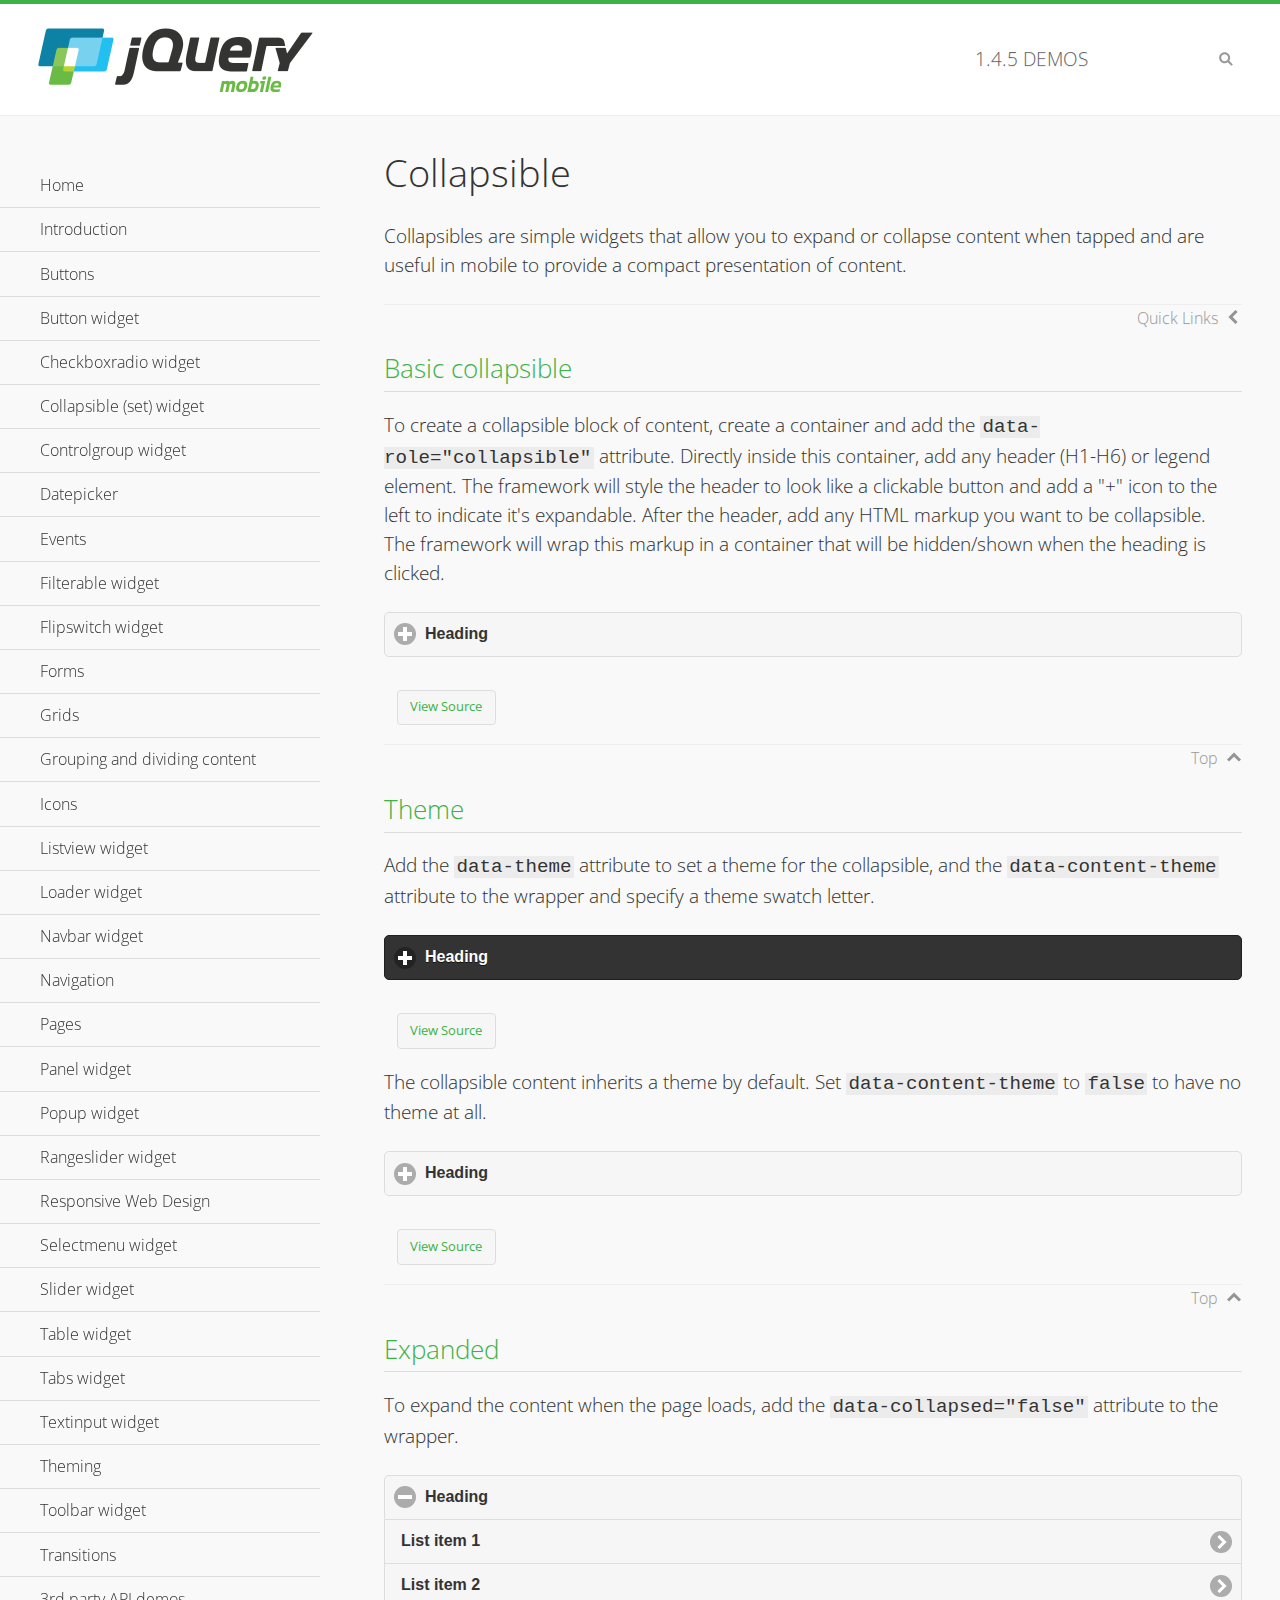
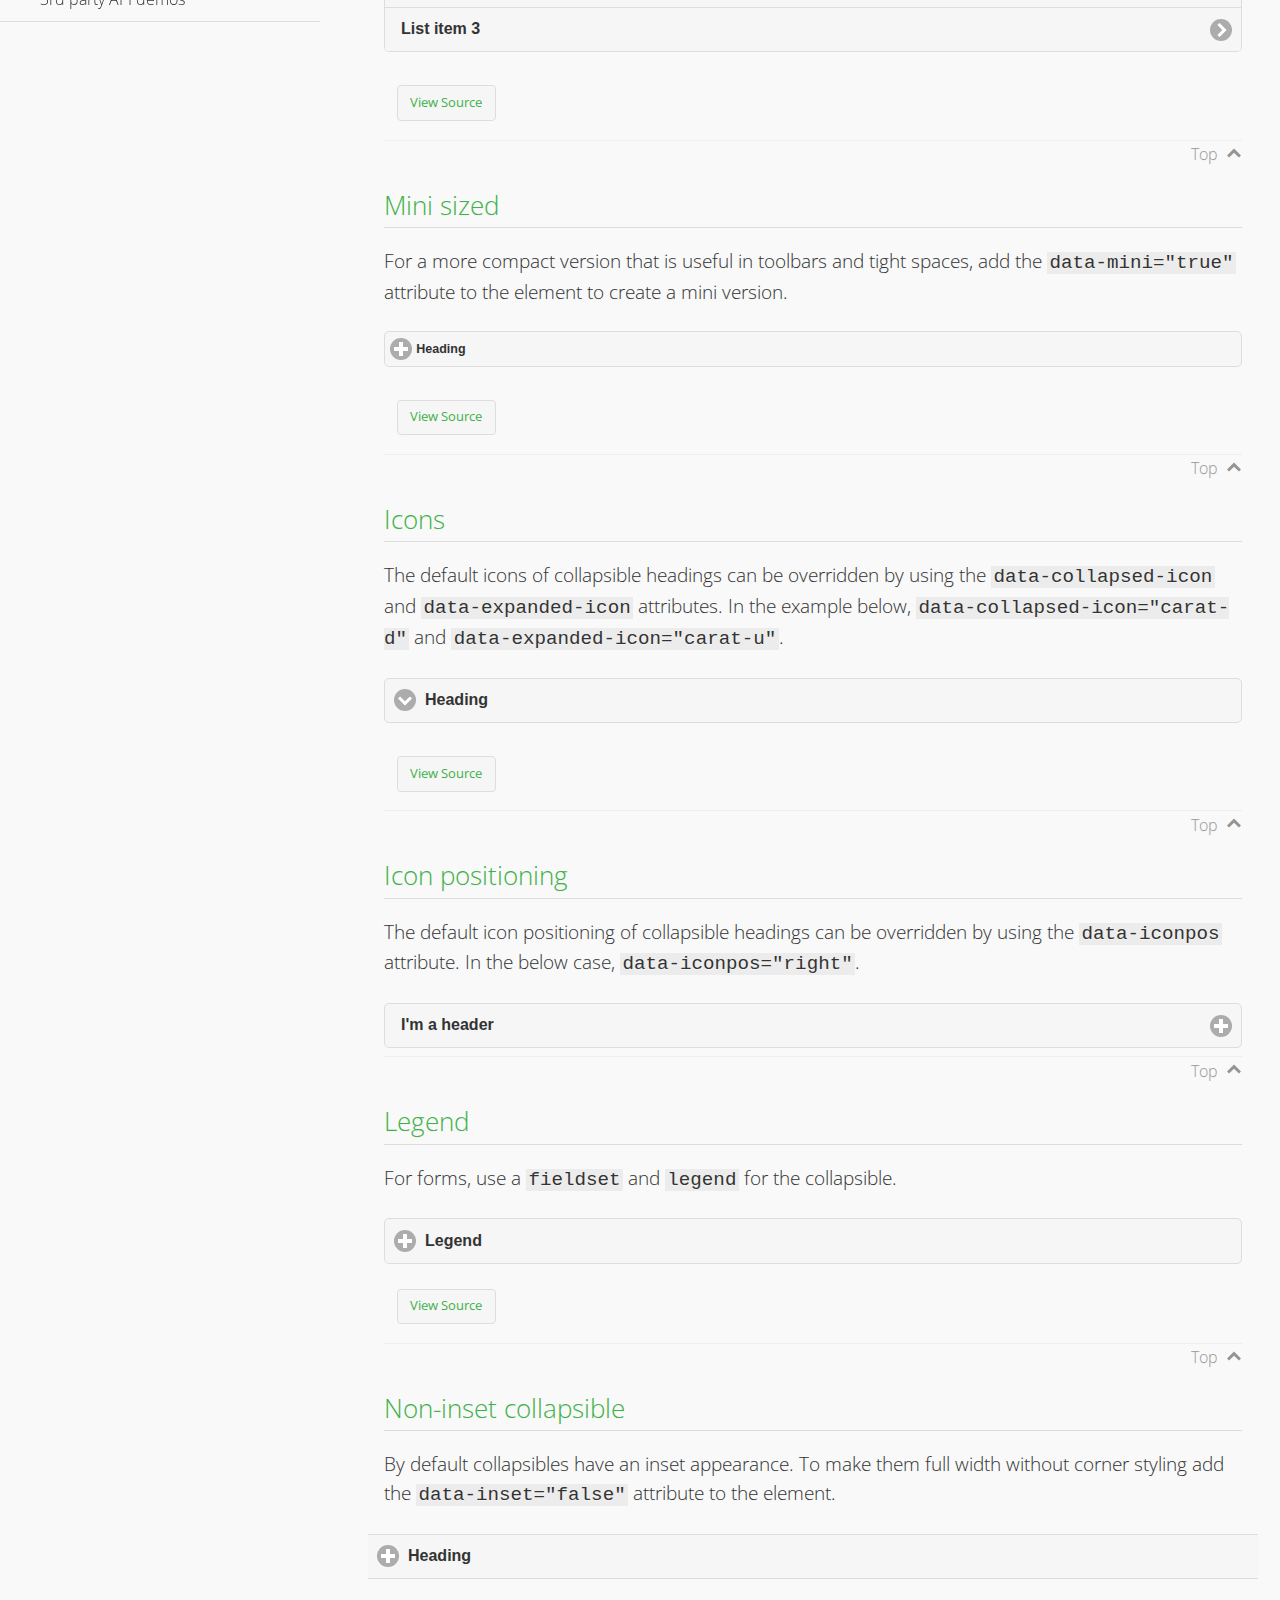
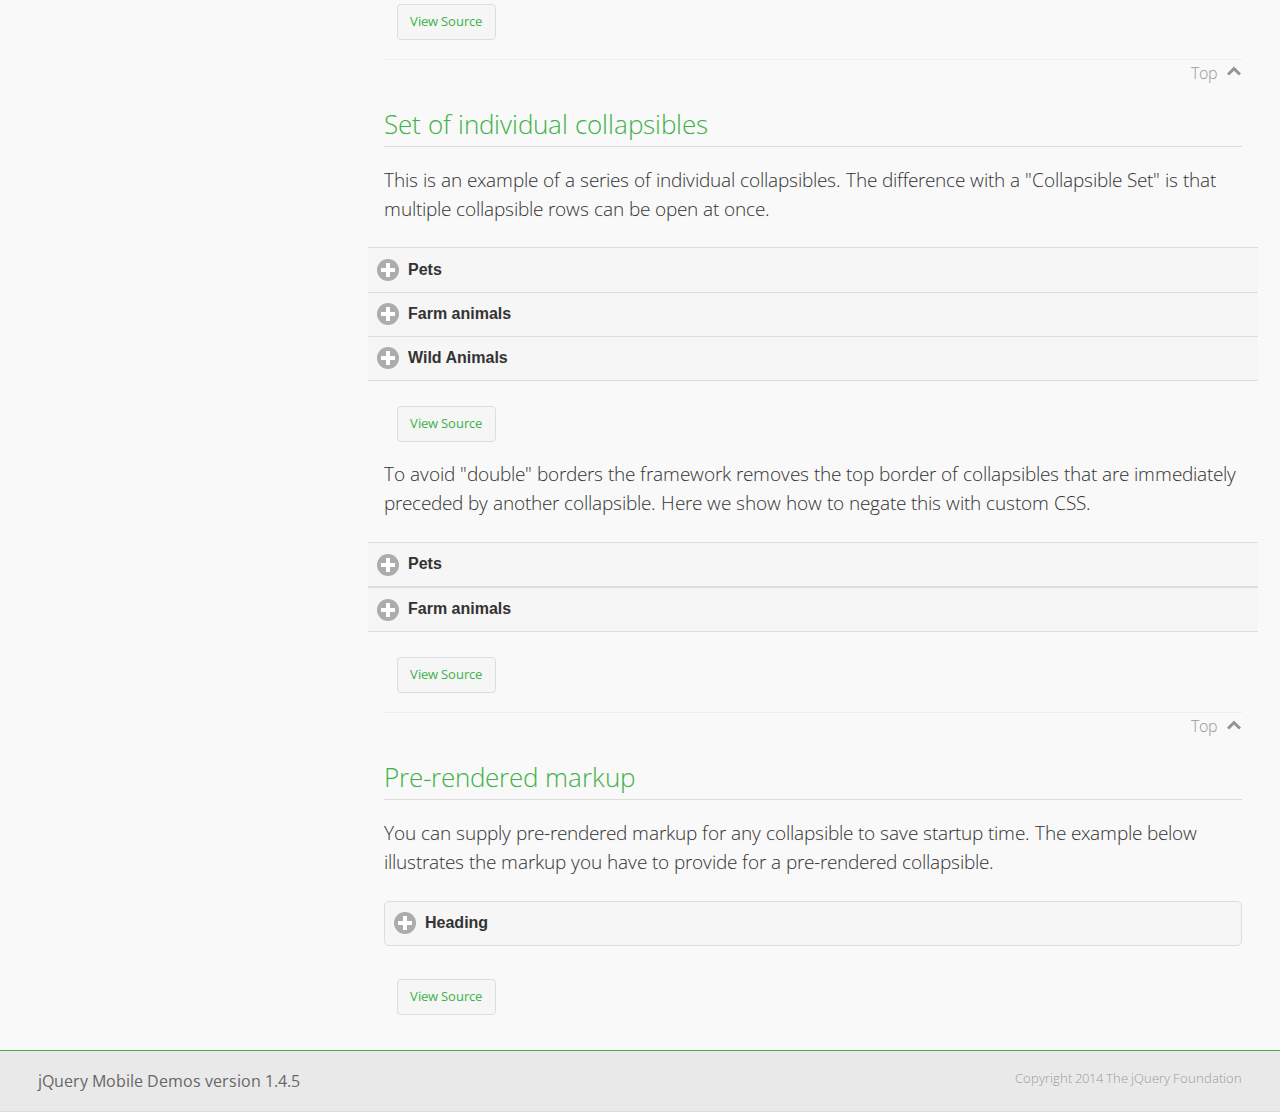
<file: js/jQueryMobile/demos/collapsible/index.html>
<!DOCTYPE html>
<html>
<head>
	<meta charset="utf-8">
	<meta name="viewport" content="width=device-width, initial-scale=1">
	<title>Collapsible - jQuery Mobile Demos</title>
    <link rel="stylesheet" href="../css/themes/default/jquery.mobile-1.4.5.min.css">
    <link rel="stylesheet" href="../_assets/css/jqm-demos.css">
    <link rel="shortcut icon" href="../favicon.ico">
    <link rel="stylesheet" href="http://fonts.googleapis.com/css?family=Open+Sans:300,400,700">
    <script src="../js/jquery.js"></script>
    <script src="../_assets/js/index.js"></script>
    <script src="../js/jquery.mobile-1.4.5.min.js"></script>
    <style id="negateDoubleBorder">
        #demo-borders .ui-collapsible-heading .ui-btn { border-top-width: 1px !important; }
    </style>
</head>
<body>
<div data-role="page" class="jqm-demos" data-quicklinks="true">

    <div data-role="header" class="jqm-header">
		<h2><a href="../" title="jQuery Mobile Demos home"><img src="../_assets/img/jquery-logo.png" alt="jQuery Mobile"></a></h2>
		<p><span class="jqm-version"></span> Demos</p>
        <a href="#" class="jqm-navmenu-link ui-btn ui-btn-icon-notext ui-corner-all ui-icon-bars ui-nodisc-icon ui-alt-icon ui-btn-left">Menu</a>
        <a href="#" class="jqm-search-link ui-btn ui-btn-icon-notext ui-corner-all ui-icon-search ui-nodisc-icon ui-alt-icon ui-btn-right">Search</a>
    </div><!-- /header -->

    <div role="main" class="ui-content jqm-content">

        <h1>Collapsible</h1>

        <p>Collapsibles are simple widgets that allow you to expand or collapse content when tapped and are useful in mobile to provide a compact presentation of content.</p>

        <h2>Basic collapsible</h2>

        <p>To create a collapsible block of content, create a container and add the <code> data-role="collapsible"</code> attribute. Directly inside this container, add any header (H1-H6) or legend element. The framework will style the header to look like a clickable button and add a "+" icon to the left to indicate it's expandable. After the header, add any HTML markup you want to be collapsible. The framework will wrap this markup in a container that will be hidden/shown when the heading is clicked.</p>

        <div data-demo-html="true">
            <div data-role="collapsible">
                <h4>Heading</h4>
                <p>I'm the collapsible content. By default I'm closed, but you can click the header to open me.</p>
            </div>
        </div><!--/demo-html -->

        <h2>Theme</h2>

        <p>Add the <code>data-theme</code> attribute to set a theme for the collapsible, and the <code>data-content-theme</code> attribute to the wrapper and specify a theme swatch letter.</p>

        <div data-demo-html="true">
            <div data-role="collapsible" data-theme="b" data-content-theme="b">
                <h4>Heading</h4>
                <p>I'm the collapsible content with a themed content block set to "b".</p>
            </div>
        </div><!--/demo-html -->

        <p>The collapsible content inherits a theme by default. Set <code>data-content-theme</code> to <code>false</code> to have no theme at all.</p>

        <div data-demo-html="true">
            <div data-role="collapsible" data-content-theme="false">
                <h4>Heading</h4>
                <p>I'm the collapsible content without a theme.</p>
            </div>
        </div><!--/demo-html -->

        <h2>Expanded</h2>

        <p>To expand the content when the page loads, add the <code>data-collapsed="false"</code> attribute to the wrapper.</p>

        <div data-demo-html="true">
            <div data-role="collapsible" data-collapsed="false">
                <h4>Heading</h4>
                <ul data-role="listview">
                    <li><a href="#">List item 1</a></li>
                    <li><a href="#">List item 2</a></li>
                    <li><a href="#">List item 3</a></li>
                </ul>
            </div>
        </div><!--/demo-html -->

        <h2>Mini sized</h2>

        <p>For a more compact version that is useful in toolbars and tight spaces, add the <code>data-mini="true"</code> attribute to the element to create a mini version. </p>

        <div data-demo-html="true">
            <div data-role="collapsible" data-mini="true">
                <h4>Heading</h4>
                <ul data-role="listview">
                    <li><a href="#">List item 1</a></li>
                    <li><a href="#">List item 2</a></li>
                    <li><a href="#">List item 3</a></li>
                </ul>
            </div>
        </div><!--/demo-html -->

            <h2>Icons</h2>

            <p>The default icons of collapsible headings can be overridden by using the <code>data-collapsed-icon</code> and <code>data-expanded-icon</code> attributes. In the example below, <code>data-collapsed-icon="carat-d"</code> and <code>data-expanded-icon="carat-u"</code>.</p>

            <div data-demo-html="true">
                <div data-role="collapsible" data-collapsed-icon="carat-d" data-expanded-icon="carat-u">
                    <h4>Heading</h4>
                    <ul data-role="listview" data-inset="false">
                        <li>Read-only list item 1</li>
                        <li>Read-only list item 2</li>
                        <li>Read-only list item 3</li>
                    </ul>
                </div>
            </div><!--/demo-html -->

            <h2>Icon positioning</h2>

            <p>The default icon positioning of collapsible headings can be overridden by using the <code>data-iconpos</code> attribute. In the below case, <code>data-iconpos="right"</code>.</p>

            <div data-role="collapsible" data-iconpos="right">
                <h3>I'm a header</h3>
                <p><code>data-iconpos="right"</code></p>
            </div>

        <h2>Legend</h2>

        <p>For forms, use a <code>fieldset</code> and <code>legend</code> for the collapsible.</p>
        <div data-demo-html="true">
            <form>
                <fieldset data-role="collapsible">
                    <legend>Legend</legend>

                    <label for="textinput-f">Text Input:</label>
                    <input type="text" name="textinput-f" id="textinput-f" placeholder="Text input" value="">

                    <div data-role="controlgroup">
                        <input type="checkbox" name="checkbox-1-a" id="checkbox-1-a">
                        <label for="checkbox-1-a">One</label>
                        <input type="checkbox" name="checkbox-2-a" id="checkbox-2-a">
                        <label for="checkbox-2-a">Two</label>
                        <input type="checkbox" name="checkbox-3-a" id="checkbox-3-a">
                        <label for="checkbox-3-a">Three</label>
                    </div>
                </fieldset>
            </form>
        </div><!--/demo-html -->

        <h2>Non-inset collapsible</h2>

        <p>By default collapsibles have an inset appearance. To make them full width without corner styling add the <code>data-inset="false"</code> attribute to the element.</p>

        <div data-demo-html="true">
            <div data-role="collapsible" data-inset="false">
                <h4>Heading</h4>
                <p>I'm the collapsible content. By default I'm closed, but you can click the header to open me.</p>
            </div>
        </div><!--/demo-html -->

        <h2>Set of individual collapsibles</h2>

        <p>This is an example of a series of individual collapsibles. The difference with a "Collapsible Set" is that multiple collapsible rows can be open at once.</p>

        <div data-demo-html="true">
            <div data-role="collapsible" data-inset="false">
                <h3>Pets</h3>
                <ul data-role="listview">
                    <li><a href="#">Canary</a></li>
                    <li><a href="#">Cat</a></li>
                    <li><a href="#">Dog</a></li>
                    <li><a href="#">Gerbil</a></li>
                    <li><a href="#">Iguana</a></li>
                    <li><a href="#">Mouse</a></li>
                </ul>
            </div><!-- /collapsible -->
            <div data-role="collapsible" data-inset="false">
                <h3>Farm animals</h3>
                <ul data-role="listview">
                    <li><a href="#">Chicken</a></li>
                    <li><a href="#">Cow</a></li>
                    <li><a href="#">Duck</a></li>
                    <li><a href="#">Horse</a></li>
                    <li><a href="#">Pig</a></li>
                    <li><a href="#">Sheep</a></li>
                </ul>
            </div><!-- /collapsible -->
            <div data-role="collapsible" data-inset="false">
                <h3>Wild Animals</h3>
                <ul data-role="listview">
                    <li><a href="#">Aardvark</a></li>
                    <li><a href="#">Alligator</a></li>
                    <li><a href="#">Ant</a></li>
                    <li><a href="#">Bear</a></li>
                    <li><a href="#">Beaver</a></li>
                    <li><a href="#">Cougar</a></li>
                    <li><a href="#">Dingo</a></li>
                </ul>
            </div><!-- /collapsible -->
        </div><!--/demo-html -->

        <p>To avoid "double" borders the framework removes the top border of collapsibles that are immediately preceded by another collapsible. Here we show how to negate this with custom CSS.</p>

        <div data-demo-html="true" data-demo-css="#negateDoubleBorder">
            <div id="demo-borders">
                <div data-role="collapsible" data-inset="false">
                    <h3>Pets</h3>
                    <ul data-role="listview">
                        <li><a href="#">Canary</a></li>
                        <li><a href="#">Cat</a></li>
                        <li><a href="#">Dog</a></li>
                        <li><a href="#">Gerbil</a></li>
                        <li><a href="#">Iguana</a></li>
                        <li><a href="#">Mouse</a></li>
                    </ul>
                </div><!-- /collapsible -->
                <div data-role="collapsible" data-inset="false">
                    <h3>Farm animals</h3>
                    <ul data-role="listview">
                        <li><a href="#">Chicken</a></li>
                        <li><a href="#">Cow</a></li>
                        <li><a href="#">Duck</a></li>
                        <li><a href="#">Horse</a></li>
                        <li><a href="#">Pig</a></li>
                        <li><a href="#">Sheep</a></li>
                    </ul>
                </div><!-- /collapsible -->
            </div>
        </div><!--/demo-html -->

			<h2>Pre-rendered markup</h2>
			<p>You can supply pre-rendered markup for any collapsible to save startup time. The example below illustrates the markup you have to provide for a pre-rendered collapsible.</p>
				<div data-demo-html="true">
					<div data-role="collapsible" data-enhanced="true" class="ui-collapsible ui-collapsible-inset ui-corner-all ui-collapsible-collapsed">
						<h4 class="ui-collapsible-heading ui-collapsible-heading-collapsed">
							<a href="#" class="ui-collapsible-heading-toggle ui-btn ui-btn-icon-left ui-icon-plus">
							Heading
							<div class="ui-collapsible-heading-status"> click to expand contents</div>
							</a>
						</h4>
						<div class="ui-collapsible-content ui-collapsible-content-collapsed" aria-hidden="true">
						<p>I'm the collapsible content. By default I'm closed, but you can click the header to open me.</p>
						</div>
					</div>
				</div>

	</div><!-- /content -->
	    <div data-role="panel" class="jqm-navmenu-panel" data-position="left" data-display="overlay" data-theme="a">
	    	<ul class="jqm-list ui-alt-icon ui-nodisc-icon">
<li data-filtertext="demos homepage" data-icon="home"><a href=".././">Home</a></li>
<li data-filtertext="introduction overview getting started"><a href="../intro/" data-ajax="false">Introduction</a></li>
<li data-filtertext="buttons button markup buttonmarkup method anchor link button element"><a href="../button-markup/" data-ajax="false">Buttons</a></li>
<li data-filtertext="form button widget input button submit reset"><a href="../button/" data-ajax="false">Button widget</a></li>
<li data-role="collapsible" data-enhanced="true" data-collapsed-icon="carat-d" data-expanded-icon="carat-u" data-iconpos="right" data-inset="false" class="ui-collapsible ui-collapsible-themed-content ui-collapsible-collapsed">
	<h3 class="ui-collapsible-heading ui-collapsible-heading-collapsed">
		<a href="#" class="ui-collapsible-heading-toggle ui-btn ui-btn-icon-right ui-btn-inherit ui-icon-carat-d">
		    Checkboxradio widget<span class="ui-collapsible-heading-status"> click to expand contents</span>
		</a>
	</h3>
	<div class="ui-collapsible-content ui-body-inherit ui-collapsible-content-collapsed" aria-hidden="true">
		<ul>
			<li data-filtertext="form checkboxradio widget checkbox input checkboxes controlgroups"><a href="../checkboxradio-checkbox/" data-ajax="false">Checkboxes</a></li>
			<li data-filtertext="form checkboxradio widget radio input radio buttons controlgroups"><a href="../checkboxradio-radio/" data-ajax="false">Radio buttons</a></li>
		</ul>
	</div>
</li>
<li data-role="collapsible" data-enhanced="true" data-collapsed-icon="carat-d" data-expanded-icon="carat-u" data-iconpos="right" data-inset="false" class="ui-collapsible ui-collapsible-themed-content ui-collapsible-collapsed">
	<h3 class="ui-collapsible-heading ui-collapsible-heading-collapsed">
		<a href="#" class="ui-collapsible-heading-toggle ui-btn ui-btn-icon-right ui-btn-inherit ui-icon-carat-d">
			Collapsible (set) widget<span class="ui-collapsible-heading-status"> click to expand contents</span>
		</a>
	</h3>
	<div class="ui-collapsible-content ui-body-inherit ui-collapsible-content-collapsed" aria-hidden="true">
		<ul>
			<li data-filtertext="collapsibles content formatting"><a href="../collapsible/" data-ajax="false">Collapsible</a></li>
			<li data-filtertext="dynamic collapsible set accordion append expand"><a href="../collapsible-dynamic/" data-ajax="false">Dynamic collapsibles</a></li>
			<li data-filtertext="accordions collapsible set widget content formatting grouped collapsibles"><a href="../collapsibleset/" data-ajax="false">Collapsible set</a></li>
		</ul>
	</div>
</li>
<li data-role="collapsible" data-enhanced="true" data-collapsed-icon="carat-d" data-expanded-icon="carat-u" data-iconpos="right" data-inset="false" class="ui-collapsible ui-collapsible-themed-content ui-collapsible-collapsed">
	<h3 class="ui-collapsible-heading ui-collapsible-heading-collapsed">
		<a href="#" class="ui-collapsible-heading-toggle ui-btn ui-btn-icon-right ui-btn-inherit ui-icon-carat-d">
			Controlgroup widget<span class="ui-collapsible-heading-status"> click to expand contents</span>
		</a>
	</h3>
	<div class="ui-collapsible-content ui-body-inherit ui-collapsible-content-collapsed" aria-hidden="true">
		<ul>
			<li data-filtertext="controlgroups selectmenu checkboxradio input grouped buttons horizontal vertical"><a href="../controlgroup/" data-ajax="false">Controlgroup</a></li>
			<li data-filtertext="dynamic controlgroup dynamically add buttons"><a href="../controlgroup-dynamic/" data-ajax="false">Dynamic controlgroups</a></li>
		</ul>
	</div>
</li>
<li data-filtertext="form datepicker widget date input"><a href="../datepicker/" data-ajax="false">Datepicker</a></li>
<li data-role="collapsible" data-enhanced="true" data-collapsed-icon="carat-d" data-expanded-icon="carat-u" data-iconpos="right" data-inset="false" class="ui-collapsible ui-collapsible-themed-content ui-collapsible-collapsed">
	<h3 class="ui-collapsible-heading ui-collapsible-heading-collapsed">
		<a href="#" class="ui-collapsible-heading-toggle ui-btn ui-btn-icon-right ui-btn-inherit ui-icon-carat-d">
			Events<span class="ui-collapsible-heading-status"> click to expand contents</span>
		</a>
	</h3>
	<div class="ui-collapsible-content ui-body-inherit ui-collapsible-content-collapsed" aria-hidden="true">
		<ul>
			<li data-filtertext="swipe to delete list items listviews swipe events"><a href="../swipe-list/" data-ajax="false">Swipe list items</a></li>
			<li data-filtertext="swipe to navigate swipe page navigation swipe events"><a href="../swipe-page/" data-ajax="false">Swipe page navigation</a></li>
		</ul>
	</div>
</li>
<li data-filtertext="filterable filter elements sorting searching listview table"><a href="../filterable/" data-ajax="false">Filterable widget</a></li>
<li data-filtertext="form flipswitch widget flip toggle switch binary select checkbox input"><a href="../flipswitch/" data-ajax="false">Flipswitch widget</a></li>
<li data-role="collapsible" data-enhanced="true" data-collapsed-icon="carat-d" data-expanded-icon="carat-u" data-iconpos="right" data-inset="false" class="ui-collapsible ui-collapsible-themed-content ui-collapsible-collapsed">
	<h3 class="ui-collapsible-heading ui-collapsible-heading-collapsed">
		<a href="#" class="ui-collapsible-heading-toggle ui-btn ui-btn-icon-right ui-btn-inherit ui-icon-carat-d">
			Forms<span class="ui-collapsible-heading-status"> click to expand contents</span>
		</a>
	</h3>
	<div class="ui-collapsible-content ui-body-inherit ui-collapsible-content-collapsed" aria-hidden="true">
		<ul>
			<li data-filtertext="forms text checkbox radio range button submit reset inputs selects textarea slider flipswitch label form elements"><a href="../forms/" data-ajax="false">Forms</a></li>
			<li data-filtertext="form hide labels hidden accessible ui-hidden-accessible forms"><a href="../forms-label-hidden-accessible/" data-ajax="false">Hide labels</a></li>
			<li data-filtertext="form field containers fieldcontain ui-field-contain forms"><a href="../forms-field-contain/" data-ajax="false">Field containers</a></li>
			<li data-filtertext="forms disabled form elements"><a href="../forms-disabled/" data-ajax="false">Forms disabled</a></li>
			<li data-filtertext="forms gallery examples overview forms text checkbox radio range button submit reset inputs selects textarea slider flipswitch label form elements"><a href="../forms-gallery/" data-ajax="false">Forms gallery</a></li>
		</ul>
	</div>
</li>
<li data-role="collapsible" data-enhanced="true" data-collapsed-icon="carat-d" data-expanded-icon="carat-u" data-iconpos="right" data-inset="false" class="ui-collapsible ui-collapsible-themed-content ui-collapsible-collapsed">
	<h3 class="ui-collapsible-heading ui-collapsible-heading-collapsed">
		<a href="#" class="ui-collapsible-heading-toggle ui-btn ui-btn-icon-right ui-btn-inherit ui-icon-carat-d">
			Grids<span class="ui-collapsible-heading-status"> click to expand contents</span>
		</a>
	</h3>
	<div class="ui-collapsible-content ui-body-inherit ui-collapsible-content-collapsed" aria-hidden="true">
		<ul>
			<li data-filtertext="grids columns blocks content formatting rwd responsive css framework"><a href="../grids/" data-ajax="false">Grids</a></li>
			<li data-filtertext="buttons in grids css framework"><a href="../grids-buttons/" data-ajax="false">Buttons in grids</a></li>
			<li data-filtertext="custom responsive grids rwd css framework"><a href="../grids-custom-responsive/" data-ajax="false">Custom responsive grids</a></li>
		</ul>
	</div>
</li>
<li data-filtertext="blocks content formatting sections heading"><a href="../body-bar-classes/" data-ajax="false">Grouping and dividing content</a></li>
<li data-role="collapsible" data-enhanced="true" data-collapsed-icon="carat-d" data-expanded-icon="carat-u" data-iconpos="right" data-inset="false" class="ui-collapsible ui-collapsible-themed-content ui-collapsible-collapsed">
	<h3 class="ui-collapsible-heading ui-collapsible-heading-collapsed">
		<a href="#" class="ui-collapsible-heading-toggle ui-btn ui-btn-icon-right ui-btn-inherit ui-icon-carat-d">
			Icons<span class="ui-collapsible-heading-status"> click to expand contents</span>
		</a>
	</h3>
	<div class="ui-collapsible-content ui-body-inherit ui-collapsible-content-collapsed" aria-hidden="true">
		<ul>
			<li data-filtertext="button icons svg disc alt custom icon position"><a href="../icons/" data-ajax="false">Icons</a></li>
			<li data-filtertext=""><a href="../icons-grunticon/" data-ajax="false">Grunticon loader</a></li>
		</ul>
	</div>
</li>
<li data-role="collapsible" data-enhanced="true" data-collapsed-icon="carat-d" data-expanded-icon="carat-u" data-iconpos="right" data-inset="false" class="ui-collapsible ui-collapsible-themed-content ui-collapsible-collapsed">
	<h3 class="ui-collapsible-heading ui-collapsible-heading-collapsed">
		<a href="#" class="ui-collapsible-heading-toggle ui-btn ui-btn-icon-right ui-btn-inherit ui-icon-carat-d">
			Listview widget<span class="ui-collapsible-heading-status"> click to expand contents</span>
		</a>
	</h3>
	<div class="ui-collapsible-content ui-body-inherit ui-collapsible-content-collapsed" aria-hidden="true">
		<ul>
			<li data-filtertext="listview widget thumbnails icons nested split button collapsible ul ol"><a href="../listview/" data-ajax="false">Listview</a></li>
			<li data-filtertext="autocomplete filterable reveal listview filtertextbeforefilter placeholder"><a href="../listview-autocomplete/" data-ajax="false">Listview autocomplete</a></li>
			<li data-filtertext="autocomplete filterable reveal listview remote data filtertextbeforefilter placeholder"><a href="../listview-autocomplete-remote/" data-ajax="false">Listview autocomplete remote data</a></li>
			<li data-filtertext="autodividers anchor jump scroll linkbars listview lists ul ol"><a href="../listview-autodividers-linkbar/" data-ajax="false">Listview autodividers linkbar</a></li>
			<li data-filtertext="listview autodividers selector autodividersselector lists ul ol"><a href="../listview-autodividers-selector/" data-ajax="false">Listview autodividers selector</a></li>
			<li data-filtertext="listview nested list items"><a href="../listview-nested-lists/" data-ajax="false">Nested Listviews</a></li>
			<li data-filtertext="listview collapsible list items flat"><a href="../listview-collapsible-item-flat/" data-ajax="false">Listview collapsible list items (flat)</a></li>
			<li data-filtertext="listview collapsible list indented"><a href="../listview-collapsible-item-indented/" data-ajax="false">Listview collapsible list items (indented)</a></li>
			<li data-filtertext="grid listview responsive grids responsive listviews lists ul"><a href="../listview-grid/" data-ajax="false">Listview responsive grid</a></li>
		</ul>
	</div>
</li>
<li data-filtertext="loader widget page loading navigation overlay spinner"><a href="../loader/" data-ajax="false">Loader widget</a></li>
<li data-filtertext="navbar widget navmenu toolbars header footer"><a href="../navbar/" data-ajax="false">Navbar widget</a></li>
<li data-role="collapsible" data-enhanced="true" data-collapsed-icon="carat-d" data-expanded-icon="carat-u" data-iconpos="right" data-inset="false" class="ui-collapsible ui-collapsible-themed-content ui-collapsible-collapsed">
	<h3 class="ui-collapsible-heading ui-collapsible-heading-collapsed">
		<a href="#" class="ui-collapsible-heading-toggle ui-btn ui-btn-icon-right ui-btn-inherit ui-icon-carat-d">
			Navigation<span class="ui-collapsible-heading-status"> click to expand contents</span>
		</a>
	</h3>
	<div class="ui-collapsible-content ui-body-inherit ui-collapsible-content-collapsed" aria-hidden="true">
		<ul>
			<li data-filtertext="ajax navigation navigate widget history event method"><a href="../navigation/" data-ajax="false">Navigation</a></li>
			<li data-filtertext="linking pages page links navigation ajax prefetch cache"><a href="../navigation-linking-pages/" data-ajax="false">Linking pages</a></li>
			<!-- <li data-filtertext="php redirect server redirection server-side navigation"><a href="../navigation-php-redirect/" data-ajax="false">PHP redirect demo</a></li>-->
			<li data-filtertext="navigation redirection hash query"><a href="../navigation-hash-processing/" data-ajax="false">Hash processing demo</a></li>
			<li data-filtertext="navigation redirection hash query"><a href="../page-events/" data-ajax="false">Page Navigation Events</a></li>
		</ul>
	</div>
</li>
<li data-role="collapsible" data-enhanced="true" data-collapsed-icon="carat-d" data-expanded-icon="carat-u" data-iconpos="right" data-inset="false" class="ui-collapsible ui-collapsible-themed-content ui-collapsible-collapsed">
	<h3 class="ui-collapsible-heading ui-collapsible-heading-collapsed">
		<a href="#" class="ui-collapsible-heading-toggle ui-btn ui-btn-icon-right ui-btn-inherit ui-icon-carat-d">
			Pages<span class="ui-collapsible-heading-status"> click to expand contents</span>
		</a>
	</h3>
	<div class="ui-collapsible-content ui-body-inherit ui-collapsible-content-collapsed" aria-hidden="true">
		<ul>
			<li data-filtertext="pages page widget ajax navigation"><a href="../pages/" data-ajax="false">Pages</a></li>
			<li data-filtertext="single page"><a href="../pages-single-page/" data-ajax="false">Single page</a></li>
			<li data-filtertext="multipage multi-page page"><a href="../pages-multi-page/" data-ajax="false">Multi-page template</a></li>
			<li data-filtertext="dialog page widget modal popup"><a href="../pages-dialog/" data-ajax="false">Dialog page</a></li>
		</ul>
	</div>
</li>
<li data-role="collapsible" data-enhanced="true" data-collapsed-icon="carat-d" data-expanded-icon="carat-u" data-iconpos="right" data-inset="false" class="ui-collapsible ui-collapsible-themed-content ui-collapsible-collapsed">
	<h3 class="ui-collapsible-heading ui-collapsible-heading-collapsed">
		<a href="#" class="ui-collapsible-heading-toggle ui-btn ui-btn-icon-right ui-btn-inherit ui-icon-carat-d">
			Panel widget<span class="ui-collapsible-heading-status"> click to expand contents</span>
		</a>
	</h3>
	<div class="ui-collapsible-content ui-body-inherit ui-collapsible-content-collapsed" aria-hidden="true">
		<ul>
			<li data-filtertext="panel widget sliding panels reveal push overlay responsive"><a href="../panel/" data-ajax="false">Panel</a></li>
			<li data-filtertext=""><a href="../panel-external/" data-ajax="false">External panels</a></li>
			<li data-filtertext="panel "><a href="../panel-fixed/" data-ajax="false">Fixed panels</a></li>
			<li data-filtertext="panel slide panels sliding panels shadow rwd responsive breakpoint"><a href="../panel-responsive/" data-ajax="false">Panels responsive</a></li>
			<li data-filtertext="panel custom style custom panel width reveal shadow listview panel styling page background wrapper"><a href="../panel-styling/" data-ajax="false">Custom panel style</a></li>
			<li data-filtertext="panel open on swipe"><a href="../panel-swipe-open/" data-ajax="false">Panel open on swipe</a></li>
			<li data-filtertext="panels outside page internal external toolbars"><a href="../panel-external-internal/" data-ajax="false">Panel external and internal</a></li>
		</ul>
	</div>
</li>
<li data-role="collapsible" data-enhanced="true" data-collapsed-icon="carat-d" data-expanded-icon="carat-u" data-iconpos="right" data-inset="false" class="ui-collapsible ui-collapsible-themed-content ui-collapsible-collapsed">
	<h3 class="ui-collapsible-heading ui-collapsible-heading-collapsed">
		<a href="#" class="ui-collapsible-heading-toggle ui-btn ui-btn-icon-right ui-btn-inherit ui-icon-carat-d">
			Popup widget<span class="ui-collapsible-heading-status"> click to expand contents</span>
		</a>
	</h3>
	<div class="ui-collapsible-content ui-body-inherit ui-collapsible-content-collapsed" aria-hidden="true">
		<ul>
			<li data-filtertext="popup widget popups dialog modal transition tooltip lightbox form overlay screen flip pop fade transition"><a href="../popup/" data-ajax="false">Popup</a></li>
			<li data-filtertext="popup alignment position"><a href="../popup-alignment/" data-ajax="false">Popup alignment</a></li>
			<li data-filtertext="popup arrow size popups popover"><a href="../popup-arrow-size/" data-ajax="false">Popup arrow size</a></li>
			<li data-filtertext="dynamic popups popup images lightbox"><a href="../popup-dynamic/" data-ajax="false">Dynamic popups</a></li>
			<li data-filtertext="popups with iframes scaling"><a href="../popup-iframe/" data-ajax="false">Popups with iframes</a></li>
			<li data-filtertext="popup image scaling"><a href="../popup-image-scaling/" data-ajax="false">Popup image scaling</a></li>
			<li data-filtertext="external popup outside multi-page"><a href="../popup-outside-multipage/" data-ajax="false">Popup outside multi-page</a></li>
		</ul>
	</div>
</li>
<li data-filtertext="form rangeslider widget dual sliders dual handle sliders range input"><a href="../rangeslider/" data-ajax="false">Rangeslider widget</a></li>
<li data-filtertext="responsive web design rwd adaptive progressive enhancement PE accessible mobile breakpoints media query media queries"><a href="../rwd/" data-ajax="false">Responsive Web Design</a></li>
<li data-role="collapsible" data-enhanced="true" data-collapsed-icon="carat-d" data-expanded-icon="carat-u" data-iconpos="right" data-inset="false" class="ui-collapsible ui-collapsible-themed-content ui-collapsible-collapsed">
	<h3 class="ui-collapsible-heading ui-collapsible-heading-collapsed">
		<a href="#" class="ui-collapsible-heading-toggle ui-btn ui-btn-icon-right ui-btn-inherit ui-icon-carat-d">
			Selectmenu widget<span class="ui-collapsible-heading-status"> click to expand contents</span>
		</a>
	</h3>
	<div class="ui-collapsible-content ui-body-inherit ui-collapsible-content-collapsed" aria-hidden="true">
		<ul>
			<li data-filtertext="form selectmenu widget select input custom select menu selects"><a href="../selectmenu/" data-ajax="false">Selectmenu</a></li>
			<li data-filtertext="form custom select menu selectmenu widget custom menu option optgroup multiple selects"><a href="../selectmenu-custom/" data-ajax="false">Custom select menu</a></li>
			<li data-filtertext="filterable select filter popup dialog"><a href="../selectmenu-custom-filter/" data-ajax="false">Custom select menu with filter</a></li>
		</ul>
	</div>
</li>
<li data-role="collapsible" data-enhanced="true" data-collapsed-icon="carat-d" data-expanded-icon="carat-u" data-iconpos="right" data-inset="false" class="ui-collapsible ui-collapsible-themed-content ui-collapsible-collapsed">
	<h3 class="ui-collapsible-heading ui-collapsible-heading-collapsed">
		<a href="#" class="ui-collapsible-heading-toggle ui-btn ui-btn-icon-right ui-btn-inherit ui-icon-carat-d">
			Slider widget<span class="ui-collapsible-heading-status"> click to expand contents</span>
		</a>
	</h3>
	<div class="ui-collapsible-content ui-body-inherit ui-collapsible-content-collapsed" aria-hidden="true">
		<ul>
			<li data-filtertext="form slider widget range input single sliders"><a href="../slider/" data-ajax="false">Slider</a></li>
			<li data-filtertext="form slider widget flipswitch slider binary select flip toggle switch"><a href="../slider-flipswitch/" data-ajax="false">Slider flip toggle switch</a></li>
			<li data-filtertext="form slider tooltip handle value input range sliders"><a href="../slider-tooltip/" data-ajax="false">Slider tooltip</a></li>
		</ul>
	</div>
</li>
<li data-role="collapsible" data-enhanced="true" data-collapsed-icon="carat-d" data-expanded-icon="carat-u" data-iconpos="right" data-inset="false" class="ui-collapsible ui-collapsible-themed-content ui-collapsible-collapsed">
	<h3 class="ui-collapsible-heading ui-collapsible-heading-collapsed">
		<a href="#" class="ui-collapsible-heading-toggle ui-btn ui-btn-icon-right ui-btn-inherit ui-icon-carat-d">
			Table widget<span class="ui-collapsible-heading-status"> click to expand contents</span>
		</a>
	</h3>
	<div class="ui-collapsible-content ui-body-inherit ui-collapsible-content-collapsed" aria-hidden="true">
		<ul>
			<li data-filtertext="table widget reflow column toggle th td responsive tables rwd hide show tabular"><a href="../table-column-toggle/" data-ajax="false">Table Column Toggle</a></li>
			<li data-filtertext="table column toggle phone comparison demo"><a href="../table-column-toggle-example/" data-ajax="false">Table Column Toggle demo</a></li>
			<li data-filtertext="responsive tables table column toggle heading groups rwd breakpoint"><a href="../table-column-toggle-heading-groups/" data-ajax="false">Table Column Toggle heading groups</a></li>
			<li data-filtertext="responsive tables table column toggle hide rwd breakpoint customization options"><a href="../table-column-toggle-options/" data-ajax="false">Table Column Toggle options</a></li>
			<li data-filtertext="table reflow th td responsive rwd columns tabular"><a href="../table-reflow/" data-ajax="false">Table Reflow</a></li>
			<li data-filtertext="responsive tables table reflow heading groups rwd breakpoint"><a href="../table-reflow-heading-groups/" data-ajax="false">Table Reflow heading groups</a></li>
			<li data-filtertext="responsive tables table reflow stripes strokes table style"><a href="../table-reflow-stripes-strokes/" data-ajax="false">Table Reflow stripes and strokes</a></li>
			<li data-filtertext="responsive tables table reflow stack custom styles"><a href="../table-reflow-styling/" data-ajax="false">Table Reflow custom styles</a></li>
		</ul>
	</div>
</li>
<li data-filtertext="ui tabs widget"><a href="../tabs/" data-ajax="false">Tabs widget</a></li>
<li data-filtertext="form textinput widget text input textarea number date time tel email file color password"><a href="../textinput/" data-ajax="false">Textinput widget</a></li>
<li data-role="collapsible" data-enhanced="true" data-collapsed-icon="carat-d" data-expanded-icon="carat-u" data-iconpos="right" data-inset="false" class="ui-collapsible ui-collapsible-themed-content ui-collapsible-collapsed">
	<h3 class="ui-collapsible-heading ui-collapsible-heading-collapsed">
		<a href="#" class="ui-collapsible-heading-toggle ui-btn ui-btn-icon-right ui-btn-inherit ui-icon-carat-d">
			Theming<span class="ui-collapsible-heading-status"> click to expand contents</span>
		</a>
	</h3>
	<div class="ui-collapsible-content ui-body-inherit ui-collapsible-content-collapsed" aria-hidden="true">
		<ul>
			<li data-filtertext="default theme swatches theming style css"><a href="../theme-default/" data-ajax="false">Default theme</a></li>
			<li data-filtertext="classic theme old theme swatches theming style css"><a href="../theme-classic/" data-ajax="false">Classic theme</a></li>
		</ul>
	</div>
</li>
<li data-role="collapsible" data-enhanced="true" data-collapsed-icon="carat-d" data-expanded-icon="carat-u" data-iconpos="right" data-inset="false" class="ui-collapsible ui-collapsible-themed-content ui-collapsible-collapsed">
	<h3 class="ui-collapsible-heading ui-collapsible-heading-collapsed">
		<a href="#" class="ui-collapsible-heading-toggle ui-btn ui-btn-icon-right ui-btn-inherit ui-icon-carat-d">
			Toolbar widget<span class="ui-collapsible-heading-status"> click to expand contents</span>
		</a>
	</h3>
	<div class="ui-collapsible-content ui-body-inherit ui-collapsible-content-collapsed" aria-hidden="true">
		<ul>
			<li data-filtertext="toolbar widget header footer toolbars fixed fullscreen external sections"><a href="../toolbar/" data-ajax="false">Toolbar</a></li>
			<li data-filtertext="dynamic toolbars dynamically add toolbar header footer"><a href="../toolbar-dynamic/" data-ajax="false">Dynamic toolbars</a></li>
			<li data-filtertext="external toolbars header footer"><a href="../toolbar-external/" data-ajax="false">External toolbars</a></li>
			<li data-filtertext="fixed toolbars header footer"><a href="../toolbar-fixed/" data-ajax="false">Fixed toolbars</a></li>
			<li data-filtertext="fixed fullscreen toolbars header footer"><a href="../toolbar-fixed-fullscreen/" data-ajax="false">Fullscreen toolbars</a></li>
			<li data-filtertext="external fixed toolbars header footer"><a href="../toolbar-fixed-external/" data-ajax="false">Fixed external toolbars</a></li>
			<li data-filtertext="external persistent toolbars header footer navbar navmenu"><a href="../toolbar-fixed-persistent/" data-ajax="false">Persistent toolbars</a></li>
			<li data-filtertext="external ajax optimized toolbars persistent toolbars header footer navbar"><a href="../toolbar-fixed-persistent-optimized/" data-ajax="false">Ajax optimized toolbars</a></li>
			<li data-filtertext="form in toolbars header footer"><a href="../toolbar-fixed-forms/" data-ajax="false">Form in toolbar</a></li>
		</ul>
	</div>
</li>
<li data-filtertext="page transitions animated pages popup navigation flip slide fade pop"><a href="../transitions/" data-ajax="false">Transitions</a></li>
<li data-role="collapsible" data-enhanced="true" data-collapsed-icon="carat-d" data-expanded-icon="carat-u" data-iconpos="right" data-inset="false" class="ui-collapsible ui-collapsible-themed-content ui-collapsible-collapsed">
	<h3 class="ui-collapsible-heading ui-collapsible-heading-collapsed">
		<a href="#" class="ui-collapsible-heading-toggle ui-btn ui-btn-icon-right ui-btn-inherit ui-icon-carat-d">
			3rd party API demos<span class="ui-collapsible-heading-status"> click to expand contents</span>
		</a>
	</h3>
	<div class="ui-collapsible-content ui-body-inherit ui-collapsible-content-collapsed" aria-hidden="true">
		<ul>
			<li data-filtertext="backbone requirejs navigation router"><a href="../backbone-requirejs/" data-ajax="false">Backbone RequireJS</a></li>
			<li data-filtertext="google maps geolocation demo"><a href="../map-geolocation/" data-ajax="false">Google Maps geolocation</a></li>
			<li data-filtertext="google maps hybrid"><a href="../map-list-toggle/" data-ajax="false">Google Maps list toggle</a></li>
		</ul>
	</div>
</li>



		     </ul>
		</div><!-- /panel -->


	<div data-role="footer" data-position="fixed" data-tap-toggle="false" class="jqm-footer">
		<p>jQuery Mobile Demos version <span class="jqm-version"></span></p>
		<p>Copyright 2014 The jQuery Foundation</p>
	</div><!-- /footer -->
	<!-- TODO: This should become an external panel so we can add input to markup (unique ID) -->
    <div data-role="panel" class="jqm-search-panel" data-position="right" data-display="overlay" data-theme="a">
		<div class="jqm-search">
			<ul class="jqm-list" data-filter-placeholder="Search demos..." data-filter-reveal="true">
<li data-filtertext="demos homepage" data-icon="home"><a href=".././">Home</a></li>
<li data-filtertext="introduction overview getting started"><a href="../intro/" data-ajax="false">Introduction</a></li>
<li data-filtertext="buttons button markup buttonmarkup method anchor link button element"><a href="../button-markup/" data-ajax="false">Buttons</a></li>
<li data-filtertext="form button widget input button submit reset"><a href="../button/" data-ajax="false">Button widget</a></li>
<li data-role="collapsible" data-enhanced="true" data-collapsed-icon="carat-d" data-expanded-icon="carat-u" data-iconpos="right" data-inset="false" class="ui-collapsible ui-collapsible-themed-content ui-collapsible-collapsed">
	<h3 class="ui-collapsible-heading ui-collapsible-heading-collapsed">
		<a href="#" class="ui-collapsible-heading-toggle ui-btn ui-btn-icon-right ui-btn-inherit ui-icon-carat-d">
		    Checkboxradio widget<span class="ui-collapsible-heading-status"> click to expand contents</span>
		</a>
	</h3>
	<div class="ui-collapsible-content ui-body-inherit ui-collapsible-content-collapsed" aria-hidden="true">
		<ul>
			<li data-filtertext="form checkboxradio widget checkbox input checkboxes controlgroups"><a href="../checkboxradio-checkbox/" data-ajax="false">Checkboxes</a></li>
			<li data-filtertext="form checkboxradio widget radio input radio buttons controlgroups"><a href="../checkboxradio-radio/" data-ajax="false">Radio buttons</a></li>
		</ul>
	</div>
</li>
<li data-role="collapsible" data-enhanced="true" data-collapsed-icon="carat-d" data-expanded-icon="carat-u" data-iconpos="right" data-inset="false" class="ui-collapsible ui-collapsible-themed-content ui-collapsible-collapsed">
	<h3 class="ui-collapsible-heading ui-collapsible-heading-collapsed">
		<a href="#" class="ui-collapsible-heading-toggle ui-btn ui-btn-icon-right ui-btn-inherit ui-icon-carat-d">
			Collapsible (set) widget<span class="ui-collapsible-heading-status"> click to expand contents</span>
		</a>
	</h3>
	<div class="ui-collapsible-content ui-body-inherit ui-collapsible-content-collapsed" aria-hidden="true">
		<ul>
			<li data-filtertext="collapsibles content formatting"><a href="../collapsible/" data-ajax="false">Collapsible</a></li>
			<li data-filtertext="dynamic collapsible set accordion append expand"><a href="../collapsible-dynamic/" data-ajax="false">Dynamic collapsibles</a></li>
			<li data-filtertext="accordions collapsible set widget content formatting grouped collapsibles"><a href="../collapsibleset/" data-ajax="false">Collapsible set</a></li>
		</ul>
	</div>
</li>
<li data-role="collapsible" data-enhanced="true" data-collapsed-icon="carat-d" data-expanded-icon="carat-u" data-iconpos="right" data-inset="false" class="ui-collapsible ui-collapsible-themed-content ui-collapsible-collapsed">
	<h3 class="ui-collapsible-heading ui-collapsible-heading-collapsed">
		<a href="#" class="ui-collapsible-heading-toggle ui-btn ui-btn-icon-right ui-btn-inherit ui-icon-carat-d">
			Controlgroup widget<span class="ui-collapsible-heading-status"> click to expand contents</span>
		</a>
	</h3>
	<div class="ui-collapsible-content ui-body-inherit ui-collapsible-content-collapsed" aria-hidden="true">
		<ul>
			<li data-filtertext="controlgroups selectmenu checkboxradio input grouped buttons horizontal vertical"><a href="../controlgroup/" data-ajax="false">Controlgroup</a></li>
			<li data-filtertext="dynamic controlgroup dynamically add buttons"><a href="../controlgroup-dynamic/" data-ajax="false">Dynamic controlgroups</a></li>
		</ul>
	</div>
</li>
<li data-filtertext="form datepicker widget date input"><a href="../datepicker/" data-ajax="false">Datepicker</a></li>
<li data-role="collapsible" data-enhanced="true" data-collapsed-icon="carat-d" data-expanded-icon="carat-u" data-iconpos="right" data-inset="false" class="ui-collapsible ui-collapsible-themed-content ui-collapsible-collapsed">
	<h3 class="ui-collapsible-heading ui-collapsible-heading-collapsed">
		<a href="#" class="ui-collapsible-heading-toggle ui-btn ui-btn-icon-right ui-btn-inherit ui-icon-carat-d">
			Events<span class="ui-collapsible-heading-status"> click to expand contents</span>
		</a>
	</h3>
	<div class="ui-collapsible-content ui-body-inherit ui-collapsible-content-collapsed" aria-hidden="true">
		<ul>
			<li data-filtertext="swipe to delete list items listviews swipe events"><a href="../swipe-list/" data-ajax="false">Swipe list items</a></li>
			<li data-filtertext="swipe to navigate swipe page navigation swipe events"><a href="../swipe-page/" data-ajax="false">Swipe page navigation</a></li>
		</ul>
	</div>
</li>
<li data-filtertext="filterable filter elements sorting searching listview table"><a href="../filterable/" data-ajax="false">Filterable widget</a></li>
<li data-filtertext="form flipswitch widget flip toggle switch binary select checkbox input"><a href="../flipswitch/" data-ajax="false">Flipswitch widget</a></li>
<li data-role="collapsible" data-enhanced="true" data-collapsed-icon="carat-d" data-expanded-icon="carat-u" data-iconpos="right" data-inset="false" class="ui-collapsible ui-collapsible-themed-content ui-collapsible-collapsed">
	<h3 class="ui-collapsible-heading ui-collapsible-heading-collapsed">
		<a href="#" class="ui-collapsible-heading-toggle ui-btn ui-btn-icon-right ui-btn-inherit ui-icon-carat-d">
			Forms<span class="ui-collapsible-heading-status"> click to expand contents</span>
		</a>
	</h3>
	<div class="ui-collapsible-content ui-body-inherit ui-collapsible-content-collapsed" aria-hidden="true">
		<ul>
			<li data-filtertext="forms text checkbox radio range button submit reset inputs selects textarea slider flipswitch label form elements"><a href="../forms/" data-ajax="false">Forms</a></li>
			<li data-filtertext="form hide labels hidden accessible ui-hidden-accessible forms"><a href="../forms-label-hidden-accessible/" data-ajax="false">Hide labels</a></li>
			<li data-filtertext="form field containers fieldcontain ui-field-contain forms"><a href="../forms-field-contain/" data-ajax="false">Field containers</a></li>
			<li data-filtertext="forms disabled form elements"><a href="../forms-disabled/" data-ajax="false">Forms disabled</a></li>
			<li data-filtertext="forms gallery examples overview forms text checkbox radio range button submit reset inputs selects textarea slider flipswitch label form elements"><a href="../forms-gallery/" data-ajax="false">Forms gallery</a></li>
		</ul>
	</div>
</li>
<li data-role="collapsible" data-enhanced="true" data-collapsed-icon="carat-d" data-expanded-icon="carat-u" data-iconpos="right" data-inset="false" class="ui-collapsible ui-collapsible-themed-content ui-collapsible-collapsed">
	<h3 class="ui-collapsible-heading ui-collapsible-heading-collapsed">
		<a href="#" class="ui-collapsible-heading-toggle ui-btn ui-btn-icon-right ui-btn-inherit ui-icon-carat-d">
			Grids<span class="ui-collapsible-heading-status"> click to expand contents</span>
		</a>
	</h3>
	<div class="ui-collapsible-content ui-body-inherit ui-collapsible-content-collapsed" aria-hidden="true">
		<ul>
			<li data-filtertext="grids columns blocks content formatting rwd responsive css framework"><a href="../grids/" data-ajax="false">Grids</a></li>
			<li data-filtertext="buttons in grids css framework"><a href="../grids-buttons/" data-ajax="false">Buttons in grids</a></li>
			<li data-filtertext="custom responsive grids rwd css framework"><a href="../grids-custom-responsive/" data-ajax="false">Custom responsive grids</a></li>
		</ul>
	</div>
</li>
<li data-filtertext="blocks content formatting sections heading"><a href="../body-bar-classes/" data-ajax="false">Grouping and dividing content</a></li>
<li data-role="collapsible" data-enhanced="true" data-collapsed-icon="carat-d" data-expanded-icon="carat-u" data-iconpos="right" data-inset="false" class="ui-collapsible ui-collapsible-themed-content ui-collapsible-collapsed">
	<h3 class="ui-collapsible-heading ui-collapsible-heading-collapsed">
		<a href="#" class="ui-collapsible-heading-toggle ui-btn ui-btn-icon-right ui-btn-inherit ui-icon-carat-d">
			Icons<span class="ui-collapsible-heading-status"> click to expand contents</span>
		</a>
	</h3>
	<div class="ui-collapsible-content ui-body-inherit ui-collapsible-content-collapsed" aria-hidden="true">
		<ul>
			<li data-filtertext="button icons svg disc alt custom icon position"><a href="../icons/" data-ajax="false">Icons</a></li>
			<li data-filtertext=""><a href="../icons-grunticon/" data-ajax="false">Grunticon loader</a></li>
		</ul>
	</div>
</li>
<li data-role="collapsible" data-enhanced="true" data-collapsed-icon="carat-d" data-expanded-icon="carat-u" data-iconpos="right" data-inset="false" class="ui-collapsible ui-collapsible-themed-content ui-collapsible-collapsed">
	<h3 class="ui-collapsible-heading ui-collapsible-heading-collapsed">
		<a href="#" class="ui-collapsible-heading-toggle ui-btn ui-btn-icon-right ui-btn-inherit ui-icon-carat-d">
			Listview widget<span class="ui-collapsible-heading-status"> click to expand contents</span>
		</a>
	</h3>
	<div class="ui-collapsible-content ui-body-inherit ui-collapsible-content-collapsed" aria-hidden="true">
		<ul>
			<li data-filtertext="listview widget thumbnails icons nested split button collapsible ul ol"><a href="../listview/" data-ajax="false">Listview</a></li>
			<li data-filtertext="autocomplete filterable reveal listview filtertextbeforefilter placeholder"><a href="../listview-autocomplete/" data-ajax="false">Listview autocomplete</a></li>
			<li data-filtertext="autocomplete filterable reveal listview remote data filtertextbeforefilter placeholder"><a href="../listview-autocomplete-remote/" data-ajax="false">Listview autocomplete remote data</a></li>
			<li data-filtertext="autodividers anchor jump scroll linkbars listview lists ul ol"><a href="../listview-autodividers-linkbar/" data-ajax="false">Listview autodividers linkbar</a></li>
			<li data-filtertext="listview autodividers selector autodividersselector lists ul ol"><a href="../listview-autodividers-selector/" data-ajax="false">Listview autodividers selector</a></li>
			<li data-filtertext="listview nested list items"><a href="../listview-nested-lists/" data-ajax="false">Nested Listviews</a></li>
			<li data-filtertext="listview collapsible list items flat"><a href="../listview-collapsible-item-flat/" data-ajax="false">Listview collapsible list items (flat)</a></li>
			<li data-filtertext="listview collapsible list indented"><a href="../listview-collapsible-item-indented/" data-ajax="false">Listview collapsible list items (indented)</a></li>
			<li data-filtertext="grid listview responsive grids responsive listviews lists ul"><a href="../listview-grid/" data-ajax="false">Listview responsive grid</a></li>
		</ul>
	</div>
</li>
<li data-filtertext="loader widget page loading navigation overlay spinner"><a href="../loader/" data-ajax="false">Loader widget</a></li>
<li data-filtertext="navbar widget navmenu toolbars header footer"><a href="../navbar/" data-ajax="false">Navbar widget</a></li>
<li data-role="collapsible" data-enhanced="true" data-collapsed-icon="carat-d" data-expanded-icon="carat-u" data-iconpos="right" data-inset="false" class="ui-collapsible ui-collapsible-themed-content ui-collapsible-collapsed">
	<h3 class="ui-collapsible-heading ui-collapsible-heading-collapsed">
		<a href="#" class="ui-collapsible-heading-toggle ui-btn ui-btn-icon-right ui-btn-inherit ui-icon-carat-d">
			Navigation<span class="ui-collapsible-heading-status"> click to expand contents</span>
		</a>
	</h3>
	<div class="ui-collapsible-content ui-body-inherit ui-collapsible-content-collapsed" aria-hidden="true">
		<ul>
			<li data-filtertext="ajax navigation navigate widget history event method"><a href="../navigation/" data-ajax="false">Navigation</a></li>
			<li data-filtertext="linking pages page links navigation ajax prefetch cache"><a href="../navigation-linking-pages/" data-ajax="false">Linking pages</a></li>
			<!-- <li data-filtertext="php redirect server redirection server-side navigation"><a href="../navigation-php-redirect/" data-ajax="false">PHP redirect demo</a></li>-->
			<li data-filtertext="navigation redirection hash query"><a href="../navigation-hash-processing/" data-ajax="false">Hash processing demo</a></li>
			<li data-filtertext="navigation redirection hash query"><a href="../page-events/" data-ajax="false">Page Navigation Events</a></li>
		</ul>
	</div>
</li>
<li data-role="collapsible" data-enhanced="true" data-collapsed-icon="carat-d" data-expanded-icon="carat-u" data-iconpos="right" data-inset="false" class="ui-collapsible ui-collapsible-themed-content ui-collapsible-collapsed">
	<h3 class="ui-collapsible-heading ui-collapsible-heading-collapsed">
		<a href="#" class="ui-collapsible-heading-toggle ui-btn ui-btn-icon-right ui-btn-inherit ui-icon-carat-d">
			Pages<span class="ui-collapsible-heading-status"> click to expand contents</span>
		</a>
	</h3>
	<div class="ui-collapsible-content ui-body-inherit ui-collapsible-content-collapsed" aria-hidden="true">
		<ul>
			<li data-filtertext="pages page widget ajax navigation"><a href="../pages/" data-ajax="false">Pages</a></li>
			<li data-filtertext="single page"><a href="../pages-single-page/" data-ajax="false">Single page</a></li>
			<li data-filtertext="multipage multi-page page"><a href="../pages-multi-page/" data-ajax="false">Multi-page template</a></li>
			<li data-filtertext="dialog page widget modal popup"><a href="../pages-dialog/" data-ajax="false">Dialog page</a></li>
		</ul>
	</div>
</li>
<li data-role="collapsible" data-enhanced="true" data-collapsed-icon="carat-d" data-expanded-icon="carat-u" data-iconpos="right" data-inset="false" class="ui-collapsible ui-collapsible-themed-content ui-collapsible-collapsed">
	<h3 class="ui-collapsible-heading ui-collapsible-heading-collapsed">
		<a href="#" class="ui-collapsible-heading-toggle ui-btn ui-btn-icon-right ui-btn-inherit ui-icon-carat-d">
			Panel widget<span class="ui-collapsible-heading-status"> click to expand contents</span>
		</a>
	</h3>
	<div class="ui-collapsible-content ui-body-inherit ui-collapsible-content-collapsed" aria-hidden="true">
		<ul>
			<li data-filtertext="panel widget sliding panels reveal push overlay responsive"><a href="../panel/" data-ajax="false">Panel</a></li>
			<li data-filtertext=""><a href="../panel-external/" data-ajax="false">External panels</a></li>
			<li data-filtertext="panel "><a href="../panel-fixed/" data-ajax="false">Fixed panels</a></li>
			<li data-filtertext="panel slide panels sliding panels shadow rwd responsive breakpoint"><a href="../panel-responsive/" data-ajax="false">Panels responsive</a></li>
			<li data-filtertext="panel custom style custom panel width reveal shadow listview panel styling page background wrapper"><a href="../panel-styling/" data-ajax="false">Custom panel style</a></li>
			<li data-filtertext="panel open on swipe"><a href="../panel-swipe-open/" data-ajax="false">Panel open on swipe</a></li>
			<li data-filtertext="panels outside page internal external toolbars"><a href="../panel-external-internal/" data-ajax="false">Panel external and internal</a></li>
		</ul>
	</div>
</li>
<li data-role="collapsible" data-enhanced="true" data-collapsed-icon="carat-d" data-expanded-icon="carat-u" data-iconpos="right" data-inset="false" class="ui-collapsible ui-collapsible-themed-content ui-collapsible-collapsed">
	<h3 class="ui-collapsible-heading ui-collapsible-heading-collapsed">
		<a href="#" class="ui-collapsible-heading-toggle ui-btn ui-btn-icon-right ui-btn-inherit ui-icon-carat-d">
			Popup widget<span class="ui-collapsible-heading-status"> click to expand contents</span>
		</a>
	</h3>
	<div class="ui-collapsible-content ui-body-inherit ui-collapsible-content-collapsed" aria-hidden="true">
		<ul>
			<li data-filtertext="popup widget popups dialog modal transition tooltip lightbox form overlay screen flip pop fade transition"><a href="../popup/" data-ajax="false">Popup</a></li>
			<li data-filtertext="popup alignment position"><a href="../popup-alignment/" data-ajax="false">Popup alignment</a></li>
			<li data-filtertext="popup arrow size popups popover"><a href="../popup-arrow-size/" data-ajax="false">Popup arrow size</a></li>
			<li data-filtertext="dynamic popups popup images lightbox"><a href="../popup-dynamic/" data-ajax="false">Dynamic popups</a></li>
			<li data-filtertext="popups with iframes scaling"><a href="../popup-iframe/" data-ajax="false">Popups with iframes</a></li>
			<li data-filtertext="popup image scaling"><a href="../popup-image-scaling/" data-ajax="false">Popup image scaling</a></li>
			<li data-filtertext="external popup outside multi-page"><a href="../popup-outside-multipage/" data-ajax="false">Popup outside multi-page</a></li>
		</ul>
	</div>
</li>
<li data-filtertext="form rangeslider widget dual sliders dual handle sliders range input"><a href="../rangeslider/" data-ajax="false">Rangeslider widget</a></li>
<li data-filtertext="responsive web design rwd adaptive progressive enhancement PE accessible mobile breakpoints media query media queries"><a href="../rwd/" data-ajax="false">Responsive Web Design</a></li>
<li data-role="collapsible" data-enhanced="true" data-collapsed-icon="carat-d" data-expanded-icon="carat-u" data-iconpos="right" data-inset="false" class="ui-collapsible ui-collapsible-themed-content ui-collapsible-collapsed">
	<h3 class="ui-collapsible-heading ui-collapsible-heading-collapsed">
		<a href="#" class="ui-collapsible-heading-toggle ui-btn ui-btn-icon-right ui-btn-inherit ui-icon-carat-d">
			Selectmenu widget<span class="ui-collapsible-heading-status"> click to expand contents</span>
		</a>
	</h3>
	<div class="ui-collapsible-content ui-body-inherit ui-collapsible-content-collapsed" aria-hidden="true">
		<ul>
			<li data-filtertext="form selectmenu widget select input custom select menu selects"><a href="../selectmenu/" data-ajax="false">Selectmenu</a></li>
			<li data-filtertext="form custom select menu selectmenu widget custom menu option optgroup multiple selects"><a href="../selectmenu-custom/" data-ajax="false">Custom select menu</a></li>
			<li data-filtertext="filterable select filter popup dialog"><a href="../selectmenu-custom-filter/" data-ajax="false">Custom select menu with filter</a></li>
		</ul>
	</div>
</li>
<li data-role="collapsible" data-enhanced="true" data-collapsed-icon="carat-d" data-expanded-icon="carat-u" data-iconpos="right" data-inset="false" class="ui-collapsible ui-collapsible-themed-content ui-collapsible-collapsed">
	<h3 class="ui-collapsible-heading ui-collapsible-heading-collapsed">
		<a href="#" class="ui-collapsible-heading-toggle ui-btn ui-btn-icon-right ui-btn-inherit ui-icon-carat-d">
			Slider widget<span class="ui-collapsible-heading-status"> click to expand contents</span>
		</a>
	</h3>
	<div class="ui-collapsible-content ui-body-inherit ui-collapsible-content-collapsed" aria-hidden="true">
		<ul>
			<li data-filtertext="form slider widget range input single sliders"><a href="../slider/" data-ajax="false">Slider</a></li>
			<li data-filtertext="form slider widget flipswitch slider binary select flip toggle switch"><a href="../slider-flipswitch/" data-ajax="false">Slider flip toggle switch</a></li>
			<li data-filtertext="form slider tooltip handle value input range sliders"><a href="../slider-tooltip/" data-ajax="false">Slider tooltip</a></li>
		</ul>
	</div>
</li>
<li data-role="collapsible" data-enhanced="true" data-collapsed-icon="carat-d" data-expanded-icon="carat-u" data-iconpos="right" data-inset="false" class="ui-collapsible ui-collapsible-themed-content ui-collapsible-collapsed">
	<h3 class="ui-collapsible-heading ui-collapsible-heading-collapsed">
		<a href="#" class="ui-collapsible-heading-toggle ui-btn ui-btn-icon-right ui-btn-inherit ui-icon-carat-d">
			Table widget<span class="ui-collapsible-heading-status"> click to expand contents</span>
		</a>
	</h3>
	<div class="ui-collapsible-content ui-body-inherit ui-collapsible-content-collapsed" aria-hidden="true">
		<ul>
			<li data-filtertext="table widget reflow column toggle th td responsive tables rwd hide show tabular"><a href="../table-column-toggle/" data-ajax="false">Table Column Toggle</a></li>
			<li data-filtertext="table column toggle phone comparison demo"><a href="../table-column-toggle-example/" data-ajax="false">Table Column Toggle demo</a></li>
			<li data-filtertext="responsive tables table column toggle heading groups rwd breakpoint"><a href="../table-column-toggle-heading-groups/" data-ajax="false">Table Column Toggle heading groups</a></li>
			<li data-filtertext="responsive tables table column toggle hide rwd breakpoint customization options"><a href="../table-column-toggle-options/" data-ajax="false">Table Column Toggle options</a></li>
			<li data-filtertext="table reflow th td responsive rwd columns tabular"><a href="../table-reflow/" data-ajax="false">Table Reflow</a></li>
			<li data-filtertext="responsive tables table reflow heading groups rwd breakpoint"><a href="../table-reflow-heading-groups/" data-ajax="false">Table Reflow heading groups</a></li>
			<li data-filtertext="responsive tables table reflow stripes strokes table style"><a href="../table-reflow-stripes-strokes/" data-ajax="false">Table Reflow stripes and strokes</a></li>
			<li data-filtertext="responsive tables table reflow stack custom styles"><a href="../table-reflow-styling/" data-ajax="false">Table Reflow custom styles</a></li>
		</ul>
	</div>
</li>
<li data-filtertext="ui tabs widget"><a href="../tabs/" data-ajax="false">Tabs widget</a></li>
<li data-filtertext="form textinput widget text input textarea number date time tel email file color password"><a href="../textinput/" data-ajax="false">Textinput widget</a></li>
<li data-role="collapsible" data-enhanced="true" data-collapsed-icon="carat-d" data-expanded-icon="carat-u" data-iconpos="right" data-inset="false" class="ui-collapsible ui-collapsible-themed-content ui-collapsible-collapsed">
	<h3 class="ui-collapsible-heading ui-collapsible-heading-collapsed">
		<a href="#" class="ui-collapsible-heading-toggle ui-btn ui-btn-icon-right ui-btn-inherit ui-icon-carat-d">
			Theming<span class="ui-collapsible-heading-status"> click to expand contents</span>
		</a>
	</h3>
	<div class="ui-collapsible-content ui-body-inherit ui-collapsible-content-collapsed" aria-hidden="true">
		<ul>
			<li data-filtertext="default theme swatches theming style css"><a href="../theme-default/" data-ajax="false">Default theme</a></li>
			<li data-filtertext="classic theme old theme swatches theming style css"><a href="../theme-classic/" data-ajax="false">Classic theme</a></li>
		</ul>
	</div>
</li>
<li data-role="collapsible" data-enhanced="true" data-collapsed-icon="carat-d" data-expanded-icon="carat-u" data-iconpos="right" data-inset="false" class="ui-collapsible ui-collapsible-themed-content ui-collapsible-collapsed">
	<h3 class="ui-collapsible-heading ui-collapsible-heading-collapsed">
		<a href="#" class="ui-collapsible-heading-toggle ui-btn ui-btn-icon-right ui-btn-inherit ui-icon-carat-d">
			Toolbar widget<span class="ui-collapsible-heading-status"> click to expand contents</span>
		</a>
	</h3>
	<div class="ui-collapsible-content ui-body-inherit ui-collapsible-content-collapsed" aria-hidden="true">
		<ul>
			<li data-filtertext="toolbar widget header footer toolbars fixed fullscreen external sections"><a href="../toolbar/" data-ajax="false">Toolbar</a></li>
			<li data-filtertext="dynamic toolbars dynamically add toolbar header footer"><a href="../toolbar-dynamic/" data-ajax="false">Dynamic toolbars</a></li>
			<li data-filtertext="external toolbars header footer"><a href="../toolbar-external/" data-ajax="false">External toolbars</a></li>
			<li data-filtertext="fixed toolbars header footer"><a href="../toolbar-fixed/" data-ajax="false">Fixed toolbars</a></li>
			<li data-filtertext="fixed fullscreen toolbars header footer"><a href="../toolbar-fixed-fullscreen/" data-ajax="false">Fullscreen toolbars</a></li>
			<li data-filtertext="external fixed toolbars header footer"><a href="../toolbar-fixed-external/" data-ajax="false">Fixed external toolbars</a></li>
			<li data-filtertext="external persistent toolbars header footer navbar navmenu"><a href="../toolbar-fixed-persistent/" data-ajax="false">Persistent toolbars</a></li>
			<li data-filtertext="external ajax optimized toolbars persistent toolbars header footer navbar"><a href="../toolbar-fixed-persistent-optimized/" data-ajax="false">Ajax optimized toolbars</a></li>
			<li data-filtertext="form in toolbars header footer"><a href="../toolbar-fixed-forms/" data-ajax="false">Form in toolbar</a></li>
		</ul>
	</div>
</li>
<li data-filtertext="page transitions animated pages popup navigation flip slide fade pop"><a href="../transitions/" data-ajax="false">Transitions</a></li>
<li data-role="collapsible" data-enhanced="true" data-collapsed-icon="carat-d" data-expanded-icon="carat-u" data-iconpos="right" data-inset="false" class="ui-collapsible ui-collapsible-themed-content ui-collapsible-collapsed">
	<h3 class="ui-collapsible-heading ui-collapsible-heading-collapsed">
		<a href="#" class="ui-collapsible-heading-toggle ui-btn ui-btn-icon-right ui-btn-inherit ui-icon-carat-d">
			3rd party API demos<span class="ui-collapsible-heading-status"> click to expand contents</span>
		</a>
	</h3>
	<div class="ui-collapsible-content ui-body-inherit ui-collapsible-content-collapsed" aria-hidden="true">
		<ul>
			<li data-filtertext="backbone requirejs navigation router"><a href="../backbone-requirejs/" data-ajax="false">Backbone RequireJS</a></li>
			<li data-filtertext="google maps geolocation demo"><a href="../map-geolocation/" data-ajax="false">Google Maps geolocation</a></li>
			<li data-filtertext="google maps hybrid"><a href="../map-list-toggle/" data-ajax="false">Google Maps list toggle</a></li>
		</ul>
	</div>
</li>



			</ul>
		</div>
	</div><!-- /panel -->


</div><!-- /page -->

</body>
</html>
</file>
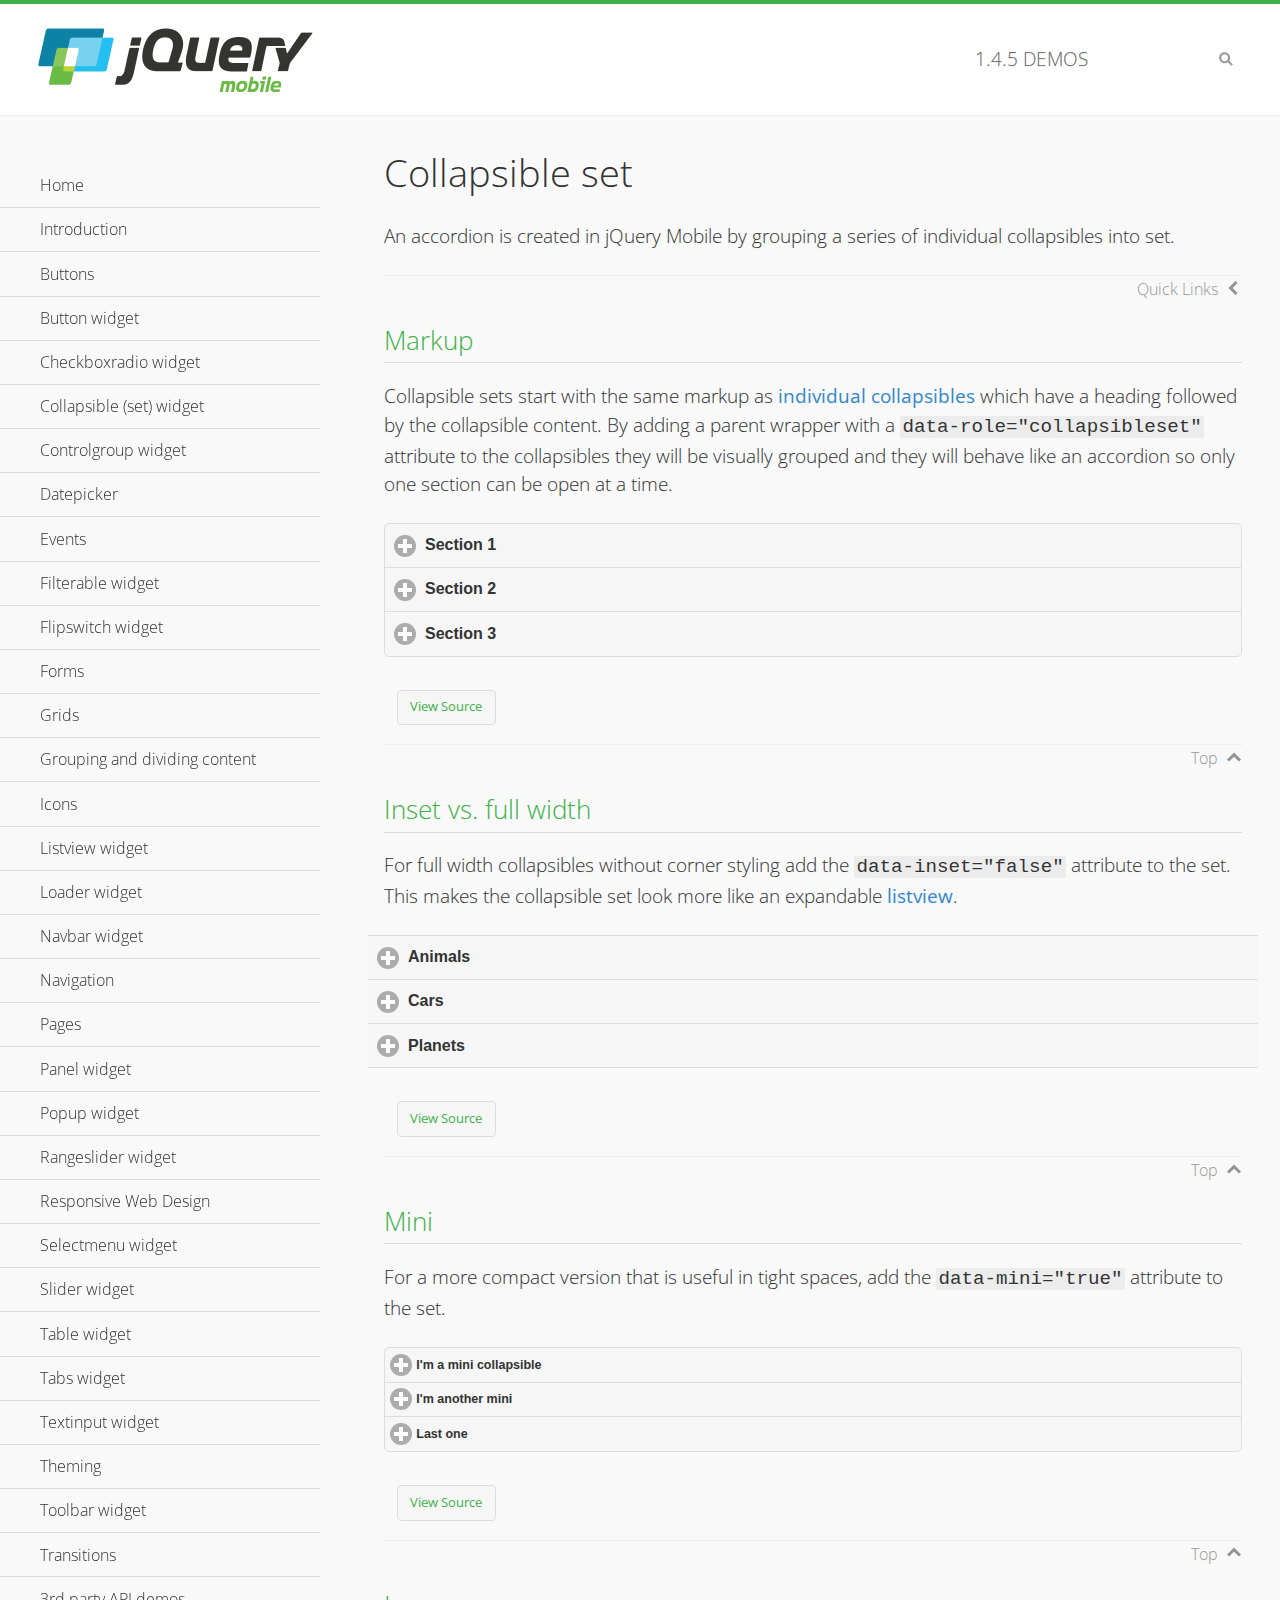
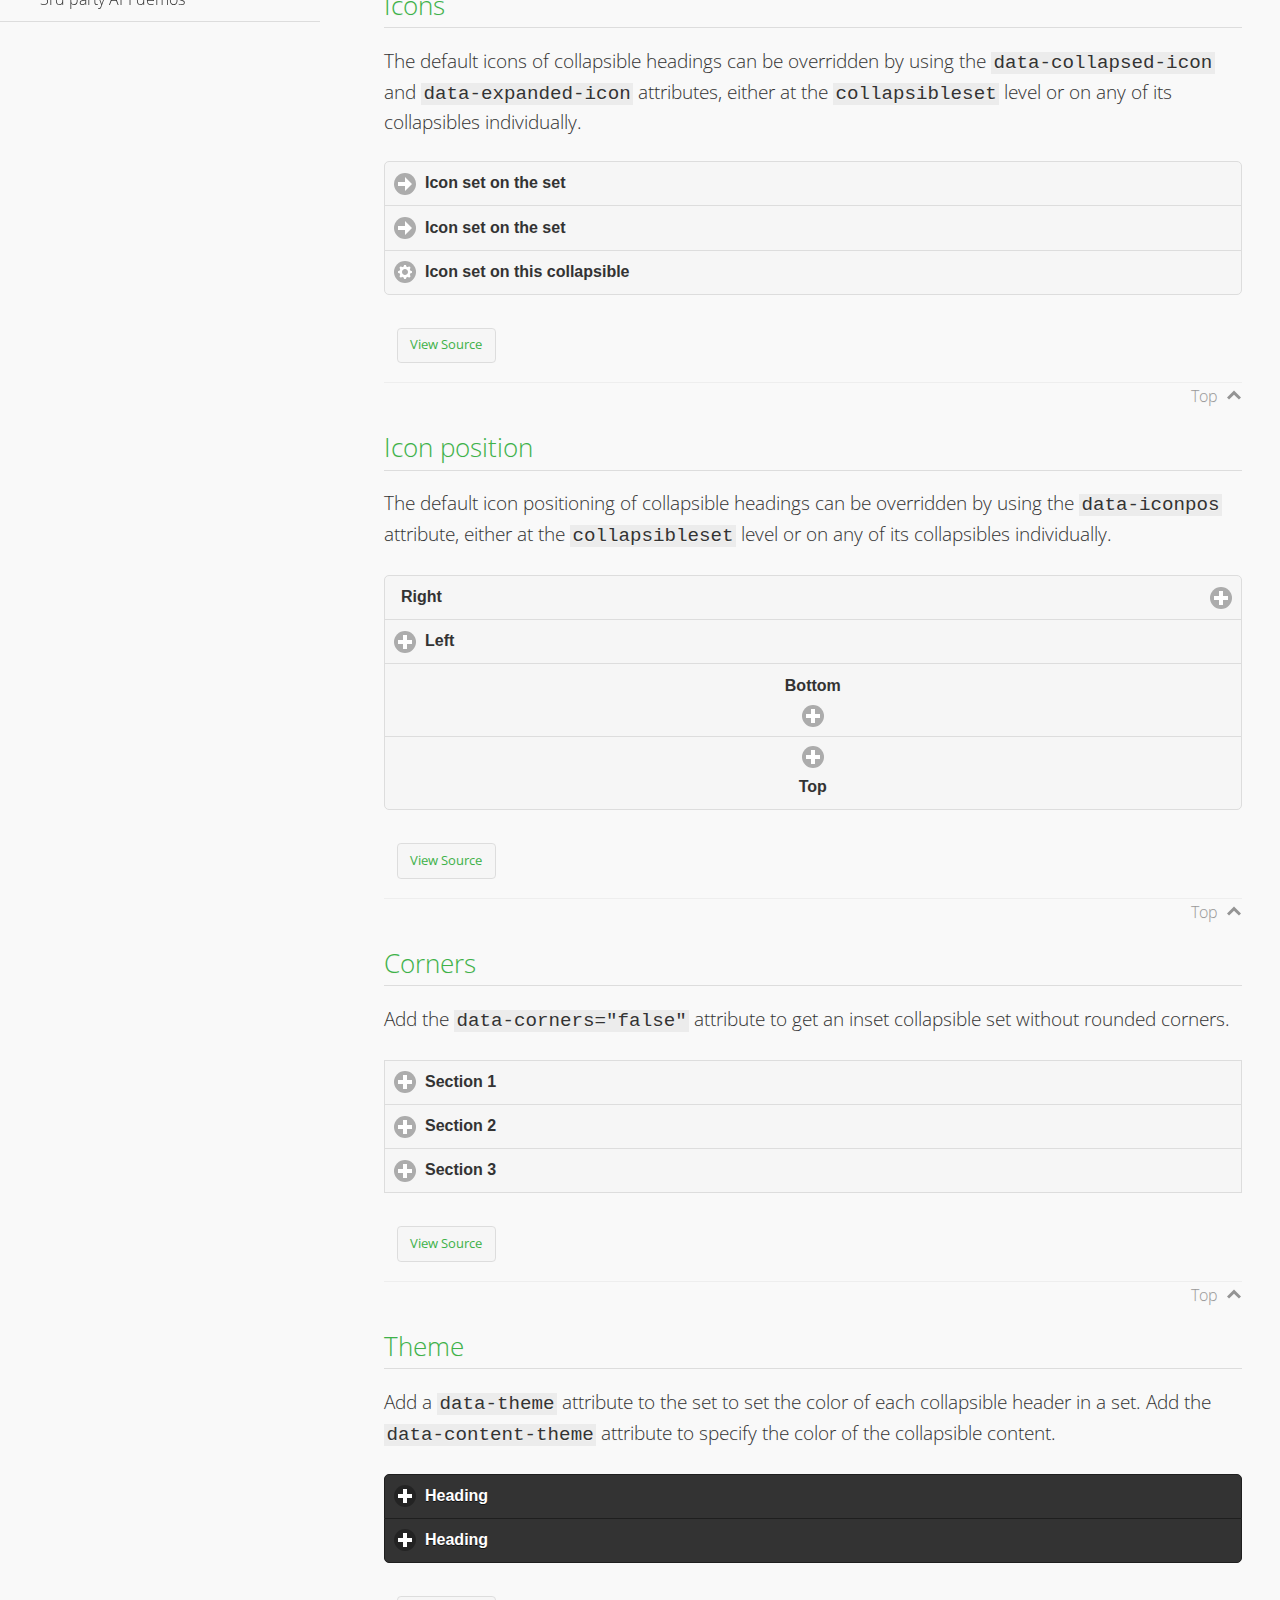
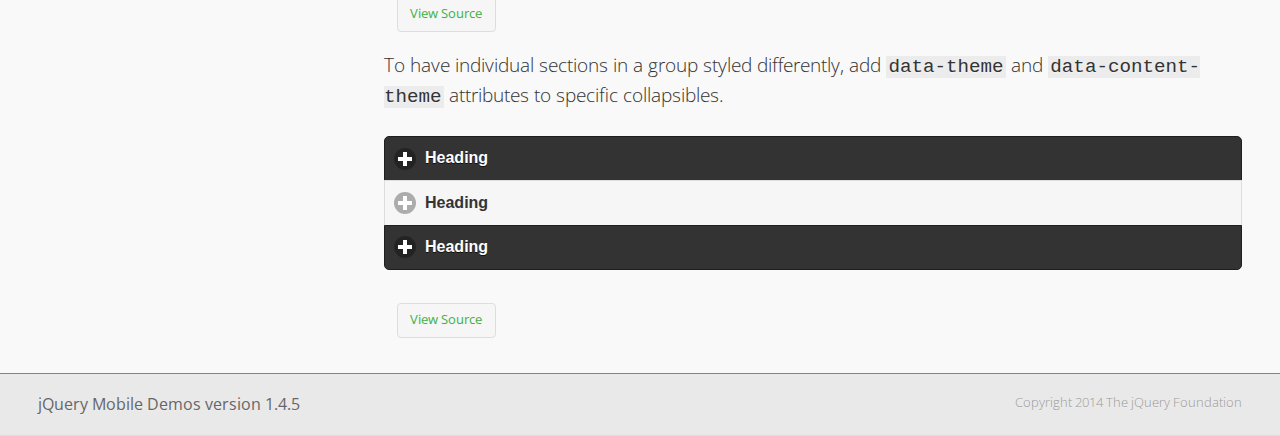
<file: js/jQueryMobile/demos/collapsibleset/index.html>
<!DOCTYPE html>
<html>
<head>
	<meta charset="utf-8">
	<meta name="viewport" content="width=device-width, initial-scale=1">
	<title>Collapsible set - jQuery Mobile Demos</title>
	<link rel="shortcut icon" href="../favicon.ico">
    <link rel="stylesheet" href="http://fonts.googleapis.com/css?family=Open+Sans:300,400,700">
	<link rel="stylesheet" href="../css/themes/default/jquery.mobile-1.4.5.min.css">
	<link rel="stylesheet" href="../_assets/css/jqm-demos.css">
	<script src="../js/jquery.js"></script>
	<script src="../_assets/js/index.js"></script>
	<script src="../js/jquery.mobile-1.4.5.min.js"></script>
</head>
<body>
<div data-role="page" class="jqm-demos" data-quicklinks="true">

	<div data-role="header" class="jqm-header">
		<h2><a href="../" title="jQuery Mobile Demos home"><img src="../_assets/img/jquery-logo.png" alt="jQuery Mobile"></a></h2>
		<p><span class="jqm-version"></span> Demos</p>
		<a href="#" class="jqm-navmenu-link ui-btn ui-btn-icon-notext ui-corner-all ui-icon-bars ui-nodisc-icon ui-alt-icon ui-btn-left">Menu</a>
		<a href="#" class="jqm-search-link ui-btn ui-btn-icon-notext ui-corner-all ui-icon-search ui-nodisc-icon ui-alt-icon ui-btn-right">Search</a>
	</div><!-- /header -->

	<div role="main" class="ui-content jqm-content">

		<h1>Collapsible set</h1>

		<p>An accordion is created in jQuery Mobile by grouping a series of individual collapsibles into set.</p>

		<h2>Markup</h2>

		<p>Collapsible sets start with the same markup as <a href="../collapsible/" data-ajax="false">individual collapsibles</a> which have a heading followed by the collapsible content. By adding a parent wrapper with a <code>data-role="collapsibleset"</code> attribute to the collapsibles they will be visually grouped and they will behave like an accordion so only one section can be open at a time.</p>

			<div data-demo-html="true">
				<div data-role="collapsibleset" data-theme="a" data-content-theme="a">
					<div data-role="collapsible">
						<h3>Section 1</h3>
					<p>I'm the collapsible content for section 1</p>
					</div>
					<div data-role="collapsible">
						<h3>Section 2</h3>
					<p>I'm the collapsible content for section 2</p>

					</div>
					<div data-role="collapsible">
						<h3>Section 3</h3>
					<p>I'm the collapsible content for section 3</p>
					</div>
				</div>
			</div><!--/demo-html -->

		<h2>Inset vs. full width</h2>

		<p>For full width collapsibles without corner styling add the <code>data-inset="false"</code> attribute to the set. This makes the collapsible set look more like an expandable <a href="../listview/">listview</a>.</p>

			<div data-demo-html="true">
				<div data-role="collapsibleset" data-inset="false">
					<div data-role="collapsible">
						<h3>Animals</h3>
						<ul data-role="listview" data-inset="false">
							<li>Cats</li>
							<li>Dogs</li>
							<li>Lizards</li>
							<li>Snakes</li>
						</ul>
					</div>
					<div data-role="collapsible">
						<h3>Cars</h3>
						<ul data-role="listview" data-inset="false">
							<li>Acura</li>
							<li>Audi</li>
							<li>BMW</li>
							<li>Cadillac</li>
						</ul>
					</div>
					<div data-role="collapsible">
						<h3>Planets</h3>
						<ul data-role="listview" data-inset="false">
							<li>Earth</li>
							<li>Jupiter</li>
							<li>Mars</li>
							<li>Mercury</li>
						</ul>
					</div>
				</div>
			</div><!--/demo-html -->

		<h2>Mini</h2>

		<p>For a more compact version that is useful in tight spaces, add the <code>data-mini="true"</code> attribute to the set. </p>

			<div data-demo-html="true">
				<div data-role="collapsibleset" data-theme="a" data-content-theme="a" data-mini="true">
					<div data-role="collapsible">
						<h3>I'm a mini collapsible</h3>
					<p>This is good for tight spaces.</p>
					</div>
					<div data-role="collapsible">
						<h3>I'm another mini</h3>
					<p>Here's some collapsible content.</p>

					</div>
					<div data-role="collapsible">
						<h3>Last one</h3>
					<p>Final bit of collapsible content.</p>
					</div>
				</div>
			</div><!--/demo-html -->

		<h2>Icons</h2>

		<p>The default icons of collapsible headings can be overridden by using the <code>data-collapsed-icon</code> and <code>data-expanded-icon</code> attributes, either at the <code>collapsibleset</code> level or on any of its collapsibles individually.</p>

			<div data-demo-html="true">
				<div data-role="collapsibleset" data-theme="a" data-content-theme="a" data-collapsed-icon="arrow-r" data-expanded-icon="arrow-d">
					<div data-role="collapsible">
						<h3>Icon set on the set</h3>
					<p>Specify the open and close icons on the set to apply it to all the collapsibles within.</p>
					</div>
					<div data-role="collapsible">
						<h3>Icon set on the set</h3>
					<p>This collapsible also gets the icon from the set.</p>
					</div>
					<div data-role="collapsible" data-collapsed-icon="gear" data-expanded-icon="delete">
						<h3>Icon set on this collapsible</h3>
					<p>The icons here are applied to this collapsible specifically, thus overriding the set icons.</p>
					</div>
				</div>
			</div><!--/demo-html -->

		<h2>Icon position</h2>

		<p>The default icon positioning of collapsible headings can be overridden by using the <code>data-iconpos</code> attribute, either at the <code>collapsibleset</code> level or on any of its collapsibles individually.</p>

			<div data-demo-html="true">
				<div data-role="collapsibleset" data-theme="a" data-content-theme="a" data-iconpos="right">
					<div data-role="collapsible">
						<h3>Right</h3>
					<p>Inherits icon positioning from <code>data-iconpos="right"</code> attribute on set.</p>
					</div>
					<div data-role="collapsible" data-iconpos="left">
						<h3>Left</h3>
					<p>Set via <code>data-iconpos="left"</code> attribute on the collapsible</p>
					</div>
					<div data-role="collapsible" data-iconpos="bottom">
						<h3>Bottom</h3>
					<p>Set via <code>data-iconpos="bottom"</code> attribute on the collapsible</p>
					</div>
					<div data-role="collapsible" data-iconpos="top">
						<h3>Top</h3>
					<p>Set via <code>data-iconpos="top"</code> attribute on the collapsible</p>
					</div>
				</div>
			</div><!--/demo-html -->

		<h2>Corners</h2>
		<p>Add the <code>data-corners="false"</code> attribute to get an inset collapsible set without rounded corners.</p>

			<div data-demo-html="true">
				<div data-role="collapsibleset" data-corners="false" data-theme="a" data-content-theme="a">
					<div data-role="collapsible">
						<h3>Section 1</h3>
					<p>Collapsible content</p>
					</div>
					<div data-role="collapsible">
						<h3>Section 2</h3>
					<p>Collapsible content</p>

					</div>
					<div data-role="collapsible">
						<h3>Section 3</h3>
					<p>Collapsible content</p>
					</div>
				</div>
			</div><!--/demo-html -->

		<h2>Theme</h2>

		<p>Add a <code>data-theme</code> attribute to the set to set the color of each collapsible header in a set. Add the <code>data-content-theme</code> attribute to specify the color of the collapsible content. </p>

			<div data-demo-html="true">
				<div data-role="collapsibleset" data-theme="b" data-content-theme="b">
					<div data-role="collapsible">
						<h3>Heading</h3>
						<p>Content</p>
					</div>
					<div data-role="collapsible">
						<h3>Heading</h3>
						<p>Content</p>
					</div>
				</div>
			</div><!--/demo-html -->

		<p>To have individual sections in a group styled differently, add <code>data-theme</code> and <code>data-content-theme</code> attributes to specific collapsibles.</p>

			<div data-demo-html="true">
				<div data-role="collapsibleset" data-theme="b" data-content-theme="b">
					<div data-role="collapsible">
						<h3>Heading</h3>
						<p>Content</p>
					</div>
					<div data-role="collapsible" data-theme="a" data-content-theme="a">
						<h3>Heading</h3>
						<p>Content</p>
					</div>
					<div data-role="collapsible">
						<h3>Heading</h3>
						<p>Content</p>
					</div>
				</div>
		</div><!--/demo-html -->

	</div><!-- /content -->
	    <div data-role="panel" class="jqm-navmenu-panel" data-position="left" data-display="overlay" data-theme="a">
	    	<ul class="jqm-list ui-alt-icon ui-nodisc-icon">
<li data-filtertext="demos homepage" data-icon="home"><a href=".././">Home</a></li>
<li data-filtertext="introduction overview getting started"><a href="../intro/" data-ajax="false">Introduction</a></li>
<li data-filtertext="buttons button markup buttonmarkup method anchor link button element"><a href="../button-markup/" data-ajax="false">Buttons</a></li>
<li data-filtertext="form button widget input button submit reset"><a href="../button/" data-ajax="false">Button widget</a></li>
<li data-role="collapsible" data-enhanced="true" data-collapsed-icon="carat-d" data-expanded-icon="carat-u" data-iconpos="right" data-inset="false" class="ui-collapsible ui-collapsible-themed-content ui-collapsible-collapsed">
	<h3 class="ui-collapsible-heading ui-collapsible-heading-collapsed">
		<a href="#" class="ui-collapsible-heading-toggle ui-btn ui-btn-icon-right ui-btn-inherit ui-icon-carat-d">
		    Checkboxradio widget<span class="ui-collapsible-heading-status"> click to expand contents</span>
		</a>
	</h3>
	<div class="ui-collapsible-content ui-body-inherit ui-collapsible-content-collapsed" aria-hidden="true">
		<ul>
			<li data-filtertext="form checkboxradio widget checkbox input checkboxes controlgroups"><a href="../checkboxradio-checkbox/" data-ajax="false">Checkboxes</a></li>
			<li data-filtertext="form checkboxradio widget radio input radio buttons controlgroups"><a href="../checkboxradio-radio/" data-ajax="false">Radio buttons</a></li>
		</ul>
	</div>
</li>
<li data-role="collapsible" data-enhanced="true" data-collapsed-icon="carat-d" data-expanded-icon="carat-u" data-iconpos="right" data-inset="false" class="ui-collapsible ui-collapsible-themed-content ui-collapsible-collapsed">
	<h3 class="ui-collapsible-heading ui-collapsible-heading-collapsed">
		<a href="#" class="ui-collapsible-heading-toggle ui-btn ui-btn-icon-right ui-btn-inherit ui-icon-carat-d">
			Collapsible (set) widget<span class="ui-collapsible-heading-status"> click to expand contents</span>
		</a>
	</h3>
	<div class="ui-collapsible-content ui-body-inherit ui-collapsible-content-collapsed" aria-hidden="true">
		<ul>
			<li data-filtertext="collapsibles content formatting"><a href="../collapsible/" data-ajax="false">Collapsible</a></li>
			<li data-filtertext="dynamic collapsible set accordion append expand"><a href="../collapsible-dynamic/" data-ajax="false">Dynamic collapsibles</a></li>
			<li data-filtertext="accordions collapsible set widget content formatting grouped collapsibles"><a href="../collapsibleset/" data-ajax="false">Collapsible set</a></li>
		</ul>
	</div>
</li>
<li data-role="collapsible" data-enhanced="true" data-collapsed-icon="carat-d" data-expanded-icon="carat-u" data-iconpos="right" data-inset="false" class="ui-collapsible ui-collapsible-themed-content ui-collapsible-collapsed">
	<h3 class="ui-collapsible-heading ui-collapsible-heading-collapsed">
		<a href="#" class="ui-collapsible-heading-toggle ui-btn ui-btn-icon-right ui-btn-inherit ui-icon-carat-d">
			Controlgroup widget<span class="ui-collapsible-heading-status"> click to expand contents</span>
		</a>
	</h3>
	<div class="ui-collapsible-content ui-body-inherit ui-collapsible-content-collapsed" aria-hidden="true">
		<ul>
			<li data-filtertext="controlgroups selectmenu checkboxradio input grouped buttons horizontal vertical"><a href="../controlgroup/" data-ajax="false">Controlgroup</a></li>
			<li data-filtertext="dynamic controlgroup dynamically add buttons"><a href="../controlgroup-dynamic/" data-ajax="false">Dynamic controlgroups</a></li>
		</ul>
	</div>
</li>
<li data-filtertext="form datepicker widget date input"><a href="../datepicker/" data-ajax="false">Datepicker</a></li>
<li data-role="collapsible" data-enhanced="true" data-collapsed-icon="carat-d" data-expanded-icon="carat-u" data-iconpos="right" data-inset="false" class="ui-collapsible ui-collapsible-themed-content ui-collapsible-collapsed">
	<h3 class="ui-collapsible-heading ui-collapsible-heading-collapsed">
		<a href="#" class="ui-collapsible-heading-toggle ui-btn ui-btn-icon-right ui-btn-inherit ui-icon-carat-d">
			Events<span class="ui-collapsible-heading-status"> click to expand contents</span>
		</a>
	</h3>
	<div class="ui-collapsible-content ui-body-inherit ui-collapsible-content-collapsed" aria-hidden="true">
		<ul>
			<li data-filtertext="swipe to delete list items listviews swipe events"><a href="../swipe-list/" data-ajax="false">Swipe list items</a></li>
			<li data-filtertext="swipe to navigate swipe page navigation swipe events"><a href="../swipe-page/" data-ajax="false">Swipe page navigation</a></li>
		</ul>
	</div>
</li>
<li data-filtertext="filterable filter elements sorting searching listview table"><a href="../filterable/" data-ajax="false">Filterable widget</a></li>
<li data-filtertext="form flipswitch widget flip toggle switch binary select checkbox input"><a href="../flipswitch/" data-ajax="false">Flipswitch widget</a></li>
<li data-role="collapsible" data-enhanced="true" data-collapsed-icon="carat-d" data-expanded-icon="carat-u" data-iconpos="right" data-inset="false" class="ui-collapsible ui-collapsible-themed-content ui-collapsible-collapsed">
	<h3 class="ui-collapsible-heading ui-collapsible-heading-collapsed">
		<a href="#" class="ui-collapsible-heading-toggle ui-btn ui-btn-icon-right ui-btn-inherit ui-icon-carat-d">
			Forms<span class="ui-collapsible-heading-status"> click to expand contents</span>
		</a>
	</h3>
	<div class="ui-collapsible-content ui-body-inherit ui-collapsible-content-collapsed" aria-hidden="true">
		<ul>
			<li data-filtertext="forms text checkbox radio range button submit reset inputs selects textarea slider flipswitch label form elements"><a href="../forms/" data-ajax="false">Forms</a></li>
			<li data-filtertext="form hide labels hidden accessible ui-hidden-accessible forms"><a href="../forms-label-hidden-accessible/" data-ajax="false">Hide labels</a></li>
			<li data-filtertext="form field containers fieldcontain ui-field-contain forms"><a href="../forms-field-contain/" data-ajax="false">Field containers</a></li>
			<li data-filtertext="forms disabled form elements"><a href="../forms-disabled/" data-ajax="false">Forms disabled</a></li>
			<li data-filtertext="forms gallery examples overview forms text checkbox radio range button submit reset inputs selects textarea slider flipswitch label form elements"><a href="../forms-gallery/" data-ajax="false">Forms gallery</a></li>
		</ul>
	</div>
</li>
<li data-role="collapsible" data-enhanced="true" data-collapsed-icon="carat-d" data-expanded-icon="carat-u" data-iconpos="right" data-inset="false" class="ui-collapsible ui-collapsible-themed-content ui-collapsible-collapsed">
	<h3 class="ui-collapsible-heading ui-collapsible-heading-collapsed">
		<a href="#" class="ui-collapsible-heading-toggle ui-btn ui-btn-icon-right ui-btn-inherit ui-icon-carat-d">
			Grids<span class="ui-collapsible-heading-status"> click to expand contents</span>
		</a>
	</h3>
	<div class="ui-collapsible-content ui-body-inherit ui-collapsible-content-collapsed" aria-hidden="true">
		<ul>
			<li data-filtertext="grids columns blocks content formatting rwd responsive css framework"><a href="../grids/" data-ajax="false">Grids</a></li>
			<li data-filtertext="buttons in grids css framework"><a href="../grids-buttons/" data-ajax="false">Buttons in grids</a></li>
			<li data-filtertext="custom responsive grids rwd css framework"><a href="../grids-custom-responsive/" data-ajax="false">Custom responsive grids</a></li>
		</ul>
	</div>
</li>
<li data-filtertext="blocks content formatting sections heading"><a href="../body-bar-classes/" data-ajax="false">Grouping and dividing content</a></li>
<li data-role="collapsible" data-enhanced="true" data-collapsed-icon="carat-d" data-expanded-icon="carat-u" data-iconpos="right" data-inset="false" class="ui-collapsible ui-collapsible-themed-content ui-collapsible-collapsed">
	<h3 class="ui-collapsible-heading ui-collapsible-heading-collapsed">
		<a href="#" class="ui-collapsible-heading-toggle ui-btn ui-btn-icon-right ui-btn-inherit ui-icon-carat-d">
			Icons<span class="ui-collapsible-heading-status"> click to expand contents</span>
		</a>
	</h3>
	<div class="ui-collapsible-content ui-body-inherit ui-collapsible-content-collapsed" aria-hidden="true">
		<ul>
			<li data-filtertext="button icons svg disc alt custom icon position"><a href="../icons/" data-ajax="false">Icons</a></li>
			<li data-filtertext=""><a href="../icons-grunticon/" data-ajax="false">Grunticon loader</a></li>
		</ul>
	</div>
</li>
<li data-role="collapsible" data-enhanced="true" data-collapsed-icon="carat-d" data-expanded-icon="carat-u" data-iconpos="right" data-inset="false" class="ui-collapsible ui-collapsible-themed-content ui-collapsible-collapsed">
	<h3 class="ui-collapsible-heading ui-collapsible-heading-collapsed">
		<a href="#" class="ui-collapsible-heading-toggle ui-btn ui-btn-icon-right ui-btn-inherit ui-icon-carat-d">
			Listview widget<span class="ui-collapsible-heading-status"> click to expand contents</span>
		</a>
	</h3>
	<div class="ui-collapsible-content ui-body-inherit ui-collapsible-content-collapsed" aria-hidden="true">
		<ul>
			<li data-filtertext="listview widget thumbnails icons nested split button collapsible ul ol"><a href="../listview/" data-ajax="false">Listview</a></li>
			<li data-filtertext="autocomplete filterable reveal listview filtertextbeforefilter placeholder"><a href="../listview-autocomplete/" data-ajax="false">Listview autocomplete</a></li>
			<li data-filtertext="autocomplete filterable reveal listview remote data filtertextbeforefilter placeholder"><a href="../listview-autocomplete-remote/" data-ajax="false">Listview autocomplete remote data</a></li>
			<li data-filtertext="autodividers anchor jump scroll linkbars listview lists ul ol"><a href="../listview-autodividers-linkbar/" data-ajax="false">Listview autodividers linkbar</a></li>
			<li data-filtertext="listview autodividers selector autodividersselector lists ul ol"><a href="../listview-autodividers-selector/" data-ajax="false">Listview autodividers selector</a></li>
			<li data-filtertext="listview nested list items"><a href="../listview-nested-lists/" data-ajax="false">Nested Listviews</a></li>
			<li data-filtertext="listview collapsible list items flat"><a href="../listview-collapsible-item-flat/" data-ajax="false">Listview collapsible list items (flat)</a></li>
			<li data-filtertext="listview collapsible list indented"><a href="../listview-collapsible-item-indented/" data-ajax="false">Listview collapsible list items (indented)</a></li>
			<li data-filtertext="grid listview responsive grids responsive listviews lists ul"><a href="../listview-grid/" data-ajax="false">Listview responsive grid</a></li>
		</ul>
	</div>
</li>
<li data-filtertext="loader widget page loading navigation overlay spinner"><a href="../loader/" data-ajax="false">Loader widget</a></li>
<li data-filtertext="navbar widget navmenu toolbars header footer"><a href="../navbar/" data-ajax="false">Navbar widget</a></li>
<li data-role="collapsible" data-enhanced="true" data-collapsed-icon="carat-d" data-expanded-icon="carat-u" data-iconpos="right" data-inset="false" class="ui-collapsible ui-collapsible-themed-content ui-collapsible-collapsed">
	<h3 class="ui-collapsible-heading ui-collapsible-heading-collapsed">
		<a href="#" class="ui-collapsible-heading-toggle ui-btn ui-btn-icon-right ui-btn-inherit ui-icon-carat-d">
			Navigation<span class="ui-collapsible-heading-status"> click to expand contents</span>
		</a>
	</h3>
	<div class="ui-collapsible-content ui-body-inherit ui-collapsible-content-collapsed" aria-hidden="true">
		<ul>
			<li data-filtertext="ajax navigation navigate widget history event method"><a href="../navigation/" data-ajax="false">Navigation</a></li>
			<li data-filtertext="linking pages page links navigation ajax prefetch cache"><a href="../navigation-linking-pages/" data-ajax="false">Linking pages</a></li>
			<!-- <li data-filtertext="php redirect server redirection server-side navigation"><a href="../navigation-php-redirect/" data-ajax="false">PHP redirect demo</a></li>-->
			<li data-filtertext="navigation redirection hash query"><a href="../navigation-hash-processing/" data-ajax="false">Hash processing demo</a></li>
			<li data-filtertext="navigation redirection hash query"><a href="../page-events/" data-ajax="false">Page Navigation Events</a></li>
		</ul>
	</div>
</li>
<li data-role="collapsible" data-enhanced="true" data-collapsed-icon="carat-d" data-expanded-icon="carat-u" data-iconpos="right" data-inset="false" class="ui-collapsible ui-collapsible-themed-content ui-collapsible-collapsed">
	<h3 class="ui-collapsible-heading ui-collapsible-heading-collapsed">
		<a href="#" class="ui-collapsible-heading-toggle ui-btn ui-btn-icon-right ui-btn-inherit ui-icon-carat-d">
			Pages<span class="ui-collapsible-heading-status"> click to expand contents</span>
		</a>
	</h3>
	<div class="ui-collapsible-content ui-body-inherit ui-collapsible-content-collapsed" aria-hidden="true">
		<ul>
			<li data-filtertext="pages page widget ajax navigation"><a href="../pages/" data-ajax="false">Pages</a></li>
			<li data-filtertext="single page"><a href="../pages-single-page/" data-ajax="false">Single page</a></li>
			<li data-filtertext="multipage multi-page page"><a href="../pages-multi-page/" data-ajax="false">Multi-page template</a></li>
			<li data-filtertext="dialog page widget modal popup"><a href="../pages-dialog/" data-ajax="false">Dialog page</a></li>
		</ul>
	</div>
</li>
<li data-role="collapsible" data-enhanced="true" data-collapsed-icon="carat-d" data-expanded-icon="carat-u" data-iconpos="right" data-inset="false" class="ui-collapsible ui-collapsible-themed-content ui-collapsible-collapsed">
	<h3 class="ui-collapsible-heading ui-collapsible-heading-collapsed">
		<a href="#" class="ui-collapsible-heading-toggle ui-btn ui-btn-icon-right ui-btn-inherit ui-icon-carat-d">
			Panel widget<span class="ui-collapsible-heading-status"> click to expand contents</span>
		</a>
	</h3>
	<div class="ui-collapsible-content ui-body-inherit ui-collapsible-content-collapsed" aria-hidden="true">
		<ul>
			<li data-filtertext="panel widget sliding panels reveal push overlay responsive"><a href="../panel/" data-ajax="false">Panel</a></li>
			<li data-filtertext=""><a href="../panel-external/" data-ajax="false">External panels</a></li>
			<li data-filtertext="panel "><a href="../panel-fixed/" data-ajax="false">Fixed panels</a></li>
			<li data-filtertext="panel slide panels sliding panels shadow rwd responsive breakpoint"><a href="../panel-responsive/" data-ajax="false">Panels responsive</a></li>
			<li data-filtertext="panel custom style custom panel width reveal shadow listview panel styling page background wrapper"><a href="../panel-styling/" data-ajax="false">Custom panel style</a></li>
			<li data-filtertext="panel open on swipe"><a href="../panel-swipe-open/" data-ajax="false">Panel open on swipe</a></li>
			<li data-filtertext="panels outside page internal external toolbars"><a href="../panel-external-internal/" data-ajax="false">Panel external and internal</a></li>
		</ul>
	</div>
</li>
<li data-role="collapsible" data-enhanced="true" data-collapsed-icon="carat-d" data-expanded-icon="carat-u" data-iconpos="right" data-inset="false" class="ui-collapsible ui-collapsible-themed-content ui-collapsible-collapsed">
	<h3 class="ui-collapsible-heading ui-collapsible-heading-collapsed">
		<a href="#" class="ui-collapsible-heading-toggle ui-btn ui-btn-icon-right ui-btn-inherit ui-icon-carat-d">
			Popup widget<span class="ui-collapsible-heading-status"> click to expand contents</span>
		</a>
	</h3>
	<div class="ui-collapsible-content ui-body-inherit ui-collapsible-content-collapsed" aria-hidden="true">
		<ul>
			<li data-filtertext="popup widget popups dialog modal transition tooltip lightbox form overlay screen flip pop fade transition"><a href="../popup/" data-ajax="false">Popup</a></li>
			<li data-filtertext="popup alignment position"><a href="../popup-alignment/" data-ajax="false">Popup alignment</a></li>
			<li data-filtertext="popup arrow size popups popover"><a href="../popup-arrow-size/" data-ajax="false">Popup arrow size</a></li>
			<li data-filtertext="dynamic popups popup images lightbox"><a href="../popup-dynamic/" data-ajax="false">Dynamic popups</a></li>
			<li data-filtertext="popups with iframes scaling"><a href="../popup-iframe/" data-ajax="false">Popups with iframes</a></li>
			<li data-filtertext="popup image scaling"><a href="../popup-image-scaling/" data-ajax="false">Popup image scaling</a></li>
			<li data-filtertext="external popup outside multi-page"><a href="../popup-outside-multipage/" data-ajax="false">Popup outside multi-page</a></li>
		</ul>
	</div>
</li>
<li data-filtertext="form rangeslider widget dual sliders dual handle sliders range input"><a href="../rangeslider/" data-ajax="false">Rangeslider widget</a></li>
<li data-filtertext="responsive web design rwd adaptive progressive enhancement PE accessible mobile breakpoints media query media queries"><a href="../rwd/" data-ajax="false">Responsive Web Design</a></li>
<li data-role="collapsible" data-enhanced="true" data-collapsed-icon="carat-d" data-expanded-icon="carat-u" data-iconpos="right" data-inset="false" class="ui-collapsible ui-collapsible-themed-content ui-collapsible-collapsed">
	<h3 class="ui-collapsible-heading ui-collapsible-heading-collapsed">
		<a href="#" class="ui-collapsible-heading-toggle ui-btn ui-btn-icon-right ui-btn-inherit ui-icon-carat-d">
			Selectmenu widget<span class="ui-collapsible-heading-status"> click to expand contents</span>
		</a>
	</h3>
	<div class="ui-collapsible-content ui-body-inherit ui-collapsible-content-collapsed" aria-hidden="true">
		<ul>
			<li data-filtertext="form selectmenu widget select input custom select menu selects"><a href="../selectmenu/" data-ajax="false">Selectmenu</a></li>
			<li data-filtertext="form custom select menu selectmenu widget custom menu option optgroup multiple selects"><a href="../selectmenu-custom/" data-ajax="false">Custom select menu</a></li>
			<li data-filtertext="filterable select filter popup dialog"><a href="../selectmenu-custom-filter/" data-ajax="false">Custom select menu with filter</a></li>
		</ul>
	</div>
</li>
<li data-role="collapsible" data-enhanced="true" data-collapsed-icon="carat-d" data-expanded-icon="carat-u" data-iconpos="right" data-inset="false" class="ui-collapsible ui-collapsible-themed-content ui-collapsible-collapsed">
	<h3 class="ui-collapsible-heading ui-collapsible-heading-collapsed">
		<a href="#" class="ui-collapsible-heading-toggle ui-btn ui-btn-icon-right ui-btn-inherit ui-icon-carat-d">
			Slider widget<span class="ui-collapsible-heading-status"> click to expand contents</span>
		</a>
	</h3>
	<div class="ui-collapsible-content ui-body-inherit ui-collapsible-content-collapsed" aria-hidden="true">
		<ul>
			<li data-filtertext="form slider widget range input single sliders"><a href="../slider/" data-ajax="false">Slider</a></li>
			<li data-filtertext="form slider widget flipswitch slider binary select flip toggle switch"><a href="../slider-flipswitch/" data-ajax="false">Slider flip toggle switch</a></li>
			<li data-filtertext="form slider tooltip handle value input range sliders"><a href="../slider-tooltip/" data-ajax="false">Slider tooltip</a></li>
		</ul>
	</div>
</li>
<li data-role="collapsible" data-enhanced="true" data-collapsed-icon="carat-d" data-expanded-icon="carat-u" data-iconpos="right" data-inset="false" class="ui-collapsible ui-collapsible-themed-content ui-collapsible-collapsed">
	<h3 class="ui-collapsible-heading ui-collapsible-heading-collapsed">
		<a href="#" class="ui-collapsible-heading-toggle ui-btn ui-btn-icon-right ui-btn-inherit ui-icon-carat-d">
			Table widget<span class="ui-collapsible-heading-status"> click to expand contents</span>
		</a>
	</h3>
	<div class="ui-collapsible-content ui-body-inherit ui-collapsible-content-collapsed" aria-hidden="true">
		<ul>
			<li data-filtertext="table widget reflow column toggle th td responsive tables rwd hide show tabular"><a href="../table-column-toggle/" data-ajax="false">Table Column Toggle</a></li>
			<li data-filtertext="table column toggle phone comparison demo"><a href="../table-column-toggle-example/" data-ajax="false">Table Column Toggle demo</a></li>
			<li data-filtertext="responsive tables table column toggle heading groups rwd breakpoint"><a href="../table-column-toggle-heading-groups/" data-ajax="false">Table Column Toggle heading groups</a></li>
			<li data-filtertext="responsive tables table column toggle hide rwd breakpoint customization options"><a href="../table-column-toggle-options/" data-ajax="false">Table Column Toggle options</a></li>
			<li data-filtertext="table reflow th td responsive rwd columns tabular"><a href="../table-reflow/" data-ajax="false">Table Reflow</a></li>
			<li data-filtertext="responsive tables table reflow heading groups rwd breakpoint"><a href="../table-reflow-heading-groups/" data-ajax="false">Table Reflow heading groups</a></li>
			<li data-filtertext="responsive tables table reflow stripes strokes table style"><a href="../table-reflow-stripes-strokes/" data-ajax="false">Table Reflow stripes and strokes</a></li>
			<li data-filtertext="responsive tables table reflow stack custom styles"><a href="../table-reflow-styling/" data-ajax="false">Table Reflow custom styles</a></li>
		</ul>
	</div>
</li>
<li data-filtertext="ui tabs widget"><a href="../tabs/" data-ajax="false">Tabs widget</a></li>
<li data-filtertext="form textinput widget text input textarea number date time tel email file color password"><a href="../textinput/" data-ajax="false">Textinput widget</a></li>
<li data-role="collapsible" data-enhanced="true" data-collapsed-icon="carat-d" data-expanded-icon="carat-u" data-iconpos="right" data-inset="false" class="ui-collapsible ui-collapsible-themed-content ui-collapsible-collapsed">
	<h3 class="ui-collapsible-heading ui-collapsible-heading-collapsed">
		<a href="#" class="ui-collapsible-heading-toggle ui-btn ui-btn-icon-right ui-btn-inherit ui-icon-carat-d">
			Theming<span class="ui-collapsible-heading-status"> click to expand contents</span>
		</a>
	</h3>
	<div class="ui-collapsible-content ui-body-inherit ui-collapsible-content-collapsed" aria-hidden="true">
		<ul>
			<li data-filtertext="default theme swatches theming style css"><a href="../theme-default/" data-ajax="false">Default theme</a></li>
			<li data-filtertext="classic theme old theme swatches theming style css"><a href="../theme-classic/" data-ajax="false">Classic theme</a></li>
		</ul>
	</div>
</li>
<li data-role="collapsible" data-enhanced="true" data-collapsed-icon="carat-d" data-expanded-icon="carat-u" data-iconpos="right" data-inset="false" class="ui-collapsible ui-collapsible-themed-content ui-collapsible-collapsed">
	<h3 class="ui-collapsible-heading ui-collapsible-heading-collapsed">
		<a href="#" class="ui-collapsible-heading-toggle ui-btn ui-btn-icon-right ui-btn-inherit ui-icon-carat-d">
			Toolbar widget<span class="ui-collapsible-heading-status"> click to expand contents</span>
		</a>
	</h3>
	<div class="ui-collapsible-content ui-body-inherit ui-collapsible-content-collapsed" aria-hidden="true">
		<ul>
			<li data-filtertext="toolbar widget header footer toolbars fixed fullscreen external sections"><a href="../toolbar/" data-ajax="false">Toolbar</a></li>
			<li data-filtertext="dynamic toolbars dynamically add toolbar header footer"><a href="../toolbar-dynamic/" data-ajax="false">Dynamic toolbars</a></li>
			<li data-filtertext="external toolbars header footer"><a href="../toolbar-external/" data-ajax="false">External toolbars</a></li>
			<li data-filtertext="fixed toolbars header footer"><a href="../toolbar-fixed/" data-ajax="false">Fixed toolbars</a></li>
			<li data-filtertext="fixed fullscreen toolbars header footer"><a href="../toolbar-fixed-fullscreen/" data-ajax="false">Fullscreen toolbars</a></li>
			<li data-filtertext="external fixed toolbars header footer"><a href="../toolbar-fixed-external/" data-ajax="false">Fixed external toolbars</a></li>
			<li data-filtertext="external persistent toolbars header footer navbar navmenu"><a href="../toolbar-fixed-persistent/" data-ajax="false">Persistent toolbars</a></li>
			<li data-filtertext="external ajax optimized toolbars persistent toolbars header footer navbar"><a href="../toolbar-fixed-persistent-optimized/" data-ajax="false">Ajax optimized toolbars</a></li>
			<li data-filtertext="form in toolbars header footer"><a href="../toolbar-fixed-forms/" data-ajax="false">Form in toolbar</a></li>
		</ul>
	</div>
</li>
<li data-filtertext="page transitions animated pages popup navigation flip slide fade pop"><a href="../transitions/" data-ajax="false">Transitions</a></li>
<li data-role="collapsible" data-enhanced="true" data-collapsed-icon="carat-d" data-expanded-icon="carat-u" data-iconpos="right" data-inset="false" class="ui-collapsible ui-collapsible-themed-content ui-collapsible-collapsed">
	<h3 class="ui-collapsible-heading ui-collapsible-heading-collapsed">
		<a href="#" class="ui-collapsible-heading-toggle ui-btn ui-btn-icon-right ui-btn-inherit ui-icon-carat-d">
			3rd party API demos<span class="ui-collapsible-heading-status"> click to expand contents</span>
		</a>
	</h3>
	<div class="ui-collapsible-content ui-body-inherit ui-collapsible-content-collapsed" aria-hidden="true">
		<ul>
			<li data-filtertext="backbone requirejs navigation router"><a href="../backbone-requirejs/" data-ajax="false">Backbone RequireJS</a></li>
			<li data-filtertext="google maps geolocation demo"><a href="../map-geolocation/" data-ajax="false">Google Maps geolocation</a></li>
			<li data-filtertext="google maps hybrid"><a href="../map-list-toggle/" data-ajax="false">Google Maps list toggle</a></li>
		</ul>
	</div>
</li>



		     </ul>
		</div><!-- /panel -->


	<div data-role="footer" data-position="fixed" data-tap-toggle="false" class="jqm-footer">
		<p>jQuery Mobile Demos version <span class="jqm-version"></span></p>
		<p>Copyright 2014 The jQuery Foundation</p>
	</div><!-- /footer -->
	<!-- TODO: This should become an external panel so we can add input to markup (unique ID) -->
    <div data-role="panel" class="jqm-search-panel" data-position="right" data-display="overlay" data-theme="a">
		<div class="jqm-search">
			<ul class="jqm-list" data-filter-placeholder="Search demos..." data-filter-reveal="true">
<li data-filtertext="demos homepage" data-icon="home"><a href=".././">Home</a></li>
<li data-filtertext="introduction overview getting started"><a href="../intro/" data-ajax="false">Introduction</a></li>
<li data-filtertext="buttons button markup buttonmarkup method anchor link button element"><a href="../button-markup/" data-ajax="false">Buttons</a></li>
<li data-filtertext="form button widget input button submit reset"><a href="../button/" data-ajax="false">Button widget</a></li>
<li data-role="collapsible" data-enhanced="true" data-collapsed-icon="carat-d" data-expanded-icon="carat-u" data-iconpos="right" data-inset="false" class="ui-collapsible ui-collapsible-themed-content ui-collapsible-collapsed">
	<h3 class="ui-collapsible-heading ui-collapsible-heading-collapsed">
		<a href="#" class="ui-collapsible-heading-toggle ui-btn ui-btn-icon-right ui-btn-inherit ui-icon-carat-d">
		    Checkboxradio widget<span class="ui-collapsible-heading-status"> click to expand contents</span>
		</a>
	</h3>
	<div class="ui-collapsible-content ui-body-inherit ui-collapsible-content-collapsed" aria-hidden="true">
		<ul>
			<li data-filtertext="form checkboxradio widget checkbox input checkboxes controlgroups"><a href="../checkboxradio-checkbox/" data-ajax="false">Checkboxes</a></li>
			<li data-filtertext="form checkboxradio widget radio input radio buttons controlgroups"><a href="../checkboxradio-radio/" data-ajax="false">Radio buttons</a></li>
		</ul>
	</div>
</li>
<li data-role="collapsible" data-enhanced="true" data-collapsed-icon="carat-d" data-expanded-icon="carat-u" data-iconpos="right" data-inset="false" class="ui-collapsible ui-collapsible-themed-content ui-collapsible-collapsed">
	<h3 class="ui-collapsible-heading ui-collapsible-heading-collapsed">
		<a href="#" class="ui-collapsible-heading-toggle ui-btn ui-btn-icon-right ui-btn-inherit ui-icon-carat-d">
			Collapsible (set) widget<span class="ui-collapsible-heading-status"> click to expand contents</span>
		</a>
	</h3>
	<div class="ui-collapsible-content ui-body-inherit ui-collapsible-content-collapsed" aria-hidden="true">
		<ul>
			<li data-filtertext="collapsibles content formatting"><a href="../collapsible/" data-ajax="false">Collapsible</a></li>
			<li data-filtertext="dynamic collapsible set accordion append expand"><a href="../collapsible-dynamic/" data-ajax="false">Dynamic collapsibles</a></li>
			<li data-filtertext="accordions collapsible set widget content formatting grouped collapsibles"><a href="../collapsibleset/" data-ajax="false">Collapsible set</a></li>
		</ul>
	</div>
</li>
<li data-role="collapsible" data-enhanced="true" data-collapsed-icon="carat-d" data-expanded-icon="carat-u" data-iconpos="right" data-inset="false" class="ui-collapsible ui-collapsible-themed-content ui-collapsible-collapsed">
	<h3 class="ui-collapsible-heading ui-collapsible-heading-collapsed">
		<a href="#" class="ui-collapsible-heading-toggle ui-btn ui-btn-icon-right ui-btn-inherit ui-icon-carat-d">
			Controlgroup widget<span class="ui-collapsible-heading-status"> click to expand contents</span>
		</a>
	</h3>
	<div class="ui-collapsible-content ui-body-inherit ui-collapsible-content-collapsed" aria-hidden="true">
		<ul>
			<li data-filtertext="controlgroups selectmenu checkboxradio input grouped buttons horizontal vertical"><a href="../controlgroup/" data-ajax="false">Controlgroup</a></li>
			<li data-filtertext="dynamic controlgroup dynamically add buttons"><a href="../controlgroup-dynamic/" data-ajax="false">Dynamic controlgroups</a></li>
		</ul>
	</div>
</li>
<li data-filtertext="form datepicker widget date input"><a href="../datepicker/" data-ajax="false">Datepicker</a></li>
<li data-role="collapsible" data-enhanced="true" data-collapsed-icon="carat-d" data-expanded-icon="carat-u" data-iconpos="right" data-inset="false" class="ui-collapsible ui-collapsible-themed-content ui-collapsible-collapsed">
	<h3 class="ui-collapsible-heading ui-collapsible-heading-collapsed">
		<a href="#" class="ui-collapsible-heading-toggle ui-btn ui-btn-icon-right ui-btn-inherit ui-icon-carat-d">
			Events<span class="ui-collapsible-heading-status"> click to expand contents</span>
		</a>
	</h3>
	<div class="ui-collapsible-content ui-body-inherit ui-collapsible-content-collapsed" aria-hidden="true">
		<ul>
			<li data-filtertext="swipe to delete list items listviews swipe events"><a href="../swipe-list/" data-ajax="false">Swipe list items</a></li>
			<li data-filtertext="swipe to navigate swipe page navigation swipe events"><a href="../swipe-page/" data-ajax="false">Swipe page navigation</a></li>
		</ul>
	</div>
</li>
<li data-filtertext="filterable filter elements sorting searching listview table"><a href="../filterable/" data-ajax="false">Filterable widget</a></li>
<li data-filtertext="form flipswitch widget flip toggle switch binary select checkbox input"><a href="../flipswitch/" data-ajax="false">Flipswitch widget</a></li>
<li data-role="collapsible" data-enhanced="true" data-collapsed-icon="carat-d" data-expanded-icon="carat-u" data-iconpos="right" data-inset="false" class="ui-collapsible ui-collapsible-themed-content ui-collapsible-collapsed">
	<h3 class="ui-collapsible-heading ui-collapsible-heading-collapsed">
		<a href="#" class="ui-collapsible-heading-toggle ui-btn ui-btn-icon-right ui-btn-inherit ui-icon-carat-d">
			Forms<span class="ui-collapsible-heading-status"> click to expand contents</span>
		</a>
	</h3>
	<div class="ui-collapsible-content ui-body-inherit ui-collapsible-content-collapsed" aria-hidden="true">
		<ul>
			<li data-filtertext="forms text checkbox radio range button submit reset inputs selects textarea slider flipswitch label form elements"><a href="../forms/" data-ajax="false">Forms</a></li>
			<li data-filtertext="form hide labels hidden accessible ui-hidden-accessible forms"><a href="../forms-label-hidden-accessible/" data-ajax="false">Hide labels</a></li>
			<li data-filtertext="form field containers fieldcontain ui-field-contain forms"><a href="../forms-field-contain/" data-ajax="false">Field containers</a></li>
			<li data-filtertext="forms disabled form elements"><a href="../forms-disabled/" data-ajax="false">Forms disabled</a></li>
			<li data-filtertext="forms gallery examples overview forms text checkbox radio range button submit reset inputs selects textarea slider flipswitch label form elements"><a href="../forms-gallery/" data-ajax="false">Forms gallery</a></li>
		</ul>
	</div>
</li>
<li data-role="collapsible" data-enhanced="true" data-collapsed-icon="carat-d" data-expanded-icon="carat-u" data-iconpos="right" data-inset="false" class="ui-collapsible ui-collapsible-themed-content ui-collapsible-collapsed">
	<h3 class="ui-collapsible-heading ui-collapsible-heading-collapsed">
		<a href="#" class="ui-collapsible-heading-toggle ui-btn ui-btn-icon-right ui-btn-inherit ui-icon-carat-d">
			Grids<span class="ui-collapsible-heading-status"> click to expand contents</span>
		</a>
	</h3>
	<div class="ui-collapsible-content ui-body-inherit ui-collapsible-content-collapsed" aria-hidden="true">
		<ul>
			<li data-filtertext="grids columns blocks content formatting rwd responsive css framework"><a href="../grids/" data-ajax="false">Grids</a></li>
			<li data-filtertext="buttons in grids css framework"><a href="../grids-buttons/" data-ajax="false">Buttons in grids</a></li>
			<li data-filtertext="custom responsive grids rwd css framework"><a href="../grids-custom-responsive/" data-ajax="false">Custom responsive grids</a></li>
		</ul>
	</div>
</li>
<li data-filtertext="blocks content formatting sections heading"><a href="../body-bar-classes/" data-ajax="false">Grouping and dividing content</a></li>
<li data-role="collapsible" data-enhanced="true" data-collapsed-icon="carat-d" data-expanded-icon="carat-u" data-iconpos="right" data-inset="false" class="ui-collapsible ui-collapsible-themed-content ui-collapsible-collapsed">
	<h3 class="ui-collapsible-heading ui-collapsible-heading-collapsed">
		<a href="#" class="ui-collapsible-heading-toggle ui-btn ui-btn-icon-right ui-btn-inherit ui-icon-carat-d">
			Icons<span class="ui-collapsible-heading-status"> click to expand contents</span>
		</a>
	</h3>
	<div class="ui-collapsible-content ui-body-inherit ui-collapsible-content-collapsed" aria-hidden="true">
		<ul>
			<li data-filtertext="button icons svg disc alt custom icon position"><a href="../icons/" data-ajax="false">Icons</a></li>
			<li data-filtertext=""><a href="../icons-grunticon/" data-ajax="false">Grunticon loader</a></li>
		</ul>
	</div>
</li>
<li data-role="collapsible" data-enhanced="true" data-collapsed-icon="carat-d" data-expanded-icon="carat-u" data-iconpos="right" data-inset="false" class="ui-collapsible ui-collapsible-themed-content ui-collapsible-collapsed">
	<h3 class="ui-collapsible-heading ui-collapsible-heading-collapsed">
		<a href="#" class="ui-collapsible-heading-toggle ui-btn ui-btn-icon-right ui-btn-inherit ui-icon-carat-d">
			Listview widget<span class="ui-collapsible-heading-status"> click to expand contents</span>
		</a>
	</h3>
	<div class="ui-collapsible-content ui-body-inherit ui-collapsible-content-collapsed" aria-hidden="true">
		<ul>
			<li data-filtertext="listview widget thumbnails icons nested split button collapsible ul ol"><a href="../listview/" data-ajax="false">Listview</a></li>
			<li data-filtertext="autocomplete filterable reveal listview filtertextbeforefilter placeholder"><a href="../listview-autocomplete/" data-ajax="false">Listview autocomplete</a></li>
			<li data-filtertext="autocomplete filterable reveal listview remote data filtertextbeforefilter placeholder"><a href="../listview-autocomplete-remote/" data-ajax="false">Listview autocomplete remote data</a></li>
			<li data-filtertext="autodividers anchor jump scroll linkbars listview lists ul ol"><a href="../listview-autodividers-linkbar/" data-ajax="false">Listview autodividers linkbar</a></li>
			<li data-filtertext="listview autodividers selector autodividersselector lists ul ol"><a href="../listview-autodividers-selector/" data-ajax="false">Listview autodividers selector</a></li>
			<li data-filtertext="listview nested list items"><a href="../listview-nested-lists/" data-ajax="false">Nested Listviews</a></li>
			<li data-filtertext="listview collapsible list items flat"><a href="../listview-collapsible-item-flat/" data-ajax="false">Listview collapsible list items (flat)</a></li>
			<li data-filtertext="listview collapsible list indented"><a href="../listview-collapsible-item-indented/" data-ajax="false">Listview collapsible list items (indented)</a></li>
			<li data-filtertext="grid listview responsive grids responsive listviews lists ul"><a href="../listview-grid/" data-ajax="false">Listview responsive grid</a></li>
		</ul>
	</div>
</li>
<li data-filtertext="loader widget page loading navigation overlay spinner"><a href="../loader/" data-ajax="false">Loader widget</a></li>
<li data-filtertext="navbar widget navmenu toolbars header footer"><a href="../navbar/" data-ajax="false">Navbar widget</a></li>
<li data-role="collapsible" data-enhanced="true" data-collapsed-icon="carat-d" data-expanded-icon="carat-u" data-iconpos="right" data-inset="false" class="ui-collapsible ui-collapsible-themed-content ui-collapsible-collapsed">
	<h3 class="ui-collapsible-heading ui-collapsible-heading-collapsed">
		<a href="#" class="ui-collapsible-heading-toggle ui-btn ui-btn-icon-right ui-btn-inherit ui-icon-carat-d">
			Navigation<span class="ui-collapsible-heading-status"> click to expand contents</span>
		</a>
	</h3>
	<div class="ui-collapsible-content ui-body-inherit ui-collapsible-content-collapsed" aria-hidden="true">
		<ul>
			<li data-filtertext="ajax navigation navigate widget history event method"><a href="../navigation/" data-ajax="false">Navigation</a></li>
			<li data-filtertext="linking pages page links navigation ajax prefetch cache"><a href="../navigation-linking-pages/" data-ajax="false">Linking pages</a></li>
			<!-- <li data-filtertext="php redirect server redirection server-side navigation"><a href="../navigation-php-redirect/" data-ajax="false">PHP redirect demo</a></li>-->
			<li data-filtertext="navigation redirection hash query"><a href="../navigation-hash-processing/" data-ajax="false">Hash processing demo</a></li>
			<li data-filtertext="navigation redirection hash query"><a href="../page-events/" data-ajax="false">Page Navigation Events</a></li>
		</ul>
	</div>
</li>
<li data-role="collapsible" data-enhanced="true" data-collapsed-icon="carat-d" data-expanded-icon="carat-u" data-iconpos="right" data-inset="false" class="ui-collapsible ui-collapsible-themed-content ui-collapsible-collapsed">
	<h3 class="ui-collapsible-heading ui-collapsible-heading-collapsed">
		<a href="#" class="ui-collapsible-heading-toggle ui-btn ui-btn-icon-right ui-btn-inherit ui-icon-carat-d">
			Pages<span class="ui-collapsible-heading-status"> click to expand contents</span>
		</a>
	</h3>
	<div class="ui-collapsible-content ui-body-inherit ui-collapsible-content-collapsed" aria-hidden="true">
		<ul>
			<li data-filtertext="pages page widget ajax navigation"><a href="../pages/" data-ajax="false">Pages</a></li>
			<li data-filtertext="single page"><a href="../pages-single-page/" data-ajax="false">Single page</a></li>
			<li data-filtertext="multipage multi-page page"><a href="../pages-multi-page/" data-ajax="false">Multi-page template</a></li>
			<li data-filtertext="dialog page widget modal popup"><a href="../pages-dialog/" data-ajax="false">Dialog page</a></li>
		</ul>
	</div>
</li>
<li data-role="collapsible" data-enhanced="true" data-collapsed-icon="carat-d" data-expanded-icon="carat-u" data-iconpos="right" data-inset="false" class="ui-collapsible ui-collapsible-themed-content ui-collapsible-collapsed">
	<h3 class="ui-collapsible-heading ui-collapsible-heading-collapsed">
		<a href="#" class="ui-collapsible-heading-toggle ui-btn ui-btn-icon-right ui-btn-inherit ui-icon-carat-d">
			Panel widget<span class="ui-collapsible-heading-status"> click to expand contents</span>
		</a>
	</h3>
	<div class="ui-collapsible-content ui-body-inherit ui-collapsible-content-collapsed" aria-hidden="true">
		<ul>
			<li data-filtertext="panel widget sliding panels reveal push overlay responsive"><a href="../panel/" data-ajax="false">Panel</a></li>
			<li data-filtertext=""><a href="../panel-external/" data-ajax="false">External panels</a></li>
			<li data-filtertext="panel "><a href="../panel-fixed/" data-ajax="false">Fixed panels</a></li>
			<li data-filtertext="panel slide panels sliding panels shadow rwd responsive breakpoint"><a href="../panel-responsive/" data-ajax="false">Panels responsive</a></li>
			<li data-filtertext="panel custom style custom panel width reveal shadow listview panel styling page background wrapper"><a href="../panel-styling/" data-ajax="false">Custom panel style</a></li>
			<li data-filtertext="panel open on swipe"><a href="../panel-swipe-open/" data-ajax="false">Panel open on swipe</a></li>
			<li data-filtertext="panels outside page internal external toolbars"><a href="../panel-external-internal/" data-ajax="false">Panel external and internal</a></li>
		</ul>
	</div>
</li>
<li data-role="collapsible" data-enhanced="true" data-collapsed-icon="carat-d" data-expanded-icon="carat-u" data-iconpos="right" data-inset="false" class="ui-collapsible ui-collapsible-themed-content ui-collapsible-collapsed">
	<h3 class="ui-collapsible-heading ui-collapsible-heading-collapsed">
		<a href="#" class="ui-collapsible-heading-toggle ui-btn ui-btn-icon-right ui-btn-inherit ui-icon-carat-d">
			Popup widget<span class="ui-collapsible-heading-status"> click to expand contents</span>
		</a>
	</h3>
	<div class="ui-collapsible-content ui-body-inherit ui-collapsible-content-collapsed" aria-hidden="true">
		<ul>
			<li data-filtertext="popup widget popups dialog modal transition tooltip lightbox form overlay screen flip pop fade transition"><a href="../popup/" data-ajax="false">Popup</a></li>
			<li data-filtertext="popup alignment position"><a href="../popup-alignment/" data-ajax="false">Popup alignment</a></li>
			<li data-filtertext="popup arrow size popups popover"><a href="../popup-arrow-size/" data-ajax="false">Popup arrow size</a></li>
			<li data-filtertext="dynamic popups popup images lightbox"><a href="../popup-dynamic/" data-ajax="false">Dynamic popups</a></li>
			<li data-filtertext="popups with iframes scaling"><a href="../popup-iframe/" data-ajax="false">Popups with iframes</a></li>
			<li data-filtertext="popup image scaling"><a href="../popup-image-scaling/" data-ajax="false">Popup image scaling</a></li>
			<li data-filtertext="external popup outside multi-page"><a href="../popup-outside-multipage/" data-ajax="false">Popup outside multi-page</a></li>
		</ul>
	</div>
</li>
<li data-filtertext="form rangeslider widget dual sliders dual handle sliders range input"><a href="../rangeslider/" data-ajax="false">Rangeslider widget</a></li>
<li data-filtertext="responsive web design rwd adaptive progressive enhancement PE accessible mobile breakpoints media query media queries"><a href="../rwd/" data-ajax="false">Responsive Web Design</a></li>
<li data-role="collapsible" data-enhanced="true" data-collapsed-icon="carat-d" data-expanded-icon="carat-u" data-iconpos="right" data-inset="false" class="ui-collapsible ui-collapsible-themed-content ui-collapsible-collapsed">
	<h3 class="ui-collapsible-heading ui-collapsible-heading-collapsed">
		<a href="#" class="ui-collapsible-heading-toggle ui-btn ui-btn-icon-right ui-btn-inherit ui-icon-carat-d">
			Selectmenu widget<span class="ui-collapsible-heading-status"> click to expand contents</span>
		</a>
	</h3>
	<div class="ui-collapsible-content ui-body-inherit ui-collapsible-content-collapsed" aria-hidden="true">
		<ul>
			<li data-filtertext="form selectmenu widget select input custom select menu selects"><a href="../selectmenu/" data-ajax="false">Selectmenu</a></li>
			<li data-filtertext="form custom select menu selectmenu widget custom menu option optgroup multiple selects"><a href="../selectmenu-custom/" data-ajax="false">Custom select menu</a></li>
			<li data-filtertext="filterable select filter popup dialog"><a href="../selectmenu-custom-filter/" data-ajax="false">Custom select menu with filter</a></li>
		</ul>
	</div>
</li>
<li data-role="collapsible" data-enhanced="true" data-collapsed-icon="carat-d" data-expanded-icon="carat-u" data-iconpos="right" data-inset="false" class="ui-collapsible ui-collapsible-themed-content ui-collapsible-collapsed">
	<h3 class="ui-collapsible-heading ui-collapsible-heading-collapsed">
		<a href="#" class="ui-collapsible-heading-toggle ui-btn ui-btn-icon-right ui-btn-inherit ui-icon-carat-d">
			Slider widget<span class="ui-collapsible-heading-status"> click to expand contents</span>
		</a>
	</h3>
	<div class="ui-collapsible-content ui-body-inherit ui-collapsible-content-collapsed" aria-hidden="true">
		<ul>
			<li data-filtertext="form slider widget range input single sliders"><a href="../slider/" data-ajax="false">Slider</a></li>
			<li data-filtertext="form slider widget flipswitch slider binary select flip toggle switch"><a href="../slider-flipswitch/" data-ajax="false">Slider flip toggle switch</a></li>
			<li data-filtertext="form slider tooltip handle value input range sliders"><a href="../slider-tooltip/" data-ajax="false">Slider tooltip</a></li>
		</ul>
	</div>
</li>
<li data-role="collapsible" data-enhanced="true" data-collapsed-icon="carat-d" data-expanded-icon="carat-u" data-iconpos="right" data-inset="false" class="ui-collapsible ui-collapsible-themed-content ui-collapsible-collapsed">
	<h3 class="ui-collapsible-heading ui-collapsible-heading-collapsed">
		<a href="#" class="ui-collapsible-heading-toggle ui-btn ui-btn-icon-right ui-btn-inherit ui-icon-carat-d">
			Table widget<span class="ui-collapsible-heading-status"> click to expand contents</span>
		</a>
	</h3>
	<div class="ui-collapsible-content ui-body-inherit ui-collapsible-content-collapsed" aria-hidden="true">
		<ul>
			<li data-filtertext="table widget reflow column toggle th td responsive tables rwd hide show tabular"><a href="../table-column-toggle/" data-ajax="false">Table Column Toggle</a></li>
			<li data-filtertext="table column toggle phone comparison demo"><a href="../table-column-toggle-example/" data-ajax="false">Table Column Toggle demo</a></li>
			<li data-filtertext="responsive tables table column toggle heading groups rwd breakpoint"><a href="../table-column-toggle-heading-groups/" data-ajax="false">Table Column Toggle heading groups</a></li>
			<li data-filtertext="responsive tables table column toggle hide rwd breakpoint customization options"><a href="../table-column-toggle-options/" data-ajax="false">Table Column Toggle options</a></li>
			<li data-filtertext="table reflow th td responsive rwd columns tabular"><a href="../table-reflow/" data-ajax="false">Table Reflow</a></li>
			<li data-filtertext="responsive tables table reflow heading groups rwd breakpoint"><a href="../table-reflow-heading-groups/" data-ajax="false">Table Reflow heading groups</a></li>
			<li data-filtertext="responsive tables table reflow stripes strokes table style"><a href="../table-reflow-stripes-strokes/" data-ajax="false">Table Reflow stripes and strokes</a></li>
			<li data-filtertext="responsive tables table reflow stack custom styles"><a href="../table-reflow-styling/" data-ajax="false">Table Reflow custom styles</a></li>
		</ul>
	</div>
</li>
<li data-filtertext="ui tabs widget"><a href="../tabs/" data-ajax="false">Tabs widget</a></li>
<li data-filtertext="form textinput widget text input textarea number date time tel email file color password"><a href="../textinput/" data-ajax="false">Textinput widget</a></li>
<li data-role="collapsible" data-enhanced="true" data-collapsed-icon="carat-d" data-expanded-icon="carat-u" data-iconpos="right" data-inset="false" class="ui-collapsible ui-collapsible-themed-content ui-collapsible-collapsed">
	<h3 class="ui-collapsible-heading ui-collapsible-heading-collapsed">
		<a href="#" class="ui-collapsible-heading-toggle ui-btn ui-btn-icon-right ui-btn-inherit ui-icon-carat-d">
			Theming<span class="ui-collapsible-heading-status"> click to expand contents</span>
		</a>
	</h3>
	<div class="ui-collapsible-content ui-body-inherit ui-collapsible-content-collapsed" aria-hidden="true">
		<ul>
			<li data-filtertext="default theme swatches theming style css"><a href="../theme-default/" data-ajax="false">Default theme</a></li>
			<li data-filtertext="classic theme old theme swatches theming style css"><a href="../theme-classic/" data-ajax="false">Classic theme</a></li>
		</ul>
	</div>
</li>
<li data-role="collapsible" data-enhanced="true" data-collapsed-icon="carat-d" data-expanded-icon="carat-u" data-iconpos="right" data-inset="false" class="ui-collapsible ui-collapsible-themed-content ui-collapsible-collapsed">
	<h3 class="ui-collapsible-heading ui-collapsible-heading-collapsed">
		<a href="#" class="ui-collapsible-heading-toggle ui-btn ui-btn-icon-right ui-btn-inherit ui-icon-carat-d">
			Toolbar widget<span class="ui-collapsible-heading-status"> click to expand contents</span>
		</a>
	</h3>
	<div class="ui-collapsible-content ui-body-inherit ui-collapsible-content-collapsed" aria-hidden="true">
		<ul>
			<li data-filtertext="toolbar widget header footer toolbars fixed fullscreen external sections"><a href="../toolbar/" data-ajax="false">Toolbar</a></li>
			<li data-filtertext="dynamic toolbars dynamically add toolbar header footer"><a href="../toolbar-dynamic/" data-ajax="false">Dynamic toolbars</a></li>
			<li data-filtertext="external toolbars header footer"><a href="../toolbar-external/" data-ajax="false">External toolbars</a></li>
			<li data-filtertext="fixed toolbars header footer"><a href="../toolbar-fixed/" data-ajax="false">Fixed toolbars</a></li>
			<li data-filtertext="fixed fullscreen toolbars header footer"><a href="../toolbar-fixed-fullscreen/" data-ajax="false">Fullscreen toolbars</a></li>
			<li data-filtertext="external fixed toolbars header footer"><a href="../toolbar-fixed-external/" data-ajax="false">Fixed external toolbars</a></li>
			<li data-filtertext="external persistent toolbars header footer navbar navmenu"><a href="../toolbar-fixed-persistent/" data-ajax="false">Persistent toolbars</a></li>
			<li data-filtertext="external ajax optimized toolbars persistent toolbars header footer navbar"><a href="../toolbar-fixed-persistent-optimized/" data-ajax="false">Ajax optimized toolbars</a></li>
			<li data-filtertext="form in toolbars header footer"><a href="../toolbar-fixed-forms/" data-ajax="false">Form in toolbar</a></li>
		</ul>
	</div>
</li>
<li data-filtertext="page transitions animated pages popup navigation flip slide fade pop"><a href="../transitions/" data-ajax="false">Transitions</a></li>
<li data-role="collapsible" data-enhanced="true" data-collapsed-icon="carat-d" data-expanded-icon="carat-u" data-iconpos="right" data-inset="false" class="ui-collapsible ui-collapsible-themed-content ui-collapsible-collapsed">
	<h3 class="ui-collapsible-heading ui-collapsible-heading-collapsed">
		<a href="#" class="ui-collapsible-heading-toggle ui-btn ui-btn-icon-right ui-btn-inherit ui-icon-carat-d">
			3rd party API demos<span class="ui-collapsible-heading-status"> click to expand contents</span>
		</a>
	</h3>
	<div class="ui-collapsible-content ui-body-inherit ui-collapsible-content-collapsed" aria-hidden="true">
		<ul>
			<li data-filtertext="backbone requirejs navigation router"><a href="../backbone-requirejs/" data-ajax="false">Backbone RequireJS</a></li>
			<li data-filtertext="google maps geolocation demo"><a href="../map-geolocation/" data-ajax="false">Google Maps geolocation</a></li>
			<li data-filtertext="google maps hybrid"><a href="../map-list-toggle/" data-ajax="false">Google Maps list toggle</a></li>
		</ul>
	</div>
</li>



			</ul>
		</div>
	</div><!-- /panel -->


</div><!-- /page -->

</body>
</html>
</file>
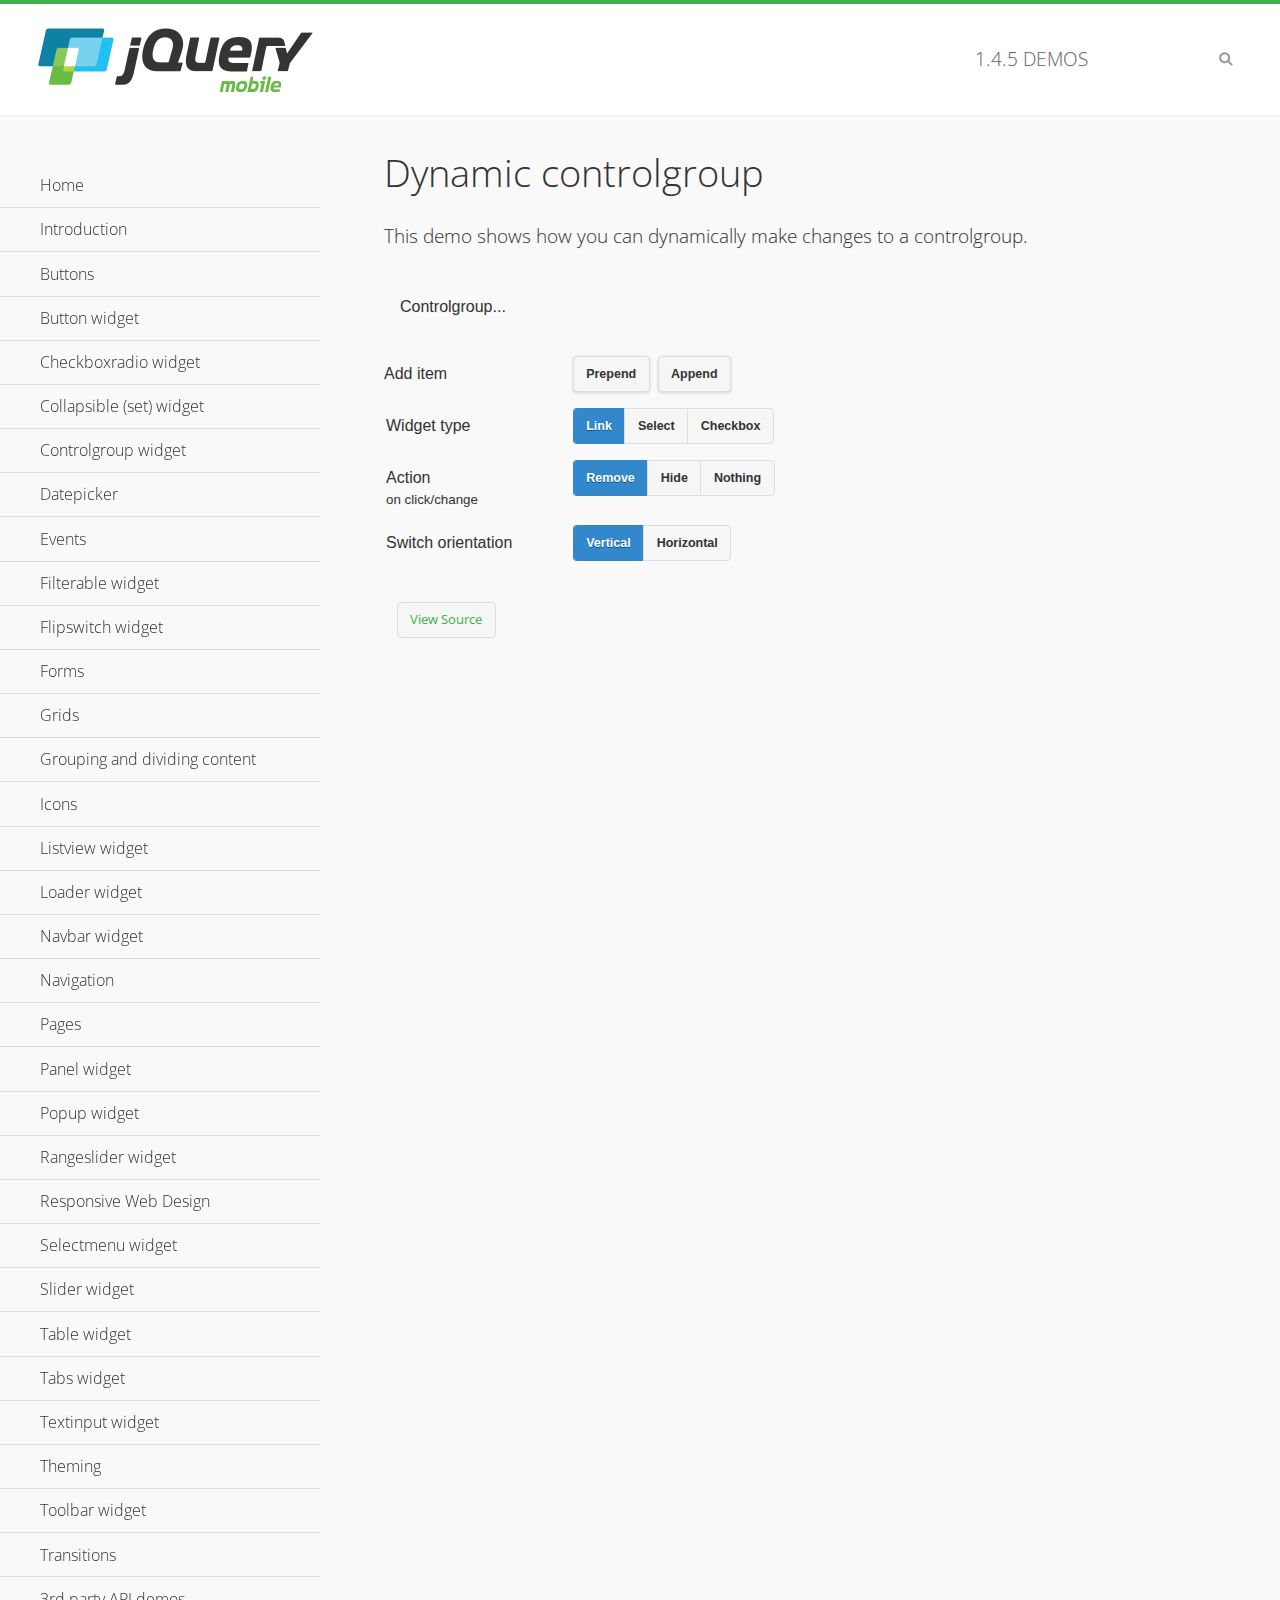
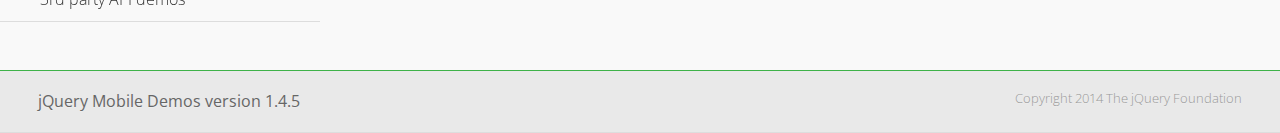
<file: js/jQueryMobile/demos/controlgroup-dynamic/index.html>
<!DOCTYPE html>
<html>
<head>
	<meta charset="utf-8">
	<meta name="viewport" content="width=device-width, initial-scale=1">
	<title>Dynamic controlgroup - jQuery Mobile Demos</title>
	<link rel="shortcut icon" href="../favicon.ico">
    <link rel="stylesheet" href="http://fonts.googleapis.com/css?family=Open+Sans:300,400,700">
	<link rel="stylesheet" href="../css/themes/default/jquery.mobile-1.4.5.min.css">
	<link rel="stylesheet" href="../_assets/css/jqm-demos.css">
	<script src="../js/jquery.js"></script>
	<script src="../_assets/js/index.js"></script>
	<script src="../js/jquery.mobile-1.4.5.min.js"></script>
	<script>
		( function( $, undefined ) {
			var counter = 0;
			$( document ).bind( "pagecreate", function( e ) {
				$( "#prepend, #append", e.target ).on( "click", function( e ) {
					counter++;

					var widgetType = $( "[name='radio-widget']:checked" ).attr( "id" ),
						group = $( "#my-controlgroup" ),
						$el,
						action = function() {
							var action = $( "[name='radio-action']:checked" ).attr( "id" );
							if ( $( $el[1] ).is( "select" ) && action === "hide" ) {
								$el = $( $el[1] ).parents( ".ui-select" );
							}
							$el[ action ]();
							group.controlgroup( "refresh" );
						};

					if ( widgetType === "link" ) {

						$el = $( "<a href='#'>Link " + counter + "</a>" ).bind( "click", action );
						$( "#my-controlgroup" ).controlgroup( "container" )[ $( this ).attr( "id" ) ]( $el );
						$el.buttonMarkup();

					} else if ( widgetType === "select" ) {

						$el = $( "<label for='widget" + counter + "'>Select " + counter + "</label><select id='widget" + counter + "'><option value='option1'>Select " + counter + "</option><option value='option2'>Select option</option></select>" );
						$( $el[ 1 ] ).bind( "change", action);
						$( "#my-controlgroup" ).controlgroup( "container" )[ $( this ).attr( "id" ) ]( $el );
						$( $el[ 1 ] ).selectmenu();

					} else {

						$el = $( "<label for='widget" + counter + "'>Checkbox " + counter + "</label><input type='checkbox' id='widget" + counter + "'></input>" );
						$( $el[ 1 ] ).bind( "change", action );
						$( "#my-controlgroup" ).controlgroup( "container" )[ $( this ).attr( "id" ) ]( $el );
						$( $el[ 1 ] ).checkboxradio();

					}

					group.controlgroup( "refresh" );
				});

				$( "[name='radio-orientation']" ).bind( "change", function( e ) {
					$( "#my-controlgroup" ).controlgroup( "option", "type", ( $( "#isHorizontal" ).is( ":checked" ) ? "horizontal" : "vertical" ) );
				});
			});
		})( jQuery );
	</script>
</head>
<body>
<div data-role="page" class="jqm-demos">

	<div data-role="header" class="jqm-header">
		<h2><a href="../" title="jQuery Mobile Demos home"><img src="../_assets/img/jquery-logo.png" alt="jQuery Mobile"></a></h2>
		<p><span class="jqm-version"></span> Demos</p>
		<a href="#" class="jqm-navmenu-link ui-btn ui-btn-icon-notext ui-corner-all ui-icon-bars ui-nodisc-icon ui-alt-icon ui-btn-left">Menu</a>
		<a href="#" class="jqm-search-link ui-btn ui-btn-icon-notext ui-corner-all ui-icon-search ui-nodisc-icon ui-alt-icon ui-btn-right">Search</a>
	</div><!-- /header -->

	<div role="main" class="ui-content jqm-content">

        <h1>Dynamic controlgroup</h1>

        <p>This demo shows how you can dynamically make changes to a controlgroup.</p>

        <div data-demo-html="true" data-demo-js="true">

            <form>
            	<div class="ui-body ui-body-d ui-corner-all">
                	<p>Controlgroup...</p>
                	<div data-role="controlgroup" id="my-controlgroup"><!-- items will be injected here --></div>
                </div>
            </form>

            <div class="ui-field-contain">
                <label for="prepend">Add item</label>
                <button id="prepend" data-mini="true" data-inline="true">Prepend</button>
                <label for="append" class="ui-hidden-accessible">Action</label>
                <button id="append" data-mini="true" data-inline="true">Append</button>
            </div>

            <form action="#" method="get">
            	<div class="ui-field-contain">
                    <fieldset data-role="controlgroup" data-type="horizontal" data-mini="true">
                        <legend>Widget type</legend>

                        <input type="radio" name="radio-widget" id="link" value="link" checked="checked">
                        <label for="link">Link</label>

                        <input type="radio" name="radio-widget" id="select" value="select">
                        <label for="select">Select</label>

                        <input type="radio" name="radio-widget" id="checkbox" value="checkbox">
                        <label for="checkbox">Checkbox</label>
                    </fieldset>
            	</div>

            	<div class="ui-field-contain">
                    <fieldset data-role="controlgroup" data-type="horizontal" data-mini="true">
                        <legend>Action<br><small>on click/change</small></legend>

                        <input type="radio" name="radio-action" id="remove" value="remove" checked="checked">
                        <label for="remove">Remove</label>

                        <input type="radio" name="radio-action" id="hide" value="hide">
                        <label for="hide">Hide</label>

                        <input type="radio" name="radio-action" id="width" value="width">
                        <label for="width">Nothing</label>
                    </fieldset>
            	</div>

            	<div class="ui-field-contain">
                    <fieldset data-role="controlgroup" data-type="horizontal" data-mini="true">
                        <legend>Switch orientation</legend>

                        <input type="radio" name="radio-orientation" id="isVertical" value="isVertical" checked="checked">
                        <label for="isVertical">Vertical</label>

                        <input type="radio" name="radio-orientation" id="isHorizontal" value="isHorizontal">
                        <label for="isHorizontal">Horizontal</label>
                    </fieldset>
            	</div>

            </form>

        </div><!--/demo-html -->

	</div><!-- /content -->
	    <div data-role="panel" class="jqm-navmenu-panel" data-position="left" data-display="overlay" data-theme="a">
	    	<ul class="jqm-list ui-alt-icon ui-nodisc-icon">
<li data-filtertext="demos homepage" data-icon="home"><a href=".././">Home</a></li>
<li data-filtertext="introduction overview getting started"><a href="../intro/" data-ajax="false">Introduction</a></li>
<li data-filtertext="buttons button markup buttonmarkup method anchor link button element"><a href="../button-markup/" data-ajax="false">Buttons</a></li>
<li data-filtertext="form button widget input button submit reset"><a href="../button/" data-ajax="false">Button widget</a></li>
<li data-role="collapsible" data-enhanced="true" data-collapsed-icon="carat-d" data-expanded-icon="carat-u" data-iconpos="right" data-inset="false" class="ui-collapsible ui-collapsible-themed-content ui-collapsible-collapsed">
	<h3 class="ui-collapsible-heading ui-collapsible-heading-collapsed">
		<a href="#" class="ui-collapsible-heading-toggle ui-btn ui-btn-icon-right ui-btn-inherit ui-icon-carat-d">
		    Checkboxradio widget<span class="ui-collapsible-heading-status"> click to expand contents</span>
		</a>
	</h3>
	<div class="ui-collapsible-content ui-body-inherit ui-collapsible-content-collapsed" aria-hidden="true">
		<ul>
			<li data-filtertext="form checkboxradio widget checkbox input checkboxes controlgroups"><a href="../checkboxradio-checkbox/" data-ajax="false">Checkboxes</a></li>
			<li data-filtertext="form checkboxradio widget radio input radio buttons controlgroups"><a href="../checkboxradio-radio/" data-ajax="false">Radio buttons</a></li>
		</ul>
	</div>
</li>
<li data-role="collapsible" data-enhanced="true" data-collapsed-icon="carat-d" data-expanded-icon="carat-u" data-iconpos="right" data-inset="false" class="ui-collapsible ui-collapsible-themed-content ui-collapsible-collapsed">
	<h3 class="ui-collapsible-heading ui-collapsible-heading-collapsed">
		<a href="#" class="ui-collapsible-heading-toggle ui-btn ui-btn-icon-right ui-btn-inherit ui-icon-carat-d">
			Collapsible (set) widget<span class="ui-collapsible-heading-status"> click to expand contents</span>
		</a>
	</h3>
	<div class="ui-collapsible-content ui-body-inherit ui-collapsible-content-collapsed" aria-hidden="true">
		<ul>
			<li data-filtertext="collapsibles content formatting"><a href="../collapsible/" data-ajax="false">Collapsible</a></li>
			<li data-filtertext="dynamic collapsible set accordion append expand"><a href="../collapsible-dynamic/" data-ajax="false">Dynamic collapsibles</a></li>
			<li data-filtertext="accordions collapsible set widget content formatting grouped collapsibles"><a href="../collapsibleset/" data-ajax="false">Collapsible set</a></li>
		</ul>
	</div>
</li>
<li data-role="collapsible" data-enhanced="true" data-collapsed-icon="carat-d" data-expanded-icon="carat-u" data-iconpos="right" data-inset="false" class="ui-collapsible ui-collapsible-themed-content ui-collapsible-collapsed">
	<h3 class="ui-collapsible-heading ui-collapsible-heading-collapsed">
		<a href="#" class="ui-collapsible-heading-toggle ui-btn ui-btn-icon-right ui-btn-inherit ui-icon-carat-d">
			Controlgroup widget<span class="ui-collapsible-heading-status"> click to expand contents</span>
		</a>
	</h3>
	<div class="ui-collapsible-content ui-body-inherit ui-collapsible-content-collapsed" aria-hidden="true">
		<ul>
			<li data-filtertext="controlgroups selectmenu checkboxradio input grouped buttons horizontal vertical"><a href="../controlgroup/" data-ajax="false">Controlgroup</a></li>
			<li data-filtertext="dynamic controlgroup dynamically add buttons"><a href="../controlgroup-dynamic/" data-ajax="false">Dynamic controlgroups</a></li>
		</ul>
	</div>
</li>
<li data-filtertext="form datepicker widget date input"><a href="../datepicker/" data-ajax="false">Datepicker</a></li>
<li data-role="collapsible" data-enhanced="true" data-collapsed-icon="carat-d" data-expanded-icon="carat-u" data-iconpos="right" data-inset="false" class="ui-collapsible ui-collapsible-themed-content ui-collapsible-collapsed">
	<h3 class="ui-collapsible-heading ui-collapsible-heading-collapsed">
		<a href="#" class="ui-collapsible-heading-toggle ui-btn ui-btn-icon-right ui-btn-inherit ui-icon-carat-d">
			Events<span class="ui-collapsible-heading-status"> click to expand contents</span>
		</a>
	</h3>
	<div class="ui-collapsible-content ui-body-inherit ui-collapsible-content-collapsed" aria-hidden="true">
		<ul>
			<li data-filtertext="swipe to delete list items listviews swipe events"><a href="../swipe-list/" data-ajax="false">Swipe list items</a></li>
			<li data-filtertext="swipe to navigate swipe page navigation swipe events"><a href="../swipe-page/" data-ajax="false">Swipe page navigation</a></li>
		</ul>
	</div>
</li>
<li data-filtertext="filterable filter elements sorting searching listview table"><a href="../filterable/" data-ajax="false">Filterable widget</a></li>
<li data-filtertext="form flipswitch widget flip toggle switch binary select checkbox input"><a href="../flipswitch/" data-ajax="false">Flipswitch widget</a></li>
<li data-role="collapsible" data-enhanced="true" data-collapsed-icon="carat-d" data-expanded-icon="carat-u" data-iconpos="right" data-inset="false" class="ui-collapsible ui-collapsible-themed-content ui-collapsible-collapsed">
	<h3 class="ui-collapsible-heading ui-collapsible-heading-collapsed">
		<a href="#" class="ui-collapsible-heading-toggle ui-btn ui-btn-icon-right ui-btn-inherit ui-icon-carat-d">
			Forms<span class="ui-collapsible-heading-status"> click to expand contents</span>
		</a>
	</h3>
	<div class="ui-collapsible-content ui-body-inherit ui-collapsible-content-collapsed" aria-hidden="true">
		<ul>
			<li data-filtertext="forms text checkbox radio range button submit reset inputs selects textarea slider flipswitch label form elements"><a href="../forms/" data-ajax="false">Forms</a></li>
			<li data-filtertext="form hide labels hidden accessible ui-hidden-accessible forms"><a href="../forms-label-hidden-accessible/" data-ajax="false">Hide labels</a></li>
			<li data-filtertext="form field containers fieldcontain ui-field-contain forms"><a href="../forms-field-contain/" data-ajax="false">Field containers</a></li>
			<li data-filtertext="forms disabled form elements"><a href="../forms-disabled/" data-ajax="false">Forms disabled</a></li>
			<li data-filtertext="forms gallery examples overview forms text checkbox radio range button submit reset inputs selects textarea slider flipswitch label form elements"><a href="../forms-gallery/" data-ajax="false">Forms gallery</a></li>
		</ul>
	</div>
</li>
<li data-role="collapsible" data-enhanced="true" data-collapsed-icon="carat-d" data-expanded-icon="carat-u" data-iconpos="right" data-inset="false" class="ui-collapsible ui-collapsible-themed-content ui-collapsible-collapsed">
	<h3 class="ui-collapsible-heading ui-collapsible-heading-collapsed">
		<a href="#" class="ui-collapsible-heading-toggle ui-btn ui-btn-icon-right ui-btn-inherit ui-icon-carat-d">
			Grids<span class="ui-collapsible-heading-status"> click to expand contents</span>
		</a>
	</h3>
	<div class="ui-collapsible-content ui-body-inherit ui-collapsible-content-collapsed" aria-hidden="true">
		<ul>
			<li data-filtertext="grids columns blocks content formatting rwd responsive css framework"><a href="../grids/" data-ajax="false">Grids</a></li>
			<li data-filtertext="buttons in grids css framework"><a href="../grids-buttons/" data-ajax="false">Buttons in grids</a></li>
			<li data-filtertext="custom responsive grids rwd css framework"><a href="../grids-custom-responsive/" data-ajax="false">Custom responsive grids</a></li>
		</ul>
	</div>
</li>
<li data-filtertext="blocks content formatting sections heading"><a href="../body-bar-classes/" data-ajax="false">Grouping and dividing content</a></li>
<li data-role="collapsible" data-enhanced="true" data-collapsed-icon="carat-d" data-expanded-icon="carat-u" data-iconpos="right" data-inset="false" class="ui-collapsible ui-collapsible-themed-content ui-collapsible-collapsed">
	<h3 class="ui-collapsible-heading ui-collapsible-heading-collapsed">
		<a href="#" class="ui-collapsible-heading-toggle ui-btn ui-btn-icon-right ui-btn-inherit ui-icon-carat-d">
			Icons<span class="ui-collapsible-heading-status"> click to expand contents</span>
		</a>
	</h3>
	<div class="ui-collapsible-content ui-body-inherit ui-collapsible-content-collapsed" aria-hidden="true">
		<ul>
			<li data-filtertext="button icons svg disc alt custom icon position"><a href="../icons/" data-ajax="false">Icons</a></li>
			<li data-filtertext=""><a href="../icons-grunticon/" data-ajax="false">Grunticon loader</a></li>
		</ul>
	</div>
</li>
<li data-role="collapsible" data-enhanced="true" data-collapsed-icon="carat-d" data-expanded-icon="carat-u" data-iconpos="right" data-inset="false" class="ui-collapsible ui-collapsible-themed-content ui-collapsible-collapsed">
	<h3 class="ui-collapsible-heading ui-collapsible-heading-collapsed">
		<a href="#" class="ui-collapsible-heading-toggle ui-btn ui-btn-icon-right ui-btn-inherit ui-icon-carat-d">
			Listview widget<span class="ui-collapsible-heading-status"> click to expand contents</span>
		</a>
	</h3>
	<div class="ui-collapsible-content ui-body-inherit ui-collapsible-content-collapsed" aria-hidden="true">
		<ul>
			<li data-filtertext="listview widget thumbnails icons nested split button collapsible ul ol"><a href="../listview/" data-ajax="false">Listview</a></li>
			<li data-filtertext="autocomplete filterable reveal listview filtertextbeforefilter placeholder"><a href="../listview-autocomplete/" data-ajax="false">Listview autocomplete</a></li>
			<li data-filtertext="autocomplete filterable reveal listview remote data filtertextbeforefilter placeholder"><a href="../listview-autocomplete-remote/" data-ajax="false">Listview autocomplete remote data</a></li>
			<li data-filtertext="autodividers anchor jump scroll linkbars listview lists ul ol"><a href="../listview-autodividers-linkbar/" data-ajax="false">Listview autodividers linkbar</a></li>
			<li data-filtertext="listview autodividers selector autodividersselector lists ul ol"><a href="../listview-autodividers-selector/" data-ajax="false">Listview autodividers selector</a></li>
			<li data-filtertext="listview nested list items"><a href="../listview-nested-lists/" data-ajax="false">Nested Listviews</a></li>
			<li data-filtertext="listview collapsible list items flat"><a href="../listview-collapsible-item-flat/" data-ajax="false">Listview collapsible list items (flat)</a></li>
			<li data-filtertext="listview collapsible list indented"><a href="../listview-collapsible-item-indented/" data-ajax="false">Listview collapsible list items (indented)</a></li>
			<li data-filtertext="grid listview responsive grids responsive listviews lists ul"><a href="../listview-grid/" data-ajax="false">Listview responsive grid</a></li>
		</ul>
	</div>
</li>
<li data-filtertext="loader widget page loading navigation overlay spinner"><a href="../loader/" data-ajax="false">Loader widget</a></li>
<li data-filtertext="navbar widget navmenu toolbars header footer"><a href="../navbar/" data-ajax="false">Navbar widget</a></li>
<li data-role="collapsible" data-enhanced="true" data-collapsed-icon="carat-d" data-expanded-icon="carat-u" data-iconpos="right" data-inset="false" class="ui-collapsible ui-collapsible-themed-content ui-collapsible-collapsed">
	<h3 class="ui-collapsible-heading ui-collapsible-heading-collapsed">
		<a href="#" class="ui-collapsible-heading-toggle ui-btn ui-btn-icon-right ui-btn-inherit ui-icon-carat-d">
			Navigation<span class="ui-collapsible-heading-status"> click to expand contents</span>
		</a>
	</h3>
	<div class="ui-collapsible-content ui-body-inherit ui-collapsible-content-collapsed" aria-hidden="true">
		<ul>
			<li data-filtertext="ajax navigation navigate widget history event method"><a href="../navigation/" data-ajax="false">Navigation</a></li>
			<li data-filtertext="linking pages page links navigation ajax prefetch cache"><a href="../navigation-linking-pages/" data-ajax="false">Linking pages</a></li>
			<!-- <li data-filtertext="php redirect server redirection server-side navigation"><a href="../navigation-php-redirect/" data-ajax="false">PHP redirect demo</a></li>-->
			<li data-filtertext="navigation redirection hash query"><a href="../navigation-hash-processing/" data-ajax="false">Hash processing demo</a></li>
			<li data-filtertext="navigation redirection hash query"><a href="../page-events/" data-ajax="false">Page Navigation Events</a></li>
		</ul>
	</div>
</li>
<li data-role="collapsible" data-enhanced="true" data-collapsed-icon="carat-d" data-expanded-icon="carat-u" data-iconpos="right" data-inset="false" class="ui-collapsible ui-collapsible-themed-content ui-collapsible-collapsed">
	<h3 class="ui-collapsible-heading ui-collapsible-heading-collapsed">
		<a href="#" class="ui-collapsible-heading-toggle ui-btn ui-btn-icon-right ui-btn-inherit ui-icon-carat-d">
			Pages<span class="ui-collapsible-heading-status"> click to expand contents</span>
		</a>
	</h3>
	<div class="ui-collapsible-content ui-body-inherit ui-collapsible-content-collapsed" aria-hidden="true">
		<ul>
			<li data-filtertext="pages page widget ajax navigation"><a href="../pages/" data-ajax="false">Pages</a></li>
			<li data-filtertext="single page"><a href="../pages-single-page/" data-ajax="false">Single page</a></li>
			<li data-filtertext="multipage multi-page page"><a href="../pages-multi-page/" data-ajax="false">Multi-page template</a></li>
			<li data-filtertext="dialog page widget modal popup"><a href="../pages-dialog/" data-ajax="false">Dialog page</a></li>
		</ul>
	</div>
</li>
<li data-role="collapsible" data-enhanced="true" data-collapsed-icon="carat-d" data-expanded-icon="carat-u" data-iconpos="right" data-inset="false" class="ui-collapsible ui-collapsible-themed-content ui-collapsible-collapsed">
	<h3 class="ui-collapsible-heading ui-collapsible-heading-collapsed">
		<a href="#" class="ui-collapsible-heading-toggle ui-btn ui-btn-icon-right ui-btn-inherit ui-icon-carat-d">
			Panel widget<span class="ui-collapsible-heading-status"> click to expand contents</span>
		</a>
	</h3>
	<div class="ui-collapsible-content ui-body-inherit ui-collapsible-content-collapsed" aria-hidden="true">
		<ul>
			<li data-filtertext="panel widget sliding panels reveal push overlay responsive"><a href="../panel/" data-ajax="false">Panel</a></li>
			<li data-filtertext=""><a href="../panel-external/" data-ajax="false">External panels</a></li>
			<li data-filtertext="panel "><a href="../panel-fixed/" data-ajax="false">Fixed panels</a></li>
			<li data-filtertext="panel slide panels sliding panels shadow rwd responsive breakpoint"><a href="../panel-responsive/" data-ajax="false">Panels responsive</a></li>
			<li data-filtertext="panel custom style custom panel width reveal shadow listview panel styling page background wrapper"><a href="../panel-styling/" data-ajax="false">Custom panel style</a></li>
			<li data-filtertext="panel open on swipe"><a href="../panel-swipe-open/" data-ajax="false">Panel open on swipe</a></li>
			<li data-filtertext="panels outside page internal external toolbars"><a href="../panel-external-internal/" data-ajax="false">Panel external and internal</a></li>
		</ul>
	</div>
</li>
<li data-role="collapsible" data-enhanced="true" data-collapsed-icon="carat-d" data-expanded-icon="carat-u" data-iconpos="right" data-inset="false" class="ui-collapsible ui-collapsible-themed-content ui-collapsible-collapsed">
	<h3 class="ui-collapsible-heading ui-collapsible-heading-collapsed">
		<a href="#" class="ui-collapsible-heading-toggle ui-btn ui-btn-icon-right ui-btn-inherit ui-icon-carat-d">
			Popup widget<span class="ui-collapsible-heading-status"> click to expand contents</span>
		</a>
	</h3>
	<div class="ui-collapsible-content ui-body-inherit ui-collapsible-content-collapsed" aria-hidden="true">
		<ul>
			<li data-filtertext="popup widget popups dialog modal transition tooltip lightbox form overlay screen flip pop fade transition"><a href="../popup/" data-ajax="false">Popup</a></li>
			<li data-filtertext="popup alignment position"><a href="../popup-alignment/" data-ajax="false">Popup alignment</a></li>
			<li data-filtertext="popup arrow size popups popover"><a href="../popup-arrow-size/" data-ajax="false">Popup arrow size</a></li>
			<li data-filtertext="dynamic popups popup images lightbox"><a href="../popup-dynamic/" data-ajax="false">Dynamic popups</a></li>
			<li data-filtertext="popups with iframes scaling"><a href="../popup-iframe/" data-ajax="false">Popups with iframes</a></li>
			<li data-filtertext="popup image scaling"><a href="../popup-image-scaling/" data-ajax="false">Popup image scaling</a></li>
			<li data-filtertext="external popup outside multi-page"><a href="../popup-outside-multipage/" data-ajax="false">Popup outside multi-page</a></li>
		</ul>
	</div>
</li>
<li data-filtertext="form rangeslider widget dual sliders dual handle sliders range input"><a href="../rangeslider/" data-ajax="false">Rangeslider widget</a></li>
<li data-filtertext="responsive web design rwd adaptive progressive enhancement PE accessible mobile breakpoints media query media queries"><a href="../rwd/" data-ajax="false">Responsive Web Design</a></li>
<li data-role="collapsible" data-enhanced="true" data-collapsed-icon="carat-d" data-expanded-icon="carat-u" data-iconpos="right" data-inset="false" class="ui-collapsible ui-collapsible-themed-content ui-collapsible-collapsed">
	<h3 class="ui-collapsible-heading ui-collapsible-heading-collapsed">
		<a href="#" class="ui-collapsible-heading-toggle ui-btn ui-btn-icon-right ui-btn-inherit ui-icon-carat-d">
			Selectmenu widget<span class="ui-collapsible-heading-status"> click to expand contents</span>
		</a>
	</h3>
	<div class="ui-collapsible-content ui-body-inherit ui-collapsible-content-collapsed" aria-hidden="true">
		<ul>
			<li data-filtertext="form selectmenu widget select input custom select menu selects"><a href="../selectmenu/" data-ajax="false">Selectmenu</a></li>
			<li data-filtertext="form custom select menu selectmenu widget custom menu option optgroup multiple selects"><a href="../selectmenu-custom/" data-ajax="false">Custom select menu</a></li>
			<li data-filtertext="filterable select filter popup dialog"><a href="../selectmenu-custom-filter/" data-ajax="false">Custom select menu with filter</a></li>
		</ul>
	</div>
</li>
<li data-role="collapsible" data-enhanced="true" data-collapsed-icon="carat-d" data-expanded-icon="carat-u" data-iconpos="right" data-inset="false" class="ui-collapsible ui-collapsible-themed-content ui-collapsible-collapsed">
	<h3 class="ui-collapsible-heading ui-collapsible-heading-collapsed">
		<a href="#" class="ui-collapsible-heading-toggle ui-btn ui-btn-icon-right ui-btn-inherit ui-icon-carat-d">
			Slider widget<span class="ui-collapsible-heading-status"> click to expand contents</span>
		</a>
	</h3>
	<div class="ui-collapsible-content ui-body-inherit ui-collapsible-content-collapsed" aria-hidden="true">
		<ul>
			<li data-filtertext="form slider widget range input single sliders"><a href="../slider/" data-ajax="false">Slider</a></li>
			<li data-filtertext="form slider widget flipswitch slider binary select flip toggle switch"><a href="../slider-flipswitch/" data-ajax="false">Slider flip toggle switch</a></li>
			<li data-filtertext="form slider tooltip handle value input range sliders"><a href="../slider-tooltip/" data-ajax="false">Slider tooltip</a></li>
		</ul>
	</div>
</li>
<li data-role="collapsible" data-enhanced="true" data-collapsed-icon="carat-d" data-expanded-icon="carat-u" data-iconpos="right" data-inset="false" class="ui-collapsible ui-collapsible-themed-content ui-collapsible-collapsed">
	<h3 class="ui-collapsible-heading ui-collapsible-heading-collapsed">
		<a href="#" class="ui-collapsible-heading-toggle ui-btn ui-btn-icon-right ui-btn-inherit ui-icon-carat-d">
			Table widget<span class="ui-collapsible-heading-status"> click to expand contents</span>
		</a>
	</h3>
	<div class="ui-collapsible-content ui-body-inherit ui-collapsible-content-collapsed" aria-hidden="true">
		<ul>
			<li data-filtertext="table widget reflow column toggle th td responsive tables rwd hide show tabular"><a href="../table-column-toggle/" data-ajax="false">Table Column Toggle</a></li>
			<li data-filtertext="table column toggle phone comparison demo"><a href="../table-column-toggle-example/" data-ajax="false">Table Column Toggle demo</a></li>
			<li data-filtertext="responsive tables table column toggle heading groups rwd breakpoint"><a href="../table-column-toggle-heading-groups/" data-ajax="false">Table Column Toggle heading groups</a></li>
			<li data-filtertext="responsive tables table column toggle hide rwd breakpoint customization options"><a href="../table-column-toggle-options/" data-ajax="false">Table Column Toggle options</a></li>
			<li data-filtertext="table reflow th td responsive rwd columns tabular"><a href="../table-reflow/" data-ajax="false">Table Reflow</a></li>
			<li data-filtertext="responsive tables table reflow heading groups rwd breakpoint"><a href="../table-reflow-heading-groups/" data-ajax="false">Table Reflow heading groups</a></li>
			<li data-filtertext="responsive tables table reflow stripes strokes table style"><a href="../table-reflow-stripes-strokes/" data-ajax="false">Table Reflow stripes and strokes</a></li>
			<li data-filtertext="responsive tables table reflow stack custom styles"><a href="../table-reflow-styling/" data-ajax="false">Table Reflow custom styles</a></li>
		</ul>
	</div>
</li>
<li data-filtertext="ui tabs widget"><a href="../tabs/" data-ajax="false">Tabs widget</a></li>
<li data-filtertext="form textinput widget text input textarea number date time tel email file color password"><a href="../textinput/" data-ajax="false">Textinput widget</a></li>
<li data-role="collapsible" data-enhanced="true" data-collapsed-icon="carat-d" data-expanded-icon="carat-u" data-iconpos="right" data-inset="false" class="ui-collapsible ui-collapsible-themed-content ui-collapsible-collapsed">
	<h3 class="ui-collapsible-heading ui-collapsible-heading-collapsed">
		<a href="#" class="ui-collapsible-heading-toggle ui-btn ui-btn-icon-right ui-btn-inherit ui-icon-carat-d">
			Theming<span class="ui-collapsible-heading-status"> click to expand contents</span>
		</a>
	</h3>
	<div class="ui-collapsible-content ui-body-inherit ui-collapsible-content-collapsed" aria-hidden="true">
		<ul>
			<li data-filtertext="default theme swatches theming style css"><a href="../theme-default/" data-ajax="false">Default theme</a></li>
			<li data-filtertext="classic theme old theme swatches theming style css"><a href="../theme-classic/" data-ajax="false">Classic theme</a></li>
		</ul>
	</div>
</li>
<li data-role="collapsible" data-enhanced="true" data-collapsed-icon="carat-d" data-expanded-icon="carat-u" data-iconpos="right" data-inset="false" class="ui-collapsible ui-collapsible-themed-content ui-collapsible-collapsed">
	<h3 class="ui-collapsible-heading ui-collapsible-heading-collapsed">
		<a href="#" class="ui-collapsible-heading-toggle ui-btn ui-btn-icon-right ui-btn-inherit ui-icon-carat-d">
			Toolbar widget<span class="ui-collapsible-heading-status"> click to expand contents</span>
		</a>
	</h3>
	<div class="ui-collapsible-content ui-body-inherit ui-collapsible-content-collapsed" aria-hidden="true">
		<ul>
			<li data-filtertext="toolbar widget header footer toolbars fixed fullscreen external sections"><a href="../toolbar/" data-ajax="false">Toolbar</a></li>
			<li data-filtertext="dynamic toolbars dynamically add toolbar header footer"><a href="../toolbar-dynamic/" data-ajax="false">Dynamic toolbars</a></li>
			<li data-filtertext="external toolbars header footer"><a href="../toolbar-external/" data-ajax="false">External toolbars</a></li>
			<li data-filtertext="fixed toolbars header footer"><a href="../toolbar-fixed/" data-ajax="false">Fixed toolbars</a></li>
			<li data-filtertext="fixed fullscreen toolbars header footer"><a href="../toolbar-fixed-fullscreen/" data-ajax="false">Fullscreen toolbars</a></li>
			<li data-filtertext="external fixed toolbars header footer"><a href="../toolbar-fixed-external/" data-ajax="false">Fixed external toolbars</a></li>
			<li data-filtertext="external persistent toolbars header footer navbar navmenu"><a href="../toolbar-fixed-persistent/" data-ajax="false">Persistent toolbars</a></li>
			<li data-filtertext="external ajax optimized toolbars persistent toolbars header footer navbar"><a href="../toolbar-fixed-persistent-optimized/" data-ajax="false">Ajax optimized toolbars</a></li>
			<li data-filtertext="form in toolbars header footer"><a href="../toolbar-fixed-forms/" data-ajax="false">Form in toolbar</a></li>
		</ul>
	</div>
</li>
<li data-filtertext="page transitions animated pages popup navigation flip slide fade pop"><a href="../transitions/" data-ajax="false">Transitions</a></li>
<li data-role="collapsible" data-enhanced="true" data-collapsed-icon="carat-d" data-expanded-icon="carat-u" data-iconpos="right" data-inset="false" class="ui-collapsible ui-collapsible-themed-content ui-collapsible-collapsed">
	<h3 class="ui-collapsible-heading ui-collapsible-heading-collapsed">
		<a href="#" class="ui-collapsible-heading-toggle ui-btn ui-btn-icon-right ui-btn-inherit ui-icon-carat-d">
			3rd party API demos<span class="ui-collapsible-heading-status"> click to expand contents</span>
		</a>
	</h3>
	<div class="ui-collapsible-content ui-body-inherit ui-collapsible-content-collapsed" aria-hidden="true">
		<ul>
			<li data-filtertext="backbone requirejs navigation router"><a href="../backbone-requirejs/" data-ajax="false">Backbone RequireJS</a></li>
			<li data-filtertext="google maps geolocation demo"><a href="../map-geolocation/" data-ajax="false">Google Maps geolocation</a></li>
			<li data-filtertext="google maps hybrid"><a href="../map-list-toggle/" data-ajax="false">Google Maps list toggle</a></li>
		</ul>
	</div>
</li>



		     </ul>
		</div><!-- /panel -->


	<div data-role="footer" data-position="fixed" data-tap-toggle="false" class="jqm-footer">
		<p>jQuery Mobile Demos version <span class="jqm-version"></span></p>
		<p>Copyright 2014 The jQuery Foundation</p>
	</div><!-- /footer -->
	<!-- TODO: This should become an external panel so we can add input to markup (unique ID) -->
    <div data-role="panel" class="jqm-search-panel" data-position="right" data-display="overlay" data-theme="a">
		<div class="jqm-search">
			<ul class="jqm-list" data-filter-placeholder="Search demos..." data-filter-reveal="true">
<li data-filtertext="demos homepage" data-icon="home"><a href=".././">Home</a></li>
<li data-filtertext="introduction overview getting started"><a href="../intro/" data-ajax="false">Introduction</a></li>
<li data-filtertext="buttons button markup buttonmarkup method anchor link button element"><a href="../button-markup/" data-ajax="false">Buttons</a></li>
<li data-filtertext="form button widget input button submit reset"><a href="../button/" data-ajax="false">Button widget</a></li>
<li data-role="collapsible" data-enhanced="true" data-collapsed-icon="carat-d" data-expanded-icon="carat-u" data-iconpos="right" data-inset="false" class="ui-collapsible ui-collapsible-themed-content ui-collapsible-collapsed">
	<h3 class="ui-collapsible-heading ui-collapsible-heading-collapsed">
		<a href="#" class="ui-collapsible-heading-toggle ui-btn ui-btn-icon-right ui-btn-inherit ui-icon-carat-d">
		    Checkboxradio widget<span class="ui-collapsible-heading-status"> click to expand contents</span>
		</a>
	</h3>
	<div class="ui-collapsible-content ui-body-inherit ui-collapsible-content-collapsed" aria-hidden="true">
		<ul>
			<li data-filtertext="form checkboxradio widget checkbox input checkboxes controlgroups"><a href="../checkboxradio-checkbox/" data-ajax="false">Checkboxes</a></li>
			<li data-filtertext="form checkboxradio widget radio input radio buttons controlgroups"><a href="../checkboxradio-radio/" data-ajax="false">Radio buttons</a></li>
		</ul>
	</div>
</li>
<li data-role="collapsible" data-enhanced="true" data-collapsed-icon="carat-d" data-expanded-icon="carat-u" data-iconpos="right" data-inset="false" class="ui-collapsible ui-collapsible-themed-content ui-collapsible-collapsed">
	<h3 class="ui-collapsible-heading ui-collapsible-heading-collapsed">
		<a href="#" class="ui-collapsible-heading-toggle ui-btn ui-btn-icon-right ui-btn-inherit ui-icon-carat-d">
			Collapsible (set) widget<span class="ui-collapsible-heading-status"> click to expand contents</span>
		</a>
	</h3>
	<div class="ui-collapsible-content ui-body-inherit ui-collapsible-content-collapsed" aria-hidden="true">
		<ul>
			<li data-filtertext="collapsibles content formatting"><a href="../collapsible/" data-ajax="false">Collapsible</a></li>
			<li data-filtertext="dynamic collapsible set accordion append expand"><a href="../collapsible-dynamic/" data-ajax="false">Dynamic collapsibles</a></li>
			<li data-filtertext="accordions collapsible set widget content formatting grouped collapsibles"><a href="../collapsibleset/" data-ajax="false">Collapsible set</a></li>
		</ul>
	</div>
</li>
<li data-role="collapsible" data-enhanced="true" data-collapsed-icon="carat-d" data-expanded-icon="carat-u" data-iconpos="right" data-inset="false" class="ui-collapsible ui-collapsible-themed-content ui-collapsible-collapsed">
	<h3 class="ui-collapsible-heading ui-collapsible-heading-collapsed">
		<a href="#" class="ui-collapsible-heading-toggle ui-btn ui-btn-icon-right ui-btn-inherit ui-icon-carat-d">
			Controlgroup widget<span class="ui-collapsible-heading-status"> click to expand contents</span>
		</a>
	</h3>
	<div class="ui-collapsible-content ui-body-inherit ui-collapsible-content-collapsed" aria-hidden="true">
		<ul>
			<li data-filtertext="controlgroups selectmenu checkboxradio input grouped buttons horizontal vertical"><a href="../controlgroup/" data-ajax="false">Controlgroup</a></li>
			<li data-filtertext="dynamic controlgroup dynamically add buttons"><a href="../controlgroup-dynamic/" data-ajax="false">Dynamic controlgroups</a></li>
		</ul>
	</div>
</li>
<li data-filtertext="form datepicker widget date input"><a href="../datepicker/" data-ajax="false">Datepicker</a></li>
<li data-role="collapsible" data-enhanced="true" data-collapsed-icon="carat-d" data-expanded-icon="carat-u" data-iconpos="right" data-inset="false" class="ui-collapsible ui-collapsible-themed-content ui-collapsible-collapsed">
	<h3 class="ui-collapsible-heading ui-collapsible-heading-collapsed">
		<a href="#" class="ui-collapsible-heading-toggle ui-btn ui-btn-icon-right ui-btn-inherit ui-icon-carat-d">
			Events<span class="ui-collapsible-heading-status"> click to expand contents</span>
		</a>
	</h3>
	<div class="ui-collapsible-content ui-body-inherit ui-collapsible-content-collapsed" aria-hidden="true">
		<ul>
			<li data-filtertext="swipe to delete list items listviews swipe events"><a href="../swipe-list/" data-ajax="false">Swipe list items</a></li>
			<li data-filtertext="swipe to navigate swipe page navigation swipe events"><a href="../swipe-page/" data-ajax="false">Swipe page navigation</a></li>
		</ul>
	</div>
</li>
<li data-filtertext="filterable filter elements sorting searching listview table"><a href="../filterable/" data-ajax="false">Filterable widget</a></li>
<li data-filtertext="form flipswitch widget flip toggle switch binary select checkbox input"><a href="../flipswitch/" data-ajax="false">Flipswitch widget</a></li>
<li data-role="collapsible" data-enhanced="true" data-collapsed-icon="carat-d" data-expanded-icon="carat-u" data-iconpos="right" data-inset="false" class="ui-collapsible ui-collapsible-themed-content ui-collapsible-collapsed">
	<h3 class="ui-collapsible-heading ui-collapsible-heading-collapsed">
		<a href="#" class="ui-collapsible-heading-toggle ui-btn ui-btn-icon-right ui-btn-inherit ui-icon-carat-d">
			Forms<span class="ui-collapsible-heading-status"> click to expand contents</span>
		</a>
	</h3>
	<div class="ui-collapsible-content ui-body-inherit ui-collapsible-content-collapsed" aria-hidden="true">
		<ul>
			<li data-filtertext="forms text checkbox radio range button submit reset inputs selects textarea slider flipswitch label form elements"><a href="../forms/" data-ajax="false">Forms</a></li>
			<li data-filtertext="form hide labels hidden accessible ui-hidden-accessible forms"><a href="../forms-label-hidden-accessible/" data-ajax="false">Hide labels</a></li>
			<li data-filtertext="form field containers fieldcontain ui-field-contain forms"><a href="../forms-field-contain/" data-ajax="false">Field containers</a></li>
			<li data-filtertext="forms disabled form elements"><a href="../forms-disabled/" data-ajax="false">Forms disabled</a></li>
			<li data-filtertext="forms gallery examples overview forms text checkbox radio range button submit reset inputs selects textarea slider flipswitch label form elements"><a href="../forms-gallery/" data-ajax="false">Forms gallery</a></li>
		</ul>
	</div>
</li>
<li data-role="collapsible" data-enhanced="true" data-collapsed-icon="carat-d" data-expanded-icon="carat-u" data-iconpos="right" data-inset="false" class="ui-collapsible ui-collapsible-themed-content ui-collapsible-collapsed">
	<h3 class="ui-collapsible-heading ui-collapsible-heading-collapsed">
		<a href="#" class="ui-collapsible-heading-toggle ui-btn ui-btn-icon-right ui-btn-inherit ui-icon-carat-d">
			Grids<span class="ui-collapsible-heading-status"> click to expand contents</span>
		</a>
	</h3>
	<div class="ui-collapsible-content ui-body-inherit ui-collapsible-content-collapsed" aria-hidden="true">
		<ul>
			<li data-filtertext="grids columns blocks content formatting rwd responsive css framework"><a href="../grids/" data-ajax="false">Grids</a></li>
			<li data-filtertext="buttons in grids css framework"><a href="../grids-buttons/" data-ajax="false">Buttons in grids</a></li>
			<li data-filtertext="custom responsive grids rwd css framework"><a href="../grids-custom-responsive/" data-ajax="false">Custom responsive grids</a></li>
		</ul>
	</div>
</li>
<li data-filtertext="blocks content formatting sections heading"><a href="../body-bar-classes/" data-ajax="false">Grouping and dividing content</a></li>
<li data-role="collapsible" data-enhanced="true" data-collapsed-icon="carat-d" data-expanded-icon="carat-u" data-iconpos="right" data-inset="false" class="ui-collapsible ui-collapsible-themed-content ui-collapsible-collapsed">
	<h3 class="ui-collapsible-heading ui-collapsible-heading-collapsed">
		<a href="#" class="ui-collapsible-heading-toggle ui-btn ui-btn-icon-right ui-btn-inherit ui-icon-carat-d">
			Icons<span class="ui-collapsible-heading-status"> click to expand contents</span>
		</a>
	</h3>
	<div class="ui-collapsible-content ui-body-inherit ui-collapsible-content-collapsed" aria-hidden="true">
		<ul>
			<li data-filtertext="button icons svg disc alt custom icon position"><a href="../icons/" data-ajax="false">Icons</a></li>
			<li data-filtertext=""><a href="../icons-grunticon/" data-ajax="false">Grunticon loader</a></li>
		</ul>
	</div>
</li>
<li data-role="collapsible" data-enhanced="true" data-collapsed-icon="carat-d" data-expanded-icon="carat-u" data-iconpos="right" data-inset="false" class="ui-collapsible ui-collapsible-themed-content ui-collapsible-collapsed">
	<h3 class="ui-collapsible-heading ui-collapsible-heading-collapsed">
		<a href="#" class="ui-collapsible-heading-toggle ui-btn ui-btn-icon-right ui-btn-inherit ui-icon-carat-d">
			Listview widget<span class="ui-collapsible-heading-status"> click to expand contents</span>
		</a>
	</h3>
	<div class="ui-collapsible-content ui-body-inherit ui-collapsible-content-collapsed" aria-hidden="true">
		<ul>
			<li data-filtertext="listview widget thumbnails icons nested split button collapsible ul ol"><a href="../listview/" data-ajax="false">Listview</a></li>
			<li data-filtertext="autocomplete filterable reveal listview filtertextbeforefilter placeholder"><a href="../listview-autocomplete/" data-ajax="false">Listview autocomplete</a></li>
			<li data-filtertext="autocomplete filterable reveal listview remote data filtertextbeforefilter placeholder"><a href="../listview-autocomplete-remote/" data-ajax="false">Listview autocomplete remote data</a></li>
			<li data-filtertext="autodividers anchor jump scroll linkbars listview lists ul ol"><a href="../listview-autodividers-linkbar/" data-ajax="false">Listview autodividers linkbar</a></li>
			<li data-filtertext="listview autodividers selector autodividersselector lists ul ol"><a href="../listview-autodividers-selector/" data-ajax="false">Listview autodividers selector</a></li>
			<li data-filtertext="listview nested list items"><a href="../listview-nested-lists/" data-ajax="false">Nested Listviews</a></li>
			<li data-filtertext="listview collapsible list items flat"><a href="../listview-collapsible-item-flat/" data-ajax="false">Listview collapsible list items (flat)</a></li>
			<li data-filtertext="listview collapsible list indented"><a href="../listview-collapsible-item-indented/" data-ajax="false">Listview collapsible list items (indented)</a></li>
			<li data-filtertext="grid listview responsive grids responsive listviews lists ul"><a href="../listview-grid/" data-ajax="false">Listview responsive grid</a></li>
		</ul>
	</div>
</li>
<li data-filtertext="loader widget page loading navigation overlay spinner"><a href="../loader/" data-ajax="false">Loader widget</a></li>
<li data-filtertext="navbar widget navmenu toolbars header footer"><a href="../navbar/" data-ajax="false">Navbar widget</a></li>
<li data-role="collapsible" data-enhanced="true" data-collapsed-icon="carat-d" data-expanded-icon="carat-u" data-iconpos="right" data-inset="false" class="ui-collapsible ui-collapsible-themed-content ui-collapsible-collapsed">
	<h3 class="ui-collapsible-heading ui-collapsible-heading-collapsed">
		<a href="#" class="ui-collapsible-heading-toggle ui-btn ui-btn-icon-right ui-btn-inherit ui-icon-carat-d">
			Navigation<span class="ui-collapsible-heading-status"> click to expand contents</span>
		</a>
	</h3>
	<div class="ui-collapsible-content ui-body-inherit ui-collapsible-content-collapsed" aria-hidden="true">
		<ul>
			<li data-filtertext="ajax navigation navigate widget history event method"><a href="../navigation/" data-ajax="false">Navigation</a></li>
			<li data-filtertext="linking pages page links navigation ajax prefetch cache"><a href="../navigation-linking-pages/" data-ajax="false">Linking pages</a></li>
			<!-- <li data-filtertext="php redirect server redirection server-side navigation"><a href="../navigation-php-redirect/" data-ajax="false">PHP redirect demo</a></li>-->
			<li data-filtertext="navigation redirection hash query"><a href="../navigation-hash-processing/" data-ajax="false">Hash processing demo</a></li>
			<li data-filtertext="navigation redirection hash query"><a href="../page-events/" data-ajax="false">Page Navigation Events</a></li>
		</ul>
	</div>
</li>
<li data-role="collapsible" data-enhanced="true" data-collapsed-icon="carat-d" data-expanded-icon="carat-u" data-iconpos="right" data-inset="false" class="ui-collapsible ui-collapsible-themed-content ui-collapsible-collapsed">
	<h3 class="ui-collapsible-heading ui-collapsible-heading-collapsed">
		<a href="#" class="ui-collapsible-heading-toggle ui-btn ui-btn-icon-right ui-btn-inherit ui-icon-carat-d">
			Pages<span class="ui-collapsible-heading-status"> click to expand contents</span>
		</a>
	</h3>
	<div class="ui-collapsible-content ui-body-inherit ui-collapsible-content-collapsed" aria-hidden="true">
		<ul>
			<li data-filtertext="pages page widget ajax navigation"><a href="../pages/" data-ajax="false">Pages</a></li>
			<li data-filtertext="single page"><a href="../pages-single-page/" data-ajax="false">Single page</a></li>
			<li data-filtertext="multipage multi-page page"><a href="../pages-multi-page/" data-ajax="false">Multi-page template</a></li>
			<li data-filtertext="dialog page widget modal popup"><a href="../pages-dialog/" data-ajax="false">Dialog page</a></li>
		</ul>
	</div>
</li>
<li data-role="collapsible" data-enhanced="true" data-collapsed-icon="carat-d" data-expanded-icon="carat-u" data-iconpos="right" data-inset="false" class="ui-collapsible ui-collapsible-themed-content ui-collapsible-collapsed">
	<h3 class="ui-collapsible-heading ui-collapsible-heading-collapsed">
		<a href="#" class="ui-collapsible-heading-toggle ui-btn ui-btn-icon-right ui-btn-inherit ui-icon-carat-d">
			Panel widget<span class="ui-collapsible-heading-status"> click to expand contents</span>
		</a>
	</h3>
	<div class="ui-collapsible-content ui-body-inherit ui-collapsible-content-collapsed" aria-hidden="true">
		<ul>
			<li data-filtertext="panel widget sliding panels reveal push overlay responsive"><a href="../panel/" data-ajax="false">Panel</a></li>
			<li data-filtertext=""><a href="../panel-external/" data-ajax="false">External panels</a></li>
			<li data-filtertext="panel "><a href="../panel-fixed/" data-ajax="false">Fixed panels</a></li>
			<li data-filtertext="panel slide panels sliding panels shadow rwd responsive breakpoint"><a href="../panel-responsive/" data-ajax="false">Panels responsive</a></li>
			<li data-filtertext="panel custom style custom panel width reveal shadow listview panel styling page background wrapper"><a href="../panel-styling/" data-ajax="false">Custom panel style</a></li>
			<li data-filtertext="panel open on swipe"><a href="../panel-swipe-open/" data-ajax="false">Panel open on swipe</a></li>
			<li data-filtertext="panels outside page internal external toolbars"><a href="../panel-external-internal/" data-ajax="false">Panel external and internal</a></li>
		</ul>
	</div>
</li>
<li data-role="collapsible" data-enhanced="true" data-collapsed-icon="carat-d" data-expanded-icon="carat-u" data-iconpos="right" data-inset="false" class="ui-collapsible ui-collapsible-themed-content ui-collapsible-collapsed">
	<h3 class="ui-collapsible-heading ui-collapsible-heading-collapsed">
		<a href="#" class="ui-collapsible-heading-toggle ui-btn ui-btn-icon-right ui-btn-inherit ui-icon-carat-d">
			Popup widget<span class="ui-collapsible-heading-status"> click to expand contents</span>
		</a>
	</h3>
	<div class="ui-collapsible-content ui-body-inherit ui-collapsible-content-collapsed" aria-hidden="true">
		<ul>
			<li data-filtertext="popup widget popups dialog modal transition tooltip lightbox form overlay screen flip pop fade transition"><a href="../popup/" data-ajax="false">Popup</a></li>
			<li data-filtertext="popup alignment position"><a href="../popup-alignment/" data-ajax="false">Popup alignment</a></li>
			<li data-filtertext="popup arrow size popups popover"><a href="../popup-arrow-size/" data-ajax="false">Popup arrow size</a></li>
			<li data-filtertext="dynamic popups popup images lightbox"><a href="../popup-dynamic/" data-ajax="false">Dynamic popups</a></li>
			<li data-filtertext="popups with iframes scaling"><a href="../popup-iframe/" data-ajax="false">Popups with iframes</a></li>
			<li data-filtertext="popup image scaling"><a href="../popup-image-scaling/" data-ajax="false">Popup image scaling</a></li>
			<li data-filtertext="external popup outside multi-page"><a href="../popup-outside-multipage/" data-ajax="false">Popup outside multi-page</a></li>
		</ul>
	</div>
</li>
<li data-filtertext="form rangeslider widget dual sliders dual handle sliders range input"><a href="../rangeslider/" data-ajax="false">Rangeslider widget</a></li>
<li data-filtertext="responsive web design rwd adaptive progressive enhancement PE accessible mobile breakpoints media query media queries"><a href="../rwd/" data-ajax="false">Responsive Web Design</a></li>
<li data-role="collapsible" data-enhanced="true" data-collapsed-icon="carat-d" data-expanded-icon="carat-u" data-iconpos="right" data-inset="false" class="ui-collapsible ui-collapsible-themed-content ui-collapsible-collapsed">
	<h3 class="ui-collapsible-heading ui-collapsible-heading-collapsed">
		<a href="#" class="ui-collapsible-heading-toggle ui-btn ui-btn-icon-right ui-btn-inherit ui-icon-carat-d">
			Selectmenu widget<span class="ui-collapsible-heading-status"> click to expand contents</span>
		</a>
	</h3>
	<div class="ui-collapsible-content ui-body-inherit ui-collapsible-content-collapsed" aria-hidden="true">
		<ul>
			<li data-filtertext="form selectmenu widget select input custom select menu selects"><a href="../selectmenu/" data-ajax="false">Selectmenu</a></li>
			<li data-filtertext="form custom select menu selectmenu widget custom menu option optgroup multiple selects"><a href="../selectmenu-custom/" data-ajax="false">Custom select menu</a></li>
			<li data-filtertext="filterable select filter popup dialog"><a href="../selectmenu-custom-filter/" data-ajax="false">Custom select menu with filter</a></li>
		</ul>
	</div>
</li>
<li data-role="collapsible" data-enhanced="true" data-collapsed-icon="carat-d" data-expanded-icon="carat-u" data-iconpos="right" data-inset="false" class="ui-collapsible ui-collapsible-themed-content ui-collapsible-collapsed">
	<h3 class="ui-collapsible-heading ui-collapsible-heading-collapsed">
		<a href="#" class="ui-collapsible-heading-toggle ui-btn ui-btn-icon-right ui-btn-inherit ui-icon-carat-d">
			Slider widget<span class="ui-collapsible-heading-status"> click to expand contents</span>
		</a>
	</h3>
	<div class="ui-collapsible-content ui-body-inherit ui-collapsible-content-collapsed" aria-hidden="true">
		<ul>
			<li data-filtertext="form slider widget range input single sliders"><a href="../slider/" data-ajax="false">Slider</a></li>
			<li data-filtertext="form slider widget flipswitch slider binary select flip toggle switch"><a href="../slider-flipswitch/" data-ajax="false">Slider flip toggle switch</a></li>
			<li data-filtertext="form slider tooltip handle value input range sliders"><a href="../slider-tooltip/" data-ajax="false">Slider tooltip</a></li>
		</ul>
	</div>
</li>
<li data-role="collapsible" data-enhanced="true" data-collapsed-icon="carat-d" data-expanded-icon="carat-u" data-iconpos="right" data-inset="false" class="ui-collapsible ui-collapsible-themed-content ui-collapsible-collapsed">
	<h3 class="ui-collapsible-heading ui-collapsible-heading-collapsed">
		<a href="#" class="ui-collapsible-heading-toggle ui-btn ui-btn-icon-right ui-btn-inherit ui-icon-carat-d">
			Table widget<span class="ui-collapsible-heading-status"> click to expand contents</span>
		</a>
	</h3>
	<div class="ui-collapsible-content ui-body-inherit ui-collapsible-content-collapsed" aria-hidden="true">
		<ul>
			<li data-filtertext="table widget reflow column toggle th td responsive tables rwd hide show tabular"><a href="../table-column-toggle/" data-ajax="false">Table Column Toggle</a></li>
			<li data-filtertext="table column toggle phone comparison demo"><a href="../table-column-toggle-example/" data-ajax="false">Table Column Toggle demo</a></li>
			<li data-filtertext="responsive tables table column toggle heading groups rwd breakpoint"><a href="../table-column-toggle-heading-groups/" data-ajax="false">Table Column Toggle heading groups</a></li>
			<li data-filtertext="responsive tables table column toggle hide rwd breakpoint customization options"><a href="../table-column-toggle-options/" data-ajax="false">Table Column Toggle options</a></li>
			<li data-filtertext="table reflow th td responsive rwd columns tabular"><a href="../table-reflow/" data-ajax="false">Table Reflow</a></li>
			<li data-filtertext="responsive tables table reflow heading groups rwd breakpoint"><a href="../table-reflow-heading-groups/" data-ajax="false">Table Reflow heading groups</a></li>
			<li data-filtertext="responsive tables table reflow stripes strokes table style"><a href="../table-reflow-stripes-strokes/" data-ajax="false">Table Reflow stripes and strokes</a></li>
			<li data-filtertext="responsive tables table reflow stack custom styles"><a href="../table-reflow-styling/" data-ajax="false">Table Reflow custom styles</a></li>
		</ul>
	</div>
</li>
<li data-filtertext="ui tabs widget"><a href="../tabs/" data-ajax="false">Tabs widget</a></li>
<li data-filtertext="form textinput widget text input textarea number date time tel email file color password"><a href="../textinput/" data-ajax="false">Textinput widget</a></li>
<li data-role="collapsible" data-enhanced="true" data-collapsed-icon="carat-d" data-expanded-icon="carat-u" data-iconpos="right" data-inset="false" class="ui-collapsible ui-collapsible-themed-content ui-collapsible-collapsed">
	<h3 class="ui-collapsible-heading ui-collapsible-heading-collapsed">
		<a href="#" class="ui-collapsible-heading-toggle ui-btn ui-btn-icon-right ui-btn-inherit ui-icon-carat-d">
			Theming<span class="ui-collapsible-heading-status"> click to expand contents</span>
		</a>
	</h3>
	<div class="ui-collapsible-content ui-body-inherit ui-collapsible-content-collapsed" aria-hidden="true">
		<ul>
			<li data-filtertext="default theme swatches theming style css"><a href="../theme-default/" data-ajax="false">Default theme</a></li>
			<li data-filtertext="classic theme old theme swatches theming style css"><a href="../theme-classic/" data-ajax="false">Classic theme</a></li>
		</ul>
	</div>
</li>
<li data-role="collapsible" data-enhanced="true" data-collapsed-icon="carat-d" data-expanded-icon="carat-u" data-iconpos="right" data-inset="false" class="ui-collapsible ui-collapsible-themed-content ui-collapsible-collapsed">
	<h3 class="ui-collapsible-heading ui-collapsible-heading-collapsed">
		<a href="#" class="ui-collapsible-heading-toggle ui-btn ui-btn-icon-right ui-btn-inherit ui-icon-carat-d">
			Toolbar widget<span class="ui-collapsible-heading-status"> click to expand contents</span>
		</a>
	</h3>
	<div class="ui-collapsible-content ui-body-inherit ui-collapsible-content-collapsed" aria-hidden="true">
		<ul>
			<li data-filtertext="toolbar widget header footer toolbars fixed fullscreen external sections"><a href="../toolbar/" data-ajax="false">Toolbar</a></li>
			<li data-filtertext="dynamic toolbars dynamically add toolbar header footer"><a href="../toolbar-dynamic/" data-ajax="false">Dynamic toolbars</a></li>
			<li data-filtertext="external toolbars header footer"><a href="../toolbar-external/" data-ajax="false">External toolbars</a></li>
			<li data-filtertext="fixed toolbars header footer"><a href="../toolbar-fixed/" data-ajax="false">Fixed toolbars</a></li>
			<li data-filtertext="fixed fullscreen toolbars header footer"><a href="../toolbar-fixed-fullscreen/" data-ajax="false">Fullscreen toolbars</a></li>
			<li data-filtertext="external fixed toolbars header footer"><a href="../toolbar-fixed-external/" data-ajax="false">Fixed external toolbars</a></li>
			<li data-filtertext="external persistent toolbars header footer navbar navmenu"><a href="../toolbar-fixed-persistent/" data-ajax="false">Persistent toolbars</a></li>
			<li data-filtertext="external ajax optimized toolbars persistent toolbars header footer navbar"><a href="../toolbar-fixed-persistent-optimized/" data-ajax="false">Ajax optimized toolbars</a></li>
			<li data-filtertext="form in toolbars header footer"><a href="../toolbar-fixed-forms/" data-ajax="false">Form in toolbar</a></li>
		</ul>
	</div>
</li>
<li data-filtertext="page transitions animated pages popup navigation flip slide fade pop"><a href="../transitions/" data-ajax="false">Transitions</a></li>
<li data-role="collapsible" data-enhanced="true" data-collapsed-icon="carat-d" data-expanded-icon="carat-u" data-iconpos="right" data-inset="false" class="ui-collapsible ui-collapsible-themed-content ui-collapsible-collapsed">
	<h3 class="ui-collapsible-heading ui-collapsible-heading-collapsed">
		<a href="#" class="ui-collapsible-heading-toggle ui-btn ui-btn-icon-right ui-btn-inherit ui-icon-carat-d">
			3rd party API demos<span class="ui-collapsible-heading-status"> click to expand contents</span>
		</a>
	</h3>
	<div class="ui-collapsible-content ui-body-inherit ui-collapsible-content-collapsed" aria-hidden="true">
		<ul>
			<li data-filtertext="backbone requirejs navigation router"><a href="../backbone-requirejs/" data-ajax="false">Backbone RequireJS</a></li>
			<li data-filtertext="google maps geolocation demo"><a href="../map-geolocation/" data-ajax="false">Google Maps geolocation</a></li>
			<li data-filtertext="google maps hybrid"><a href="../map-list-toggle/" data-ajax="false">Google Maps list toggle</a></li>
		</ul>
	</div>
</li>



			</ul>
		</div>
	</div><!-- /panel -->


</div><!-- /page -->

</body>
</html>
</file>
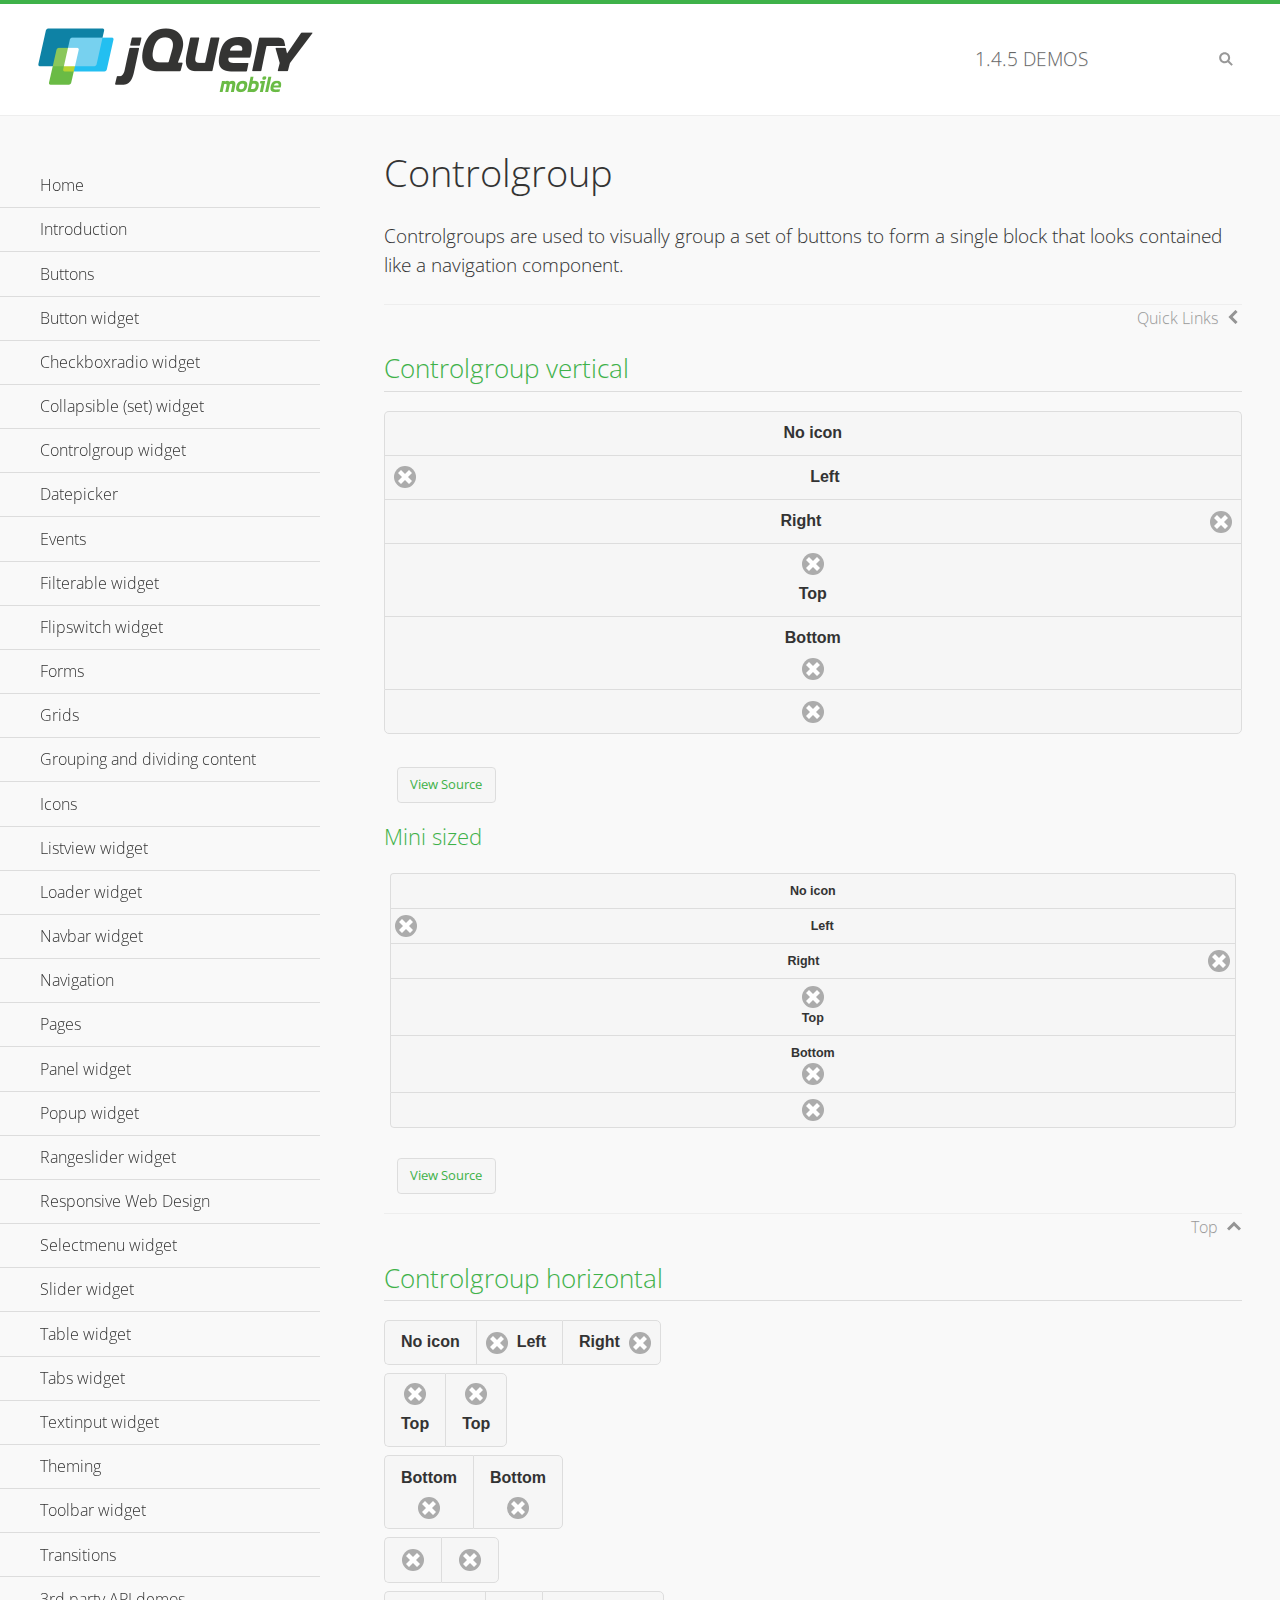
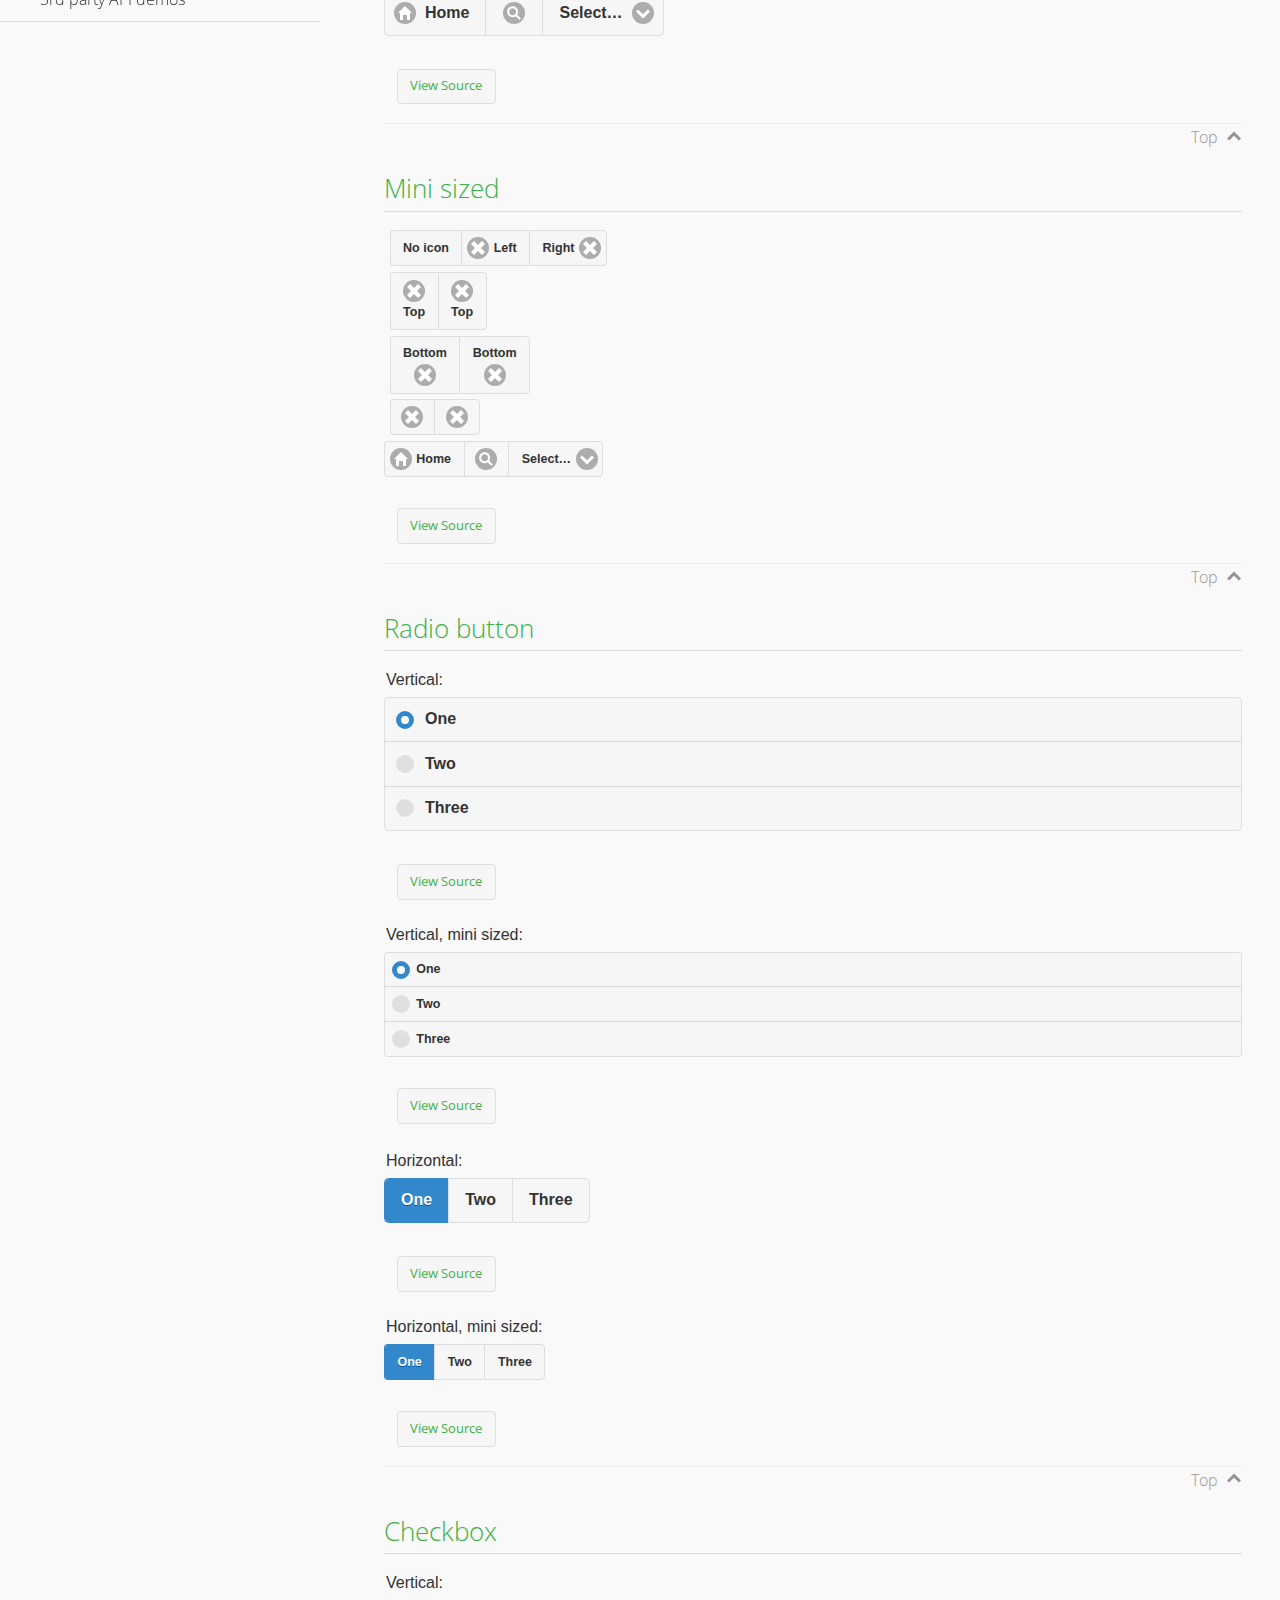
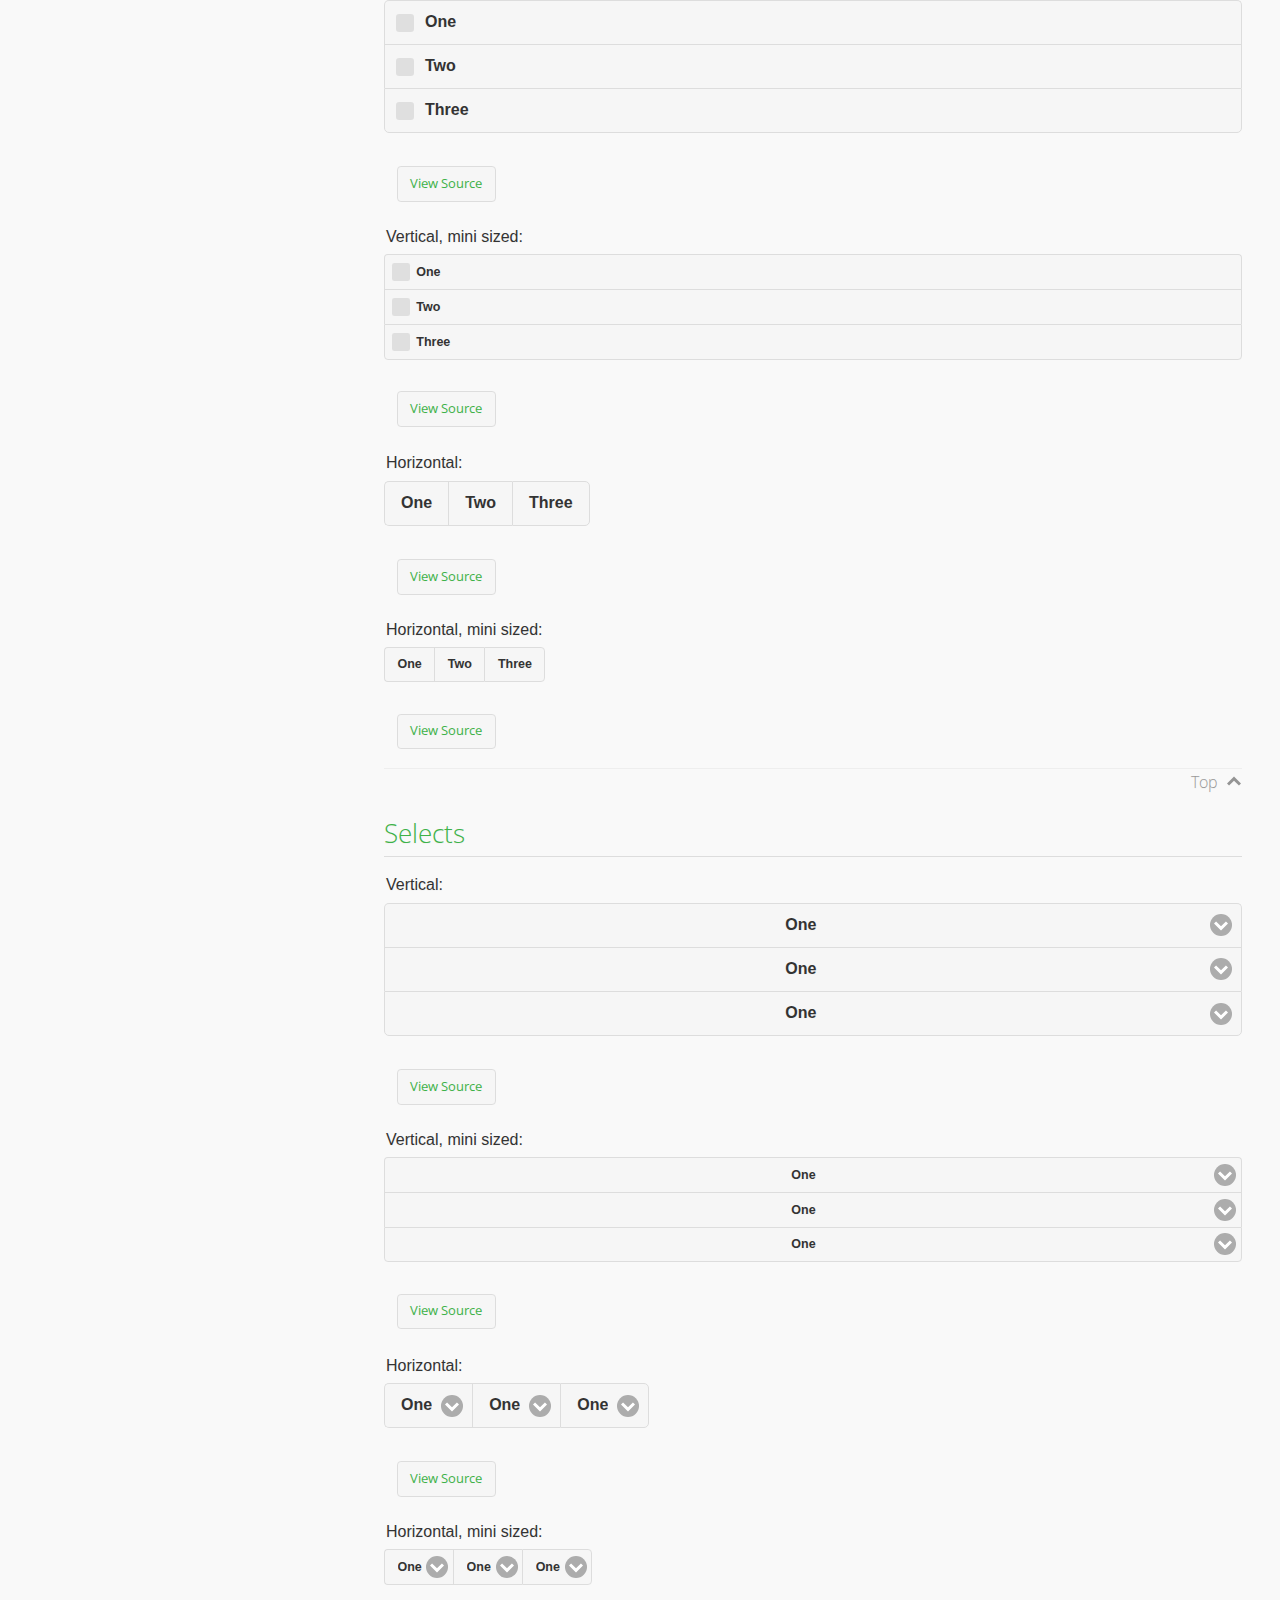
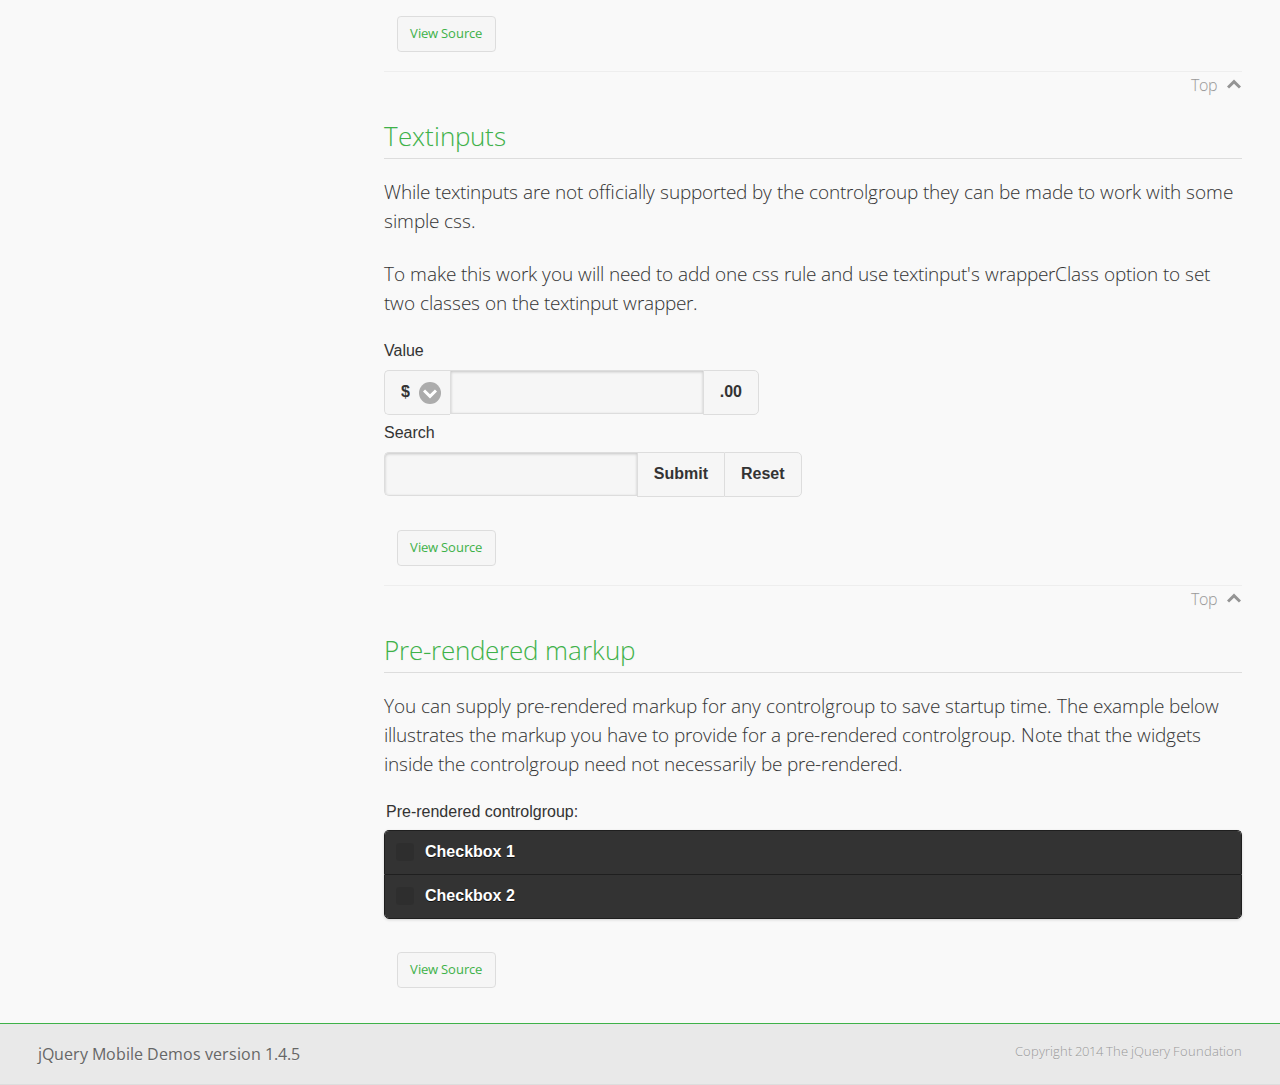
<file: js/jQueryMobile/demos/controlgroup/index.html>
<!DOCTYPE html>
<html>
<head>
	<meta charset="utf-8">
	<meta name="viewport" content="width=device-width, initial-scale=1">
	<title>Controlgroup - jQuery Mobile Demos</title>
	    <link rel="stylesheet" href="../css/themes/default/jquery.mobile-1.4.5.min.css">
	    <link rel="stylesheet" href="../_assets/css/jqm-demos.css">
	    <link rel="shortcut icon" href="../favicon.ico">
	    <link rel="stylesheet" href="http://fonts.googleapis.com/css?family=Open+Sans:300,400,700">
	    <script src="../js/jquery.js"></script>
	    <script src="../_assets/js/index.js"></script>
	    <script src="../js/jquery.mobile-1.4.5.min.js"></script>
	    <style>
	        #demo-borders .ui-collapsible .ui-collapsible-heading .ui-btn { border-top-width: 1px !important; }
	    </style>
	    <style id="textinput-controlgroup">
			.controlgroup-textinput{
				padding-top:.22em;
				padding-bottom:.22em;
			}
	    </style>
	</head>
	<body>
	<div data-role="page" class="jqm-demos" data-quicklinks="true">

	    <div data-role="header" class="jqm-header">
			<h2><a href="../" title="jQuery Mobile Demos home"><img src="../_assets/img/jquery-logo.png" alt="jQuery Mobile"></a></h2>
		<p><span class="jqm-version"></span> Demos</p>
	        <a href="#" class="jqm-navmenu-link ui-btn ui-btn-icon-notext ui-corner-all ui-icon-bars ui-nodisc-icon ui-alt-icon ui-btn-left">Menu</a>
	        <a href="#" class="jqm-search-link ui-btn ui-btn-icon-notext ui-corner-all ui-icon-search ui-nodisc-icon ui-alt-icon ui-btn-right">Search</a>
		    </div><!-- /header -->

	    <div role="main" class="ui-content jqm-content">

        <h1>Controlgroup</h1>

        <p>Controlgroups are used to visually group a set of buttons to form a single block that looks contained like a navigation component.
        </p>

		<h2>Controlgroup vertical</h2>

			<div data-demo-html="true">
				<div data-role="controlgroup">
					<a href="#" class="ui-btn ui-corner-all">No icon</a>
					<a href="#" class="ui-btn ui-corner-all ui-icon-delete ui-btn-icon-left">Left</a>
					<a href="#" class="ui-btn ui-corner-all ui-icon-delete ui-btn-icon-right">Right</a>
					<a href="#" class="ui-btn ui-corner-all ui-icon-delete ui-btn-icon-top">Top</a>
					<a href="#" class="ui-btn ui-corner-all ui-icon-delete ui-btn-icon-bottom">Bottom</a>
					<a href="#" class="ui-btn ui-corner-all ui-icon-delete ui-btn-icon-notext">Icon only</a>
				</div>
			</div><!--/demo-html -->

			<h3>Mini sized</h3>

			<div data-demo-html="true">
				<div data-role="controlgroup" data-mini="true">
					<a href="#" class="ui-btn ui-corner-all">No icon</a>
					<a href="#" class="ui-btn ui-corner-all ui-icon-delete ui-btn-icon-left">Left</a>
					<a href="#" class="ui-btn ui-corner-all ui-icon-delete ui-btn-icon-right">Right</a>
					<a href="#" class="ui-btn ui-corner-all ui-icon-delete ui-btn-icon-top">Top</a>
					<a href="#" class="ui-btn ui-corner-all ui-icon-delete ui-btn-icon-bottom">Bottom</a>
					<a href="#" class="ui-btn ui-corner-all ui-icon-delete ui-btn-icon-notext">Icon only</a>
				</div>
			</div><!--/demo-html -->

		<h2>Controlgroup horizontal</h2>

			<div data-demo-html="true">
				<div data-role="controlgroup" data-type="horizontal">
					<a href="#" class="ui-btn ui-corner-all">No icon</a>
					<a href="#" class="ui-btn ui-corner-all ui-icon-delete ui-btn-icon-left">Left</a>
					<a href="#" class="ui-btn ui-corner-all ui-icon-delete ui-btn-icon-right">Right</a>
				</div>
				<div data-role="controlgroup" data-type="horizontal">
					<a href="#" class="ui-btn ui-corner-all ui-icon-delete ui-btn-icon-top">Top</a>
					<a href="#" class="ui-btn ui-corner-all ui-icon-delete ui-btn-icon-top">Top</a>
				</div>
				<div data-role="controlgroup" data-type="horizontal">
					<a href="#" class="ui-btn ui-corner-all ui-icon-delete ui-btn-icon-bottom">Bottom</a>
					<a href="#" class="ui-btn ui-corner-all ui-icon-delete ui-btn-icon-bottom">Bottom</a>
				</div>
				<div data-role="controlgroup" data-type="horizontal">
					<a href="#" class="ui-btn ui-corner-all ui-icon-delete ui-btn-icon-notext">Icon only</a>
					<a href="#" class="ui-btn ui-corner-all ui-icon-delete ui-btn-icon-notext">Icon only</a>
				</div>
				<form>
					<fieldset data-role="controlgroup" data-type="horizontal">
						<button data-icon="home">Home</button>
						<button data-icon="search" data-iconpos="notext">Search</button>
						<label for="select-more-1a" class="ui-hidden-accessible">More</label>
						<select name="select-more-1a" id="select-more-1a">
							<option value="">Select&hellip;</option>
							<option value="#">One</option>
							<option value="#">Two</option>
							<option value="#">Three</option>
						</select>
					</fieldset>
				</form>
			</div><!--/demo-html -->

		<h2>Mini sized</h2>

			<div data-demo-html="true">
				<div data-role="controlgroup" data-type="horizontal" data-mini="true">
					<a href="#" class="ui-btn ui-corner-all">No icon</a>
					<a href="#" class="ui-btn ui-corner-all ui-icon-delete ui-btn-icon-left">Left</a>
					<a href="#" class="ui-btn ui-corner-all ui-icon-delete ui-btn-icon-right">Right</a>
				</div>
				<div data-role="controlgroup" data-type="horizontal" data-mini="true">
					<a href="#" class="ui-btn ui-corner-all ui-icon-delete ui-btn-icon-top">Top</a>
					<a href="#" class="ui-btn ui-corner-all ui-icon-delete ui-btn-icon-top">Top</a>
				</div>
				<div data-role="controlgroup" data-type="horizontal" data-mini="true">
					<a href="#" class="ui-btn ui-corner-all ui-icon-delete ui-btn-icon-bottom">Bottom</a>
					<a href="#" class="ui-btn ui-corner-all ui-icon-delete ui-btn-icon-bottom">Bottom</a>
				</div>
				<div data-role="controlgroup" data-type="horizontal" data-mini="true">
					<a href="#" class="ui-btn ui-corner-all ui-icon-delete ui-btn-icon-notext">Icon only</a>
					<a href="#" class="ui-btn ui-corner-all ui-icon-delete ui-btn-icon-notext">Icon only</a>
				</div>
				<form>
					<fieldset data-role="controlgroup" data-type="horizontal" data-mini="true">
						<button data-icon="home">Home</button>
						<button data-icon="search" data-iconpos="notext">Search</button>
						<label for="select-more-2a" class="ui-hidden-accessible">More</label>
						<select name="select-more-2a" id="select-more-2a">
							<option value="">Select&hellip;</option>
							<option value="#">One</option>
							<option value="#">Two</option>
							<option value="#">Three</option>
						</select>
					</fieldset>
				</form>
			</div><!--/demo-html -->

			<h2>Radio button</h2>

				<div data-demo-html="true">
					<form>
					<fieldset data-role="controlgroup">
						<legend>Vertical:</legend>
						<input type="radio" name="radio-choice-v-2" id="radio-choice-v-2a" value="on" checked="checked">
						<label for="radio-choice-v-2a">One</label>
						<input type="radio" name="radio-choice-v-2" id="radio-choice-v-2b" value="off">
						<label for="radio-choice-v-2b">Two</label>
						<input type="radio" name="radio-choice-v-2" id="radio-choice-v-2c" value="other">
						<label for="radio-choice-v-2c">Three</label>
					</fieldset>
					</form>
				</div><!--/demo-html -->

				<div data-demo-html="true">
					<form>
					<fieldset data-role="controlgroup" data-mini="true">
						<legend>Vertical, mini sized:</legend>
						<input type="radio" name="radio-choice-v-6" id="radio-choice-v-6a" value="on" checked="checked">
						<label for="radio-choice-v-6a">One</label>
						<input type="radio" name="radio-choice-v-6" id="radio-choice-v-6b" value="off">
						<label for="radio-choice-v-6b">Two</label>
						<input type="radio" name="radio-choice-v-6" id="radio-choice-v-6c" value="other">
						<label for="radio-choice-v-6c">Three</label>
					</fieldset>
					</form>
				</div><!--/demo-html -->

				<div data-demo-html="true">
					<form>
					<fieldset data-role="controlgroup" data-type="horizontal">
						<legend>Horizontal:</legend>
						<input type="radio" name="radio-choice-h-2" id="radio-choice-h-2a" value="on" checked="checked">
						<label for="radio-choice-h-2a">One</label>
						<input type="radio" name="radio-choice-h-2" id="radio-choice-h-2b" value="off">
						<label for="radio-choice-h-2b">Two</label>
						<input type="radio" name="radio-choice-h-2" id="radio-choice-h-2c" value="other">
						<label for="radio-choice-h-2c">Three</label>
					</fieldset>
					</form>
				</div><!--/demo-html -->

				<div data-demo-html="true">
					<form>
					<fieldset data-role="controlgroup" data-type="horizontal" data-mini="true">
						<legend>Horizontal, mini sized:</legend>
						<input type="radio" name="radio-choice-h-6" id="radio-choice-h-6a" value="on" checked="checked">
						<label for="radio-choice-h-6a">One</label>
						<input type="radio" name="radio-choice-h-6" id="radio-choice-h-6b" value="off">
						<label for="radio-choice-h-6b">Two</label>
						<input type="radio" name="radio-choice-h-6" id="radio-choice-h-6c" value="other">
						<label for="radio-choice-h-6c">Three</label>
					</fieldset>
					</form>
				</div><!--/demo-html -->

			<h2>Checkbox</h2>

				<div data-demo-html="true">
					<form>
					<fieldset data-role="controlgroup">
						<legend>Vertical:</legend>
						<input type="checkbox" name="checkbox-v-2a" id="checkbox-v-2a">
						<label for="checkbox-v-2a">One</label>
						<input type="checkbox" name="checkbox-v-2b" id="checkbox-v-2b">
						<label for="checkbox-v-2b">Two</label>
						<input type="checkbox" name="checkbox-v-2c" id="checkbox-v-2c">
						<label for="checkbox-v-2c">Three</label>
					</fieldset>
					</form>
				</div><!--/demo-html -->

				<div data-demo-html="true">
					<form>
					<fieldset data-role="controlgroup" data-mini="true">
						<legend>Vertical, mini sized:</legend>
						<input type="checkbox" name="checkbox-v-6a" id="checkbox-v-6a">
						<label for="checkbox-v-6a">One</label>
						<input type="checkbox" name="checkbox-v-6b" id="checkbox-v-6b">
						<label for="checkbox-v-6b">Two</label>
						<input type="checkbox" name="checkbox-v-6c" id="checkbox-v-6c">
						<label for="checkbox-v-6c">Three</label>
					</fieldset>
					</form>
				</div><!--/demo-html -->

				<div data-demo-html="true">
					<form>
					<fieldset data-role="controlgroup" data-type="horizontal">
						<legend>Horizontal:</legend>
						<input type="checkbox" name="checkbox-h-2a" id="checkbox-h-2a">
						<label for="checkbox-h-2a">One</label>
						<input type="checkbox" name="checkbox-h-2b" id="checkbox-h-2b">
						<label for="checkbox-h-2b">Two</label>
						<input type="checkbox" name="checkbox-h-2c" id="checkbox-h-2c">
						<label for="checkbox-h-2c">Three</label>
					</fieldset>
					</form>
				</div><!--/demo-html -->

				<div data-demo-html="true">
					<form>
					<fieldset data-role="controlgroup" data-type="horizontal" data-mini="true">
						<legend>Horizontal, mini sized:</legend>
						<input type="checkbox" name="checkbox-h-6a" id="checkbox-h-6a">
						<label for="checkbox-h-6a">One</label>
						<input type="checkbox" name="checkbox-h-6b" id="checkbox-h-6b">
						<label for="checkbox-h-6b">Two</label>
						<input type="checkbox" name="checkbox-h-6c" id="checkbox-h-6c">
						<label for="checkbox-h-6c">Three</label>
					</fieldset>
					</form>
				</div><!--/demo-html -->

			<h2>Selects</h2>

				<div data-demo-html="true">
					<form>
					<fieldset data-role="controlgroup">
						<legend>Vertical:</legend>
						<label for="select-v-2a">Select A</label>
						<select name="select-v-2a" id="select-v-2a">
							<option value="#">One</option>
							<option value="#">Two</option>
							<option value="#">Three</option>
						</select>
						<label for="select-v-2b">Select B</label>
						<select name="select-v-2b" id="select-v-2b">
							<option value="#">One</option>
							<option value="#">Two</option>
							<option value="#">Three</option>
						</select>
						<label for="select-v-2c">Select C</label>
						<select name="select-v-2c" id="select-v-2c">
							<option value="#">One</option>
							<option value="#">Two</option>
							<option value="#">Three</option>
						</select>
					</fieldset>
					</form>
				</div><!--/demo-html -->

				<div data-demo-html="true">
					<form>
					<fieldset data-role="controlgroup" data-mini="true">
						<legend>Vertical, mini sized:</legend>
						<label for="select-v-6a">Select A</label>
						<select name="select-v-6a" id="select-v-6a">
							<option value="#">One</option>
							<option value="#">Two</option>
							<option value="#">Three</option>
						</select>
						<label for="select-v-6b">Select B</label>
						<select name="select-v-6b" id="select-v-6b">
							<option value="#">One</option>
							<option value="#">Two</option>
							<option value="#">Three</option>
						</select>
						<label for="select-v-6c">Select C</label>
						<select name="select-v-6c" id="select-v-6c">
							<option value="#">One</option>
							<option value="#">Two</option>
							<option value="#">Three</option>
						</select>
					</fieldset>
					</form>
				</div><!--/demo-html -->

				<div data-demo-html="true">
					<form>
					<fieldset data-role="controlgroup" data-type="horizontal">
						<legend>Horizontal:</legend>
						<label for="select-h-2a">Select A</label>
						<select name="select-h-2a" id="select-h-2a">
							<option value="#">One</option>
							<option value="#">Two</option>
							<option value="#">Three</option>
						</select>
						<label for="select-h-2b">Select B</label>
						<select name="select-h-2b" id="select-h-2b">
							<option value="#">One</option>
							<option value="#">Two</option>
							<option value="#">Three</option>
						</select>
						<label for="select-h-2c">Select C</label>
						<select name="select-h-2c" id="select-h-2c">
							<option value="#">One</option>
							<option value="#">Two</option>
							<option value="#">Three</option>
						</select>
					</fieldset>
					</form>
				</div><!--/demo-html -->

				<div data-demo-html="true">
					<form>
					<fieldset data-role="controlgroup" data-type="horizontal" data-mini="true">
						<legend>Horizontal, mini sized:</legend>
						<label for="select-h-6a">Select A</label>
						<select name="select-h-6a" id="select-h-6a">
							<option value="#">One</option>
							<option value="#">Two</option>
							<option value="#">Three</option>
						</select>
						<label for="select-h-6b">Select B</label>
						<select name="select-h-6b" id="select-h-6b">
							<option value="#">One</option>
							<option value="#">Two</option>
							<option value="#">Three</option>
						</select>
						<label for="select-h-6c">Select C</label>
						<select name="select-h-6c" id="select-h-6c">
							<option value="#">One</option>
							<option value="#">Two</option>
							<option value="#">Three</option>
						</select>
					</fieldset>
					</form>
				</div><!--/demo-html -->

				<h2>Textinputs</h2>
				<p>While textinputs are not officially supported by the controlgroup they can be made to work with some simple css.</p>
				<p>To make this work you will need to add one css rule and use textinput's wrapperClass option to set two classes on the textinput wrapper.</p>
				<div data-demo-html="true" data-demo-css="#textinput-controlgroup">
					<label for="currency-controlgroup">Value</label>
					<div data-role="controlgroup" data-type="horizontal">
						<select>
							<option>$</option>
							<option>€</option>
							<option>£</option>
							<option>¥</option>
							<option>₩</option>
							<option>₹</option>
						</select>
						<input id="currency-controlgroup" type="text" data-wrapper-class="controlgroup-textinput ui-btn">
						<button>.00</button>
					</div>
					<label for="search-control-group">Search</label>
					<div data-role="controlgroup" data-type="horizontal">
						<input type="text" id="search-control-group" data-wrapper-class="controlgroup-textinput ui-btn">
						<button>Submit</button>
						<button>Reset</button>
					</div>
				</div>

		<h2>Pre-rendered markup</h2>
		<p>You can supply pre-rendered markup for any controlgroup to save startup time. The example below illustrates the markup you have to provide for a pre-rendered controlgroup. Note that the widgets inside the controlgroup need not necessarily be pre-rendered.</p>
		<div data-demo-html="true">
			<div data-role="controlgroup" data-enhanced="true" class="ui-controlgroup ui-controlgroup-vertical ui-group-theme-b ui-corner-all">
				<div role="heading" class="ui-controlgroup-label">
					<legend>Pre-rendered controlgroup:</legend>
				</div>
				<div class="ui-controlgroup-controls ui-shadow">
					<label for="pre-rendered-cb-1" class="ui-first-child">Checkbox 1</label>
					<input type="checkbox" id="pre-rendered-cb-1" name="pre-rendered-cb-1" value="1">
					<label for="pre-rendered-cb-2" class="ui-last-child">Checkbox 2</label>
					<input type="checkbox" id="pre-rendered-cb-2" name="pre-rendered-cb-2" value="2">
				</div>
			</div>
		</div>

	</div><!-- /content -->
	    <div data-role="panel" class="jqm-navmenu-panel" data-position="left" data-display="overlay" data-theme="a">
	    	<ul class="jqm-list ui-alt-icon ui-nodisc-icon">
<li data-filtertext="demos homepage" data-icon="home"><a href=".././">Home</a></li>
<li data-filtertext="introduction overview getting started"><a href="../intro/" data-ajax="false">Introduction</a></li>
<li data-filtertext="buttons button markup buttonmarkup method anchor link button element"><a href="../button-markup/" data-ajax="false">Buttons</a></li>
<li data-filtertext="form button widget input button submit reset"><a href="../button/" data-ajax="false">Button widget</a></li>
<li data-role="collapsible" data-enhanced="true" data-collapsed-icon="carat-d" data-expanded-icon="carat-u" data-iconpos="right" data-inset="false" class="ui-collapsible ui-collapsible-themed-content ui-collapsible-collapsed">
	<h3 class="ui-collapsible-heading ui-collapsible-heading-collapsed">
		<a href="#" class="ui-collapsible-heading-toggle ui-btn ui-btn-icon-right ui-btn-inherit ui-icon-carat-d">
		    Checkboxradio widget<span class="ui-collapsible-heading-status"> click to expand contents</span>
		</a>
	</h3>
	<div class="ui-collapsible-content ui-body-inherit ui-collapsible-content-collapsed" aria-hidden="true">
		<ul>
			<li data-filtertext="form checkboxradio widget checkbox input checkboxes controlgroups"><a href="../checkboxradio-checkbox/" data-ajax="false">Checkboxes</a></li>
			<li data-filtertext="form checkboxradio widget radio input radio buttons controlgroups"><a href="../checkboxradio-radio/" data-ajax="false">Radio buttons</a></li>
		</ul>
	</div>
</li>
<li data-role="collapsible" data-enhanced="true" data-collapsed-icon="carat-d" data-expanded-icon="carat-u" data-iconpos="right" data-inset="false" class="ui-collapsible ui-collapsible-themed-content ui-collapsible-collapsed">
	<h3 class="ui-collapsible-heading ui-collapsible-heading-collapsed">
		<a href="#" class="ui-collapsible-heading-toggle ui-btn ui-btn-icon-right ui-btn-inherit ui-icon-carat-d">
			Collapsible (set) widget<span class="ui-collapsible-heading-status"> click to expand contents</span>
		</a>
	</h3>
	<div class="ui-collapsible-content ui-body-inherit ui-collapsible-content-collapsed" aria-hidden="true">
		<ul>
			<li data-filtertext="collapsibles content formatting"><a href="../collapsible/" data-ajax="false">Collapsible</a></li>
			<li data-filtertext="dynamic collapsible set accordion append expand"><a href="../collapsible-dynamic/" data-ajax="false">Dynamic collapsibles</a></li>
			<li data-filtertext="accordions collapsible set widget content formatting grouped collapsibles"><a href="../collapsibleset/" data-ajax="false">Collapsible set</a></li>
		</ul>
	</div>
</li>
<li data-role="collapsible" data-enhanced="true" data-collapsed-icon="carat-d" data-expanded-icon="carat-u" data-iconpos="right" data-inset="false" class="ui-collapsible ui-collapsible-themed-content ui-collapsible-collapsed">
	<h3 class="ui-collapsible-heading ui-collapsible-heading-collapsed">
		<a href="#" class="ui-collapsible-heading-toggle ui-btn ui-btn-icon-right ui-btn-inherit ui-icon-carat-d">
			Controlgroup widget<span class="ui-collapsible-heading-status"> click to expand contents</span>
		</a>
	</h3>
	<div class="ui-collapsible-content ui-body-inherit ui-collapsible-content-collapsed" aria-hidden="true">
		<ul>
			<li data-filtertext="controlgroups selectmenu checkboxradio input grouped buttons horizontal vertical"><a href="../controlgroup/" data-ajax="false">Controlgroup</a></li>
			<li data-filtertext="dynamic controlgroup dynamically add buttons"><a href="../controlgroup-dynamic/" data-ajax="false">Dynamic controlgroups</a></li>
		</ul>
	</div>
</li>
<li data-filtertext="form datepicker widget date input"><a href="../datepicker/" data-ajax="false">Datepicker</a></li>
<li data-role="collapsible" data-enhanced="true" data-collapsed-icon="carat-d" data-expanded-icon="carat-u" data-iconpos="right" data-inset="false" class="ui-collapsible ui-collapsible-themed-content ui-collapsible-collapsed">
	<h3 class="ui-collapsible-heading ui-collapsible-heading-collapsed">
		<a href="#" class="ui-collapsible-heading-toggle ui-btn ui-btn-icon-right ui-btn-inherit ui-icon-carat-d">
			Events<span class="ui-collapsible-heading-status"> click to expand contents</span>
		</a>
	</h3>
	<div class="ui-collapsible-content ui-body-inherit ui-collapsible-content-collapsed" aria-hidden="true">
		<ul>
			<li data-filtertext="swipe to delete list items listviews swipe events"><a href="../swipe-list/" data-ajax="false">Swipe list items</a></li>
			<li data-filtertext="swipe to navigate swipe page navigation swipe events"><a href="../swipe-page/" data-ajax="false">Swipe page navigation</a></li>
		</ul>
	</div>
</li>
<li data-filtertext="filterable filter elements sorting searching listview table"><a href="../filterable/" data-ajax="false">Filterable widget</a></li>
<li data-filtertext="form flipswitch widget flip toggle switch binary select checkbox input"><a href="../flipswitch/" data-ajax="false">Flipswitch widget</a></li>
<li data-role="collapsible" data-enhanced="true" data-collapsed-icon="carat-d" data-expanded-icon="carat-u" data-iconpos="right" data-inset="false" class="ui-collapsible ui-collapsible-themed-content ui-collapsible-collapsed">
	<h3 class="ui-collapsible-heading ui-collapsible-heading-collapsed">
		<a href="#" class="ui-collapsible-heading-toggle ui-btn ui-btn-icon-right ui-btn-inherit ui-icon-carat-d">
			Forms<span class="ui-collapsible-heading-status"> click to expand contents</span>
		</a>
	</h3>
	<div class="ui-collapsible-content ui-body-inherit ui-collapsible-content-collapsed" aria-hidden="true">
		<ul>
			<li data-filtertext="forms text checkbox radio range button submit reset inputs selects textarea slider flipswitch label form elements"><a href="../forms/" data-ajax="false">Forms</a></li>
			<li data-filtertext="form hide labels hidden accessible ui-hidden-accessible forms"><a href="../forms-label-hidden-accessible/" data-ajax="false">Hide labels</a></li>
			<li data-filtertext="form field containers fieldcontain ui-field-contain forms"><a href="../forms-field-contain/" data-ajax="false">Field containers</a></li>
			<li data-filtertext="forms disabled form elements"><a href="../forms-disabled/" data-ajax="false">Forms disabled</a></li>
			<li data-filtertext="forms gallery examples overview forms text checkbox radio range button submit reset inputs selects textarea slider flipswitch label form elements"><a href="../forms-gallery/" data-ajax="false">Forms gallery</a></li>
		</ul>
	</div>
</li>
<li data-role="collapsible" data-enhanced="true" data-collapsed-icon="carat-d" data-expanded-icon="carat-u" data-iconpos="right" data-inset="false" class="ui-collapsible ui-collapsible-themed-content ui-collapsible-collapsed">
	<h3 class="ui-collapsible-heading ui-collapsible-heading-collapsed">
		<a href="#" class="ui-collapsible-heading-toggle ui-btn ui-btn-icon-right ui-btn-inherit ui-icon-carat-d">
			Grids<span class="ui-collapsible-heading-status"> click to expand contents</span>
		</a>
	</h3>
	<div class="ui-collapsible-content ui-body-inherit ui-collapsible-content-collapsed" aria-hidden="true">
		<ul>
			<li data-filtertext="grids columns blocks content formatting rwd responsive css framework"><a href="../grids/" data-ajax="false">Grids</a></li>
			<li data-filtertext="buttons in grids css framework"><a href="../grids-buttons/" data-ajax="false">Buttons in grids</a></li>
			<li data-filtertext="custom responsive grids rwd css framework"><a href="../grids-custom-responsive/" data-ajax="false">Custom responsive grids</a></li>
		</ul>
	</div>
</li>
<li data-filtertext="blocks content formatting sections heading"><a href="../body-bar-classes/" data-ajax="false">Grouping and dividing content</a></li>
<li data-role="collapsible" data-enhanced="true" data-collapsed-icon="carat-d" data-expanded-icon="carat-u" data-iconpos="right" data-inset="false" class="ui-collapsible ui-collapsible-themed-content ui-collapsible-collapsed">
	<h3 class="ui-collapsible-heading ui-collapsible-heading-collapsed">
		<a href="#" class="ui-collapsible-heading-toggle ui-btn ui-btn-icon-right ui-btn-inherit ui-icon-carat-d">
			Icons<span class="ui-collapsible-heading-status"> click to expand contents</span>
		</a>
	</h3>
	<div class="ui-collapsible-content ui-body-inherit ui-collapsible-content-collapsed" aria-hidden="true">
		<ul>
			<li data-filtertext="button icons svg disc alt custom icon position"><a href="../icons/" data-ajax="false">Icons</a></li>
			<li data-filtertext=""><a href="../icons-grunticon/" data-ajax="false">Grunticon loader</a></li>
		</ul>
	</div>
</li>
<li data-role="collapsible" data-enhanced="true" data-collapsed-icon="carat-d" data-expanded-icon="carat-u" data-iconpos="right" data-inset="false" class="ui-collapsible ui-collapsible-themed-content ui-collapsible-collapsed">
	<h3 class="ui-collapsible-heading ui-collapsible-heading-collapsed">
		<a href="#" class="ui-collapsible-heading-toggle ui-btn ui-btn-icon-right ui-btn-inherit ui-icon-carat-d">
			Listview widget<span class="ui-collapsible-heading-status"> click to expand contents</span>
		</a>
	</h3>
	<div class="ui-collapsible-content ui-body-inherit ui-collapsible-content-collapsed" aria-hidden="true">
		<ul>
			<li data-filtertext="listview widget thumbnails icons nested split button collapsible ul ol"><a href="../listview/" data-ajax="false">Listview</a></li>
			<li data-filtertext="autocomplete filterable reveal listview filtertextbeforefilter placeholder"><a href="../listview-autocomplete/" data-ajax="false">Listview autocomplete</a></li>
			<li data-filtertext="autocomplete filterable reveal listview remote data filtertextbeforefilter placeholder"><a href="../listview-autocomplete-remote/" data-ajax="false">Listview autocomplete remote data</a></li>
			<li data-filtertext="autodividers anchor jump scroll linkbars listview lists ul ol"><a href="../listview-autodividers-linkbar/" data-ajax="false">Listview autodividers linkbar</a></li>
			<li data-filtertext="listview autodividers selector autodividersselector lists ul ol"><a href="../listview-autodividers-selector/" data-ajax="false">Listview autodividers selector</a></li>
			<li data-filtertext="listview nested list items"><a href="../listview-nested-lists/" data-ajax="false">Nested Listviews</a></li>
			<li data-filtertext="listview collapsible list items flat"><a href="../listview-collapsible-item-flat/" data-ajax="false">Listview collapsible list items (flat)</a></li>
			<li data-filtertext="listview collapsible list indented"><a href="../listview-collapsible-item-indented/" data-ajax="false">Listview collapsible list items (indented)</a></li>
			<li data-filtertext="grid listview responsive grids responsive listviews lists ul"><a href="../listview-grid/" data-ajax="false">Listview responsive grid</a></li>
		</ul>
	</div>
</li>
<li data-filtertext="loader widget page loading navigation overlay spinner"><a href="../loader/" data-ajax="false">Loader widget</a></li>
<li data-filtertext="navbar widget navmenu toolbars header footer"><a href="../navbar/" data-ajax="false">Navbar widget</a></li>
<li data-role="collapsible" data-enhanced="true" data-collapsed-icon="carat-d" data-expanded-icon="carat-u" data-iconpos="right" data-inset="false" class="ui-collapsible ui-collapsible-themed-content ui-collapsible-collapsed">
	<h3 class="ui-collapsible-heading ui-collapsible-heading-collapsed">
		<a href="#" class="ui-collapsible-heading-toggle ui-btn ui-btn-icon-right ui-btn-inherit ui-icon-carat-d">
			Navigation<span class="ui-collapsible-heading-status"> click to expand contents</span>
		</a>
	</h3>
	<div class="ui-collapsible-content ui-body-inherit ui-collapsible-content-collapsed" aria-hidden="true">
		<ul>
			<li data-filtertext="ajax navigation navigate widget history event method"><a href="../navigation/" data-ajax="false">Navigation</a></li>
			<li data-filtertext="linking pages page links navigation ajax prefetch cache"><a href="../navigation-linking-pages/" data-ajax="false">Linking pages</a></li>
			<!-- <li data-filtertext="php redirect server redirection server-side navigation"><a href="../navigation-php-redirect/" data-ajax="false">PHP redirect demo</a></li>-->
			<li data-filtertext="navigation redirection hash query"><a href="../navigation-hash-processing/" data-ajax="false">Hash processing demo</a></li>
			<li data-filtertext="navigation redirection hash query"><a href="../page-events/" data-ajax="false">Page Navigation Events</a></li>
		</ul>
	</div>
</li>
<li data-role="collapsible" data-enhanced="true" data-collapsed-icon="carat-d" data-expanded-icon="carat-u" data-iconpos="right" data-inset="false" class="ui-collapsible ui-collapsible-themed-content ui-collapsible-collapsed">
	<h3 class="ui-collapsible-heading ui-collapsible-heading-collapsed">
		<a href="#" class="ui-collapsible-heading-toggle ui-btn ui-btn-icon-right ui-btn-inherit ui-icon-carat-d">
			Pages<span class="ui-collapsible-heading-status"> click to expand contents</span>
		</a>
	</h3>
	<div class="ui-collapsible-content ui-body-inherit ui-collapsible-content-collapsed" aria-hidden="true">
		<ul>
			<li data-filtertext="pages page widget ajax navigation"><a href="../pages/" data-ajax="false">Pages</a></li>
			<li data-filtertext="single page"><a href="../pages-single-page/" data-ajax="false">Single page</a></li>
			<li data-filtertext="multipage multi-page page"><a href="../pages-multi-page/" data-ajax="false">Multi-page template</a></li>
			<li data-filtertext="dialog page widget modal popup"><a href="../pages-dialog/" data-ajax="false">Dialog page</a></li>
		</ul>
	</div>
</li>
<li data-role="collapsible" data-enhanced="true" data-collapsed-icon="carat-d" data-expanded-icon="carat-u" data-iconpos="right" data-inset="false" class="ui-collapsible ui-collapsible-themed-content ui-collapsible-collapsed">
	<h3 class="ui-collapsible-heading ui-collapsible-heading-collapsed">
		<a href="#" class="ui-collapsible-heading-toggle ui-btn ui-btn-icon-right ui-btn-inherit ui-icon-carat-d">
			Panel widget<span class="ui-collapsible-heading-status"> click to expand contents</span>
		</a>
	</h3>
	<div class="ui-collapsible-content ui-body-inherit ui-collapsible-content-collapsed" aria-hidden="true">
		<ul>
			<li data-filtertext="panel widget sliding panels reveal push overlay responsive"><a href="../panel/" data-ajax="false">Panel</a></li>
			<li data-filtertext=""><a href="../panel-external/" data-ajax="false">External panels</a></li>
			<li data-filtertext="panel "><a href="../panel-fixed/" data-ajax="false">Fixed panels</a></li>
			<li data-filtertext="panel slide panels sliding panels shadow rwd responsive breakpoint"><a href="../panel-responsive/" data-ajax="false">Panels responsive</a></li>
			<li data-filtertext="panel custom style custom panel width reveal shadow listview panel styling page background wrapper"><a href="../panel-styling/" data-ajax="false">Custom panel style</a></li>
			<li data-filtertext="panel open on swipe"><a href="../panel-swipe-open/" data-ajax="false">Panel open on swipe</a></li>
			<li data-filtertext="panels outside page internal external toolbars"><a href="../panel-external-internal/" data-ajax="false">Panel external and internal</a></li>
		</ul>
	</div>
</li>
<li data-role="collapsible" data-enhanced="true" data-collapsed-icon="carat-d" data-expanded-icon="carat-u" data-iconpos="right" data-inset="false" class="ui-collapsible ui-collapsible-themed-content ui-collapsible-collapsed">
	<h3 class="ui-collapsible-heading ui-collapsible-heading-collapsed">
		<a href="#" class="ui-collapsible-heading-toggle ui-btn ui-btn-icon-right ui-btn-inherit ui-icon-carat-d">
			Popup widget<span class="ui-collapsible-heading-status"> click to expand contents</span>
		</a>
	</h3>
	<div class="ui-collapsible-content ui-body-inherit ui-collapsible-content-collapsed" aria-hidden="true">
		<ul>
			<li data-filtertext="popup widget popups dialog modal transition tooltip lightbox form overlay screen flip pop fade transition"><a href="../popup/" data-ajax="false">Popup</a></li>
			<li data-filtertext="popup alignment position"><a href="../popup-alignment/" data-ajax="false">Popup alignment</a></li>
			<li data-filtertext="popup arrow size popups popover"><a href="../popup-arrow-size/" data-ajax="false">Popup arrow size</a></li>
			<li data-filtertext="dynamic popups popup images lightbox"><a href="../popup-dynamic/" data-ajax="false">Dynamic popups</a></li>
			<li data-filtertext="popups with iframes scaling"><a href="../popup-iframe/" data-ajax="false">Popups with iframes</a></li>
			<li data-filtertext="popup image scaling"><a href="../popup-image-scaling/" data-ajax="false">Popup image scaling</a></li>
			<li data-filtertext="external popup outside multi-page"><a href="../popup-outside-multipage/" data-ajax="false">Popup outside multi-page</a></li>
		</ul>
	</div>
</li>
<li data-filtertext="form rangeslider widget dual sliders dual handle sliders range input"><a href="../rangeslider/" data-ajax="false">Rangeslider widget</a></li>
<li data-filtertext="responsive web design rwd adaptive progressive enhancement PE accessible mobile breakpoints media query media queries"><a href="../rwd/" data-ajax="false">Responsive Web Design</a></li>
<li data-role="collapsible" data-enhanced="true" data-collapsed-icon="carat-d" data-expanded-icon="carat-u" data-iconpos="right" data-inset="false" class="ui-collapsible ui-collapsible-themed-content ui-collapsible-collapsed">
	<h3 class="ui-collapsible-heading ui-collapsible-heading-collapsed">
		<a href="#" class="ui-collapsible-heading-toggle ui-btn ui-btn-icon-right ui-btn-inherit ui-icon-carat-d">
			Selectmenu widget<span class="ui-collapsible-heading-status"> click to expand contents</span>
		</a>
	</h3>
	<div class="ui-collapsible-content ui-body-inherit ui-collapsible-content-collapsed" aria-hidden="true">
		<ul>
			<li data-filtertext="form selectmenu widget select input custom select menu selects"><a href="../selectmenu/" data-ajax="false">Selectmenu</a></li>
			<li data-filtertext="form custom select menu selectmenu widget custom menu option optgroup multiple selects"><a href="../selectmenu-custom/" data-ajax="false">Custom select menu</a></li>
			<li data-filtertext="filterable select filter popup dialog"><a href="../selectmenu-custom-filter/" data-ajax="false">Custom select menu with filter</a></li>
		</ul>
	</div>
</li>
<li data-role="collapsible" data-enhanced="true" data-collapsed-icon="carat-d" data-expanded-icon="carat-u" data-iconpos="right" data-inset="false" class="ui-collapsible ui-collapsible-themed-content ui-collapsible-collapsed">
	<h3 class="ui-collapsible-heading ui-collapsible-heading-collapsed">
		<a href="#" class="ui-collapsible-heading-toggle ui-btn ui-btn-icon-right ui-btn-inherit ui-icon-carat-d">
			Slider widget<span class="ui-collapsible-heading-status"> click to expand contents</span>
		</a>
	</h3>
	<div class="ui-collapsible-content ui-body-inherit ui-collapsible-content-collapsed" aria-hidden="true">
		<ul>
			<li data-filtertext="form slider widget range input single sliders"><a href="../slider/" data-ajax="false">Slider</a></li>
			<li data-filtertext="form slider widget flipswitch slider binary select flip toggle switch"><a href="../slider-flipswitch/" data-ajax="false">Slider flip toggle switch</a></li>
			<li data-filtertext="form slider tooltip handle value input range sliders"><a href="../slider-tooltip/" data-ajax="false">Slider tooltip</a></li>
		</ul>
	</div>
</li>
<li data-role="collapsible" data-enhanced="true" data-collapsed-icon="carat-d" data-expanded-icon="carat-u" data-iconpos="right" data-inset="false" class="ui-collapsible ui-collapsible-themed-content ui-collapsible-collapsed">
	<h3 class="ui-collapsible-heading ui-collapsible-heading-collapsed">
		<a href="#" class="ui-collapsible-heading-toggle ui-btn ui-btn-icon-right ui-btn-inherit ui-icon-carat-d">
			Table widget<span class="ui-collapsible-heading-status"> click to expand contents</span>
		</a>
	</h3>
	<div class="ui-collapsible-content ui-body-inherit ui-collapsible-content-collapsed" aria-hidden="true">
		<ul>
			<li data-filtertext="table widget reflow column toggle th td responsive tables rwd hide show tabular"><a href="../table-column-toggle/" data-ajax="false">Table Column Toggle</a></li>
			<li data-filtertext="table column toggle phone comparison demo"><a href="../table-column-toggle-example/" data-ajax="false">Table Column Toggle demo</a></li>
			<li data-filtertext="responsive tables table column toggle heading groups rwd breakpoint"><a href="../table-column-toggle-heading-groups/" data-ajax="false">Table Column Toggle heading groups</a></li>
			<li data-filtertext="responsive tables table column toggle hide rwd breakpoint customization options"><a href="../table-column-toggle-options/" data-ajax="false">Table Column Toggle options</a></li>
			<li data-filtertext="table reflow th td responsive rwd columns tabular"><a href="../table-reflow/" data-ajax="false">Table Reflow</a></li>
			<li data-filtertext="responsive tables table reflow heading groups rwd breakpoint"><a href="../table-reflow-heading-groups/" data-ajax="false">Table Reflow heading groups</a></li>
			<li data-filtertext="responsive tables table reflow stripes strokes table style"><a href="../table-reflow-stripes-strokes/" data-ajax="false">Table Reflow stripes and strokes</a></li>
			<li data-filtertext="responsive tables table reflow stack custom styles"><a href="../table-reflow-styling/" data-ajax="false">Table Reflow custom styles</a></li>
		</ul>
	</div>
</li>
<li data-filtertext="ui tabs widget"><a href="../tabs/" data-ajax="false">Tabs widget</a></li>
<li data-filtertext="form textinput widget text input textarea number date time tel email file color password"><a href="../textinput/" data-ajax="false">Textinput widget</a></li>
<li data-role="collapsible" data-enhanced="true" data-collapsed-icon="carat-d" data-expanded-icon="carat-u" data-iconpos="right" data-inset="false" class="ui-collapsible ui-collapsible-themed-content ui-collapsible-collapsed">
	<h3 class="ui-collapsible-heading ui-collapsible-heading-collapsed">
		<a href="#" class="ui-collapsible-heading-toggle ui-btn ui-btn-icon-right ui-btn-inherit ui-icon-carat-d">
			Theming<span class="ui-collapsible-heading-status"> click to expand contents</span>
		</a>
	</h3>
	<div class="ui-collapsible-content ui-body-inherit ui-collapsible-content-collapsed" aria-hidden="true">
		<ul>
			<li data-filtertext="default theme swatches theming style css"><a href="../theme-default/" data-ajax="false">Default theme</a></li>
			<li data-filtertext="classic theme old theme swatches theming style css"><a href="../theme-classic/" data-ajax="false">Classic theme</a></li>
		</ul>
	</div>
</li>
<li data-role="collapsible" data-enhanced="true" data-collapsed-icon="carat-d" data-expanded-icon="carat-u" data-iconpos="right" data-inset="false" class="ui-collapsible ui-collapsible-themed-content ui-collapsible-collapsed">
	<h3 class="ui-collapsible-heading ui-collapsible-heading-collapsed">
		<a href="#" class="ui-collapsible-heading-toggle ui-btn ui-btn-icon-right ui-btn-inherit ui-icon-carat-d">
			Toolbar widget<span class="ui-collapsible-heading-status"> click to expand contents</span>
		</a>
	</h3>
	<div class="ui-collapsible-content ui-body-inherit ui-collapsible-content-collapsed" aria-hidden="true">
		<ul>
			<li data-filtertext="toolbar widget header footer toolbars fixed fullscreen external sections"><a href="../toolbar/" data-ajax="false">Toolbar</a></li>
			<li data-filtertext="dynamic toolbars dynamically add toolbar header footer"><a href="../toolbar-dynamic/" data-ajax="false">Dynamic toolbars</a></li>
			<li data-filtertext="external toolbars header footer"><a href="../toolbar-external/" data-ajax="false">External toolbars</a></li>
			<li data-filtertext="fixed toolbars header footer"><a href="../toolbar-fixed/" data-ajax="false">Fixed toolbars</a></li>
			<li data-filtertext="fixed fullscreen toolbars header footer"><a href="../toolbar-fixed-fullscreen/" data-ajax="false">Fullscreen toolbars</a></li>
			<li data-filtertext="external fixed toolbars header footer"><a href="../toolbar-fixed-external/" data-ajax="false">Fixed external toolbars</a></li>
			<li data-filtertext="external persistent toolbars header footer navbar navmenu"><a href="../toolbar-fixed-persistent/" data-ajax="false">Persistent toolbars</a></li>
			<li data-filtertext="external ajax optimized toolbars persistent toolbars header footer navbar"><a href="../toolbar-fixed-persistent-optimized/" data-ajax="false">Ajax optimized toolbars</a></li>
			<li data-filtertext="form in toolbars header footer"><a href="../toolbar-fixed-forms/" data-ajax="false">Form in toolbar</a></li>
		</ul>
	</div>
</li>
<li data-filtertext="page transitions animated pages popup navigation flip slide fade pop"><a href="../transitions/" data-ajax="false">Transitions</a></li>
<li data-role="collapsible" data-enhanced="true" data-collapsed-icon="carat-d" data-expanded-icon="carat-u" data-iconpos="right" data-inset="false" class="ui-collapsible ui-collapsible-themed-content ui-collapsible-collapsed">
	<h3 class="ui-collapsible-heading ui-collapsible-heading-collapsed">
		<a href="#" class="ui-collapsible-heading-toggle ui-btn ui-btn-icon-right ui-btn-inherit ui-icon-carat-d">
			3rd party API demos<span class="ui-collapsible-heading-status"> click to expand contents</span>
		</a>
	</h3>
	<div class="ui-collapsible-content ui-body-inherit ui-collapsible-content-collapsed" aria-hidden="true">
		<ul>
			<li data-filtertext="backbone requirejs navigation router"><a href="../backbone-requirejs/" data-ajax="false">Backbone RequireJS</a></li>
			<li data-filtertext="google maps geolocation demo"><a href="../map-geolocation/" data-ajax="false">Google Maps geolocation</a></li>
			<li data-filtertext="google maps hybrid"><a href="../map-list-toggle/" data-ajax="false">Google Maps list toggle</a></li>
		</ul>
	</div>
</li>



		     </ul>
		</div><!-- /panel -->


	<div data-role="footer" data-position="fixed" data-tap-toggle="false" class="jqm-footer">
		<p>jQuery Mobile Demos version <span class="jqm-version"></span></p>
		<p>Copyright 2014 The jQuery Foundation</p>
	</div><!-- /footer -->
	<!-- TODO: This should become an external panel so we can add input to markup (unique ID) -->
    <div data-role="panel" class="jqm-search-panel" data-position="right" data-display="overlay" data-theme="a">
		<div class="jqm-search">
			<ul class="jqm-list" data-filter-placeholder="Search demos..." data-filter-reveal="true">
<li data-filtertext="demos homepage" data-icon="home"><a href=".././">Home</a></li>
<li data-filtertext="introduction overview getting started"><a href="../intro/" data-ajax="false">Introduction</a></li>
<li data-filtertext="buttons button markup buttonmarkup method anchor link button element"><a href="../button-markup/" data-ajax="false">Buttons</a></li>
<li data-filtertext="form button widget input button submit reset"><a href="../button/" data-ajax="false">Button widget</a></li>
<li data-role="collapsible" data-enhanced="true" data-collapsed-icon="carat-d" data-expanded-icon="carat-u" data-iconpos="right" data-inset="false" class="ui-collapsible ui-collapsible-themed-content ui-collapsible-collapsed">
	<h3 class="ui-collapsible-heading ui-collapsible-heading-collapsed">
		<a href="#" class="ui-collapsible-heading-toggle ui-btn ui-btn-icon-right ui-btn-inherit ui-icon-carat-d">
		    Checkboxradio widget<span class="ui-collapsible-heading-status"> click to expand contents</span>
		</a>
	</h3>
	<div class="ui-collapsible-content ui-body-inherit ui-collapsible-content-collapsed" aria-hidden="true">
		<ul>
			<li data-filtertext="form checkboxradio widget checkbox input checkboxes controlgroups"><a href="../checkboxradio-checkbox/" data-ajax="false">Checkboxes</a></li>
			<li data-filtertext="form checkboxradio widget radio input radio buttons controlgroups"><a href="../checkboxradio-radio/" data-ajax="false">Radio buttons</a></li>
		</ul>
	</div>
</li>
<li data-role="collapsible" data-enhanced="true" data-collapsed-icon="carat-d" data-expanded-icon="carat-u" data-iconpos="right" data-inset="false" class="ui-collapsible ui-collapsible-themed-content ui-collapsible-collapsed">
	<h3 class="ui-collapsible-heading ui-collapsible-heading-collapsed">
		<a href="#" class="ui-collapsible-heading-toggle ui-btn ui-btn-icon-right ui-btn-inherit ui-icon-carat-d">
			Collapsible (set) widget<span class="ui-collapsible-heading-status"> click to expand contents</span>
		</a>
	</h3>
	<div class="ui-collapsible-content ui-body-inherit ui-collapsible-content-collapsed" aria-hidden="true">
		<ul>
			<li data-filtertext="collapsibles content formatting"><a href="../collapsible/" data-ajax="false">Collapsible</a></li>
			<li data-filtertext="dynamic collapsible set accordion append expand"><a href="../collapsible-dynamic/" data-ajax="false">Dynamic collapsibles</a></li>
			<li data-filtertext="accordions collapsible set widget content formatting grouped collapsibles"><a href="../collapsibleset/" data-ajax="false">Collapsible set</a></li>
		</ul>
	</div>
</li>
<li data-role="collapsible" data-enhanced="true" data-collapsed-icon="carat-d" data-expanded-icon="carat-u" data-iconpos="right" data-inset="false" class="ui-collapsible ui-collapsible-themed-content ui-collapsible-collapsed">
	<h3 class="ui-collapsible-heading ui-collapsible-heading-collapsed">
		<a href="#" class="ui-collapsible-heading-toggle ui-btn ui-btn-icon-right ui-btn-inherit ui-icon-carat-d">
			Controlgroup widget<span class="ui-collapsible-heading-status"> click to expand contents</span>
		</a>
	</h3>
	<div class="ui-collapsible-content ui-body-inherit ui-collapsible-content-collapsed" aria-hidden="true">
		<ul>
			<li data-filtertext="controlgroups selectmenu checkboxradio input grouped buttons horizontal vertical"><a href="../controlgroup/" data-ajax="false">Controlgroup</a></li>
			<li data-filtertext="dynamic controlgroup dynamically add buttons"><a href="../controlgroup-dynamic/" data-ajax="false">Dynamic controlgroups</a></li>
		</ul>
	</div>
</li>
<li data-filtertext="form datepicker widget date input"><a href="../datepicker/" data-ajax="false">Datepicker</a></li>
<li data-role="collapsible" data-enhanced="true" data-collapsed-icon="carat-d" data-expanded-icon="carat-u" data-iconpos="right" data-inset="false" class="ui-collapsible ui-collapsible-themed-content ui-collapsible-collapsed">
	<h3 class="ui-collapsible-heading ui-collapsible-heading-collapsed">
		<a href="#" class="ui-collapsible-heading-toggle ui-btn ui-btn-icon-right ui-btn-inherit ui-icon-carat-d">
			Events<span class="ui-collapsible-heading-status"> click to expand contents</span>
		</a>
	</h3>
	<div class="ui-collapsible-content ui-body-inherit ui-collapsible-content-collapsed" aria-hidden="true">
		<ul>
			<li data-filtertext="swipe to delete list items listviews swipe events"><a href="../swipe-list/" data-ajax="false">Swipe list items</a></li>
			<li data-filtertext="swipe to navigate swipe page navigation swipe events"><a href="../swipe-page/" data-ajax="false">Swipe page navigation</a></li>
		</ul>
	</div>
</li>
<li data-filtertext="filterable filter elements sorting searching listview table"><a href="../filterable/" data-ajax="false">Filterable widget</a></li>
<li data-filtertext="form flipswitch widget flip toggle switch binary select checkbox input"><a href="../flipswitch/" data-ajax="false">Flipswitch widget</a></li>
<li data-role="collapsible" data-enhanced="true" data-collapsed-icon="carat-d" data-expanded-icon="carat-u" data-iconpos="right" data-inset="false" class="ui-collapsible ui-collapsible-themed-content ui-collapsible-collapsed">
	<h3 class="ui-collapsible-heading ui-collapsible-heading-collapsed">
		<a href="#" class="ui-collapsible-heading-toggle ui-btn ui-btn-icon-right ui-btn-inherit ui-icon-carat-d">
			Forms<span class="ui-collapsible-heading-status"> click to expand contents</span>
		</a>
	</h3>
	<div class="ui-collapsible-content ui-body-inherit ui-collapsible-content-collapsed" aria-hidden="true">
		<ul>
			<li data-filtertext="forms text checkbox radio range button submit reset inputs selects textarea slider flipswitch label form elements"><a href="../forms/" data-ajax="false">Forms</a></li>
			<li data-filtertext="form hide labels hidden accessible ui-hidden-accessible forms"><a href="../forms-label-hidden-accessible/" data-ajax="false">Hide labels</a></li>
			<li data-filtertext="form field containers fieldcontain ui-field-contain forms"><a href="../forms-field-contain/" data-ajax="false">Field containers</a></li>
			<li data-filtertext="forms disabled form elements"><a href="../forms-disabled/" data-ajax="false">Forms disabled</a></li>
			<li data-filtertext="forms gallery examples overview forms text checkbox radio range button submit reset inputs selects textarea slider flipswitch label form elements"><a href="../forms-gallery/" data-ajax="false">Forms gallery</a></li>
		</ul>
	</div>
</li>
<li data-role="collapsible" data-enhanced="true" data-collapsed-icon="carat-d" data-expanded-icon="carat-u" data-iconpos="right" data-inset="false" class="ui-collapsible ui-collapsible-themed-content ui-collapsible-collapsed">
	<h3 class="ui-collapsible-heading ui-collapsible-heading-collapsed">
		<a href="#" class="ui-collapsible-heading-toggle ui-btn ui-btn-icon-right ui-btn-inherit ui-icon-carat-d">
			Grids<span class="ui-collapsible-heading-status"> click to expand contents</span>
		</a>
	</h3>
	<div class="ui-collapsible-content ui-body-inherit ui-collapsible-content-collapsed" aria-hidden="true">
		<ul>
			<li data-filtertext="grids columns blocks content formatting rwd responsive css framework"><a href="../grids/" data-ajax="false">Grids</a></li>
			<li data-filtertext="buttons in grids css framework"><a href="../grids-buttons/" data-ajax="false">Buttons in grids</a></li>
			<li data-filtertext="custom responsive grids rwd css framework"><a href="../grids-custom-responsive/" data-ajax="false">Custom responsive grids</a></li>
		</ul>
	</div>
</li>
<li data-filtertext="blocks content formatting sections heading"><a href="../body-bar-classes/" data-ajax="false">Grouping and dividing content</a></li>
<li data-role="collapsible" data-enhanced="true" data-collapsed-icon="carat-d" data-expanded-icon="carat-u" data-iconpos="right" data-inset="false" class="ui-collapsible ui-collapsible-themed-content ui-collapsible-collapsed">
	<h3 class="ui-collapsible-heading ui-collapsible-heading-collapsed">
		<a href="#" class="ui-collapsible-heading-toggle ui-btn ui-btn-icon-right ui-btn-inherit ui-icon-carat-d">
			Icons<span class="ui-collapsible-heading-status"> click to expand contents</span>
		</a>
	</h3>
	<div class="ui-collapsible-content ui-body-inherit ui-collapsible-content-collapsed" aria-hidden="true">
		<ul>
			<li data-filtertext="button icons svg disc alt custom icon position"><a href="../icons/" data-ajax="false">Icons</a></li>
			<li data-filtertext=""><a href="../icons-grunticon/" data-ajax="false">Grunticon loader</a></li>
		</ul>
	</div>
</li>
<li data-role="collapsible" data-enhanced="true" data-collapsed-icon="carat-d" data-expanded-icon="carat-u" data-iconpos="right" data-inset="false" class="ui-collapsible ui-collapsible-themed-content ui-collapsible-collapsed">
	<h3 class="ui-collapsible-heading ui-collapsible-heading-collapsed">
		<a href="#" class="ui-collapsible-heading-toggle ui-btn ui-btn-icon-right ui-btn-inherit ui-icon-carat-d">
			Listview widget<span class="ui-collapsible-heading-status"> click to expand contents</span>
		</a>
	</h3>
	<div class="ui-collapsible-content ui-body-inherit ui-collapsible-content-collapsed" aria-hidden="true">
		<ul>
			<li data-filtertext="listview widget thumbnails icons nested split button collapsible ul ol"><a href="../listview/" data-ajax="false">Listview</a></li>
			<li data-filtertext="autocomplete filterable reveal listview filtertextbeforefilter placeholder"><a href="../listview-autocomplete/" data-ajax="false">Listview autocomplete</a></li>
			<li data-filtertext="autocomplete filterable reveal listview remote data filtertextbeforefilter placeholder"><a href="../listview-autocomplete-remote/" data-ajax="false">Listview autocomplete remote data</a></li>
			<li data-filtertext="autodividers anchor jump scroll linkbars listview lists ul ol"><a href="../listview-autodividers-linkbar/" data-ajax="false">Listview autodividers linkbar</a></li>
			<li data-filtertext="listview autodividers selector autodividersselector lists ul ol"><a href="../listview-autodividers-selector/" data-ajax="false">Listview autodividers selector</a></li>
			<li data-filtertext="listview nested list items"><a href="../listview-nested-lists/" data-ajax="false">Nested Listviews</a></li>
			<li data-filtertext="listview collapsible list items flat"><a href="../listview-collapsible-item-flat/" data-ajax="false">Listview collapsible list items (flat)</a></li>
			<li data-filtertext="listview collapsible list indented"><a href="../listview-collapsible-item-indented/" data-ajax="false">Listview collapsible list items (indented)</a></li>
			<li data-filtertext="grid listview responsive grids responsive listviews lists ul"><a href="../listview-grid/" data-ajax="false">Listview responsive grid</a></li>
		</ul>
	</div>
</li>
<li data-filtertext="loader widget page loading navigation overlay spinner"><a href="../loader/" data-ajax="false">Loader widget</a></li>
<li data-filtertext="navbar widget navmenu toolbars header footer"><a href="../navbar/" data-ajax="false">Navbar widget</a></li>
<li data-role="collapsible" data-enhanced="true" data-collapsed-icon="carat-d" data-expanded-icon="carat-u" data-iconpos="right" data-inset="false" class="ui-collapsible ui-collapsible-themed-content ui-collapsible-collapsed">
	<h3 class="ui-collapsible-heading ui-collapsible-heading-collapsed">
		<a href="#" class="ui-collapsible-heading-toggle ui-btn ui-btn-icon-right ui-btn-inherit ui-icon-carat-d">
			Navigation<span class="ui-collapsible-heading-status"> click to expand contents</span>
		</a>
	</h3>
	<div class="ui-collapsible-content ui-body-inherit ui-collapsible-content-collapsed" aria-hidden="true">
		<ul>
			<li data-filtertext="ajax navigation navigate widget history event method"><a href="../navigation/" data-ajax="false">Navigation</a></li>
			<li data-filtertext="linking pages page links navigation ajax prefetch cache"><a href="../navigation-linking-pages/" data-ajax="false">Linking pages</a></li>
			<!-- <li data-filtertext="php redirect server redirection server-side navigation"><a href="../navigation-php-redirect/" data-ajax="false">PHP redirect demo</a></li>-->
			<li data-filtertext="navigation redirection hash query"><a href="../navigation-hash-processing/" data-ajax="false">Hash processing demo</a></li>
			<li data-filtertext="navigation redirection hash query"><a href="../page-events/" data-ajax="false">Page Navigation Events</a></li>
		</ul>
	</div>
</li>
<li data-role="collapsible" data-enhanced="true" data-collapsed-icon="carat-d" data-expanded-icon="carat-u" data-iconpos="right" data-inset="false" class="ui-collapsible ui-collapsible-themed-content ui-collapsible-collapsed">
	<h3 class="ui-collapsible-heading ui-collapsible-heading-collapsed">
		<a href="#" class="ui-collapsible-heading-toggle ui-btn ui-btn-icon-right ui-btn-inherit ui-icon-carat-d">
			Pages<span class="ui-collapsible-heading-status"> click to expand contents</span>
		</a>
	</h3>
	<div class="ui-collapsible-content ui-body-inherit ui-collapsible-content-collapsed" aria-hidden="true">
		<ul>
			<li data-filtertext="pages page widget ajax navigation"><a href="../pages/" data-ajax="false">Pages</a></li>
			<li data-filtertext="single page"><a href="../pages-single-page/" data-ajax="false">Single page</a></li>
			<li data-filtertext="multipage multi-page page"><a href="../pages-multi-page/" data-ajax="false">Multi-page template</a></li>
			<li data-filtertext="dialog page widget modal popup"><a href="../pages-dialog/" data-ajax="false">Dialog page</a></li>
		</ul>
	</div>
</li>
<li data-role="collapsible" data-enhanced="true" data-collapsed-icon="carat-d" data-expanded-icon="carat-u" data-iconpos="right" data-inset="false" class="ui-collapsible ui-collapsible-themed-content ui-collapsible-collapsed">
	<h3 class="ui-collapsible-heading ui-collapsible-heading-collapsed">
		<a href="#" class="ui-collapsible-heading-toggle ui-btn ui-btn-icon-right ui-btn-inherit ui-icon-carat-d">
			Panel widget<span class="ui-collapsible-heading-status"> click to expand contents</span>
		</a>
	</h3>
	<div class="ui-collapsible-content ui-body-inherit ui-collapsible-content-collapsed" aria-hidden="true">
		<ul>
			<li data-filtertext="panel widget sliding panels reveal push overlay responsive"><a href="../panel/" data-ajax="false">Panel</a></li>
			<li data-filtertext=""><a href="../panel-external/" data-ajax="false">External panels</a></li>
			<li data-filtertext="panel "><a href="../panel-fixed/" data-ajax="false">Fixed panels</a></li>
			<li data-filtertext="panel slide panels sliding panels shadow rwd responsive breakpoint"><a href="../panel-responsive/" data-ajax="false">Panels responsive</a></li>
			<li data-filtertext="panel custom style custom panel width reveal shadow listview panel styling page background wrapper"><a href="../panel-styling/" data-ajax="false">Custom panel style</a></li>
			<li data-filtertext="panel open on swipe"><a href="../panel-swipe-open/" data-ajax="false">Panel open on swipe</a></li>
			<li data-filtertext="panels outside page internal external toolbars"><a href="../panel-external-internal/" data-ajax="false">Panel external and internal</a></li>
		</ul>
	</div>
</li>
<li data-role="collapsible" data-enhanced="true" data-collapsed-icon="carat-d" data-expanded-icon="carat-u" data-iconpos="right" data-inset="false" class="ui-collapsible ui-collapsible-themed-content ui-collapsible-collapsed">
	<h3 class="ui-collapsible-heading ui-collapsible-heading-collapsed">
		<a href="#" class="ui-collapsible-heading-toggle ui-btn ui-btn-icon-right ui-btn-inherit ui-icon-carat-d">
			Popup widget<span class="ui-collapsible-heading-status"> click to expand contents</span>
		</a>
	</h3>
	<div class="ui-collapsible-content ui-body-inherit ui-collapsible-content-collapsed" aria-hidden="true">
		<ul>
			<li data-filtertext="popup widget popups dialog modal transition tooltip lightbox form overlay screen flip pop fade transition"><a href="../popup/" data-ajax="false">Popup</a></li>
			<li data-filtertext="popup alignment position"><a href="../popup-alignment/" data-ajax="false">Popup alignment</a></li>
			<li data-filtertext="popup arrow size popups popover"><a href="../popup-arrow-size/" data-ajax="false">Popup arrow size</a></li>
			<li data-filtertext="dynamic popups popup images lightbox"><a href="../popup-dynamic/" data-ajax="false">Dynamic popups</a></li>
			<li data-filtertext="popups with iframes scaling"><a href="../popup-iframe/" data-ajax="false">Popups with iframes</a></li>
			<li data-filtertext="popup image scaling"><a href="../popup-image-scaling/" data-ajax="false">Popup image scaling</a></li>
			<li data-filtertext="external popup outside multi-page"><a href="../popup-outside-multipage/" data-ajax="false">Popup outside multi-page</a></li>
		</ul>
	</div>
</li>
<li data-filtertext="form rangeslider widget dual sliders dual handle sliders range input"><a href="../rangeslider/" data-ajax="false">Rangeslider widget</a></li>
<li data-filtertext="responsive web design rwd adaptive progressive enhancement PE accessible mobile breakpoints media query media queries"><a href="../rwd/" data-ajax="false">Responsive Web Design</a></li>
<li data-role="collapsible" data-enhanced="true" data-collapsed-icon="carat-d" data-expanded-icon="carat-u" data-iconpos="right" data-inset="false" class="ui-collapsible ui-collapsible-themed-content ui-collapsible-collapsed">
	<h3 class="ui-collapsible-heading ui-collapsible-heading-collapsed">
		<a href="#" class="ui-collapsible-heading-toggle ui-btn ui-btn-icon-right ui-btn-inherit ui-icon-carat-d">
			Selectmenu widget<span class="ui-collapsible-heading-status"> click to expand contents</span>
		</a>
	</h3>
	<div class="ui-collapsible-content ui-body-inherit ui-collapsible-content-collapsed" aria-hidden="true">
		<ul>
			<li data-filtertext="form selectmenu widget select input custom select menu selects"><a href="../selectmenu/" data-ajax="false">Selectmenu</a></li>
			<li data-filtertext="form custom select menu selectmenu widget custom menu option optgroup multiple selects"><a href="../selectmenu-custom/" data-ajax="false">Custom select menu</a></li>
			<li data-filtertext="filterable select filter popup dialog"><a href="../selectmenu-custom-filter/" data-ajax="false">Custom select menu with filter</a></li>
		</ul>
	</div>
</li>
<li data-role="collapsible" data-enhanced="true" data-collapsed-icon="carat-d" data-expanded-icon="carat-u" data-iconpos="right" data-inset="false" class="ui-collapsible ui-collapsible-themed-content ui-collapsible-collapsed">
	<h3 class="ui-collapsible-heading ui-collapsible-heading-collapsed">
		<a href="#" class="ui-collapsible-heading-toggle ui-btn ui-btn-icon-right ui-btn-inherit ui-icon-carat-d">
			Slider widget<span class="ui-collapsible-heading-status"> click to expand contents</span>
		</a>
	</h3>
	<div class="ui-collapsible-content ui-body-inherit ui-collapsible-content-collapsed" aria-hidden="true">
		<ul>
			<li data-filtertext="form slider widget range input single sliders"><a href="../slider/" data-ajax="false">Slider</a></li>
			<li data-filtertext="form slider widget flipswitch slider binary select flip toggle switch"><a href="../slider-flipswitch/" data-ajax="false">Slider flip toggle switch</a></li>
			<li data-filtertext="form slider tooltip handle value input range sliders"><a href="../slider-tooltip/" data-ajax="false">Slider tooltip</a></li>
		</ul>
	</div>
</li>
<li data-role="collapsible" data-enhanced="true" data-collapsed-icon="carat-d" data-expanded-icon="carat-u" data-iconpos="right" data-inset="false" class="ui-collapsible ui-collapsible-themed-content ui-collapsible-collapsed">
	<h3 class="ui-collapsible-heading ui-collapsible-heading-collapsed">
		<a href="#" class="ui-collapsible-heading-toggle ui-btn ui-btn-icon-right ui-btn-inherit ui-icon-carat-d">
			Table widget<span class="ui-collapsible-heading-status"> click to expand contents</span>
		</a>
	</h3>
	<div class="ui-collapsible-content ui-body-inherit ui-collapsible-content-collapsed" aria-hidden="true">
		<ul>
			<li data-filtertext="table widget reflow column toggle th td responsive tables rwd hide show tabular"><a href="../table-column-toggle/" data-ajax="false">Table Column Toggle</a></li>
			<li data-filtertext="table column toggle phone comparison demo"><a href="../table-column-toggle-example/" data-ajax="false">Table Column Toggle demo</a></li>
			<li data-filtertext="responsive tables table column toggle heading groups rwd breakpoint"><a href="../table-column-toggle-heading-groups/" data-ajax="false">Table Column Toggle heading groups</a></li>
			<li data-filtertext="responsive tables table column toggle hide rwd breakpoint customization options"><a href="../table-column-toggle-options/" data-ajax="false">Table Column Toggle options</a></li>
			<li data-filtertext="table reflow th td responsive rwd columns tabular"><a href="../table-reflow/" data-ajax="false">Table Reflow</a></li>
			<li data-filtertext="responsive tables table reflow heading groups rwd breakpoint"><a href="../table-reflow-heading-groups/" data-ajax="false">Table Reflow heading groups</a></li>
			<li data-filtertext="responsive tables table reflow stripes strokes table style"><a href="../table-reflow-stripes-strokes/" data-ajax="false">Table Reflow stripes and strokes</a></li>
			<li data-filtertext="responsive tables table reflow stack custom styles"><a href="../table-reflow-styling/" data-ajax="false">Table Reflow custom styles</a></li>
		</ul>
	</div>
</li>
<li data-filtertext="ui tabs widget"><a href="../tabs/" data-ajax="false">Tabs widget</a></li>
<li data-filtertext="form textinput widget text input textarea number date time tel email file color password"><a href="../textinput/" data-ajax="false">Textinput widget</a></li>
<li data-role="collapsible" data-enhanced="true" data-collapsed-icon="carat-d" data-expanded-icon="carat-u" data-iconpos="right" data-inset="false" class="ui-collapsible ui-collapsible-themed-content ui-collapsible-collapsed">
	<h3 class="ui-collapsible-heading ui-collapsible-heading-collapsed">
		<a href="#" class="ui-collapsible-heading-toggle ui-btn ui-btn-icon-right ui-btn-inherit ui-icon-carat-d">
			Theming<span class="ui-collapsible-heading-status"> click to expand contents</span>
		</a>
	</h3>
	<div class="ui-collapsible-content ui-body-inherit ui-collapsible-content-collapsed" aria-hidden="true">
		<ul>
			<li data-filtertext="default theme swatches theming style css"><a href="../theme-default/" data-ajax="false">Default theme</a></li>
			<li data-filtertext="classic theme old theme swatches theming style css"><a href="../theme-classic/" data-ajax="false">Classic theme</a></li>
		</ul>
	</div>
</li>
<li data-role="collapsible" data-enhanced="true" data-collapsed-icon="carat-d" data-expanded-icon="carat-u" data-iconpos="right" data-inset="false" class="ui-collapsible ui-collapsible-themed-content ui-collapsible-collapsed">
	<h3 class="ui-collapsible-heading ui-collapsible-heading-collapsed">
		<a href="#" class="ui-collapsible-heading-toggle ui-btn ui-btn-icon-right ui-btn-inherit ui-icon-carat-d">
			Toolbar widget<span class="ui-collapsible-heading-status"> click to expand contents</span>
		</a>
	</h3>
	<div class="ui-collapsible-content ui-body-inherit ui-collapsible-content-collapsed" aria-hidden="true">
		<ul>
			<li data-filtertext="toolbar widget header footer toolbars fixed fullscreen external sections"><a href="../toolbar/" data-ajax="false">Toolbar</a></li>
			<li data-filtertext="dynamic toolbars dynamically add toolbar header footer"><a href="../toolbar-dynamic/" data-ajax="false">Dynamic toolbars</a></li>
			<li data-filtertext="external toolbars header footer"><a href="../toolbar-external/" data-ajax="false">External toolbars</a></li>
			<li data-filtertext="fixed toolbars header footer"><a href="../toolbar-fixed/" data-ajax="false">Fixed toolbars</a></li>
			<li data-filtertext="fixed fullscreen toolbars header footer"><a href="../toolbar-fixed-fullscreen/" data-ajax="false">Fullscreen toolbars</a></li>
			<li data-filtertext="external fixed toolbars header footer"><a href="../toolbar-fixed-external/" data-ajax="false">Fixed external toolbars</a></li>
			<li data-filtertext="external persistent toolbars header footer navbar navmenu"><a href="../toolbar-fixed-persistent/" data-ajax="false">Persistent toolbars</a></li>
			<li data-filtertext="external ajax optimized toolbars persistent toolbars header footer navbar"><a href="../toolbar-fixed-persistent-optimized/" data-ajax="false">Ajax optimized toolbars</a></li>
			<li data-filtertext="form in toolbars header footer"><a href="../toolbar-fixed-forms/" data-ajax="false">Form in toolbar</a></li>
		</ul>
	</div>
</li>
<li data-filtertext="page transitions animated pages popup navigation flip slide fade pop"><a href="../transitions/" data-ajax="false">Transitions</a></li>
<li data-role="collapsible" data-enhanced="true" data-collapsed-icon="carat-d" data-expanded-icon="carat-u" data-iconpos="right" data-inset="false" class="ui-collapsible ui-collapsible-themed-content ui-collapsible-collapsed">
	<h3 class="ui-collapsible-heading ui-collapsible-heading-collapsed">
		<a href="#" class="ui-collapsible-heading-toggle ui-btn ui-btn-icon-right ui-btn-inherit ui-icon-carat-d">
			3rd party API demos<span class="ui-collapsible-heading-status"> click to expand contents</span>
		</a>
	</h3>
	<div class="ui-collapsible-content ui-body-inherit ui-collapsible-content-collapsed" aria-hidden="true">
		<ul>
			<li data-filtertext="backbone requirejs navigation router"><a href="../backbone-requirejs/" data-ajax="false">Backbone RequireJS</a></li>
			<li data-filtertext="google maps geolocation demo"><a href="../map-geolocation/" data-ajax="false">Google Maps geolocation</a></li>
			<li data-filtertext="google maps hybrid"><a href="../map-list-toggle/" data-ajax="false">Google Maps list toggle</a></li>
		</ul>
	</div>
</li>



			</ul>
		</div>
	</div><!-- /panel -->


</div><!-- /page -->

</body>
</html>
</file>
<file: js/jQueryMobile/demos/_assets/css/jqm-demos.css>
/* JQM Demos custom CSS */

/* Header */
.jqm-demos .jqm-header {
	background: #fff;
	border-top: 4px solid #3eb249;
	border-bottom-color: #eee;
}
.jqm-demos .jqm-header h2 {
	padding: .4em 0 .1em;
	margin: 0 3em;
}
.jqm-demos .jqm-header h2 a {
	display: inline-block;
	text-decoration: none;
	min-height: 40px;
}
.jqm-demos .jqm-header h2 img {
	display: block;
	width: 140px;
	height: auto;
}
.jqm-demos .jqm-header h2 > img {
	display: inline-block;
}
.jqm-demos .jqm-header p {
	position: absolute;
	bottom: -2em;
	left: 1em;
	margin: 0;
	color: #666;
	font-family: 'Open Sans', sans-serif;
	font-weight: 300;
	text-transform: uppercase;
}
.jqm-demos .jqm-header .ui-btn {
	width: 2em;
	height: 2em;
	background: none;
	border: 0;
	top: 50%;
	margin-top: -1em;
	-webkit-border-radius: .3125em;
	border-radius: .3125em;
	opacity: .4;
	filter: Alpha(Opacity=40);
}

/* Footer */
.jqm-demos .jqm-footer.ui-footer {
	position: absolute;
	bottom: 0;
	padding-bottom: 0;
}
.jqm-demos .jqm-footer {
	border-top: 1px solid #3eb249;
}
.jqm-demos .jqm-footer p {
	font-size: .8em;
	color: #999;
	font-family: 'Open Sans', sans-serif;
	font-weight: 300;
	margin: 0 1.25em 1.25em;
}
.jqm-demos .jqm-footer p:first-child {
	font-size: 1em;
	color: #666;
	font-weight: 400;
	margin: 1em 1em .75em;
}

/* Content */
.jqm-demos .jqm-content {
	padding-top: 3em;
}
.jqm-demos .jqm-content > h1,
.jqm-demos .jqm-content > h2,
.jqm-demos .jqm-content > h3,
.jqm-demos .jqm-content > p,
.jqm-demos .jqm-content > ul li,
.jqm-demos .jqm-content > a {
	font-family: 'Open Sans', sans-serif;
	font-weight: 300;
}
.jqm-demos .jqm-content > h1 {
	font-size: 2.4em;
	margin: 0 0 .625em;
}
.jqm-demos .jqm-content > h2 {
	color: #3eb249;
	background-color: transparent;
	border-bottom: 1px solid #ddd;
	font-size: 1.6em;
	padding-bottom: .2em;
	margin: 0 0 .7375em;
}
.jqm-demos .jqm-content > h3 {
	color: #3eb249;
	background-color: transparent;
	font-size: 1.4em;
	margin: 0 0 1em;
}
.jqm-demos .jqm-content > p {
	font-size: 1.2em;
	line-height: 1.5;
}
.jqm-demos .jqm-content > ul:not(.jqm-list) li {
	font-size: 1.2em;
	line-height: 1.5;
}
.jqm-demos .jqm-content > p {
	margin: 0 0 1.25em;
}
.jqm-demos .jqm-content > ul,
.jqm-demos .jqm-content > ol {
	padding-left: 1.3em;
}
.jqm-demos .jqm-content > .ui-listview {
	padding-left: 0;
}
.jqm-demos .jqm-content > a,
.jqm-demos .jqm-content > p a,
.jqm-demos .jqm-content > ul:not(.jqm-list) li a {
	font-weight: 400;
	text-decoration: none;
}
.jqm-demos .jqm-content strong {
	font-weight: 700;
}
.jqm-demos .jqm-content > p strong {
	font-weight: 400;
}

/* Homepage */
.jqm-home > .jqm-content > img {
	width: 400px;
	max-width: 100%;
	display: block;
	margin: 2.5em 0;
}
.jqm-home .ui-grid-a {
	margin: 2.5em -.5em -.5em;
}
.jqm-block-content {
	margin: .5em;
	padding: 1em;
	background: #fff;
	border: 1px solid #eee;
	-webkit-border-radius: .3125em;
	border-radius: .3125em;
	font-family: 'Open Sans', sans-serif;
}
.jqm-block-content h3 {
	font-size: 1.5em;
	font-weight: 300;
	color: #3eb249;
	border-bottom: 1px solid #ddd;
	padding-bottom: .25em;
	margin: 0 0 .5em;
}
.jqm-block-content p {
	font-size: 1.1em;
	font-weight: 300;
	line-height: 1.4;
	margin: .7em 0;
}
.jqm-block-content p:last-child {
	margin-bottom: 0;
}
.jqm-block-content a:link {
	font-weight: 300;
	text-decoration: none;
}

/* Code */
.jqm-content pre,
.jqm-content code {
	font-family: "Consolas", "Bitstream Vera Sans Mono", "Courier New", Courier, monospace;
	background: #e5e5e5;
	background: rgba(0,0,0,.05);
	padding: 0 .125em;
}
.jqm-content pre {
	padding: 0 1em 1.2em;
	white-space: pre-wrap;
}
.jqm-content pre > code {
	padding: 0;
	background: none;
	font-size: .9em;
}

/* Lists */
.jqm-demos .jqm-search .jqm-list {
	margin: 0 -1em 1em;
}
.jqm-demos .jqm-list .ui-btn,
.jqm-demos .jqm-list .ui-btn:visited,
.jqm-demos .jqm-list .ui-li-divider {
	font-family: 'Open Sans', sans-serif;
	font-weight: 300;
	text-shadow: none !important;
}
.jqm-demos .jqm-list .ui-btn:hover,
.jqm-demos .jqm-list .ui-btn:active {
	color: #3388cc;
}
.jqm-demos .jqm-list .ui-btn.ui-btn-active {
	color: #fff;
}
.jqm-demos .jqm-list .ui-li-divider {
	color: #3eb249;
}

/* Navmenu */
.jqm-navmenu-panel .ui-listview > li .ui-collapsible-heading {
	margin: 0;
}
.jqm-navmenu-panel .ui-collapsible.ui-li-static {
	padding: 0;
	border: none !important;
}
.jqm-navmenu-panel .ui-collapsible + li > .ui-btn,
.jqm-navmenu-panel .ui-collapsible + .ui-collapsible > .ui-collapsible-heading > .ui-btn,
.jqm-navmenu-panel .ui-panel-inner > .ui-listview > li.ui-first-child .ui-btn {
	border-top: none !important;
}
.jqm-navmenu-panel .ui-listview .ui-listview .ui-btn {
	padding-left: 1.5em;
	color: #999;
}
.jqm-navmenu-panel .ui-listview .ui-listview .ui-btn.ui-btn-active {
	color: #fff;
}
.jqm-navmenu-panel .ui-btn:after {
	opacity: .4;
	filter: Alpha(Opacity=40);
}
.jqm-demos .jqm-navmenu-panel.jqm-panel-page-nav {
	display: none;
	position: absolute;
	top: 178px;
	left: 12px;
}
.jqm-demos .jqm-navmenu-panel.jqm-panel-page-nav ul li:first-child a{
	border-top: none;
}
/* Search */
.jqm-search-panel .ui-panel-inner {
	padding-top: 0;
}
.jqm-search-panel .ui-input-search {
	margin: 1em 0;
}
.jqm-search-panel .ui-input-search.ui-focus {
	-webkit-box-shadow: inset 0 1px 3px rgba(0,0,0,.2);
	-moz-box-shadow: inset 0 1px 3px rgba(0,0,0,.2);
	box-shadow: inset 0 1px 3px rgba(0,0,0,.2);
}
.jqm-list .jqm-search-results-keywords {
    padding: .46857em 0 0;
    font-size: .8em;
    font-weight: 300;
    color: #999;
    display: block;
	text-overflow: ellipsis;
	overflow: hidden;
	white-space: nowrap;
}
.ui-btn-active .jqm-search-results-keywords {
    color: #fff;
}
.jqm-search-results-highlight {
    color: #3388cc;
    font-weight: 400;
}
.ui-btn-active .jqm-search-results-highlight {
    color: #fff;
    font-weight: 300;
}

/* Quick links */
.jqm-demos .jqm-content .jqm-deeplink {
	display: block;
	color: #999;
	font-weight: 300;
	border-top: 1px solid #eee;
	text-align: right;
	padding-top: .2em;
	margin: 0 0 1.5em;
}
.jqm-demos .jqm-content .jqm-deeplink:after {
	content: "";
	display: block;
	float: right;
	margin: .1em 0 0 .5em;
	width: 1em;
	height: 1em;
	background-position: center center;
	background-repeat: no-repeat;
	opacity: .4;
	filter: Alpha(Opacity=40);
}

/* View source links */
.jqm-demos .jqm-content .jqm-view-source-link,
.jqm-demos .jqm-content .jqm-view-source-link:visited,
.jqm-demos .jqm-content .jqm-view-source-link:hover,
.jqm-demos .jqm-content .jqm-view-source-link:active {
	color: #3eb249;
	font-family: 'Open Sans', sans-serif;
	font-weight: 400;
	margin: 2em 0 1.5em 1em;
}
.jqm-demos .jqm-content .jqm-view-source-link.ui-btn-active:link {
	color: #fff;
}

@media (min-width: 60em) {
	.jqm-demos .jqm-header h2 {
		padding: 1em 0 .7em;
		margin: 0 1em 0 3%;
		text-align: left;
	}
	.jqm-demos .jqm-header h2 img {
		width: 275px;
		height: 78px;
	}
	.jqm-demos .jqm-header p {
		bottom: auto;
		left: auto;
		top: 50%;
		right: 15%;
		font-size: 1.2em;
		margin-top: -.625em;
	}
	.jqm-demos .jqm-navmenu-link {
		display: none;
	}
	.jqm-demos .jqm-search-link {
		right: 3%;
	}
	.jqm-demos .jqm-footer p {
		float: right;
		margin: 1.5em 3% 1.5em 1.5em;
	}
	.jqm-demos .jqm-footer p:first-child {
		float: left;
		margin: 1.25em 1.25em 1.25em 3%;
	}
	.jqm-demos .jqm-navmenu-panel {
		visibility: visible;
		position: relative;
		left: 0;
		clip: initial;
		float: left;
		width: 25%;
		background: none;
		-webkit-transition: none !important;
		-moz-transition: none !important;
		transition: none !important;
		-webkit-transform: none !important;
		-moz-transform: none !important;
		transform: none !important;
		-webkit-box-shadow: none;
		-moz-box-shadow: none;
		box-shadow: none;
	}
	.jqm-demos.jqm-panel-page .jqm-navmenu-panel {
		display: none;
	}
	html .jqm-demos.jqm-panel-page .jqm-navmenu-panel.jqm-panel-page-nav {
		display: block;
	}
	.jqm-demos .jqm-navmenu-panel .ui-panel-inner {
		margin-top: 3em;
		margin-bottom: 3em;
	}
	.jqm-demos .jqm-content {
		width: 67%;
		padding-top: 2em;
		padding-left: 5%;
		padding-right: 3%;
		float: right;
	}
    .jqm-demos .jqm-content.jqm-fullwidth {
		width: auto;
		padding-left: 15%;
		padding-right: 15%;
		float: none;
	}
	.jqm-navmenu-panel .ui-listview .ui-btn {
		padding-left: 12.5%;
	}
	.jqm-navmenu-panel .ui-listview .ui-listview .ui-btn {
		padding-left: 15%;
	}
	.jqm-navmenu-panel .ui-collapsible,
	.jqm-navmenu-panel .ui-collapsible-content,
	.jqm-navmenu-panel .ui-btn {
		background: none !important;
		border-color: #ddd !important;
	}
	.jqm-navmenu-panel .ui-btn.ui-btn-active {
		color: #3388cc !important;
	}
	.jqm-navmenu-panel .ui-btn::after {
		opacity: 0;
		-webkit-transition: opacity 500ms ease;
		-moz-transition: opacity 500ms ease;
		transition: opacity 500ms ease;
	}
	.jqm-navmenu-panel .ui-btn:hover::after {
		opacity: .4;
	}
	.jqm-search-panel {
		width: 26em;
		right: -26em;
		z-index: 1003; /* Puts the panel on top of the dismiss modal which is not adjusted to custom width */
	}
	.jqm-search-panel.ui-panel-animate.ui-panel-position-right {
		-webkit-transform: translate3d(26em,0,0);
		-moz-transform: translate3d(26em,0,0);
		transform: translate3d(26em,0,0);
	}
	.ui-panel-dismiss-open.ui-panel-dismiss-position-right {
		left: -17em;
		right: 17em;
	}
}
@media (min-width: 35em) {
	.jqm-block-content {
		min-height: 18em;
	}
}

/* View source popup */
#jqm-view-source-popup.ui-popup-container {
	width: 90%;
	max-width: 1500px;
}
.jqm-view-source .ui-collapsible-set {
	margin: 0;
}
.jqm-view-source .ui-collapsible-heading .ui-btn {
	font-family: 'Open Sans', sans-serif;
	font-weight: 400;
}
.jqm-view-source .ui-collapsible-heading .ui-btn-inner {
	padding: .4em;
}
.jqm-view-source .ui-collapsible-content {
	padding: 0;
	overflow: auto;
}
.jqm-view-source .ui-collapsible-content .phpStatus {
	padding: 1em;
}
.jqm-view-source .ui-collapsible-content > div,
.jqm-view-source .ui-collapsible-content .syntaxhighlighter {
	border-bottom-right-radius: inherit;
	border-bottom-left-radius: inherit;
}
.jqm-view-source .ui-collapsible-content::-webkit-scrollbar {
    width: 5px;
}
.jqm-view-source .ui-collapsible-content::-webkit-scrollbar-track {
    background: transparent;
}
.jqm-view-source .ui-collapsible-content::-webkit-scrollbar-thumb {
	background: #435A5F;
	border: solid #222;
	border-width: 12px 2px 12px 0;
	border-bottom-right-radius: 5px;
}
.jqm-view-source .ui-collapsible-content td.code .container > textarea {
	resize: none;
}

/* Button C - HTML */
.jqm-view-source .ui-btn.ui-btn-c,
.jqm-view-source .ui-btn.ui-btn-c:visited,
.jqm-view-source .ui-btn.ui-btn-c:hover,
.jqm-view-source .ui-btn.ui-btn-c:active,
.jqm-view-source .ui-btn.ui-btn-c.ui-btn-active {
	background: #005aff;
	border-color: #0033cc;
	color: #fff;
	text-shadow: 0 1px 0 #0033cc;
}
/* Button D - PHP */
.jqm-view-source .ui-btn.ui-btn-d,
.jqm-view-source .ui-btn.ui-btn-d:visited,
.jqm-view-source .ui-btn.ui-btn-d:hover,
.jqm-view-source .ui-btn.ui-btn-d:active,
.jqm-view-source .ui-btn.ui-btn-d.ui-btn-active {
	background: #ed1c24;
	border-color: #ff0000;
	color: #fff;
	text-shadow: 0 1px 0 #ff0000;
}
/* Button E - JS */
.jqm-view-source .ui-btn.ui-btn-e,
.jqm-view-source .ui-btn.ui-btn-e:visited,
.jqm-view-source .ui-btn.ui-btn-e:hover,
.jqm-view-source .ui-btn.ui-btn-e:active,
.jqm-view-source .ui-btn.ui-btn-e.ui-btn-active {
	background: #3EB249;
	border-color: #108040;
	color: #fff;
	text-shadow: 0 1px 0 #108040;
}
/* Button F - CSS */
.jqm-view-source .ui-btn.ui-btn-f,
.jqm-view-source .ui-btn.ui-btn-f:visited,
.jqm-view-source .ui-btn.ui-btn-f:hover,
.jqm-view-source .ui-btn.ui-btn-f:active,
.jqm-view-source .ui-btn.ui-btn-f.ui-btn-active {
	background: #ec008c;
	border-color: #cc0099;
	color: #fff;
	text-shadow: 0 1px 0 #cc0099;
}

/**
 * SyntaxHighlighter
 * http://alexgorbatchev.com/SyntaxHighlighter
 *
 * SyntaxHighlighter is donationware. If you are using it, please donate.
 * http://alexgorbatchev.com/SyntaxHighlighter/donate.html
 *
 * @version
 * 3.0.83 (July 02 2010)
 *
 * @copyright
 * Copyright (C) 2004-2010 Alex Gorbatchev.
 *
 * @license
 * Dual licensed under the MIT and GPL licenses.
 */
.syntaxhighlighter a,
.syntaxhighlighter div,
.syntaxhighlighter code,
.syntaxhighlighter table,
.syntaxhighlighter table td,
.syntaxhighlighter table tr,
.syntaxhighlighter table tbody,
.syntaxhighlighter table thead,
.syntaxhighlighter table caption,
.syntaxhighlighter textarea {
	background: none;
	border: 0;
	bottom: auto;
	float: none;
	left: auto;
	height: auto;
	line-height: 18px;
	margin: 0;
	outline: 0;
	overflow: visible;
	padding: 0;
	position: static;
	right: auto;
	text-align: left;
	top: auto;
	vertical-align: baseline;
	width: auto;
	box-sizing: content-box;
	font-family: "Consolas", "Bitstream Vera Sans Mono", "Courier New", Courier, monospace;
	font-weight: normal;
	font-style: normal;
	font-size: 14px;
	min-height: inherit;
	min-height: auto;
}
.syntaxhighlighter {
	width: auto;
	margin: 0;
	padding: 1em 0;
	position: relative;
	overflow: auto;
	font-size: 13px;
}
.syntaxhighlighter.source {
	overflow: hidden;
}
.syntaxhighlighter .bold {
	font-weight: bold;
}
.syntaxhighlighter .italic {
	font-style: italic;
}
.syntaxhighlighter .line {
	white-space: pre;
	white-space: pre-wrap;
}
.syntaxhighlighter table {
	width: 100%;
}
.syntaxhighlighter table caption {
	text-align: left;
	padding: .5em 0 0.5em 1em;
}
.syntaxhighlighter table td.code {
	width: 100%;
}
.syntaxhighlighter table td.code .container {
	position: relative;
}
.syntaxhighlighter table td.code .container textarea {
	box-sizing: border-box;
	position: absolute;
	left: 0;
	top: 0;
	width: 100%;
	height: 100%;
	border: none;
	background: white;
	padding-left: 1em;
	overflow: hidden;
	white-space: pre;
}
.syntaxhighlighter table td.gutter .line {
	text-align: right;
	padding: 0 0.5em 0 1em;
}
.syntaxhighlighter table td.code .line {
	padding: 0 1em;
}
.syntaxhighlighter.show {
	display: block;
}
.syntaxhighlighter.collapsed table {
	display: none;
}
.syntaxhighlighter .line.alt1 {
	background-color: transparent;
}
.syntaxhighlighter .line.alt2 {
	background-color: transparent;
}
.syntaxhighlighter .line.highlighted.alt1, .syntaxhighlighter .line.highlighted.alt2 {
	background-color: #253e5a;
}
.syntaxhighlighter .line.highlighted.number {
	color: #38566f;
}
.syntaxhighlighter table caption {
	color: #d1edff;
}
.syntaxhighlighter .gutter {
	color: #afafaf;
}
.syntaxhighlighter .gutter .line {
	border-right: 3px solid #435a5f;
}
.syntaxhighlighter .gutter .line.highlighted {
	background-color: #435a5f;
	color: #0f192a;
}
.syntaxhighlighter.collapsed {
	overflow: visible;
}
.syntaxhighlighter .plain, .syntaxhighlighter .plain a {
	color: #eee;
}
.syntaxhighlighter .comments, .syntaxhighlighter .comments a {
	color: #5ba1cf;
}
.syntaxhighlighter .string {
	color: #98da31;
}
.syntaxhighlighter .string a {
	color: #1dc116;
}
.syntaxhighlighter .keyword {
	color: #ffae00;
}
.syntaxhighlighter .preprocessor {
	color: #8aa6c1;
}
.syntaxhighlighter .variable {
	color: #ffaa3e;
}
.syntaxhighlighter .value {
	color: #f7e741;
}
.syntaxhighlighter .functions {
	color: #ffaa3e;
}
.syntaxhighlighter .constants {
	color: #e0e8ff;
}
.syntaxhighlighter .script {
	font-weight: bold;
	color: #b43d3d;
	background-color: none;
}
.syntaxhighlighter .color1 {
	color: #8df;
}
.syntaxhighlighter .color1 a {
	color: #f8bb00;
}
.syntaxhighlighter .color2, .syntaxhighlighter .color2 a {
	color: white;
}
.syntaxhighlighter .color3, .syntaxhighlighter .color3 a {
	color: #ffaa3e;
}
.syntaxhighlighter table td.code {
	cursor: text;
}
.syntaxhighlighter table td.code .container textarea {
	background: #eee;
	white-space: pre;
	white-space: pre-wrap;
}
.syntaxhighlighter ::-moz-selection {
	background-color: #3399ff;
	color: #fff;
	text-shadow: none;
}
.syntaxhighlighter ::-webkit-selection {
	background-color: #3399ff;
	color: #fff;
	text-shadow: none;
}
.syntaxhighlighter ::selection {
	background-color: #3399ff;
	color: #fff;
	text-shadow: none;
}
</file>
